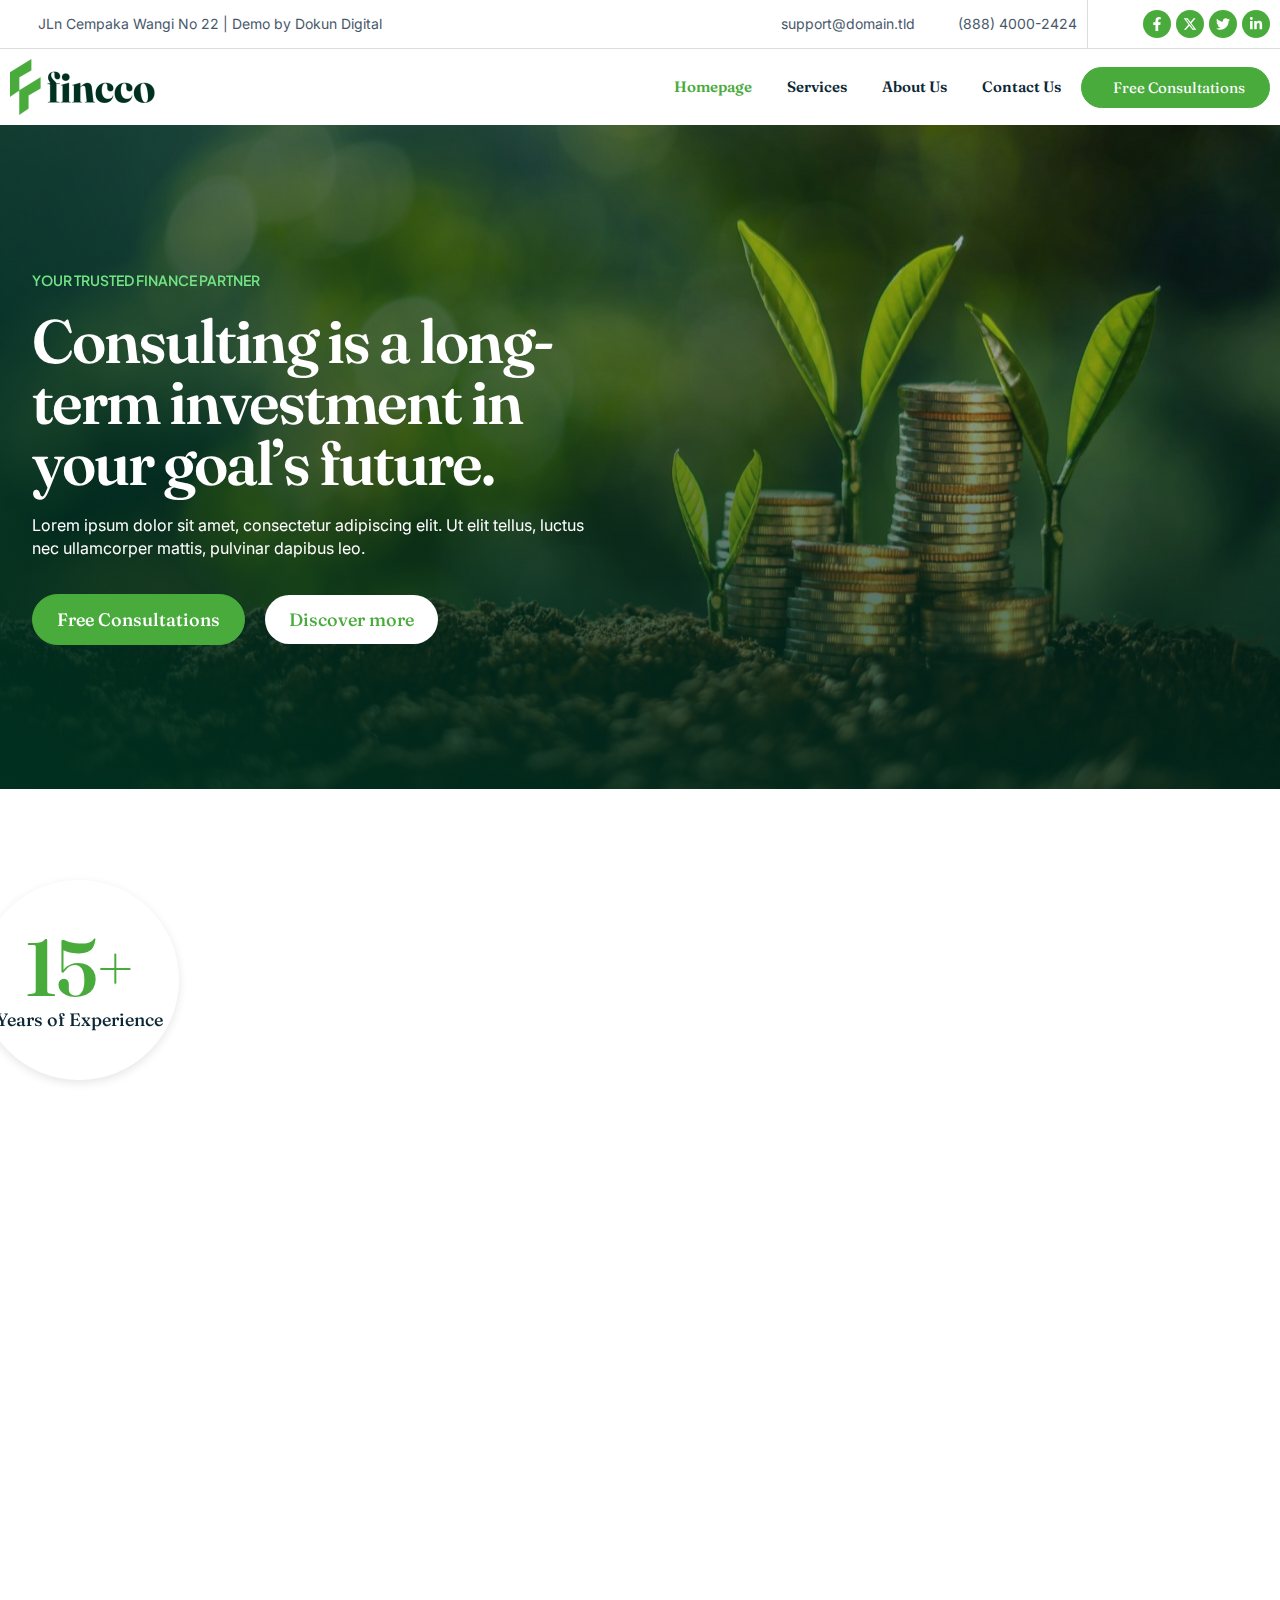
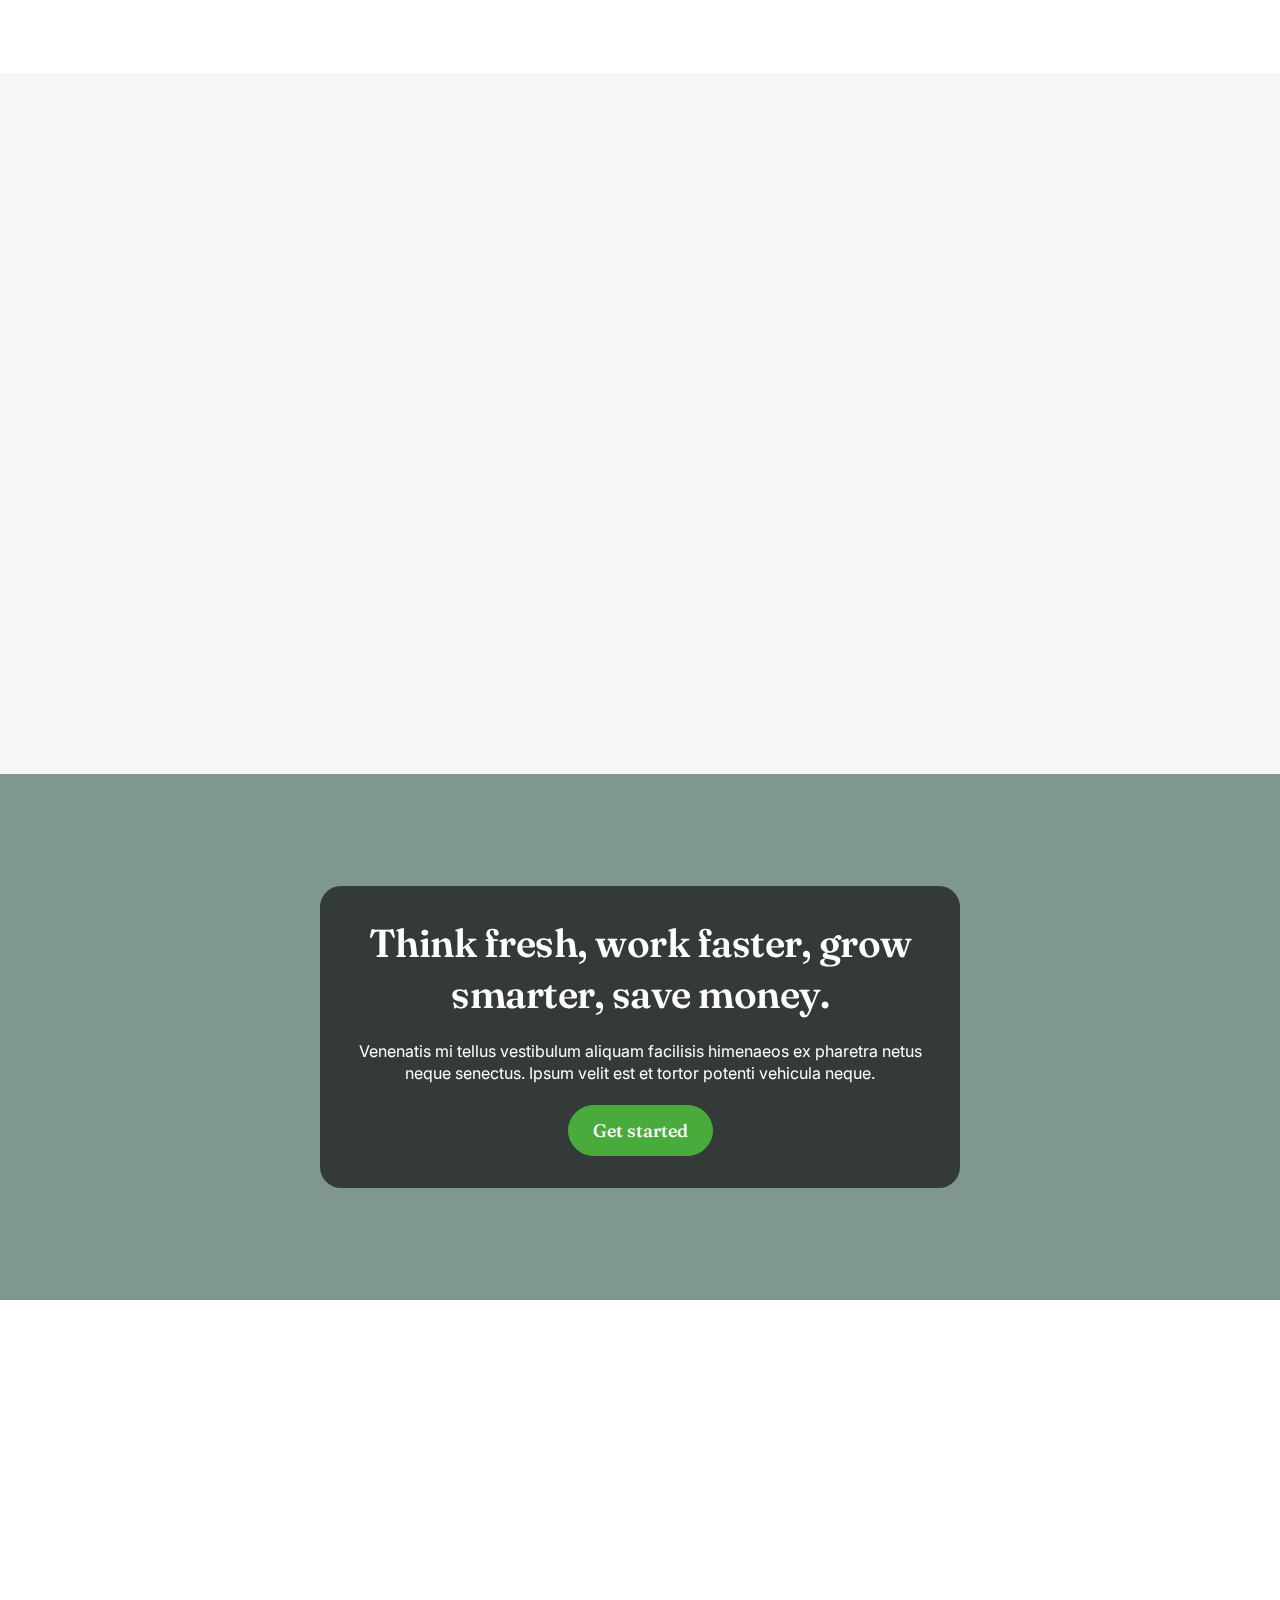
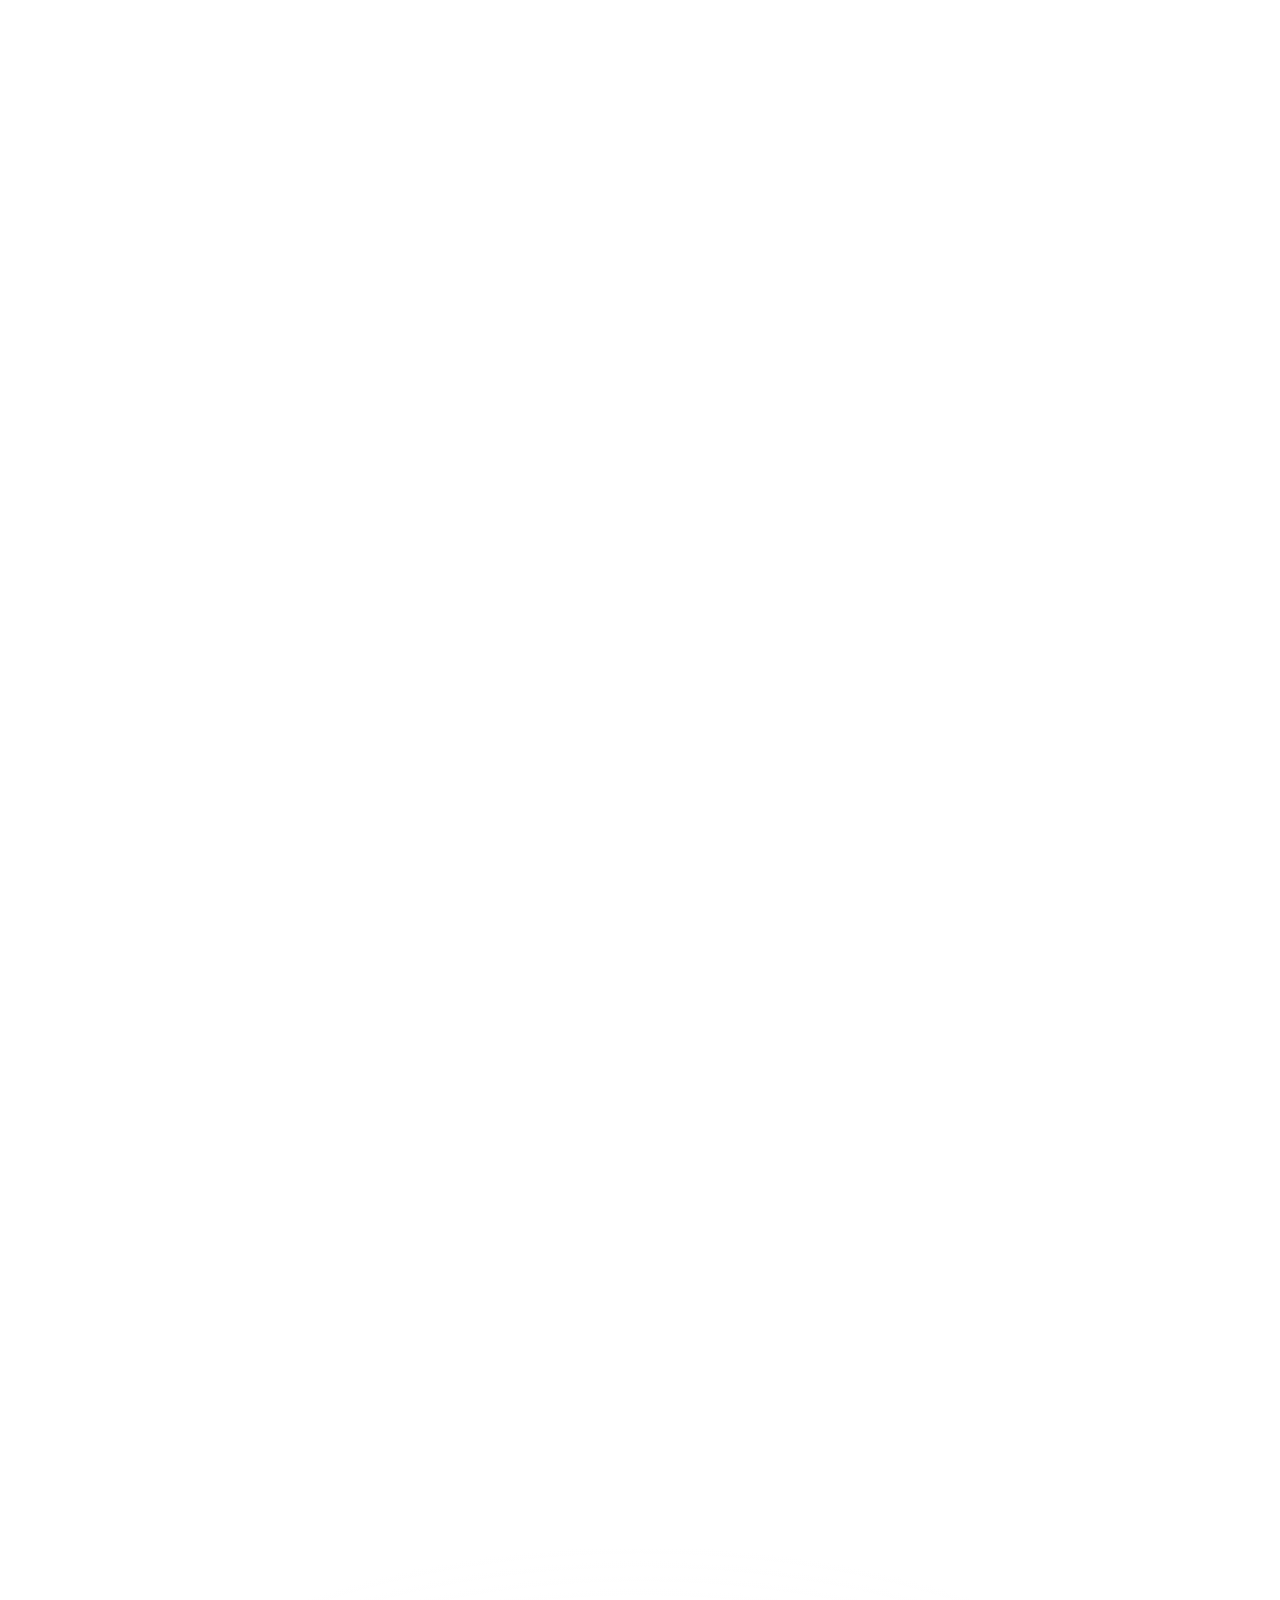
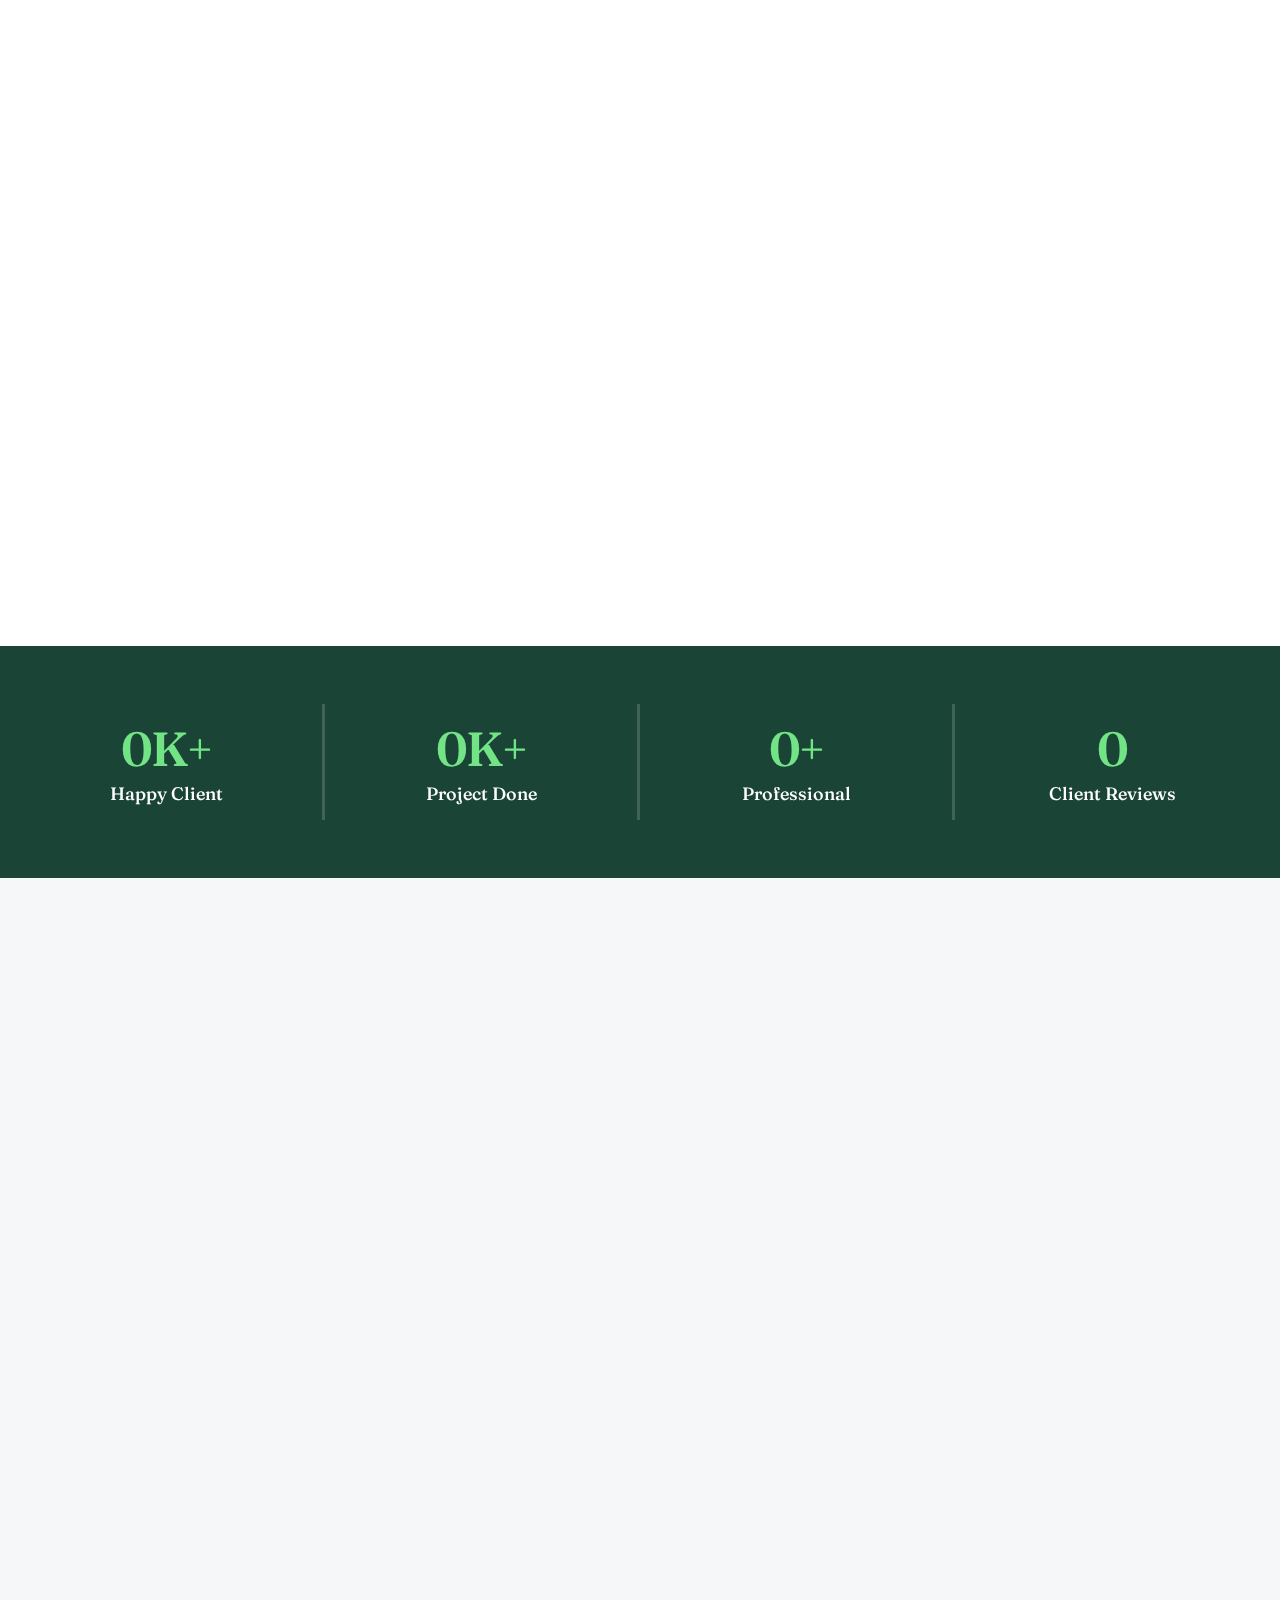
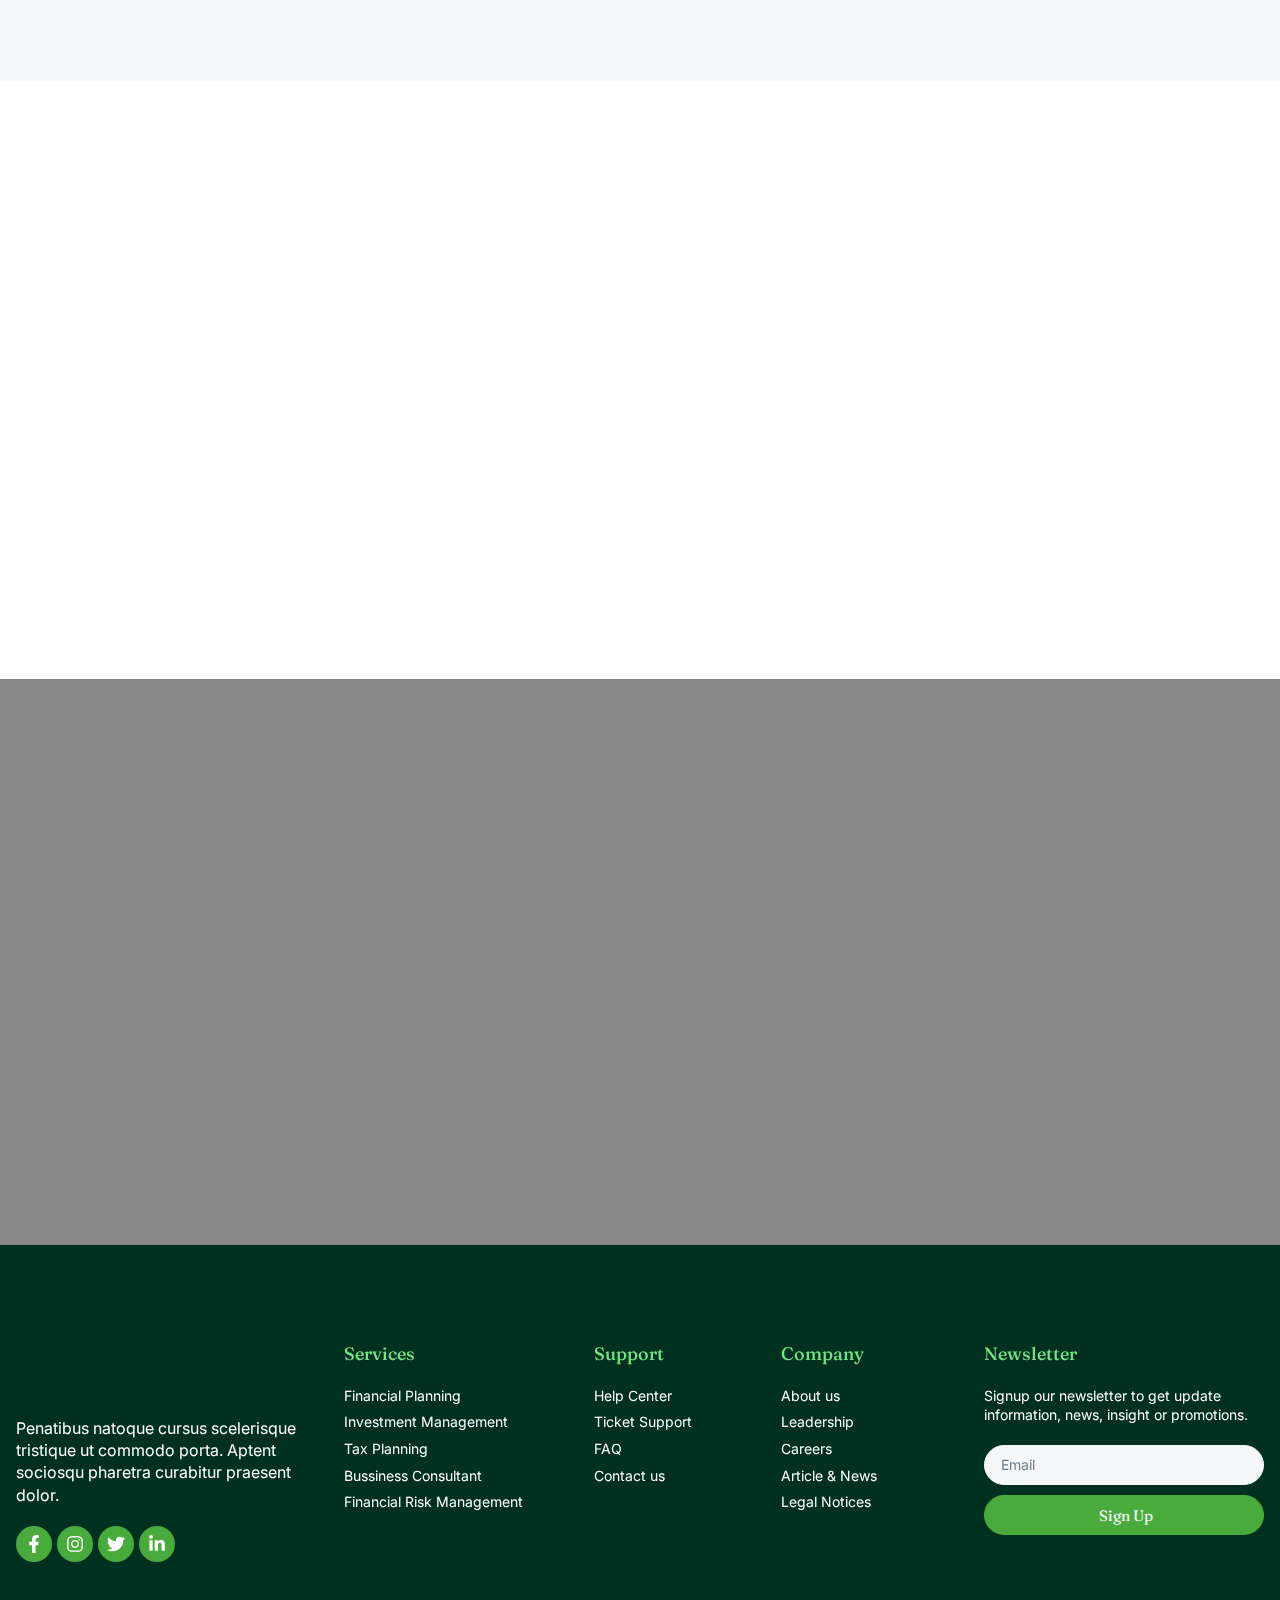
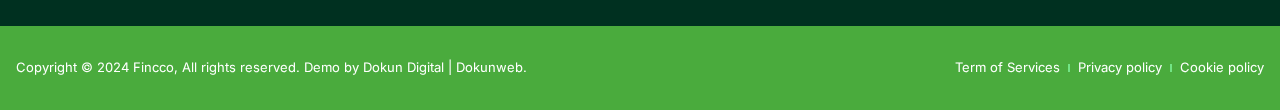
<file: index.html>
<!DOCTYPE html>
<html lang="en-US">
<head>
	<meta charset="UTF-8">
	<meta name="viewport" content="width=device-width, initial-scale=1">
	<link rel="profile" href="https://gmpg.org/xfn/11">
	<title>Homepage &#8211; Demo Theme Project</title>
<meta name="robots" content="max-image-preview:large">
<link rel="alternate" type="application/rss+xml" title="Demo Theme Project &raquo; Feed" href="/feed/">
<link rel="alternate" type="application/rss+xml" title="Demo Theme Project &raquo; Comments Feed" href="/comments/feed/">
<script>
window._wpemojiSettings = {"baseUrl":"https:\/\/s.w.org\/images\/core\/emoji\/15.0.3\/72x72\/","ext":".png","svgUrl":"https:\/\/s.w.org\/images\/core\/emoji\/15.0.3\/svg\/","svgExt":".svg","source":{"concatemoji":"\/wp-includes\/js\/wp-emoji-release.min.js?ver=6.6"}};
/*! This file is auto-generated */
!function(i,n){var o,s,e;function c(e){try{var t={supportTests:e,timestamp:(new Date).valueOf()};sessionStorage.setItem(o,JSON.stringify(t))}catch(e){}}function p(e,t,n){e.clearRect(0,0,e.canvas.width,e.canvas.height),e.fillText(t,0,0);var t=new Uint32Array(e.getImageData(0,0,e.canvas.width,e.canvas.height).data),r=(e.clearRect(0,0,e.canvas.width,e.canvas.height),e.fillText(n,0,0),new Uint32Array(e.getImageData(0,0,e.canvas.width,e.canvas.height).data));return t.every(function(e,t){return e===r[t]})}function u(e,t,n){switch(t){case"flag":return n(e,"🏳️‍⚧️","🏳️​⚧️")?!1:!n(e,"🇺🇳","🇺​🇳")&&!n(e,"🏴󠁧󠁢󠁥󠁮󠁧󠁿","🏴​󠁧​󠁢​󠁥​󠁮​󠁧​󠁿");case"emoji":return!n(e,"🐦‍⬛","🐦​⬛")}return!1}function f(e,t,n){var r="undefined"!=typeof WorkerGlobalScope&&self instanceof WorkerGlobalScope?new OffscreenCanvas(300,150):i.createElement("canvas"),a=r.getContext("2d",{willReadFrequently:!0}),o=(a.textBaseline="top",a.font="600 32px Arial",{});return e.forEach(function(e){o[e]=t(a,e,n)}),o}function t(e){var t=i.createElement("script");t.src=e,t.defer=!0,i.head.appendChild(t)}"undefined"!=typeof Promise&&(o="wpEmojiSettingsSupports",s=["flag","emoji"],n.supports={everything:!0,everythingExceptFlag:!0},e=new Promise(function(e){i.addEventListener("DOMContentLoaded",e,{once:!0})}),new Promise(function(t){var n=function(){try{var e=JSON.parse(sessionStorage.getItem(o));if("object"==typeof e&&"number"==typeof e.timestamp&&(new Date).valueOf()<e.timestamp+604800&&"object"==typeof e.supportTests)return e.supportTests}catch(e){}return null}();if(!n){if("undefined"!=typeof Worker&&"undefined"!=typeof OffscreenCanvas&&"undefined"!=typeof URL&&URL.createObjectURL&&"undefined"!=typeof Blob)try{var e="postMessage("+f.toString()+"("+[JSON.stringify(s),u.toString(),p.toString()].join(",")+"));",r=new Blob([e],{type:"text/javascript"}),a=new Worker(URL.createObjectURL(r),{name:"wpTestEmojiSupports"});return void(a.onmessage=function(e){c(n=e.data),a.terminate(),t(n)})}catch(e){}c(n=f(s,u,p))}t(n)}).then(function(e){for(var t in e)n.supports[t]=e[t],n.supports.everything=n.supports.everything&&n.supports[t],"flag"!==t&&(n.supports.everythingExceptFlag=n.supports.everythingExceptFlag&&n.supports[t]);n.supports.everythingExceptFlag=n.supports.everythingExceptFlag&&!n.supports.flag,n.DOMReady=!1,n.readyCallback=function(){n.DOMReady=!0}}).then(function(){return e}).then(function(){var e;n.supports.everything||(n.readyCallback(),(e=n.source||{}).concatemoji?t(e.concatemoji):e.wpemoji&&e.twemoji&&(t(e.twemoji),t(e.wpemoji)))}))}((window,document),window._wpemojiSettings);
</script>
<style id="wp-emoji-styles-inline-css">img.wp-smiley, img.emoji {
		display: inline !important;
		border: none !important;
		box-shadow: none !important;
		height: 1em !important;
		width: 1em !important;
		margin: 0 0.07em !important;
		vertical-align: -0.1em !important;
		background: none !important;
		padding: 0 !important;
	}</style>
<style id="classic-theme-styles-inline-css">/*! This file is auto-generated */
.wp-block-button__link{color:#fff;background-color:#32373c;border-radius:9999px;box-shadow:none;text-decoration:none;padding:calc(.667em + 2px) calc(1.333em + 2px);font-size:1.125em}.wp-block-file__button{background:#32373c;color:#fff;text-decoration:none}</style>
<style id="global-styles-inline-css">:root{--wp--preset--aspect-ratio--square: 1;--wp--preset--aspect-ratio--4-3: 4/3;--wp--preset--aspect-ratio--3-4: 3/4;--wp--preset--aspect-ratio--3-2: 3/2;--wp--preset--aspect-ratio--2-3: 2/3;--wp--preset--aspect-ratio--16-9: 16/9;--wp--preset--aspect-ratio--9-16: 9/16;--wp--preset--color--black: #000000;--wp--preset--color--cyan-bluish-gray: #abb8c3;--wp--preset--color--white: #ffffff;--wp--preset--color--pale-pink: #f78da7;--wp--preset--color--vivid-red: #cf2e2e;--wp--preset--color--luminous-vivid-orange: #ff6900;--wp--preset--color--luminous-vivid-amber: #fcb900;--wp--preset--color--light-green-cyan: #7bdcb5;--wp--preset--color--vivid-green-cyan: #00d084;--wp--preset--color--pale-cyan-blue: #8ed1fc;--wp--preset--color--vivid-cyan-blue: #0693e3;--wp--preset--color--vivid-purple: #9b51e0;--wp--preset--gradient--vivid-cyan-blue-to-vivid-purple: linear-gradient(135deg,rgba(6,147,227,1) 0%,rgb(155,81,224) 100%);--wp--preset--gradient--light-green-cyan-to-vivid-green-cyan: linear-gradient(135deg,rgb(122,220,180) 0%,rgb(0,208,130) 100%);--wp--preset--gradient--luminous-vivid-amber-to-luminous-vivid-orange: linear-gradient(135deg,rgba(252,185,0,1) 0%,rgba(255,105,0,1) 100%);--wp--preset--gradient--luminous-vivid-orange-to-vivid-red: linear-gradient(135deg,rgba(255,105,0,1) 0%,rgb(207,46,46) 100%);--wp--preset--gradient--very-light-gray-to-cyan-bluish-gray: linear-gradient(135deg,rgb(238,238,238) 0%,rgb(169,184,195) 100%);--wp--preset--gradient--cool-to-warm-spectrum: linear-gradient(135deg,rgb(74,234,220) 0%,rgb(151,120,209) 20%,rgb(207,42,186) 40%,rgb(238,44,130) 60%,rgb(251,105,98) 80%,rgb(254,248,76) 100%);--wp--preset--gradient--blush-light-purple: linear-gradient(135deg,rgb(255,206,236) 0%,rgb(152,150,240) 100%);--wp--preset--gradient--blush-bordeaux: linear-gradient(135deg,rgb(254,205,165) 0%,rgb(254,45,45) 50%,rgb(107,0,62) 100%);--wp--preset--gradient--luminous-dusk: linear-gradient(135deg,rgb(255,203,112) 0%,rgb(199,81,192) 50%,rgb(65,88,208) 100%);--wp--preset--gradient--pale-ocean: linear-gradient(135deg,rgb(255,245,203) 0%,rgb(182,227,212) 50%,rgb(51,167,181) 100%);--wp--preset--gradient--electric-grass: linear-gradient(135deg,rgb(202,248,128) 0%,rgb(113,206,126) 100%);--wp--preset--gradient--midnight: linear-gradient(135deg,rgb(2,3,129) 0%,rgb(40,116,252) 100%);--wp--preset--font-size--small: 13px;--wp--preset--font-size--medium: 20px;--wp--preset--font-size--large: 36px;--wp--preset--font-size--x-large: 42px;--wp--preset--spacing--20: 0.44rem;--wp--preset--spacing--30: 0.67rem;--wp--preset--spacing--40: 1rem;--wp--preset--spacing--50: 1.5rem;--wp--preset--spacing--60: 2.25rem;--wp--preset--spacing--70: 3.38rem;--wp--preset--spacing--80: 5.06rem;--wp--preset--shadow--natural: 6px 6px 9px rgba(0, 0, 0, 0.2);--wp--preset--shadow--deep: 12px 12px 50px rgba(0, 0, 0, 0.4);--wp--preset--shadow--sharp: 6px 6px 0px rgba(0, 0, 0, 0.2);--wp--preset--shadow--outlined: 6px 6px 0px -3px rgba(255, 255, 255, 1), 6px 6px rgba(0, 0, 0, 1);--wp--preset--shadow--crisp: 6px 6px 0px rgba(0, 0, 0, 1);}:where(.is-layout-flex){gap: 0.5em;}:where(.is-layout-grid){gap: 0.5em;}body .is-layout-flex{display: flex;}.is-layout-flex{flex-wrap: wrap;align-items: center;}.is-layout-flex > :is(*, div){margin: 0;}body .is-layout-grid{display: grid;}.is-layout-grid > :is(*, div){margin: 0;}:where(.wp-block-columns.is-layout-flex){gap: 2em;}:where(.wp-block-columns.is-layout-grid){gap: 2em;}:where(.wp-block-post-template.is-layout-flex){gap: 1.25em;}:where(.wp-block-post-template.is-layout-grid){gap: 1.25em;}.has-black-color{color: var(--wp--preset--color--black) !important;}.has-cyan-bluish-gray-color{color: var(--wp--preset--color--cyan-bluish-gray) !important;}.has-white-color{color: var(--wp--preset--color--white) !important;}.has-pale-pink-color{color: var(--wp--preset--color--pale-pink) !important;}.has-vivid-red-color{color: var(--wp--preset--color--vivid-red) !important;}.has-luminous-vivid-orange-color{color: var(--wp--preset--color--luminous-vivid-orange) !important;}.has-luminous-vivid-amber-color{color: var(--wp--preset--color--luminous-vivid-amber) !important;}.has-light-green-cyan-color{color: var(--wp--preset--color--light-green-cyan) !important;}.has-vivid-green-cyan-color{color: var(--wp--preset--color--vivid-green-cyan) !important;}.has-pale-cyan-blue-color{color: var(--wp--preset--color--pale-cyan-blue) !important;}.has-vivid-cyan-blue-color{color: var(--wp--preset--color--vivid-cyan-blue) !important;}.has-vivid-purple-color{color: var(--wp--preset--color--vivid-purple) !important;}.has-black-background-color{background-color: var(--wp--preset--color--black) !important;}.has-cyan-bluish-gray-background-color{background-color: var(--wp--preset--color--cyan-bluish-gray) !important;}.has-white-background-color{background-color: var(--wp--preset--color--white) !important;}.has-pale-pink-background-color{background-color: var(--wp--preset--color--pale-pink) !important;}.has-vivid-red-background-color{background-color: var(--wp--preset--color--vivid-red) !important;}.has-luminous-vivid-orange-background-color{background-color: var(--wp--preset--color--luminous-vivid-orange) !important;}.has-luminous-vivid-amber-background-color{background-color: var(--wp--preset--color--luminous-vivid-amber) !important;}.has-light-green-cyan-background-color{background-color: var(--wp--preset--color--light-green-cyan) !important;}.has-vivid-green-cyan-background-color{background-color: var(--wp--preset--color--vivid-green-cyan) !important;}.has-pale-cyan-blue-background-color{background-color: var(--wp--preset--color--pale-cyan-blue) !important;}.has-vivid-cyan-blue-background-color{background-color: var(--wp--preset--color--vivid-cyan-blue) !important;}.has-vivid-purple-background-color{background-color: var(--wp--preset--color--vivid-purple) !important;}.has-black-border-color{border-color: var(--wp--preset--color--black) !important;}.has-cyan-bluish-gray-border-color{border-color: var(--wp--preset--color--cyan-bluish-gray) !important;}.has-white-border-color{border-color: var(--wp--preset--color--white) !important;}.has-pale-pink-border-color{border-color: var(--wp--preset--color--pale-pink) !important;}.has-vivid-red-border-color{border-color: var(--wp--preset--color--vivid-red) !important;}.has-luminous-vivid-orange-border-color{border-color: var(--wp--preset--color--luminous-vivid-orange) !important;}.has-luminous-vivid-amber-border-color{border-color: var(--wp--preset--color--luminous-vivid-amber) !important;}.has-light-green-cyan-border-color{border-color: var(--wp--preset--color--light-green-cyan) !important;}.has-vivid-green-cyan-border-color{border-color: var(--wp--preset--color--vivid-green-cyan) !important;}.has-pale-cyan-blue-border-color{border-color: var(--wp--preset--color--pale-cyan-blue) !important;}.has-vivid-cyan-blue-border-color{border-color: var(--wp--preset--color--vivid-cyan-blue) !important;}.has-vivid-purple-border-color{border-color: var(--wp--preset--color--vivid-purple) !important;}.has-vivid-cyan-blue-to-vivid-purple-gradient-background{background: var(--wp--preset--gradient--vivid-cyan-blue-to-vivid-purple) !important;}.has-light-green-cyan-to-vivid-green-cyan-gradient-background{background: var(--wp--preset--gradient--light-green-cyan-to-vivid-green-cyan) !important;}.has-luminous-vivid-amber-to-luminous-vivid-orange-gradient-background{background: var(--wp--preset--gradient--luminous-vivid-amber-to-luminous-vivid-orange) !important;}.has-luminous-vivid-orange-to-vivid-red-gradient-background{background: var(--wp--preset--gradient--luminous-vivid-orange-to-vivid-red) !important;}.has-very-light-gray-to-cyan-bluish-gray-gradient-background{background: var(--wp--preset--gradient--very-light-gray-to-cyan-bluish-gray) !important;}.has-cool-to-warm-spectrum-gradient-background{background: var(--wp--preset--gradient--cool-to-warm-spectrum) !important;}.has-blush-light-purple-gradient-background{background: var(--wp--preset--gradient--blush-light-purple) !important;}.has-blush-bordeaux-gradient-background{background: var(--wp--preset--gradient--blush-bordeaux) !important;}.has-luminous-dusk-gradient-background{background: var(--wp--preset--gradient--luminous-dusk) !important;}.has-pale-ocean-gradient-background{background: var(--wp--preset--gradient--pale-ocean) !important;}.has-electric-grass-gradient-background{background: var(--wp--preset--gradient--electric-grass) !important;}.has-midnight-gradient-background{background: var(--wp--preset--gradient--midnight) !important;}.has-small-font-size{font-size: var(--wp--preset--font-size--small) !important;}.has-medium-font-size{font-size: var(--wp--preset--font-size--medium) !important;}.has-large-font-size{font-size: var(--wp--preset--font-size--large) !important;}.has-x-large-font-size{font-size: var(--wp--preset--font-size--x-large) !important;}
:where(.wp-block-post-template.is-layout-flex){gap: 1.25em;}:where(.wp-block-post-template.is-layout-grid){gap: 1.25em;}
:where(.wp-block-columns.is-layout-flex){gap: 2em;}:where(.wp-block-columns.is-layout-grid){gap: 2em;}
:root :where(.wp-block-pullquote){font-size: 1.5em;line-height: 1.6;}</style>
<link rel="stylesheet" id="hello-elementor-css" href="/wp-content/themes/hello-elementor/style.min.css?ver=3.1.0" media="all">
<link rel="stylesheet" id="hello-elementor-theme-style-css" href="/wp-content/themes/hello-elementor/theme.min.css?ver=3.1.0" media="all">
<link rel="stylesheet" id="hello-elementor-header-footer-css" href="/wp-content/themes/hello-elementor/header-footer.min.css?ver=3.1.0" media="all">
<link rel="stylesheet" id="elementor-frontend-css" href="/wp-content/plugins/elementor/assets/css/frontend-lite.min.css?ver=3.23.1" media="all">
<link rel="stylesheet" id="elementor-post-11-css" href="/wp-content/uploads/elementor/css/post-11.css?ver=1721535763" media="all">
<link rel="stylesheet" id="swiper-css" href="/wp-content/plugins/elementor/assets/lib/swiper/v8/css/swiper.min.css?ver=8.4.5" media="all">
<link rel="stylesheet" id="elementor-pro-css" href="/wp-content/plugins/pro-elements/assets/css/frontend-lite.min.css?ver=3.22.1" media="all">
<link rel="stylesheet" id="elementor-post-68-css" href="/wp-content/uploads/elementor/css/post-68.css?ver=1721535788" media="all">
<link rel="stylesheet" id="elementor-post-47-css" href="/wp-content/uploads/elementor/css/post-47.css?ver=1721535763" media="all">
<link rel="stylesheet" id="elementor-post-50-css" href="/wp-content/uploads/elementor/css/post-50.css?ver=1721535763" media="all">
<link rel="stylesheet" id="elementor-icons-ekiticons-css" href="/wp-content/plugins/elementskit-lite/modules/elementskit-icon-pack/assets/css/ekiticons.css?ver=3.2.1" media="all">
<link rel="stylesheet" id="skb-cife-elegant_icon-css" href="/wp-content/plugins/skyboot-custom-icons-for-elementor/assets/css/elegant.css?ver=1.0.8" media="all">
<link rel="stylesheet" id="skb-cife-linearicons_icon-css" href="/wp-content/plugins/skyboot-custom-icons-for-elementor/assets/css/linearicons.css?ver=1.0.8" media="all">
<link rel="stylesheet" id="skb-cife-themify_icon-css" href="/wp-content/plugins/skyboot-custom-icons-for-elementor/assets/css/themify.css?ver=1.0.8" media="all">
<link rel="stylesheet" id="ekit-widget-styles-css" href="/wp-content/plugins/elementskit-lite/widgets/init/assets/css/widget-styles.css?ver=3.2.1" media="all">
<link rel="stylesheet" id="ekit-responsive-css" href="/wp-content/plugins/elementskit-lite/widgets/init/assets/css/responsive.css?ver=3.2.1" media="all">
<link rel="stylesheet" id="google-fonts-1-css" href="https://fonts.googleapis.com/css?family=Fraunces%3A100%2C100italic%2C200%2C200italic%2C300%2C300italic%2C400%2C400italic%2C500%2C500italic%2C600%2C600italic%2C700%2C700italic%2C800%2C800italic%2C900%2C900italic%7CInter%3A100%2C100italic%2C200%2C200italic%2C300%2C300italic%2C400%2C400italic%2C500%2C500italic%2C600%2C600italic%2C700%2C700italic%2C800%2C800italic%2C900%2C900italic%7CPlus+Jakarta+Sans%3A100%2C100italic%2C200%2C200italic%2C300%2C300italic%2C400%2C400italic%2C500%2C500italic%2C600%2C600italic%2C700%2C700italic%2C800%2C800italic%2C900%2C900italic&#038;display=swap&#038;ver=6.6" media="all">
<link rel="stylesheet" id="elementor-icons-skb_cife-linearicons-icon-css" href="/wp-content/plugins/skyboot-custom-icons-for-elementor/assets/css/linearicons.css?ver=1.0.8" media="all">
<link rel="preconnect" href="https://fonts.gstatic.com/" crossorigin>
<script src="/wp-includes/js/jquery/jquery.min.js?ver=3.7.1" id="jquery-core-js"></script>
<script src="/wp-includes/js/jquery/jquery-migrate.min.js?ver=3.4.1" id="jquery-migrate-js"></script>
<link rel="https://api.w.org/" href="/wp-json/">
<link rel="alternate" title="JSON" type="application/json" href="/wp-json/wp/v2/pages/68">
<link rel="EditURI" type="application/rsd+xml" title="RSD" href="/xmlrpc.php?rsd">
<meta name="generator" content="WordPress 6.6">
<link rel="canonical" href="/homepage/">
<link rel="shortlink" href="/?p=68">
<link rel="alternate" title="oEmbed (JSON)" type="application/json+oembed" href="/wp-json/oembed/1.0/embed?url=https%3A%2F%2F%2Fhomepage%2F">
<link rel="alternate" title="oEmbed (XML)" type="text/xml+oembed" href="/wp-json/oembed/1.0/embed?url=https%3A%2F%2F%2Fhomepage%2F#038;format=xml">
<meta name="generator" content="Elementor 3.23.1; features: e_optimized_css_loading, e_font_icon_svg, additional_custom_breakpoints, e_optimized_control_loading, e_lazyload, e_element_cache; settings: css_print_method-external, google_font-enabled, font_display-swap">
			<style>.e-con.e-parent:nth-of-type(n+4):not(.e-lazyloaded):not(.e-no-lazyload),
				.e-con.e-parent:nth-of-type(n+4):not(.e-lazyloaded):not(.e-no-lazyload) * {
					background-image: none !important;
				}
				@media screen and (max-height: 1024px) {
					.e-con.e-parent:nth-of-type(n+3):not(.e-lazyloaded):not(.e-no-lazyload),
					.e-con.e-parent:nth-of-type(n+3):not(.e-lazyloaded):not(.e-no-lazyload) * {
						background-image: none !important;
					}
				}
				@media screen and (max-height: 640px) {
					.e-con.e-parent:nth-of-type(n+2):not(.e-lazyloaded):not(.e-no-lazyload),
					.e-con.e-parent:nth-of-type(n+2):not(.e-lazyloaded):not(.e-no-lazyload) * {
						background-image: none !important;
					}
				}</style>
			</head>
<body class="page-template page-template-elementor_header_footer page page-id-68 elementor-default elementor-template-full-width elementor-kit-11 elementor-page elementor-page-68">


<a class="skip-link screen-reader-text" href="#content">Skip to content</a>

		<div data-elementor-type="header" data-elementor-id="47" class="elementor elementor-47 elementor-location-header" data-elementor-post-type="elementor_library">
			<div class="elementor-element elementor-element-7cf0c40e elementor-hidden-mobile e-flex e-con-boxed e-con e-parent" data-id="7cf0c40e" data-element_type="container" data-settings="{&quot;background_background&quot;:&quot;classic&quot;}">
					<div class="e-con-inner">
		<div class="elementor-element elementor-element-33ba84da e-con-full e-flex e-con e-child" data-id="33ba84da" data-element_type="container">
				<div class="elementor-element elementor-element-1a759941 elementor-icon-list--layout-inline elementor-align-right elementor-list-item-link-full_width elementor-widget elementor-widget-icon-list" data-id="1a759941" data-element_type="widget" data-widget_type="icon-list.default">
				<div class="elementor-widget-container">
			<link rel="stylesheet" href="/wp-content/plugins/elementor/assets/css/widget-icon-list.min.css">		<ul class="elementor-icon-list-items elementor-inline-items">
							<li class="elementor-icon-list-item elementor-inline-item">
											<span class="elementor-icon-list-icon">
							<i aria-hidden="true" class="mdi mdi-map-marker-outline"></i>						</span>
										<span class="elementor-icon-list-text">JLn Cempaka Wangi No 22 | Demo by Dokun Digital</span>
									</li>
						</ul>
				</div>
				</div>
				<div class="elementor-element elementor-element-4b262662 elementor-icon-list--layout-inline elementor-align-right elementor-list-item-link-full_width elementor-widget elementor-widget-icon-list" data-id="4b262662" data-element_type="widget" data-widget_type="icon-list.default">
				<div class="elementor-widget-container">
					<ul class="elementor-icon-list-items elementor-inline-items">
							<li class="elementor-icon-list-item elementor-inline-item">
											<span class="elementor-icon-list-icon">
							<i aria-hidden="true" class="mdi mdi-email-outline"></i>						</span>
										<span class="elementor-icon-list-text">support@domain.tld</span>
									</li>
								<li class="elementor-icon-list-item elementor-inline-item">
											<span class="elementor-icon-list-icon">
							<i aria-hidden="true" class="mdi mdi-deskphone"></i>						</span>
										<span class="elementor-icon-list-text">(888) 4000-2424</span>
									</li>
						</ul>
				</div>
				</div>
				</div>
		<div class="elementor-element elementor-element-1da2794d e-con-full e-flex e-con e-child" data-id="1da2794d" data-element_type="container">
				<div class="elementor-element elementor-element-2fceb6ff elementor-shape-circle elementor-grid-0 e-grid-align-center elementor-widget elementor-widget-social-icons" data-id="2fceb6ff" data-element_type="widget" data-widget_type="social-icons.default">
				<div class="elementor-widget-container">
			<style>/*! elementor - v3.23.0 - 15-07-2024 */
.elementor-widget-social-icons.elementor-grid-0 .elementor-widget-container,.elementor-widget-social-icons.elementor-grid-mobile-0 .elementor-widget-container,.elementor-widget-social-icons.elementor-grid-tablet-0 .elementor-widget-container{line-height:1;font-size:0}.elementor-widget-social-icons:not(.elementor-grid-0):not(.elementor-grid-tablet-0):not(.elementor-grid-mobile-0) .elementor-grid{display:inline-grid}.elementor-widget-social-icons .elementor-grid{grid-column-gap:var(--grid-column-gap,5px);grid-row-gap:var(--grid-row-gap,5px);grid-template-columns:var(--grid-template-columns);justify-content:var(--justify-content,center);justify-items:var(--justify-content,center)}.elementor-icon.elementor-social-icon{font-size:var(--icon-size,25px);line-height:var(--icon-size,25px);width:calc(var(--icon-size, 25px) + 2 * var(--icon-padding, .5em));height:calc(var(--icon-size, 25px) + 2 * var(--icon-padding, .5em))}.elementor-social-icon{--e-social-icon-icon-color:#fff;display:inline-flex;background-color:#69727d;align-items:center;justify-content:center;text-align:center;cursor:pointer}.elementor-social-icon i{color:var(--e-social-icon-icon-color)}.elementor-social-icon svg{fill:var(--e-social-icon-icon-color)}.elementor-social-icon:last-child{margin:0}.elementor-social-icon:hover{opacity:.9;color:#fff}.elementor-social-icon-android{background-color:#a4c639}.elementor-social-icon-apple{background-color:#999}.elementor-social-icon-behance{background-color:#1769ff}.elementor-social-icon-bitbucket{background-color:#205081}.elementor-social-icon-codepen{background-color:#000}.elementor-social-icon-delicious{background-color:#39f}.elementor-social-icon-deviantart{background-color:#05cc47}.elementor-social-icon-digg{background-color:#005be2}.elementor-social-icon-dribbble{background-color:#ea4c89}.elementor-social-icon-elementor{background-color:#d30c5c}.elementor-social-icon-envelope{background-color:#ea4335}.elementor-social-icon-facebook,.elementor-social-icon-facebook-f{background-color:#3b5998}.elementor-social-icon-flickr{background-color:#0063dc}.elementor-social-icon-foursquare{background-color:#2d5be3}.elementor-social-icon-free-code-camp,.elementor-social-icon-freecodecamp{background-color:#006400}.elementor-social-icon-github{background-color:#333}.elementor-social-icon-gitlab{background-color:#e24329}.elementor-social-icon-globe{background-color:#69727d}.elementor-social-icon-google-plus,.elementor-social-icon-google-plus-g{background-color:#dd4b39}.elementor-social-icon-houzz{background-color:#7ac142}.elementor-social-icon-instagram{background-color:#262626}.elementor-social-icon-jsfiddle{background-color:#487aa2}.elementor-social-icon-link{background-color:#818a91}.elementor-social-icon-linkedin,.elementor-social-icon-linkedin-in{background-color:#0077b5}.elementor-social-icon-medium{background-color:#00ab6b}.elementor-social-icon-meetup{background-color:#ec1c40}.elementor-social-icon-mixcloud{background-color:#273a4b}.elementor-social-icon-odnoklassniki{background-color:#f4731c}.elementor-social-icon-pinterest{background-color:#bd081c}.elementor-social-icon-product-hunt{background-color:#da552f}.elementor-social-icon-reddit{background-color:#ff4500}.elementor-social-icon-rss{background-color:#f26522}.elementor-social-icon-shopping-cart{background-color:#4caf50}.elementor-social-icon-skype{background-color:#00aff0}.elementor-social-icon-slideshare{background-color:#0077b5}.elementor-social-icon-snapchat{background-color:#fffc00}.elementor-social-icon-soundcloud{background-color:#f80}.elementor-social-icon-spotify{background-color:#2ebd59}.elementor-social-icon-stack-overflow{background-color:#fe7a15}.elementor-social-icon-steam{background-color:#00adee}.elementor-social-icon-stumbleupon{background-color:#eb4924}.elementor-social-icon-telegram{background-color:#2ca5e0}.elementor-social-icon-threads{background-color:#000}.elementor-social-icon-thumb-tack{background-color:#1aa1d8}.elementor-social-icon-tripadvisor{background-color:#589442}.elementor-social-icon-tumblr{background-color:#35465c}.elementor-social-icon-twitch{background-color:#6441a5}.elementor-social-icon-twitter{background-color:#1da1f2}.elementor-social-icon-viber{background-color:#665cac}.elementor-social-icon-vimeo{background-color:#1ab7ea}.elementor-social-icon-vk{background-color:#45668e}.elementor-social-icon-weibo{background-color:#dd2430}.elementor-social-icon-weixin{background-color:#31a918}.elementor-social-icon-whatsapp{background-color:#25d366}.elementor-social-icon-wordpress{background-color:#21759b}.elementor-social-icon-x-twitter{background-color:#000}.elementor-social-icon-xing{background-color:#026466}.elementor-social-icon-yelp{background-color:#af0606}.elementor-social-icon-youtube{background-color:#cd201f}.elementor-social-icon-500px{background-color:#0099e5}.elementor-shape-rounded .elementor-icon.elementor-social-icon{border-radius:10%}.elementor-shape-circle .elementor-icon.elementor-social-icon{border-radius:50%}</style>		<div class="elementor-social-icons-wrapper elementor-grid">
							<span class="elementor-grid-item">
					<a class="elementor-icon elementor-social-icon elementor-social-icon-facebook-f elementor-animation-pop elementor-repeater-item-1ad6c90" target="_blank">
						<span class="elementor-screen-only">Facebook-f</span>
						<svg class="e-font-icon-svg e-fab-facebook-f" viewbox="0 0 320 512" xmlns="http://www.w3.org/2000/svg"><path d="M279.14 288l14.22-92.66h-88.91v-60.13c0-25.35 12.42-50.06 52.24-50.06h40.42V6.26S260.43 0 225.36 0c-73.22 0-121.08 44.38-121.08 124.72v70.62H22.89V288h81.39v224h100.17V288z"></path></svg>					</a>
				</span>
							<span class="elementor-grid-item">
					<a class="elementor-icon elementor-social-icon elementor-social-icon-x-twitter elementor-animation-pop elementor-repeater-item-18fcc53" target="_blank">
						<span class="elementor-screen-only">X-twitter</span>
						<svg class="e-font-icon-svg e-fab-x-twitter" viewbox="0 0 512 512" xmlns="http://www.w3.org/2000/svg"><path d="M389.2 48h70.6L305.6 224.2 487 464H345L233.7 318.6 106.5 464H35.8L200.7 275.5 26.8 48H172.4L272.9 180.9 389.2 48zM364.4 421.8h39.1L151.1 88h-42L364.4 421.8z"></path></svg>					</a>
				</span>
							<span class="elementor-grid-item">
					<a class="elementor-icon elementor-social-icon elementor-social-icon-twitter elementor-animation-pop elementor-repeater-item-c1883be" target="_blank">
						<span class="elementor-screen-only">Twitter</span>
						<svg class="e-font-icon-svg e-fab-twitter" viewbox="0 0 512 512" xmlns="http://www.w3.org/2000/svg"><path d="M459.37 151.716c.325 4.548.325 9.097.325 13.645 0 138.72-105.583 298.558-298.558 298.558-59.452 0-114.68-17.219-161.137-47.106 8.447.974 16.568 1.299 25.34 1.299 49.055 0 94.213-16.568 130.274-44.832-46.132-.975-84.792-31.188-98.112-72.772 6.498.974 12.995 1.624 19.818 1.624 9.421 0 18.843-1.3 27.614-3.573-48.081-9.747-84.143-51.98-84.143-102.985v-1.299c13.969 7.797 30.214 12.67 47.431 13.319-28.264-18.843-46.781-51.005-46.781-87.391 0-19.492 5.197-37.36 14.294-52.954 51.655 63.675 129.3 105.258 216.365 109.807-1.624-7.797-2.599-15.918-2.599-24.04 0-57.828 46.782-104.934 104.934-104.934 30.213 0 57.502 12.67 76.67 33.137 23.715-4.548 46.456-13.32 66.599-25.34-7.798 24.366-24.366 44.833-46.132 57.827 21.117-2.273 41.584-8.122 60.426-16.243-14.292 20.791-32.161 39.308-52.628 54.253z"></path></svg>					</a>
				</span>
							<span class="elementor-grid-item">
					<a class="elementor-icon elementor-social-icon elementor-social-icon-linkedin-in elementor-animation-pop elementor-repeater-item-fe2f4e4" target="_blank">
						<span class="elementor-screen-only">Linkedin-in</span>
						<svg class="e-font-icon-svg e-fab-linkedin-in" viewbox="0 0 448 512" xmlns="http://www.w3.org/2000/svg"><path d="M100.28 448H7.4V148.9h92.88zM53.79 108.1C24.09 108.1 0 83.5 0 53.8a53.79 53.79 0 0 1 107.58 0c0 29.7-24.1 54.3-53.79 54.3zM447.9 448h-92.68V302.4c0-34.7-.7-79.2-48.29-79.2-48.29 0-55.69 37.7-55.69 76.7V448h-92.78V148.9h89.08v40.8h1.3c12.4-23.5 42.69-48.3 87.88-48.3 94 0 111.28 61.9 111.28 142.3V448z"></path></svg>					</a>
				</span>
					</div>
				</div>
				</div>
				</div>
					</div>
				</div>
		<div class="elementor-element elementor-element-111d6e76 e-flex e-con-boxed e-con e-parent" data-id="111d6e76" data-element_type="container" data-settings="{&quot;background_background&quot;:&quot;classic&quot;}">
					<div class="e-con-inner">
		<div class="elementor-element elementor-element-70d7568b e-con-full e-flex e-con e-child" data-id="70d7568b" data-element_type="container">
				<div class="elementor-element elementor-element-9b22216 elementor-widget elementor-widget-image" data-id="9b22216" data-element_type="widget" data-widget_type="image.default">
				<div class="elementor-widget-container">
			<style>/*! elementor - v3.23.0 - 15-07-2024 */
.elementor-widget-image{text-align:center}.elementor-widget-image a{display:inline-block}.elementor-widget-image a img[src$=".svg"]{width:48px}.elementor-widget-image img{vertical-align:middle;display:inline-block}</style>											<a href="/">
							<img src="/wp-content/uploads/elementor/thumbs/logo_fincco_d-qrf3hyeqagt1eousts9mvtnbdn5lowvxa08f428rnk.png" title="logo_fincco_d.png" alt="logo_fincco_d.png" loading="lazy">								</a>
													</div>
				</div>
				</div>
		<div class="elementor-element elementor-element-7a60d5d0 e-con-full e-flex e-con e-child" data-id="7a60d5d0" data-element_type="container">
				<div class="elementor-element elementor-element-2925f9e1 elementor-nav-menu--stretch elementor-nav-menu--dropdown-tablet elementor-nav-menu__text-align-aside elementor-nav-menu--toggle elementor-nav-menu--burger elementor-widget elementor-widget-nav-menu" data-id="2925f9e1" data-element_type="widget" data-settings="{&quot;submenu_icon&quot;:{&quot;value&quot;:&quot;&lt;svg class=\&quot;fa-svg-chevron-down e-font-icon-svg e-fas-chevron-down\&quot; viewBox=\&quot;0 0 448 512\&quot; xmlns=\&quot;http:\/\/www.w3.org\/2000\/svg\&quot;&gt;&lt;path d=\&quot;M207.029 381.476L12.686 187.132c-9.373-9.373-9.373-24.569 0-33.941l22.667-22.667c9.357-9.357 24.522-9.375 33.901-.04L224 284.505l154.745-154.021c9.379-9.335 24.544-9.317 33.901.04l22.667 22.667c9.373 9.373 9.373 24.569 0 33.941L240.971 381.476c-9.373 9.372-24.569 9.372-33.942 0z\&quot;&gt;&lt;\/path&gt;&lt;\/svg&gt;&quot;,&quot;library&quot;:&quot;fa-solid&quot;},&quot;full_width&quot;:&quot;stretch&quot;,&quot;layout&quot;:&quot;horizontal&quot;,&quot;toggle&quot;:&quot;burger&quot;}" data-widget_type="nav-menu.default">
				<div class="elementor-widget-container">
			<link rel="stylesheet" href="/wp-content/plugins/pro-elements/assets/css/widget-nav-menu.min.css">			<nav class="elementor-nav-menu--main elementor-nav-menu__container elementor-nav-menu--layout-horizontal e--pointer-none">
				<ul id="menu-1-2925f9e1" class="elementor-nav-menu">
<li class="menu-item menu-item-type-post_type menu-item-object-page current-menu-item page_item page-item-68 current_page_item menu-item-100"><a href="/homepage/" aria-current="page" class="elementor-item elementor-item-active">Homepage</a></li>
<li class="menu-item menu-item-type-post_type menu-item-object-page menu-item-99"><a href="/services/" class="elementor-item">Services</a></li>
<li class="menu-item menu-item-type-post_type menu-item-object-page menu-item-97"><a href="/about-us/" class="elementor-item">About Us</a></li>
<li class="menu-item menu-item-type-post_type menu-item-object-page menu-item-98"><a href="/contact-us/" class="elementor-item">Contact Us</a></li>
</ul>			</nav>
					<div class="elementor-menu-toggle" role="button" tabindex="0" aria-label="Menu Toggle" aria-expanded="false">
			<svg aria-hidden="true" role="presentation" class="elementor-menu-toggle__icon--open e-font-icon-svg e-fas-bars" viewbox="0 0 448 512" xmlns="http://www.w3.org/2000/svg"><path d="M16 132h416c8.837 0 16-7.163 16-16V76c0-8.837-7.163-16-16-16H16C7.163 60 0 67.163 0 76v40c0 8.837 7.163 16 16 16zm0 160h416c8.837 0 16-7.163 16-16v-40c0-8.837-7.163-16-16-16H16c-8.837 0-16 7.163-16 16v40c0 8.837 7.163 16 16 16zm0 160h416c8.837 0 16-7.163 16-16v-40c0-8.837-7.163-16-16-16H16c-8.837 0-16 7.163-16 16v40c0 8.837 7.163 16 16 16z"></path></svg><svg aria-hidden="true" role="presentation" class="elementor-menu-toggle__icon--close e-font-icon-svg e-fas-times" viewbox="0 0 352 512" xmlns="http://www.w3.org/2000/svg"><path d="M242.72 256l100.07-100.07c12.28-12.28 12.28-32.19 0-44.48l-22.24-22.24c-12.28-12.28-32.19-12.28-44.48 0L176 189.28 75.93 89.21c-12.28-12.28-32.19-12.28-44.48 0L9.21 111.45c-12.28 12.28-12.28 32.19 0 44.48L109.28 256 9.21 356.07c-12.28 12.28-12.28 32.19 0 44.48l22.24 22.24c12.28 12.28 32.2 12.28 44.48 0L176 322.72l100.07 100.07c12.28 12.28 32.2 12.28 44.48 0l22.24-22.24c12.28-12.28 12.28-32.19 0-44.48L242.72 256z"></path></svg>			<span class="elementor-screen-only">Menu</span>
		</div>
					<nav class="elementor-nav-menu--dropdown elementor-nav-menu__container" aria-hidden="true">
				<ul id="menu-2-2925f9e1" class="elementor-nav-menu">
<li class="menu-item menu-item-type-post_type menu-item-object-page current-menu-item page_item page-item-68 current_page_item menu-item-100"><a href="/homepage/" aria-current="page" class="elementor-item elementor-item-active" tabindex="-1">Homepage</a></li>
<li class="menu-item menu-item-type-post_type menu-item-object-page menu-item-99"><a href="/services/" class="elementor-item" tabindex="-1">Services</a></li>
<li class="menu-item menu-item-type-post_type menu-item-object-page menu-item-97"><a href="/about-us/" class="elementor-item" tabindex="-1">About Us</a></li>
<li class="menu-item menu-item-type-post_type menu-item-object-page menu-item-98"><a href="/contact-us/" class="elementor-item" tabindex="-1">Contact Us</a></li>
</ul>			</nav>
				</div>
				</div>
				<div class="elementor-element elementor-element-734e5460 elementor-hidden-mobile elementor-widget elementor-widget-button" data-id="734e5460" data-element_type="widget" data-widget_type="button.default">
				<div class="elementor-widget-container">
					<div class="elementor-button-wrapper">
			<a class="elementor-button elementor-button-link elementor-size-sm" href="#">
						<span class="elementor-button-content-wrapper">
						<span class="elementor-button-icon">
				<i aria-hidden="true" class="mdi mdi-message-text-outline"></i>			</span>
									<span class="elementor-button-text">Free Consultations</span>
					</span>
					</a>
		</div>
				</div>
				</div>
				</div>
					</div>
				</div>
				</div>
				<div data-elementor-type="wp-page" data-elementor-id="68" class="elementor elementor-68" data-elementor-post-type="page">
				<div class="elementor-element elementor-element-1adea788 e-flex e-con-boxed e-con e-parent" data-id="1adea788" data-element_type="container" data-settings="{&quot;background_background&quot;:&quot;slideshow&quot;,&quot;background_slideshow_gallery&quot;:[{&quot;id&quot;:&quot;9&quot;,&quot;url&quot;:&quot;\/wp-content\/uploads\/2024\/07\/money-and-tree-grow-up-to-saving-money-concept.jpg&quot;},{&quot;id&quot;:&quot;10&quot;,&quot;url&quot;:&quot;\/wp-content\/uploads\/2024\/07\/business-financing-accounting-banking-concept-businesswoman-doing-finances-and-calculate-about-cost.jpg&quot;},{&quot;id&quot;:&quot;15&quot;,&quot;url&quot;:&quot;\/wp-content\/uploads\/2024\/07\/business-people-meeting-for-business-plan-finance-brainstorming-accounting-tax-and-brokerage.jpg&quot;},{&quot;id&quot;:&quot;16&quot;,&quot;url&quot;:&quot;\/wp-content\/uploads\/2024\/07\/business-finance-consultants-discuss-analysis-of-marketing-reports-profitability-of-the-business-.jpg&quot;}],&quot;background_slideshow_lazyload&quot;:&quot;yes&quot;,&quot;background_slideshow_ken_burns&quot;:&quot;yes&quot;,&quot;background_slideshow_ken_burns_zoom_direction&quot;:&quot;out&quot;,&quot;background_slideshow_loop&quot;:&quot;yes&quot;,&quot;background_slideshow_slide_duration&quot;:5000,&quot;background_slideshow_slide_transition&quot;:&quot;fade&quot;,&quot;background_slideshow_transition_duration&quot;:500}">
					<div class="e-con-inner">
		<div class="elementor-element elementor-element-53928976 e-con-full e-flex e-con e-child" data-id="53928976" data-element_type="container">
				<div class="elementor-element elementor-element-330e7447 elementor-invisible elementor-widget elementor-widget-heading" data-id="330e7447" data-element_type="widget" data-settings="{&quot;_animation&quot;:&quot;fadeInUp&quot;,&quot;_animation_delay&quot;:200}" data-widget_type="heading.default">
				<div class="elementor-widget-container">
			<style>/*! elementor - v3.23.0 - 15-07-2024 */
.elementor-heading-title{padding:0;margin:0;line-height:1}.elementor-widget-heading .elementor-heading-title[class*=elementor-size-]>a{color:inherit;font-size:inherit;line-height:inherit}.elementor-widget-heading .elementor-heading-title.elementor-size-small{font-size:15px}.elementor-widget-heading .elementor-heading-title.elementor-size-medium{font-size:19px}.elementor-widget-heading .elementor-heading-title.elementor-size-large{font-size:29px}.elementor-widget-heading .elementor-heading-title.elementor-size-xl{font-size:39px}.elementor-widget-heading .elementor-heading-title.elementor-size-xxl{font-size:59px}</style>
<h6 class="elementor-heading-title elementor-size-default">Your Trusted Finance Partner</h6>		</div>
				</div>
				<div class="elementor-element elementor-element-6687cc82 elementor-invisible elementor-widget elementor-widget-heading" data-id="6687cc82" data-element_type="widget" data-settings="{&quot;_animation&quot;:&quot;fadeInUp&quot;,&quot;_animation_delay&quot;:300}" data-widget_type="heading.default">
				<div class="elementor-widget-container">
			<h1 class="elementor-heading-title elementor-size-default">Consulting is a long-term investment in your goal’s future.</h1>		</div>
				</div>
				<div class="elementor-element elementor-element-256dbe9c elementor-invisible elementor-widget elementor-widget-text-editor" data-id="256dbe9c" data-element_type="widget" data-settings="{&quot;_animation&quot;:&quot;fadeInUp&quot;,&quot;_animation_delay&quot;:350}" data-widget_type="text-editor.default">
				<div class="elementor-widget-container">
			<style>/*! elementor - v3.23.0 - 15-07-2024 */
.elementor-widget-text-editor.elementor-drop-cap-view-stacked .elementor-drop-cap{background-color:#69727d;color:#fff}.elementor-widget-text-editor.elementor-drop-cap-view-framed .elementor-drop-cap{color:#69727d;border:3px solid;background-color:transparent}.elementor-widget-text-editor:not(.elementor-drop-cap-view-default) .elementor-drop-cap{margin-top:8px}.elementor-widget-text-editor:not(.elementor-drop-cap-view-default) .elementor-drop-cap-letter{width:1em;height:1em}.elementor-widget-text-editor .elementor-drop-cap{float:left;text-align:center;line-height:1;font-size:50px}.elementor-widget-text-editor .elementor-drop-cap-letter{display:inline-block}</style>				<p>Lorem ipsum dolor sit amet, consectetur adipiscing elit. Ut elit tellus, luctus nec ullamcorper mattis, pulvinar dapibus leo.</p>						</div>
				</div>
		<div class="elementor-element elementor-element-1eb8ea71 e-flex e-con-boxed elementor-invisible e-con e-child" data-id="1eb8ea71" data-element_type="container" data-settings="{&quot;animation&quot;:&quot;fadeInUp&quot;,&quot;animation_delay&quot;:375}">
					<div class="e-con-inner">
				<div class="elementor-element elementor-element-1ba4ee04 elementor-tablet-align-justify elementor-widget elementor-widget-button" data-id="1ba4ee04" data-element_type="widget" data-widget_type="button.default">
				<div class="elementor-widget-container">
					<div class="elementor-button-wrapper">
			<a class="elementor-button elementor-button-link elementor-size-sm" href="#">
						<span class="elementor-button-content-wrapper">
									<span class="elementor-button-text">Free Consultations</span>
					</span>
					</a>
		</div>
				</div>
				</div>
				<div class="elementor-element elementor-element-2162adad elementor-tablet-align-justify elementor-widget elementor-widget-button" data-id="2162adad" data-element_type="widget" data-widget_type="button.default">
				<div class="elementor-widget-container">
					<div class="elementor-button-wrapper">
			<a class="elementor-button elementor-button-link elementor-size-sm" href="#">
						<span class="elementor-button-content-wrapper">
									<span class="elementor-button-text">Discover more</span>
					</span>
					</a>
		</div>
				</div>
				</div>
					</div>
				</div>
				</div>
					</div>
				</div>
		<div class="elementor-element elementor-element-5acbf1d4 e-flex e-con-boxed e-con e-parent" data-id="5acbf1d4" data-element_type="container">
					<div class="e-con-inner">
		<div class="elementor-element elementor-element-71d4faa1 e-con-full e-flex e-con e-child" data-id="71d4faa1" data-element_type="container">
				<div class="elementor-element elementor-element-4a5830a3 elementor-invisible elementor-widget elementor-widget-image" data-id="4a5830a3" data-element_type="widget" data-settings="{&quot;_animation&quot;:&quot;fadeInLeft&quot;}" data-widget_type="image.default">
				<div class="elementor-widget-container">
													<img fetchpriority="high" decoding="async" width="1280" height="853" src="/wp-content/uploads/2024/07/mid-adult-couple-analyzing-their-home-finances-at-home-.jpg" class="attachment-full size-full wp-image-17" alt="" srcset="/wp-content/uploads/2024/07/mid-adult-couple-analyzing-their-home-finances-at-home-.jpg 1280w, /wp-content/uploads/2024/07/mid-adult-couple-analyzing-their-home-finances-at-home--300x200.jpg 300w, /wp-content/uploads/2024/07/mid-adult-couple-analyzing-their-home-finances-at-home--1024x682.jpg 1024w, /wp-content/uploads/2024/07/mid-adult-couple-analyzing-their-home-finances-at-home--768x512.jpg 768w" sizes="(max-width: 1280px) 100vw, 1280px">													</div>
				</div>
		<div class="elementor-element elementor-element-41e822e1 e-con-full e-flex elementor-invisible e-con e-child" data-id="41e822e1" data-element_type="container" data-settings="{&quot;background_background&quot;:&quot;classic&quot;,&quot;position&quot;:&quot;absolute&quot;,&quot;animation&quot;:&quot;bounceIn&quot;}">
				<div class="elementor-element elementor-element-cc77f0b elementor-widget elementor-widget-icon-box" data-id="cc77f0b" data-element_type="widget" data-widget_type="icon-box.default">
				<div class="elementor-widget-container">
			<link rel="stylesheet" href="/wp-content/plugins/elementor/assets/css/widget-icon-box.min.css">		<div class="elementor-icon-box-wrapper">

			
						<div class="elementor-icon-box-content">

									<div class="elementor-icon-box-title">
						<span>
							15+						</span>
					</div>
				
									<p class="elementor-icon-box-description">
						Years of Experience					</p>
				
			</div>
			
		</div>
				</div>
				</div>
				</div>
				</div>
		<div class="elementor-element elementor-element-4fc3562c e-con-full e-flex elementor-invisible e-con e-child" data-id="4fc3562c" data-element_type="container" data-settings="{&quot;animation&quot;:&quot;fadeInRight&quot;}">
				<div class="elementor-element elementor-element-7a07c18d elementor-widget elementor-widget-heading" data-id="7a07c18d" data-element_type="widget" data-widget_type="heading.default">
				<div class="elementor-widget-container">
			<h6 class="elementor-heading-title elementor-size-default">Who we are</h6>		</div>
				</div>
				<div class="elementor-element elementor-element-792c696a elementor-widget elementor-widget-heading" data-id="792c696a" data-element_type="widget" data-widget_type="heading.default">
				<div class="elementor-widget-container">
			<h2 class="elementor-heading-title elementor-size-default">We are the magic behind the company’s best days.
</h2>		</div>
				</div>
				<div class="elementor-element elementor-element-5eaf1b54 elementor-widget elementor-widget-heading" data-id="5eaf1b54" data-element_type="widget" data-widget_type="heading.default">
				<div class="elementor-widget-container">
			<div class="elementor-heading-title elementor-size-default">Nulla non faucibus montes netus tristique adipiscing in augue ullamcorper ante finibus.</div>		</div>
				</div>
				<div class="elementor-element elementor-element-3aa1db2f elementor-widget elementor-widget-text-editor" data-id="3aa1db2f" data-element_type="widget" data-widget_type="text-editor.default">
				<div class="elementor-widget-container">
							<p>Massa eu hendrerit netus facilisis cubilia montes curae imperdiet. Laoreet cubilia mattis scelerisque malesuada nulla ipsum mauris. Dui facilisis vel dictumst himenaeos cubilia fringilla congue tempus. Pellentesque nullam nascetur nibh ultricies.</p>						</div>
				</div>
		<div class="elementor-element elementor-element-2dd56882 e-flex e-con-boxed e-con e-child" data-id="2dd56882" data-element_type="container">
					<div class="e-con-inner">
				<div class="elementor-element elementor-element-61376cdb elementor-widget elementor-widget-heading" data-id="61376cdb" data-element_type="widget" data-widget_type="heading.default">
				<div class="elementor-widget-container">
			<div class="elementor-heading-title elementor-size-default">4.7</div>		</div>
				</div>
		<div class="elementor-element elementor-element-55d6668c e-con-full e-flex e-con e-child" data-id="55d6668c" data-element_type="container">
				<div class="elementor-element elementor-element-2cd42f32 elementor-widget elementor-widget-rating" data-id="2cd42f32" data-element_type="widget" data-widget_type="rating.default">
				<div class="elementor-widget-container">
			<style>/*! elementor - v3.23.0 - 15-07-2024 */
.elementor-widget-rating{--e-rating-gap:0px;--e-rating-icon-font-size:16px;--e-rating-icon-color:#ccd6df;--e-rating-icon-marked-color:#f0ad4e;--e-rating-icon-marked-width:100%;--e-rating-justify-content:flex-start}.elementor-widget-rating .e-rating{display:flex;justify-content:var(--e-rating-justify-content)}.elementor-widget-rating .e-rating-wrapper{display:flex;justify-content:inherit;flex-direction:row;flex-wrap:wrap;width:-moz-fit-content;width:fit-content;margin-block-end:calc(0px - var(--e-rating-gap));margin-inline-end:calc(0px - var(--e-rating-gap))}.elementor-widget-rating .e-rating .e-icon{position:relative;margin-block-end:var(--e-rating-gap);margin-inline-end:var(--e-rating-gap)}.elementor-widget-rating .e-rating .e-icon-wrapper.e-icon-marked{--e-rating-icon-color:var(--e-rating-icon-marked-color);width:var(--e-rating-icon-marked-width);position:absolute;z-index:1;height:100%;left:0;top:0;overflow:hidden}.elementor-widget-rating .e-rating .e-icon-wrapper :is(i,svg){display:flex;flex-shrink:0}.elementor-widget-rating .e-rating .e-icon-wrapper i{font-size:var(--e-rating-icon-font-size);color:var(--e-rating-icon-color)}.elementor-widget-rating .e-rating .e-icon-wrapper svg{width:auto;height:var(--e-rating-icon-font-size);fill:var(--e-rating-icon-color)}</style>		<div class="e-rating" itemtype="https://schema.org/Rating" itemscope="" itemprop="reviewRating">
			<meta itemprop="worstRating">
			<meta itemprop="bestRating" content="5">
			<div class="e-rating-wrapper" itemprop="ratingValue" content="4" role="img" aria-label="Rated 4 out of 5">
							<div class="e-icon">
				<div class="e-icon-wrapper e-icon-marked">
					<i aria-hidden="true" class="icon icon-star-1"></i>				</div>
				<div class="e-icon-wrapper e-icon-unmarked">
					<i aria-hidden="true" class="icon icon-star-1"></i>				</div>
			</div>
						<div class="e-icon">
				<div class="e-icon-wrapper e-icon-marked">
					<i aria-hidden="true" class="icon icon-star-1"></i>				</div>
				<div class="e-icon-wrapper e-icon-unmarked">
					<i aria-hidden="true" class="icon icon-star-1"></i>				</div>
			</div>
						<div class="e-icon">
				<div class="e-icon-wrapper e-icon-marked">
					<i aria-hidden="true" class="icon icon-star-1"></i>				</div>
				<div class="e-icon-wrapper e-icon-unmarked">
					<i aria-hidden="true" class="icon icon-star-1"></i>				</div>
			</div>
						<div class="e-icon">
				<div class="e-icon-wrapper e-icon-marked">
					<i aria-hidden="true" class="icon icon-star-1"></i>				</div>
				<div class="e-icon-wrapper e-icon-unmarked">
					<i aria-hidden="true" class="icon icon-star-1"></i>				</div>
			</div>
						<div class="e-icon">
				<div class="e-icon-wrapper e-icon-marked" style="--e-rating-icon-marked-width: 0%;">
					<i aria-hidden="true" class="icon icon-star-1"></i>				</div>
				<div class="e-icon-wrapper e-icon-unmarked">
					<i aria-hidden="true" class="icon icon-star-1"></i>				</div>
			</div>
						</div>
		</div>
				</div>
				</div>
				<div class="elementor-element elementor-element-413430dd elementor-widget elementor-widget-heading" data-id="413430dd" data-element_type="widget" data-widget_type="heading.default">
				<div class="elementor-widget-container">
			<div class="elementor-heading-title elementor-size-default">Client Ratings</div>		</div>
				</div>
				</div>
		<div class="elementor-element elementor-element-5113bb41 e-con-full e-flex e-con e-child" data-id="5113bb41" data-element_type="container">
				<div class="elementor-element elementor-element-52ca31a8 elementor-widget elementor-widget-image" data-id="52ca31a8" data-element_type="widget" data-widget_type="image.default">
				<div class="elementor-widget-container">
													<img decoding="async" src="/wp-content/uploads/elementor/thumbs/2-qrf3edmua5wpsju5iew9wbu2daamernbc5o90uhnnk.jpg" title="2.jpg" alt="2.jpg" loading="lazy">													</div>
				</div>
				<div class="elementor-element elementor-element-67707035 elementor-widget elementor-widget-image" data-id="67707035" data-element_type="widget" data-widget_type="image.default">
				<div class="elementor-widget-container">
													<img decoding="async" src="/wp-content/uploads/elementor/thumbs/15-qrf3efiintzafrrf7fpj1bczk21cu5us0ez7zeevb4.jpg" title="15.jpg" alt="15.jpg" loading="lazy">													</div>
				</div>
				<div class="elementor-element elementor-element-16b2198d elementor-widget elementor-widget-image" data-id="16b2198d" data-element_type="widget" data-widget_type="image.default">
				<div class="elementor-widget-container">
													<img decoding="async" src="/wp-content/uploads/elementor/thumbs/6-qrf3ehe71i1v2zoowgis6avwqts39k28ooa6xyc2yo.jpg" title="6.jpg" alt="6.jpg" loading="lazy">													</div>
				</div>
				<div class="elementor-element elementor-element-71a72b35 elementor-widget elementor-widget-image" data-id="71a72b35" data-element_type="widget" data-widget_type="image.default">
				<div class="elementor-widget-container">
													<img decoding="async" src="/wp-content/uploads/elementor/thumbs/4-1-qrf3ej9vf64fq7lylhc1baetxlitoy9pcxl5wi9am8.jpg" title="4-1.jpg" alt="4-1.jpg" loading="lazy">													</div>
				</div>
				<div class="elementor-element elementor-element-64c3df84 elementor-widget elementor-widget-image" data-id="64c3df84" data-element_type="widget" data-widget_type="image.default">
				<div class="elementor-widget-container">
													<img decoding="async" src="/wp-content/uploads/elementor/thumbs/10-qrf3el5jsu70dfj8ai5ag9xr4d9k4ch616w4v26i9s.jpg" title="10.jpg" alt="10.jpg" loading="lazy">													</div>
				</div>
				</div>
					</div>
				</div>
				<div class="elementor-element elementor-element-46320c3f elementor-widget elementor-widget-button" data-id="46320c3f" data-element_type="widget" data-widget_type="button.default">
				<div class="elementor-widget-container">
					<div class="elementor-button-wrapper">
			<a class="elementor-button elementor-button-link elementor-size-sm" href="#">
						<span class="elementor-button-content-wrapper">
									<span class="elementor-button-text">Discover more</span>
					</span>
					</a>
		</div>
				</div>
				</div>
				</div>
					</div>
				</div>
		<div class="elementor-element elementor-element-41d44c2d e-flex e-con-boxed e-con e-parent" data-id="41d44c2d" data-element_type="container" data-settings="{&quot;background_background&quot;:&quot;classic&quot;}">
					<div class="e-con-inner">
		<div class="elementor-element elementor-element-26ed0cf2 e-flex e-con-boxed elementor-invisible e-con e-child" data-id="26ed0cf2" data-element_type="container" data-settings="{&quot;animation&quot;:&quot;fadeInUp&quot;}">
					<div class="e-con-inner">
				<div class="elementor-element elementor-element-5828bdb5 elementor-widget elementor-widget-heading" data-id="5828bdb5" data-element_type="widget" data-widget_type="heading.default">
				<div class="elementor-widget-container">
			<h2 class="elementor-heading-title elementor-size-default">The largest truly global wealth manager
</h2>		</div>
				</div>
					</div>
				</div>
		<div class="elementor-element elementor-element-44fc915e e-grid e-con-boxed e-con e-child" data-id="44fc915e" data-element_type="container">
					<div class="e-con-inner">
		<div class="elementor-element elementor-element-25e9049e e-flex e-con-boxed elementor-invisible e-con e-child" data-id="25e9049e" data-element_type="container" data-settings="{&quot;background_background&quot;:&quot;classic&quot;,&quot;animation&quot;:&quot;fadeInLeft&quot;}">
					<div class="e-con-inner">
				<div class="elementor-element elementor-element-61f00e5e elementor-view-default elementor-position-top elementor-mobile-position-top elementor-widget elementor-widget-icon-box" data-id="61f00e5e" data-element_type="widget" data-widget_type="icon-box.default">
				<div class="elementor-widget-container">
					<div class="elementor-icon-box-wrapper">

						<div class="elementor-icon-box-icon">
				<span class="elementor-icon elementor-animation-">
				<i aria-hidden="true" class="icon icon-internet"></i>				</span>
			</div>
			
						<div class="elementor-icon-box-content">

									<div class="elementor-icon-box-title">
						<span>
							Global Wealth Management						</span>
					</div>
				
									<p class="elementor-icon-box-description">
						Nunc pede neque etiam tincidunt posuere ut porttitor leo at mattis suscipit					</p>
				
			</div>
			
		</div>
				</div>
				</div>
				<div class="elementor-element elementor-element-56420287 elementor-widget elementor-widget-button" data-id="56420287" data-element_type="widget" data-widget_type="button.default">
				<div class="elementor-widget-container">
					<div class="elementor-button-wrapper">
			<a class="elementor-button elementor-button-link elementor-size-sm" href="#">
						<span class="elementor-button-content-wrapper">
									<span class="elementor-button-text">Learn more</span>
					</span>
					</a>
		</div>
				</div>
				</div>
					</div>
				</div>
		<div class="elementor-element elementor-element-293f7042 e-flex e-con-boxed elementor-invisible e-con e-child" data-id="293f7042" data-element_type="container" data-settings="{&quot;background_background&quot;:&quot;gradient&quot;,&quot;animation&quot;:&quot;bounceIn&quot;}">
					<div class="e-con-inner">
				<div class="elementor-element elementor-element-280347bc elementor-view-default elementor-position-top elementor-mobile-position-top elementor-widget elementor-widget-icon-box" data-id="280347bc" data-element_type="widget" data-widget_type="icon-box.default">
				<div class="elementor-widget-container">
					<div class="elementor-icon-box-wrapper">

						<div class="elementor-icon-box-icon">
				<span class="elementor-icon elementor-animation-">
				<i aria-hidden="true" class="icon icon-users"></i>				</span>
			</div>
			
						<div class="elementor-icon-box-content">

									<div class="elementor-icon-box-title">
						<span>
							Personal & Corporate Banking						</span>
					</div>
				
									<p class="elementor-icon-box-description">
						Nunc pede neque etiam tincidunt posuere ut porttitor leo at mattis suscipit					</p>
				
			</div>
			
		</div>
				</div>
				</div>
				<div class="elementor-element elementor-element-4c4918a7 elementor-widget elementor-widget-button" data-id="4c4918a7" data-element_type="widget" data-widget_type="button.default">
				<div class="elementor-widget-container">
					<div class="elementor-button-wrapper">
			<a class="elementor-button elementor-button-link elementor-size-sm" href="#">
						<span class="elementor-button-content-wrapper">
									<span class="elementor-button-text">Learn more</span>
					</span>
					</a>
		</div>
				</div>
				</div>
					</div>
				</div>
		<div class="elementor-element elementor-element-3ff680cc e-flex e-con-boxed elementor-invisible e-con e-child" data-id="3ff680cc" data-element_type="container" data-settings="{&quot;background_background&quot;:&quot;classic&quot;,&quot;animation&quot;:&quot;fadeInRight&quot;}">
					<div class="e-con-inner">
				<div class="elementor-element elementor-element-5a9cc9b1 elementor-view-default elementor-position-top elementor-mobile-position-top elementor-widget elementor-widget-icon-box" data-id="5a9cc9b1" data-element_type="widget" data-widget_type="icon-box.default">
				<div class="elementor-widget-container">
					<div class="elementor-icon-box-wrapper">

						<div class="elementor-icon-box-icon">
				<span class="elementor-icon elementor-animation-">
				<i aria-hidden="true" class="icon icon-chart-bars"></i>				</span>
			</div>
			
						<div class="elementor-icon-box-content">

									<div class="elementor-icon-box-title">
						<span>
							Asset Company Management						</span>
					</div>
				
									<p class="elementor-icon-box-description">
						Nunc pede neque etiam tincidunt posuere ut porttitor leo at mattis suscipit					</p>
				
			</div>
			
		</div>
				</div>
				</div>
				<div class="elementor-element elementor-element-3d97b4eb elementor-widget elementor-widget-button" data-id="3d97b4eb" data-element_type="widget" data-widget_type="button.default">
				<div class="elementor-widget-container">
					<div class="elementor-button-wrapper">
			<a class="elementor-button elementor-button-link elementor-size-sm" href="#">
						<span class="elementor-button-content-wrapper">
									<span class="elementor-button-text">Learn more</span>
					</span>
					</a>
		</div>
				</div>
				</div>
					</div>
				</div>
		<div class="elementor-element elementor-element-7f50c2d9 e-flex e-con-boxed elementor-invisible e-con e-child" data-id="7f50c2d9" data-element_type="container" data-settings="{&quot;background_background&quot;:&quot;classic&quot;,&quot;animation&quot;:&quot;fadeInRight&quot;,&quot;animation_delay&quot;:200}">
					<div class="e-con-inner">
				<div class="elementor-element elementor-element-1ec24bfa elementor-view-default elementor-position-top elementor-mobile-position-top elementor-widget elementor-widget-icon-box" data-id="1ec24bfa" data-element_type="widget" data-widget_type="icon-box.default">
				<div class="elementor-widget-container">
					<div class="elementor-icon-box-wrapper">

						<div class="elementor-icon-box-icon">
				<span class="elementor-icon elementor-animation-">
				<i aria-hidden="true" class="icon icon-bank1"></i>				</span>
			</div>
			
						<div class="elementor-icon-box-content">

									<div class="elementor-icon-box-title">
						<span>
							Trading & Bank Investment 						</span>
					</div>
				
									<p class="elementor-icon-box-description">
						Nunc pede neque etiam tincidunt posuere ut porttitor leo at mattis suscipit					</p>
				
			</div>
			
		</div>
				</div>
				</div>
				<div class="elementor-element elementor-element-466dc34 elementor-widget elementor-widget-button" data-id="466dc34" data-element_type="widget" data-widget_type="button.default">
				<div class="elementor-widget-container">
					<div class="elementor-button-wrapper">
			<a class="elementor-button elementor-button-link elementor-size-sm" href="#">
						<span class="elementor-button-content-wrapper">
									<span class="elementor-button-text">Learn more</span>
					</span>
					</a>
		</div>
				</div>
				</div>
					</div>
				</div>
					</div>
				</div>
					</div>
				</div>
		<div class="elementor-element elementor-element-2ff589ae e-flex e-con-boxed e-con e-parent" data-id="2ff589ae" data-element_type="container" data-settings="{&quot;background_background&quot;:&quot;classic&quot;}">
					<div class="e-con-inner">
		<div class="elementor-element elementor-element-3a461f91 e-flex e-con-boxed e-con e-child" data-id="3a461f91" data-element_type="container">
					<div class="e-con-inner">
				<div class="elementor-element elementor-element-7f5114f1 elementor-widget elementor-widget-heading" data-id="7f5114f1" data-element_type="widget" data-widget_type="heading.default">
				<div class="elementor-widget-container">
			<h2 class="elementor-heading-title elementor-size-default">Think fresh, work faster, grow smarter, save money.
</h2>		</div>
				</div>
				<div class="elementor-element elementor-element-3e40b9e1 elementor-widget elementor-widget-heading" data-id="3e40b9e1" data-element_type="widget" data-widget_type="heading.default">
				<div class="elementor-widget-container">
			<div class="elementor-heading-title elementor-size-default">Venenatis mi tellus vestibulum aliquam facilisis himenaeos ex pharetra netus neque senectus. Ipsum velit est et tortor potenti vehicula neque.</div>		</div>
				</div>
				<div class="elementor-element elementor-element-71b2b61e elementor-align-center elementor-widget elementor-widget-button" data-id="71b2b61e" data-element_type="widget" data-widget_type="button.default">
				<div class="elementor-widget-container">
					<div class="elementor-button-wrapper">
			<a class="elementor-button elementor-button-link elementor-size-sm" href="#">
						<span class="elementor-button-content-wrapper">
									<span class="elementor-button-text">Get started</span>
					</span>
					</a>
		</div>
				</div>
				</div>
					</div>
				</div>
					</div>
				</div>
		<div class="elementor-element elementor-element-25e918d3 e-flex e-con-boxed e-con e-parent" data-id="25e918d3" data-element_type="container" data-settings="{&quot;background_background&quot;:&quot;classic&quot;}">
					<div class="e-con-inner">
		<div class="elementor-element elementor-element-34076856 e-grid e-con-boxed elementor-invisible e-con e-child" data-id="34076856" data-element_type="container" data-settings="{&quot;animation&quot;:&quot;fadeInUp&quot;}">
					<div class="e-con-inner">
				<div class="elementor-element elementor-element-3bd68f77 elementor-widget elementor-widget-heading" data-id="3bd68f77" data-element_type="widget" data-widget_type="heading.default">
				<div class="elementor-widget-container">
			<h2 class="elementor-heading-title elementor-size-default">We bring your business to new heights.
</h2>		</div>
				</div>
				<div class="elementor-element elementor-element-1178682c elementor-widget elementor-widget-text-editor" data-id="1178682c" data-element_type="widget" data-widget_type="text-editor.default">
				<div class="elementor-widget-container">
							<p>Nullam mauris rutrum metus duis diam. Erat augue montes vivamus auctor aliquet scelerisque placerat quis sodales aenean nibh. Cras eget tristique porta erat ligula maecenas nullam.</p>						</div>
				</div>
					</div>
				</div>
		<div class="elementor-element elementor-element-2cd7eb2b e-grid e-con-boxed elementor-invisible e-con e-child" data-id="2cd7eb2b" data-element_type="container" data-settings="{&quot;animation&quot;:&quot;fadeIn&quot;,&quot;animation_delay&quot;:200}">
					<div class="e-con-inner">
		<div class="elementor-element elementor-element-1c37a7b2 e-flex e-con-boxed e-con e-child" data-id="1c37a7b2" data-element_type="container" data-settings="{&quot;background_background&quot;:&quot;classic&quot;}">
					<div class="e-con-inner">
				<div class="elementor-element elementor-element-558e6581 elementor-widget elementor-widget-image" data-id="558e6581" data-element_type="widget" data-widget_type="image.default">
				<div class="elementor-widget-container">
													<img decoding="async" width="1280" height="867" src="/wp-content/uploads/2024/07/happy-with-how-their-finances-are-looking-shot-of-a-young-couple-using-a-laptop-together-at-home-.jpg" class="attachment-full size-full wp-image-25" alt="" srcset="/wp-content/uploads/2024/07/happy-with-how-their-finances-are-looking-shot-of-a-young-couple-using-a-laptop-together-at-home-.jpg 1280w, /wp-content/uploads/2024/07/happy-with-how-their-finances-are-looking-shot-of-a-young-couple-using-a-laptop-together-at-home--300x203.jpg 300w, /wp-content/uploads/2024/07/happy-with-how-their-finances-are-looking-shot-of-a-young-couple-using-a-laptop-together-at-home--1024x694.jpg 1024w, /wp-content/uploads/2024/07/happy-with-how-their-finances-are-looking-shot-of-a-young-couple-using-a-laptop-together-at-home--768x520.jpg 768w" sizes="(max-width: 1280px) 100vw, 1280px">													</div>
				</div>
		<div class="elementor-element elementor-element-54604291 e-flex e-con-boxed e-con e-child" data-id="54604291" data-element_type="container">
					<div class="e-con-inner">
				<div class="elementor-element elementor-element-cc40b65 elementor-absolute elementor-widget elementor-widget-heading" data-id="cc40b65" data-element_type="widget" data-settings="{&quot;_position&quot;:&quot;absolute&quot;}" data-widget_type="heading.default">
				<div class="elementor-widget-container">
			<h6 class="elementor-heading-title elementor-size-default">Finance</h6>		</div>
				</div>
				<div class="elementor-element elementor-element-410bd48c elementor-widget elementor-widget-icon-box" data-id="410bd48c" data-element_type="widget" data-widget_type="icon-box.default">
				<div class="elementor-widget-container">
					<div class="elementor-icon-box-wrapper">

			
						<div class="elementor-icon-box-content">

									<div class="elementor-icon-box-title">
						<span>
							Project Finance						</span>
					</div>
				
									<p class="elementor-icon-box-description">
						Felis ligula pulvinar quam a mattis vitae litora. Feugiat praesent si felis lobortis magna et consectetur convallis ultricies adipiscing.					</p>
				
			</div>
			
		</div>
				</div>
				</div>
				<div class="elementor-element elementor-element-61c8b672 elementor-widget elementor-widget-button" data-id="61c8b672" data-element_type="widget" data-widget_type="button.default">
				<div class="elementor-widget-container">
					<div class="elementor-button-wrapper">
			<a class="elementor-button elementor-button-link elementor-size-sm" href="#">
						<span class="elementor-button-content-wrapper">
						<span class="elementor-button-icon">
				<svg aria-hidden="true" class="e-font-icon-svg e-fas-long-arrow-alt-right" viewbox="0 0 448 512" xmlns="http://www.w3.org/2000/svg"><path d="M313.941 216H12c-6.627 0-12 5.373-12 12v56c0 6.627 5.373 12 12 12h301.941v46.059c0 21.382 25.851 32.09 40.971 16.971l86.059-86.059c9.373-9.373 9.373-24.569 0-33.941l-86.059-86.059c-15.119-15.119-40.971-4.411-40.971 16.971V216z"></path></svg>			</span>
									<span class="elementor-button-text">Learn more</span>
					</span>
					</a>
		</div>
				</div>
				</div>
					</div>
				</div>
					</div>
				</div>
		<div class="elementor-element elementor-element-6098e023 e-flex e-con-boxed e-con e-child" data-id="6098e023" data-element_type="container" data-settings="{&quot;background_background&quot;:&quot;classic&quot;}">
					<div class="e-con-inner">
				<div class="elementor-element elementor-element-46d39025 elementor-widget elementor-widget-image" data-id="46d39025" data-element_type="widget" data-widget_type="image.default">
				<div class="elementor-widget-container">
													<img decoding="async" width="1280" height="852" src="/wp-content/uploads/2024/07/looking-through-chart-.jpg" class="attachment-full size-full wp-image-26" alt="" srcset="/wp-content/uploads/2024/07/looking-through-chart-.jpg 1280w, /wp-content/uploads/2024/07/looking-through-chart--300x200.jpg 300w, /wp-content/uploads/2024/07/looking-through-chart--1024x682.jpg 1024w, /wp-content/uploads/2024/07/looking-through-chart--768x511.jpg 768w" sizes="(max-width: 1280px) 100vw, 1280px">													</div>
				</div>
		<div class="elementor-element elementor-element-45bcbaf0 e-flex e-con-boxed e-con e-child" data-id="45bcbaf0" data-element_type="container">
					<div class="e-con-inner">
				<div class="elementor-element elementor-element-23b4f666 elementor-absolute elementor-widget elementor-widget-heading" data-id="23b4f666" data-element_type="widget" data-settings="{&quot;_position&quot;:&quot;absolute&quot;}" data-widget_type="heading.default">
				<div class="elementor-widget-container">
			<h6 class="elementor-heading-title elementor-size-default">Consulting</h6>		</div>
				</div>
				<div class="elementor-element elementor-element-25b20e4 elementor-widget elementor-widget-icon-box" data-id="25b20e4" data-element_type="widget" data-widget_type="icon-box.default">
				<div class="elementor-widget-container">
					<div class="elementor-icon-box-wrapper">

			
						<div class="elementor-icon-box-content">

									<div class="elementor-icon-box-title">
						<span>
							Investment consulting						</span>
					</div>
				
									<p class="elementor-icon-box-description">
						Felis ligula pulvinar quam a mattis vitae litora. Feugiat praesent si felis lobortis magna et consectetur convallis ultricies adipiscing.					</p>
				
			</div>
			
		</div>
				</div>
				</div>
				<div class="elementor-element elementor-element-584b2b8d elementor-widget elementor-widget-button" data-id="584b2b8d" data-element_type="widget" data-widget_type="button.default">
				<div class="elementor-widget-container">
					<div class="elementor-button-wrapper">
			<a class="elementor-button elementor-button-link elementor-size-sm" href="#">
						<span class="elementor-button-content-wrapper">
						<span class="elementor-button-icon">
				<svg aria-hidden="true" class="e-font-icon-svg e-fas-long-arrow-alt-right" viewbox="0 0 448 512" xmlns="http://www.w3.org/2000/svg"><path d="M313.941 216H12c-6.627 0-12 5.373-12 12v56c0 6.627 5.373 12 12 12h301.941v46.059c0 21.382 25.851 32.09 40.971 16.971l86.059-86.059c9.373-9.373 9.373-24.569 0-33.941l-86.059-86.059c-15.119-15.119-40.971-4.411-40.971 16.971V216z"></path></svg>			</span>
									<span class="elementor-button-text">Learn more</span>
					</span>
					</a>
		</div>
				</div>
				</div>
					</div>
				</div>
					</div>
				</div>
		<div class="elementor-element elementor-element-32ca2ec3 e-flex e-con-boxed e-con e-child" data-id="32ca2ec3" data-element_type="container" data-settings="{&quot;background_background&quot;:&quot;classic&quot;}">
					<div class="e-con-inner">
				<div class="elementor-element elementor-element-4b9824ce elementor-widget elementor-widget-image" data-id="4b9824ce" data-element_type="widget" data-widget_type="image.default">
				<div class="elementor-widget-container">
													<img loading="lazy" decoding="async" width="1280" height="853" src="/wp-content/uploads/2024/07/business-team-of-diverse-people-doing-strategic-planning-work-inside-modern-office.jpg" class="attachment-full size-full wp-image-27" alt="" srcset="/wp-content/uploads/2024/07/business-team-of-diverse-people-doing-strategic-planning-work-inside-modern-office.jpg 1280w, /wp-content/uploads/2024/07/business-team-of-diverse-people-doing-strategic-planning-work-inside-modern-office-300x200.jpg 300w, /wp-content/uploads/2024/07/business-team-of-diverse-people-doing-strategic-planning-work-inside-modern-office-1024x682.jpg 1024w, /wp-content/uploads/2024/07/business-team-of-diverse-people-doing-strategic-planning-work-inside-modern-office-768x512.jpg 768w" sizes="(max-width: 1280px) 100vw, 1280px">													</div>
				</div>
		<div class="elementor-element elementor-element-23d55e72 e-flex e-con-boxed e-con e-child" data-id="23d55e72" data-element_type="container">
					<div class="e-con-inner">
				<div class="elementor-element elementor-element-78388f14 elementor-absolute elementor-widget elementor-widget-heading" data-id="78388f14" data-element_type="widget" data-settings="{&quot;_position&quot;:&quot;absolute&quot;}" data-widget_type="heading.default">
				<div class="elementor-widget-container">
			<h6 class="elementor-heading-title elementor-size-default">Finance</h6>		</div>
				</div>
				<div class="elementor-element elementor-element-70e68226 elementor-widget elementor-widget-icon-box" data-id="70e68226" data-element_type="widget" data-widget_type="icon-box.default">
				<div class="elementor-widget-container">
					<div class="elementor-icon-box-wrapper">

			
						<div class="elementor-icon-box-content">

									<div class="elementor-icon-box-title">
						<span>
							International financing						</span>
					</div>
				
									<p class="elementor-icon-box-description">
						Felis ligula pulvinar quam a mattis vitae litora. Feugiat praesent si felis lobortis magna et consectetur convallis ultricies adipiscing.					</p>
				
			</div>
			
		</div>
				</div>
				</div>
				<div class="elementor-element elementor-element-5fd96527 elementor-widget elementor-widget-button" data-id="5fd96527" data-element_type="widget" data-widget_type="button.default">
				<div class="elementor-widget-container">
					<div class="elementor-button-wrapper">
			<a class="elementor-button elementor-button-link elementor-size-sm" href="#">
						<span class="elementor-button-content-wrapper">
						<span class="elementor-button-icon">
				<svg aria-hidden="true" class="e-font-icon-svg e-fas-long-arrow-alt-right" viewbox="0 0 448 512" xmlns="http://www.w3.org/2000/svg"><path d="M313.941 216H12c-6.627 0-12 5.373-12 12v56c0 6.627 5.373 12 12 12h301.941v46.059c0 21.382 25.851 32.09 40.971 16.971l86.059-86.059c9.373-9.373 9.373-24.569 0-33.941l-86.059-86.059c-15.119-15.119-40.971-4.411-40.971 16.971V216z"></path></svg>			</span>
									<span class="elementor-button-text">Learn more</span>
					</span>
					</a>
		</div>
				</div>
				</div>
					</div>
				</div>
					</div>
				</div>
		<div class="elementor-element elementor-element-3c0a517b e-flex e-con-boxed e-con e-child" data-id="3c0a517b" data-element_type="container" data-settings="{&quot;background_background&quot;:&quot;classic&quot;}">
					<div class="e-con-inner">
				<div class="elementor-element elementor-element-42fda479 elementor-widget elementor-widget-image" data-id="42fda479" data-element_type="widget" data-widget_type="image.default">
				<div class="elementor-widget-container">
													<img loading="lazy" decoding="async" width="1280" height="853" src="/wp-content/uploads/2024/07/property-insurance-and-security-concept-protecting-gesture-of-man-and-symbol-of-house-.jpg" class="attachment-full size-full wp-image-28" alt="" srcset="/wp-content/uploads/2024/07/property-insurance-and-security-concept-protecting-gesture-of-man-and-symbol-of-house-.jpg 1280w, /wp-content/uploads/2024/07/property-insurance-and-security-concept-protecting-gesture-of-man-and-symbol-of-house--300x200.jpg 300w, /wp-content/uploads/2024/07/property-insurance-and-security-concept-protecting-gesture-of-man-and-symbol-of-house--1024x682.jpg 1024w, /wp-content/uploads/2024/07/property-insurance-and-security-concept-protecting-gesture-of-man-and-symbol-of-house--768x512.jpg 768w" sizes="(max-width: 1280px) 100vw, 1280px">													</div>
				</div>
		<div class="elementor-element elementor-element-3926acaf e-flex e-con-boxed e-con e-child" data-id="3926acaf" data-element_type="container">
					<div class="e-con-inner">
				<div class="elementor-element elementor-element-1abfb836 elementor-absolute elementor-widget elementor-widget-heading" data-id="1abfb836" data-element_type="widget" data-settings="{&quot;_position&quot;:&quot;absolute&quot;}" data-widget_type="heading.default">
				<div class="elementor-widget-container">
			<h6 class="elementor-heading-title elementor-size-default">Real Estate</h6>		</div>
				</div>
				<div class="elementor-element elementor-element-97dece5 elementor-widget elementor-widget-icon-box" data-id="97dece5" data-element_type="widget" data-widget_type="icon-box.default">
				<div class="elementor-widget-container">
					<div class="elementor-icon-box-wrapper">

			
						<div class="elementor-icon-box-content">

									<div class="elementor-icon-box-title">
						<span>
							Residential property						</span>
					</div>
				
									<p class="elementor-icon-box-description">
						Felis ligula pulvinar quam a mattis vitae litora. Feugiat praesent si felis lobortis magna et consectetur convallis ultricies adipiscing.					</p>
				
			</div>
			
		</div>
				</div>
				</div>
				<div class="elementor-element elementor-element-27c1146b elementor-widget elementor-widget-button" data-id="27c1146b" data-element_type="widget" data-widget_type="button.default">
				<div class="elementor-widget-container">
					<div class="elementor-button-wrapper">
			<a class="elementor-button elementor-button-link elementor-size-sm" href="#">
						<span class="elementor-button-content-wrapper">
						<span class="elementor-button-icon">
				<svg aria-hidden="true" class="e-font-icon-svg e-fas-long-arrow-alt-right" viewbox="0 0 448 512" xmlns="http://www.w3.org/2000/svg"><path d="M313.941 216H12c-6.627 0-12 5.373-12 12v56c0 6.627 5.373 12 12 12h301.941v46.059c0 21.382 25.851 32.09 40.971 16.971l86.059-86.059c9.373-9.373 9.373-24.569 0-33.941l-86.059-86.059c-15.119-15.119-40.971-4.411-40.971 16.971V216z"></path></svg>			</span>
									<span class="elementor-button-text">Learn more</span>
					</span>
					</a>
		</div>
				</div>
				</div>
					</div>
				</div>
					</div>
				</div>
		<div class="elementor-element elementor-element-10ad5df3 e-flex e-con-boxed e-con e-child" data-id="10ad5df3" data-element_type="container" data-settings="{&quot;background_background&quot;:&quot;classic&quot;}">
					<div class="e-con-inner">
				<div class="elementor-element elementor-element-71339696 elementor-widget elementor-widget-image" data-id="71339696" data-element_type="widget" data-widget_type="image.default">
				<div class="elementor-widget-container">
													<img loading="lazy" decoding="async" width="1280" height="853" src="/wp-content/uploads/2024/07/gas-storage-tanks.jpg" class="attachment-full size-full wp-image-29" alt="" srcset="/wp-content/uploads/2024/07/gas-storage-tanks.jpg 1280w, /wp-content/uploads/2024/07/gas-storage-tanks-300x200.jpg 300w, /wp-content/uploads/2024/07/gas-storage-tanks-1024x682.jpg 1024w, /wp-content/uploads/2024/07/gas-storage-tanks-768x512.jpg 768w" sizes="(max-width: 1280px) 100vw, 1280px">													</div>
				</div>
		<div class="elementor-element elementor-element-586d9534 e-flex e-con-boxed e-con e-child" data-id="586d9534" data-element_type="container">
					<div class="e-con-inner">
				<div class="elementor-element elementor-element-5125d8e4 elementor-absolute elementor-widget elementor-widget-heading" data-id="5125d8e4" data-element_type="widget" data-settings="{&quot;_position&quot;:&quot;absolute&quot;}" data-widget_type="heading.default">
				<div class="elementor-widget-container">
			<h6 class="elementor-heading-title elementor-size-default">Oil & Gas</h6>		</div>
				</div>
				<div class="elementor-element elementor-element-d20e91 elementor-widget elementor-widget-icon-box" data-id="d20e91" data-element_type="widget" data-widget_type="icon-box.default">
				<div class="elementor-widget-container">
					<div class="elementor-icon-box-wrapper">

			
						<div class="elementor-icon-box-content">

									<div class="elementor-icon-box-title">
						<span>
							Lending and financing						</span>
					</div>
				
									<p class="elementor-icon-box-description">
						Felis ligula pulvinar quam a mattis vitae litora. Feugiat praesent si felis lobortis magna et consectetur convallis ultricies adipiscing.					</p>
				
			</div>
			
		</div>
				</div>
				</div>
				<div class="elementor-element elementor-element-28d4cbb9 elementor-widget elementor-widget-button" data-id="28d4cbb9" data-element_type="widget" data-widget_type="button.default">
				<div class="elementor-widget-container">
					<div class="elementor-button-wrapper">
			<a class="elementor-button elementor-button-link elementor-size-sm" href="#">
						<span class="elementor-button-content-wrapper">
						<span class="elementor-button-icon">
				<svg aria-hidden="true" class="e-font-icon-svg e-fas-long-arrow-alt-right" viewbox="0 0 448 512" xmlns="http://www.w3.org/2000/svg"><path d="M313.941 216H12c-6.627 0-12 5.373-12 12v56c0 6.627 5.373 12 12 12h301.941v46.059c0 21.382 25.851 32.09 40.971 16.971l86.059-86.059c9.373-9.373 9.373-24.569 0-33.941l-86.059-86.059c-15.119-15.119-40.971-4.411-40.971 16.971V216z"></path></svg>			</span>
									<span class="elementor-button-text">Learn more</span>
					</span>
					</a>
		</div>
				</div>
				</div>
					</div>
				</div>
					</div>
				</div>
		<div class="elementor-element elementor-element-3caa8548 e-flex e-con-boxed e-con e-child" data-id="3caa8548" data-element_type="container" data-settings="{&quot;background_background&quot;:&quot;classic&quot;}">
					<div class="e-con-inner">
				<div class="elementor-element elementor-element-691e5fa1 elementor-widget elementor-widget-image" data-id="691e5fa1" data-element_type="widget" data-widget_type="image.default">
				<div class="elementor-widget-container">
													<img loading="lazy" decoding="async" width="1280" height="853" src="/wp-content/uploads/2024/07/managers-in-suits-shaking-hands-in-warehouse-.jpg" class="attachment-full size-full wp-image-30" alt="" srcset="/wp-content/uploads/2024/07/managers-in-suits-shaking-hands-in-warehouse-.jpg 1280w, /wp-content/uploads/2024/07/managers-in-suits-shaking-hands-in-warehouse--300x200.jpg 300w, /wp-content/uploads/2024/07/managers-in-suits-shaking-hands-in-warehouse--1024x682.jpg 1024w, /wp-content/uploads/2024/07/managers-in-suits-shaking-hands-in-warehouse--768x512.jpg 768w" sizes="(max-width: 1280px) 100vw, 1280px">													</div>
				</div>
		<div class="elementor-element elementor-element-1f7741a8 e-flex e-con-boxed e-con e-child" data-id="1f7741a8" data-element_type="container">
					<div class="e-con-inner">
				<div class="elementor-element elementor-element-5d827522 elementor-absolute elementor-widget elementor-widget-heading" data-id="5d827522" data-element_type="widget" data-settings="{&quot;_position&quot;:&quot;absolute&quot;}" data-widget_type="heading.default">
				<div class="elementor-widget-container">
			<h6 class="elementor-heading-title elementor-size-default">Finance</h6>		</div>
				</div>
				<div class="elementor-element elementor-element-2ba3bc58 elementor-widget elementor-widget-icon-box" data-id="2ba3bc58" data-element_type="widget" data-widget_type="icon-box.default">
				<div class="elementor-widget-container">
					<div class="elementor-icon-box-wrapper">

			
						<div class="elementor-icon-box-content">

									<div class="elementor-icon-box-title">
						<span>
							Financing and Construction						</span>
					</div>
				
									<p class="elementor-icon-box-description">
						Felis ligula pulvinar quam a mattis vitae litora. Feugiat praesent si felis lobortis magna et consectetur convallis ultricies adipiscing.					</p>
				
			</div>
			
		</div>
				</div>
				</div>
				<div class="elementor-element elementor-element-2497c500 elementor-widget elementor-widget-button" data-id="2497c500" data-element_type="widget" data-widget_type="button.default">
				<div class="elementor-widget-container">
					<div class="elementor-button-wrapper">
			<a class="elementor-button elementor-button-link elementor-size-sm" href="#">
						<span class="elementor-button-content-wrapper">
						<span class="elementor-button-icon">
				<svg aria-hidden="true" class="e-font-icon-svg e-fas-long-arrow-alt-right" viewbox="0 0 448 512" xmlns="http://www.w3.org/2000/svg"><path d="M313.941 216H12c-6.627 0-12 5.373-12 12v56c0 6.627 5.373 12 12 12h301.941v46.059c0 21.382 25.851 32.09 40.971 16.971l86.059-86.059c9.373-9.373 9.373-24.569 0-33.941l-86.059-86.059c-15.119-15.119-40.971-4.411-40.971 16.971V216z"></path></svg>			</span>
									<span class="elementor-button-text">Learn more</span>
					</span>
					</a>
		</div>
				</div>
				</div>
					</div>
				</div>
					</div>
				</div>
					</div>
				</div>
					</div>
				</div>
		<div class="elementor-element elementor-element-1e33e267 e-flex e-con-boxed e-con e-parent" data-id="1e33e267" data-element_type="container">
					<div class="e-con-inner">
		<div class="elementor-element elementor-element-1d8d7c01 e-flex e-con-boxed e-con e-child" data-id="1d8d7c01" data-element_type="container" data-settings="{&quot;background_background&quot;:&quot;gradient&quot;}">
					<div class="e-con-inner">
		<div class="elementor-element elementor-element-64fec7a7 e-con-full e-flex elementor-invisible e-con e-child" data-id="64fec7a7" data-element_type="container" data-settings="{&quot;animation&quot;:&quot;fadeInLeft&quot;}">
				<div class="elementor-element elementor-element-3d9ae9c4 elementor-widget elementor-widget-heading" data-id="3d9ae9c4" data-element_type="widget" data-widget_type="heading.default">
				<div class="elementor-widget-container">
			<h2 class="elementor-heading-title elementor-size-default">Start Your Financial Journey with Fincco Today!</h2>		</div>
				</div>
				<div class="elementor-element elementor-element-455dd5c8 elementor-widget elementor-widget-heading" data-id="455dd5c8" data-element_type="widget" data-widget_type="heading.default">
				<div class="elementor-widget-container">
			<div class="elementor-heading-title elementor-size-default">At aliquet blandit et nibh ipsum dapibus volutpat potenti. Faucibus porttitor odio felis finibus eros lorem curabitur.</div>		</div>
				</div>
				<div class="elementor-element elementor-element-3678a94c elementor-widget elementor-widget-button" data-id="3678a94c" data-element_type="widget" data-widget_type="button.default">
				<div class="elementor-widget-container">
					<div class="elementor-button-wrapper">
			<a class="elementor-button elementor-button-link elementor-size-sm" href="#">
						<span class="elementor-button-content-wrapper">
									<span class="elementor-button-text">Discover more</span>
					</span>
					</a>
		</div>
				</div>
				</div>
				</div>
		<div class="elementor-element elementor-element-3f86d3f3 e-con-full e-flex e-con e-child" data-id="3f86d3f3" data-element_type="container">
				<div class="elementor-element elementor-element-6fa1fb72 elementor-invisible elementor-widget elementor-widget-image" data-id="6fa1fb72" data-element_type="widget" data-settings="{&quot;_animation&quot;:&quot;fadeInUp&quot;}" data-widget_type="image.default">
				<div class="elementor-widget-container">
													<img loading="lazy" decoding="async" width="640" height="484" src="/wp-content/uploads/2024/07/img_1.png" class="attachment-full size-full wp-image-31" alt="" srcset="/wp-content/uploads/2024/07/img_1.png 640w, /wp-content/uploads/2024/07/img_1-300x227.png 300w" sizes="(max-width: 640px) 100vw, 640px">													</div>
				</div>
				</div>
					</div>
				</div>
					</div>
				</div>
		<div class="elementor-element elementor-element-4f70d8a6 e-flex e-con-boxed e-con e-parent" data-id="4f70d8a6" data-element_type="container" data-settings="{&quot;background_background&quot;:&quot;classic&quot;}">
					<div class="e-con-inner">
		<div class="elementor-element elementor-element-7cf4ec06 e-con-full e-flex elementor-invisible e-con e-child" data-id="7cf4ec06" data-element_type="container" data-settings="{&quot;animation&quot;:&quot;fadeInLeft&quot;}">
				<div class="elementor-element elementor-element-48c957c7 elementor-widget elementor-widget-heading" data-id="48c957c7" data-element_type="widget" data-widget_type="heading.default">
				<div class="elementor-widget-container">
			<h6 class="elementor-heading-title elementor-size-default">Why Choose Us</h6>		</div>
				</div>
				<div class="elementor-element elementor-element-3dcad141 elementor-widget elementor-widget-heading" data-id="3dcad141" data-element_type="widget" data-widget_type="heading.default">
				<div class="elementor-widget-container">
			<h2 class="elementor-heading-title elementor-size-default">Unlocking Investment Opportunities Together
</h2>		</div>
				</div>
				<div class="elementor-element elementor-element-5d6d3bf6 elementor-widget-divider--view-line elementor-widget elementor-widget-divider" data-id="5d6d3bf6" data-element_type="widget" data-widget_type="divider.default">
				<div class="elementor-widget-container">
			<style>/*! elementor - v3.23.0 - 15-07-2024 */
.elementor-widget-divider{--divider-border-style:none;--divider-border-width:1px;--divider-color:#0c0d0e;--divider-icon-size:20px;--divider-element-spacing:10px;--divider-pattern-height:24px;--divider-pattern-size:20px;--divider-pattern-url:none;--divider-pattern-repeat:repeat-x}.elementor-widget-divider .elementor-divider{display:flex}.elementor-widget-divider .elementor-divider__text{font-size:15px;line-height:1;max-width:95%}.elementor-widget-divider .elementor-divider__element{margin:0 var(--divider-element-spacing);flex-shrink:0}.elementor-widget-divider .elementor-icon{font-size:var(--divider-icon-size)}.elementor-widget-divider .elementor-divider-separator{display:flex;margin:0;direction:ltr}.elementor-widget-divider--view-line_icon .elementor-divider-separator,.elementor-widget-divider--view-line_text .elementor-divider-separator{align-items:center}.elementor-widget-divider--view-line_icon .elementor-divider-separator:after,.elementor-widget-divider--view-line_icon .elementor-divider-separator:before,.elementor-widget-divider--view-line_text .elementor-divider-separator:after,.elementor-widget-divider--view-line_text .elementor-divider-separator:before{display:block;content:"";border-block-end:0;flex-grow:1;border-block-start:var(--divider-border-width) var(--divider-border-style) var(--divider-color)}.elementor-widget-divider--element-align-left .elementor-divider .elementor-divider-separator>.elementor-divider__svg:first-of-type{flex-grow:0;flex-shrink:100}.elementor-widget-divider--element-align-left .elementor-divider-separator:before{content:none}.elementor-widget-divider--element-align-left .elementor-divider__element{margin-left:0}.elementor-widget-divider--element-align-right .elementor-divider .elementor-divider-separator>.elementor-divider__svg:last-of-type{flex-grow:0;flex-shrink:100}.elementor-widget-divider--element-align-right .elementor-divider-separator:after{content:none}.elementor-widget-divider--element-align-right .elementor-divider__element{margin-right:0}.elementor-widget-divider--element-align-start .elementor-divider .elementor-divider-separator>.elementor-divider__svg:first-of-type{flex-grow:0;flex-shrink:100}.elementor-widget-divider--element-align-start .elementor-divider-separator:before{content:none}.elementor-widget-divider--element-align-start .elementor-divider__element{margin-inline-start:0}.elementor-widget-divider--element-align-end .elementor-divider .elementor-divider-separator>.elementor-divider__svg:last-of-type{flex-grow:0;flex-shrink:100}.elementor-widget-divider--element-align-end .elementor-divider-separator:after{content:none}.elementor-widget-divider--element-align-end .elementor-divider__element{margin-inline-end:0}.elementor-widget-divider:not(.elementor-widget-divider--view-line_text):not(.elementor-widget-divider--view-line_icon) .elementor-divider-separator{border-block-start:var(--divider-border-width) var(--divider-border-style) var(--divider-color)}.elementor-widget-divider--separator-type-pattern{--divider-border-style:none}.elementor-widget-divider--separator-type-pattern.elementor-widget-divider--view-line .elementor-divider-separator,.elementor-widget-divider--separator-type-pattern:not(.elementor-widget-divider--view-line) .elementor-divider-separator:after,.elementor-widget-divider--separator-type-pattern:not(.elementor-widget-divider--view-line) .elementor-divider-separator:before,.elementor-widget-divider--separator-type-pattern:not([class*=elementor-widget-divider--view]) .elementor-divider-separator{width:100%;min-height:var(--divider-pattern-height);-webkit-mask-size:var(--divider-pattern-size) 100%;mask-size:var(--divider-pattern-size) 100%;-webkit-mask-repeat:var(--divider-pattern-repeat);mask-repeat:var(--divider-pattern-repeat);background-color:var(--divider-color);-webkit-mask-image:var(--divider-pattern-url);mask-image:var(--divider-pattern-url)}.elementor-widget-divider--no-spacing{--divider-pattern-size:auto}.elementor-widget-divider--bg-round{--divider-pattern-repeat:round}.rtl .elementor-widget-divider .elementor-divider__text{direction:rtl}.e-con-inner>.elementor-widget-divider,.e-con>.elementor-widget-divider{width:var(--container-widget-width,100%);--flex-grow:var(--container-widget-flex-grow)}</style>		<div class="elementor-divider">
			<span class="elementor-divider-separator">
						</span>
		</div>
				</div>
				</div>
				<div class="elementor-element elementor-element-5f4b6bfb elementor-widget elementor-widget-heading" data-id="5f4b6bfb" data-element_type="widget" data-widget_type="heading.default">
				<div class="elementor-widget-container">
			<div class="elementor-heading-title elementor-size-default">Euismod venenatis sem penatibus gravida blandit ultrices nulla suscipit fringilla nullam tincidunt. Lacus vehicula sagittis fringilla sem.</div>		</div>
				</div>
				<div class="elementor-element elementor-element-7649e62a elementor-widget elementor-widget-button" data-id="7649e62a" data-element_type="widget" data-widget_type="button.default">
				<div class="elementor-widget-container">
					<div class="elementor-button-wrapper">
			<a class="elementor-button elementor-button-link elementor-size-sm" href="#">
						<span class="elementor-button-content-wrapper">
									<span class="elementor-button-text">Learn more</span>
					</span>
					</a>
		</div>
				</div>
				</div>
				</div>
		<div class="elementor-element elementor-element-79b96766 e-grid e-con-full e-con e-child" data-id="79b96766" data-element_type="container">
				<div class="elementor-element elementor-element-17b03508 elementor-view-stacked elementor-shape-circle elementor-position-top elementor-mobile-position-top elementor-invisible elementor-widget elementor-widget-icon-box" data-id="17b03508" data-element_type="widget" data-settings="{&quot;_animation&quot;:&quot;fadeInDown&quot;}" data-widget_type="icon-box.default">
				<div class="elementor-widget-container">
					<div class="elementor-icon-box-wrapper">

						<div class="elementor-icon-box-icon">
				<span class="elementor-icon elementor-animation-">
				<i aria-hidden="true" class="icon icon-money-bag"></i>				</span>
			</div>
			
						<div class="elementor-icon-box-content">

									<div class="elementor-icon-box-title">
						<span>
							Financial Control						</span>
					</div>
				
									<p class="elementor-icon-box-description">
						Faucibus ligula ornare nascetur a erat tellus penatibus adipiscing cubilia torquent odio.					</p>
				
			</div>
			
		</div>
				</div>
				</div>
				<div class="elementor-element elementor-element-5e446ed5 elementor-view-stacked elementor-shape-circle elementor-position-top elementor-mobile-position-top elementor-invisible elementor-widget elementor-widget-icon-box" data-id="5e446ed5" data-element_type="widget" data-settings="{&quot;_animation&quot;:&quot;fadeInRight&quot;}" data-widget_type="icon-box.default">
				<div class="elementor-widget-container">
					<div class="elementor-icon-box-wrapper">

						<div class="elementor-icon-box-icon">
				<span class="elementor-icon elementor-animation-">
				<i aria-hidden="true" class="icon icon-money-bag2"></i>				</span>
			</div>
			
						<div class="elementor-icon-box-content">

									<div class="elementor-icon-box-title">
						<span>
							Asset Appreciation						</span>
					</div>
				
									<p class="elementor-icon-box-description">
						Faucibus ligula ornare nascetur a erat tellus penatibus adipiscing cubilia torquent odio.					</p>
				
			</div>
			
		</div>
				</div>
				</div>
				<div class="elementor-element elementor-element-16f8ecbe elementor-view-stacked elementor-shape-circle elementor-position-top elementor-mobile-position-top elementor-invisible elementor-widget elementor-widget-icon-box" data-id="16f8ecbe" data-element_type="widget" data-settings="{&quot;_animation&quot;:&quot;fadeInLeft&quot;}" data-widget_type="icon-box.default">
				<div class="elementor-widget-container">
					<div class="elementor-icon-box-wrapper">

						<div class="elementor-icon-box-icon">
				<span class="elementor-icon elementor-animation-">
				<i aria-hidden="true" class="lnr lnr-briefcase"></i>				</span>
			</div>
			
						<div class="elementor-icon-box-content">

									<div class="elementor-icon-box-title">
						<span>
							Smart Solutions						</span>
					</div>
				
									<p class="elementor-icon-box-description">
						Faucibus ligula ornare nascetur a erat tellus penatibus adipiscing cubilia torquent odio.					</p>
				
			</div>
			
		</div>
				</div>
				</div>
				<div class="elementor-element elementor-element-e3d114b elementor-view-stacked elementor-shape-circle elementor-position-top elementor-mobile-position-top elementor-invisible elementor-widget elementor-widget-icon-box" data-id="e3d114b" data-element_type="widget" data-settings="{&quot;_animation&quot;:&quot;fadeInUp&quot;}" data-widget_type="icon-box.default">
				<div class="elementor-widget-container">
					<div class="elementor-icon-box-wrapper">

						<div class="elementor-icon-box-icon">
				<span class="elementor-icon elementor-animation-">
				<i aria-hidden="true" class="icon icon-hours-support"></i>				</span>
			</div>
			
						<div class="elementor-icon-box-content">

									<div class="elementor-icon-box-title">
						<span>
							24/7 Premium Support						</span>
					</div>
				
									<p class="elementor-icon-box-description">
						Faucibus ligula ornare nascetur a erat tellus penatibus adipiscing cubilia torquent odio.					</p>
				
			</div>
			
		</div>
				</div>
				</div>
				</div>
					</div>
				</div>
		<div class="elementor-element elementor-element-5b14e99c e-flex e-con-boxed e-con e-parent" data-id="5b14e99c" data-element_type="container" data-settings="{&quot;background_background&quot;:&quot;classic&quot;}">
					<div class="e-con-inner">
		<div class="elementor-element elementor-element-5b210679 e-grid e-con-boxed e-con e-child" data-id="5b210679" data-element_type="container">
					<div class="e-con-inner">
				<div class="elementor-element elementor-element-1db3df6e elementor-widget elementor-widget-counter" data-id="1db3df6e" data-element_type="widget" data-widget_type="counter.default">
				<div class="elementor-widget-container">
			<style>/*! elementor - v3.23.0 - 15-07-2024 */
.elementor-counter{display:flex;justify-content:center;align-items:stretch;flex-direction:column-reverse}.elementor-counter .elementor-counter-number{flex-grow:var(--counter-number-grow,0)}.elementor-counter .elementor-counter-number-wrapper{flex:1;display:flex;font-size:69px;font-weight:600;line-height:1;text-align:center}.elementor-counter .elementor-counter-number-prefix{text-align:end;flex-grow:var(--counter-prefix-grow,1);white-space:pre-wrap}.elementor-counter .elementor-counter-number-suffix{text-align:start;flex-grow:var(--counter-suffix-grow,1);white-space:pre-wrap}.elementor-counter .elementor-counter-title{flex:1;display:flex;justify-content:center;align-items:center;margin:0;padding:0;font-size:19px;font-weight:400;line-height:2.5}</style>		<div class="elementor-counter">
			<div class="elementor-counter-title">Happy Client</div>			<div class="elementor-counter-number-wrapper">
				<span class="elementor-counter-number-prefix"></span>
				<span class="elementor-counter-number" data-duration="2000" data-to-value="52" data-from-value="0" data-delimiter=",">0</span>
				<span class="elementor-counter-number-suffix">K+</span>
			</div>
		</div>
				</div>
				</div>
				<div class="elementor-element elementor-element-5e2278dc elementor-widget elementor-widget-counter" data-id="5e2278dc" data-element_type="widget" data-widget_type="counter.default">
				<div class="elementor-widget-container">
					<div class="elementor-counter">
			<div class="elementor-counter-title">Project Done</div>			<div class="elementor-counter-number-wrapper">
				<span class="elementor-counter-number-prefix"></span>
				<span class="elementor-counter-number" data-duration="2000" data-to-value="81" data-from-value="0" data-delimiter=",">0</span>
				<span class="elementor-counter-number-suffix">K+</span>
			</div>
		</div>
				</div>
				</div>
				<div class="elementor-element elementor-element-25b21b91 elementor-widget elementor-widget-counter" data-id="25b21b91" data-element_type="widget" data-widget_type="counter.default">
				<div class="elementor-widget-container">
					<div class="elementor-counter">
			<div class="elementor-counter-title">Professional</div>			<div class="elementor-counter-number-wrapper">
				<span class="elementor-counter-number-prefix"></span>
				<span class="elementor-counter-number" data-duration="2000" data-to-value="271" data-from-value="0" data-delimiter=",">0</span>
				<span class="elementor-counter-number-suffix">+</span>
			</div>
		</div>
				</div>
				</div>
				<div class="elementor-element elementor-element-32855004 elementor-widget elementor-widget-counter" data-id="32855004" data-element_type="widget" data-widget_type="counter.default">
				<div class="elementor-widget-container">
					<div class="elementor-counter">
			<div class="elementor-counter-title">Client Reviews</div>			<div class="elementor-counter-number-wrapper">
				<span class="elementor-counter-number-prefix"></span>
				<span class="elementor-counter-number" data-duration="2000" data-to-value="4.7" data-from-value="0" data-delimiter=",">0</span>
				<span class="elementor-counter-number-suffix"></span>
			</div>
		</div>
				</div>
				</div>
					</div>
				</div>
					</div>
				</div>
		<div class="elementor-element elementor-element-2771dfc5 e-flex e-con-boxed e-con e-parent" data-id="2771dfc5" data-element_type="container" data-settings="{&quot;background_background&quot;:&quot;classic&quot;}">
					<div class="e-con-inner">
		<div class="elementor-element elementor-element-c83f178 e-con-full e-flex elementor-invisible e-con e-child" data-id="c83f178" data-element_type="container" data-settings="{&quot;animation&quot;:&quot;fadeIn&quot;,&quot;animation_delay&quot;:200}">
				<div class="elementor-element elementor-element-274414f3 elementor-widget elementor-widget-heading" data-id="274414f3" data-element_type="widget" data-widget_type="heading.default">
				<div class="elementor-widget-container">
			<h6 class="elementor-heading-title elementor-size-default">Testimonial</h6>		</div>
				</div>
				<div class="elementor-element elementor-element-492d2dc3 elementor-widget elementor-widget-heading" data-id="492d2dc3" data-element_type="widget" data-widget_type="heading.default">
				<div class="elementor-widget-container">
			<h2 class="elementor-heading-title elementor-size-default">Client Feedback & Reviews</h2>		</div>
				</div>
				<div class="elementor-element elementor-element-1619e382 elementor-widget elementor-widget-heading" data-id="1619e382" data-element_type="widget" data-widget_type="heading.default">
				<div class="elementor-widget-container">
			<div class="elementor-heading-title elementor-size-default">Porta placerat quam pede ornare morbi commodo sed sollicitudin ante lorem donec duis nostra urna</div>		</div>
				</div>
				<div class="elementor-element elementor-element-440f1a8e elementor-widget-divider--view-line elementor-widget elementor-widget-divider" data-id="440f1a8e" data-element_type="widget" data-widget_type="divider.default">
				<div class="elementor-widget-container">
					<div class="elementor-divider">
			<span class="elementor-divider-separator">
						</span>
		</div>
				</div>
				</div>
				<div class="elementor-element elementor-element-2051d8d8 elementor-testimonial--align-left elementor-testimonial--skin-default elementor-testimonial--layout-image_inline elementor-pagination-type-bullets elementor-widget elementor-widget-testimonial-carousel" data-id="2051d8d8" data-element_type="widget" data-settings="{&quot;slides_per_view&quot;:&quot;1&quot;,&quot;slides_to_scroll&quot;:&quot;1&quot;,&quot;lazyload&quot;:&quot;yes&quot;,&quot;pagination&quot;:&quot;bullets&quot;,&quot;speed&quot;:500,&quot;autoplay&quot;:&quot;yes&quot;,&quot;autoplay_speed&quot;:5000,&quot;loop&quot;:&quot;yes&quot;,&quot;pause_on_hover&quot;:&quot;yes&quot;,&quot;pause_on_interaction&quot;:&quot;yes&quot;,&quot;space_between&quot;:{&quot;unit&quot;:&quot;px&quot;,&quot;size&quot;:10,&quot;sizes&quot;:[]},&quot;space_between_tablet&quot;:{&quot;unit&quot;:&quot;px&quot;,&quot;size&quot;:10,&quot;sizes&quot;:[]},&quot;space_between_mobile&quot;:{&quot;unit&quot;:&quot;px&quot;,&quot;size&quot;:10,&quot;sizes&quot;:[]}}" data-widget_type="testimonial-carousel.default">
				<div class="elementor-widget-container">
			<link rel="stylesheet" href="/wp-content/plugins/pro-elements/assets/css/widget-carousel.min.css">		<div class="elementor-swiper">
			<div class="elementor-main-swiper swiper">
				<div class="swiper-wrapper">
											<div class="swiper-slide">
									<div class="elementor-testimonial">
							<div class="elementor-testimonial__content">
					<div class="elementor-testimonial__text">
						Semper sit tellus pede sociosqu at. Habitant dictumst cubilia nascetur aenean eget. Pharetra eros duis imperdiet natoque sollicitudin nec rutrum.					</div>
									</div>
						<div class="elementor-testimonial__footer">
									<div class="elementor-testimonial__image">
						<img class="swiper-lazy" data-src="/wp-content/uploads/2024/07/10.jpg" alt="Maya Conellie">
													<div class="swiper-lazy-preloader"></div>
											</div>
								<cite class="elementor-testimonial__cite"><span class="elementor-testimonial__name">Maya Conellie</span><span class="elementor-testimonial__title">Jakarta</span></cite>			</div>
		</div>
								</div>
											<div class="swiper-slide">
									<div class="elementor-testimonial">
							<div class="elementor-testimonial__content">
					<div class="elementor-testimonial__text">
						Semper sit tellus pede sociosqu at. Habitant dictumst cubilia nascetur aenean eget. Pharetra eros duis imperdiet natoque sollicitudin nec rutrum.					</div>
									</div>
						<div class="elementor-testimonial__footer">
									<div class="elementor-testimonial__image">
						<img class="swiper-lazy" data-src="/wp-content/uploads/2024/07/10.jpg" alt="Maya Conellie">
													<div class="swiper-lazy-preloader"></div>
											</div>
								<cite class="elementor-testimonial__cite"><span class="elementor-testimonial__name">Maya Conellie</span><span class="elementor-testimonial__title">Jakarta</span></cite>			</div>
		</div>
								</div>
											<div class="swiper-slide">
									<div class="elementor-testimonial">
							<div class="elementor-testimonial__content">
					<div class="elementor-testimonial__text">
						Semper sit tellus pede sociosqu at. Habitant dictumst cubilia nascetur aenean eget. Pharetra eros duis imperdiet natoque sollicitudin nec rutrum.					</div>
									</div>
						<div class="elementor-testimonial__footer">
									<div class="elementor-testimonial__image">
						<img class="swiper-lazy" data-src="/wp-content/uploads/2024/07/10.jpg" alt="Maya Conellie">
													<div class="swiper-lazy-preloader"></div>
											</div>
								<cite class="elementor-testimonial__cite"><span class="elementor-testimonial__name">Maya Conellie</span><span class="elementor-testimonial__title">Jakarta</span></cite>			</div>
		</div>
								</div>
									</div>
															<div class="swiper-pagination"></div>
																	</div>
		</div>
				</div>
				</div>
				</div>
		<div class="elementor-element elementor-element-678a54b1 e-con-full e-flex e-con e-child" data-id="678a54b1" data-element_type="container">
				<div class="elementor-element elementor-element-225c5be0 elementor-invisible elementor-widget elementor-widget-image" data-id="225c5be0" data-element_type="widget" data-settings="{&quot;_animation&quot;:&quot;rotateIn&quot;}" data-widget_type="image.default">
				<div class="elementor-widget-container">
													<img loading="lazy" decoding="async" width="800" height="533" src="/wp-content/uploads/2024/07/managers-in-suits-shaking-hands-in-warehouse--1024x682.jpg" class="attachment-large size-large wp-image-30" alt="" srcset="/wp-content/uploads/2024/07/managers-in-suits-shaking-hands-in-warehouse--1024x682.jpg 1024w, /wp-content/uploads/2024/07/managers-in-suits-shaking-hands-in-warehouse--300x200.jpg 300w, /wp-content/uploads/2024/07/managers-in-suits-shaking-hands-in-warehouse--768x512.jpg 768w, /wp-content/uploads/2024/07/managers-in-suits-shaking-hands-in-warehouse-.jpg 1280w" sizes="(max-width: 800px) 100vw, 800px">													</div>
				</div>
		<div class="elementor-element elementor-element-326bb1c0 e-con-full e-flex elementor-invisible e-con e-child" data-id="326bb1c0" data-element_type="container" data-settings="{&quot;background_background&quot;:&quot;classic&quot;,&quot;position&quot;:&quot;absolute&quot;,&quot;animation&quot;:&quot;fadeInRight&quot;}">
		<div class="elementor-element elementor-element-752cf444 e-flex e-con-boxed e-con e-child" data-id="752cf444" data-element_type="container">
					<div class="e-con-inner">
				<div class="elementor-element elementor-element-418a1534 elementor-widget elementor-widget-heading" data-id="418a1534" data-element_type="widget" data-widget_type="heading.default">
				<div class="elementor-widget-container">
			<div class="elementor-heading-title elementor-size-default">4.7+</div>		</div>
				</div>
				<div class="elementor-element elementor-element-58f6a3f1 elementor-widget elementor-widget-rating" data-id="58f6a3f1" data-element_type="widget" data-widget_type="rating.default">
				<div class="elementor-widget-container">
					<div class="e-rating" itemtype="https://schema.org/Rating" itemscope="" itemprop="reviewRating">
			<meta itemprop="worstRating">
			<meta itemprop="bestRating" content="5">
			<div class="e-rating-wrapper" itemprop="ratingValue" content="4" role="img" aria-label="Rated 4 out of 5">
							<div class="e-icon">
				<div class="e-icon-wrapper e-icon-marked">
					<i aria-hidden="true" class="icon icon-star-1"></i>				</div>
				<div class="e-icon-wrapper e-icon-unmarked">
					<i aria-hidden="true" class="icon icon-star-1"></i>				</div>
			</div>
						<div class="e-icon">
				<div class="e-icon-wrapper e-icon-marked">
					<i aria-hidden="true" class="icon icon-star-1"></i>				</div>
				<div class="e-icon-wrapper e-icon-unmarked">
					<i aria-hidden="true" class="icon icon-star-1"></i>				</div>
			</div>
						<div class="e-icon">
				<div class="e-icon-wrapper e-icon-marked">
					<i aria-hidden="true" class="icon icon-star-1"></i>				</div>
				<div class="e-icon-wrapper e-icon-unmarked">
					<i aria-hidden="true" class="icon icon-star-1"></i>				</div>
			</div>
						<div class="e-icon">
				<div class="e-icon-wrapper e-icon-marked">
					<i aria-hidden="true" class="icon icon-star-1"></i>				</div>
				<div class="e-icon-wrapper e-icon-unmarked">
					<i aria-hidden="true" class="icon icon-star-1"></i>				</div>
			</div>
						<div class="e-icon">
				<div class="e-icon-wrapper e-icon-marked" style="--e-rating-icon-marked-width: 0%;">
					<i aria-hidden="true" class="icon icon-star-1"></i>				</div>
				<div class="e-icon-wrapper e-icon-unmarked">
					<i aria-hidden="true" class="icon icon-star-1"></i>				</div>
			</div>
						</div>
		</div>
				</div>
				</div>
				<div class="elementor-element elementor-element-62e87bb3 elementor-widget elementor-widget-heading" data-id="62e87bb3" data-element_type="widget" data-widget_type="heading.default">
				<div class="elementor-widget-container">
			<h5 class="elementor-heading-title elementor-size-default">2,471 Reviews
</h5>		</div>
				</div>
				<div class="elementor-element elementor-element-3724b0aa elementor-widget elementor-widget-heading" data-id="3724b0aa" data-element_type="widget" data-widget_type="heading.default">
				<div class="elementor-widget-container">
			<div class="elementor-heading-title elementor-size-default">Execellent Score
</div>		</div>
				</div>
					</div>
				</div>
				<div class="elementor-element elementor-element-12f625a2 elementor-align-justify elementor-widget elementor-widget-button" data-id="12f625a2" data-element_type="widget" data-widget_type="button.default">
				<div class="elementor-widget-container">
					<div class="elementor-button-wrapper">
			<a class="elementor-button elementor-button-link elementor-size-sm" href="#">
						<span class="elementor-button-content-wrapper">
									<span class="elementor-button-text">All Reviews</span>
					</span>
					</a>
		</div>
				</div>
				</div>
				</div>
				</div>
					</div>
				</div>
		<div class="elementor-element elementor-element-333f2552 e-flex e-con-boxed e-con e-parent" data-id="333f2552" data-element_type="container">
					<div class="e-con-inner">
		<div class="elementor-element elementor-element-33b8f60f e-flex e-con-boxed elementor-invisible e-con e-child" data-id="33b8f60f" data-element_type="container" data-settings="{&quot;animation&quot;:&quot;fadeInUp&quot;}">
					<div class="e-con-inner">
				<div class="elementor-element elementor-element-50d5d135 elementor-widget elementor-widget-heading" data-id="50d5d135" data-element_type="widget" data-widget_type="heading.default">
				<div class="elementor-widget-container">
			<h2 class="elementor-heading-title elementor-size-default">Fincco is trusted by 6+ million users in 175+ countries.</h2>		</div>
				</div>
					</div>
				</div>
		<div class="elementor-element elementor-element-21f62839 e-grid e-con-boxed elementor-invisible e-con e-child" data-id="21f62839" data-element_type="container" data-settings="{&quot;animation&quot;:&quot;fadeIn&quot;,&quot;animation_delay&quot;:200}">
					<div class="e-con-inner">
				<div class="elementor-element elementor-element-25557b65 elementor-widget elementor-widget-image" data-id="25557b65" data-element_type="widget" data-widget_type="image.default">
				<div class="elementor-widget-container">
													<img decoding="async" src="/wp-content/uploads/elementor/thumbs/logo_digancy-qrf3fmr3e7mlkinpsxis7pdhrhlbn2qkusji31swe8.png" title="logo_digancy.png" alt="logo_digancy.png" loading="lazy">													</div>
				</div>
				<div class="elementor-element elementor-element-21ab5efc elementor-widget elementor-widget-image" data-id="21ab5efc" data-element_type="widget" data-widget_type="image.default">
				<div class="elementor-widget-container">
													<img decoding="async" src="/wp-content/uploads/elementor/thumbs/logo_farmica-qrf3g7fjkkewnxtog6gkqk5mtyrecf0o9mw6n4y8lc.png" title="logo_farmica.png" alt="logo_farmica.png" loading="lazy">													</div>
				</div>
				<div class="elementor-element elementor-element-1b7647d7 elementor-widget elementor-widget-image" data-id="1b7647d7" data-element_type="widget" data-widget_type="image.default">
				<div class="elementor-widget-container">
													<img decoding="async" src="/wp-content/uploads/elementor/thumbs/logo_brandcy-qrf3ftbyq1vltse5qid675ppx6ow4ygp7p3wfzj56o.png" title="logo_brandcy.png" alt="logo_brandcy.png" loading="lazy">													</div>
				</div>
				<div class="elementor-element elementor-element-99d0c6a elementor-widget elementor-widget-image" data-id="99d0c6a" data-element_type="widget" data-widget_type="image.default">
				<div class="elementor-widget-container">
													<img decoding="async" src="/wp-content/uploads/elementor/thumbs/logo_freshmoo-qrf3fv7n3py6h0bffj6fc58n3yfmkco5vyevejgcu8.png" title="logo_freshmoo.png" alt="logo_freshmoo.png" loading="lazy">													</div>
				</div>
				<div class="elementor-element elementor-element-b076da9 elementor-widget elementor-widget-image" data-id="b076da9" data-element_type="widget" data-widget_type="image.default">
				<div class="elementor-widget-container">
													<img decoding="async" src="/wp-content/uploads/elementor/thumbs/logo_nouvo_-qrf3fx3bhe0r488p4jzoh4rkaq6czqvmk7pud3dkhs.png" title="logo_nouvo_.png" alt="logo_nouvo_.png" loading="lazy">													</div>
				</div>
				<div class="elementor-element elementor-element-5f210d32 elementor-widget elementor-widget-image" data-id="5f210d32" data-element_type="widget" data-widget_type="image.default">
				<div class="elementor-widget-container">
													<img decoding="async" src="/wp-content/uploads/elementor/thumbs/logo_femmous-qrf3fyyzv23brg5ytksxm4ahhhx3f5338h0tbnas5c.png" title="logo_femmous.png" alt="logo_femmous.png" loading="lazy">													</div>
				</div>
				<div class="elementor-element elementor-element-301eafef elementor-widget elementor-widget-image" data-id="301eafef" data-element_type="widget" data-widget_type="image.default">
				<div class="elementor-widget-container">
													<img decoding="async" src="/wp-content/uploads/elementor/thumbs/logo_skillscape-qrf3fzwu1w4m324lo37k6m1y2vsgmu6tkloasx9dz4.png" title="logo_skillscape.png" alt="logo_skillscape.png" loading="lazy">													</div>
				</div>
				<div class="elementor-element elementor-element-26440a65 elementor-widget elementor-widget-image" data-id="26440a65" data-element_type="widget" data-widget_type="image.default">
				<div class="elementor-widget-container">
													<img decoding="async" src="/wp-content/uploads/elementor/thumbs/icon_bugblock-qrf3g1sifk76qa1vd40tblkv9nj728ea8uz9rh6lmo.png" title="icon_bugblock.png" alt="icon_bugblock.png" loading="lazy">													</div>
				</div>
				<div class="elementor-element elementor-element-7edfcb05 elementor-widget elementor-widget-image" data-id="7edfcb05" data-element_type="widget" data-widget_type="image.default">
				<div class="elementor-widget-container">
													<img decoding="async" src="/wp-content/uploads/elementor/thumbs/logo_zenyoga-qrf3g3o6t89rdhz524u2gl3sgf9xhmlqx4a8q13ta8.png" title="logo_zenyoga.png" alt="logo_zenyoga.png" loading="lazy">													</div>
				</div>
				<div class="elementor-element elementor-element-2199c48b elementor-widget elementor-widget-image" data-id="2199c48b" data-element_type="widget" data-widget_type="image.default">
				<div class="elementor-widget-container">
													<img decoding="async" src="/wp-content/uploads/elementor/thumbs/logo_skoola-qrf3g5jv6wcc0pwer5nblkmpn70nx0t7ldl7ol10xs.png" title="logo_skoola.png" alt="logo_skoola.png" loading="lazy">													</div>
				</div>
					</div>
				</div>
					</div>
				</div>
		<div class="elementor-element elementor-element-7021e10e e-flex e-con-boxed e-con e-parent" data-id="7021e10e" data-element_type="container" data-settings="{&quot;background_background&quot;:&quot;classic&quot;}">
					<div class="e-con-inner">
		<div class="elementor-element elementor-element-b27c9a5 e-con-full e-flex elementor-invisible e-con e-child" data-id="b27c9a5" data-element_type="container" data-settings="{&quot;animation&quot;:&quot;fadeInRight&quot;}">
				<div class="elementor-element elementor-element-762715a elementor-widget elementor-widget-heading" data-id="762715a" data-element_type="widget" data-widget_type="heading.default">
				<div class="elementor-widget-container">
			<h2 class="elementor-heading-title elementor-size-default">Ready to make a difference? Join our fincco project team today!
</h2>		</div>
				</div>
				<div class="elementor-element elementor-element-46034bb9 elementor-widget elementor-widget-heading" data-id="46034bb9" data-element_type="widget" data-widget_type="heading.default">
				<div class="elementor-widget-container">
			<div class="elementor-heading-title elementor-size-default">Egestas rutrum sollicitudin vehicula nam justo erat non convallis parturient purus inceptos. Per consectetuer facilisis lacus conubia luctus.</div>		</div>
				</div>
				<div class="elementor-element elementor-element-33658efd elementor-widget elementor-widget-button" data-id="33658efd" data-element_type="widget" data-widget_type="button.default">
				<div class="elementor-widget-container">
					<div class="elementor-button-wrapper">
			<a class="elementor-button elementor-button-link elementor-size-sm" href="#">
						<span class="elementor-button-content-wrapper">
									<span class="elementor-button-text">Contact us</span>
					</span>
					</a>
		</div>
				</div>
				</div>
				</div>
					</div>
				</div>
				</div>
				<div data-elementor-type="footer" data-elementor-id="50" class="elementor elementor-50 elementor-location-footer" data-elementor-post-type="elementor_library">
			<div class="elementor-element elementor-element-18b8d178 e-flex e-con-boxed e-con e-parent" data-id="18b8d178" data-element_type="container" data-settings="{&quot;background_background&quot;:&quot;classic&quot;}">
					<div class="e-con-inner">
		<div class="elementor-element elementor-element-13e080d8 e-con-full e-flex e-con e-child" data-id="13e080d8" data-element_type="container">
				<div class="elementor-element elementor-element-103e97f0 elementor-widget elementor-widget-image" data-id="103e97f0" data-element_type="widget" data-widget_type="image.default">
				<div class="elementor-widget-container">
													<img src="/wp-content/uploads/elementor/thumbs/logo_fincco_w-qrf3i8qydn76yefs5eqj591dwvqn1l0yzfere3tfr4.png" title="logo_fincco_w.png" alt="logo_fincco_w.png" loading="lazy">													</div>
				</div>
				<div class="elementor-element elementor-element-1c8f0a21 elementor-widget elementor-widget-heading" data-id="1c8f0a21" data-element_type="widget" data-widget_type="heading.default">
				<div class="elementor-widget-container">
			<style>/*! elementor - v3.23.0 - 15-07-2024 */
.elementor-heading-title{padding:0;margin:0;line-height:1}.elementor-widget-heading .elementor-heading-title[class*=elementor-size-]>a{color:inherit;font-size:inherit;line-height:inherit}.elementor-widget-heading .elementor-heading-title.elementor-size-small{font-size:15px}.elementor-widget-heading .elementor-heading-title.elementor-size-medium{font-size:19px}.elementor-widget-heading .elementor-heading-title.elementor-size-large{font-size:29px}.elementor-widget-heading .elementor-heading-title.elementor-size-xl{font-size:39px}.elementor-widget-heading .elementor-heading-title.elementor-size-xxl{font-size:59px}</style>
<div class="elementor-heading-title elementor-size-default">Penatibus natoque cursus scelerisque tristique ut commodo porta. Aptent sociosqu pharetra curabitur praesent dolor.</div>		</div>
				</div>
				<div class="elementor-element elementor-element-72ac206d elementor-shape-circle e-grid-align-mobile-center elementor-grid-0 elementor-widget elementor-widget-social-icons" data-id="72ac206d" data-element_type="widget" data-widget_type="social-icons.default">
				<div class="elementor-widget-container">
					<div class="elementor-social-icons-wrapper elementor-grid">
							<span class="elementor-grid-item">
					<a class="elementor-icon elementor-social-icon elementor-social-icon-facebook-f elementor-animation-pop elementor-repeater-item-1223576" target="_blank">
						<span class="elementor-screen-only">Facebook-f</span>
						<svg class="e-font-icon-svg e-fab-facebook-f" viewbox="0 0 320 512" xmlns="http://www.w3.org/2000/svg"><path d="M279.14 288l14.22-92.66h-88.91v-60.13c0-25.35 12.42-50.06 52.24-50.06h40.42V6.26S260.43 0 225.36 0c-73.22 0-121.08 44.38-121.08 124.72v70.62H22.89V288h81.39v224h100.17V288z"></path></svg>					</a>
				</span>
							<span class="elementor-grid-item">
					<a class="elementor-icon elementor-social-icon elementor-social-icon-instagram elementor-animation-pop elementor-repeater-item-177f154" target="_blank">
						<span class="elementor-screen-only">Instagram</span>
						<svg class="e-font-icon-svg e-fab-instagram" viewbox="0 0 448 512" xmlns="http://www.w3.org/2000/svg"><path d="M224.1 141c-63.6 0-114.9 51.3-114.9 114.9s51.3 114.9 114.9 114.9S339 319.5 339 255.9 287.7 141 224.1 141zm0 189.6c-41.1 0-74.7-33.5-74.7-74.7s33.5-74.7 74.7-74.7 74.7 33.5 74.7 74.7-33.6 74.7-74.7 74.7zm146.4-194.3c0 14.9-12 26.8-26.8 26.8-14.9 0-26.8-12-26.8-26.8s12-26.8 26.8-26.8 26.8 12 26.8 26.8zm76.1 27.2c-1.7-35.9-9.9-67.7-36.2-93.9-26.2-26.2-58-34.4-93.9-36.2-37-2.1-147.9-2.1-184.9 0-35.8 1.7-67.6 9.9-93.9 36.1s-34.4 58-36.2 93.9c-2.1 37-2.1 147.9 0 184.9 1.7 35.9 9.9 67.7 36.2 93.9s58 34.4 93.9 36.2c37 2.1 147.9 2.1 184.9 0 35.9-1.7 67.7-9.9 93.9-36.2 26.2-26.2 34.4-58 36.2-93.9 2.1-37 2.1-147.8 0-184.8zM398.8 388c-7.8 19.6-22.9 34.7-42.6 42.6-29.5 11.7-99.5 9-132.1 9s-102.7 2.6-132.1-9c-19.6-7.8-34.7-22.9-42.6-42.6-11.7-29.5-9-99.5-9-132.1s-2.6-102.7 9-132.1c7.8-19.6 22.9-34.7 42.6-42.6 29.5-11.7 99.5-9 132.1-9s102.7-2.6 132.1 9c19.6 7.8 34.7 22.9 42.6 42.6 11.7 29.5 9 99.5 9 132.1s2.7 102.7-9 132.1z"></path></svg>					</a>
				</span>
							<span class="elementor-grid-item">
					<a class="elementor-icon elementor-social-icon elementor-social-icon-twitter elementor-animation-pop elementor-repeater-item-8b6b4e6" target="_blank">
						<span class="elementor-screen-only">Twitter</span>
						<svg class="e-font-icon-svg e-fab-twitter" viewbox="0 0 512 512" xmlns="http://www.w3.org/2000/svg"><path d="M459.37 151.716c.325 4.548.325 9.097.325 13.645 0 138.72-105.583 298.558-298.558 298.558-59.452 0-114.68-17.219-161.137-47.106 8.447.974 16.568 1.299 25.34 1.299 49.055 0 94.213-16.568 130.274-44.832-46.132-.975-84.792-31.188-98.112-72.772 6.498.974 12.995 1.624 19.818 1.624 9.421 0 18.843-1.3 27.614-3.573-48.081-9.747-84.143-51.98-84.143-102.985v-1.299c13.969 7.797 30.214 12.67 47.431 13.319-28.264-18.843-46.781-51.005-46.781-87.391 0-19.492 5.197-37.36 14.294-52.954 51.655 63.675 129.3 105.258 216.365 109.807-1.624-7.797-2.599-15.918-2.599-24.04 0-57.828 46.782-104.934 104.934-104.934 30.213 0 57.502 12.67 76.67 33.137 23.715-4.548 46.456-13.32 66.599-25.34-7.798 24.366-24.366 44.833-46.132 57.827 21.117-2.273 41.584-8.122 60.426-16.243-14.292 20.791-32.161 39.308-52.628 54.253z"></path></svg>					</a>
				</span>
							<span class="elementor-grid-item">
					<a class="elementor-icon elementor-social-icon elementor-social-icon-linkedin-in elementor-animation-pop elementor-repeater-item-b4673e5" target="_blank">
						<span class="elementor-screen-only">Linkedin-in</span>
						<svg class="e-font-icon-svg e-fab-linkedin-in" viewbox="0 0 448 512" xmlns="http://www.w3.org/2000/svg"><path d="M100.28 448H7.4V148.9h92.88zM53.79 108.1C24.09 108.1 0 83.5 0 53.8a53.79 53.79 0 0 1 107.58 0c0 29.7-24.1 54.3-53.79 54.3zM447.9 448h-92.68V302.4c0-34.7-.7-79.2-48.29-79.2-48.29 0-55.69 37.7-55.69 76.7V448h-92.78V148.9h89.08v40.8h1.3c12.4-23.5 42.69-48.3 87.88-48.3 94 0 111.28 61.9 111.28 142.3V448z"></path></svg>					</a>
				</span>
					</div>
				</div>
				</div>
				</div>
		<div class="elementor-element elementor-element-25ccc7df e-con-full e-flex e-con e-child" data-id="25ccc7df" data-element_type="container">
				<div class="elementor-element elementor-element-50decc44 elementor-widget elementor-widget-heading" data-id="50decc44" data-element_type="widget" data-widget_type="heading.default">
				<div class="elementor-widget-container">
			<h5 class="elementor-heading-title elementor-size-default">Services</h5>		</div>
				</div>
				<div class="elementor-element elementor-element-6fb79bef elementor-icon-list--layout-traditional elementor-list-item-link-full_width elementor-widget elementor-widget-icon-list" data-id="6fb79bef" data-element_type="widget" data-widget_type="icon-list.default">
				<div class="elementor-widget-container">
					<ul class="elementor-icon-list-items">
							<li class="elementor-icon-list-item">
											<a href="#">

											<span class="elementor-icon-list-text">Financial Planning</span>
											</a>
									</li>
								<li class="elementor-icon-list-item">
											<a href="#">

											<span class="elementor-icon-list-text">Investment Management</span>
											</a>
									</li>
								<li class="elementor-icon-list-item">
											<a href="#">

											<span class="elementor-icon-list-text">Tax Planning</span>
											</a>
									</li>
								<li class="elementor-icon-list-item">
											<a href="#">

											<span class="elementor-icon-list-text">Bussiness Consultant</span>
											</a>
									</li>
								<li class="elementor-icon-list-item">
											<a href="#">

											<span class="elementor-icon-list-text">Financial Risk Management</span>
											</a>
									</li>
						</ul>
				</div>
				</div>
				</div>
		<div class="elementor-element elementor-element-788e07af e-con-full e-flex e-con e-child" data-id="788e07af" data-element_type="container">
				<div class="elementor-element elementor-element-6d3a68d1 elementor-widget elementor-widget-heading" data-id="6d3a68d1" data-element_type="widget" data-widget_type="heading.default">
				<div class="elementor-widget-container">
			<h5 class="elementor-heading-title elementor-size-default">Support</h5>		</div>
				</div>
				<div class="elementor-element elementor-element-76340829 elementor-icon-list--layout-traditional elementor-list-item-link-full_width elementor-widget elementor-widget-icon-list" data-id="76340829" data-element_type="widget" data-widget_type="icon-list.default">
				<div class="elementor-widget-container">
					<ul class="elementor-icon-list-items">
							<li class="elementor-icon-list-item">
											<a href="#">

											<span class="elementor-icon-list-text">Help Center</span>
											</a>
									</li>
								<li class="elementor-icon-list-item">
											<a href="#">

											<span class="elementor-icon-list-text">Ticket Support</span>
											</a>
									</li>
								<li class="elementor-icon-list-item">
											<a href="#">

											<span class="elementor-icon-list-text">FAQ</span>
											</a>
									</li>
								<li class="elementor-icon-list-item">
											<a href="#">

											<span class="elementor-icon-list-text">Contact us</span>
											</a>
									</li>
						</ul>
				</div>
				</div>
				</div>
		<div class="elementor-element elementor-element-11749961 e-con-full e-flex e-con e-child" data-id="11749961" data-element_type="container">
				<div class="elementor-element elementor-element-73023d17 elementor-widget elementor-widget-heading" data-id="73023d17" data-element_type="widget" data-widget_type="heading.default">
				<div class="elementor-widget-container">
			<h5 class="elementor-heading-title elementor-size-default">Company</h5>		</div>
				</div>
				<div class="elementor-element elementor-element-e802a6b elementor-icon-list--layout-traditional elementor-list-item-link-full_width elementor-widget elementor-widget-icon-list" data-id="e802a6b" data-element_type="widget" data-widget_type="icon-list.default">
				<div class="elementor-widget-container">
					<ul class="elementor-icon-list-items">
							<li class="elementor-icon-list-item">
											<a href="#">

											<span class="elementor-icon-list-text">About us</span>
											</a>
									</li>
								<li class="elementor-icon-list-item">
											<a href="#">

											<span class="elementor-icon-list-text">Leadership</span>
											</a>
									</li>
								<li class="elementor-icon-list-item">
											<a href="#">

											<span class="elementor-icon-list-text">Careers</span>
											</a>
									</li>
								<li class="elementor-icon-list-item">
											<a href="#">

											<span class="elementor-icon-list-text">Article & News</span>
											</a>
									</li>
								<li class="elementor-icon-list-item">
											<a href="#">

											<span class="elementor-icon-list-text">Legal Notices</span>
											</a>
									</li>
						</ul>
				</div>
				</div>
				</div>
		<div class="elementor-element elementor-element-32962729 e-con-full e-flex e-con e-child" data-id="32962729" data-element_type="container">
				<div class="elementor-element elementor-element-e757baf elementor-widget elementor-widget-heading" data-id="e757baf" data-element_type="widget" data-widget_type="heading.default">
				<div class="elementor-widget-container">
			<h5 class="elementor-heading-title elementor-size-default">Newsletter</h5>		</div>
				</div>
				<div class="elementor-element elementor-element-747b7b37 elementor-widget elementor-widget-heading" data-id="747b7b37" data-element_type="widget" data-widget_type="heading.default">
				<div class="elementor-widget-container">
			<div class="elementor-heading-title elementor-size-default">Signup our newsletter to get update information, news, insight or promotions.</div>		</div>
				</div>
				<div class="elementor-element elementor-element-5cfb56a1 elementor-button-align-stretch elementor-widget elementor-widget-form" data-id="5cfb56a1" data-element_type="widget" data-settings="{&quot;step_next_label&quot;:&quot;Next&quot;,&quot;step_previous_label&quot;:&quot;Previous&quot;,&quot;button_width&quot;:&quot;100&quot;,&quot;step_type&quot;:&quot;number_text&quot;,&quot;step_icon_shape&quot;:&quot;circle&quot;}" data-widget_type="form.default">
				<div class="elementor-widget-container">
			<style>/*! pro-elements - v3.22.0 - 24-06-2024 */
.elementor-button.elementor-hidden,.elementor-hidden{display:none}.e-form__step{width:100%}.e-form__step:not(.elementor-hidden){display:flex;flex-wrap:wrap}.e-form__buttons{flex-wrap:wrap}.e-form__buttons,.e-form__buttons__wrapper{display:flex}.e-form__indicators{display:flex;justify-content:space-between;align-items:center;flex-wrap:nowrap;font-size:13px;margin-bottom:var(--e-form-steps-indicators-spacing)}.e-form__indicators__indicator{display:flex;flex-direction:column;align-items:center;justify-content:center;flex-basis:0;padding:0 var(--e-form-steps-divider-gap)}.e-form__indicators__indicator__progress{width:100%;position:relative;background-color:var(--e-form-steps-indicator-progress-background-color);border-radius:var(--e-form-steps-indicator-progress-border-radius);overflow:hidden}.e-form__indicators__indicator__progress__meter{width:var(--e-form-steps-indicator-progress-meter-width,0);height:var(--e-form-steps-indicator-progress-height);line-height:var(--e-form-steps-indicator-progress-height);padding-right:15px;border-radius:var(--e-form-steps-indicator-progress-border-radius);background-color:var(--e-form-steps-indicator-progress-color);color:var(--e-form-steps-indicator-progress-meter-color);text-align:right;transition:width .1s linear}.e-form__indicators__indicator:first-child{padding-left:0}.e-form__indicators__indicator:last-child{padding-right:0}.e-form__indicators__indicator--state-inactive{color:var(--e-form-steps-indicator-inactive-primary-color,#c2cbd2)}.e-form__indicators__indicator--state-inactive [class*=indicator--shape-]:not(.e-form__indicators__indicator--shape-none){background-color:var(--e-form-steps-indicator-inactive-secondary-color,#fff)}.e-form__indicators__indicator--state-inactive object,.e-form__indicators__indicator--state-inactive svg{fill:var(--e-form-steps-indicator-inactive-primary-color,#c2cbd2)}.e-form__indicators__indicator--state-active{color:var(--e-form-steps-indicator-active-primary-color,#39b54a);border-color:var(--e-form-steps-indicator-active-secondary-color,#fff)}.e-form__indicators__indicator--state-active [class*=indicator--shape-]:not(.e-form__indicators__indicator--shape-none){background-color:var(--e-form-steps-indicator-active-secondary-color,#fff)}.e-form__indicators__indicator--state-active object,.e-form__indicators__indicator--state-active svg{fill:var(--e-form-steps-indicator-active-primary-color,#39b54a)}.e-form__indicators__indicator--state-completed{color:var(--e-form-steps-indicator-completed-secondary-color,#fff)}.e-form__indicators__indicator--state-completed [class*=indicator--shape-]:not(.e-form__indicators__indicator--shape-none){background-color:var(--e-form-steps-indicator-completed-primary-color,#39b54a)}.e-form__indicators__indicator--state-completed .e-form__indicators__indicator__label{color:var(--e-form-steps-indicator-completed-primary-color,#39b54a)}.e-form__indicators__indicator--state-completed .e-form__indicators__indicator--shape-none{color:var(--e-form-steps-indicator-completed-primary-color,#39b54a);background-color:initial}.e-form__indicators__indicator--state-completed object,.e-form__indicators__indicator--state-completed svg{fill:var(--e-form-steps-indicator-completed-secondary-color,#fff)}.e-form__indicators__indicator__icon{width:var(--e-form-steps-indicator-padding,30px);height:var(--e-form-steps-indicator-padding,30px);font-size:var(--e-form-steps-indicator-icon-size);border-width:1px;border-style:solid;display:flex;justify-content:center;align-items:center;overflow:hidden;margin-bottom:10px}.e-form__indicators__indicator__icon img,.e-form__indicators__indicator__icon object,.e-form__indicators__indicator__icon svg{width:var(--e-form-steps-indicator-icon-size);height:auto}.e-form__indicators__indicator__icon .e-font-icon-svg{height:1em}.e-form__indicators__indicator__number{width:var(--e-form-steps-indicator-padding,30px);height:var(--e-form-steps-indicator-padding,30px);border-width:1px;border-style:solid;display:flex;justify-content:center;align-items:center;margin-bottom:10px}.e-form__indicators__indicator--shape-circle{border-radius:50%}.e-form__indicators__indicator--shape-square{border-radius:0}.e-form__indicators__indicator--shape-rounded{border-radius:5px}.e-form__indicators__indicator--shape-none{border:0}.e-form__indicators__indicator__label{text-align:center}.e-form__indicators__indicator__separator{width:100%;height:var(--e-form-steps-divider-width);background-color:#babfc5}.e-form__indicators--type-icon,.e-form__indicators--type-icon_text,.e-form__indicators--type-number,.e-form__indicators--type-number_text{align-items:flex-start}.e-form__indicators--type-icon .e-form__indicators__indicator__separator,.e-form__indicators--type-icon_text .e-form__indicators__indicator__separator,.e-form__indicators--type-number .e-form__indicators__indicator__separator,.e-form__indicators--type-number_text .e-form__indicators__indicator__separator{margin-top:calc(var(--e-form-steps-indicator-padding, 30px) / 2 - var(--e-form-steps-divider-width, 1px) / 2)}.elementor-field-type-hidden{display:none}.elementor-field-type-html{display:inline-block}.elementor-field-type-tel input{direction:inherit}.elementor-login .elementor-lost-password,.elementor-login .elementor-remember-me{font-size:.85em}.elementor-field-type-recaptcha_v3 .elementor-field-label{display:none}.elementor-field-type-recaptcha_v3 .grecaptcha-badge{z-index:1}.elementor-button .elementor-form-spinner{order:3}.elementor-form .elementor-button .elementor-button-content-wrapper{align-items:center}.elementor-form .elementor-button .elementor-button-text{white-space:normal}.elementor-form .elementor-button svg{height:auto}.elementor-form .elementor-button .e-font-icon-svg{height:1em}.elementor-form .elementor-button .elementor-button-content-wrapper{gap:5px}.elementor-form .elementor-button .elementor-button-icon,.elementor-form .elementor-button .elementor-button-text{flex-grow:unset;order:unset}.elementor-select-wrapper .select-caret-down-wrapper{position:absolute;top:50%;transform:translateY(-50%);inset-inline-end:10px;pointer-events:none;font-size:11px}.elementor-select-wrapper .select-caret-down-wrapper svg{display:unset;width:1em;aspect-ratio:unset;fill:currentColor}.elementor-select-wrapper .select-caret-down-wrapper i{font-size:19px;line-height:2}.elementor-select-wrapper.remove-before:before{content:""!important}</style>		<form class="elementor-form" method="post" name="New Form">
			<input type="hidden" name="post_id" value="50">
			<input type="hidden" name="form_id" value="5cfb56a1">
			<input type="hidden" name="referer_title" value="Demo Theme Project">

			
			<div class="elementor-form-fields-wrapper elementor-labels-">
								<div class="elementor-field-type-email elementor-field-group elementor-column elementor-field-group-email elementor-col-100 elementor-field-required">
												<label for="form-field-email" class="elementor-field-label elementor-screen-only">
								Email							</label>
														<input size="1" type="email" name="form_fields[email]" id="form-field-email" class="elementor-field elementor-size-sm  elementor-field-textual" placeholder="Email" required="required" aria-required="true">
											</div>
								<div class="elementor-field-group elementor-column elementor-field-type-submit elementor-col-100 e-form__buttons">
					<button class="elementor-button elementor-size-sm" type="submit">
						<span class="elementor-button-content-wrapper">
															<span class="elementor-button-icon">
									<i aria-hidden="true" class="mdi mdi-email-outline"></i>																	</span>
																						<span class="elementor-button-text">Sign Up</span>
													</span>
					</button>
				</div>
			</div>
		</form>
				</div>
				</div>
				</div>
					</div>
				</div>
		<div class="elementor-element elementor-element-7c28e9a4 e-flex e-con-boxed e-con e-parent" data-id="7c28e9a4" data-element_type="container" data-settings="{&quot;background_background&quot;:&quot;classic&quot;}">
					<div class="e-con-inner">
				<div class="elementor-element elementor-element-4f8cd1b7 elementor-widget elementor-widget-heading" data-id="4f8cd1b7" data-element_type="widget" data-widget_type="heading.default">
				<div class="elementor-widget-container">
			<div class="elementor-heading-title elementor-size-default">Copyright © 2024 Fincco, All rights reserved. Demo by Dokun Digital | Dokunweb.
</div>		</div>
				</div>
				<div class="elementor-element elementor-element-722cb3bd elementor-icon-list--layout-inline elementor-list-item-link-full_width elementor-widget elementor-widget-icon-list" data-id="722cb3bd" data-element_type="widget" data-widget_type="icon-list.default">
				<div class="elementor-widget-container">
					<ul class="elementor-icon-list-items elementor-inline-items">
							<li class="elementor-icon-list-item elementor-inline-item">
											<a href="#">

											<span class="elementor-icon-list-text">Term of Services</span>
											</a>
									</li>
								<li class="elementor-icon-list-item elementor-inline-item">
											<a href="#">

											<span class="elementor-icon-list-text">Privacy policy</span>
											</a>
									</li>
								<li class="elementor-icon-list-item elementor-inline-item">
											<a href="#">

											<span class="elementor-icon-list-text">Cookie policy</span>
											</a>
									</li>
						</ul>
				</div>
				</div>
					</div>
				</div>
				</div>
		
			<script type="text/javascript">const lazyloadRunObserver = () => {
					const lazyloadBackgrounds = document.querySelectorAll( `.e-con.e-parent:not(.e-lazyloaded)` );
					const lazyloadBackgroundObserver = new IntersectionObserver( ( entries ) => {
						entries.forEach( ( entry ) => {
							if ( entry.isIntersecting ) {
								let lazyloadBackground = entry.target;
								if( lazyloadBackground ) {
									lazyloadBackground.classList.add( 'e-lazyloaded' );
								}
								lazyloadBackgroundObserver.unobserve( entry.target );
							}
						});
					}, { rootMargin: '200px 0px 200px 0px' } );
					lazyloadBackgrounds.forEach( ( lazyloadBackground ) => {
						lazyloadBackgroundObserver.observe( lazyloadBackground );
					} );
				};
				const events = [
					'DOMContentLoaded',
					'elementor/lazyload/observe',
				];
				events.forEach( ( event ) => {
					document.addEventListener( event, lazyloadRunObserver );
				} );</script>
			<link rel="stylesheet" id="e-animations-css" href="/wp-content/plugins/elementor/assets/lib/animations/animations.min.css?ver=3.23.1" media="all">
<script src="/wp-content/themes/hello-elementor/assets/js/hello-frontend.min.js?ver=3.1.0" id="hello-theme-frontend-js"></script>
<script src="/wp-content/plugins/elementskit-lite/libs/framework/assets/js/frontend-script.js?ver=3.2.1" id="elementskit-framework-js-frontend-js"></script>
<script id="elementskit-framework-js-frontend-js-after">var elementskit = {
			resturl: '/wp-json/elementskit/v1/',
		}</script>
<script src="/wp-content/plugins/elementskit-lite/widgets/init/assets/js/widget-scripts.js?ver=3.2.1" id="ekit-widget-scripts-js"></script>
<script src="/wp-content/plugins/pro-elements/assets/lib/smartmenus/jquery.smartmenus.min.js?ver=1.2.1" id="smartmenus-js"></script>
<script src="/wp-content/plugins/elementor/assets/lib/jquery-numerator/jquery-numerator.min.js?ver=0.2.1" id="jquery-numerator-js"></script>
<script src="/wp-includes/js/imagesloaded.min.js?ver=5.0.0" id="imagesloaded-js"></script>
<script src="/wp-content/plugins/pro-elements/assets/js/webpack-pro.runtime.min.js?ver=3.22.1" id="elementor-pro-webpack-runtime-js"></script>
<script src="/wp-content/plugins/elementor/assets/js/webpack.runtime.min.js?ver=3.23.1" id="elementor-webpack-runtime-js"></script>
<script src="/wp-content/plugins/elementor/assets/js/frontend-modules.min.js?ver=3.23.1" id="elementor-frontend-modules-js"></script>
<script src="/wp-includes/js/dist/hooks.min.js?ver=2810c76e705dd1a53b18" id="wp-hooks-js"></script>
<script src="/wp-includes/js/dist/i18n.min.js?ver=5e580eb46a90c2b997e6" id="wp-i18n-js"></script>
<script id="wp-i18n-js-after">
wp.i18n.setLocaleData( { 'text directionltr': [ 'ltr' ] } );
</script>
<script id="elementor-pro-frontend-js-before">var ElementorProFrontendConfig = {"ajaxurl":"\/wp-admin\/admin-ajax.php","nonce":"82880c7169","urls":{"assets":"\/wp-content\/plugins\/pro-elements\/assets\/","rest":"\/wp-json\/"},"shareButtonsNetworks":{"facebook":{"title":"Facebook","has_counter":true},"twitter":{"title":"Twitter"},"linkedin":{"title":"LinkedIn","has_counter":true},"pinterest":{"title":"Pinterest","has_counter":true},"reddit":{"title":"Reddit","has_counter":true},"vk":{"title":"VK","has_counter":true},"odnoklassniki":{"title":"OK","has_counter":true},"tumblr":{"title":"Tumblr"},"digg":{"title":"Digg"},"skype":{"title":"Skype"},"stumbleupon":{"title":"StumbleUpon","has_counter":true},"mix":{"title":"Mix"},"telegram":{"title":"Telegram"},"pocket":{"title":"Pocket","has_counter":true},"xing":{"title":"XING","has_counter":true},"whatsapp":{"title":"WhatsApp"},"email":{"title":"Email"},"print":{"title":"Print"},"x-twitter":{"title":"X"},"threads":{"title":"Threads"}},"facebook_sdk":{"lang":"en_US","app_id":""},"lottie":{"defaultAnimationUrl":"\/wp-content\/plugins\/pro-elements\/modules\/lottie\/assets\/animations\/default.json"}};</script>
<script src="/wp-content/plugins/pro-elements/assets/js/frontend.min.js?ver=3.22.1" id="elementor-pro-frontend-js"></script>
<script src="/wp-content/plugins/elementor/assets/lib/waypoints/waypoints.min.js?ver=4.0.2" id="elementor-waypoints-js"></script>
<script src="/wp-includes/js/jquery/ui/core.min.js?ver=1.13.3" id="jquery-ui-core-js"></script>
<script id="elementor-frontend-js-before">var elementorFrontendConfig = {"environmentMode":{"edit":false,"wpPreview":false,"isScriptDebug":false},"i18n":{"shareOnFacebook":"Share on Facebook","shareOnTwitter":"Share on Twitter","pinIt":"Pin it","download":"Download","downloadImage":"Download image","fullscreen":"Fullscreen","zoom":"Zoom","share":"Share","playVideo":"Play Video","previous":"Previous","next":"Next","close":"Close","a11yCarouselWrapperAriaLabel":"Carousel | Horizontal scrolling: Arrow Left & Right","a11yCarouselPrevSlideMessage":"Previous slide","a11yCarouselNextSlideMessage":"Next slide","a11yCarouselFirstSlideMessage":"This is the first slide","a11yCarouselLastSlideMessage":"This is the last slide","a11yCarouselPaginationBulletMessage":"Go to slide"},"is_rtl":false,"breakpoints":{"xs":0,"sm":480,"md":768,"lg":1025,"xl":1440,"xxl":1600},"responsive":{"breakpoints":{"mobile":{"label":"Mobile Portrait","value":767,"default_value":767,"direction":"max","is_enabled":true},"mobile_extra":{"label":"Mobile Landscape","value":880,"default_value":880,"direction":"max","is_enabled":false},"tablet":{"label":"Tablet Portrait","value":1024,"default_value":1024,"direction":"max","is_enabled":true},"tablet_extra":{"label":"Tablet Landscape","value":1200,"default_value":1200,"direction":"max","is_enabled":false},"laptop":{"label":"Laptop","value":1366,"default_value":1366,"direction":"max","is_enabled":false},"widescreen":{"label":"Widescreen","value":2400,"default_value":2400,"direction":"min","is_enabled":false}}},"version":"3.23.1","is_static":false,"experimentalFeatures":{"e_optimized_css_loading":true,"e_font_icon_svg":true,"additional_custom_breakpoints":true,"container":true,"container_grid":true,"e_swiper_latest":true,"e_nested_atomic_repeaters":true,"e_optimized_control_loading":true,"e_onboarding":true,"theme_builder_v2":true,"hello-theme-header-footer":true,"home_screen":true,"editor_v2":true,"ai-layout":true,"e_lazyload":true,"e_element_cache":true,"link-in-bio":true,"floating-buttons":true,"display-conditions":true,"form-submissions":true,"taxonomy-filter":true},"urls":{"assets":"\/wp-content\/plugins\/elementor\/assets\/","ajaxurl":"\/wp-admin\/admin-ajax.php"},"nonces":{"floatingButtonsClickTracking":"764fddb615"},"swiperClass":"swiper","settings":{"page":[],"editorPreferences":[]},"kit":{"body_background_background":"classic","active_breakpoints":["viewport_mobile","viewport_tablet"],"global_image_lightbox":"yes","lightbox_enable_counter":"yes","lightbox_enable_fullscreen":"yes","lightbox_enable_zoom":"yes","lightbox_enable_share":"yes","lightbox_title_src":"title","lightbox_description_src":"description","hello_header_logo_type":"title","hello_header_menu_layout":"horizontal","hello_footer_logo_type":"logo"},"post":{"id":68,"title":"Homepage%20%E2%80%93%20Demo%20Theme%20Project","excerpt":"","featuredImage":false}};</script>
<script src="/wp-content/plugins/elementor/assets/js/frontend.min.js?ver=3.23.1" id="elementor-frontend-js"></script>
<script src="/wp-content/plugins/pro-elements/assets/js/elements-handlers.min.js?ver=3.22.1" id="pro-elements-handlers-js"></script>
<script src="/wp-content/plugins/elementskit-lite/widgets/init/assets/js/animate-circle.min.js?ver=3.2.1" id="animate-circle-js"></script>
<script id="elementskit-elementor-js-extra">var ekit_config = {"ajaxurl":"\/wp-admin\/admin-ajax.php","nonce":"4936c0be9a"};</script>
<script src="/wp-content/plugins/elementskit-lite/widgets/init/assets/js/elementor.js?ver=3.2.1" id="elementskit-elementor-js"></script>

</body>
</html>
</file>
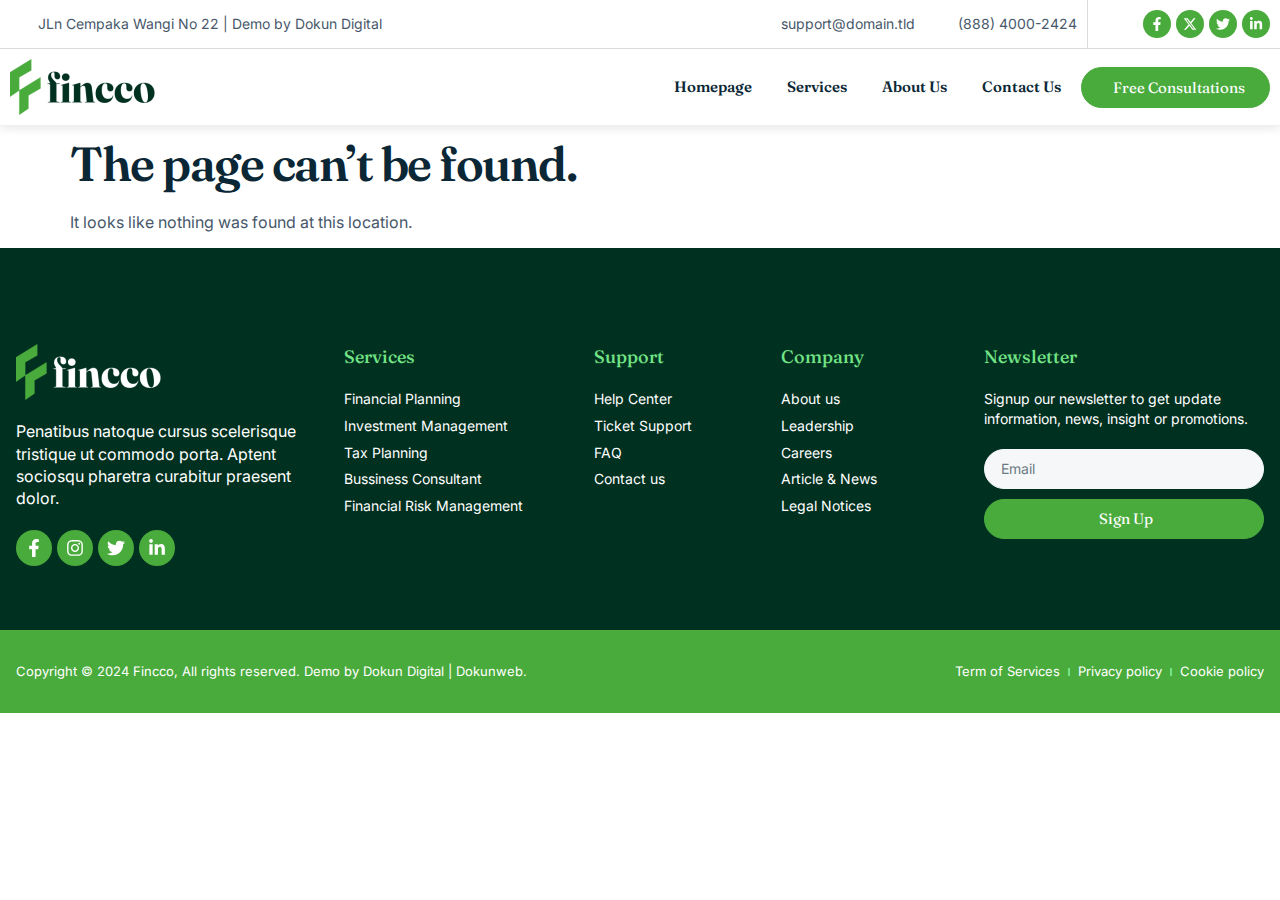
<file: 404/index.html>
<!DOCTYPE html>
<html lang="en-US">
<head>
	<meta charset="UTF-8">
	<meta name="viewport" content="width=device-width, initial-scale=1">
	<link rel="profile" href="https://gmpg.org/xfn/11">
	<title>Page not found &#8211; Demo Theme Project</title>
<meta name="robots" content="max-image-preview:large">
<link rel="alternate" type="application/rss+xml" title="Demo Theme Project &raquo; Feed" href="/feed/">
<link rel="alternate" type="application/rss+xml" title="Demo Theme Project &raquo; Comments Feed" href="/comments/feed/">
<script>
window._wpemojiSettings = {"baseUrl":"https:\/\/s.w.org\/images\/core\/emoji\/15.0.3\/72x72\/","ext":".png","svgUrl":"https:\/\/s.w.org\/images\/core\/emoji\/15.0.3\/svg\/","svgExt":".svg","source":{"concatemoji":"\/wp-includes\/js\/wp-emoji-release.min.js?ver=6.6"}};
/*! This file is auto-generated */
!function(i,n){var o,s,e;function c(e){try{var t={supportTests:e,timestamp:(new Date).valueOf()};sessionStorage.setItem(o,JSON.stringify(t))}catch(e){}}function p(e,t,n){e.clearRect(0,0,e.canvas.width,e.canvas.height),e.fillText(t,0,0);var t=new Uint32Array(e.getImageData(0,0,e.canvas.width,e.canvas.height).data),r=(e.clearRect(0,0,e.canvas.width,e.canvas.height),e.fillText(n,0,0),new Uint32Array(e.getImageData(0,0,e.canvas.width,e.canvas.height).data));return t.every(function(e,t){return e===r[t]})}function u(e,t,n){switch(t){case"flag":return n(e,"🏳️‍⚧️","🏳️​⚧️")?!1:!n(e,"🇺🇳","🇺​🇳")&&!n(e,"🏴󠁧󠁢󠁥󠁮󠁧󠁿","🏴​󠁧​󠁢​󠁥​󠁮​󠁧​󠁿");case"emoji":return!n(e,"🐦‍⬛","🐦​⬛")}return!1}function f(e,t,n){var r="undefined"!=typeof WorkerGlobalScope&&self instanceof WorkerGlobalScope?new OffscreenCanvas(300,150):i.createElement("canvas"),a=r.getContext("2d",{willReadFrequently:!0}),o=(a.textBaseline="top",a.font="600 32px Arial",{});return e.forEach(function(e){o[e]=t(a,e,n)}),o}function t(e){var t=i.createElement("script");t.src=e,t.defer=!0,i.head.appendChild(t)}"undefined"!=typeof Promise&&(o="wpEmojiSettingsSupports",s=["flag","emoji"],n.supports={everything:!0,everythingExceptFlag:!0},e=new Promise(function(e){i.addEventListener("DOMContentLoaded",e,{once:!0})}),new Promise(function(t){var n=function(){try{var e=JSON.parse(sessionStorage.getItem(o));if("object"==typeof e&&"number"==typeof e.timestamp&&(new Date).valueOf()<e.timestamp+604800&&"object"==typeof e.supportTests)return e.supportTests}catch(e){}return null}();if(!n){if("undefined"!=typeof Worker&&"undefined"!=typeof OffscreenCanvas&&"undefined"!=typeof URL&&URL.createObjectURL&&"undefined"!=typeof Blob)try{var e="postMessage("+f.toString()+"("+[JSON.stringify(s),u.toString(),p.toString()].join(",")+"));",r=new Blob([e],{type:"text/javascript"}),a=new Worker(URL.createObjectURL(r),{name:"wpTestEmojiSupports"});return void(a.onmessage=function(e){c(n=e.data),a.terminate(),t(n)})}catch(e){}c(n=f(s,u,p))}t(n)}).then(function(e){for(var t in e)n.supports[t]=e[t],n.supports.everything=n.supports.everything&&n.supports[t],"flag"!==t&&(n.supports.everythingExceptFlag=n.supports.everythingExceptFlag&&n.supports[t]);n.supports.everythingExceptFlag=n.supports.everythingExceptFlag&&!n.supports.flag,n.DOMReady=!1,n.readyCallback=function(){n.DOMReady=!0}}).then(function(){return e}).then(function(){var e;n.supports.everything||(n.readyCallback(),(e=n.source||{}).concatemoji?t(e.concatemoji):e.wpemoji&&e.twemoji&&(t(e.twemoji),t(e.wpemoji)))}))}((window,document),window._wpemojiSettings);
</script>
<style id="wp-emoji-styles-inline-css">img.wp-smiley, img.emoji {
		display: inline !important;
		border: none !important;
		box-shadow: none !important;
		height: 1em !important;
		width: 1em !important;
		margin: 0 0.07em !important;
		vertical-align: -0.1em !important;
		background: none !important;
		padding: 0 !important;
	}</style>
<link rel="stylesheet" id="wp-block-library-css" href="/wp-includes/css/dist/block-library/style.min.css?ver=6.6" media="all">
<style id="classic-theme-styles-inline-css">/*! This file is auto-generated */
.wp-block-button__link{color:#fff;background-color:#32373c;border-radius:9999px;box-shadow:none;text-decoration:none;padding:calc(.667em + 2px) calc(1.333em + 2px);font-size:1.125em}.wp-block-file__button{background:#32373c;color:#fff;text-decoration:none}</style>
<style id="global-styles-inline-css">:root{--wp--preset--aspect-ratio--square: 1;--wp--preset--aspect-ratio--4-3: 4/3;--wp--preset--aspect-ratio--3-4: 3/4;--wp--preset--aspect-ratio--3-2: 3/2;--wp--preset--aspect-ratio--2-3: 2/3;--wp--preset--aspect-ratio--16-9: 16/9;--wp--preset--aspect-ratio--9-16: 9/16;--wp--preset--color--black: #000000;--wp--preset--color--cyan-bluish-gray: #abb8c3;--wp--preset--color--white: #ffffff;--wp--preset--color--pale-pink: #f78da7;--wp--preset--color--vivid-red: #cf2e2e;--wp--preset--color--luminous-vivid-orange: #ff6900;--wp--preset--color--luminous-vivid-amber: #fcb900;--wp--preset--color--light-green-cyan: #7bdcb5;--wp--preset--color--vivid-green-cyan: #00d084;--wp--preset--color--pale-cyan-blue: #8ed1fc;--wp--preset--color--vivid-cyan-blue: #0693e3;--wp--preset--color--vivid-purple: #9b51e0;--wp--preset--gradient--vivid-cyan-blue-to-vivid-purple: linear-gradient(135deg,rgba(6,147,227,1) 0%,rgb(155,81,224) 100%);--wp--preset--gradient--light-green-cyan-to-vivid-green-cyan: linear-gradient(135deg,rgb(122,220,180) 0%,rgb(0,208,130) 100%);--wp--preset--gradient--luminous-vivid-amber-to-luminous-vivid-orange: linear-gradient(135deg,rgba(252,185,0,1) 0%,rgba(255,105,0,1) 100%);--wp--preset--gradient--luminous-vivid-orange-to-vivid-red: linear-gradient(135deg,rgba(255,105,0,1) 0%,rgb(207,46,46) 100%);--wp--preset--gradient--very-light-gray-to-cyan-bluish-gray: linear-gradient(135deg,rgb(238,238,238) 0%,rgb(169,184,195) 100%);--wp--preset--gradient--cool-to-warm-spectrum: linear-gradient(135deg,rgb(74,234,220) 0%,rgb(151,120,209) 20%,rgb(207,42,186) 40%,rgb(238,44,130) 60%,rgb(251,105,98) 80%,rgb(254,248,76) 100%);--wp--preset--gradient--blush-light-purple: linear-gradient(135deg,rgb(255,206,236) 0%,rgb(152,150,240) 100%);--wp--preset--gradient--blush-bordeaux: linear-gradient(135deg,rgb(254,205,165) 0%,rgb(254,45,45) 50%,rgb(107,0,62) 100%);--wp--preset--gradient--luminous-dusk: linear-gradient(135deg,rgb(255,203,112) 0%,rgb(199,81,192) 50%,rgb(65,88,208) 100%);--wp--preset--gradient--pale-ocean: linear-gradient(135deg,rgb(255,245,203) 0%,rgb(182,227,212) 50%,rgb(51,167,181) 100%);--wp--preset--gradient--electric-grass: linear-gradient(135deg,rgb(202,248,128) 0%,rgb(113,206,126) 100%);--wp--preset--gradient--midnight: linear-gradient(135deg,rgb(2,3,129) 0%,rgb(40,116,252) 100%);--wp--preset--font-size--small: 13px;--wp--preset--font-size--medium: 20px;--wp--preset--font-size--large: 36px;--wp--preset--font-size--x-large: 42px;--wp--preset--spacing--20: 0.44rem;--wp--preset--spacing--30: 0.67rem;--wp--preset--spacing--40: 1rem;--wp--preset--spacing--50: 1.5rem;--wp--preset--spacing--60: 2.25rem;--wp--preset--spacing--70: 3.38rem;--wp--preset--spacing--80: 5.06rem;--wp--preset--shadow--natural: 6px 6px 9px rgba(0, 0, 0, 0.2);--wp--preset--shadow--deep: 12px 12px 50px rgba(0, 0, 0, 0.4);--wp--preset--shadow--sharp: 6px 6px 0px rgba(0, 0, 0, 0.2);--wp--preset--shadow--outlined: 6px 6px 0px -3px rgba(255, 255, 255, 1), 6px 6px rgba(0, 0, 0, 1);--wp--preset--shadow--crisp: 6px 6px 0px rgba(0, 0, 0, 1);}:where(.is-layout-flex){gap: 0.5em;}:where(.is-layout-grid){gap: 0.5em;}body .is-layout-flex{display: flex;}.is-layout-flex{flex-wrap: wrap;align-items: center;}.is-layout-flex > :is(*, div){margin: 0;}body .is-layout-grid{display: grid;}.is-layout-grid > :is(*, div){margin: 0;}:where(.wp-block-columns.is-layout-flex){gap: 2em;}:where(.wp-block-columns.is-layout-grid){gap: 2em;}:where(.wp-block-post-template.is-layout-flex){gap: 1.25em;}:where(.wp-block-post-template.is-layout-grid){gap: 1.25em;}.has-black-color{color: var(--wp--preset--color--black) !important;}.has-cyan-bluish-gray-color{color: var(--wp--preset--color--cyan-bluish-gray) !important;}.has-white-color{color: var(--wp--preset--color--white) !important;}.has-pale-pink-color{color: var(--wp--preset--color--pale-pink) !important;}.has-vivid-red-color{color: var(--wp--preset--color--vivid-red) !important;}.has-luminous-vivid-orange-color{color: var(--wp--preset--color--luminous-vivid-orange) !important;}.has-luminous-vivid-amber-color{color: var(--wp--preset--color--luminous-vivid-amber) !important;}.has-light-green-cyan-color{color: var(--wp--preset--color--light-green-cyan) !important;}.has-vivid-green-cyan-color{color: var(--wp--preset--color--vivid-green-cyan) !important;}.has-pale-cyan-blue-color{color: var(--wp--preset--color--pale-cyan-blue) !important;}.has-vivid-cyan-blue-color{color: var(--wp--preset--color--vivid-cyan-blue) !important;}.has-vivid-purple-color{color: var(--wp--preset--color--vivid-purple) !important;}.has-black-background-color{background-color: var(--wp--preset--color--black) !important;}.has-cyan-bluish-gray-background-color{background-color: var(--wp--preset--color--cyan-bluish-gray) !important;}.has-white-background-color{background-color: var(--wp--preset--color--white) !important;}.has-pale-pink-background-color{background-color: var(--wp--preset--color--pale-pink) !important;}.has-vivid-red-background-color{background-color: var(--wp--preset--color--vivid-red) !important;}.has-luminous-vivid-orange-background-color{background-color: var(--wp--preset--color--luminous-vivid-orange) !important;}.has-luminous-vivid-amber-background-color{background-color: var(--wp--preset--color--luminous-vivid-amber) !important;}.has-light-green-cyan-background-color{background-color: var(--wp--preset--color--light-green-cyan) !important;}.has-vivid-green-cyan-background-color{background-color: var(--wp--preset--color--vivid-green-cyan) !important;}.has-pale-cyan-blue-background-color{background-color: var(--wp--preset--color--pale-cyan-blue) !important;}.has-vivid-cyan-blue-background-color{background-color: var(--wp--preset--color--vivid-cyan-blue) !important;}.has-vivid-purple-background-color{background-color: var(--wp--preset--color--vivid-purple) !important;}.has-black-border-color{border-color: var(--wp--preset--color--black) !important;}.has-cyan-bluish-gray-border-color{border-color: var(--wp--preset--color--cyan-bluish-gray) !important;}.has-white-border-color{border-color: var(--wp--preset--color--white) !important;}.has-pale-pink-border-color{border-color: var(--wp--preset--color--pale-pink) !important;}.has-vivid-red-border-color{border-color: var(--wp--preset--color--vivid-red) !important;}.has-luminous-vivid-orange-border-color{border-color: var(--wp--preset--color--luminous-vivid-orange) !important;}.has-luminous-vivid-amber-border-color{border-color: var(--wp--preset--color--luminous-vivid-amber) !important;}.has-light-green-cyan-border-color{border-color: var(--wp--preset--color--light-green-cyan) !important;}.has-vivid-green-cyan-border-color{border-color: var(--wp--preset--color--vivid-green-cyan) !important;}.has-pale-cyan-blue-border-color{border-color: var(--wp--preset--color--pale-cyan-blue) !important;}.has-vivid-cyan-blue-border-color{border-color: var(--wp--preset--color--vivid-cyan-blue) !important;}.has-vivid-purple-border-color{border-color: var(--wp--preset--color--vivid-purple) !important;}.has-vivid-cyan-blue-to-vivid-purple-gradient-background{background: var(--wp--preset--gradient--vivid-cyan-blue-to-vivid-purple) !important;}.has-light-green-cyan-to-vivid-green-cyan-gradient-background{background: var(--wp--preset--gradient--light-green-cyan-to-vivid-green-cyan) !important;}.has-luminous-vivid-amber-to-luminous-vivid-orange-gradient-background{background: var(--wp--preset--gradient--luminous-vivid-amber-to-luminous-vivid-orange) !important;}.has-luminous-vivid-orange-to-vivid-red-gradient-background{background: var(--wp--preset--gradient--luminous-vivid-orange-to-vivid-red) !important;}.has-very-light-gray-to-cyan-bluish-gray-gradient-background{background: var(--wp--preset--gradient--very-light-gray-to-cyan-bluish-gray) !important;}.has-cool-to-warm-spectrum-gradient-background{background: var(--wp--preset--gradient--cool-to-warm-spectrum) !important;}.has-blush-light-purple-gradient-background{background: var(--wp--preset--gradient--blush-light-purple) !important;}.has-blush-bordeaux-gradient-background{background: var(--wp--preset--gradient--blush-bordeaux) !important;}.has-luminous-dusk-gradient-background{background: var(--wp--preset--gradient--luminous-dusk) !important;}.has-pale-ocean-gradient-background{background: var(--wp--preset--gradient--pale-ocean) !important;}.has-electric-grass-gradient-background{background: var(--wp--preset--gradient--electric-grass) !important;}.has-midnight-gradient-background{background: var(--wp--preset--gradient--midnight) !important;}.has-small-font-size{font-size: var(--wp--preset--font-size--small) !important;}.has-medium-font-size{font-size: var(--wp--preset--font-size--medium) !important;}.has-large-font-size{font-size: var(--wp--preset--font-size--large) !important;}.has-x-large-font-size{font-size: var(--wp--preset--font-size--x-large) !important;}
:where(.wp-block-post-template.is-layout-flex){gap: 1.25em;}:where(.wp-block-post-template.is-layout-grid){gap: 1.25em;}
:where(.wp-block-columns.is-layout-flex){gap: 2em;}:where(.wp-block-columns.is-layout-grid){gap: 2em;}
:root :where(.wp-block-pullquote){font-size: 1.5em;line-height: 1.6;}</style>
<link rel="stylesheet" id="hello-elementor-css" href="/wp-content/themes/hello-elementor/style.min.css?ver=3.1.0" media="all">
<link rel="stylesheet" id="hello-elementor-theme-style-css" href="/wp-content/themes/hello-elementor/theme.min.css?ver=3.1.0" media="all">
<link rel="stylesheet" id="hello-elementor-header-footer-css" href="/wp-content/themes/hello-elementor/header-footer.min.css?ver=3.1.0" media="all">
<link rel="stylesheet" id="elementor-frontend-css" href="/wp-content/plugins/elementor/assets/css/frontend-lite.min.css?ver=3.23.1" media="all">
<link rel="stylesheet" id="elementor-post-11-css" href="/wp-content/uploads/elementor/css/post-11.css?ver=1721535763" media="all">
<link rel="stylesheet" id="swiper-css" href="/wp-content/plugins/elementor/assets/lib/swiper/v8/css/swiper.min.css?ver=8.4.5" media="all">
<link rel="stylesheet" id="elementor-pro-css" href="/wp-content/plugins/pro-elements/assets/css/frontend-lite.min.css?ver=3.22.1" media="all">
<link rel="stylesheet" id="elementor-post-47-css" href="/wp-content/uploads/elementor/css/post-47.css?ver=1721535763" media="all">
<link rel="stylesheet" id="elementor-post-50-css" href="/wp-content/uploads/elementor/css/post-50.css?ver=1721535763" media="all">
<link rel="stylesheet" id="elementor-icons-ekiticons-css" href="/wp-content/plugins/elementskit-lite/modules/elementskit-icon-pack/assets/css/ekiticons.css?ver=3.2.1" media="all">
<link rel="stylesheet" id="skb-cife-elegant_icon-css" href="/wp-content/plugins/skyboot-custom-icons-for-elementor/assets/css/elegant.css?ver=1.0.8" media="all">
<link rel="stylesheet" id="skb-cife-linearicons_icon-css" href="/wp-content/plugins/skyboot-custom-icons-for-elementor/assets/css/linearicons.css?ver=1.0.8" media="all">
<link rel="stylesheet" id="skb-cife-themify_icon-css" href="/wp-content/plugins/skyboot-custom-icons-for-elementor/assets/css/themify.css?ver=1.0.8" media="all">
<link rel="stylesheet" id="ekit-widget-styles-css" href="/wp-content/plugins/elementskit-lite/widgets/init/assets/css/widget-styles.css?ver=3.2.1" media="all">
<link rel="stylesheet" id="ekit-responsive-css" href="/wp-content/plugins/elementskit-lite/widgets/init/assets/css/responsive.css?ver=3.2.1" media="all">
<link rel="stylesheet" id="google-fonts-1-css" href="https://fonts.googleapis.com/css?family=Fraunces%3A100%2C100italic%2C200%2C200italic%2C300%2C300italic%2C400%2C400italic%2C500%2C500italic%2C600%2C600italic%2C700%2C700italic%2C800%2C800italic%2C900%2C900italic%7CInter%3A100%2C100italic%2C200%2C200italic%2C300%2C300italic%2C400%2C400italic%2C500%2C500italic%2C600%2C600italic%2C700%2C700italic%2C800%2C800italic%2C900%2C900italic%7CPlus+Jakarta+Sans%3A100%2C100italic%2C200%2C200italic%2C300%2C300italic%2C400%2C400italic%2C500%2C500italic%2C600%2C600italic%2C700%2C700italic%2C800%2C800italic%2C900%2C900italic&#038;display=swap&#038;ver=6.6" media="all">
<link rel="preconnect" href="https://fonts.gstatic.com/" crossorigin>
<script src="/wp-includes/js/jquery/jquery.min.js?ver=3.7.1" id="jquery-core-js"></script>
<script src="/wp-includes/js/jquery/jquery-migrate.min.js?ver=3.4.1" id="jquery-migrate-js"></script>
<link rel="https://api.w.org/" href="/wp-json/">
<link rel="EditURI" type="application/rsd+xml" title="RSD" href="/xmlrpc.php?rsd">
<meta name="generator" content="WordPress 6.6">
<meta name="generator" content="Elementor 3.23.1; features: e_optimized_css_loading, e_font_icon_svg, additional_custom_breakpoints, e_optimized_control_loading, e_lazyload, e_element_cache; settings: css_print_method-external, google_font-enabled, font_display-swap">
			<style>.e-con.e-parent:nth-of-type(n+4):not(.e-lazyloaded):not(.e-no-lazyload),
				.e-con.e-parent:nth-of-type(n+4):not(.e-lazyloaded):not(.e-no-lazyload) * {
					background-image: none !important;
				}
				@media screen and (max-height: 1024px) {
					.e-con.e-parent:nth-of-type(n+3):not(.e-lazyloaded):not(.e-no-lazyload),
					.e-con.e-parent:nth-of-type(n+3):not(.e-lazyloaded):not(.e-no-lazyload) * {
						background-image: none !important;
					}
				}
				@media screen and (max-height: 640px) {
					.e-con.e-parent:nth-of-type(n+2):not(.e-lazyloaded):not(.e-no-lazyload),
					.e-con.e-parent:nth-of-type(n+2):not(.e-lazyloaded):not(.e-no-lazyload) * {
						background-image: none !important;
					}
				}</style>
			</head>
<body class="error404 elementor-default elementor-kit-11">


<a class="skip-link screen-reader-text" href="#content">Skip to content</a>

		<div data-elementor-type="header" data-elementor-id="47" class="elementor elementor-47 elementor-location-header" data-elementor-post-type="elementor_library">
			<div class="elementor-element elementor-element-7cf0c40e elementor-hidden-mobile e-flex e-con-boxed e-con e-parent" data-id="7cf0c40e" data-element_type="container" data-settings="{&quot;background_background&quot;:&quot;classic&quot;}">
					<div class="e-con-inner">
		<div class="elementor-element elementor-element-33ba84da e-con-full e-flex e-con e-child" data-id="33ba84da" data-element_type="container">
				<div class="elementor-element elementor-element-1a759941 elementor-icon-list--layout-inline elementor-align-right elementor-list-item-link-full_width elementor-widget elementor-widget-icon-list" data-id="1a759941" data-element_type="widget" data-widget_type="icon-list.default">
				<div class="elementor-widget-container">
			<link rel="stylesheet" href="/wp-content/plugins/elementor/assets/css/widget-icon-list.min.css">		<ul class="elementor-icon-list-items elementor-inline-items">
							<li class="elementor-icon-list-item elementor-inline-item">
											<span class="elementor-icon-list-icon">
							<i aria-hidden="true" class="mdi mdi-map-marker-outline"></i>						</span>
										<span class="elementor-icon-list-text">JLn Cempaka Wangi No 22 | Demo by Dokun Digital</span>
									</li>
						</ul>
				</div>
				</div>
				<div class="elementor-element elementor-element-4b262662 elementor-icon-list--layout-inline elementor-align-right elementor-list-item-link-full_width elementor-widget elementor-widget-icon-list" data-id="4b262662" data-element_type="widget" data-widget_type="icon-list.default">
				<div class="elementor-widget-container">
					<ul class="elementor-icon-list-items elementor-inline-items">
							<li class="elementor-icon-list-item elementor-inline-item">
											<span class="elementor-icon-list-icon">
							<i aria-hidden="true" class="mdi mdi-email-outline"></i>						</span>
										<span class="elementor-icon-list-text">support@domain.tld</span>
									</li>
								<li class="elementor-icon-list-item elementor-inline-item">
											<span class="elementor-icon-list-icon">
							<i aria-hidden="true" class="mdi mdi-deskphone"></i>						</span>
										<span class="elementor-icon-list-text">(888) 4000-2424</span>
									</li>
						</ul>
				</div>
				</div>
				</div>
		<div class="elementor-element elementor-element-1da2794d e-con-full e-flex e-con e-child" data-id="1da2794d" data-element_type="container">
				<div class="elementor-element elementor-element-2fceb6ff elementor-shape-circle elementor-grid-0 e-grid-align-center elementor-widget elementor-widget-social-icons" data-id="2fceb6ff" data-element_type="widget" data-widget_type="social-icons.default">
				<div class="elementor-widget-container">
			<style>/*! elementor - v3.23.0 - 15-07-2024 */
.elementor-widget-social-icons.elementor-grid-0 .elementor-widget-container,.elementor-widget-social-icons.elementor-grid-mobile-0 .elementor-widget-container,.elementor-widget-social-icons.elementor-grid-tablet-0 .elementor-widget-container{line-height:1;font-size:0}.elementor-widget-social-icons:not(.elementor-grid-0):not(.elementor-grid-tablet-0):not(.elementor-grid-mobile-0) .elementor-grid{display:inline-grid}.elementor-widget-social-icons .elementor-grid{grid-column-gap:var(--grid-column-gap,5px);grid-row-gap:var(--grid-row-gap,5px);grid-template-columns:var(--grid-template-columns);justify-content:var(--justify-content,center);justify-items:var(--justify-content,center)}.elementor-icon.elementor-social-icon{font-size:var(--icon-size,25px);line-height:var(--icon-size,25px);width:calc(var(--icon-size, 25px) + 2 * var(--icon-padding, .5em));height:calc(var(--icon-size, 25px) + 2 * var(--icon-padding, .5em))}.elementor-social-icon{--e-social-icon-icon-color:#fff;display:inline-flex;background-color:#69727d;align-items:center;justify-content:center;text-align:center;cursor:pointer}.elementor-social-icon i{color:var(--e-social-icon-icon-color)}.elementor-social-icon svg{fill:var(--e-social-icon-icon-color)}.elementor-social-icon:last-child{margin:0}.elementor-social-icon:hover{opacity:.9;color:#fff}.elementor-social-icon-android{background-color:#a4c639}.elementor-social-icon-apple{background-color:#999}.elementor-social-icon-behance{background-color:#1769ff}.elementor-social-icon-bitbucket{background-color:#205081}.elementor-social-icon-codepen{background-color:#000}.elementor-social-icon-delicious{background-color:#39f}.elementor-social-icon-deviantart{background-color:#05cc47}.elementor-social-icon-digg{background-color:#005be2}.elementor-social-icon-dribbble{background-color:#ea4c89}.elementor-social-icon-elementor{background-color:#d30c5c}.elementor-social-icon-envelope{background-color:#ea4335}.elementor-social-icon-facebook,.elementor-social-icon-facebook-f{background-color:#3b5998}.elementor-social-icon-flickr{background-color:#0063dc}.elementor-social-icon-foursquare{background-color:#2d5be3}.elementor-social-icon-free-code-camp,.elementor-social-icon-freecodecamp{background-color:#006400}.elementor-social-icon-github{background-color:#333}.elementor-social-icon-gitlab{background-color:#e24329}.elementor-social-icon-globe{background-color:#69727d}.elementor-social-icon-google-plus,.elementor-social-icon-google-plus-g{background-color:#dd4b39}.elementor-social-icon-houzz{background-color:#7ac142}.elementor-social-icon-instagram{background-color:#262626}.elementor-social-icon-jsfiddle{background-color:#487aa2}.elementor-social-icon-link{background-color:#818a91}.elementor-social-icon-linkedin,.elementor-social-icon-linkedin-in{background-color:#0077b5}.elementor-social-icon-medium{background-color:#00ab6b}.elementor-social-icon-meetup{background-color:#ec1c40}.elementor-social-icon-mixcloud{background-color:#273a4b}.elementor-social-icon-odnoklassniki{background-color:#f4731c}.elementor-social-icon-pinterest{background-color:#bd081c}.elementor-social-icon-product-hunt{background-color:#da552f}.elementor-social-icon-reddit{background-color:#ff4500}.elementor-social-icon-rss{background-color:#f26522}.elementor-social-icon-shopping-cart{background-color:#4caf50}.elementor-social-icon-skype{background-color:#00aff0}.elementor-social-icon-slideshare{background-color:#0077b5}.elementor-social-icon-snapchat{background-color:#fffc00}.elementor-social-icon-soundcloud{background-color:#f80}.elementor-social-icon-spotify{background-color:#2ebd59}.elementor-social-icon-stack-overflow{background-color:#fe7a15}.elementor-social-icon-steam{background-color:#00adee}.elementor-social-icon-stumbleupon{background-color:#eb4924}.elementor-social-icon-telegram{background-color:#2ca5e0}.elementor-social-icon-threads{background-color:#000}.elementor-social-icon-thumb-tack{background-color:#1aa1d8}.elementor-social-icon-tripadvisor{background-color:#589442}.elementor-social-icon-tumblr{background-color:#35465c}.elementor-social-icon-twitch{background-color:#6441a5}.elementor-social-icon-twitter{background-color:#1da1f2}.elementor-social-icon-viber{background-color:#665cac}.elementor-social-icon-vimeo{background-color:#1ab7ea}.elementor-social-icon-vk{background-color:#45668e}.elementor-social-icon-weibo{background-color:#dd2430}.elementor-social-icon-weixin{background-color:#31a918}.elementor-social-icon-whatsapp{background-color:#25d366}.elementor-social-icon-wordpress{background-color:#21759b}.elementor-social-icon-x-twitter{background-color:#000}.elementor-social-icon-xing{background-color:#026466}.elementor-social-icon-yelp{background-color:#af0606}.elementor-social-icon-youtube{background-color:#cd201f}.elementor-social-icon-500px{background-color:#0099e5}.elementor-shape-rounded .elementor-icon.elementor-social-icon{border-radius:10%}.elementor-shape-circle .elementor-icon.elementor-social-icon{border-radius:50%}</style>		<div class="elementor-social-icons-wrapper elementor-grid">
							<span class="elementor-grid-item">
					<a class="elementor-icon elementor-social-icon elementor-social-icon-facebook-f elementor-animation-pop elementor-repeater-item-1ad6c90" target="_blank">
						<span class="elementor-screen-only">Facebook-f</span>
						<svg class="e-font-icon-svg e-fab-facebook-f" viewbox="0 0 320 512" xmlns="http://www.w3.org/2000/svg"><path d="M279.14 288l14.22-92.66h-88.91v-60.13c0-25.35 12.42-50.06 52.24-50.06h40.42V6.26S260.43 0 225.36 0c-73.22 0-121.08 44.38-121.08 124.72v70.62H22.89V288h81.39v224h100.17V288z"></path></svg>					</a>
				</span>
							<span class="elementor-grid-item">
					<a class="elementor-icon elementor-social-icon elementor-social-icon-x-twitter elementor-animation-pop elementor-repeater-item-18fcc53" target="_blank">
						<span class="elementor-screen-only">X-twitter</span>
						<svg class="e-font-icon-svg e-fab-x-twitter" viewbox="0 0 512 512" xmlns="http://www.w3.org/2000/svg"><path d="M389.2 48h70.6L305.6 224.2 487 464H345L233.7 318.6 106.5 464H35.8L200.7 275.5 26.8 48H172.4L272.9 180.9 389.2 48zM364.4 421.8h39.1L151.1 88h-42L364.4 421.8z"></path></svg>					</a>
				</span>
							<span class="elementor-grid-item">
					<a class="elementor-icon elementor-social-icon elementor-social-icon-twitter elementor-animation-pop elementor-repeater-item-c1883be" target="_blank">
						<span class="elementor-screen-only">Twitter</span>
						<svg class="e-font-icon-svg e-fab-twitter" viewbox="0 0 512 512" xmlns="http://www.w3.org/2000/svg"><path d="M459.37 151.716c.325 4.548.325 9.097.325 13.645 0 138.72-105.583 298.558-298.558 298.558-59.452 0-114.68-17.219-161.137-47.106 8.447.974 16.568 1.299 25.34 1.299 49.055 0 94.213-16.568 130.274-44.832-46.132-.975-84.792-31.188-98.112-72.772 6.498.974 12.995 1.624 19.818 1.624 9.421 0 18.843-1.3 27.614-3.573-48.081-9.747-84.143-51.98-84.143-102.985v-1.299c13.969 7.797 30.214 12.67 47.431 13.319-28.264-18.843-46.781-51.005-46.781-87.391 0-19.492 5.197-37.36 14.294-52.954 51.655 63.675 129.3 105.258 216.365 109.807-1.624-7.797-2.599-15.918-2.599-24.04 0-57.828 46.782-104.934 104.934-104.934 30.213 0 57.502 12.67 76.67 33.137 23.715-4.548 46.456-13.32 66.599-25.34-7.798 24.366-24.366 44.833-46.132 57.827 21.117-2.273 41.584-8.122 60.426-16.243-14.292 20.791-32.161 39.308-52.628 54.253z"></path></svg>					</a>
				</span>
							<span class="elementor-grid-item">
					<a class="elementor-icon elementor-social-icon elementor-social-icon-linkedin-in elementor-animation-pop elementor-repeater-item-fe2f4e4" target="_blank">
						<span class="elementor-screen-only">Linkedin-in</span>
						<svg class="e-font-icon-svg e-fab-linkedin-in" viewbox="0 0 448 512" xmlns="http://www.w3.org/2000/svg"><path d="M100.28 448H7.4V148.9h92.88zM53.79 108.1C24.09 108.1 0 83.5 0 53.8a53.79 53.79 0 0 1 107.58 0c0 29.7-24.1 54.3-53.79 54.3zM447.9 448h-92.68V302.4c0-34.7-.7-79.2-48.29-79.2-48.29 0-55.69 37.7-55.69 76.7V448h-92.78V148.9h89.08v40.8h1.3c12.4-23.5 42.69-48.3 87.88-48.3 94 0 111.28 61.9 111.28 142.3V448z"></path></svg>					</a>
				</span>
					</div>
				</div>
				</div>
				</div>
					</div>
				</div>
		<div class="elementor-element elementor-element-111d6e76 e-flex e-con-boxed e-con e-parent" data-id="111d6e76" data-element_type="container" data-settings="{&quot;background_background&quot;:&quot;classic&quot;}">
					<div class="e-con-inner">
		<div class="elementor-element elementor-element-70d7568b e-con-full e-flex e-con e-child" data-id="70d7568b" data-element_type="container">
				<div class="elementor-element elementor-element-9b22216 elementor-widget elementor-widget-image" data-id="9b22216" data-element_type="widget" data-widget_type="image.default">
				<div class="elementor-widget-container">
			<style>/*! elementor - v3.23.0 - 15-07-2024 */
.elementor-widget-image{text-align:center}.elementor-widget-image a{display:inline-block}.elementor-widget-image a img[src$=".svg"]{width:48px}.elementor-widget-image img{vertical-align:middle;display:inline-block}</style>											<a href="/">
							<img src="/wp-content/uploads/elementor/thumbs/logo_fincco_d-qrf3hyeqagt1eousts9mvtnbdn5lowvxa08f428rnk.png" title="logo_fincco_d.png" alt="logo_fincco_d.png" loading="lazy">								</a>
													</div>
				</div>
				</div>
		<div class="elementor-element elementor-element-7a60d5d0 e-con-full e-flex e-con e-child" data-id="7a60d5d0" data-element_type="container">
				<div class="elementor-element elementor-element-2925f9e1 elementor-nav-menu--stretch elementor-nav-menu--dropdown-tablet elementor-nav-menu__text-align-aside elementor-nav-menu--toggle elementor-nav-menu--burger elementor-widget elementor-widget-nav-menu" data-id="2925f9e1" data-element_type="widget" data-settings="{&quot;submenu_icon&quot;:{&quot;value&quot;:&quot;&lt;svg class=\&quot;fa-svg-chevron-down e-font-icon-svg e-fas-chevron-down\&quot; viewBox=\&quot;0 0 448 512\&quot; xmlns=\&quot;http:\/\/www.w3.org\/2000\/svg\&quot;&gt;&lt;path d=\&quot;M207.029 381.476L12.686 187.132c-9.373-9.373-9.373-24.569 0-33.941l22.667-22.667c9.357-9.357 24.522-9.375 33.901-.04L224 284.505l154.745-154.021c9.379-9.335 24.544-9.317 33.901.04l22.667 22.667c9.373 9.373 9.373 24.569 0 33.941L240.971 381.476c-9.373 9.372-24.569 9.372-33.942 0z\&quot;&gt;&lt;\/path&gt;&lt;\/svg&gt;&quot;,&quot;library&quot;:&quot;fa-solid&quot;},&quot;full_width&quot;:&quot;stretch&quot;,&quot;layout&quot;:&quot;horizontal&quot;,&quot;toggle&quot;:&quot;burger&quot;}" data-widget_type="nav-menu.default">
				<div class="elementor-widget-container">
			<link rel="stylesheet" href="/wp-content/plugins/pro-elements/assets/css/widget-nav-menu.min.css">			<nav class="elementor-nav-menu--main elementor-nav-menu__container elementor-nav-menu--layout-horizontal e--pointer-none">
				<ul id="menu-1-2925f9e1" class="elementor-nav-menu">
<li class="menu-item menu-item-type-post_type menu-item-object-page menu-item-100"><a href="/homepage/" class="elementor-item">Homepage</a></li>
<li class="menu-item menu-item-type-post_type menu-item-object-page menu-item-99"><a href="/services/" class="elementor-item">Services</a></li>
<li class="menu-item menu-item-type-post_type menu-item-object-page menu-item-97"><a href="/about-us/" class="elementor-item">About Us</a></li>
<li class="menu-item menu-item-type-post_type menu-item-object-page menu-item-98"><a href="/contact-us/" class="elementor-item">Contact Us</a></li>
</ul>			</nav>
					<div class="elementor-menu-toggle" role="button" tabindex="0" aria-label="Menu Toggle" aria-expanded="false">
			<svg aria-hidden="true" role="presentation" class="elementor-menu-toggle__icon--open e-font-icon-svg e-fas-bars" viewbox="0 0 448 512" xmlns="http://www.w3.org/2000/svg"><path d="M16 132h416c8.837 0 16-7.163 16-16V76c0-8.837-7.163-16-16-16H16C7.163 60 0 67.163 0 76v40c0 8.837 7.163 16 16 16zm0 160h416c8.837 0 16-7.163 16-16v-40c0-8.837-7.163-16-16-16H16c-8.837 0-16 7.163-16 16v40c0 8.837 7.163 16 16 16zm0 160h416c8.837 0 16-7.163 16-16v-40c0-8.837-7.163-16-16-16H16c-8.837 0-16 7.163-16 16v40c0 8.837 7.163 16 16 16z"></path></svg><svg aria-hidden="true" role="presentation" class="elementor-menu-toggle__icon--close e-font-icon-svg e-fas-times" viewbox="0 0 352 512" xmlns="http://www.w3.org/2000/svg"><path d="M242.72 256l100.07-100.07c12.28-12.28 12.28-32.19 0-44.48l-22.24-22.24c-12.28-12.28-32.19-12.28-44.48 0L176 189.28 75.93 89.21c-12.28-12.28-32.19-12.28-44.48 0L9.21 111.45c-12.28 12.28-12.28 32.19 0 44.48L109.28 256 9.21 356.07c-12.28 12.28-12.28 32.19 0 44.48l22.24 22.24c12.28 12.28 32.2 12.28 44.48 0L176 322.72l100.07 100.07c12.28 12.28 32.2 12.28 44.48 0l22.24-22.24c12.28-12.28 12.28-32.19 0-44.48L242.72 256z"></path></svg>			<span class="elementor-screen-only">Menu</span>
		</div>
					<nav class="elementor-nav-menu--dropdown elementor-nav-menu__container" aria-hidden="true">
				<ul id="menu-2-2925f9e1" class="elementor-nav-menu">
<li class="menu-item menu-item-type-post_type menu-item-object-page menu-item-100"><a href="/homepage/" class="elementor-item" tabindex="-1">Homepage</a></li>
<li class="menu-item menu-item-type-post_type menu-item-object-page menu-item-99"><a href="/services/" class="elementor-item" tabindex="-1">Services</a></li>
<li class="menu-item menu-item-type-post_type menu-item-object-page menu-item-97"><a href="/about-us/" class="elementor-item" tabindex="-1">About Us</a></li>
<li class="menu-item menu-item-type-post_type menu-item-object-page menu-item-98"><a href="/contact-us/" class="elementor-item" tabindex="-1">Contact Us</a></li>
</ul>			</nav>
				</div>
				</div>
				<div class="elementor-element elementor-element-734e5460 elementor-hidden-mobile elementor-widget elementor-widget-button" data-id="734e5460" data-element_type="widget" data-widget_type="button.default">
				<div class="elementor-widget-container">
					<div class="elementor-button-wrapper">
			<a class="elementor-button elementor-button-link elementor-size-sm" href="#">
						<span class="elementor-button-content-wrapper">
						<span class="elementor-button-icon">
				<i aria-hidden="true" class="mdi mdi-message-text-outline"></i>			</span>
									<span class="elementor-button-text">Free Consultations</span>
					</span>
					</a>
		</div>
				</div>
				</div>
				</div>
					</div>
				</div>
				</div>
		<main id="content" class="site-main">

			<div class="page-header">
			<h1 class="entry-title">The page can&rsquo;t be found.</h1>
		</div>
	
	<div class="page-content">
		<p>It looks like nothing was found at this location.</p>
	</div>

</main>
		<div data-elementor-type="footer" data-elementor-id="50" class="elementor elementor-50 elementor-location-footer" data-elementor-post-type="elementor_library">
			<div class="elementor-element elementor-element-18b8d178 e-flex e-con-boxed e-con e-parent" data-id="18b8d178" data-element_type="container" data-settings="{&quot;background_background&quot;:&quot;classic&quot;}">
					<div class="e-con-inner">
		<div class="elementor-element elementor-element-13e080d8 e-con-full e-flex e-con e-child" data-id="13e080d8" data-element_type="container">
				<div class="elementor-element elementor-element-103e97f0 elementor-widget elementor-widget-image" data-id="103e97f0" data-element_type="widget" data-widget_type="image.default">
				<div class="elementor-widget-container">
													<img src="/wp-content/uploads/elementor/thumbs/logo_fincco_w-qrf3i8qydn76yefs5eqj591dwvqn1l0yzfere3tfr4.png" title="logo_fincco_w.png" alt="logo_fincco_w.png" loading="lazy">													</div>
				</div>
				<div class="elementor-element elementor-element-1c8f0a21 elementor-widget elementor-widget-heading" data-id="1c8f0a21" data-element_type="widget" data-widget_type="heading.default">
				<div class="elementor-widget-container">
			<style>/*! elementor - v3.23.0 - 15-07-2024 */
.elementor-heading-title{padding:0;margin:0;line-height:1}.elementor-widget-heading .elementor-heading-title[class*=elementor-size-]>a{color:inherit;font-size:inherit;line-height:inherit}.elementor-widget-heading .elementor-heading-title.elementor-size-small{font-size:15px}.elementor-widget-heading .elementor-heading-title.elementor-size-medium{font-size:19px}.elementor-widget-heading .elementor-heading-title.elementor-size-large{font-size:29px}.elementor-widget-heading .elementor-heading-title.elementor-size-xl{font-size:39px}.elementor-widget-heading .elementor-heading-title.elementor-size-xxl{font-size:59px}</style>
<div class="elementor-heading-title elementor-size-default">Penatibus natoque cursus scelerisque tristique ut commodo porta. Aptent sociosqu pharetra curabitur praesent dolor.</div>		</div>
				</div>
				<div class="elementor-element elementor-element-72ac206d elementor-shape-circle e-grid-align-mobile-center elementor-grid-0 elementor-widget elementor-widget-social-icons" data-id="72ac206d" data-element_type="widget" data-widget_type="social-icons.default">
				<div class="elementor-widget-container">
					<div class="elementor-social-icons-wrapper elementor-grid">
							<span class="elementor-grid-item">
					<a class="elementor-icon elementor-social-icon elementor-social-icon-facebook-f elementor-animation-pop elementor-repeater-item-1223576" target="_blank">
						<span class="elementor-screen-only">Facebook-f</span>
						<svg class="e-font-icon-svg e-fab-facebook-f" viewbox="0 0 320 512" xmlns="http://www.w3.org/2000/svg"><path d="M279.14 288l14.22-92.66h-88.91v-60.13c0-25.35 12.42-50.06 52.24-50.06h40.42V6.26S260.43 0 225.36 0c-73.22 0-121.08 44.38-121.08 124.72v70.62H22.89V288h81.39v224h100.17V288z"></path></svg>					</a>
				</span>
							<span class="elementor-grid-item">
					<a class="elementor-icon elementor-social-icon elementor-social-icon-instagram elementor-animation-pop elementor-repeater-item-177f154" target="_blank">
						<span class="elementor-screen-only">Instagram</span>
						<svg class="e-font-icon-svg e-fab-instagram" viewbox="0 0 448 512" xmlns="http://www.w3.org/2000/svg"><path d="M224.1 141c-63.6 0-114.9 51.3-114.9 114.9s51.3 114.9 114.9 114.9S339 319.5 339 255.9 287.7 141 224.1 141zm0 189.6c-41.1 0-74.7-33.5-74.7-74.7s33.5-74.7 74.7-74.7 74.7 33.5 74.7 74.7-33.6 74.7-74.7 74.7zm146.4-194.3c0 14.9-12 26.8-26.8 26.8-14.9 0-26.8-12-26.8-26.8s12-26.8 26.8-26.8 26.8 12 26.8 26.8zm76.1 27.2c-1.7-35.9-9.9-67.7-36.2-93.9-26.2-26.2-58-34.4-93.9-36.2-37-2.1-147.9-2.1-184.9 0-35.8 1.7-67.6 9.9-93.9 36.1s-34.4 58-36.2 93.9c-2.1 37-2.1 147.9 0 184.9 1.7 35.9 9.9 67.7 36.2 93.9s58 34.4 93.9 36.2c37 2.1 147.9 2.1 184.9 0 35.9-1.7 67.7-9.9 93.9-36.2 26.2-26.2 34.4-58 36.2-93.9 2.1-37 2.1-147.8 0-184.8zM398.8 388c-7.8 19.6-22.9 34.7-42.6 42.6-29.5 11.7-99.5 9-132.1 9s-102.7 2.6-132.1-9c-19.6-7.8-34.7-22.9-42.6-42.6-11.7-29.5-9-99.5-9-132.1s-2.6-102.7 9-132.1c7.8-19.6 22.9-34.7 42.6-42.6 29.5-11.7 99.5-9 132.1-9s102.7-2.6 132.1 9c19.6 7.8 34.7 22.9 42.6 42.6 11.7 29.5 9 99.5 9 132.1s2.7 102.7-9 132.1z"></path></svg>					</a>
				</span>
							<span class="elementor-grid-item">
					<a class="elementor-icon elementor-social-icon elementor-social-icon-twitter elementor-animation-pop elementor-repeater-item-8b6b4e6" target="_blank">
						<span class="elementor-screen-only">Twitter</span>
						<svg class="e-font-icon-svg e-fab-twitter" viewbox="0 0 512 512" xmlns="http://www.w3.org/2000/svg"><path d="M459.37 151.716c.325 4.548.325 9.097.325 13.645 0 138.72-105.583 298.558-298.558 298.558-59.452 0-114.68-17.219-161.137-47.106 8.447.974 16.568 1.299 25.34 1.299 49.055 0 94.213-16.568 130.274-44.832-46.132-.975-84.792-31.188-98.112-72.772 6.498.974 12.995 1.624 19.818 1.624 9.421 0 18.843-1.3 27.614-3.573-48.081-9.747-84.143-51.98-84.143-102.985v-1.299c13.969 7.797 30.214 12.67 47.431 13.319-28.264-18.843-46.781-51.005-46.781-87.391 0-19.492 5.197-37.36 14.294-52.954 51.655 63.675 129.3 105.258 216.365 109.807-1.624-7.797-2.599-15.918-2.599-24.04 0-57.828 46.782-104.934 104.934-104.934 30.213 0 57.502 12.67 76.67 33.137 23.715-4.548 46.456-13.32 66.599-25.34-7.798 24.366-24.366 44.833-46.132 57.827 21.117-2.273 41.584-8.122 60.426-16.243-14.292 20.791-32.161 39.308-52.628 54.253z"></path></svg>					</a>
				</span>
							<span class="elementor-grid-item">
					<a class="elementor-icon elementor-social-icon elementor-social-icon-linkedin-in elementor-animation-pop elementor-repeater-item-b4673e5" target="_blank">
						<span class="elementor-screen-only">Linkedin-in</span>
						<svg class="e-font-icon-svg e-fab-linkedin-in" viewbox="0 0 448 512" xmlns="http://www.w3.org/2000/svg"><path d="M100.28 448H7.4V148.9h92.88zM53.79 108.1C24.09 108.1 0 83.5 0 53.8a53.79 53.79 0 0 1 107.58 0c0 29.7-24.1 54.3-53.79 54.3zM447.9 448h-92.68V302.4c0-34.7-.7-79.2-48.29-79.2-48.29 0-55.69 37.7-55.69 76.7V448h-92.78V148.9h89.08v40.8h1.3c12.4-23.5 42.69-48.3 87.88-48.3 94 0 111.28 61.9 111.28 142.3V448z"></path></svg>					</a>
				</span>
					</div>
				</div>
				</div>
				</div>
		<div class="elementor-element elementor-element-25ccc7df e-con-full e-flex e-con e-child" data-id="25ccc7df" data-element_type="container">
				<div class="elementor-element elementor-element-50decc44 elementor-widget elementor-widget-heading" data-id="50decc44" data-element_type="widget" data-widget_type="heading.default">
				<div class="elementor-widget-container">
			<h5 class="elementor-heading-title elementor-size-default">Services</h5>		</div>
				</div>
				<div class="elementor-element elementor-element-6fb79bef elementor-icon-list--layout-traditional elementor-list-item-link-full_width elementor-widget elementor-widget-icon-list" data-id="6fb79bef" data-element_type="widget" data-widget_type="icon-list.default">
				<div class="elementor-widget-container">
					<ul class="elementor-icon-list-items">
							<li class="elementor-icon-list-item">
											<a href="#">

											<span class="elementor-icon-list-text">Financial Planning</span>
											</a>
									</li>
								<li class="elementor-icon-list-item">
											<a href="#">

											<span class="elementor-icon-list-text">Investment Management</span>
											</a>
									</li>
								<li class="elementor-icon-list-item">
											<a href="#">

											<span class="elementor-icon-list-text">Tax Planning</span>
											</a>
									</li>
								<li class="elementor-icon-list-item">
											<a href="#">

											<span class="elementor-icon-list-text">Bussiness Consultant</span>
											</a>
									</li>
								<li class="elementor-icon-list-item">
											<a href="#">

											<span class="elementor-icon-list-text">Financial Risk Management</span>
											</a>
									</li>
						</ul>
				</div>
				</div>
				</div>
		<div class="elementor-element elementor-element-788e07af e-con-full e-flex e-con e-child" data-id="788e07af" data-element_type="container">
				<div class="elementor-element elementor-element-6d3a68d1 elementor-widget elementor-widget-heading" data-id="6d3a68d1" data-element_type="widget" data-widget_type="heading.default">
				<div class="elementor-widget-container">
			<h5 class="elementor-heading-title elementor-size-default">Support</h5>		</div>
				</div>
				<div class="elementor-element elementor-element-76340829 elementor-icon-list--layout-traditional elementor-list-item-link-full_width elementor-widget elementor-widget-icon-list" data-id="76340829" data-element_type="widget" data-widget_type="icon-list.default">
				<div class="elementor-widget-container">
					<ul class="elementor-icon-list-items">
							<li class="elementor-icon-list-item">
											<a href="#">

											<span class="elementor-icon-list-text">Help Center</span>
											</a>
									</li>
								<li class="elementor-icon-list-item">
											<a href="#">

											<span class="elementor-icon-list-text">Ticket Support</span>
											</a>
									</li>
								<li class="elementor-icon-list-item">
											<a href="#">

											<span class="elementor-icon-list-text">FAQ</span>
											</a>
									</li>
								<li class="elementor-icon-list-item">
											<a href="#">

											<span class="elementor-icon-list-text">Contact us</span>
											</a>
									</li>
						</ul>
				</div>
				</div>
				</div>
		<div class="elementor-element elementor-element-11749961 e-con-full e-flex e-con e-child" data-id="11749961" data-element_type="container">
				<div class="elementor-element elementor-element-73023d17 elementor-widget elementor-widget-heading" data-id="73023d17" data-element_type="widget" data-widget_type="heading.default">
				<div class="elementor-widget-container">
			<h5 class="elementor-heading-title elementor-size-default">Company</h5>		</div>
				</div>
				<div class="elementor-element elementor-element-e802a6b elementor-icon-list--layout-traditional elementor-list-item-link-full_width elementor-widget elementor-widget-icon-list" data-id="e802a6b" data-element_type="widget" data-widget_type="icon-list.default">
				<div class="elementor-widget-container">
					<ul class="elementor-icon-list-items">
							<li class="elementor-icon-list-item">
											<a href="#">

											<span class="elementor-icon-list-text">About us</span>
											</a>
									</li>
								<li class="elementor-icon-list-item">
											<a href="#">

											<span class="elementor-icon-list-text">Leadership</span>
											</a>
									</li>
								<li class="elementor-icon-list-item">
											<a href="#">

											<span class="elementor-icon-list-text">Careers</span>
											</a>
									</li>
								<li class="elementor-icon-list-item">
											<a href="#">

											<span class="elementor-icon-list-text">Article & News</span>
											</a>
									</li>
								<li class="elementor-icon-list-item">
											<a href="#">

											<span class="elementor-icon-list-text">Legal Notices</span>
											</a>
									</li>
						</ul>
				</div>
				</div>
				</div>
		<div class="elementor-element elementor-element-32962729 e-con-full e-flex e-con e-child" data-id="32962729" data-element_type="container">
				<div class="elementor-element elementor-element-e757baf elementor-widget elementor-widget-heading" data-id="e757baf" data-element_type="widget" data-widget_type="heading.default">
				<div class="elementor-widget-container">
			<h5 class="elementor-heading-title elementor-size-default">Newsletter</h5>		</div>
				</div>
				<div class="elementor-element elementor-element-747b7b37 elementor-widget elementor-widget-heading" data-id="747b7b37" data-element_type="widget" data-widget_type="heading.default">
				<div class="elementor-widget-container">
			<div class="elementor-heading-title elementor-size-default">Signup our newsletter to get update information, news, insight or promotions.</div>		</div>
				</div>
				<div class="elementor-element elementor-element-5cfb56a1 elementor-button-align-stretch elementor-widget elementor-widget-form" data-id="5cfb56a1" data-element_type="widget" data-settings="{&quot;step_next_label&quot;:&quot;Next&quot;,&quot;step_previous_label&quot;:&quot;Previous&quot;,&quot;button_width&quot;:&quot;100&quot;,&quot;step_type&quot;:&quot;number_text&quot;,&quot;step_icon_shape&quot;:&quot;circle&quot;}" data-widget_type="form.default">
				<div class="elementor-widget-container">
			<style>/*! pro-elements - v3.22.0 - 24-06-2024 */
.elementor-button.elementor-hidden,.elementor-hidden{display:none}.e-form__step{width:100%}.e-form__step:not(.elementor-hidden){display:flex;flex-wrap:wrap}.e-form__buttons{flex-wrap:wrap}.e-form__buttons,.e-form__buttons__wrapper{display:flex}.e-form__indicators{display:flex;justify-content:space-between;align-items:center;flex-wrap:nowrap;font-size:13px;margin-bottom:var(--e-form-steps-indicators-spacing)}.e-form__indicators__indicator{display:flex;flex-direction:column;align-items:center;justify-content:center;flex-basis:0;padding:0 var(--e-form-steps-divider-gap)}.e-form__indicators__indicator__progress{width:100%;position:relative;background-color:var(--e-form-steps-indicator-progress-background-color);border-radius:var(--e-form-steps-indicator-progress-border-radius);overflow:hidden}.e-form__indicators__indicator__progress__meter{width:var(--e-form-steps-indicator-progress-meter-width,0);height:var(--e-form-steps-indicator-progress-height);line-height:var(--e-form-steps-indicator-progress-height);padding-right:15px;border-radius:var(--e-form-steps-indicator-progress-border-radius);background-color:var(--e-form-steps-indicator-progress-color);color:var(--e-form-steps-indicator-progress-meter-color);text-align:right;transition:width .1s linear}.e-form__indicators__indicator:first-child{padding-left:0}.e-form__indicators__indicator:last-child{padding-right:0}.e-form__indicators__indicator--state-inactive{color:var(--e-form-steps-indicator-inactive-primary-color,#c2cbd2)}.e-form__indicators__indicator--state-inactive [class*=indicator--shape-]:not(.e-form__indicators__indicator--shape-none){background-color:var(--e-form-steps-indicator-inactive-secondary-color,#fff)}.e-form__indicators__indicator--state-inactive object,.e-form__indicators__indicator--state-inactive svg{fill:var(--e-form-steps-indicator-inactive-primary-color,#c2cbd2)}.e-form__indicators__indicator--state-active{color:var(--e-form-steps-indicator-active-primary-color,#39b54a);border-color:var(--e-form-steps-indicator-active-secondary-color,#fff)}.e-form__indicators__indicator--state-active [class*=indicator--shape-]:not(.e-form__indicators__indicator--shape-none){background-color:var(--e-form-steps-indicator-active-secondary-color,#fff)}.e-form__indicators__indicator--state-active object,.e-form__indicators__indicator--state-active svg{fill:var(--e-form-steps-indicator-active-primary-color,#39b54a)}.e-form__indicators__indicator--state-completed{color:var(--e-form-steps-indicator-completed-secondary-color,#fff)}.e-form__indicators__indicator--state-completed [class*=indicator--shape-]:not(.e-form__indicators__indicator--shape-none){background-color:var(--e-form-steps-indicator-completed-primary-color,#39b54a)}.e-form__indicators__indicator--state-completed .e-form__indicators__indicator__label{color:var(--e-form-steps-indicator-completed-primary-color,#39b54a)}.e-form__indicators__indicator--state-completed .e-form__indicators__indicator--shape-none{color:var(--e-form-steps-indicator-completed-primary-color,#39b54a);background-color:initial}.e-form__indicators__indicator--state-completed object,.e-form__indicators__indicator--state-completed svg{fill:var(--e-form-steps-indicator-completed-secondary-color,#fff)}.e-form__indicators__indicator__icon{width:var(--e-form-steps-indicator-padding,30px);height:var(--e-form-steps-indicator-padding,30px);font-size:var(--e-form-steps-indicator-icon-size);border-width:1px;border-style:solid;display:flex;justify-content:center;align-items:center;overflow:hidden;margin-bottom:10px}.e-form__indicators__indicator__icon img,.e-form__indicators__indicator__icon object,.e-form__indicators__indicator__icon svg{width:var(--e-form-steps-indicator-icon-size);height:auto}.e-form__indicators__indicator__icon .e-font-icon-svg{height:1em}.e-form__indicators__indicator__number{width:var(--e-form-steps-indicator-padding,30px);height:var(--e-form-steps-indicator-padding,30px);border-width:1px;border-style:solid;display:flex;justify-content:center;align-items:center;margin-bottom:10px}.e-form__indicators__indicator--shape-circle{border-radius:50%}.e-form__indicators__indicator--shape-square{border-radius:0}.e-form__indicators__indicator--shape-rounded{border-radius:5px}.e-form__indicators__indicator--shape-none{border:0}.e-form__indicators__indicator__label{text-align:center}.e-form__indicators__indicator__separator{width:100%;height:var(--e-form-steps-divider-width);background-color:#babfc5}.e-form__indicators--type-icon,.e-form__indicators--type-icon_text,.e-form__indicators--type-number,.e-form__indicators--type-number_text{align-items:flex-start}.e-form__indicators--type-icon .e-form__indicators__indicator__separator,.e-form__indicators--type-icon_text .e-form__indicators__indicator__separator,.e-form__indicators--type-number .e-form__indicators__indicator__separator,.e-form__indicators--type-number_text .e-form__indicators__indicator__separator{margin-top:calc(var(--e-form-steps-indicator-padding, 30px) / 2 - var(--e-form-steps-divider-width, 1px) / 2)}.elementor-field-type-hidden{display:none}.elementor-field-type-html{display:inline-block}.elementor-field-type-tel input{direction:inherit}.elementor-login .elementor-lost-password,.elementor-login .elementor-remember-me{font-size:.85em}.elementor-field-type-recaptcha_v3 .elementor-field-label{display:none}.elementor-field-type-recaptcha_v3 .grecaptcha-badge{z-index:1}.elementor-button .elementor-form-spinner{order:3}.elementor-form .elementor-button .elementor-button-content-wrapper{align-items:center}.elementor-form .elementor-button .elementor-button-text{white-space:normal}.elementor-form .elementor-button svg{height:auto}.elementor-form .elementor-button .e-font-icon-svg{height:1em}.elementor-form .elementor-button .elementor-button-content-wrapper{gap:5px}.elementor-form .elementor-button .elementor-button-icon,.elementor-form .elementor-button .elementor-button-text{flex-grow:unset;order:unset}.elementor-select-wrapper .select-caret-down-wrapper{position:absolute;top:50%;transform:translateY(-50%);inset-inline-end:10px;pointer-events:none;font-size:11px}.elementor-select-wrapper .select-caret-down-wrapper svg{display:unset;width:1em;aspect-ratio:unset;fill:currentColor}.elementor-select-wrapper .select-caret-down-wrapper i{font-size:19px;line-height:2}.elementor-select-wrapper.remove-before:before{content:""!important}</style>		<form class="elementor-form" method="post" name="New Form">
			<input type="hidden" name="post_id" value="50">
			<input type="hidden" name="form_id" value="5cfb56a1">
			<input type="hidden" name="referer_title" value="Demo Theme Project">

			
			<div class="elementor-form-fields-wrapper elementor-labels-">
								<div class="elementor-field-type-email elementor-field-group elementor-column elementor-field-group-email elementor-col-100 elementor-field-required">
												<label for="form-field-email" class="elementor-field-label elementor-screen-only">
								Email							</label>
														<input size="1" type="email" name="form_fields[email]" id="form-field-email" class="elementor-field elementor-size-sm  elementor-field-textual" placeholder="Email" required="required" aria-required="true">
											</div>
								<div class="elementor-field-group elementor-column elementor-field-type-submit elementor-col-100 e-form__buttons">
					<button class="elementor-button elementor-size-sm" type="submit">
						<span class="elementor-button-content-wrapper">
															<span class="elementor-button-icon">
									<i aria-hidden="true" class="mdi mdi-email-outline"></i>																	</span>
																						<span class="elementor-button-text">Sign Up</span>
													</span>
					</button>
				</div>
			</div>
		</form>
				</div>
				</div>
				</div>
					</div>
				</div>
		<div class="elementor-element elementor-element-7c28e9a4 e-flex e-con-boxed e-con e-parent" data-id="7c28e9a4" data-element_type="container" data-settings="{&quot;background_background&quot;:&quot;classic&quot;}">
					<div class="e-con-inner">
				<div class="elementor-element elementor-element-4f8cd1b7 elementor-widget elementor-widget-heading" data-id="4f8cd1b7" data-element_type="widget" data-widget_type="heading.default">
				<div class="elementor-widget-container">
			<div class="elementor-heading-title elementor-size-default">Copyright © 2024 Fincco, All rights reserved. Demo by Dokun Digital | Dokunweb.
</div>		</div>
				</div>
				<div class="elementor-element elementor-element-722cb3bd elementor-icon-list--layout-inline elementor-list-item-link-full_width elementor-widget elementor-widget-icon-list" data-id="722cb3bd" data-element_type="widget" data-widget_type="icon-list.default">
				<div class="elementor-widget-container">
					<ul class="elementor-icon-list-items elementor-inline-items">
							<li class="elementor-icon-list-item elementor-inline-item">
											<a href="#">

											<span class="elementor-icon-list-text">Term of Services</span>
											</a>
									</li>
								<li class="elementor-icon-list-item elementor-inline-item">
											<a href="#">

											<span class="elementor-icon-list-text">Privacy policy</span>
											</a>
									</li>
								<li class="elementor-icon-list-item elementor-inline-item">
											<a href="#">

											<span class="elementor-icon-list-text">Cookie policy</span>
											</a>
									</li>
						</ul>
				</div>
				</div>
					</div>
				</div>
				</div>
		
			<script type="text/javascript">const lazyloadRunObserver = () => {
					const lazyloadBackgrounds = document.querySelectorAll( `.e-con.e-parent:not(.e-lazyloaded)` );
					const lazyloadBackgroundObserver = new IntersectionObserver( ( entries ) => {
						entries.forEach( ( entry ) => {
							if ( entry.isIntersecting ) {
								let lazyloadBackground = entry.target;
								if( lazyloadBackground ) {
									lazyloadBackground.classList.add( 'e-lazyloaded' );
								}
								lazyloadBackgroundObserver.unobserve( entry.target );
							}
						});
					}, { rootMargin: '200px 0px 200px 0px' } );
					lazyloadBackgrounds.forEach( ( lazyloadBackground ) => {
						lazyloadBackgroundObserver.observe( lazyloadBackground );
					} );
				};
				const events = [
					'DOMContentLoaded',
					'elementor/lazyload/observe',
				];
				events.forEach( ( event ) => {
					document.addEventListener( event, lazyloadRunObserver );
				} );</script>
			<link rel="stylesheet" id="e-animations-css" href="/wp-content/plugins/elementor/assets/lib/animations/animations.min.css?ver=3.23.1" media="all">
<script src="/wp-content/themes/hello-elementor/assets/js/hello-frontend.min.js?ver=3.1.0" id="hello-theme-frontend-js"></script>
<script src="/wp-content/plugins/elementskit-lite/libs/framework/assets/js/frontend-script.js?ver=3.2.1" id="elementskit-framework-js-frontend-js"></script>
<script id="elementskit-framework-js-frontend-js-after">var elementskit = {
			resturl: '/wp-json/elementskit/v1/',
		}</script>
<script src="/wp-content/plugins/elementskit-lite/widgets/init/assets/js/widget-scripts.js?ver=3.2.1" id="ekit-widget-scripts-js"></script>
<script src="/wp-content/plugins/pro-elements/assets/lib/smartmenus/jquery.smartmenus.min.js?ver=1.2.1" id="smartmenus-js"></script>
<script src="/wp-content/plugins/pro-elements/assets/js/webpack-pro.runtime.min.js?ver=3.22.1" id="elementor-pro-webpack-runtime-js"></script>
<script src="/wp-content/plugins/elementor/assets/js/webpack.runtime.min.js?ver=3.23.1" id="elementor-webpack-runtime-js"></script>
<script src="/wp-content/plugins/elementor/assets/js/frontend-modules.min.js?ver=3.23.1" id="elementor-frontend-modules-js"></script>
<script src="/wp-includes/js/dist/hooks.min.js?ver=2810c76e705dd1a53b18" id="wp-hooks-js"></script>
<script src="/wp-includes/js/dist/i18n.min.js?ver=5e580eb46a90c2b997e6" id="wp-i18n-js"></script>
<script id="wp-i18n-js-after">
wp.i18n.setLocaleData( { 'text directionltr': [ 'ltr' ] } );
</script>
<script id="elementor-pro-frontend-js-before">var ElementorProFrontendConfig = {"ajaxurl":"\/wp-admin\/admin-ajax.php","nonce":"82880c7169","urls":{"assets":"\/wp-content\/plugins\/pro-elements\/assets\/","rest":"\/wp-json\/"},"shareButtonsNetworks":{"facebook":{"title":"Facebook","has_counter":true},"twitter":{"title":"Twitter"},"linkedin":{"title":"LinkedIn","has_counter":true},"pinterest":{"title":"Pinterest","has_counter":true},"reddit":{"title":"Reddit","has_counter":true},"vk":{"title":"VK","has_counter":true},"odnoklassniki":{"title":"OK","has_counter":true},"tumblr":{"title":"Tumblr"},"digg":{"title":"Digg"},"skype":{"title":"Skype"},"stumbleupon":{"title":"StumbleUpon","has_counter":true},"mix":{"title":"Mix"},"telegram":{"title":"Telegram"},"pocket":{"title":"Pocket","has_counter":true},"xing":{"title":"XING","has_counter":true},"whatsapp":{"title":"WhatsApp"},"email":{"title":"Email"},"print":{"title":"Print"},"x-twitter":{"title":"X"},"threads":{"title":"Threads"}},"facebook_sdk":{"lang":"en_US","app_id":""},"lottie":{"defaultAnimationUrl":"\/wp-content\/plugins\/pro-elements\/modules\/lottie\/assets\/animations\/default.json"}};</script>
<script src="/wp-content/plugins/pro-elements/assets/js/frontend.min.js?ver=3.22.1" id="elementor-pro-frontend-js"></script>
<script src="/wp-content/plugins/elementor/assets/lib/waypoints/waypoints.min.js?ver=4.0.2" id="elementor-waypoints-js"></script>
<script src="/wp-includes/js/jquery/ui/core.min.js?ver=1.13.3" id="jquery-ui-core-js"></script>
<script id="elementor-frontend-js-before">var elementorFrontendConfig = {"environmentMode":{"edit":false,"wpPreview":false,"isScriptDebug":false},"i18n":{"shareOnFacebook":"Share on Facebook","shareOnTwitter":"Share on Twitter","pinIt":"Pin it","download":"Download","downloadImage":"Download image","fullscreen":"Fullscreen","zoom":"Zoom","share":"Share","playVideo":"Play Video","previous":"Previous","next":"Next","close":"Close","a11yCarouselWrapperAriaLabel":"Carousel | Horizontal scrolling: Arrow Left & Right","a11yCarouselPrevSlideMessage":"Previous slide","a11yCarouselNextSlideMessage":"Next slide","a11yCarouselFirstSlideMessage":"This is the first slide","a11yCarouselLastSlideMessage":"This is the last slide","a11yCarouselPaginationBulletMessage":"Go to slide"},"is_rtl":false,"breakpoints":{"xs":0,"sm":480,"md":768,"lg":1025,"xl":1440,"xxl":1600},"responsive":{"breakpoints":{"mobile":{"label":"Mobile Portrait","value":767,"default_value":767,"direction":"max","is_enabled":true},"mobile_extra":{"label":"Mobile Landscape","value":880,"default_value":880,"direction":"max","is_enabled":false},"tablet":{"label":"Tablet Portrait","value":1024,"default_value":1024,"direction":"max","is_enabled":true},"tablet_extra":{"label":"Tablet Landscape","value":1200,"default_value":1200,"direction":"max","is_enabled":false},"laptop":{"label":"Laptop","value":1366,"default_value":1366,"direction":"max","is_enabled":false},"widescreen":{"label":"Widescreen","value":2400,"default_value":2400,"direction":"min","is_enabled":false}}},"version":"3.23.1","is_static":false,"experimentalFeatures":{"e_optimized_css_loading":true,"e_font_icon_svg":true,"additional_custom_breakpoints":true,"container":true,"container_grid":true,"e_swiper_latest":true,"e_nested_atomic_repeaters":true,"e_optimized_control_loading":true,"e_onboarding":true,"theme_builder_v2":true,"hello-theme-header-footer":true,"home_screen":true,"editor_v2":true,"ai-layout":true,"e_lazyload":true,"e_element_cache":true,"link-in-bio":true,"floating-buttons":true,"display-conditions":true,"form-submissions":true,"taxonomy-filter":true},"urls":{"assets":"\/wp-content\/plugins\/elementor\/assets\/","ajaxurl":"\/wp-admin\/admin-ajax.php"},"nonces":{"floatingButtonsClickTracking":"764fddb615"},"swiperClass":"swiper","settings":{"editorPreferences":[]},"kit":{"body_background_background":"classic","active_breakpoints":["viewport_mobile","viewport_tablet"],"global_image_lightbox":"yes","lightbox_enable_counter":"yes","lightbox_enable_fullscreen":"yes","lightbox_enable_zoom":"yes","lightbox_enable_share":"yes","lightbox_title_src":"title","lightbox_description_src":"description","hello_header_logo_type":"title","hello_header_menu_layout":"horizontal","hello_footer_logo_type":"logo"},"post":{"id":0,"title":"Page not found – Demo Theme Project","excerpt":""}};</script>
<script src="/wp-content/plugins/elementor/assets/js/frontend.min.js?ver=3.23.1" id="elementor-frontend-js"></script>
<script src="/wp-content/plugins/pro-elements/assets/js/elements-handlers.min.js?ver=3.22.1" id="pro-elements-handlers-js"></script>
<script src="/wp-content/plugins/elementskit-lite/widgets/init/assets/js/animate-circle.min.js?ver=3.2.1" id="animate-circle-js"></script>
<script id="elementskit-elementor-js-extra">var ekit_config = {"ajaxurl":"\/wp-admin\/admin-ajax.php","nonce":"4936c0be9a"};</script>
<script src="/wp-content/plugins/elementskit-lite/widgets/init/assets/js/elementor.js?ver=3.2.1" id="elementskit-elementor-js"></script>

</body>
</html>
</file>
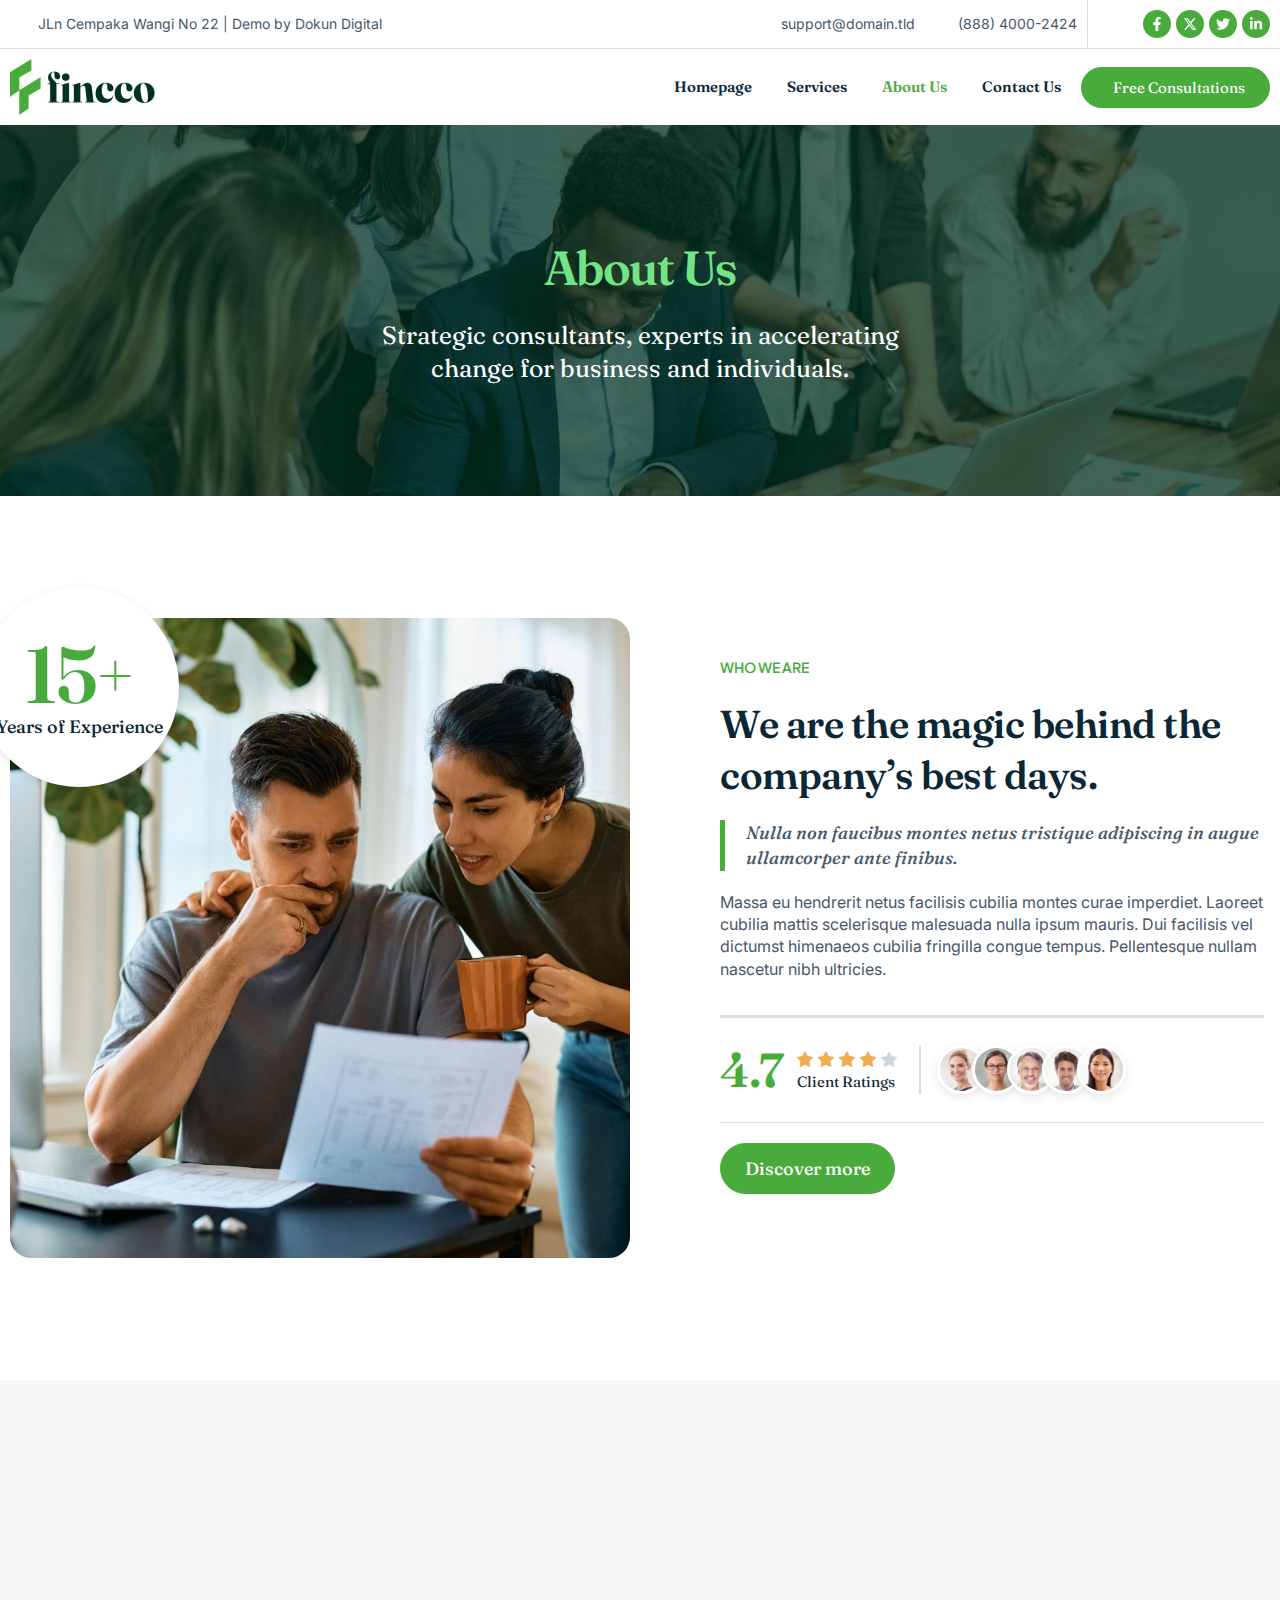
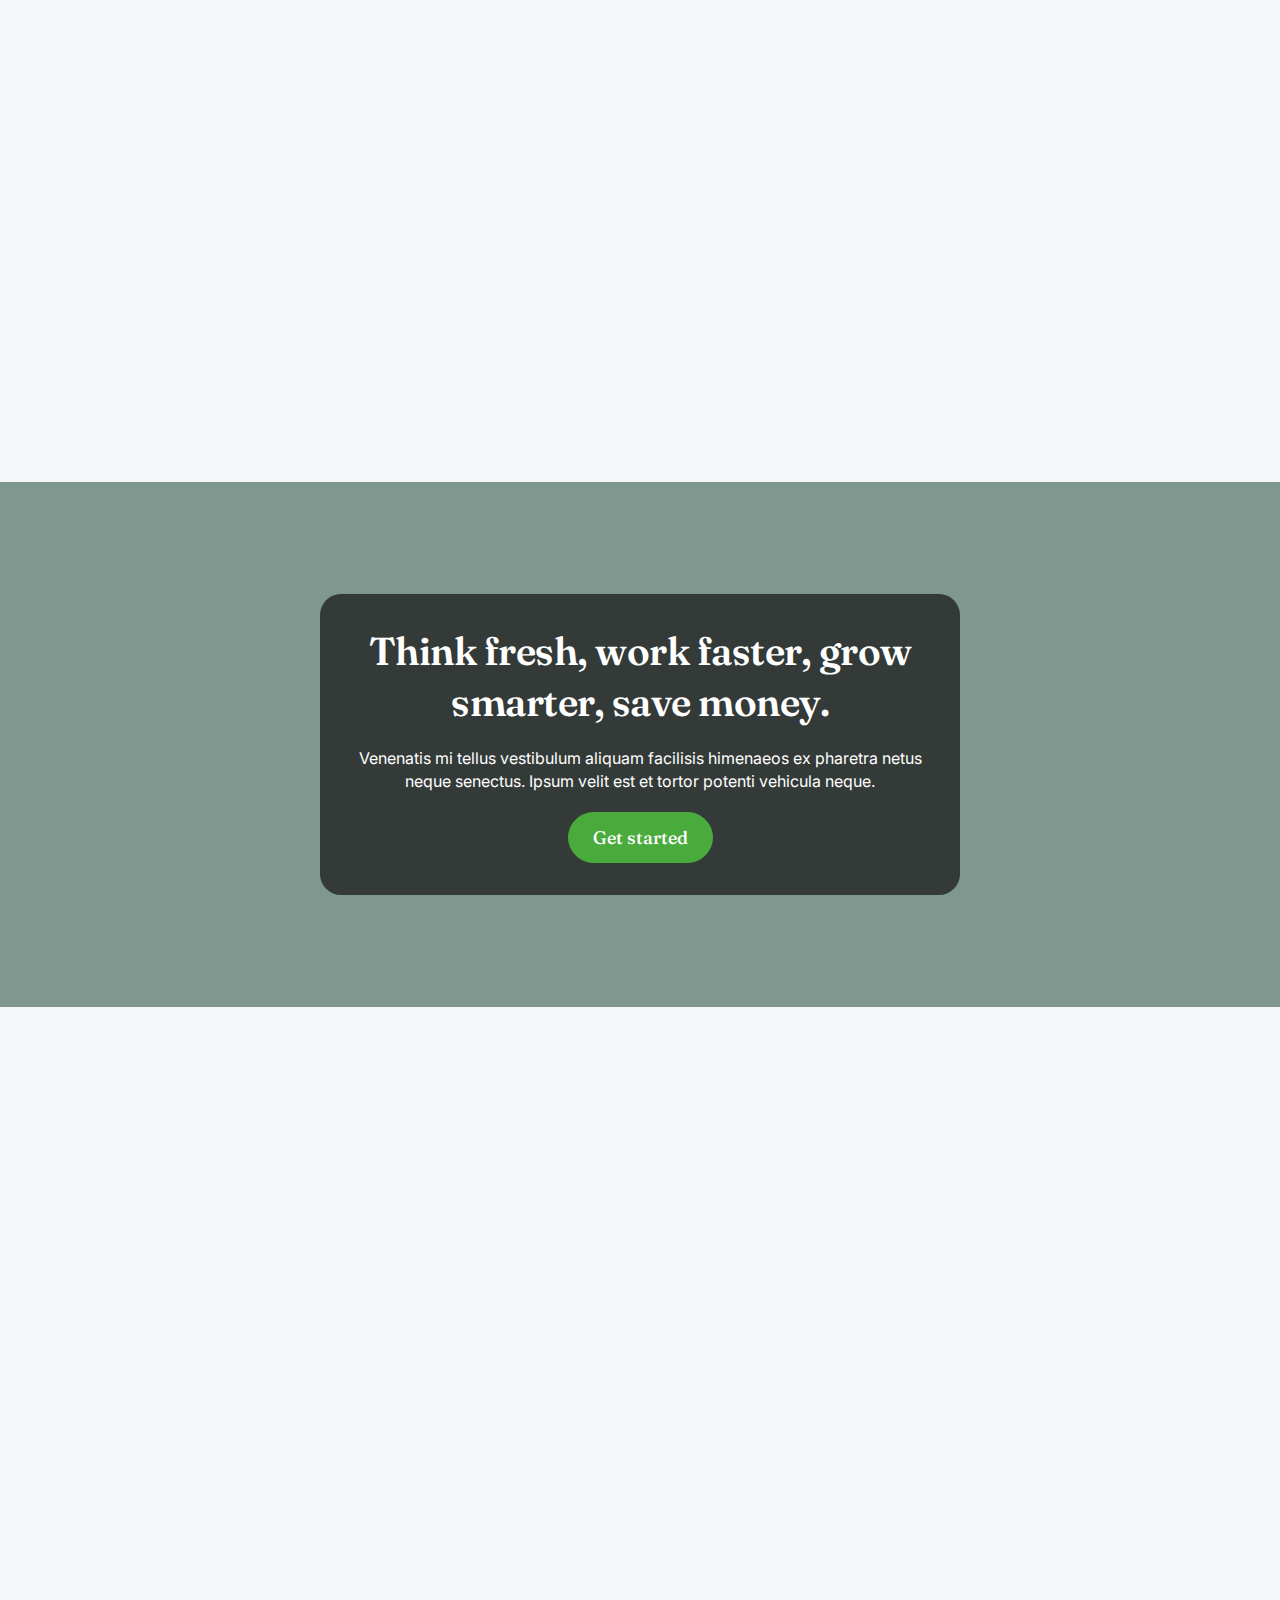
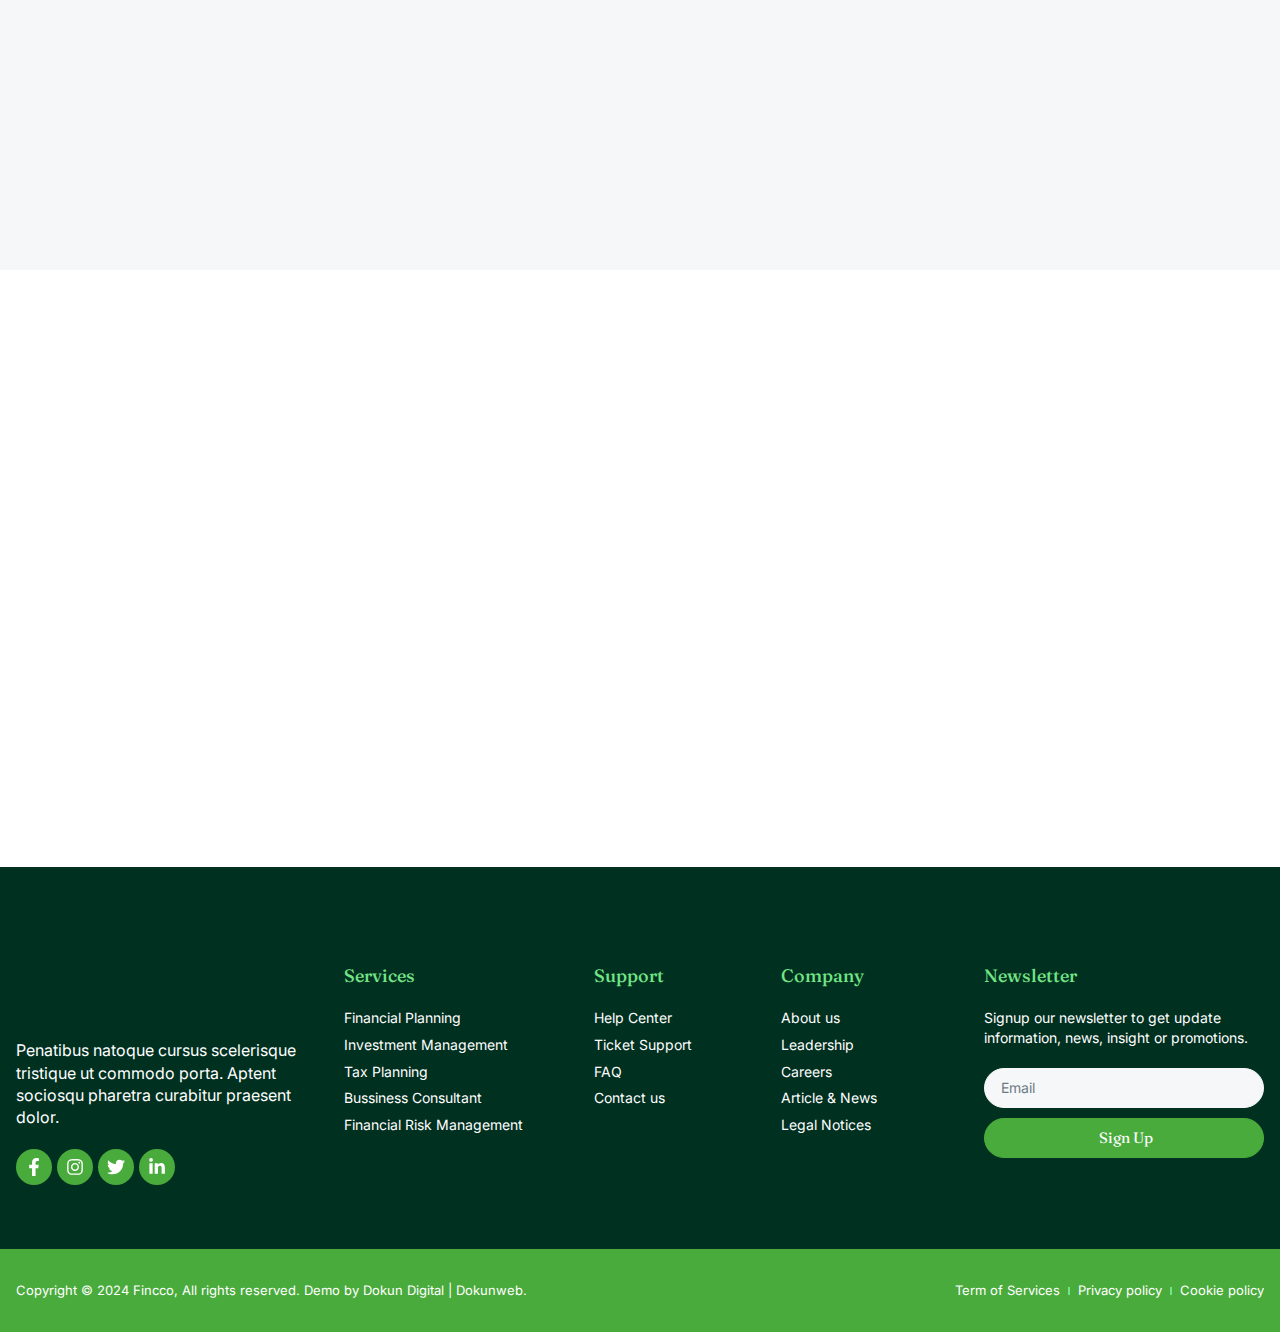
<file: about-us/index.html>
<!DOCTYPE html>
<html lang="en-US">
<head>
	<meta charset="UTF-8">
	<meta name="viewport" content="width=device-width, initial-scale=1">
	<link rel="profile" href="https://gmpg.org/xfn/11">
	<title>About Us &#8211; Demo Theme Project</title>
<meta name="robots" content="max-image-preview:large">
<link rel="alternate" type="application/rss+xml" title="Demo Theme Project &raquo; Feed" href="/feed/">
<link rel="alternate" type="application/rss+xml" title="Demo Theme Project &raquo; Comments Feed" href="/comments/feed/">
<script>
window._wpemojiSettings = {"baseUrl":"https:\/\/s.w.org\/images\/core\/emoji\/15.0.3\/72x72\/","ext":".png","svgUrl":"https:\/\/s.w.org\/images\/core\/emoji\/15.0.3\/svg\/","svgExt":".svg","source":{"concatemoji":"\/wp-includes\/js\/wp-emoji-release.min.js?ver=6.6"}};
/*! This file is auto-generated */
!function(i,n){var o,s,e;function c(e){try{var t={supportTests:e,timestamp:(new Date).valueOf()};sessionStorage.setItem(o,JSON.stringify(t))}catch(e){}}function p(e,t,n){e.clearRect(0,0,e.canvas.width,e.canvas.height),e.fillText(t,0,0);var t=new Uint32Array(e.getImageData(0,0,e.canvas.width,e.canvas.height).data),r=(e.clearRect(0,0,e.canvas.width,e.canvas.height),e.fillText(n,0,0),new Uint32Array(e.getImageData(0,0,e.canvas.width,e.canvas.height).data));return t.every(function(e,t){return e===r[t]})}function u(e,t,n){switch(t){case"flag":return n(e,"🏳️‍⚧️","🏳️​⚧️")?!1:!n(e,"🇺🇳","🇺​🇳")&&!n(e,"🏴󠁧󠁢󠁥󠁮󠁧󠁿","🏴​󠁧​󠁢​󠁥​󠁮​󠁧​󠁿");case"emoji":return!n(e,"🐦‍⬛","🐦​⬛")}return!1}function f(e,t,n){var r="undefined"!=typeof WorkerGlobalScope&&self instanceof WorkerGlobalScope?new OffscreenCanvas(300,150):i.createElement("canvas"),a=r.getContext("2d",{willReadFrequently:!0}),o=(a.textBaseline="top",a.font="600 32px Arial",{});return e.forEach(function(e){o[e]=t(a,e,n)}),o}function t(e){var t=i.createElement("script");t.src=e,t.defer=!0,i.head.appendChild(t)}"undefined"!=typeof Promise&&(o="wpEmojiSettingsSupports",s=["flag","emoji"],n.supports={everything:!0,everythingExceptFlag:!0},e=new Promise(function(e){i.addEventListener("DOMContentLoaded",e,{once:!0})}),new Promise(function(t){var n=function(){try{var e=JSON.parse(sessionStorage.getItem(o));if("object"==typeof e&&"number"==typeof e.timestamp&&(new Date).valueOf()<e.timestamp+604800&&"object"==typeof e.supportTests)return e.supportTests}catch(e){}return null}();if(!n){if("undefined"!=typeof Worker&&"undefined"!=typeof OffscreenCanvas&&"undefined"!=typeof URL&&URL.createObjectURL&&"undefined"!=typeof Blob)try{var e="postMessage("+f.toString()+"("+[JSON.stringify(s),u.toString(),p.toString()].join(",")+"));",r=new Blob([e],{type:"text/javascript"}),a=new Worker(URL.createObjectURL(r),{name:"wpTestEmojiSupports"});return void(a.onmessage=function(e){c(n=e.data),a.terminate(),t(n)})}catch(e){}c(n=f(s,u,p))}t(n)}).then(function(e){for(var t in e)n.supports[t]=e[t],n.supports.everything=n.supports.everything&&n.supports[t],"flag"!==t&&(n.supports.everythingExceptFlag=n.supports.everythingExceptFlag&&n.supports[t]);n.supports.everythingExceptFlag=n.supports.everythingExceptFlag&&!n.supports.flag,n.DOMReady=!1,n.readyCallback=function(){n.DOMReady=!0}}).then(function(){return e}).then(function(){var e;n.supports.everything||(n.readyCallback(),(e=n.source||{}).concatemoji?t(e.concatemoji):e.wpemoji&&e.twemoji&&(t(e.twemoji),t(e.wpemoji)))}))}((window,document),window._wpemojiSettings);
</script>
<style id="wp-emoji-styles-inline-css">img.wp-smiley, img.emoji {
		display: inline !important;
		border: none !important;
		box-shadow: none !important;
		height: 1em !important;
		width: 1em !important;
		margin: 0 0.07em !important;
		vertical-align: -0.1em !important;
		background: none !important;
		padding: 0 !important;
	}</style>
<style id="classic-theme-styles-inline-css">/*! This file is auto-generated */
.wp-block-button__link{color:#fff;background-color:#32373c;border-radius:9999px;box-shadow:none;text-decoration:none;padding:calc(.667em + 2px) calc(1.333em + 2px);font-size:1.125em}.wp-block-file__button{background:#32373c;color:#fff;text-decoration:none}</style>
<style id="global-styles-inline-css">:root{--wp--preset--aspect-ratio--square: 1;--wp--preset--aspect-ratio--4-3: 4/3;--wp--preset--aspect-ratio--3-4: 3/4;--wp--preset--aspect-ratio--3-2: 3/2;--wp--preset--aspect-ratio--2-3: 2/3;--wp--preset--aspect-ratio--16-9: 16/9;--wp--preset--aspect-ratio--9-16: 9/16;--wp--preset--color--black: #000000;--wp--preset--color--cyan-bluish-gray: #abb8c3;--wp--preset--color--white: #ffffff;--wp--preset--color--pale-pink: #f78da7;--wp--preset--color--vivid-red: #cf2e2e;--wp--preset--color--luminous-vivid-orange: #ff6900;--wp--preset--color--luminous-vivid-amber: #fcb900;--wp--preset--color--light-green-cyan: #7bdcb5;--wp--preset--color--vivid-green-cyan: #00d084;--wp--preset--color--pale-cyan-blue: #8ed1fc;--wp--preset--color--vivid-cyan-blue: #0693e3;--wp--preset--color--vivid-purple: #9b51e0;--wp--preset--gradient--vivid-cyan-blue-to-vivid-purple: linear-gradient(135deg,rgba(6,147,227,1) 0%,rgb(155,81,224) 100%);--wp--preset--gradient--light-green-cyan-to-vivid-green-cyan: linear-gradient(135deg,rgb(122,220,180) 0%,rgb(0,208,130) 100%);--wp--preset--gradient--luminous-vivid-amber-to-luminous-vivid-orange: linear-gradient(135deg,rgba(252,185,0,1) 0%,rgba(255,105,0,1) 100%);--wp--preset--gradient--luminous-vivid-orange-to-vivid-red: linear-gradient(135deg,rgba(255,105,0,1) 0%,rgb(207,46,46) 100%);--wp--preset--gradient--very-light-gray-to-cyan-bluish-gray: linear-gradient(135deg,rgb(238,238,238) 0%,rgb(169,184,195) 100%);--wp--preset--gradient--cool-to-warm-spectrum: linear-gradient(135deg,rgb(74,234,220) 0%,rgb(151,120,209) 20%,rgb(207,42,186) 40%,rgb(238,44,130) 60%,rgb(251,105,98) 80%,rgb(254,248,76) 100%);--wp--preset--gradient--blush-light-purple: linear-gradient(135deg,rgb(255,206,236) 0%,rgb(152,150,240) 100%);--wp--preset--gradient--blush-bordeaux: linear-gradient(135deg,rgb(254,205,165) 0%,rgb(254,45,45) 50%,rgb(107,0,62) 100%);--wp--preset--gradient--luminous-dusk: linear-gradient(135deg,rgb(255,203,112) 0%,rgb(199,81,192) 50%,rgb(65,88,208) 100%);--wp--preset--gradient--pale-ocean: linear-gradient(135deg,rgb(255,245,203) 0%,rgb(182,227,212) 50%,rgb(51,167,181) 100%);--wp--preset--gradient--electric-grass: linear-gradient(135deg,rgb(202,248,128) 0%,rgb(113,206,126) 100%);--wp--preset--gradient--midnight: linear-gradient(135deg,rgb(2,3,129) 0%,rgb(40,116,252) 100%);--wp--preset--font-size--small: 13px;--wp--preset--font-size--medium: 20px;--wp--preset--font-size--large: 36px;--wp--preset--font-size--x-large: 42px;--wp--preset--spacing--20: 0.44rem;--wp--preset--spacing--30: 0.67rem;--wp--preset--spacing--40: 1rem;--wp--preset--spacing--50: 1.5rem;--wp--preset--spacing--60: 2.25rem;--wp--preset--spacing--70: 3.38rem;--wp--preset--spacing--80: 5.06rem;--wp--preset--shadow--natural: 6px 6px 9px rgba(0, 0, 0, 0.2);--wp--preset--shadow--deep: 12px 12px 50px rgba(0, 0, 0, 0.4);--wp--preset--shadow--sharp: 6px 6px 0px rgba(0, 0, 0, 0.2);--wp--preset--shadow--outlined: 6px 6px 0px -3px rgba(255, 255, 255, 1), 6px 6px rgba(0, 0, 0, 1);--wp--preset--shadow--crisp: 6px 6px 0px rgba(0, 0, 0, 1);}:where(.is-layout-flex){gap: 0.5em;}:where(.is-layout-grid){gap: 0.5em;}body .is-layout-flex{display: flex;}.is-layout-flex{flex-wrap: wrap;align-items: center;}.is-layout-flex > :is(*, div){margin: 0;}body .is-layout-grid{display: grid;}.is-layout-grid > :is(*, div){margin: 0;}:where(.wp-block-columns.is-layout-flex){gap: 2em;}:where(.wp-block-columns.is-layout-grid){gap: 2em;}:where(.wp-block-post-template.is-layout-flex){gap: 1.25em;}:where(.wp-block-post-template.is-layout-grid){gap: 1.25em;}.has-black-color{color: var(--wp--preset--color--black) !important;}.has-cyan-bluish-gray-color{color: var(--wp--preset--color--cyan-bluish-gray) !important;}.has-white-color{color: var(--wp--preset--color--white) !important;}.has-pale-pink-color{color: var(--wp--preset--color--pale-pink) !important;}.has-vivid-red-color{color: var(--wp--preset--color--vivid-red) !important;}.has-luminous-vivid-orange-color{color: var(--wp--preset--color--luminous-vivid-orange) !important;}.has-luminous-vivid-amber-color{color: var(--wp--preset--color--luminous-vivid-amber) !important;}.has-light-green-cyan-color{color: var(--wp--preset--color--light-green-cyan) !important;}.has-vivid-green-cyan-color{color: var(--wp--preset--color--vivid-green-cyan) !important;}.has-pale-cyan-blue-color{color: var(--wp--preset--color--pale-cyan-blue) !important;}.has-vivid-cyan-blue-color{color: var(--wp--preset--color--vivid-cyan-blue) !important;}.has-vivid-purple-color{color: var(--wp--preset--color--vivid-purple) !important;}.has-black-background-color{background-color: var(--wp--preset--color--black) !important;}.has-cyan-bluish-gray-background-color{background-color: var(--wp--preset--color--cyan-bluish-gray) !important;}.has-white-background-color{background-color: var(--wp--preset--color--white) !important;}.has-pale-pink-background-color{background-color: var(--wp--preset--color--pale-pink) !important;}.has-vivid-red-background-color{background-color: var(--wp--preset--color--vivid-red) !important;}.has-luminous-vivid-orange-background-color{background-color: var(--wp--preset--color--luminous-vivid-orange) !important;}.has-luminous-vivid-amber-background-color{background-color: var(--wp--preset--color--luminous-vivid-amber) !important;}.has-light-green-cyan-background-color{background-color: var(--wp--preset--color--light-green-cyan) !important;}.has-vivid-green-cyan-background-color{background-color: var(--wp--preset--color--vivid-green-cyan) !important;}.has-pale-cyan-blue-background-color{background-color: var(--wp--preset--color--pale-cyan-blue) !important;}.has-vivid-cyan-blue-background-color{background-color: var(--wp--preset--color--vivid-cyan-blue) !important;}.has-vivid-purple-background-color{background-color: var(--wp--preset--color--vivid-purple) !important;}.has-black-border-color{border-color: var(--wp--preset--color--black) !important;}.has-cyan-bluish-gray-border-color{border-color: var(--wp--preset--color--cyan-bluish-gray) !important;}.has-white-border-color{border-color: var(--wp--preset--color--white) !important;}.has-pale-pink-border-color{border-color: var(--wp--preset--color--pale-pink) !important;}.has-vivid-red-border-color{border-color: var(--wp--preset--color--vivid-red) !important;}.has-luminous-vivid-orange-border-color{border-color: var(--wp--preset--color--luminous-vivid-orange) !important;}.has-luminous-vivid-amber-border-color{border-color: var(--wp--preset--color--luminous-vivid-amber) !important;}.has-light-green-cyan-border-color{border-color: var(--wp--preset--color--light-green-cyan) !important;}.has-vivid-green-cyan-border-color{border-color: var(--wp--preset--color--vivid-green-cyan) !important;}.has-pale-cyan-blue-border-color{border-color: var(--wp--preset--color--pale-cyan-blue) !important;}.has-vivid-cyan-blue-border-color{border-color: var(--wp--preset--color--vivid-cyan-blue) !important;}.has-vivid-purple-border-color{border-color: var(--wp--preset--color--vivid-purple) !important;}.has-vivid-cyan-blue-to-vivid-purple-gradient-background{background: var(--wp--preset--gradient--vivid-cyan-blue-to-vivid-purple) !important;}.has-light-green-cyan-to-vivid-green-cyan-gradient-background{background: var(--wp--preset--gradient--light-green-cyan-to-vivid-green-cyan) !important;}.has-luminous-vivid-amber-to-luminous-vivid-orange-gradient-background{background: var(--wp--preset--gradient--luminous-vivid-amber-to-luminous-vivid-orange) !important;}.has-luminous-vivid-orange-to-vivid-red-gradient-background{background: var(--wp--preset--gradient--luminous-vivid-orange-to-vivid-red) !important;}.has-very-light-gray-to-cyan-bluish-gray-gradient-background{background: var(--wp--preset--gradient--very-light-gray-to-cyan-bluish-gray) !important;}.has-cool-to-warm-spectrum-gradient-background{background: var(--wp--preset--gradient--cool-to-warm-spectrum) !important;}.has-blush-light-purple-gradient-background{background: var(--wp--preset--gradient--blush-light-purple) !important;}.has-blush-bordeaux-gradient-background{background: var(--wp--preset--gradient--blush-bordeaux) !important;}.has-luminous-dusk-gradient-background{background: var(--wp--preset--gradient--luminous-dusk) !important;}.has-pale-ocean-gradient-background{background: var(--wp--preset--gradient--pale-ocean) !important;}.has-electric-grass-gradient-background{background: var(--wp--preset--gradient--electric-grass) !important;}.has-midnight-gradient-background{background: var(--wp--preset--gradient--midnight) !important;}.has-small-font-size{font-size: var(--wp--preset--font-size--small) !important;}.has-medium-font-size{font-size: var(--wp--preset--font-size--medium) !important;}.has-large-font-size{font-size: var(--wp--preset--font-size--large) !important;}.has-x-large-font-size{font-size: var(--wp--preset--font-size--x-large) !important;}
:where(.wp-block-post-template.is-layout-flex){gap: 1.25em;}:where(.wp-block-post-template.is-layout-grid){gap: 1.25em;}
:where(.wp-block-columns.is-layout-flex){gap: 2em;}:where(.wp-block-columns.is-layout-grid){gap: 2em;}
:root :where(.wp-block-pullquote){font-size: 1.5em;line-height: 1.6;}</style>
<link rel="stylesheet" id="hello-elementor-css" href="/wp-content/themes/hello-elementor/style.min.css?ver=3.1.0" media="all">
<link rel="stylesheet" id="hello-elementor-theme-style-css" href="/wp-content/themes/hello-elementor/theme.min.css?ver=3.1.0" media="all">
<link rel="stylesheet" id="hello-elementor-header-footer-css" href="/wp-content/themes/hello-elementor/header-footer.min.css?ver=3.1.0" media="all">
<link rel="stylesheet" id="elementor-frontend-css" href="/wp-content/plugins/elementor/assets/css/frontend-lite.min.css?ver=3.23.1" media="all">
<link rel="stylesheet" id="elementor-post-11-css" href="/wp-content/uploads/elementor/css/post-11.css?ver=1721535763" media="all">
<link rel="stylesheet" id="swiper-css" href="/wp-content/plugins/elementor/assets/lib/swiper/v8/css/swiper.min.css?ver=8.4.5" media="all">
<link rel="stylesheet" id="elementor-pro-css" href="/wp-content/plugins/pro-elements/assets/css/frontend-lite.min.css?ver=3.22.1" media="all">
<link rel="stylesheet" id="elementor-post-91-css" href="/wp-content/uploads/elementor/css/post-91.css?ver=1721535792" media="all">
<link rel="stylesheet" id="elementor-post-47-css" href="/wp-content/uploads/elementor/css/post-47.css?ver=1721535763" media="all">
<link rel="stylesheet" id="elementor-post-50-css" href="/wp-content/uploads/elementor/css/post-50.css?ver=1721535763" media="all">
<link rel="stylesheet" id="elementor-icons-ekiticons-css" href="/wp-content/plugins/elementskit-lite/modules/elementskit-icon-pack/assets/css/ekiticons.css?ver=3.2.1" media="all">
<link rel="stylesheet" id="skb-cife-elegant_icon-css" href="/wp-content/plugins/skyboot-custom-icons-for-elementor/assets/css/elegant.css?ver=1.0.8" media="all">
<link rel="stylesheet" id="skb-cife-linearicons_icon-css" href="/wp-content/plugins/skyboot-custom-icons-for-elementor/assets/css/linearicons.css?ver=1.0.8" media="all">
<link rel="stylesheet" id="skb-cife-themify_icon-css" href="/wp-content/plugins/skyboot-custom-icons-for-elementor/assets/css/themify.css?ver=1.0.8" media="all">
<link rel="stylesheet" id="ekit-widget-styles-css" href="/wp-content/plugins/elementskit-lite/widgets/init/assets/css/widget-styles.css?ver=3.2.1" media="all">
<link rel="stylesheet" id="ekit-responsive-css" href="/wp-content/plugins/elementskit-lite/widgets/init/assets/css/responsive.css?ver=3.2.1" media="all">
<link rel="stylesheet" id="google-fonts-1-css" href="https://fonts.googleapis.com/css?family=Fraunces%3A100%2C100italic%2C200%2C200italic%2C300%2C300italic%2C400%2C400italic%2C500%2C500italic%2C600%2C600italic%2C700%2C700italic%2C800%2C800italic%2C900%2C900italic%7CInter%3A100%2C100italic%2C200%2C200italic%2C300%2C300italic%2C400%2C400italic%2C500%2C500italic%2C600%2C600italic%2C700%2C700italic%2C800%2C800italic%2C900%2C900italic%7CPlus+Jakarta+Sans%3A100%2C100italic%2C200%2C200italic%2C300%2C300italic%2C400%2C400italic%2C500%2C500italic%2C600%2C600italic%2C700%2C700italic%2C800%2C800italic%2C900%2C900italic&#038;display=swap&#038;ver=6.6" media="all">
<link rel="preconnect" href="https://fonts.gstatic.com/" crossorigin>
<script src="/wp-includes/js/jquery/jquery.min.js?ver=3.7.1" id="jquery-core-js"></script>
<script src="/wp-includes/js/jquery/jquery-migrate.min.js?ver=3.4.1" id="jquery-migrate-js"></script>
<link rel="https://api.w.org/" href="/wp-json/">
<link rel="alternate" title="JSON" type="application/json" href="/wp-json/wp/v2/pages/91">
<link rel="EditURI" type="application/rsd+xml" title="RSD" href="/xmlrpc.php?rsd">
<meta name="generator" content="WordPress 6.6">
<link rel="canonical" href="/about-us/">
<link rel="shortlink" href="/?p=91">
<link rel="alternate" title="oEmbed (JSON)" type="application/json+oembed" href="/wp-json/oembed/1.0/embed?url=https%3A%2F%2F%2Fabout-us%2F">
<link rel="alternate" title="oEmbed (XML)" type="text/xml+oembed" href="/wp-json/oembed/1.0/embed?url=https%3A%2F%2F%2Fabout-us%2F#038;format=xml">
<meta name="generator" content="Elementor 3.23.1; features: e_optimized_css_loading, e_font_icon_svg, additional_custom_breakpoints, e_optimized_control_loading, e_lazyload, e_element_cache; settings: css_print_method-external, google_font-enabled, font_display-swap">
			<style>.e-con.e-parent:nth-of-type(n+4):not(.e-lazyloaded):not(.e-no-lazyload),
				.e-con.e-parent:nth-of-type(n+4):not(.e-lazyloaded):not(.e-no-lazyload) * {
					background-image: none !important;
				}
				@media screen and (max-height: 1024px) {
					.e-con.e-parent:nth-of-type(n+3):not(.e-lazyloaded):not(.e-no-lazyload),
					.e-con.e-parent:nth-of-type(n+3):not(.e-lazyloaded):not(.e-no-lazyload) * {
						background-image: none !important;
					}
				}
				@media screen and (max-height: 640px) {
					.e-con.e-parent:nth-of-type(n+2):not(.e-lazyloaded):not(.e-no-lazyload),
					.e-con.e-parent:nth-of-type(n+2):not(.e-lazyloaded):not(.e-no-lazyload) * {
						background-image: none !important;
					}
				}</style>
			</head>
<body class="page-template page-template-elementor_header_footer page page-id-91 elementor-default elementor-template-full-width elementor-kit-11 elementor-page elementor-page-91">


<a class="skip-link screen-reader-text" href="#content">Skip to content</a>

		<div data-elementor-type="header" data-elementor-id="47" class="elementor elementor-47 elementor-location-header" data-elementor-post-type="elementor_library">
			<div class="elementor-element elementor-element-7cf0c40e elementor-hidden-mobile e-flex e-con-boxed e-con e-parent" data-id="7cf0c40e" data-element_type="container" data-settings="{&quot;background_background&quot;:&quot;classic&quot;}">
					<div class="e-con-inner">
		<div class="elementor-element elementor-element-33ba84da e-con-full e-flex e-con e-child" data-id="33ba84da" data-element_type="container">
				<div class="elementor-element elementor-element-1a759941 elementor-icon-list--layout-inline elementor-align-right elementor-list-item-link-full_width elementor-widget elementor-widget-icon-list" data-id="1a759941" data-element_type="widget" data-widget_type="icon-list.default">
				<div class="elementor-widget-container">
			<link rel="stylesheet" href="/wp-content/plugins/elementor/assets/css/widget-icon-list.min.css">		<ul class="elementor-icon-list-items elementor-inline-items">
							<li class="elementor-icon-list-item elementor-inline-item">
											<span class="elementor-icon-list-icon">
							<i aria-hidden="true" class="mdi mdi-map-marker-outline"></i>						</span>
										<span class="elementor-icon-list-text">JLn Cempaka Wangi No 22 | Demo by Dokun Digital</span>
									</li>
						</ul>
				</div>
				</div>
				<div class="elementor-element elementor-element-4b262662 elementor-icon-list--layout-inline elementor-align-right elementor-list-item-link-full_width elementor-widget elementor-widget-icon-list" data-id="4b262662" data-element_type="widget" data-widget_type="icon-list.default">
				<div class="elementor-widget-container">
					<ul class="elementor-icon-list-items elementor-inline-items">
							<li class="elementor-icon-list-item elementor-inline-item">
											<span class="elementor-icon-list-icon">
							<i aria-hidden="true" class="mdi mdi-email-outline"></i>						</span>
										<span class="elementor-icon-list-text">support@domain.tld</span>
									</li>
								<li class="elementor-icon-list-item elementor-inline-item">
											<span class="elementor-icon-list-icon">
							<i aria-hidden="true" class="mdi mdi-deskphone"></i>						</span>
										<span class="elementor-icon-list-text">(888) 4000-2424</span>
									</li>
						</ul>
				</div>
				</div>
				</div>
		<div class="elementor-element elementor-element-1da2794d e-con-full e-flex e-con e-child" data-id="1da2794d" data-element_type="container">
				<div class="elementor-element elementor-element-2fceb6ff elementor-shape-circle elementor-grid-0 e-grid-align-center elementor-widget elementor-widget-social-icons" data-id="2fceb6ff" data-element_type="widget" data-widget_type="social-icons.default">
				<div class="elementor-widget-container">
			<style>/*! elementor - v3.23.0 - 15-07-2024 */
.elementor-widget-social-icons.elementor-grid-0 .elementor-widget-container,.elementor-widget-social-icons.elementor-grid-mobile-0 .elementor-widget-container,.elementor-widget-social-icons.elementor-grid-tablet-0 .elementor-widget-container{line-height:1;font-size:0}.elementor-widget-social-icons:not(.elementor-grid-0):not(.elementor-grid-tablet-0):not(.elementor-grid-mobile-0) .elementor-grid{display:inline-grid}.elementor-widget-social-icons .elementor-grid{grid-column-gap:var(--grid-column-gap,5px);grid-row-gap:var(--grid-row-gap,5px);grid-template-columns:var(--grid-template-columns);justify-content:var(--justify-content,center);justify-items:var(--justify-content,center)}.elementor-icon.elementor-social-icon{font-size:var(--icon-size,25px);line-height:var(--icon-size,25px);width:calc(var(--icon-size, 25px) + 2 * var(--icon-padding, .5em));height:calc(var(--icon-size, 25px) + 2 * var(--icon-padding, .5em))}.elementor-social-icon{--e-social-icon-icon-color:#fff;display:inline-flex;background-color:#69727d;align-items:center;justify-content:center;text-align:center;cursor:pointer}.elementor-social-icon i{color:var(--e-social-icon-icon-color)}.elementor-social-icon svg{fill:var(--e-social-icon-icon-color)}.elementor-social-icon:last-child{margin:0}.elementor-social-icon:hover{opacity:.9;color:#fff}.elementor-social-icon-android{background-color:#a4c639}.elementor-social-icon-apple{background-color:#999}.elementor-social-icon-behance{background-color:#1769ff}.elementor-social-icon-bitbucket{background-color:#205081}.elementor-social-icon-codepen{background-color:#000}.elementor-social-icon-delicious{background-color:#39f}.elementor-social-icon-deviantart{background-color:#05cc47}.elementor-social-icon-digg{background-color:#005be2}.elementor-social-icon-dribbble{background-color:#ea4c89}.elementor-social-icon-elementor{background-color:#d30c5c}.elementor-social-icon-envelope{background-color:#ea4335}.elementor-social-icon-facebook,.elementor-social-icon-facebook-f{background-color:#3b5998}.elementor-social-icon-flickr{background-color:#0063dc}.elementor-social-icon-foursquare{background-color:#2d5be3}.elementor-social-icon-free-code-camp,.elementor-social-icon-freecodecamp{background-color:#006400}.elementor-social-icon-github{background-color:#333}.elementor-social-icon-gitlab{background-color:#e24329}.elementor-social-icon-globe{background-color:#69727d}.elementor-social-icon-google-plus,.elementor-social-icon-google-plus-g{background-color:#dd4b39}.elementor-social-icon-houzz{background-color:#7ac142}.elementor-social-icon-instagram{background-color:#262626}.elementor-social-icon-jsfiddle{background-color:#487aa2}.elementor-social-icon-link{background-color:#818a91}.elementor-social-icon-linkedin,.elementor-social-icon-linkedin-in{background-color:#0077b5}.elementor-social-icon-medium{background-color:#00ab6b}.elementor-social-icon-meetup{background-color:#ec1c40}.elementor-social-icon-mixcloud{background-color:#273a4b}.elementor-social-icon-odnoklassniki{background-color:#f4731c}.elementor-social-icon-pinterest{background-color:#bd081c}.elementor-social-icon-product-hunt{background-color:#da552f}.elementor-social-icon-reddit{background-color:#ff4500}.elementor-social-icon-rss{background-color:#f26522}.elementor-social-icon-shopping-cart{background-color:#4caf50}.elementor-social-icon-skype{background-color:#00aff0}.elementor-social-icon-slideshare{background-color:#0077b5}.elementor-social-icon-snapchat{background-color:#fffc00}.elementor-social-icon-soundcloud{background-color:#f80}.elementor-social-icon-spotify{background-color:#2ebd59}.elementor-social-icon-stack-overflow{background-color:#fe7a15}.elementor-social-icon-steam{background-color:#00adee}.elementor-social-icon-stumbleupon{background-color:#eb4924}.elementor-social-icon-telegram{background-color:#2ca5e0}.elementor-social-icon-threads{background-color:#000}.elementor-social-icon-thumb-tack{background-color:#1aa1d8}.elementor-social-icon-tripadvisor{background-color:#589442}.elementor-social-icon-tumblr{background-color:#35465c}.elementor-social-icon-twitch{background-color:#6441a5}.elementor-social-icon-twitter{background-color:#1da1f2}.elementor-social-icon-viber{background-color:#665cac}.elementor-social-icon-vimeo{background-color:#1ab7ea}.elementor-social-icon-vk{background-color:#45668e}.elementor-social-icon-weibo{background-color:#dd2430}.elementor-social-icon-weixin{background-color:#31a918}.elementor-social-icon-whatsapp{background-color:#25d366}.elementor-social-icon-wordpress{background-color:#21759b}.elementor-social-icon-x-twitter{background-color:#000}.elementor-social-icon-xing{background-color:#026466}.elementor-social-icon-yelp{background-color:#af0606}.elementor-social-icon-youtube{background-color:#cd201f}.elementor-social-icon-500px{background-color:#0099e5}.elementor-shape-rounded .elementor-icon.elementor-social-icon{border-radius:10%}.elementor-shape-circle .elementor-icon.elementor-social-icon{border-radius:50%}</style>		<div class="elementor-social-icons-wrapper elementor-grid">
							<span class="elementor-grid-item">
					<a class="elementor-icon elementor-social-icon elementor-social-icon-facebook-f elementor-animation-pop elementor-repeater-item-1ad6c90" target="_blank">
						<span class="elementor-screen-only">Facebook-f</span>
						<svg class="e-font-icon-svg e-fab-facebook-f" viewbox="0 0 320 512" xmlns="http://www.w3.org/2000/svg"><path d="M279.14 288l14.22-92.66h-88.91v-60.13c0-25.35 12.42-50.06 52.24-50.06h40.42V6.26S260.43 0 225.36 0c-73.22 0-121.08 44.38-121.08 124.72v70.62H22.89V288h81.39v224h100.17V288z"></path></svg>					</a>
				</span>
							<span class="elementor-grid-item">
					<a class="elementor-icon elementor-social-icon elementor-social-icon-x-twitter elementor-animation-pop elementor-repeater-item-18fcc53" target="_blank">
						<span class="elementor-screen-only">X-twitter</span>
						<svg class="e-font-icon-svg e-fab-x-twitter" viewbox="0 0 512 512" xmlns="http://www.w3.org/2000/svg"><path d="M389.2 48h70.6L305.6 224.2 487 464H345L233.7 318.6 106.5 464H35.8L200.7 275.5 26.8 48H172.4L272.9 180.9 389.2 48zM364.4 421.8h39.1L151.1 88h-42L364.4 421.8z"></path></svg>					</a>
				</span>
							<span class="elementor-grid-item">
					<a class="elementor-icon elementor-social-icon elementor-social-icon-twitter elementor-animation-pop elementor-repeater-item-c1883be" target="_blank">
						<span class="elementor-screen-only">Twitter</span>
						<svg class="e-font-icon-svg e-fab-twitter" viewbox="0 0 512 512" xmlns="http://www.w3.org/2000/svg"><path d="M459.37 151.716c.325 4.548.325 9.097.325 13.645 0 138.72-105.583 298.558-298.558 298.558-59.452 0-114.68-17.219-161.137-47.106 8.447.974 16.568 1.299 25.34 1.299 49.055 0 94.213-16.568 130.274-44.832-46.132-.975-84.792-31.188-98.112-72.772 6.498.974 12.995 1.624 19.818 1.624 9.421 0 18.843-1.3 27.614-3.573-48.081-9.747-84.143-51.98-84.143-102.985v-1.299c13.969 7.797 30.214 12.67 47.431 13.319-28.264-18.843-46.781-51.005-46.781-87.391 0-19.492 5.197-37.36 14.294-52.954 51.655 63.675 129.3 105.258 216.365 109.807-1.624-7.797-2.599-15.918-2.599-24.04 0-57.828 46.782-104.934 104.934-104.934 30.213 0 57.502 12.67 76.67 33.137 23.715-4.548 46.456-13.32 66.599-25.34-7.798 24.366-24.366 44.833-46.132 57.827 21.117-2.273 41.584-8.122 60.426-16.243-14.292 20.791-32.161 39.308-52.628 54.253z"></path></svg>					</a>
				</span>
							<span class="elementor-grid-item">
					<a class="elementor-icon elementor-social-icon elementor-social-icon-linkedin-in elementor-animation-pop elementor-repeater-item-fe2f4e4" target="_blank">
						<span class="elementor-screen-only">Linkedin-in</span>
						<svg class="e-font-icon-svg e-fab-linkedin-in" viewbox="0 0 448 512" xmlns="http://www.w3.org/2000/svg"><path d="M100.28 448H7.4V148.9h92.88zM53.79 108.1C24.09 108.1 0 83.5 0 53.8a53.79 53.79 0 0 1 107.58 0c0 29.7-24.1 54.3-53.79 54.3zM447.9 448h-92.68V302.4c0-34.7-.7-79.2-48.29-79.2-48.29 0-55.69 37.7-55.69 76.7V448h-92.78V148.9h89.08v40.8h1.3c12.4-23.5 42.69-48.3 87.88-48.3 94 0 111.28 61.9 111.28 142.3V448z"></path></svg>					</a>
				</span>
					</div>
				</div>
				</div>
				</div>
					</div>
				</div>
		<div class="elementor-element elementor-element-111d6e76 e-flex e-con-boxed e-con e-parent" data-id="111d6e76" data-element_type="container" data-settings="{&quot;background_background&quot;:&quot;classic&quot;}">
					<div class="e-con-inner">
		<div class="elementor-element elementor-element-70d7568b e-con-full e-flex e-con e-child" data-id="70d7568b" data-element_type="container">
				<div class="elementor-element elementor-element-9b22216 elementor-widget elementor-widget-image" data-id="9b22216" data-element_type="widget" data-widget_type="image.default">
				<div class="elementor-widget-container">
			<style>/*! elementor - v3.23.0 - 15-07-2024 */
.elementor-widget-image{text-align:center}.elementor-widget-image a{display:inline-block}.elementor-widget-image a img[src$=".svg"]{width:48px}.elementor-widget-image img{vertical-align:middle;display:inline-block}</style>											<a href="/">
							<img src="/wp-content/uploads/elementor/thumbs/logo_fincco_d-qrf3hyeqagt1eousts9mvtnbdn5lowvxa08f428rnk.png" title="logo_fincco_d.png" alt="logo_fincco_d.png" loading="lazy">								</a>
													</div>
				</div>
				</div>
		<div class="elementor-element elementor-element-7a60d5d0 e-con-full e-flex e-con e-child" data-id="7a60d5d0" data-element_type="container">
				<div class="elementor-element elementor-element-2925f9e1 elementor-nav-menu--stretch elementor-nav-menu--dropdown-tablet elementor-nav-menu__text-align-aside elementor-nav-menu--toggle elementor-nav-menu--burger elementor-widget elementor-widget-nav-menu" data-id="2925f9e1" data-element_type="widget" data-settings="{&quot;submenu_icon&quot;:{&quot;value&quot;:&quot;&lt;svg class=\&quot;fa-svg-chevron-down e-font-icon-svg e-fas-chevron-down\&quot; viewBox=\&quot;0 0 448 512\&quot; xmlns=\&quot;http:\/\/www.w3.org\/2000\/svg\&quot;&gt;&lt;path d=\&quot;M207.029 381.476L12.686 187.132c-9.373-9.373-9.373-24.569 0-33.941l22.667-22.667c9.357-9.357 24.522-9.375 33.901-.04L224 284.505l154.745-154.021c9.379-9.335 24.544-9.317 33.901.04l22.667 22.667c9.373 9.373 9.373 24.569 0 33.941L240.971 381.476c-9.373 9.372-24.569 9.372-33.942 0z\&quot;&gt;&lt;\/path&gt;&lt;\/svg&gt;&quot;,&quot;library&quot;:&quot;fa-solid&quot;},&quot;full_width&quot;:&quot;stretch&quot;,&quot;layout&quot;:&quot;horizontal&quot;,&quot;toggle&quot;:&quot;burger&quot;}" data-widget_type="nav-menu.default">
				<div class="elementor-widget-container">
			<link rel="stylesheet" href="/wp-content/plugins/pro-elements/assets/css/widget-nav-menu.min.css">			<nav class="elementor-nav-menu--main elementor-nav-menu__container elementor-nav-menu--layout-horizontal e--pointer-none">
				<ul id="menu-1-2925f9e1" class="elementor-nav-menu">
<li class="menu-item menu-item-type-post_type menu-item-object-page menu-item-100"><a href="/homepage/" class="elementor-item">Homepage</a></li>
<li class="menu-item menu-item-type-post_type menu-item-object-page menu-item-99"><a href="/services/" class="elementor-item">Services</a></li>
<li class="menu-item menu-item-type-post_type menu-item-object-page current-menu-item page_item page-item-91 current_page_item menu-item-97"><a href="/about-us/" aria-current="page" class="elementor-item elementor-item-active">About Us</a></li>
<li class="menu-item menu-item-type-post_type menu-item-object-page menu-item-98"><a href="/contact-us/" class="elementor-item">Contact Us</a></li>
</ul>			</nav>
					<div class="elementor-menu-toggle" role="button" tabindex="0" aria-label="Menu Toggle" aria-expanded="false">
			<svg aria-hidden="true" role="presentation" class="elementor-menu-toggle__icon--open e-font-icon-svg e-fas-bars" viewbox="0 0 448 512" xmlns="http://www.w3.org/2000/svg"><path d="M16 132h416c8.837 0 16-7.163 16-16V76c0-8.837-7.163-16-16-16H16C7.163 60 0 67.163 0 76v40c0 8.837 7.163 16 16 16zm0 160h416c8.837 0 16-7.163 16-16v-40c0-8.837-7.163-16-16-16H16c-8.837 0-16 7.163-16 16v40c0 8.837 7.163 16 16 16zm0 160h416c8.837 0 16-7.163 16-16v-40c0-8.837-7.163-16-16-16H16c-8.837 0-16 7.163-16 16v40c0 8.837 7.163 16 16 16z"></path></svg><svg aria-hidden="true" role="presentation" class="elementor-menu-toggle__icon--close e-font-icon-svg e-fas-times" viewbox="0 0 352 512" xmlns="http://www.w3.org/2000/svg"><path d="M242.72 256l100.07-100.07c12.28-12.28 12.28-32.19 0-44.48l-22.24-22.24c-12.28-12.28-32.19-12.28-44.48 0L176 189.28 75.93 89.21c-12.28-12.28-32.19-12.28-44.48 0L9.21 111.45c-12.28 12.28-12.28 32.19 0 44.48L109.28 256 9.21 356.07c-12.28 12.28-12.28 32.19 0 44.48l22.24 22.24c12.28 12.28 32.2 12.28 44.48 0L176 322.72l100.07 100.07c12.28 12.28 32.2 12.28 44.48 0l22.24-22.24c12.28-12.28 12.28-32.19 0-44.48L242.72 256z"></path></svg>			<span class="elementor-screen-only">Menu</span>
		</div>
					<nav class="elementor-nav-menu--dropdown elementor-nav-menu__container" aria-hidden="true">
				<ul id="menu-2-2925f9e1" class="elementor-nav-menu">
<li class="menu-item menu-item-type-post_type menu-item-object-page menu-item-100"><a href="/homepage/" class="elementor-item" tabindex="-1">Homepage</a></li>
<li class="menu-item menu-item-type-post_type menu-item-object-page menu-item-99"><a href="/services/" class="elementor-item" tabindex="-1">Services</a></li>
<li class="menu-item menu-item-type-post_type menu-item-object-page current-menu-item page_item page-item-91 current_page_item menu-item-97"><a href="/about-us/" aria-current="page" class="elementor-item elementor-item-active" tabindex="-1">About Us</a></li>
<li class="menu-item menu-item-type-post_type menu-item-object-page menu-item-98"><a href="/contact-us/" class="elementor-item" tabindex="-1">Contact Us</a></li>
</ul>			</nav>
				</div>
				</div>
				<div class="elementor-element elementor-element-734e5460 elementor-hidden-mobile elementor-widget elementor-widget-button" data-id="734e5460" data-element_type="widget" data-widget_type="button.default">
				<div class="elementor-widget-container">
					<div class="elementor-button-wrapper">
			<a class="elementor-button elementor-button-link elementor-size-sm" href="#">
						<span class="elementor-button-content-wrapper">
						<span class="elementor-button-icon">
				<i aria-hidden="true" class="mdi mdi-message-text-outline"></i>			</span>
									<span class="elementor-button-text">Free Consultations</span>
					</span>
					</a>
		</div>
				</div>
				</div>
				</div>
					</div>
				</div>
				</div>
				<div data-elementor-type="wp-page" data-elementor-id="91" class="elementor elementor-91" data-elementor-post-type="page">
				<div class="elementor-element elementor-element-447468a2 e-flex e-con-boxed e-con e-parent" data-id="447468a2" data-element_type="container" data-settings="{&quot;background_background&quot;:&quot;classic&quot;}">
					<div class="e-con-inner">
		<div class="elementor-element elementor-element-d480bb e-flex e-con-boxed e-con e-child" data-id="d480bb" data-element_type="container">
					<div class="e-con-inner">
				<div class="elementor-element elementor-element-db22d5c elementor-invisible elementor-widget elementor-widget-heading" data-id="db22d5c" data-element_type="widget" data-settings="{&quot;_animation&quot;:&quot;fadeInUp&quot;,&quot;_animation_delay&quot;:200}" data-widget_type="heading.default">
				<div class="elementor-widget-container">
			<style>/*! elementor - v3.23.0 - 15-07-2024 */
.elementor-heading-title{padding:0;margin:0;line-height:1}.elementor-widget-heading .elementor-heading-title[class*=elementor-size-]>a{color:inherit;font-size:inherit;line-height:inherit}.elementor-widget-heading .elementor-heading-title.elementor-size-small{font-size:15px}.elementor-widget-heading .elementor-heading-title.elementor-size-medium{font-size:19px}.elementor-widget-heading .elementor-heading-title.elementor-size-large{font-size:29px}.elementor-widget-heading .elementor-heading-title.elementor-size-xl{font-size:39px}.elementor-widget-heading .elementor-heading-title.elementor-size-xxl{font-size:59px}</style>
<h1 class="elementor-heading-title elementor-size-default">About Us</h1>		</div>
				</div>
				<div class="elementor-element elementor-element-11397ce2 elementor-invisible elementor-widget elementor-widget-heading" data-id="11397ce2" data-element_type="widget" data-settings="{&quot;_animation&quot;:&quot;fadeInUp&quot;,&quot;_animation_delay&quot;:300}" data-widget_type="heading.default">
				<div class="elementor-widget-container">
			<style>/*! elementor - v3.23.0 - 15-07-2024 */
.elementor-heading-title{padding:0;margin:0;line-height:1}.elementor-widget-heading .elementor-heading-title[class*=elementor-size-]>a{color:inherit;font-size:inherit;line-height:inherit}.elementor-widget-heading .elementor-heading-title.elementor-size-small{font-size:15px}.elementor-widget-heading .elementor-heading-title.elementor-size-medium{font-size:19px}.elementor-widget-heading .elementor-heading-title.elementor-size-large{font-size:29px}.elementor-widget-heading .elementor-heading-title.elementor-size-xl{font-size:39px}.elementor-widget-heading .elementor-heading-title.elementor-size-xxl{font-size:59px}</style>
<h4 class="elementor-heading-title elementor-size-default">Strategic consultants, experts in accelerating change for business and individuals.
</h4>		</div>
				</div>
					</div>
				</div>
					</div>
				</div>
		<div class="elementor-element elementor-element-5693f6da e-flex e-con-boxed e-con e-parent" data-id="5693f6da" data-element_type="container">
					<div class="e-con-inner">
		<div class="elementor-element elementor-element-4d47da0a e-con-full e-flex e-con e-child" data-id="4d47da0a" data-element_type="container">
				<div class="elementor-element elementor-element-563659ef elementor-invisible elementor-widget elementor-widget-image" data-id="563659ef" data-element_type="widget" data-settings="{&quot;_animation&quot;:&quot;fadeInLeft&quot;}" data-widget_type="image.default">
				<div class="elementor-widget-container">
													<img fetchpriority="high" decoding="async" width="1280" height="853" src="/wp-content/uploads/2024/07/mid-adult-couple-analyzing-their-home-finances-at-home-.jpg" class="attachment-full size-full wp-image-17" alt="" srcset="/wp-content/uploads/2024/07/mid-adult-couple-analyzing-their-home-finances-at-home-.jpg 1280w, /wp-content/uploads/2024/07/mid-adult-couple-analyzing-their-home-finances-at-home--300x200.jpg 300w, /wp-content/uploads/2024/07/mid-adult-couple-analyzing-their-home-finances-at-home--1024x682.jpg 1024w, /wp-content/uploads/2024/07/mid-adult-couple-analyzing-their-home-finances-at-home--768x512.jpg 768w" sizes="(max-width: 1280px) 100vw, 1280px">													</div>
				</div>
		<div class="elementor-element elementor-element-5ac6a409 e-con-full e-flex elementor-invisible e-con e-child" data-id="5ac6a409" data-element_type="container" data-settings="{&quot;background_background&quot;:&quot;classic&quot;,&quot;position&quot;:&quot;absolute&quot;,&quot;animation&quot;:&quot;bounceIn&quot;}">
				<div class="elementor-element elementor-element-5af9cbbf elementor-widget elementor-widget-icon-box" data-id="5af9cbbf" data-element_type="widget" data-widget_type="icon-box.default">
				<div class="elementor-widget-container">
			<link rel="stylesheet" href="/wp-content/plugins/elementor/assets/css/widget-icon-box.min.css">		<div class="elementor-icon-box-wrapper">

			
						<div class="elementor-icon-box-content">

									<div class="elementor-icon-box-title">
						<span>
							15+						</span>
					</div>
				
									<p class="elementor-icon-box-description">
						Years of Experience					</p>
				
			</div>
			
		</div>
				</div>
				</div>
				</div>
				</div>
		<div class="elementor-element elementor-element-1a7b1cbb e-con-full e-flex elementor-invisible e-con e-child" data-id="1a7b1cbb" data-element_type="container" data-settings="{&quot;animation&quot;:&quot;fadeInRight&quot;}">
				<div class="elementor-element elementor-element-4bd4e4a0 elementor-widget elementor-widget-heading" data-id="4bd4e4a0" data-element_type="widget" data-widget_type="heading.default">
				<div class="elementor-widget-container">
			<h6 class="elementor-heading-title elementor-size-default">Who we are</h6>		</div>
				</div>
				<div class="elementor-element elementor-element-4cbc4e18 elementor-widget elementor-widget-heading" data-id="4cbc4e18" data-element_type="widget" data-widget_type="heading.default">
				<div class="elementor-widget-container">
			<h2 class="elementor-heading-title elementor-size-default">We are the magic behind the company’s best days.
</h2>		</div>
				</div>
				<div class="elementor-element elementor-element-6ae2ba69 elementor-widget elementor-widget-heading" data-id="6ae2ba69" data-element_type="widget" data-widget_type="heading.default">
				<div class="elementor-widget-container">
			<div class="elementor-heading-title elementor-size-default">Nulla non faucibus montes netus tristique adipiscing in augue ullamcorper ante finibus.</div>		</div>
				</div>
				<div class="elementor-element elementor-element-21c213be elementor-widget elementor-widget-text-editor" data-id="21c213be" data-element_type="widget" data-widget_type="text-editor.default">
				<div class="elementor-widget-container">
			<style>/*! elementor - v3.23.0 - 15-07-2024 */
.elementor-widget-text-editor.elementor-drop-cap-view-stacked .elementor-drop-cap{background-color:#69727d;color:#fff}.elementor-widget-text-editor.elementor-drop-cap-view-framed .elementor-drop-cap{color:#69727d;border:3px solid;background-color:transparent}.elementor-widget-text-editor:not(.elementor-drop-cap-view-default) .elementor-drop-cap{margin-top:8px}.elementor-widget-text-editor:not(.elementor-drop-cap-view-default) .elementor-drop-cap-letter{width:1em;height:1em}.elementor-widget-text-editor .elementor-drop-cap{float:left;text-align:center;line-height:1;font-size:50px}.elementor-widget-text-editor .elementor-drop-cap-letter{display:inline-block}</style>				<p>Massa eu hendrerit netus facilisis cubilia montes curae imperdiet. Laoreet cubilia mattis scelerisque malesuada nulla ipsum mauris. Dui facilisis vel dictumst himenaeos cubilia fringilla congue tempus. Pellentesque nullam nascetur nibh ultricies.</p>						</div>
				</div>
		<div class="elementor-element elementor-element-7667f65b e-flex e-con-boxed e-con e-child" data-id="7667f65b" data-element_type="container">
					<div class="e-con-inner">
				<div class="elementor-element elementor-element-21516ccb elementor-widget elementor-widget-heading" data-id="21516ccb" data-element_type="widget" data-widget_type="heading.default">
				<div class="elementor-widget-container">
			<div class="elementor-heading-title elementor-size-default">4.7</div>		</div>
				</div>
		<div class="elementor-element elementor-element-384220ca e-con-full e-flex e-con e-child" data-id="384220ca" data-element_type="container">
				<div class="elementor-element elementor-element-5e12830d elementor-widget elementor-widget-rating" data-id="5e12830d" data-element_type="widget" data-widget_type="rating.default">
				<div class="elementor-widget-container">
			<style>/*! elementor - v3.23.0 - 15-07-2024 */
.elementor-widget-rating{--e-rating-gap:0px;--e-rating-icon-font-size:16px;--e-rating-icon-color:#ccd6df;--e-rating-icon-marked-color:#f0ad4e;--e-rating-icon-marked-width:100%;--e-rating-justify-content:flex-start}.elementor-widget-rating .e-rating{display:flex;justify-content:var(--e-rating-justify-content)}.elementor-widget-rating .e-rating-wrapper{display:flex;justify-content:inherit;flex-direction:row;flex-wrap:wrap;width:-moz-fit-content;width:fit-content;margin-block-end:calc(0px - var(--e-rating-gap));margin-inline-end:calc(0px - var(--e-rating-gap))}.elementor-widget-rating .e-rating .e-icon{position:relative;margin-block-end:var(--e-rating-gap);margin-inline-end:var(--e-rating-gap)}.elementor-widget-rating .e-rating .e-icon-wrapper.e-icon-marked{--e-rating-icon-color:var(--e-rating-icon-marked-color);width:var(--e-rating-icon-marked-width);position:absolute;z-index:1;height:100%;left:0;top:0;overflow:hidden}.elementor-widget-rating .e-rating .e-icon-wrapper :is(i,svg){display:flex;flex-shrink:0}.elementor-widget-rating .e-rating .e-icon-wrapper i{font-size:var(--e-rating-icon-font-size);color:var(--e-rating-icon-color)}.elementor-widget-rating .e-rating .e-icon-wrapper svg{width:auto;height:var(--e-rating-icon-font-size);fill:var(--e-rating-icon-color)}</style>		<div class="e-rating" itemtype="https://schema.org/Rating" itemscope="" itemprop="reviewRating">
			<meta itemprop="worstRating">
			<meta itemprop="bestRating" content="5">
			<div class="e-rating-wrapper" itemprop="ratingValue" content="4" role="img" aria-label="Rated 4 out of 5">
							<div class="e-icon">
				<div class="e-icon-wrapper e-icon-marked">
					<i aria-hidden="true" class="icon icon-star-1"></i>				</div>
				<div class="e-icon-wrapper e-icon-unmarked">
					<i aria-hidden="true" class="icon icon-star-1"></i>				</div>
			</div>
						<div class="e-icon">
				<div class="e-icon-wrapper e-icon-marked">
					<i aria-hidden="true" class="icon icon-star-1"></i>				</div>
				<div class="e-icon-wrapper e-icon-unmarked">
					<i aria-hidden="true" class="icon icon-star-1"></i>				</div>
			</div>
						<div class="e-icon">
				<div class="e-icon-wrapper e-icon-marked">
					<i aria-hidden="true" class="icon icon-star-1"></i>				</div>
				<div class="e-icon-wrapper e-icon-unmarked">
					<i aria-hidden="true" class="icon icon-star-1"></i>				</div>
			</div>
						<div class="e-icon">
				<div class="e-icon-wrapper e-icon-marked">
					<i aria-hidden="true" class="icon icon-star-1"></i>				</div>
				<div class="e-icon-wrapper e-icon-unmarked">
					<i aria-hidden="true" class="icon icon-star-1"></i>				</div>
			</div>
						<div class="e-icon">
				<div class="e-icon-wrapper e-icon-marked" style="--e-rating-icon-marked-width: 0%;">
					<i aria-hidden="true" class="icon icon-star-1"></i>				</div>
				<div class="e-icon-wrapper e-icon-unmarked">
					<i aria-hidden="true" class="icon icon-star-1"></i>				</div>
			</div>
						</div>
		</div>
				</div>
				</div>
				<div class="elementor-element elementor-element-7635e6a elementor-widget elementor-widget-heading" data-id="7635e6a" data-element_type="widget" data-widget_type="heading.default">
				<div class="elementor-widget-container">
			<div class="elementor-heading-title elementor-size-default">Client Ratings</div>		</div>
				</div>
				</div>
		<div class="elementor-element elementor-element-2ac7ef1e e-con-full e-flex e-con e-child" data-id="2ac7ef1e" data-element_type="container">
				<div class="elementor-element elementor-element-74c75de4 elementor-widget elementor-widget-image" data-id="74c75de4" data-element_type="widget" data-widget_type="image.default">
				<div class="elementor-widget-container">
													<img decoding="async" src="/wp-content/uploads/elementor/thumbs/2-qrf3edmua5wpsju5iew9wbu2daamernbc5o90uhnnk.jpg" title="2.jpg" alt="2.jpg" loading="lazy">													</div>
				</div>
				<div class="elementor-element elementor-element-711acaeb elementor-widget elementor-widget-image" data-id="711acaeb" data-element_type="widget" data-widget_type="image.default">
				<div class="elementor-widget-container">
													<img decoding="async" src="/wp-content/uploads/elementor/thumbs/15-qrf3efiintzafrrf7fpj1bczk21cu5us0ez7zeevb4.jpg" title="15.jpg" alt="15.jpg" loading="lazy">													</div>
				</div>
				<div class="elementor-element elementor-element-71b2ab62 elementor-widget elementor-widget-image" data-id="71b2ab62" data-element_type="widget" data-widget_type="image.default">
				<div class="elementor-widget-container">
													<img decoding="async" src="/wp-content/uploads/elementor/thumbs/6-qrf3ehe71i1v2zoowgis6avwqts39k28ooa6xyc2yo.jpg" title="6.jpg" alt="6.jpg" loading="lazy">													</div>
				</div>
				<div class="elementor-element elementor-element-17cddd60 elementor-widget elementor-widget-image" data-id="17cddd60" data-element_type="widget" data-widget_type="image.default">
				<div class="elementor-widget-container">
													<img decoding="async" src="/wp-content/uploads/elementor/thumbs/4-1-qrf3ej9vf64fq7lylhc1baetxlitoy9pcxl5wi9am8.jpg" title="4-1.jpg" alt="4-1.jpg" loading="lazy">													</div>
				</div>
				<div class="elementor-element elementor-element-13cb60e7 elementor-widget elementor-widget-image" data-id="13cb60e7" data-element_type="widget" data-widget_type="image.default">
				<div class="elementor-widget-container">
													<img decoding="async" src="/wp-content/uploads/elementor/thumbs/10-qrf3el5jsu70dfj8ai5ag9xr4d9k4ch616w4v26i9s.jpg" title="10.jpg" alt="10.jpg" loading="lazy">													</div>
				</div>
				</div>
					</div>
				</div>
				<div class="elementor-element elementor-element-53864eac elementor-widget elementor-widget-button" data-id="53864eac" data-element_type="widget" data-widget_type="button.default">
				<div class="elementor-widget-container">
					<div class="elementor-button-wrapper">
			<a class="elementor-button elementor-button-link elementor-size-sm" href="#">
						<span class="elementor-button-content-wrapper">
									<span class="elementor-button-text">Discover more</span>
					</span>
					</a>
		</div>
				</div>
				</div>
				</div>
					</div>
				</div>
		<div class="elementor-element elementor-element-76a74e13 e-flex e-con-boxed e-con e-parent" data-id="76a74e13" data-element_type="container" data-settings="{&quot;background_background&quot;:&quot;classic&quot;}">
					<div class="e-con-inner">
		<div class="elementor-element elementor-element-1be7c78c e-flex e-con-boxed elementor-invisible e-con e-child" data-id="1be7c78c" data-element_type="container" data-settings="{&quot;animation&quot;:&quot;fadeInUp&quot;}">
					<div class="e-con-inner">
				<div class="elementor-element elementor-element-6924a481 elementor-widget elementor-widget-heading" data-id="6924a481" data-element_type="widget" data-widget_type="heading.default">
				<div class="elementor-widget-container">
			<h2 class="elementor-heading-title elementor-size-default">The largest truly global wealth manager
</h2>		</div>
				</div>
					</div>
				</div>
		<div class="elementor-element elementor-element-3fceeb71 e-grid e-con-boxed e-con e-child" data-id="3fceeb71" data-element_type="container">
					<div class="e-con-inner">
		<div class="elementor-element elementor-element-18d97a00 e-flex e-con-boxed elementor-invisible e-con e-child" data-id="18d97a00" data-element_type="container" data-settings="{&quot;background_background&quot;:&quot;classic&quot;,&quot;animation&quot;:&quot;fadeInLeft&quot;}">
					<div class="e-con-inner">
				<div class="elementor-element elementor-element-bd39a2f elementor-view-default elementor-position-top elementor-mobile-position-top elementor-widget elementor-widget-icon-box" data-id="bd39a2f" data-element_type="widget" data-widget_type="icon-box.default">
				<div class="elementor-widget-container">
					<div class="elementor-icon-box-wrapper">

						<div class="elementor-icon-box-icon">
				<span class="elementor-icon elementor-animation-">
				<i aria-hidden="true" class="icon icon-internet"></i>				</span>
			</div>
			
						<div class="elementor-icon-box-content">

									<div class="elementor-icon-box-title">
						<span>
							Global Wealth Management						</span>
					</div>
				
									<p class="elementor-icon-box-description">
						Nunc pede neque etiam tincidunt posuere ut porttitor leo at mattis suscipit					</p>
				
			</div>
			
		</div>
				</div>
				</div>
				<div class="elementor-element elementor-element-70e56495 elementor-widget elementor-widget-button" data-id="70e56495" data-element_type="widget" data-widget_type="button.default">
				<div class="elementor-widget-container">
					<div class="elementor-button-wrapper">
			<a class="elementor-button elementor-button-link elementor-size-sm" href="#">
						<span class="elementor-button-content-wrapper">
									<span class="elementor-button-text">Learn more</span>
					</span>
					</a>
		</div>
				</div>
				</div>
					</div>
				</div>
		<div class="elementor-element elementor-element-69beab76 e-flex e-con-boxed elementor-invisible e-con e-child" data-id="69beab76" data-element_type="container" data-settings="{&quot;background_background&quot;:&quot;gradient&quot;,&quot;animation&quot;:&quot;bounceIn&quot;}">
					<div class="e-con-inner">
				<div class="elementor-element elementor-element-34074446 elementor-view-default elementor-position-top elementor-mobile-position-top elementor-widget elementor-widget-icon-box" data-id="34074446" data-element_type="widget" data-widget_type="icon-box.default">
				<div class="elementor-widget-container">
					<div class="elementor-icon-box-wrapper">

						<div class="elementor-icon-box-icon">
				<span class="elementor-icon elementor-animation-">
				<i aria-hidden="true" class="icon icon-users"></i>				</span>
			</div>
			
						<div class="elementor-icon-box-content">

									<div class="elementor-icon-box-title">
						<span>
							Personal & Corporate Banking						</span>
					</div>
				
									<p class="elementor-icon-box-description">
						Nunc pede neque etiam tincidunt posuere ut porttitor leo at mattis suscipit					</p>
				
			</div>
			
		</div>
				</div>
				</div>
				<div class="elementor-element elementor-element-552c70b5 elementor-widget elementor-widget-button" data-id="552c70b5" data-element_type="widget" data-widget_type="button.default">
				<div class="elementor-widget-container">
					<div class="elementor-button-wrapper">
			<a class="elementor-button elementor-button-link elementor-size-sm" href="#">
						<span class="elementor-button-content-wrapper">
									<span class="elementor-button-text">Learn more</span>
					</span>
					</a>
		</div>
				</div>
				</div>
					</div>
				</div>
		<div class="elementor-element elementor-element-eec4700 e-flex e-con-boxed elementor-invisible e-con e-child" data-id="eec4700" data-element_type="container" data-settings="{&quot;background_background&quot;:&quot;classic&quot;,&quot;animation&quot;:&quot;fadeInRight&quot;}">
					<div class="e-con-inner">
				<div class="elementor-element elementor-element-3c7656f0 elementor-view-default elementor-position-top elementor-mobile-position-top elementor-widget elementor-widget-icon-box" data-id="3c7656f0" data-element_type="widget" data-widget_type="icon-box.default">
				<div class="elementor-widget-container">
					<div class="elementor-icon-box-wrapper">

						<div class="elementor-icon-box-icon">
				<span class="elementor-icon elementor-animation-">
				<i aria-hidden="true" class="icon icon-chart-bars"></i>				</span>
			</div>
			
						<div class="elementor-icon-box-content">

									<div class="elementor-icon-box-title">
						<span>
							Asset Company Management						</span>
					</div>
				
									<p class="elementor-icon-box-description">
						Nunc pede neque etiam tincidunt posuere ut porttitor leo at mattis suscipit					</p>
				
			</div>
			
		</div>
				</div>
				</div>
				<div class="elementor-element elementor-element-7a7ac623 elementor-widget elementor-widget-button" data-id="7a7ac623" data-element_type="widget" data-widget_type="button.default">
				<div class="elementor-widget-container">
					<div class="elementor-button-wrapper">
			<a class="elementor-button elementor-button-link elementor-size-sm" href="#">
						<span class="elementor-button-content-wrapper">
									<span class="elementor-button-text">Learn more</span>
					</span>
					</a>
		</div>
				</div>
				</div>
					</div>
				</div>
		<div class="elementor-element elementor-element-1c1bdc14 e-flex e-con-boxed elementor-invisible e-con e-child" data-id="1c1bdc14" data-element_type="container" data-settings="{&quot;background_background&quot;:&quot;classic&quot;,&quot;animation&quot;:&quot;fadeInRight&quot;,&quot;animation_delay&quot;:200}">
					<div class="e-con-inner">
				<div class="elementor-element elementor-element-5c44380e elementor-view-default elementor-position-top elementor-mobile-position-top elementor-widget elementor-widget-icon-box" data-id="5c44380e" data-element_type="widget" data-widget_type="icon-box.default">
				<div class="elementor-widget-container">
					<div class="elementor-icon-box-wrapper">

						<div class="elementor-icon-box-icon">
				<span class="elementor-icon elementor-animation-">
				<i aria-hidden="true" class="icon icon-bank1"></i>				</span>
			</div>
			
						<div class="elementor-icon-box-content">

									<div class="elementor-icon-box-title">
						<span>
							Trading & Bank Investment 						</span>
					</div>
				
									<p class="elementor-icon-box-description">
						Nunc pede neque etiam tincidunt posuere ut porttitor leo at mattis suscipit					</p>
				
			</div>
			
		</div>
				</div>
				</div>
				<div class="elementor-element elementor-element-1d77a9ca elementor-widget elementor-widget-button" data-id="1d77a9ca" data-element_type="widget" data-widget_type="button.default">
				<div class="elementor-widget-container">
					<div class="elementor-button-wrapper">
			<a class="elementor-button elementor-button-link elementor-size-sm" href="#">
						<span class="elementor-button-content-wrapper">
									<span class="elementor-button-text">Learn more</span>
					</span>
					</a>
		</div>
				</div>
				</div>
					</div>
				</div>
					</div>
				</div>
					</div>
				</div>
		<div class="elementor-element elementor-element-a74e3b e-flex e-con-boxed e-con e-parent" data-id="a74e3b" data-element_type="container" data-settings="{&quot;background_background&quot;:&quot;classic&quot;}">
					<div class="e-con-inner">
		<div class="elementor-element elementor-element-66531e73 e-flex e-con-boxed e-con e-child" data-id="66531e73" data-element_type="container">
					<div class="e-con-inner">
				<div class="elementor-element elementor-element-51c94b45 elementor-widget elementor-widget-heading" data-id="51c94b45" data-element_type="widget" data-widget_type="heading.default">
				<div class="elementor-widget-container">
			<h2 class="elementor-heading-title elementor-size-default">Think fresh, work faster, grow smarter, save money.
</h2>		</div>
				</div>
				<div class="elementor-element elementor-element-3f4112bd elementor-widget elementor-widget-heading" data-id="3f4112bd" data-element_type="widget" data-widget_type="heading.default">
				<div class="elementor-widget-container">
			<div class="elementor-heading-title elementor-size-default">Venenatis mi tellus vestibulum aliquam facilisis himenaeos ex pharetra netus neque senectus. Ipsum velit est et tortor potenti vehicula neque.</div>		</div>
				</div>
				<div class="elementor-element elementor-element-4dd9a756 elementor-align-center elementor-widget elementor-widget-button" data-id="4dd9a756" data-element_type="widget" data-widget_type="button.default">
				<div class="elementor-widget-container">
					<div class="elementor-button-wrapper">
			<a class="elementor-button elementor-button-link elementor-size-sm" href="#">
						<span class="elementor-button-content-wrapper">
									<span class="elementor-button-text">Get started</span>
					</span>
					</a>
		</div>
				</div>
				</div>
					</div>
				</div>
					</div>
				</div>
		<div class="elementor-element elementor-element-75779463 e-flex e-con-boxed e-con e-parent" data-id="75779463" data-element_type="container" data-settings="{&quot;background_background&quot;:&quot;classic&quot;}">
					<div class="e-con-inner">
		<div class="elementor-element elementor-element-5494362b e-flex e-con-boxed elementor-invisible e-con e-child" data-id="5494362b" data-element_type="container" data-settings="{&quot;animation&quot;:&quot;fadeInUp&quot;}">
					<div class="e-con-inner">
				<div class="elementor-element elementor-element-582c575f elementor-widget elementor-widget-heading" data-id="582c575f" data-element_type="widget" data-widget_type="heading.default">
				<div class="elementor-widget-container">
			<h6 class="elementor-heading-title elementor-size-default">Meet Our Team</h6>		</div>
				</div>
				<div class="elementor-element elementor-element-6eb473ed elementor-widget elementor-widget-heading" data-id="6eb473ed" data-element_type="widget" data-widget_type="heading.default">
				<div class="elementor-widget-container">
			<h2 class="elementor-heading-title elementor-size-default">We talk a lot about hope helping and teamwork.
</h2>		</div>
				</div>
					</div>
				</div>
		<div class="elementor-element elementor-element-3fe450ee e-grid e-con-boxed elementor-invisible e-con e-child" data-id="3fe450ee" data-element_type="container" data-settings="{&quot;animation&quot;:&quot;fadeIn&quot;,&quot;animation_delay&quot;:200}">
					<div class="e-con-inner">
		<div class="elementor-element elementor-element-4ae0ae76 e-flex e-con-boxed e-con e-child" data-id="4ae0ae76" data-element_type="container" data-settings="{&quot;background_background&quot;:&quot;classic&quot;}">
					<div class="e-con-inner">
				<div class="elementor-element elementor-element-54596526 elementor-widget elementor-widget-image" data-id="54596526" data-element_type="widget" data-widget_type="image.default">
				<div class="elementor-widget-container">
													<img decoding="async" width="378" height="378" src="/wp-content/uploads/2024/07/1.jpg" class="attachment-full size-full wp-image-52" alt="" srcset="/wp-content/uploads/2024/07/1.jpg 378w, /wp-content/uploads/2024/07/1-300x300.jpg 300w, /wp-content/uploads/2024/07/1-150x150.jpg 150w" sizes="(max-width: 378px) 100vw, 378px">													</div>
				</div>
		<div class="elementor-element elementor-element-6cfe06f3 e-flex e-con-boxed e-con e-child" data-id="6cfe06f3" data-element_type="container">
					<div class="e-con-inner">
				<div class="elementor-element elementor-element-2388394d elementor-widget elementor-widget-icon-box" data-id="2388394d" data-element_type="widget" data-widget_type="icon-box.default">
				<div class="elementor-widget-container">
					<div class="elementor-icon-box-wrapper">

			
						<div class="elementor-icon-box-content">

									<div class="elementor-icon-box-title">
						<span>
							Oscar Andrews						</span>
					</div>
				
									<p class="elementor-icon-box-description">
						Founder					</p>
				
			</div>
			
		</div>
				</div>
				</div>
				<div class="elementor-element elementor-element-6a642026 elementor-shape-circle elementor-grid-0 e-grid-align-center elementor-widget elementor-widget-social-icons" data-id="6a642026" data-element_type="widget" data-widget_type="social-icons.default">
				<div class="elementor-widget-container">
			<style>/*! elementor - v3.23.0 - 15-07-2024 */
.elementor-widget-social-icons.elementor-grid-0 .elementor-widget-container,.elementor-widget-social-icons.elementor-grid-mobile-0 .elementor-widget-container,.elementor-widget-social-icons.elementor-grid-tablet-0 .elementor-widget-container{line-height:1;font-size:0}.elementor-widget-social-icons:not(.elementor-grid-0):not(.elementor-grid-tablet-0):not(.elementor-grid-mobile-0) .elementor-grid{display:inline-grid}.elementor-widget-social-icons .elementor-grid{grid-column-gap:var(--grid-column-gap,5px);grid-row-gap:var(--grid-row-gap,5px);grid-template-columns:var(--grid-template-columns);justify-content:var(--justify-content,center);justify-items:var(--justify-content,center)}.elementor-icon.elementor-social-icon{font-size:var(--icon-size,25px);line-height:var(--icon-size,25px);width:calc(var(--icon-size, 25px) + 2 * var(--icon-padding, .5em));height:calc(var(--icon-size, 25px) + 2 * var(--icon-padding, .5em))}.elementor-social-icon{--e-social-icon-icon-color:#fff;display:inline-flex;background-color:#69727d;align-items:center;justify-content:center;text-align:center;cursor:pointer}.elementor-social-icon i{color:var(--e-social-icon-icon-color)}.elementor-social-icon svg{fill:var(--e-social-icon-icon-color)}.elementor-social-icon:last-child{margin:0}.elementor-social-icon:hover{opacity:.9;color:#fff}.elementor-social-icon-android{background-color:#a4c639}.elementor-social-icon-apple{background-color:#999}.elementor-social-icon-behance{background-color:#1769ff}.elementor-social-icon-bitbucket{background-color:#205081}.elementor-social-icon-codepen{background-color:#000}.elementor-social-icon-delicious{background-color:#39f}.elementor-social-icon-deviantart{background-color:#05cc47}.elementor-social-icon-digg{background-color:#005be2}.elementor-social-icon-dribbble{background-color:#ea4c89}.elementor-social-icon-elementor{background-color:#d30c5c}.elementor-social-icon-envelope{background-color:#ea4335}.elementor-social-icon-facebook,.elementor-social-icon-facebook-f{background-color:#3b5998}.elementor-social-icon-flickr{background-color:#0063dc}.elementor-social-icon-foursquare{background-color:#2d5be3}.elementor-social-icon-free-code-camp,.elementor-social-icon-freecodecamp{background-color:#006400}.elementor-social-icon-github{background-color:#333}.elementor-social-icon-gitlab{background-color:#e24329}.elementor-social-icon-globe{background-color:#69727d}.elementor-social-icon-google-plus,.elementor-social-icon-google-plus-g{background-color:#dd4b39}.elementor-social-icon-houzz{background-color:#7ac142}.elementor-social-icon-instagram{background-color:#262626}.elementor-social-icon-jsfiddle{background-color:#487aa2}.elementor-social-icon-link{background-color:#818a91}.elementor-social-icon-linkedin,.elementor-social-icon-linkedin-in{background-color:#0077b5}.elementor-social-icon-medium{background-color:#00ab6b}.elementor-social-icon-meetup{background-color:#ec1c40}.elementor-social-icon-mixcloud{background-color:#273a4b}.elementor-social-icon-odnoklassniki{background-color:#f4731c}.elementor-social-icon-pinterest{background-color:#bd081c}.elementor-social-icon-product-hunt{background-color:#da552f}.elementor-social-icon-reddit{background-color:#ff4500}.elementor-social-icon-rss{background-color:#f26522}.elementor-social-icon-shopping-cart{background-color:#4caf50}.elementor-social-icon-skype{background-color:#00aff0}.elementor-social-icon-slideshare{background-color:#0077b5}.elementor-social-icon-snapchat{background-color:#fffc00}.elementor-social-icon-soundcloud{background-color:#f80}.elementor-social-icon-spotify{background-color:#2ebd59}.elementor-social-icon-stack-overflow{background-color:#fe7a15}.elementor-social-icon-steam{background-color:#00adee}.elementor-social-icon-stumbleupon{background-color:#eb4924}.elementor-social-icon-telegram{background-color:#2ca5e0}.elementor-social-icon-threads{background-color:#000}.elementor-social-icon-thumb-tack{background-color:#1aa1d8}.elementor-social-icon-tripadvisor{background-color:#589442}.elementor-social-icon-tumblr{background-color:#35465c}.elementor-social-icon-twitch{background-color:#6441a5}.elementor-social-icon-twitter{background-color:#1da1f2}.elementor-social-icon-viber{background-color:#665cac}.elementor-social-icon-vimeo{background-color:#1ab7ea}.elementor-social-icon-vk{background-color:#45668e}.elementor-social-icon-weibo{background-color:#dd2430}.elementor-social-icon-weixin{background-color:#31a918}.elementor-social-icon-whatsapp{background-color:#25d366}.elementor-social-icon-wordpress{background-color:#21759b}.elementor-social-icon-x-twitter{background-color:#000}.elementor-social-icon-xing{background-color:#026466}.elementor-social-icon-yelp{background-color:#af0606}.elementor-social-icon-youtube{background-color:#cd201f}.elementor-social-icon-500px{background-color:#0099e5}.elementor-shape-rounded .elementor-icon.elementor-social-icon{border-radius:10%}.elementor-shape-circle .elementor-icon.elementor-social-icon{border-radius:50%}</style>		<div class="elementor-social-icons-wrapper elementor-grid">
							<span class="elementor-grid-item">
					<a class="elementor-icon elementor-social-icon elementor-social-icon-facebook-f elementor-animation-pop elementor-repeater-item-162f37a" target="_blank">
						<span class="elementor-screen-only">Facebook-f</span>
						<svg class="e-font-icon-svg e-fab-facebook-f" viewbox="0 0 320 512" xmlns="http://www.w3.org/2000/svg"><path d="M279.14 288l14.22-92.66h-88.91v-60.13c0-25.35 12.42-50.06 52.24-50.06h40.42V6.26S260.43 0 225.36 0c-73.22 0-121.08 44.38-121.08 124.72v70.62H22.89V288h81.39v224h100.17V288z"></path></svg>					</a>
				</span>
							<span class="elementor-grid-item">
					<a class="elementor-icon elementor-social-icon elementor-social-icon-twitter elementor-animation-pop elementor-repeater-item-cd3a9c4" target="_blank">
						<span class="elementor-screen-only">Twitter</span>
						<svg class="e-font-icon-svg e-fab-twitter" viewbox="0 0 512 512" xmlns="http://www.w3.org/2000/svg"><path d="M459.37 151.716c.325 4.548.325 9.097.325 13.645 0 138.72-105.583 298.558-298.558 298.558-59.452 0-114.68-17.219-161.137-47.106 8.447.974 16.568 1.299 25.34 1.299 49.055 0 94.213-16.568 130.274-44.832-46.132-.975-84.792-31.188-98.112-72.772 6.498.974 12.995 1.624 19.818 1.624 9.421 0 18.843-1.3 27.614-3.573-48.081-9.747-84.143-51.98-84.143-102.985v-1.299c13.969 7.797 30.214 12.67 47.431 13.319-28.264-18.843-46.781-51.005-46.781-87.391 0-19.492 5.197-37.36 14.294-52.954 51.655 63.675 129.3 105.258 216.365 109.807-1.624-7.797-2.599-15.918-2.599-24.04 0-57.828 46.782-104.934 104.934-104.934 30.213 0 57.502 12.67 76.67 33.137 23.715-4.548 46.456-13.32 66.599-25.34-7.798 24.366-24.366 44.833-46.132 57.827 21.117-2.273 41.584-8.122 60.426-16.243-14.292 20.791-32.161 39.308-52.628 54.253z"></path></svg>					</a>
				</span>
							<span class="elementor-grid-item">
					<a class="elementor-icon elementor-social-icon elementor-social-icon-linkedin-in elementor-animation-pop elementor-repeater-item-6f229b6" target="_blank">
						<span class="elementor-screen-only">Linkedin-in</span>
						<svg class="e-font-icon-svg e-fab-linkedin-in" viewbox="0 0 448 512" xmlns="http://www.w3.org/2000/svg"><path d="M100.28 448H7.4V148.9h92.88zM53.79 108.1C24.09 108.1 0 83.5 0 53.8a53.79 53.79 0 0 1 107.58 0c0 29.7-24.1 54.3-53.79 54.3zM447.9 448h-92.68V302.4c0-34.7-.7-79.2-48.29-79.2-48.29 0-55.69 37.7-55.69 76.7V448h-92.78V148.9h89.08v40.8h1.3c12.4-23.5 42.69-48.3 87.88-48.3 94 0 111.28 61.9 111.28 142.3V448z"></path></svg>					</a>
				</span>
					</div>
				</div>
				</div>
					</div>
				</div>
					</div>
				</div>
		<div class="elementor-element elementor-element-44956f37 e-flex e-con-boxed e-con e-child" data-id="44956f37" data-element_type="container" data-settings="{&quot;background_background&quot;:&quot;classic&quot;}">
					<div class="e-con-inner">
				<div class="elementor-element elementor-element-1d084e3a elementor-widget elementor-widget-image" data-id="1d084e3a" data-element_type="widget" data-widget_type="image.default">
				<div class="elementor-widget-container">
													<img decoding="async" width="376" height="376" src="/wp-content/uploads/2024/07/13.jpg" class="attachment-full size-full wp-image-53" alt="" srcset="/wp-content/uploads/2024/07/13.jpg 376w, /wp-content/uploads/2024/07/13-300x300.jpg 300w, /wp-content/uploads/2024/07/13-150x150.jpg 150w" sizes="(max-width: 376px) 100vw, 376px">													</div>
				</div>
		<div class="elementor-element elementor-element-19aed449 e-flex e-con-boxed e-con e-child" data-id="19aed449" data-element_type="container">
					<div class="e-con-inner">
				<div class="elementor-element elementor-element-3830157d elementor-widget elementor-widget-icon-box" data-id="3830157d" data-element_type="widget" data-widget_type="icon-box.default">
				<div class="elementor-widget-container">
					<div class="elementor-icon-box-wrapper">

			
						<div class="elementor-icon-box-content">

									<div class="elementor-icon-box-title">
						<span>
							Zoe Mitchell						</span>
					</div>
				
									<p class="elementor-icon-box-description">
						Co-Founder					</p>
				
			</div>
			
		</div>
				</div>
				</div>
				<div class="elementor-element elementor-element-3ab85f0 elementor-shape-circle elementor-grid-0 e-grid-align-center elementor-widget elementor-widget-social-icons" data-id="3ab85f0" data-element_type="widget" data-widget_type="social-icons.default">
				<div class="elementor-widget-container">
					<div class="elementor-social-icons-wrapper elementor-grid">
							<span class="elementor-grid-item">
					<a class="elementor-icon elementor-social-icon elementor-social-icon-facebook-f elementor-animation-pop elementor-repeater-item-162f37a" target="_blank">
						<span class="elementor-screen-only">Facebook-f</span>
						<svg class="e-font-icon-svg e-fab-facebook-f" viewbox="0 0 320 512" xmlns="http://www.w3.org/2000/svg"><path d="M279.14 288l14.22-92.66h-88.91v-60.13c0-25.35 12.42-50.06 52.24-50.06h40.42V6.26S260.43 0 225.36 0c-73.22 0-121.08 44.38-121.08 124.72v70.62H22.89V288h81.39v224h100.17V288z"></path></svg>					</a>
				</span>
							<span class="elementor-grid-item">
					<a class="elementor-icon elementor-social-icon elementor-social-icon-twitter elementor-animation-pop elementor-repeater-item-cd3a9c4" target="_blank">
						<span class="elementor-screen-only">Twitter</span>
						<svg class="e-font-icon-svg e-fab-twitter" viewbox="0 0 512 512" xmlns="http://www.w3.org/2000/svg"><path d="M459.37 151.716c.325 4.548.325 9.097.325 13.645 0 138.72-105.583 298.558-298.558 298.558-59.452 0-114.68-17.219-161.137-47.106 8.447.974 16.568 1.299 25.34 1.299 49.055 0 94.213-16.568 130.274-44.832-46.132-.975-84.792-31.188-98.112-72.772 6.498.974 12.995 1.624 19.818 1.624 9.421 0 18.843-1.3 27.614-3.573-48.081-9.747-84.143-51.98-84.143-102.985v-1.299c13.969 7.797 30.214 12.67 47.431 13.319-28.264-18.843-46.781-51.005-46.781-87.391 0-19.492 5.197-37.36 14.294-52.954 51.655 63.675 129.3 105.258 216.365 109.807-1.624-7.797-2.599-15.918-2.599-24.04 0-57.828 46.782-104.934 104.934-104.934 30.213 0 57.502 12.67 76.67 33.137 23.715-4.548 46.456-13.32 66.599-25.34-7.798 24.366-24.366 44.833-46.132 57.827 21.117-2.273 41.584-8.122 60.426-16.243-14.292 20.791-32.161 39.308-52.628 54.253z"></path></svg>					</a>
				</span>
							<span class="elementor-grid-item">
					<a class="elementor-icon elementor-social-icon elementor-social-icon-linkedin-in elementor-animation-pop elementor-repeater-item-6f229b6" target="_blank">
						<span class="elementor-screen-only">Linkedin-in</span>
						<svg class="e-font-icon-svg e-fab-linkedin-in" viewbox="0 0 448 512" xmlns="http://www.w3.org/2000/svg"><path d="M100.28 448H7.4V148.9h92.88zM53.79 108.1C24.09 108.1 0 83.5 0 53.8a53.79 53.79 0 0 1 107.58 0c0 29.7-24.1 54.3-53.79 54.3zM447.9 448h-92.68V302.4c0-34.7-.7-79.2-48.29-79.2-48.29 0-55.69 37.7-55.69 76.7V448h-92.78V148.9h89.08v40.8h1.3c12.4-23.5 42.69-48.3 87.88-48.3 94 0 111.28 61.9 111.28 142.3V448z"></path></svg>					</a>
				</span>
					</div>
				</div>
				</div>
					</div>
				</div>
					</div>
				</div>
		<div class="elementor-element elementor-element-71c5f9a8 e-flex e-con-boxed e-con e-child" data-id="71c5f9a8" data-element_type="container" data-settings="{&quot;background_background&quot;:&quot;classic&quot;}">
					<div class="e-con-inner">
				<div class="elementor-element elementor-element-550991a4 elementor-widget elementor-widget-image" data-id="550991a4" data-element_type="widget" data-widget_type="image.default">
				<div class="elementor-widget-container">
													<img loading="lazy" decoding="async" width="374" height="374" src="/wp-content/uploads/2024/07/10.jpg" class="attachment-full size-full wp-image-22" alt="" srcset="/wp-content/uploads/2024/07/10.jpg 374w, /wp-content/uploads/2024/07/10-300x300.jpg 300w, /wp-content/uploads/2024/07/10-150x150.jpg 150w" sizes="(max-width: 374px) 100vw, 374px">													</div>
				</div>
		<div class="elementor-element elementor-element-5ed19a87 e-flex e-con-boxed e-con e-child" data-id="5ed19a87" data-element_type="container">
					<div class="e-con-inner">
				<div class="elementor-element elementor-element-cdc7215 elementor-widget elementor-widget-icon-box" data-id="cdc7215" data-element_type="widget" data-widget_type="icon-box.default">
				<div class="elementor-widget-container">
					<div class="elementor-icon-box-wrapper">

			
						<div class="elementor-icon-box-content">

									<div class="elementor-icon-box-title">
						<span>
							Bethany Brooks						</span>
					</div>
				
									<p class="elementor-icon-box-description">
						Tax Consultant					</p>
				
			</div>
			
		</div>
				</div>
				</div>
				<div class="elementor-element elementor-element-75d1b82c elementor-shape-circle elementor-grid-0 e-grid-align-center elementor-widget elementor-widget-social-icons" data-id="75d1b82c" data-element_type="widget" data-widget_type="social-icons.default">
				<div class="elementor-widget-container">
					<div class="elementor-social-icons-wrapper elementor-grid">
							<span class="elementor-grid-item">
					<a class="elementor-icon elementor-social-icon elementor-social-icon-facebook-f elementor-animation-pop elementor-repeater-item-162f37a" target="_blank">
						<span class="elementor-screen-only">Facebook-f</span>
						<svg class="e-font-icon-svg e-fab-facebook-f" viewbox="0 0 320 512" xmlns="http://www.w3.org/2000/svg"><path d="M279.14 288l14.22-92.66h-88.91v-60.13c0-25.35 12.42-50.06 52.24-50.06h40.42V6.26S260.43 0 225.36 0c-73.22 0-121.08 44.38-121.08 124.72v70.62H22.89V288h81.39v224h100.17V288z"></path></svg>					</a>
				</span>
							<span class="elementor-grid-item">
					<a class="elementor-icon elementor-social-icon elementor-social-icon-twitter elementor-animation-pop elementor-repeater-item-cd3a9c4" target="_blank">
						<span class="elementor-screen-only">Twitter</span>
						<svg class="e-font-icon-svg e-fab-twitter" viewbox="0 0 512 512" xmlns="http://www.w3.org/2000/svg"><path d="M459.37 151.716c.325 4.548.325 9.097.325 13.645 0 138.72-105.583 298.558-298.558 298.558-59.452 0-114.68-17.219-161.137-47.106 8.447.974 16.568 1.299 25.34 1.299 49.055 0 94.213-16.568 130.274-44.832-46.132-.975-84.792-31.188-98.112-72.772 6.498.974 12.995 1.624 19.818 1.624 9.421 0 18.843-1.3 27.614-3.573-48.081-9.747-84.143-51.98-84.143-102.985v-1.299c13.969 7.797 30.214 12.67 47.431 13.319-28.264-18.843-46.781-51.005-46.781-87.391 0-19.492 5.197-37.36 14.294-52.954 51.655 63.675 129.3 105.258 216.365 109.807-1.624-7.797-2.599-15.918-2.599-24.04 0-57.828 46.782-104.934 104.934-104.934 30.213 0 57.502 12.67 76.67 33.137 23.715-4.548 46.456-13.32 66.599-25.34-7.798 24.366-24.366 44.833-46.132 57.827 21.117-2.273 41.584-8.122 60.426-16.243-14.292 20.791-32.161 39.308-52.628 54.253z"></path></svg>					</a>
				</span>
							<span class="elementor-grid-item">
					<a class="elementor-icon elementor-social-icon elementor-social-icon-linkedin-in elementor-animation-pop elementor-repeater-item-6f229b6" target="_blank">
						<span class="elementor-screen-only">Linkedin-in</span>
						<svg class="e-font-icon-svg e-fab-linkedin-in" viewbox="0 0 448 512" xmlns="http://www.w3.org/2000/svg"><path d="M100.28 448H7.4V148.9h92.88zM53.79 108.1C24.09 108.1 0 83.5 0 53.8a53.79 53.79 0 0 1 107.58 0c0 29.7-24.1 54.3-53.79 54.3zM447.9 448h-92.68V302.4c0-34.7-.7-79.2-48.29-79.2-48.29 0-55.69 37.7-55.69 76.7V448h-92.78V148.9h89.08v40.8h1.3c12.4-23.5 42.69-48.3 87.88-48.3 94 0 111.28 61.9 111.28 142.3V448z"></path></svg>					</a>
				</span>
					</div>
				</div>
				</div>
					</div>
				</div>
					</div>
				</div>
		<div class="elementor-element elementor-element-6e92a39a e-flex e-con-boxed e-con e-child" data-id="6e92a39a" data-element_type="container" data-settings="{&quot;background_background&quot;:&quot;classic&quot;}">
					<div class="e-con-inner">
				<div class="elementor-element elementor-element-2dfbb18 elementor-widget elementor-widget-image" data-id="2dfbb18" data-element_type="widget" data-widget_type="image.default">
				<div class="elementor-widget-container">
													<img loading="lazy" decoding="async" width="376" height="376" src="/wp-content/uploads/2024/07/14.jpg" class="attachment-full size-full wp-image-54" alt="" srcset="/wp-content/uploads/2024/07/14.jpg 376w, /wp-content/uploads/2024/07/14-300x300.jpg 300w, /wp-content/uploads/2024/07/14-150x150.jpg 150w" sizes="(max-width: 376px) 100vw, 376px">													</div>
				</div>
		<div class="elementor-element elementor-element-77fb23e e-flex e-con-boxed e-con e-child" data-id="77fb23e" data-element_type="container">
					<div class="e-con-inner">
				<div class="elementor-element elementor-element-2cad21de elementor-widget elementor-widget-icon-box" data-id="2cad21de" data-element_type="widget" data-widget_type="icon-box.default">
				<div class="elementor-widget-container">
					<div class="elementor-icon-box-wrapper">

			
						<div class="elementor-icon-box-content">

									<div class="elementor-icon-box-title">
						<span>
							Jamie Williams						</span>
					</div>
				
									<p class="elementor-icon-box-description">
						Business Consultant					</p>
				
			</div>
			
		</div>
				</div>
				</div>
				<div class="elementor-element elementor-element-423b27c elementor-shape-circle elementor-grid-0 e-grid-align-center elementor-widget elementor-widget-social-icons" data-id="423b27c" data-element_type="widget" data-widget_type="social-icons.default">
				<div class="elementor-widget-container">
					<div class="elementor-social-icons-wrapper elementor-grid">
							<span class="elementor-grid-item">
					<a class="elementor-icon elementor-social-icon elementor-social-icon-facebook-f elementor-animation-pop elementor-repeater-item-162f37a" target="_blank">
						<span class="elementor-screen-only">Facebook-f</span>
						<svg class="e-font-icon-svg e-fab-facebook-f" viewbox="0 0 320 512" xmlns="http://www.w3.org/2000/svg"><path d="M279.14 288l14.22-92.66h-88.91v-60.13c0-25.35 12.42-50.06 52.24-50.06h40.42V6.26S260.43 0 225.36 0c-73.22 0-121.08 44.38-121.08 124.72v70.62H22.89V288h81.39v224h100.17V288z"></path></svg>					</a>
				</span>
							<span class="elementor-grid-item">
					<a class="elementor-icon elementor-social-icon elementor-social-icon-twitter elementor-animation-pop elementor-repeater-item-cd3a9c4" target="_blank">
						<span class="elementor-screen-only">Twitter</span>
						<svg class="e-font-icon-svg e-fab-twitter" viewbox="0 0 512 512" xmlns="http://www.w3.org/2000/svg"><path d="M459.37 151.716c.325 4.548.325 9.097.325 13.645 0 138.72-105.583 298.558-298.558 298.558-59.452 0-114.68-17.219-161.137-47.106 8.447.974 16.568 1.299 25.34 1.299 49.055 0 94.213-16.568 130.274-44.832-46.132-.975-84.792-31.188-98.112-72.772 6.498.974 12.995 1.624 19.818 1.624 9.421 0 18.843-1.3 27.614-3.573-48.081-9.747-84.143-51.98-84.143-102.985v-1.299c13.969 7.797 30.214 12.67 47.431 13.319-28.264-18.843-46.781-51.005-46.781-87.391 0-19.492 5.197-37.36 14.294-52.954 51.655 63.675 129.3 105.258 216.365 109.807-1.624-7.797-2.599-15.918-2.599-24.04 0-57.828 46.782-104.934 104.934-104.934 30.213 0 57.502 12.67 76.67 33.137 23.715-4.548 46.456-13.32 66.599-25.34-7.798 24.366-24.366 44.833-46.132 57.827 21.117-2.273 41.584-8.122 60.426-16.243-14.292 20.791-32.161 39.308-52.628 54.253z"></path></svg>					</a>
				</span>
							<span class="elementor-grid-item">
					<a class="elementor-icon elementor-social-icon elementor-social-icon-linkedin-in elementor-animation-pop elementor-repeater-item-6f229b6" target="_blank">
						<span class="elementor-screen-only">Linkedin-in</span>
						<svg class="e-font-icon-svg e-fab-linkedin-in" viewbox="0 0 448 512" xmlns="http://www.w3.org/2000/svg"><path d="M100.28 448H7.4V148.9h92.88zM53.79 108.1C24.09 108.1 0 83.5 0 53.8a53.79 53.79 0 0 1 107.58 0c0 29.7-24.1 54.3-53.79 54.3zM447.9 448h-92.68V302.4c0-34.7-.7-79.2-48.29-79.2-48.29 0-55.69 37.7-55.69 76.7V448h-92.78V148.9h89.08v40.8h1.3c12.4-23.5 42.69-48.3 87.88-48.3 94 0 111.28 61.9 111.28 142.3V448z"></path></svg>					</a>
				</span>
					</div>
				</div>
				</div>
					</div>
				</div>
					</div>
				</div>
					</div>
				</div>
					</div>
				</div>
		<div class="elementor-element elementor-element-1d8c8661 e-flex e-con-boxed e-con e-parent" data-id="1d8c8661" data-element_type="container">
					<div class="e-con-inner">
		<div class="elementor-element elementor-element-49a33957 e-flex e-con-boxed elementor-invisible e-con e-child" data-id="49a33957" data-element_type="container" data-settings="{&quot;animation&quot;:&quot;fadeInUp&quot;}">
					<div class="e-con-inner">
				<div class="elementor-element elementor-element-78b0b2ee elementor-widget elementor-widget-heading" data-id="78b0b2ee" data-element_type="widget" data-widget_type="heading.default">
				<div class="elementor-widget-container">
			<h2 class="elementor-heading-title elementor-size-default">Fincco is trusted by 6+ million users in 175+ countries.</h2>		</div>
				</div>
					</div>
				</div>
		<div class="elementor-element elementor-element-73cc42ff e-grid e-con-boxed elementor-invisible e-con e-child" data-id="73cc42ff" data-element_type="container" data-settings="{&quot;animation&quot;:&quot;fadeIn&quot;,&quot;animation_delay&quot;:200}">
					<div class="e-con-inner">
				<div class="elementor-element elementor-element-5d9f2702 elementor-widget elementor-widget-image" data-id="5d9f2702" data-element_type="widget" data-widget_type="image.default">
				<div class="elementor-widget-container">
													<img decoding="async" src="/wp-content/uploads/elementor/thumbs/logo_digancy-qrf3fmr3e7mlkinpsxis7pdhrhlbn2qkusji31swe8.png" title="logo_digancy.png" alt="logo_digancy.png" loading="lazy">													</div>
				</div>
				<div class="elementor-element elementor-element-3b6e3593 elementor-widget elementor-widget-image" data-id="3b6e3593" data-element_type="widget" data-widget_type="image.default">
				<div class="elementor-widget-container">
													<img decoding="async" src="/wp-content/uploads/elementor/thumbs/logo_farmica-qrf3g7fjkkewnxtog6gkqk5mtyrecf0o9mw6n4y8lc.png" title="logo_farmica.png" alt="logo_farmica.png" loading="lazy">													</div>
				</div>
				<div class="elementor-element elementor-element-28c527ba elementor-widget elementor-widget-image" data-id="28c527ba" data-element_type="widget" data-widget_type="image.default">
				<div class="elementor-widget-container">
													<img decoding="async" src="/wp-content/uploads/elementor/thumbs/logo_brandcy-qrf3ftbyq1vltse5qid675ppx6ow4ygp7p3wfzj56o.png" title="logo_brandcy.png" alt="logo_brandcy.png" loading="lazy">													</div>
				</div>
				<div class="elementor-element elementor-element-2545e61f elementor-widget elementor-widget-image" data-id="2545e61f" data-element_type="widget" data-widget_type="image.default">
				<div class="elementor-widget-container">
													<img decoding="async" src="/wp-content/uploads/elementor/thumbs/logo_freshmoo-qrf3fv7n3py6h0bffj6fc58n3yfmkco5vyevejgcu8.png" title="logo_freshmoo.png" alt="logo_freshmoo.png" loading="lazy">													</div>
				</div>
				<div class="elementor-element elementor-element-1847070b elementor-widget elementor-widget-image" data-id="1847070b" data-element_type="widget" data-widget_type="image.default">
				<div class="elementor-widget-container">
													<img decoding="async" src="/wp-content/uploads/elementor/thumbs/logo_nouvo_-qrf3fx3bhe0r488p4jzoh4rkaq6czqvmk7pud3dkhs.png" title="logo_nouvo_.png" alt="logo_nouvo_.png" loading="lazy">													</div>
				</div>
				<div class="elementor-element elementor-element-49c7d613 elementor-widget elementor-widget-image" data-id="49c7d613" data-element_type="widget" data-widget_type="image.default">
				<div class="elementor-widget-container">
													<img decoding="async" src="/wp-content/uploads/elementor/thumbs/logo_femmous-qrf3fyyzv23brg5ytksxm4ahhhx3f5338h0tbnas5c.png" title="logo_femmous.png" alt="logo_femmous.png" loading="lazy">													</div>
				</div>
				<div class="elementor-element elementor-element-123821a8 elementor-widget elementor-widget-image" data-id="123821a8" data-element_type="widget" data-widget_type="image.default">
				<div class="elementor-widget-container">
													<img decoding="async" src="/wp-content/uploads/elementor/thumbs/logo_skillscape-qrf3fzwu1w4m324lo37k6m1y2vsgmu6tkloasx9dz4.png" title="logo_skillscape.png" alt="logo_skillscape.png" loading="lazy">													</div>
				</div>
				<div class="elementor-element elementor-element-4596a148 elementor-widget elementor-widget-image" data-id="4596a148" data-element_type="widget" data-widget_type="image.default">
				<div class="elementor-widget-container">
													<img decoding="async" src="/wp-content/uploads/elementor/thumbs/icon_bugblock-qrf3g1sifk76qa1vd40tblkv9nj728ea8uz9rh6lmo.png" title="icon_bugblock.png" alt="icon_bugblock.png" loading="lazy">													</div>
				</div>
				<div class="elementor-element elementor-element-6957be0c elementor-widget elementor-widget-image" data-id="6957be0c" data-element_type="widget" data-widget_type="image.default">
				<div class="elementor-widget-container">
													<img decoding="async" src="/wp-content/uploads/elementor/thumbs/logo_zenyoga-qrf3g3o6t89rdhz524u2gl3sgf9xhmlqx4a8q13ta8.png" title="logo_zenyoga.png" alt="logo_zenyoga.png" loading="lazy">													</div>
				</div>
				<div class="elementor-element elementor-element-5cc372b3 elementor-widget elementor-widget-image" data-id="5cc372b3" data-element_type="widget" data-widget_type="image.default">
				<div class="elementor-widget-container">
													<img decoding="async" src="/wp-content/uploads/elementor/thumbs/logo_skoola-qrf3g5jv6wcc0pwer5nblkmpn70nx0t7ldl7ol10xs.png" title="logo_skoola.png" alt="logo_skoola.png" loading="lazy">													</div>
				</div>
					</div>
				</div>
					</div>
				</div>
				</div>
				<div data-elementor-type="footer" data-elementor-id="50" class="elementor elementor-50 elementor-location-footer" data-elementor-post-type="elementor_library">
			<div class="elementor-element elementor-element-18b8d178 e-flex e-con-boxed e-con e-parent" data-id="18b8d178" data-element_type="container" data-settings="{&quot;background_background&quot;:&quot;classic&quot;}">
					<div class="e-con-inner">
		<div class="elementor-element elementor-element-13e080d8 e-con-full e-flex e-con e-child" data-id="13e080d8" data-element_type="container">
				<div class="elementor-element elementor-element-103e97f0 elementor-widget elementor-widget-image" data-id="103e97f0" data-element_type="widget" data-widget_type="image.default">
				<div class="elementor-widget-container">
													<img src="/wp-content/uploads/elementor/thumbs/logo_fincco_w-qrf3i8qydn76yefs5eqj591dwvqn1l0yzfere3tfr4.png" title="logo_fincco_w.png" alt="logo_fincco_w.png" loading="lazy">													</div>
				</div>
				<div class="elementor-element elementor-element-1c8f0a21 elementor-widget elementor-widget-heading" data-id="1c8f0a21" data-element_type="widget" data-widget_type="heading.default">
				<div class="elementor-widget-container">
			<style>/*! elementor - v3.23.0 - 15-07-2024 */
.elementor-heading-title{padding:0;margin:0;line-height:1}.elementor-widget-heading .elementor-heading-title[class*=elementor-size-]>a{color:inherit;font-size:inherit;line-height:inherit}.elementor-widget-heading .elementor-heading-title.elementor-size-small{font-size:15px}.elementor-widget-heading .elementor-heading-title.elementor-size-medium{font-size:19px}.elementor-widget-heading .elementor-heading-title.elementor-size-large{font-size:29px}.elementor-widget-heading .elementor-heading-title.elementor-size-xl{font-size:39px}.elementor-widget-heading .elementor-heading-title.elementor-size-xxl{font-size:59px}</style>
<div class="elementor-heading-title elementor-size-default">Penatibus natoque cursus scelerisque tristique ut commodo porta. Aptent sociosqu pharetra curabitur praesent dolor.</div>		</div>
				</div>
				<div class="elementor-element elementor-element-72ac206d elementor-shape-circle e-grid-align-mobile-center elementor-grid-0 elementor-widget elementor-widget-social-icons" data-id="72ac206d" data-element_type="widget" data-widget_type="social-icons.default">
				<div class="elementor-widget-container">
					<div class="elementor-social-icons-wrapper elementor-grid">
							<span class="elementor-grid-item">
					<a class="elementor-icon elementor-social-icon elementor-social-icon-facebook-f elementor-animation-pop elementor-repeater-item-1223576" target="_blank">
						<span class="elementor-screen-only">Facebook-f</span>
						<svg class="e-font-icon-svg e-fab-facebook-f" viewbox="0 0 320 512" xmlns="http://www.w3.org/2000/svg"><path d="M279.14 288l14.22-92.66h-88.91v-60.13c0-25.35 12.42-50.06 52.24-50.06h40.42V6.26S260.43 0 225.36 0c-73.22 0-121.08 44.38-121.08 124.72v70.62H22.89V288h81.39v224h100.17V288z"></path></svg>					</a>
				</span>
							<span class="elementor-grid-item">
					<a class="elementor-icon elementor-social-icon elementor-social-icon-instagram elementor-animation-pop elementor-repeater-item-177f154" target="_blank">
						<span class="elementor-screen-only">Instagram</span>
						<svg class="e-font-icon-svg e-fab-instagram" viewbox="0 0 448 512" xmlns="http://www.w3.org/2000/svg"><path d="M224.1 141c-63.6 0-114.9 51.3-114.9 114.9s51.3 114.9 114.9 114.9S339 319.5 339 255.9 287.7 141 224.1 141zm0 189.6c-41.1 0-74.7-33.5-74.7-74.7s33.5-74.7 74.7-74.7 74.7 33.5 74.7 74.7-33.6 74.7-74.7 74.7zm146.4-194.3c0 14.9-12 26.8-26.8 26.8-14.9 0-26.8-12-26.8-26.8s12-26.8 26.8-26.8 26.8 12 26.8 26.8zm76.1 27.2c-1.7-35.9-9.9-67.7-36.2-93.9-26.2-26.2-58-34.4-93.9-36.2-37-2.1-147.9-2.1-184.9 0-35.8 1.7-67.6 9.9-93.9 36.1s-34.4 58-36.2 93.9c-2.1 37-2.1 147.9 0 184.9 1.7 35.9 9.9 67.7 36.2 93.9s58 34.4 93.9 36.2c37 2.1 147.9 2.1 184.9 0 35.9-1.7 67.7-9.9 93.9-36.2 26.2-26.2 34.4-58 36.2-93.9 2.1-37 2.1-147.8 0-184.8zM398.8 388c-7.8 19.6-22.9 34.7-42.6 42.6-29.5 11.7-99.5 9-132.1 9s-102.7 2.6-132.1-9c-19.6-7.8-34.7-22.9-42.6-42.6-11.7-29.5-9-99.5-9-132.1s-2.6-102.7 9-132.1c7.8-19.6 22.9-34.7 42.6-42.6 29.5-11.7 99.5-9 132.1-9s102.7-2.6 132.1 9c19.6 7.8 34.7 22.9 42.6 42.6 11.7 29.5 9 99.5 9 132.1s2.7 102.7-9 132.1z"></path></svg>					</a>
				</span>
							<span class="elementor-grid-item">
					<a class="elementor-icon elementor-social-icon elementor-social-icon-twitter elementor-animation-pop elementor-repeater-item-8b6b4e6" target="_blank">
						<span class="elementor-screen-only">Twitter</span>
						<svg class="e-font-icon-svg e-fab-twitter" viewbox="0 0 512 512" xmlns="http://www.w3.org/2000/svg"><path d="M459.37 151.716c.325 4.548.325 9.097.325 13.645 0 138.72-105.583 298.558-298.558 298.558-59.452 0-114.68-17.219-161.137-47.106 8.447.974 16.568 1.299 25.34 1.299 49.055 0 94.213-16.568 130.274-44.832-46.132-.975-84.792-31.188-98.112-72.772 6.498.974 12.995 1.624 19.818 1.624 9.421 0 18.843-1.3 27.614-3.573-48.081-9.747-84.143-51.98-84.143-102.985v-1.299c13.969 7.797 30.214 12.67 47.431 13.319-28.264-18.843-46.781-51.005-46.781-87.391 0-19.492 5.197-37.36 14.294-52.954 51.655 63.675 129.3 105.258 216.365 109.807-1.624-7.797-2.599-15.918-2.599-24.04 0-57.828 46.782-104.934 104.934-104.934 30.213 0 57.502 12.67 76.67 33.137 23.715-4.548 46.456-13.32 66.599-25.34-7.798 24.366-24.366 44.833-46.132 57.827 21.117-2.273 41.584-8.122 60.426-16.243-14.292 20.791-32.161 39.308-52.628 54.253z"></path></svg>					</a>
				</span>
							<span class="elementor-grid-item">
					<a class="elementor-icon elementor-social-icon elementor-social-icon-linkedin-in elementor-animation-pop elementor-repeater-item-b4673e5" target="_blank">
						<span class="elementor-screen-only">Linkedin-in</span>
						<svg class="e-font-icon-svg e-fab-linkedin-in" viewbox="0 0 448 512" xmlns="http://www.w3.org/2000/svg"><path d="M100.28 448H7.4V148.9h92.88zM53.79 108.1C24.09 108.1 0 83.5 0 53.8a53.79 53.79 0 0 1 107.58 0c0 29.7-24.1 54.3-53.79 54.3zM447.9 448h-92.68V302.4c0-34.7-.7-79.2-48.29-79.2-48.29 0-55.69 37.7-55.69 76.7V448h-92.78V148.9h89.08v40.8h1.3c12.4-23.5 42.69-48.3 87.88-48.3 94 0 111.28 61.9 111.28 142.3V448z"></path></svg>					</a>
				</span>
					</div>
				</div>
				</div>
				</div>
		<div class="elementor-element elementor-element-25ccc7df e-con-full e-flex e-con e-child" data-id="25ccc7df" data-element_type="container">
				<div class="elementor-element elementor-element-50decc44 elementor-widget elementor-widget-heading" data-id="50decc44" data-element_type="widget" data-widget_type="heading.default">
				<div class="elementor-widget-container">
			<h5 class="elementor-heading-title elementor-size-default">Services</h5>		</div>
				</div>
				<div class="elementor-element elementor-element-6fb79bef elementor-icon-list--layout-traditional elementor-list-item-link-full_width elementor-widget elementor-widget-icon-list" data-id="6fb79bef" data-element_type="widget" data-widget_type="icon-list.default">
				<div class="elementor-widget-container">
					<ul class="elementor-icon-list-items">
							<li class="elementor-icon-list-item">
											<a href="#">

											<span class="elementor-icon-list-text">Financial Planning</span>
											</a>
									</li>
								<li class="elementor-icon-list-item">
											<a href="#">

											<span class="elementor-icon-list-text">Investment Management</span>
											</a>
									</li>
								<li class="elementor-icon-list-item">
											<a href="#">

											<span class="elementor-icon-list-text">Tax Planning</span>
											</a>
									</li>
								<li class="elementor-icon-list-item">
											<a href="#">

											<span class="elementor-icon-list-text">Bussiness Consultant</span>
											</a>
									</li>
								<li class="elementor-icon-list-item">
											<a href="#">

											<span class="elementor-icon-list-text">Financial Risk Management</span>
											</a>
									</li>
						</ul>
				</div>
				</div>
				</div>
		<div class="elementor-element elementor-element-788e07af e-con-full e-flex e-con e-child" data-id="788e07af" data-element_type="container">
				<div class="elementor-element elementor-element-6d3a68d1 elementor-widget elementor-widget-heading" data-id="6d3a68d1" data-element_type="widget" data-widget_type="heading.default">
				<div class="elementor-widget-container">
			<h5 class="elementor-heading-title elementor-size-default">Support</h5>		</div>
				</div>
				<div class="elementor-element elementor-element-76340829 elementor-icon-list--layout-traditional elementor-list-item-link-full_width elementor-widget elementor-widget-icon-list" data-id="76340829" data-element_type="widget" data-widget_type="icon-list.default">
				<div class="elementor-widget-container">
					<ul class="elementor-icon-list-items">
							<li class="elementor-icon-list-item">
											<a href="#">

											<span class="elementor-icon-list-text">Help Center</span>
											</a>
									</li>
								<li class="elementor-icon-list-item">
											<a href="#">

											<span class="elementor-icon-list-text">Ticket Support</span>
											</a>
									</li>
								<li class="elementor-icon-list-item">
											<a href="#">

											<span class="elementor-icon-list-text">FAQ</span>
											</a>
									</li>
								<li class="elementor-icon-list-item">
											<a href="#">

											<span class="elementor-icon-list-text">Contact us</span>
											</a>
									</li>
						</ul>
				</div>
				</div>
				</div>
		<div class="elementor-element elementor-element-11749961 e-con-full e-flex e-con e-child" data-id="11749961" data-element_type="container">
				<div class="elementor-element elementor-element-73023d17 elementor-widget elementor-widget-heading" data-id="73023d17" data-element_type="widget" data-widget_type="heading.default">
				<div class="elementor-widget-container">
			<h5 class="elementor-heading-title elementor-size-default">Company</h5>		</div>
				</div>
				<div class="elementor-element elementor-element-e802a6b elementor-icon-list--layout-traditional elementor-list-item-link-full_width elementor-widget elementor-widget-icon-list" data-id="e802a6b" data-element_type="widget" data-widget_type="icon-list.default">
				<div class="elementor-widget-container">
					<ul class="elementor-icon-list-items">
							<li class="elementor-icon-list-item">
											<a href="#">

											<span class="elementor-icon-list-text">About us</span>
											</a>
									</li>
								<li class="elementor-icon-list-item">
											<a href="#">

											<span class="elementor-icon-list-text">Leadership</span>
											</a>
									</li>
								<li class="elementor-icon-list-item">
											<a href="#">

											<span class="elementor-icon-list-text">Careers</span>
											</a>
									</li>
								<li class="elementor-icon-list-item">
											<a href="#">

											<span class="elementor-icon-list-text">Article & News</span>
											</a>
									</li>
								<li class="elementor-icon-list-item">
											<a href="#">

											<span class="elementor-icon-list-text">Legal Notices</span>
											</a>
									</li>
						</ul>
				</div>
				</div>
				</div>
		<div class="elementor-element elementor-element-32962729 e-con-full e-flex e-con e-child" data-id="32962729" data-element_type="container">
				<div class="elementor-element elementor-element-e757baf elementor-widget elementor-widget-heading" data-id="e757baf" data-element_type="widget" data-widget_type="heading.default">
				<div class="elementor-widget-container">
			<h5 class="elementor-heading-title elementor-size-default">Newsletter</h5>		</div>
				</div>
				<div class="elementor-element elementor-element-747b7b37 elementor-widget elementor-widget-heading" data-id="747b7b37" data-element_type="widget" data-widget_type="heading.default">
				<div class="elementor-widget-container">
			<div class="elementor-heading-title elementor-size-default">Signup our newsletter to get update information, news, insight or promotions.</div>		</div>
				</div>
				<div class="elementor-element elementor-element-5cfb56a1 elementor-button-align-stretch elementor-widget elementor-widget-form" data-id="5cfb56a1" data-element_type="widget" data-settings="{&quot;step_next_label&quot;:&quot;Next&quot;,&quot;step_previous_label&quot;:&quot;Previous&quot;,&quot;button_width&quot;:&quot;100&quot;,&quot;step_type&quot;:&quot;number_text&quot;,&quot;step_icon_shape&quot;:&quot;circle&quot;}" data-widget_type="form.default">
				<div class="elementor-widget-container">
			<style>/*! pro-elements - v3.22.0 - 24-06-2024 */
.elementor-button.elementor-hidden,.elementor-hidden{display:none}.e-form__step{width:100%}.e-form__step:not(.elementor-hidden){display:flex;flex-wrap:wrap}.e-form__buttons{flex-wrap:wrap}.e-form__buttons,.e-form__buttons__wrapper{display:flex}.e-form__indicators{display:flex;justify-content:space-between;align-items:center;flex-wrap:nowrap;font-size:13px;margin-bottom:var(--e-form-steps-indicators-spacing)}.e-form__indicators__indicator{display:flex;flex-direction:column;align-items:center;justify-content:center;flex-basis:0;padding:0 var(--e-form-steps-divider-gap)}.e-form__indicators__indicator__progress{width:100%;position:relative;background-color:var(--e-form-steps-indicator-progress-background-color);border-radius:var(--e-form-steps-indicator-progress-border-radius);overflow:hidden}.e-form__indicators__indicator__progress__meter{width:var(--e-form-steps-indicator-progress-meter-width,0);height:var(--e-form-steps-indicator-progress-height);line-height:var(--e-form-steps-indicator-progress-height);padding-right:15px;border-radius:var(--e-form-steps-indicator-progress-border-radius);background-color:var(--e-form-steps-indicator-progress-color);color:var(--e-form-steps-indicator-progress-meter-color);text-align:right;transition:width .1s linear}.e-form__indicators__indicator:first-child{padding-left:0}.e-form__indicators__indicator:last-child{padding-right:0}.e-form__indicators__indicator--state-inactive{color:var(--e-form-steps-indicator-inactive-primary-color,#c2cbd2)}.e-form__indicators__indicator--state-inactive [class*=indicator--shape-]:not(.e-form__indicators__indicator--shape-none){background-color:var(--e-form-steps-indicator-inactive-secondary-color,#fff)}.e-form__indicators__indicator--state-inactive object,.e-form__indicators__indicator--state-inactive svg{fill:var(--e-form-steps-indicator-inactive-primary-color,#c2cbd2)}.e-form__indicators__indicator--state-active{color:var(--e-form-steps-indicator-active-primary-color,#39b54a);border-color:var(--e-form-steps-indicator-active-secondary-color,#fff)}.e-form__indicators__indicator--state-active [class*=indicator--shape-]:not(.e-form__indicators__indicator--shape-none){background-color:var(--e-form-steps-indicator-active-secondary-color,#fff)}.e-form__indicators__indicator--state-active object,.e-form__indicators__indicator--state-active svg{fill:var(--e-form-steps-indicator-active-primary-color,#39b54a)}.e-form__indicators__indicator--state-completed{color:var(--e-form-steps-indicator-completed-secondary-color,#fff)}.e-form__indicators__indicator--state-completed [class*=indicator--shape-]:not(.e-form__indicators__indicator--shape-none){background-color:var(--e-form-steps-indicator-completed-primary-color,#39b54a)}.e-form__indicators__indicator--state-completed .e-form__indicators__indicator__label{color:var(--e-form-steps-indicator-completed-primary-color,#39b54a)}.e-form__indicators__indicator--state-completed .e-form__indicators__indicator--shape-none{color:var(--e-form-steps-indicator-completed-primary-color,#39b54a);background-color:initial}.e-form__indicators__indicator--state-completed object,.e-form__indicators__indicator--state-completed svg{fill:var(--e-form-steps-indicator-completed-secondary-color,#fff)}.e-form__indicators__indicator__icon{width:var(--e-form-steps-indicator-padding,30px);height:var(--e-form-steps-indicator-padding,30px);font-size:var(--e-form-steps-indicator-icon-size);border-width:1px;border-style:solid;display:flex;justify-content:center;align-items:center;overflow:hidden;margin-bottom:10px}.e-form__indicators__indicator__icon img,.e-form__indicators__indicator__icon object,.e-form__indicators__indicator__icon svg{width:var(--e-form-steps-indicator-icon-size);height:auto}.e-form__indicators__indicator__icon .e-font-icon-svg{height:1em}.e-form__indicators__indicator__number{width:var(--e-form-steps-indicator-padding,30px);height:var(--e-form-steps-indicator-padding,30px);border-width:1px;border-style:solid;display:flex;justify-content:center;align-items:center;margin-bottom:10px}.e-form__indicators__indicator--shape-circle{border-radius:50%}.e-form__indicators__indicator--shape-square{border-radius:0}.e-form__indicators__indicator--shape-rounded{border-radius:5px}.e-form__indicators__indicator--shape-none{border:0}.e-form__indicators__indicator__label{text-align:center}.e-form__indicators__indicator__separator{width:100%;height:var(--e-form-steps-divider-width);background-color:#babfc5}.e-form__indicators--type-icon,.e-form__indicators--type-icon_text,.e-form__indicators--type-number,.e-form__indicators--type-number_text{align-items:flex-start}.e-form__indicators--type-icon .e-form__indicators__indicator__separator,.e-form__indicators--type-icon_text .e-form__indicators__indicator__separator,.e-form__indicators--type-number .e-form__indicators__indicator__separator,.e-form__indicators--type-number_text .e-form__indicators__indicator__separator{margin-top:calc(var(--e-form-steps-indicator-padding, 30px) / 2 - var(--e-form-steps-divider-width, 1px) / 2)}.elementor-field-type-hidden{display:none}.elementor-field-type-html{display:inline-block}.elementor-field-type-tel input{direction:inherit}.elementor-login .elementor-lost-password,.elementor-login .elementor-remember-me{font-size:.85em}.elementor-field-type-recaptcha_v3 .elementor-field-label{display:none}.elementor-field-type-recaptcha_v3 .grecaptcha-badge{z-index:1}.elementor-button .elementor-form-spinner{order:3}.elementor-form .elementor-button .elementor-button-content-wrapper{align-items:center}.elementor-form .elementor-button .elementor-button-text{white-space:normal}.elementor-form .elementor-button svg{height:auto}.elementor-form .elementor-button .e-font-icon-svg{height:1em}.elementor-form .elementor-button .elementor-button-content-wrapper{gap:5px}.elementor-form .elementor-button .elementor-button-icon,.elementor-form .elementor-button .elementor-button-text{flex-grow:unset;order:unset}.elementor-select-wrapper .select-caret-down-wrapper{position:absolute;top:50%;transform:translateY(-50%);inset-inline-end:10px;pointer-events:none;font-size:11px}.elementor-select-wrapper .select-caret-down-wrapper svg{display:unset;width:1em;aspect-ratio:unset;fill:currentColor}.elementor-select-wrapper .select-caret-down-wrapper i{font-size:19px;line-height:2}.elementor-select-wrapper.remove-before:before{content:""!important}</style>		<form class="elementor-form" method="post" name="New Form">
			<input type="hidden" name="post_id" value="50">
			<input type="hidden" name="form_id" value="5cfb56a1">
			<input type="hidden" name="referer_title" value="Demo Theme Project">

			
			<div class="elementor-form-fields-wrapper elementor-labels-">
								<div class="elementor-field-type-email elementor-field-group elementor-column elementor-field-group-email elementor-col-100 elementor-field-required">
												<label for="form-field-email" class="elementor-field-label elementor-screen-only">
								Email							</label>
														<input size="1" type="email" name="form_fields[email]" id="form-field-email" class="elementor-field elementor-size-sm  elementor-field-textual" placeholder="Email" required="required" aria-required="true">
											</div>
								<div class="elementor-field-group elementor-column elementor-field-type-submit elementor-col-100 e-form__buttons">
					<button class="elementor-button elementor-size-sm" type="submit">
						<span class="elementor-button-content-wrapper">
															<span class="elementor-button-icon">
									<i aria-hidden="true" class="mdi mdi-email-outline"></i>																	</span>
																						<span class="elementor-button-text">Sign Up</span>
													</span>
					</button>
				</div>
			</div>
		</form>
				</div>
				</div>
				</div>
					</div>
				</div>
		<div class="elementor-element elementor-element-7c28e9a4 e-flex e-con-boxed e-con e-parent" data-id="7c28e9a4" data-element_type="container" data-settings="{&quot;background_background&quot;:&quot;classic&quot;}">
					<div class="e-con-inner">
				<div class="elementor-element elementor-element-4f8cd1b7 elementor-widget elementor-widget-heading" data-id="4f8cd1b7" data-element_type="widget" data-widget_type="heading.default">
				<div class="elementor-widget-container">
			<div class="elementor-heading-title elementor-size-default">Copyright © 2024 Fincco, All rights reserved. Demo by Dokun Digital | Dokunweb.
</div>		</div>
				</div>
				<div class="elementor-element elementor-element-722cb3bd elementor-icon-list--layout-inline elementor-list-item-link-full_width elementor-widget elementor-widget-icon-list" data-id="722cb3bd" data-element_type="widget" data-widget_type="icon-list.default">
				<div class="elementor-widget-container">
					<ul class="elementor-icon-list-items elementor-inline-items">
							<li class="elementor-icon-list-item elementor-inline-item">
											<a href="#">

											<span class="elementor-icon-list-text">Term of Services</span>
											</a>
									</li>
								<li class="elementor-icon-list-item elementor-inline-item">
											<a href="#">

											<span class="elementor-icon-list-text">Privacy policy</span>
											</a>
									</li>
								<li class="elementor-icon-list-item elementor-inline-item">
											<a href="#">

											<span class="elementor-icon-list-text">Cookie policy</span>
											</a>
									</li>
						</ul>
				</div>
				</div>
					</div>
				</div>
				</div>
		
			<script type="text/javascript">const lazyloadRunObserver = () => {
					const lazyloadBackgrounds = document.querySelectorAll( `.e-con.e-parent:not(.e-lazyloaded)` );
					const lazyloadBackgroundObserver = new IntersectionObserver( ( entries ) => {
						entries.forEach( ( entry ) => {
							if ( entry.isIntersecting ) {
								let lazyloadBackground = entry.target;
								if( lazyloadBackground ) {
									lazyloadBackground.classList.add( 'e-lazyloaded' );
								}
								lazyloadBackgroundObserver.unobserve( entry.target );
							}
						});
					}, { rootMargin: '200px 0px 200px 0px' } );
					lazyloadBackgrounds.forEach( ( lazyloadBackground ) => {
						lazyloadBackgroundObserver.observe( lazyloadBackground );
					} );
				};
				const events = [
					'DOMContentLoaded',
					'elementor/lazyload/observe',
				];
				events.forEach( ( event ) => {
					document.addEventListener( event, lazyloadRunObserver );
				} );</script>
			<link rel="stylesheet" id="e-animations-css" href="/wp-content/plugins/elementor/assets/lib/animations/animations.min.css?ver=3.23.1" media="all">
<script src="/wp-content/themes/hello-elementor/assets/js/hello-frontend.min.js?ver=3.1.0" id="hello-theme-frontend-js"></script>
<script src="/wp-content/plugins/elementskit-lite/libs/framework/assets/js/frontend-script.js?ver=3.2.1" id="elementskit-framework-js-frontend-js"></script>
<script id="elementskit-framework-js-frontend-js-after">var elementskit = {
			resturl: '/wp-json/elementskit/v1/',
		}</script>
<script src="/wp-content/plugins/elementskit-lite/widgets/init/assets/js/widget-scripts.js?ver=3.2.1" id="ekit-widget-scripts-js"></script>
<script src="/wp-content/plugins/pro-elements/assets/lib/smartmenus/jquery.smartmenus.min.js?ver=1.2.1" id="smartmenus-js"></script>
<script src="/wp-content/plugins/pro-elements/assets/js/webpack-pro.runtime.min.js?ver=3.22.1" id="elementor-pro-webpack-runtime-js"></script>
<script src="/wp-content/plugins/elementor/assets/js/webpack.runtime.min.js?ver=3.23.1" id="elementor-webpack-runtime-js"></script>
<script src="/wp-content/plugins/elementor/assets/js/frontend-modules.min.js?ver=3.23.1" id="elementor-frontend-modules-js"></script>
<script src="/wp-includes/js/dist/hooks.min.js?ver=2810c76e705dd1a53b18" id="wp-hooks-js"></script>
<script src="/wp-includes/js/dist/i18n.min.js?ver=5e580eb46a90c2b997e6" id="wp-i18n-js"></script>
<script id="wp-i18n-js-after">
wp.i18n.setLocaleData( { 'text directionltr': [ 'ltr' ] } );
</script>
<script id="elementor-pro-frontend-js-before">var ElementorProFrontendConfig = {"ajaxurl":"\/wp-admin\/admin-ajax.php","nonce":"82880c7169","urls":{"assets":"\/wp-content\/plugins\/pro-elements\/assets\/","rest":"\/wp-json\/"},"shareButtonsNetworks":{"facebook":{"title":"Facebook","has_counter":true},"twitter":{"title":"Twitter"},"linkedin":{"title":"LinkedIn","has_counter":true},"pinterest":{"title":"Pinterest","has_counter":true},"reddit":{"title":"Reddit","has_counter":true},"vk":{"title":"VK","has_counter":true},"odnoklassniki":{"title":"OK","has_counter":true},"tumblr":{"title":"Tumblr"},"digg":{"title":"Digg"},"skype":{"title":"Skype"},"stumbleupon":{"title":"StumbleUpon","has_counter":true},"mix":{"title":"Mix"},"telegram":{"title":"Telegram"},"pocket":{"title":"Pocket","has_counter":true},"xing":{"title":"XING","has_counter":true},"whatsapp":{"title":"WhatsApp"},"email":{"title":"Email"},"print":{"title":"Print"},"x-twitter":{"title":"X"},"threads":{"title":"Threads"}},"facebook_sdk":{"lang":"en_US","app_id":""},"lottie":{"defaultAnimationUrl":"\/wp-content\/plugins\/pro-elements\/modules\/lottie\/assets\/animations\/default.json"}};</script>
<script src="/wp-content/plugins/pro-elements/assets/js/frontend.min.js?ver=3.22.1" id="elementor-pro-frontend-js"></script>
<script src="/wp-content/plugins/elementor/assets/lib/waypoints/waypoints.min.js?ver=4.0.2" id="elementor-waypoints-js"></script>
<script src="/wp-includes/js/jquery/ui/core.min.js?ver=1.13.3" id="jquery-ui-core-js"></script>
<script id="elementor-frontend-js-before">var elementorFrontendConfig = {"environmentMode":{"edit":false,"wpPreview":false,"isScriptDebug":false},"i18n":{"shareOnFacebook":"Share on Facebook","shareOnTwitter":"Share on Twitter","pinIt":"Pin it","download":"Download","downloadImage":"Download image","fullscreen":"Fullscreen","zoom":"Zoom","share":"Share","playVideo":"Play Video","previous":"Previous","next":"Next","close":"Close","a11yCarouselWrapperAriaLabel":"Carousel | Horizontal scrolling: Arrow Left & Right","a11yCarouselPrevSlideMessage":"Previous slide","a11yCarouselNextSlideMessage":"Next slide","a11yCarouselFirstSlideMessage":"This is the first slide","a11yCarouselLastSlideMessage":"This is the last slide","a11yCarouselPaginationBulletMessage":"Go to slide"},"is_rtl":false,"breakpoints":{"xs":0,"sm":480,"md":768,"lg":1025,"xl":1440,"xxl":1600},"responsive":{"breakpoints":{"mobile":{"label":"Mobile Portrait","value":767,"default_value":767,"direction":"max","is_enabled":true},"mobile_extra":{"label":"Mobile Landscape","value":880,"default_value":880,"direction":"max","is_enabled":false},"tablet":{"label":"Tablet Portrait","value":1024,"default_value":1024,"direction":"max","is_enabled":true},"tablet_extra":{"label":"Tablet Landscape","value":1200,"default_value":1200,"direction":"max","is_enabled":false},"laptop":{"label":"Laptop","value":1366,"default_value":1366,"direction":"max","is_enabled":false},"widescreen":{"label":"Widescreen","value":2400,"default_value":2400,"direction":"min","is_enabled":false}}},"version":"3.23.1","is_static":false,"experimentalFeatures":{"e_optimized_css_loading":true,"e_font_icon_svg":true,"additional_custom_breakpoints":true,"container":true,"container_grid":true,"e_swiper_latest":true,"e_nested_atomic_repeaters":true,"e_optimized_control_loading":true,"e_onboarding":true,"theme_builder_v2":true,"hello-theme-header-footer":true,"home_screen":true,"editor_v2":true,"ai-layout":true,"e_lazyload":true,"e_element_cache":true,"link-in-bio":true,"floating-buttons":true,"display-conditions":true,"form-submissions":true,"taxonomy-filter":true},"urls":{"assets":"\/wp-content\/plugins\/elementor\/assets\/","ajaxurl":"\/wp-admin\/admin-ajax.php"},"nonces":{"floatingButtonsClickTracking":"764fddb615"},"swiperClass":"swiper","settings":{"page":[],"editorPreferences":[]},"kit":{"body_background_background":"classic","active_breakpoints":["viewport_mobile","viewport_tablet"],"global_image_lightbox":"yes","lightbox_enable_counter":"yes","lightbox_enable_fullscreen":"yes","lightbox_enable_zoom":"yes","lightbox_enable_share":"yes","lightbox_title_src":"title","lightbox_description_src":"description","hello_header_logo_type":"title","hello_header_menu_layout":"horizontal","hello_footer_logo_type":"logo"},"post":{"id":91,"title":"About%20Us%20%E2%80%93%20Demo%20Theme%20Project","excerpt":"","featuredImage":false}};</script>
<script src="/wp-content/plugins/elementor/assets/js/frontend.min.js?ver=3.23.1" id="elementor-frontend-js"></script>
<script src="/wp-content/plugins/pro-elements/assets/js/elements-handlers.min.js?ver=3.22.1" id="pro-elements-handlers-js"></script>
<script src="/wp-content/plugins/elementskit-lite/widgets/init/assets/js/animate-circle.min.js?ver=3.2.1" id="animate-circle-js"></script>
<script id="elementskit-elementor-js-extra">var ekit_config = {"ajaxurl":"\/wp-admin\/admin-ajax.php","nonce":"4936c0be9a"};</script>
<script src="/wp-content/plugins/elementskit-lite/widgets/init/assets/js/elementor.js?ver=3.2.1" id="elementskit-elementor-js"></script>

</body>
</html>
</file>
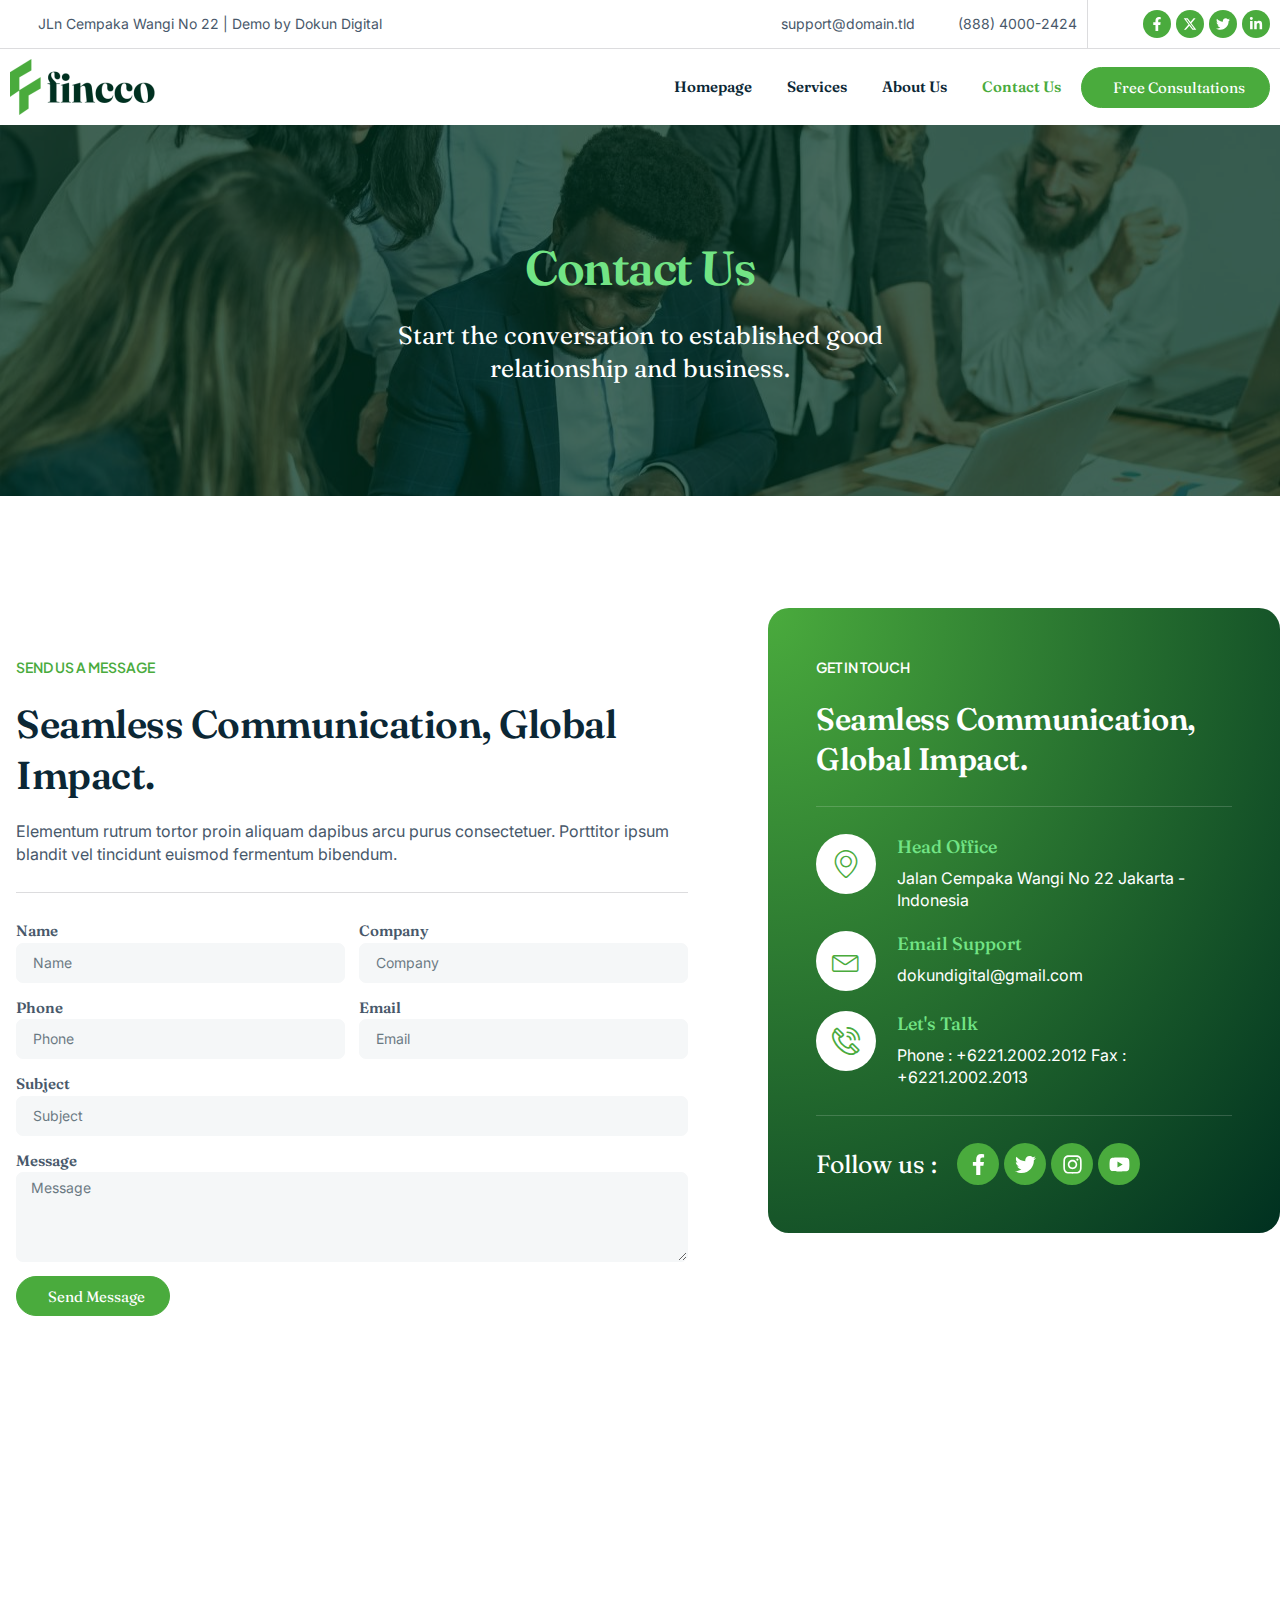
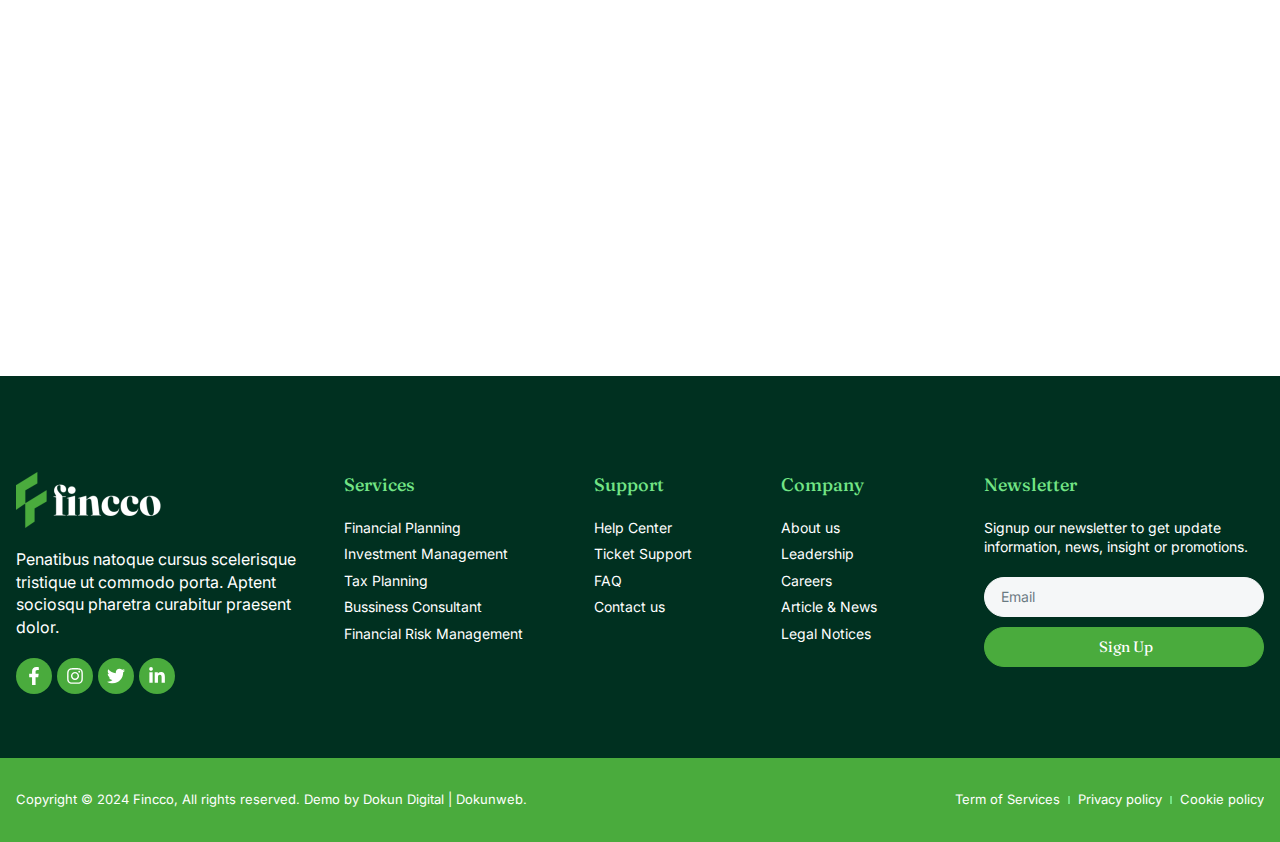
<file: contact-us/index.html>
<!DOCTYPE html>
<html lang="en-US">
<head>
	<meta charset="UTF-8">
	<meta name="viewport" content="width=device-width, initial-scale=1">
	<link rel="profile" href="https://gmpg.org/xfn/11">
	<title>Contact Us &#8211; Demo Theme Project</title>
<meta name="robots" content="max-image-preview:large">
<link rel="alternate" type="application/rss+xml" title="Demo Theme Project &raquo; Feed" href="/feed/">
<link rel="alternate" type="application/rss+xml" title="Demo Theme Project &raquo; Comments Feed" href="/comments/feed/">
<script>
window._wpemojiSettings = {"baseUrl":"https:\/\/s.w.org\/images\/core\/emoji\/15.0.3\/72x72\/","ext":".png","svgUrl":"https:\/\/s.w.org\/images\/core\/emoji\/15.0.3\/svg\/","svgExt":".svg","source":{"concatemoji":"\/wp-includes\/js\/wp-emoji-release.min.js?ver=6.6"}};
/*! This file is auto-generated */
!function(i,n){var o,s,e;function c(e){try{var t={supportTests:e,timestamp:(new Date).valueOf()};sessionStorage.setItem(o,JSON.stringify(t))}catch(e){}}function p(e,t,n){e.clearRect(0,0,e.canvas.width,e.canvas.height),e.fillText(t,0,0);var t=new Uint32Array(e.getImageData(0,0,e.canvas.width,e.canvas.height).data),r=(e.clearRect(0,0,e.canvas.width,e.canvas.height),e.fillText(n,0,0),new Uint32Array(e.getImageData(0,0,e.canvas.width,e.canvas.height).data));return t.every(function(e,t){return e===r[t]})}function u(e,t,n){switch(t){case"flag":return n(e,"🏳️‍⚧️","🏳️​⚧️")?!1:!n(e,"🇺🇳","🇺​🇳")&&!n(e,"🏴󠁧󠁢󠁥󠁮󠁧󠁿","🏴​󠁧​󠁢​󠁥​󠁮​󠁧​󠁿");case"emoji":return!n(e,"🐦‍⬛","🐦​⬛")}return!1}function f(e,t,n){var r="undefined"!=typeof WorkerGlobalScope&&self instanceof WorkerGlobalScope?new OffscreenCanvas(300,150):i.createElement("canvas"),a=r.getContext("2d",{willReadFrequently:!0}),o=(a.textBaseline="top",a.font="600 32px Arial",{});return e.forEach(function(e){o[e]=t(a,e,n)}),o}function t(e){var t=i.createElement("script");t.src=e,t.defer=!0,i.head.appendChild(t)}"undefined"!=typeof Promise&&(o="wpEmojiSettingsSupports",s=["flag","emoji"],n.supports={everything:!0,everythingExceptFlag:!0},e=new Promise(function(e){i.addEventListener("DOMContentLoaded",e,{once:!0})}),new Promise(function(t){var n=function(){try{var e=JSON.parse(sessionStorage.getItem(o));if("object"==typeof e&&"number"==typeof e.timestamp&&(new Date).valueOf()<e.timestamp+604800&&"object"==typeof e.supportTests)return e.supportTests}catch(e){}return null}();if(!n){if("undefined"!=typeof Worker&&"undefined"!=typeof OffscreenCanvas&&"undefined"!=typeof URL&&URL.createObjectURL&&"undefined"!=typeof Blob)try{var e="postMessage("+f.toString()+"("+[JSON.stringify(s),u.toString(),p.toString()].join(",")+"));",r=new Blob([e],{type:"text/javascript"}),a=new Worker(URL.createObjectURL(r),{name:"wpTestEmojiSupports"});return void(a.onmessage=function(e){c(n=e.data),a.terminate(),t(n)})}catch(e){}c(n=f(s,u,p))}t(n)}).then(function(e){for(var t in e)n.supports[t]=e[t],n.supports.everything=n.supports.everything&&n.supports[t],"flag"!==t&&(n.supports.everythingExceptFlag=n.supports.everythingExceptFlag&&n.supports[t]);n.supports.everythingExceptFlag=n.supports.everythingExceptFlag&&!n.supports.flag,n.DOMReady=!1,n.readyCallback=function(){n.DOMReady=!0}}).then(function(){return e}).then(function(){var e;n.supports.everything||(n.readyCallback(),(e=n.source||{}).concatemoji?t(e.concatemoji):e.wpemoji&&e.twemoji&&(t(e.twemoji),t(e.wpemoji)))}))}((window,document),window._wpemojiSettings);
</script>
<style id="wp-emoji-styles-inline-css">img.wp-smiley, img.emoji {
		display: inline !important;
		border: none !important;
		box-shadow: none !important;
		height: 1em !important;
		width: 1em !important;
		margin: 0 0.07em !important;
		vertical-align: -0.1em !important;
		background: none !important;
		padding: 0 !important;
	}</style>
<style id="classic-theme-styles-inline-css">/*! This file is auto-generated */
.wp-block-button__link{color:#fff;background-color:#32373c;border-radius:9999px;box-shadow:none;text-decoration:none;padding:calc(.667em + 2px) calc(1.333em + 2px);font-size:1.125em}.wp-block-file__button{background:#32373c;color:#fff;text-decoration:none}</style>
<style id="global-styles-inline-css">:root{--wp--preset--aspect-ratio--square: 1;--wp--preset--aspect-ratio--4-3: 4/3;--wp--preset--aspect-ratio--3-4: 3/4;--wp--preset--aspect-ratio--3-2: 3/2;--wp--preset--aspect-ratio--2-3: 2/3;--wp--preset--aspect-ratio--16-9: 16/9;--wp--preset--aspect-ratio--9-16: 9/16;--wp--preset--color--black: #000000;--wp--preset--color--cyan-bluish-gray: #abb8c3;--wp--preset--color--white: #ffffff;--wp--preset--color--pale-pink: #f78da7;--wp--preset--color--vivid-red: #cf2e2e;--wp--preset--color--luminous-vivid-orange: #ff6900;--wp--preset--color--luminous-vivid-amber: #fcb900;--wp--preset--color--light-green-cyan: #7bdcb5;--wp--preset--color--vivid-green-cyan: #00d084;--wp--preset--color--pale-cyan-blue: #8ed1fc;--wp--preset--color--vivid-cyan-blue: #0693e3;--wp--preset--color--vivid-purple: #9b51e0;--wp--preset--gradient--vivid-cyan-blue-to-vivid-purple: linear-gradient(135deg,rgba(6,147,227,1) 0%,rgb(155,81,224) 100%);--wp--preset--gradient--light-green-cyan-to-vivid-green-cyan: linear-gradient(135deg,rgb(122,220,180) 0%,rgb(0,208,130) 100%);--wp--preset--gradient--luminous-vivid-amber-to-luminous-vivid-orange: linear-gradient(135deg,rgba(252,185,0,1) 0%,rgba(255,105,0,1) 100%);--wp--preset--gradient--luminous-vivid-orange-to-vivid-red: linear-gradient(135deg,rgba(255,105,0,1) 0%,rgb(207,46,46) 100%);--wp--preset--gradient--very-light-gray-to-cyan-bluish-gray: linear-gradient(135deg,rgb(238,238,238) 0%,rgb(169,184,195) 100%);--wp--preset--gradient--cool-to-warm-spectrum: linear-gradient(135deg,rgb(74,234,220) 0%,rgb(151,120,209) 20%,rgb(207,42,186) 40%,rgb(238,44,130) 60%,rgb(251,105,98) 80%,rgb(254,248,76) 100%);--wp--preset--gradient--blush-light-purple: linear-gradient(135deg,rgb(255,206,236) 0%,rgb(152,150,240) 100%);--wp--preset--gradient--blush-bordeaux: linear-gradient(135deg,rgb(254,205,165) 0%,rgb(254,45,45) 50%,rgb(107,0,62) 100%);--wp--preset--gradient--luminous-dusk: linear-gradient(135deg,rgb(255,203,112) 0%,rgb(199,81,192) 50%,rgb(65,88,208) 100%);--wp--preset--gradient--pale-ocean: linear-gradient(135deg,rgb(255,245,203) 0%,rgb(182,227,212) 50%,rgb(51,167,181) 100%);--wp--preset--gradient--electric-grass: linear-gradient(135deg,rgb(202,248,128) 0%,rgb(113,206,126) 100%);--wp--preset--gradient--midnight: linear-gradient(135deg,rgb(2,3,129) 0%,rgb(40,116,252) 100%);--wp--preset--font-size--small: 13px;--wp--preset--font-size--medium: 20px;--wp--preset--font-size--large: 36px;--wp--preset--font-size--x-large: 42px;--wp--preset--spacing--20: 0.44rem;--wp--preset--spacing--30: 0.67rem;--wp--preset--spacing--40: 1rem;--wp--preset--spacing--50: 1.5rem;--wp--preset--spacing--60: 2.25rem;--wp--preset--spacing--70: 3.38rem;--wp--preset--spacing--80: 5.06rem;--wp--preset--shadow--natural: 6px 6px 9px rgba(0, 0, 0, 0.2);--wp--preset--shadow--deep: 12px 12px 50px rgba(0, 0, 0, 0.4);--wp--preset--shadow--sharp: 6px 6px 0px rgba(0, 0, 0, 0.2);--wp--preset--shadow--outlined: 6px 6px 0px -3px rgba(255, 255, 255, 1), 6px 6px rgba(0, 0, 0, 1);--wp--preset--shadow--crisp: 6px 6px 0px rgba(0, 0, 0, 1);}:where(.is-layout-flex){gap: 0.5em;}:where(.is-layout-grid){gap: 0.5em;}body .is-layout-flex{display: flex;}.is-layout-flex{flex-wrap: wrap;align-items: center;}.is-layout-flex > :is(*, div){margin: 0;}body .is-layout-grid{display: grid;}.is-layout-grid > :is(*, div){margin: 0;}:where(.wp-block-columns.is-layout-flex){gap: 2em;}:where(.wp-block-columns.is-layout-grid){gap: 2em;}:where(.wp-block-post-template.is-layout-flex){gap: 1.25em;}:where(.wp-block-post-template.is-layout-grid){gap: 1.25em;}.has-black-color{color: var(--wp--preset--color--black) !important;}.has-cyan-bluish-gray-color{color: var(--wp--preset--color--cyan-bluish-gray) !important;}.has-white-color{color: var(--wp--preset--color--white) !important;}.has-pale-pink-color{color: var(--wp--preset--color--pale-pink) !important;}.has-vivid-red-color{color: var(--wp--preset--color--vivid-red) !important;}.has-luminous-vivid-orange-color{color: var(--wp--preset--color--luminous-vivid-orange) !important;}.has-luminous-vivid-amber-color{color: var(--wp--preset--color--luminous-vivid-amber) !important;}.has-light-green-cyan-color{color: var(--wp--preset--color--light-green-cyan) !important;}.has-vivid-green-cyan-color{color: var(--wp--preset--color--vivid-green-cyan) !important;}.has-pale-cyan-blue-color{color: var(--wp--preset--color--pale-cyan-blue) !important;}.has-vivid-cyan-blue-color{color: var(--wp--preset--color--vivid-cyan-blue) !important;}.has-vivid-purple-color{color: var(--wp--preset--color--vivid-purple) !important;}.has-black-background-color{background-color: var(--wp--preset--color--black) !important;}.has-cyan-bluish-gray-background-color{background-color: var(--wp--preset--color--cyan-bluish-gray) !important;}.has-white-background-color{background-color: var(--wp--preset--color--white) !important;}.has-pale-pink-background-color{background-color: var(--wp--preset--color--pale-pink) !important;}.has-vivid-red-background-color{background-color: var(--wp--preset--color--vivid-red) !important;}.has-luminous-vivid-orange-background-color{background-color: var(--wp--preset--color--luminous-vivid-orange) !important;}.has-luminous-vivid-amber-background-color{background-color: var(--wp--preset--color--luminous-vivid-amber) !important;}.has-light-green-cyan-background-color{background-color: var(--wp--preset--color--light-green-cyan) !important;}.has-vivid-green-cyan-background-color{background-color: var(--wp--preset--color--vivid-green-cyan) !important;}.has-pale-cyan-blue-background-color{background-color: var(--wp--preset--color--pale-cyan-blue) !important;}.has-vivid-cyan-blue-background-color{background-color: var(--wp--preset--color--vivid-cyan-blue) !important;}.has-vivid-purple-background-color{background-color: var(--wp--preset--color--vivid-purple) !important;}.has-black-border-color{border-color: var(--wp--preset--color--black) !important;}.has-cyan-bluish-gray-border-color{border-color: var(--wp--preset--color--cyan-bluish-gray) !important;}.has-white-border-color{border-color: var(--wp--preset--color--white) !important;}.has-pale-pink-border-color{border-color: var(--wp--preset--color--pale-pink) !important;}.has-vivid-red-border-color{border-color: var(--wp--preset--color--vivid-red) !important;}.has-luminous-vivid-orange-border-color{border-color: var(--wp--preset--color--luminous-vivid-orange) !important;}.has-luminous-vivid-amber-border-color{border-color: var(--wp--preset--color--luminous-vivid-amber) !important;}.has-light-green-cyan-border-color{border-color: var(--wp--preset--color--light-green-cyan) !important;}.has-vivid-green-cyan-border-color{border-color: var(--wp--preset--color--vivid-green-cyan) !important;}.has-pale-cyan-blue-border-color{border-color: var(--wp--preset--color--pale-cyan-blue) !important;}.has-vivid-cyan-blue-border-color{border-color: var(--wp--preset--color--vivid-cyan-blue) !important;}.has-vivid-purple-border-color{border-color: var(--wp--preset--color--vivid-purple) !important;}.has-vivid-cyan-blue-to-vivid-purple-gradient-background{background: var(--wp--preset--gradient--vivid-cyan-blue-to-vivid-purple) !important;}.has-light-green-cyan-to-vivid-green-cyan-gradient-background{background: var(--wp--preset--gradient--light-green-cyan-to-vivid-green-cyan) !important;}.has-luminous-vivid-amber-to-luminous-vivid-orange-gradient-background{background: var(--wp--preset--gradient--luminous-vivid-amber-to-luminous-vivid-orange) !important;}.has-luminous-vivid-orange-to-vivid-red-gradient-background{background: var(--wp--preset--gradient--luminous-vivid-orange-to-vivid-red) !important;}.has-very-light-gray-to-cyan-bluish-gray-gradient-background{background: var(--wp--preset--gradient--very-light-gray-to-cyan-bluish-gray) !important;}.has-cool-to-warm-spectrum-gradient-background{background: var(--wp--preset--gradient--cool-to-warm-spectrum) !important;}.has-blush-light-purple-gradient-background{background: var(--wp--preset--gradient--blush-light-purple) !important;}.has-blush-bordeaux-gradient-background{background: var(--wp--preset--gradient--blush-bordeaux) !important;}.has-luminous-dusk-gradient-background{background: var(--wp--preset--gradient--luminous-dusk) !important;}.has-pale-ocean-gradient-background{background: var(--wp--preset--gradient--pale-ocean) !important;}.has-electric-grass-gradient-background{background: var(--wp--preset--gradient--electric-grass) !important;}.has-midnight-gradient-background{background: var(--wp--preset--gradient--midnight) !important;}.has-small-font-size{font-size: var(--wp--preset--font-size--small) !important;}.has-medium-font-size{font-size: var(--wp--preset--font-size--medium) !important;}.has-large-font-size{font-size: var(--wp--preset--font-size--large) !important;}.has-x-large-font-size{font-size: var(--wp--preset--font-size--x-large) !important;}
:where(.wp-block-post-template.is-layout-flex){gap: 1.25em;}:where(.wp-block-post-template.is-layout-grid){gap: 1.25em;}
:where(.wp-block-columns.is-layout-flex){gap: 2em;}:where(.wp-block-columns.is-layout-grid){gap: 2em;}
:root :where(.wp-block-pullquote){font-size: 1.5em;line-height: 1.6;}</style>
<link rel="stylesheet" id="hello-elementor-css" href="/wp-content/themes/hello-elementor/style.min.css?ver=3.1.0" media="all">
<link rel="stylesheet" id="hello-elementor-theme-style-css" href="/wp-content/themes/hello-elementor/theme.min.css?ver=3.1.0" media="all">
<link rel="stylesheet" id="hello-elementor-header-footer-css" href="/wp-content/themes/hello-elementor/header-footer.min.css?ver=3.1.0" media="all">
<link rel="stylesheet" id="elementor-frontend-css" href="/wp-content/plugins/elementor/assets/css/frontend-lite.min.css?ver=3.23.1" media="all">
<link rel="stylesheet" id="elementor-post-11-css" href="/wp-content/uploads/elementor/css/post-11.css?ver=1721535763" media="all">
<link rel="stylesheet" id="swiper-css" href="/wp-content/plugins/elementor/assets/lib/swiper/v8/css/swiper.min.css?ver=8.4.5" media="all">
<link rel="stylesheet" id="elementor-pro-css" href="/wp-content/plugins/pro-elements/assets/css/frontend-lite.min.css?ver=3.22.1" media="all">
<link rel="stylesheet" id="elementor-post-80-css" href="/wp-content/uploads/elementor/css/post-80.css?ver=1721535794" media="all">
<link rel="stylesheet" id="elementor-post-47-css" href="/wp-content/uploads/elementor/css/post-47.css?ver=1721535763" media="all">
<link rel="stylesheet" id="elementor-post-50-css" href="/wp-content/uploads/elementor/css/post-50.css?ver=1721535763" media="all">
<link rel="stylesheet" id="elementor-icons-ekiticons-css" href="/wp-content/plugins/elementskit-lite/modules/elementskit-icon-pack/assets/css/ekiticons.css?ver=3.2.1" media="all">
<link rel="stylesheet" id="skb-cife-elegant_icon-css" href="/wp-content/plugins/skyboot-custom-icons-for-elementor/assets/css/elegant.css?ver=1.0.8" media="all">
<link rel="stylesheet" id="skb-cife-linearicons_icon-css" href="/wp-content/plugins/skyboot-custom-icons-for-elementor/assets/css/linearicons.css?ver=1.0.8" media="all">
<link rel="stylesheet" id="skb-cife-themify_icon-css" href="/wp-content/plugins/skyboot-custom-icons-for-elementor/assets/css/themify.css?ver=1.0.8" media="all">
<link rel="stylesheet" id="ekit-widget-styles-css" href="/wp-content/plugins/elementskit-lite/widgets/init/assets/css/widget-styles.css?ver=3.2.1" media="all">
<link rel="stylesheet" id="ekit-responsive-css" href="/wp-content/plugins/elementskit-lite/widgets/init/assets/css/responsive.css?ver=3.2.1" media="all">
<link rel="stylesheet" id="google-fonts-1-css" href="https://fonts.googleapis.com/css?family=Fraunces%3A100%2C100italic%2C200%2C200italic%2C300%2C300italic%2C400%2C400italic%2C500%2C500italic%2C600%2C600italic%2C700%2C700italic%2C800%2C800italic%2C900%2C900italic%7CInter%3A100%2C100italic%2C200%2C200italic%2C300%2C300italic%2C400%2C400italic%2C500%2C500italic%2C600%2C600italic%2C700%2C700italic%2C800%2C800italic%2C900%2C900italic%7CPlus+Jakarta+Sans%3A100%2C100italic%2C200%2C200italic%2C300%2C300italic%2C400%2C400italic%2C500%2C500italic%2C600%2C600italic%2C700%2C700italic%2C800%2C800italic%2C900%2C900italic&#038;display=swap&#038;ver=6.6" media="all">
<link rel="preconnect" href="https://fonts.gstatic.com/" crossorigin>
<script src="/wp-includes/js/jquery/jquery.min.js?ver=3.7.1" id="jquery-core-js"></script>
<script src="/wp-includes/js/jquery/jquery-migrate.min.js?ver=3.4.1" id="jquery-migrate-js"></script>
<link rel="https://api.w.org/" href="/wp-json/">
<link rel="alternate" title="JSON" type="application/json" href="/wp-json/wp/v2/pages/80">
<link rel="EditURI" type="application/rsd+xml" title="RSD" href="/xmlrpc.php?rsd">
<meta name="generator" content="WordPress 6.6">
<link rel="canonical" href="/contact-us/">
<link rel="shortlink" href="/?p=80">
<link rel="alternate" title="oEmbed (JSON)" type="application/json+oembed" href="/wp-json/oembed/1.0/embed?url=https%3A%2F%2F%2Fcontact-us%2F">
<link rel="alternate" title="oEmbed (XML)" type="text/xml+oembed" href="/wp-json/oembed/1.0/embed?url=https%3A%2F%2F%2Fcontact-us%2F#038;format=xml">
<meta name="generator" content="Elementor 3.23.1; features: e_optimized_css_loading, e_font_icon_svg, additional_custom_breakpoints, e_optimized_control_loading, e_lazyload, e_element_cache; settings: css_print_method-external, google_font-enabled, font_display-swap">
			<style>.e-con.e-parent:nth-of-type(n+4):not(.e-lazyloaded):not(.e-no-lazyload),
				.e-con.e-parent:nth-of-type(n+4):not(.e-lazyloaded):not(.e-no-lazyload) * {
					background-image: none !important;
				}
				@media screen and (max-height: 1024px) {
					.e-con.e-parent:nth-of-type(n+3):not(.e-lazyloaded):not(.e-no-lazyload),
					.e-con.e-parent:nth-of-type(n+3):not(.e-lazyloaded):not(.e-no-lazyload) * {
						background-image: none !important;
					}
				}
				@media screen and (max-height: 640px) {
					.e-con.e-parent:nth-of-type(n+2):not(.e-lazyloaded):not(.e-no-lazyload),
					.e-con.e-parent:nth-of-type(n+2):not(.e-lazyloaded):not(.e-no-lazyload) * {
						background-image: none !important;
					}
				}</style>
			</head>
<body class="page-template page-template-elementor_header_footer page page-id-80 elementor-default elementor-template-full-width elementor-kit-11 elementor-page elementor-page-80">


<a class="skip-link screen-reader-text" href="#content">Skip to content</a>

		<div data-elementor-type="header" data-elementor-id="47" class="elementor elementor-47 elementor-location-header" data-elementor-post-type="elementor_library">
			<div class="elementor-element elementor-element-7cf0c40e elementor-hidden-mobile e-flex e-con-boxed e-con e-parent" data-id="7cf0c40e" data-element_type="container" data-settings="{&quot;background_background&quot;:&quot;classic&quot;}">
					<div class="e-con-inner">
		<div class="elementor-element elementor-element-33ba84da e-con-full e-flex e-con e-child" data-id="33ba84da" data-element_type="container">
				<div class="elementor-element elementor-element-1a759941 elementor-icon-list--layout-inline elementor-align-right elementor-list-item-link-full_width elementor-widget elementor-widget-icon-list" data-id="1a759941" data-element_type="widget" data-widget_type="icon-list.default">
				<div class="elementor-widget-container">
			<link rel="stylesheet" href="/wp-content/plugins/elementor/assets/css/widget-icon-list.min.css">		<ul class="elementor-icon-list-items elementor-inline-items">
							<li class="elementor-icon-list-item elementor-inline-item">
											<span class="elementor-icon-list-icon">
							<i aria-hidden="true" class="mdi mdi-map-marker-outline"></i>						</span>
										<span class="elementor-icon-list-text">JLn Cempaka Wangi No 22 | Demo by Dokun Digital</span>
									</li>
						</ul>
				</div>
				</div>
				<div class="elementor-element elementor-element-4b262662 elementor-icon-list--layout-inline elementor-align-right elementor-list-item-link-full_width elementor-widget elementor-widget-icon-list" data-id="4b262662" data-element_type="widget" data-widget_type="icon-list.default">
				<div class="elementor-widget-container">
					<ul class="elementor-icon-list-items elementor-inline-items">
							<li class="elementor-icon-list-item elementor-inline-item">
											<span class="elementor-icon-list-icon">
							<i aria-hidden="true" class="mdi mdi-email-outline"></i>						</span>
										<span class="elementor-icon-list-text">support@domain.tld</span>
									</li>
								<li class="elementor-icon-list-item elementor-inline-item">
											<span class="elementor-icon-list-icon">
							<i aria-hidden="true" class="mdi mdi-deskphone"></i>						</span>
										<span class="elementor-icon-list-text">(888) 4000-2424</span>
									</li>
						</ul>
				</div>
				</div>
				</div>
		<div class="elementor-element elementor-element-1da2794d e-con-full e-flex e-con e-child" data-id="1da2794d" data-element_type="container">
				<div class="elementor-element elementor-element-2fceb6ff elementor-shape-circle elementor-grid-0 e-grid-align-center elementor-widget elementor-widget-social-icons" data-id="2fceb6ff" data-element_type="widget" data-widget_type="social-icons.default">
				<div class="elementor-widget-container">
			<style>/*! elementor - v3.23.0 - 15-07-2024 */
.elementor-widget-social-icons.elementor-grid-0 .elementor-widget-container,.elementor-widget-social-icons.elementor-grid-mobile-0 .elementor-widget-container,.elementor-widget-social-icons.elementor-grid-tablet-0 .elementor-widget-container{line-height:1;font-size:0}.elementor-widget-social-icons:not(.elementor-grid-0):not(.elementor-grid-tablet-0):not(.elementor-grid-mobile-0) .elementor-grid{display:inline-grid}.elementor-widget-social-icons .elementor-grid{grid-column-gap:var(--grid-column-gap,5px);grid-row-gap:var(--grid-row-gap,5px);grid-template-columns:var(--grid-template-columns);justify-content:var(--justify-content,center);justify-items:var(--justify-content,center)}.elementor-icon.elementor-social-icon{font-size:var(--icon-size,25px);line-height:var(--icon-size,25px);width:calc(var(--icon-size, 25px) + 2 * var(--icon-padding, .5em));height:calc(var(--icon-size, 25px) + 2 * var(--icon-padding, .5em))}.elementor-social-icon{--e-social-icon-icon-color:#fff;display:inline-flex;background-color:#69727d;align-items:center;justify-content:center;text-align:center;cursor:pointer}.elementor-social-icon i{color:var(--e-social-icon-icon-color)}.elementor-social-icon svg{fill:var(--e-social-icon-icon-color)}.elementor-social-icon:last-child{margin:0}.elementor-social-icon:hover{opacity:.9;color:#fff}.elementor-social-icon-android{background-color:#a4c639}.elementor-social-icon-apple{background-color:#999}.elementor-social-icon-behance{background-color:#1769ff}.elementor-social-icon-bitbucket{background-color:#205081}.elementor-social-icon-codepen{background-color:#000}.elementor-social-icon-delicious{background-color:#39f}.elementor-social-icon-deviantart{background-color:#05cc47}.elementor-social-icon-digg{background-color:#005be2}.elementor-social-icon-dribbble{background-color:#ea4c89}.elementor-social-icon-elementor{background-color:#d30c5c}.elementor-social-icon-envelope{background-color:#ea4335}.elementor-social-icon-facebook,.elementor-social-icon-facebook-f{background-color:#3b5998}.elementor-social-icon-flickr{background-color:#0063dc}.elementor-social-icon-foursquare{background-color:#2d5be3}.elementor-social-icon-free-code-camp,.elementor-social-icon-freecodecamp{background-color:#006400}.elementor-social-icon-github{background-color:#333}.elementor-social-icon-gitlab{background-color:#e24329}.elementor-social-icon-globe{background-color:#69727d}.elementor-social-icon-google-plus,.elementor-social-icon-google-plus-g{background-color:#dd4b39}.elementor-social-icon-houzz{background-color:#7ac142}.elementor-social-icon-instagram{background-color:#262626}.elementor-social-icon-jsfiddle{background-color:#487aa2}.elementor-social-icon-link{background-color:#818a91}.elementor-social-icon-linkedin,.elementor-social-icon-linkedin-in{background-color:#0077b5}.elementor-social-icon-medium{background-color:#00ab6b}.elementor-social-icon-meetup{background-color:#ec1c40}.elementor-social-icon-mixcloud{background-color:#273a4b}.elementor-social-icon-odnoklassniki{background-color:#f4731c}.elementor-social-icon-pinterest{background-color:#bd081c}.elementor-social-icon-product-hunt{background-color:#da552f}.elementor-social-icon-reddit{background-color:#ff4500}.elementor-social-icon-rss{background-color:#f26522}.elementor-social-icon-shopping-cart{background-color:#4caf50}.elementor-social-icon-skype{background-color:#00aff0}.elementor-social-icon-slideshare{background-color:#0077b5}.elementor-social-icon-snapchat{background-color:#fffc00}.elementor-social-icon-soundcloud{background-color:#f80}.elementor-social-icon-spotify{background-color:#2ebd59}.elementor-social-icon-stack-overflow{background-color:#fe7a15}.elementor-social-icon-steam{background-color:#00adee}.elementor-social-icon-stumbleupon{background-color:#eb4924}.elementor-social-icon-telegram{background-color:#2ca5e0}.elementor-social-icon-threads{background-color:#000}.elementor-social-icon-thumb-tack{background-color:#1aa1d8}.elementor-social-icon-tripadvisor{background-color:#589442}.elementor-social-icon-tumblr{background-color:#35465c}.elementor-social-icon-twitch{background-color:#6441a5}.elementor-social-icon-twitter{background-color:#1da1f2}.elementor-social-icon-viber{background-color:#665cac}.elementor-social-icon-vimeo{background-color:#1ab7ea}.elementor-social-icon-vk{background-color:#45668e}.elementor-social-icon-weibo{background-color:#dd2430}.elementor-social-icon-weixin{background-color:#31a918}.elementor-social-icon-whatsapp{background-color:#25d366}.elementor-social-icon-wordpress{background-color:#21759b}.elementor-social-icon-x-twitter{background-color:#000}.elementor-social-icon-xing{background-color:#026466}.elementor-social-icon-yelp{background-color:#af0606}.elementor-social-icon-youtube{background-color:#cd201f}.elementor-social-icon-500px{background-color:#0099e5}.elementor-shape-rounded .elementor-icon.elementor-social-icon{border-radius:10%}.elementor-shape-circle .elementor-icon.elementor-social-icon{border-radius:50%}</style>		<div class="elementor-social-icons-wrapper elementor-grid">
							<span class="elementor-grid-item">
					<a class="elementor-icon elementor-social-icon elementor-social-icon-facebook-f elementor-animation-pop elementor-repeater-item-1ad6c90" target="_blank">
						<span class="elementor-screen-only">Facebook-f</span>
						<svg class="e-font-icon-svg e-fab-facebook-f" viewbox="0 0 320 512" xmlns="http://www.w3.org/2000/svg"><path d="M279.14 288l14.22-92.66h-88.91v-60.13c0-25.35 12.42-50.06 52.24-50.06h40.42V6.26S260.43 0 225.36 0c-73.22 0-121.08 44.38-121.08 124.72v70.62H22.89V288h81.39v224h100.17V288z"></path></svg>					</a>
				</span>
							<span class="elementor-grid-item">
					<a class="elementor-icon elementor-social-icon elementor-social-icon-x-twitter elementor-animation-pop elementor-repeater-item-18fcc53" target="_blank">
						<span class="elementor-screen-only">X-twitter</span>
						<svg class="e-font-icon-svg e-fab-x-twitter" viewbox="0 0 512 512" xmlns="http://www.w3.org/2000/svg"><path d="M389.2 48h70.6L305.6 224.2 487 464H345L233.7 318.6 106.5 464H35.8L200.7 275.5 26.8 48H172.4L272.9 180.9 389.2 48zM364.4 421.8h39.1L151.1 88h-42L364.4 421.8z"></path></svg>					</a>
				</span>
							<span class="elementor-grid-item">
					<a class="elementor-icon elementor-social-icon elementor-social-icon-twitter elementor-animation-pop elementor-repeater-item-c1883be" target="_blank">
						<span class="elementor-screen-only">Twitter</span>
						<svg class="e-font-icon-svg e-fab-twitter" viewbox="0 0 512 512" xmlns="http://www.w3.org/2000/svg"><path d="M459.37 151.716c.325 4.548.325 9.097.325 13.645 0 138.72-105.583 298.558-298.558 298.558-59.452 0-114.68-17.219-161.137-47.106 8.447.974 16.568 1.299 25.34 1.299 49.055 0 94.213-16.568 130.274-44.832-46.132-.975-84.792-31.188-98.112-72.772 6.498.974 12.995 1.624 19.818 1.624 9.421 0 18.843-1.3 27.614-3.573-48.081-9.747-84.143-51.98-84.143-102.985v-1.299c13.969 7.797 30.214 12.67 47.431 13.319-28.264-18.843-46.781-51.005-46.781-87.391 0-19.492 5.197-37.36 14.294-52.954 51.655 63.675 129.3 105.258 216.365 109.807-1.624-7.797-2.599-15.918-2.599-24.04 0-57.828 46.782-104.934 104.934-104.934 30.213 0 57.502 12.67 76.67 33.137 23.715-4.548 46.456-13.32 66.599-25.34-7.798 24.366-24.366 44.833-46.132 57.827 21.117-2.273 41.584-8.122 60.426-16.243-14.292 20.791-32.161 39.308-52.628 54.253z"></path></svg>					</a>
				</span>
							<span class="elementor-grid-item">
					<a class="elementor-icon elementor-social-icon elementor-social-icon-linkedin-in elementor-animation-pop elementor-repeater-item-fe2f4e4" target="_blank">
						<span class="elementor-screen-only">Linkedin-in</span>
						<svg class="e-font-icon-svg e-fab-linkedin-in" viewbox="0 0 448 512" xmlns="http://www.w3.org/2000/svg"><path d="M100.28 448H7.4V148.9h92.88zM53.79 108.1C24.09 108.1 0 83.5 0 53.8a53.79 53.79 0 0 1 107.58 0c0 29.7-24.1 54.3-53.79 54.3zM447.9 448h-92.68V302.4c0-34.7-.7-79.2-48.29-79.2-48.29 0-55.69 37.7-55.69 76.7V448h-92.78V148.9h89.08v40.8h1.3c12.4-23.5 42.69-48.3 87.88-48.3 94 0 111.28 61.9 111.28 142.3V448z"></path></svg>					</a>
				</span>
					</div>
				</div>
				</div>
				</div>
					</div>
				</div>
		<div class="elementor-element elementor-element-111d6e76 e-flex e-con-boxed e-con e-parent" data-id="111d6e76" data-element_type="container" data-settings="{&quot;background_background&quot;:&quot;classic&quot;}">
					<div class="e-con-inner">
		<div class="elementor-element elementor-element-70d7568b e-con-full e-flex e-con e-child" data-id="70d7568b" data-element_type="container">
				<div class="elementor-element elementor-element-9b22216 elementor-widget elementor-widget-image" data-id="9b22216" data-element_type="widget" data-widget_type="image.default">
				<div class="elementor-widget-container">
			<style>/*! elementor - v3.23.0 - 15-07-2024 */
.elementor-widget-image{text-align:center}.elementor-widget-image a{display:inline-block}.elementor-widget-image a img[src$=".svg"]{width:48px}.elementor-widget-image img{vertical-align:middle;display:inline-block}</style>											<a href="/">
							<img src="/wp-content/uploads/elementor/thumbs/logo_fincco_d-qrf3hyeqagt1eousts9mvtnbdn5lowvxa08f428rnk.png" title="logo_fincco_d.png" alt="logo_fincco_d.png" loading="lazy">								</a>
													</div>
				</div>
				</div>
		<div class="elementor-element elementor-element-7a60d5d0 e-con-full e-flex e-con e-child" data-id="7a60d5d0" data-element_type="container">
				<div class="elementor-element elementor-element-2925f9e1 elementor-nav-menu--stretch elementor-nav-menu--dropdown-tablet elementor-nav-menu__text-align-aside elementor-nav-menu--toggle elementor-nav-menu--burger elementor-widget elementor-widget-nav-menu" data-id="2925f9e1" data-element_type="widget" data-settings="{&quot;submenu_icon&quot;:{&quot;value&quot;:&quot;&lt;svg class=\&quot;fa-svg-chevron-down e-font-icon-svg e-fas-chevron-down\&quot; viewBox=\&quot;0 0 448 512\&quot; xmlns=\&quot;http:\/\/www.w3.org\/2000\/svg\&quot;&gt;&lt;path d=\&quot;M207.029 381.476L12.686 187.132c-9.373-9.373-9.373-24.569 0-33.941l22.667-22.667c9.357-9.357 24.522-9.375 33.901-.04L224 284.505l154.745-154.021c9.379-9.335 24.544-9.317 33.901.04l22.667 22.667c9.373 9.373 9.373 24.569 0 33.941L240.971 381.476c-9.373 9.372-24.569 9.372-33.942 0z\&quot;&gt;&lt;\/path&gt;&lt;\/svg&gt;&quot;,&quot;library&quot;:&quot;fa-solid&quot;},&quot;full_width&quot;:&quot;stretch&quot;,&quot;layout&quot;:&quot;horizontal&quot;,&quot;toggle&quot;:&quot;burger&quot;}" data-widget_type="nav-menu.default">
				<div class="elementor-widget-container">
			<link rel="stylesheet" href="/wp-content/plugins/pro-elements/assets/css/widget-nav-menu.min.css">			<nav class="elementor-nav-menu--main elementor-nav-menu__container elementor-nav-menu--layout-horizontal e--pointer-none">
				<ul id="menu-1-2925f9e1" class="elementor-nav-menu">
<li class="menu-item menu-item-type-post_type menu-item-object-page menu-item-100"><a href="/homepage/" class="elementor-item">Homepage</a></li>
<li class="menu-item menu-item-type-post_type menu-item-object-page menu-item-99"><a href="/services/" class="elementor-item">Services</a></li>
<li class="menu-item menu-item-type-post_type menu-item-object-page menu-item-97"><a href="/about-us/" class="elementor-item">About Us</a></li>
<li class="menu-item menu-item-type-post_type menu-item-object-page current-menu-item page_item page-item-80 current_page_item menu-item-98"><a href="/contact-us/" aria-current="page" class="elementor-item elementor-item-active">Contact Us</a></li>
</ul>			</nav>
					<div class="elementor-menu-toggle" role="button" tabindex="0" aria-label="Menu Toggle" aria-expanded="false">
			<svg aria-hidden="true" role="presentation" class="elementor-menu-toggle__icon--open e-font-icon-svg e-fas-bars" viewbox="0 0 448 512" xmlns="http://www.w3.org/2000/svg"><path d="M16 132h416c8.837 0 16-7.163 16-16V76c0-8.837-7.163-16-16-16H16C7.163 60 0 67.163 0 76v40c0 8.837 7.163 16 16 16zm0 160h416c8.837 0 16-7.163 16-16v-40c0-8.837-7.163-16-16-16H16c-8.837 0-16 7.163-16 16v40c0 8.837 7.163 16 16 16zm0 160h416c8.837 0 16-7.163 16-16v-40c0-8.837-7.163-16-16-16H16c-8.837 0-16 7.163-16 16v40c0 8.837 7.163 16 16 16z"></path></svg><svg aria-hidden="true" role="presentation" class="elementor-menu-toggle__icon--close e-font-icon-svg e-fas-times" viewbox="0 0 352 512" xmlns="http://www.w3.org/2000/svg"><path d="M242.72 256l100.07-100.07c12.28-12.28 12.28-32.19 0-44.48l-22.24-22.24c-12.28-12.28-32.19-12.28-44.48 0L176 189.28 75.93 89.21c-12.28-12.28-32.19-12.28-44.48 0L9.21 111.45c-12.28 12.28-12.28 32.19 0 44.48L109.28 256 9.21 356.07c-12.28 12.28-12.28 32.19 0 44.48l22.24 22.24c12.28 12.28 32.2 12.28 44.48 0L176 322.72l100.07 100.07c12.28 12.28 32.2 12.28 44.48 0l22.24-22.24c12.28-12.28 12.28-32.19 0-44.48L242.72 256z"></path></svg>			<span class="elementor-screen-only">Menu</span>
		</div>
					<nav class="elementor-nav-menu--dropdown elementor-nav-menu__container" aria-hidden="true">
				<ul id="menu-2-2925f9e1" class="elementor-nav-menu">
<li class="menu-item menu-item-type-post_type menu-item-object-page menu-item-100"><a href="/homepage/" class="elementor-item" tabindex="-1">Homepage</a></li>
<li class="menu-item menu-item-type-post_type menu-item-object-page menu-item-99"><a href="/services/" class="elementor-item" tabindex="-1">Services</a></li>
<li class="menu-item menu-item-type-post_type menu-item-object-page menu-item-97"><a href="/about-us/" class="elementor-item" tabindex="-1">About Us</a></li>
<li class="menu-item menu-item-type-post_type menu-item-object-page current-menu-item page_item page-item-80 current_page_item menu-item-98"><a href="/contact-us/" aria-current="page" class="elementor-item elementor-item-active" tabindex="-1">Contact Us</a></li>
</ul>			</nav>
				</div>
				</div>
				<div class="elementor-element elementor-element-734e5460 elementor-hidden-mobile elementor-widget elementor-widget-button" data-id="734e5460" data-element_type="widget" data-widget_type="button.default">
				<div class="elementor-widget-container">
					<div class="elementor-button-wrapper">
			<a class="elementor-button elementor-button-link elementor-size-sm" href="#">
						<span class="elementor-button-content-wrapper">
						<span class="elementor-button-icon">
				<i aria-hidden="true" class="mdi mdi-message-text-outline"></i>			</span>
									<span class="elementor-button-text">Free Consultations</span>
					</span>
					</a>
		</div>
				</div>
				</div>
				</div>
					</div>
				</div>
				</div>
				<div data-elementor-type="wp-page" data-elementor-id="80" class="elementor elementor-80" data-elementor-post-type="page">
				<div class="elementor-element elementor-element-6ee543c2 e-flex e-con-boxed e-con e-parent" data-id="6ee543c2" data-element_type="container" data-settings="{&quot;background_background&quot;:&quot;classic&quot;}">
					<div class="e-con-inner">
		<div class="elementor-element elementor-element-59cd3311 e-flex e-con-boxed e-con e-child" data-id="59cd3311" data-element_type="container">
					<div class="e-con-inner">
				<div class="elementor-element elementor-element-6e14c715 elementor-invisible elementor-widget elementor-widget-heading" data-id="6e14c715" data-element_type="widget" data-settings="{&quot;_animation&quot;:&quot;fadeInUp&quot;,&quot;_animation_delay&quot;:200}" data-widget_type="heading.default">
				<div class="elementor-widget-container">
			<style>/*! elementor - v3.23.0 - 15-07-2024 */
.elementor-heading-title{padding:0;margin:0;line-height:1}.elementor-widget-heading .elementor-heading-title[class*=elementor-size-]>a{color:inherit;font-size:inherit;line-height:inherit}.elementor-widget-heading .elementor-heading-title.elementor-size-small{font-size:15px}.elementor-widget-heading .elementor-heading-title.elementor-size-medium{font-size:19px}.elementor-widget-heading .elementor-heading-title.elementor-size-large{font-size:29px}.elementor-widget-heading .elementor-heading-title.elementor-size-xl{font-size:39px}.elementor-widget-heading .elementor-heading-title.elementor-size-xxl{font-size:59px}</style>
<h1 class="elementor-heading-title elementor-size-default">Contact Us</h1>		</div>
				</div>
				<div class="elementor-element elementor-element-56373679 elementor-invisible elementor-widget elementor-widget-heading" data-id="56373679" data-element_type="widget" data-settings="{&quot;_animation&quot;:&quot;fadeInUp&quot;,&quot;_animation_delay&quot;:300}" data-widget_type="heading.default">
				<div class="elementor-widget-container">
			<style>/*! elementor - v3.23.0 - 15-07-2024 */
.elementor-heading-title{padding:0;margin:0;line-height:1}.elementor-widget-heading .elementor-heading-title[class*=elementor-size-]>a{color:inherit;font-size:inherit;line-height:inherit}.elementor-widget-heading .elementor-heading-title.elementor-size-small{font-size:15px}.elementor-widget-heading .elementor-heading-title.elementor-size-medium{font-size:19px}.elementor-widget-heading .elementor-heading-title.elementor-size-large{font-size:29px}.elementor-widget-heading .elementor-heading-title.elementor-size-xl{font-size:39px}.elementor-widget-heading .elementor-heading-title.elementor-size-xxl{font-size:59px}</style>
<h4 class="elementor-heading-title elementor-size-default">Start the conversation to established good relationship and business.
</h4>		</div>
				</div>
					</div>
				</div>
					</div>
				</div>
		<div class="elementor-element elementor-element-4bf94e9 e-flex e-con-boxed e-con e-parent" data-id="4bf94e9" data-element_type="container">
					<div class="e-con-inner">
		<div class="elementor-element elementor-element-4fec3092 e-con-full e-flex elementor-invisible e-con e-child" data-id="4fec3092" data-element_type="container" data-settings="{&quot;animation&quot;:&quot;fadeInLeft&quot;}">
				<div class="elementor-element elementor-element-67f05f7a elementor-widget elementor-widget-heading" data-id="67f05f7a" data-element_type="widget" data-widget_type="heading.default">
				<div class="elementor-widget-container">
			<h6 class="elementor-heading-title elementor-size-default">Send us a message</h6>		</div>
				</div>
				<div class="elementor-element elementor-element-4338625 elementor-widget elementor-widget-heading" data-id="4338625" data-element_type="widget" data-widget_type="heading.default">
				<div class="elementor-widget-container">
			<h2 class="elementor-heading-title elementor-size-default">Seamless Communication, Global Impact.
</h2>		</div>
				</div>
				<div class="elementor-element elementor-element-69d0c178 elementor-widget elementor-widget-heading" data-id="69d0c178" data-element_type="widget" data-widget_type="heading.default">
				<div class="elementor-widget-container">
			<div class="elementor-heading-title elementor-size-default">Elementum rutrum tortor proin aliquam dapibus arcu purus consectetuer. Porttitor ipsum blandit vel tincidunt euismod fermentum bibendum.</div>		</div>
				</div>
				<div class="elementor-element elementor-element-13abe037 elementor-widget-divider--view-line elementor-widget elementor-widget-divider" data-id="13abe037" data-element_type="widget" data-widget_type="divider.default">
				<div class="elementor-widget-container">
			<style>/*! elementor - v3.23.0 - 15-07-2024 */
.elementor-widget-divider{--divider-border-style:none;--divider-border-width:1px;--divider-color:#0c0d0e;--divider-icon-size:20px;--divider-element-spacing:10px;--divider-pattern-height:24px;--divider-pattern-size:20px;--divider-pattern-url:none;--divider-pattern-repeat:repeat-x}.elementor-widget-divider .elementor-divider{display:flex}.elementor-widget-divider .elementor-divider__text{font-size:15px;line-height:1;max-width:95%}.elementor-widget-divider .elementor-divider__element{margin:0 var(--divider-element-spacing);flex-shrink:0}.elementor-widget-divider .elementor-icon{font-size:var(--divider-icon-size)}.elementor-widget-divider .elementor-divider-separator{display:flex;margin:0;direction:ltr}.elementor-widget-divider--view-line_icon .elementor-divider-separator,.elementor-widget-divider--view-line_text .elementor-divider-separator{align-items:center}.elementor-widget-divider--view-line_icon .elementor-divider-separator:after,.elementor-widget-divider--view-line_icon .elementor-divider-separator:before,.elementor-widget-divider--view-line_text .elementor-divider-separator:after,.elementor-widget-divider--view-line_text .elementor-divider-separator:before{display:block;content:"";border-block-end:0;flex-grow:1;border-block-start:var(--divider-border-width) var(--divider-border-style) var(--divider-color)}.elementor-widget-divider--element-align-left .elementor-divider .elementor-divider-separator>.elementor-divider__svg:first-of-type{flex-grow:0;flex-shrink:100}.elementor-widget-divider--element-align-left .elementor-divider-separator:before{content:none}.elementor-widget-divider--element-align-left .elementor-divider__element{margin-left:0}.elementor-widget-divider--element-align-right .elementor-divider .elementor-divider-separator>.elementor-divider__svg:last-of-type{flex-grow:0;flex-shrink:100}.elementor-widget-divider--element-align-right .elementor-divider-separator:after{content:none}.elementor-widget-divider--element-align-right .elementor-divider__element{margin-right:0}.elementor-widget-divider--element-align-start .elementor-divider .elementor-divider-separator>.elementor-divider__svg:first-of-type{flex-grow:0;flex-shrink:100}.elementor-widget-divider--element-align-start .elementor-divider-separator:before{content:none}.elementor-widget-divider--element-align-start .elementor-divider__element{margin-inline-start:0}.elementor-widget-divider--element-align-end .elementor-divider .elementor-divider-separator>.elementor-divider__svg:last-of-type{flex-grow:0;flex-shrink:100}.elementor-widget-divider--element-align-end .elementor-divider-separator:after{content:none}.elementor-widget-divider--element-align-end .elementor-divider__element{margin-inline-end:0}.elementor-widget-divider:not(.elementor-widget-divider--view-line_text):not(.elementor-widget-divider--view-line_icon) .elementor-divider-separator{border-block-start:var(--divider-border-width) var(--divider-border-style) var(--divider-color)}.elementor-widget-divider--separator-type-pattern{--divider-border-style:none}.elementor-widget-divider--separator-type-pattern.elementor-widget-divider--view-line .elementor-divider-separator,.elementor-widget-divider--separator-type-pattern:not(.elementor-widget-divider--view-line) .elementor-divider-separator:after,.elementor-widget-divider--separator-type-pattern:not(.elementor-widget-divider--view-line) .elementor-divider-separator:before,.elementor-widget-divider--separator-type-pattern:not([class*=elementor-widget-divider--view]) .elementor-divider-separator{width:100%;min-height:var(--divider-pattern-height);-webkit-mask-size:var(--divider-pattern-size) 100%;mask-size:var(--divider-pattern-size) 100%;-webkit-mask-repeat:var(--divider-pattern-repeat);mask-repeat:var(--divider-pattern-repeat);background-color:var(--divider-color);-webkit-mask-image:var(--divider-pattern-url);mask-image:var(--divider-pattern-url)}.elementor-widget-divider--no-spacing{--divider-pattern-size:auto}.elementor-widget-divider--bg-round{--divider-pattern-repeat:round}.rtl .elementor-widget-divider .elementor-divider__text{direction:rtl}.e-con-inner>.elementor-widget-divider,.e-con>.elementor-widget-divider{width:var(--container-widget-width,100%);--flex-grow:var(--container-widget-flex-grow)}</style>		<div class="elementor-divider">
			<span class="elementor-divider-separator">
						</span>
		</div>
				</div>
				</div>
				<div class="elementor-element elementor-element-79b2a18d elementor-button-align-start elementor-widget elementor-widget-form" data-id="79b2a18d" data-element_type="widget" data-settings="{&quot;step_next_label&quot;:&quot;Next&quot;,&quot;step_previous_label&quot;:&quot;Previous&quot;,&quot;button_width&quot;:&quot;100&quot;,&quot;step_type&quot;:&quot;number_text&quot;,&quot;step_icon_shape&quot;:&quot;circle&quot;}" data-widget_type="form.default">
				<div class="elementor-widget-container">
			<style>/*! pro-elements - v3.22.0 - 24-06-2024 */
.elementor-button.elementor-hidden,.elementor-hidden{display:none}.e-form__step{width:100%}.e-form__step:not(.elementor-hidden){display:flex;flex-wrap:wrap}.e-form__buttons{flex-wrap:wrap}.e-form__buttons,.e-form__buttons__wrapper{display:flex}.e-form__indicators{display:flex;justify-content:space-between;align-items:center;flex-wrap:nowrap;font-size:13px;margin-bottom:var(--e-form-steps-indicators-spacing)}.e-form__indicators__indicator{display:flex;flex-direction:column;align-items:center;justify-content:center;flex-basis:0;padding:0 var(--e-form-steps-divider-gap)}.e-form__indicators__indicator__progress{width:100%;position:relative;background-color:var(--e-form-steps-indicator-progress-background-color);border-radius:var(--e-form-steps-indicator-progress-border-radius);overflow:hidden}.e-form__indicators__indicator__progress__meter{width:var(--e-form-steps-indicator-progress-meter-width,0);height:var(--e-form-steps-indicator-progress-height);line-height:var(--e-form-steps-indicator-progress-height);padding-right:15px;border-radius:var(--e-form-steps-indicator-progress-border-radius);background-color:var(--e-form-steps-indicator-progress-color);color:var(--e-form-steps-indicator-progress-meter-color);text-align:right;transition:width .1s linear}.e-form__indicators__indicator:first-child{padding-left:0}.e-form__indicators__indicator:last-child{padding-right:0}.e-form__indicators__indicator--state-inactive{color:var(--e-form-steps-indicator-inactive-primary-color,#c2cbd2)}.e-form__indicators__indicator--state-inactive [class*=indicator--shape-]:not(.e-form__indicators__indicator--shape-none){background-color:var(--e-form-steps-indicator-inactive-secondary-color,#fff)}.e-form__indicators__indicator--state-inactive object,.e-form__indicators__indicator--state-inactive svg{fill:var(--e-form-steps-indicator-inactive-primary-color,#c2cbd2)}.e-form__indicators__indicator--state-active{color:var(--e-form-steps-indicator-active-primary-color,#39b54a);border-color:var(--e-form-steps-indicator-active-secondary-color,#fff)}.e-form__indicators__indicator--state-active [class*=indicator--shape-]:not(.e-form__indicators__indicator--shape-none){background-color:var(--e-form-steps-indicator-active-secondary-color,#fff)}.e-form__indicators__indicator--state-active object,.e-form__indicators__indicator--state-active svg{fill:var(--e-form-steps-indicator-active-primary-color,#39b54a)}.e-form__indicators__indicator--state-completed{color:var(--e-form-steps-indicator-completed-secondary-color,#fff)}.e-form__indicators__indicator--state-completed [class*=indicator--shape-]:not(.e-form__indicators__indicator--shape-none){background-color:var(--e-form-steps-indicator-completed-primary-color,#39b54a)}.e-form__indicators__indicator--state-completed .e-form__indicators__indicator__label{color:var(--e-form-steps-indicator-completed-primary-color,#39b54a)}.e-form__indicators__indicator--state-completed .e-form__indicators__indicator--shape-none{color:var(--e-form-steps-indicator-completed-primary-color,#39b54a);background-color:initial}.e-form__indicators__indicator--state-completed object,.e-form__indicators__indicator--state-completed svg{fill:var(--e-form-steps-indicator-completed-secondary-color,#fff)}.e-form__indicators__indicator__icon{width:var(--e-form-steps-indicator-padding,30px);height:var(--e-form-steps-indicator-padding,30px);font-size:var(--e-form-steps-indicator-icon-size);border-width:1px;border-style:solid;display:flex;justify-content:center;align-items:center;overflow:hidden;margin-bottom:10px}.e-form__indicators__indicator__icon img,.e-form__indicators__indicator__icon object,.e-form__indicators__indicator__icon svg{width:var(--e-form-steps-indicator-icon-size);height:auto}.e-form__indicators__indicator__icon .e-font-icon-svg{height:1em}.e-form__indicators__indicator__number{width:var(--e-form-steps-indicator-padding,30px);height:var(--e-form-steps-indicator-padding,30px);border-width:1px;border-style:solid;display:flex;justify-content:center;align-items:center;margin-bottom:10px}.e-form__indicators__indicator--shape-circle{border-radius:50%}.e-form__indicators__indicator--shape-square{border-radius:0}.e-form__indicators__indicator--shape-rounded{border-radius:5px}.e-form__indicators__indicator--shape-none{border:0}.e-form__indicators__indicator__label{text-align:center}.e-form__indicators__indicator__separator{width:100%;height:var(--e-form-steps-divider-width);background-color:#babfc5}.e-form__indicators--type-icon,.e-form__indicators--type-icon_text,.e-form__indicators--type-number,.e-form__indicators--type-number_text{align-items:flex-start}.e-form__indicators--type-icon .e-form__indicators__indicator__separator,.e-form__indicators--type-icon_text .e-form__indicators__indicator__separator,.e-form__indicators--type-number .e-form__indicators__indicator__separator,.e-form__indicators--type-number_text .e-form__indicators__indicator__separator{margin-top:calc(var(--e-form-steps-indicator-padding, 30px) / 2 - var(--e-form-steps-divider-width, 1px) / 2)}.elementor-field-type-hidden{display:none}.elementor-field-type-html{display:inline-block}.elementor-field-type-tel input{direction:inherit}.elementor-login .elementor-lost-password,.elementor-login .elementor-remember-me{font-size:.85em}.elementor-field-type-recaptcha_v3 .elementor-field-label{display:none}.elementor-field-type-recaptcha_v3 .grecaptcha-badge{z-index:1}.elementor-button .elementor-form-spinner{order:3}.elementor-form .elementor-button .elementor-button-content-wrapper{align-items:center}.elementor-form .elementor-button .elementor-button-text{white-space:normal}.elementor-form .elementor-button svg{height:auto}.elementor-form .elementor-button .e-font-icon-svg{height:1em}.elementor-form .elementor-button .elementor-button-content-wrapper{gap:5px}.elementor-form .elementor-button .elementor-button-icon,.elementor-form .elementor-button .elementor-button-text{flex-grow:unset;order:unset}.elementor-select-wrapper .select-caret-down-wrapper{position:absolute;top:50%;transform:translateY(-50%);inset-inline-end:10px;pointer-events:none;font-size:11px}.elementor-select-wrapper .select-caret-down-wrapper svg{display:unset;width:1em;aspect-ratio:unset;fill:currentColor}.elementor-select-wrapper .select-caret-down-wrapper i{font-size:19px;line-height:2}.elementor-select-wrapper.remove-before:before{content:""!important}</style>		<form class="elementor-form" method="post" name="New Form">
			<input type="hidden" name="post_id" value="80">
			<input type="hidden" name="form_id" value="79b2a18d">
			<input type="hidden" name="referer_title" value="Contact Us">

							<input type="hidden" name="queried_id" value="80">
			
			<div class="elementor-form-fields-wrapper elementor-labels-above">
								<div class="elementor-field-type-text elementor-field-group elementor-column elementor-field-group-name elementor-col-50 elementor-field-required">
												<label for="form-field-name" class="elementor-field-label">
								Name							</label>
														<input size="1" type="text" name="form_fields[name]" id="form-field-name" class="elementor-field elementor-size-sm  elementor-field-textual" placeholder="Name" required="required" aria-required="true">
											</div>
								<div class="elementor-field-type-text elementor-field-group elementor-column elementor-field-group-field_07834ca elementor-col-50">
												<label for="form-field-field_07834ca" class="elementor-field-label">
								Company							</label>
														<input size="1" type="text" name="form_fields[field_07834ca]" id="form-field-field_07834ca" class="elementor-field elementor-size-sm  elementor-field-textual" placeholder="Company">
											</div>
								<div class="elementor-field-type-tel elementor-field-group elementor-column elementor-field-group-email elementor-col-50 elementor-field-required">
												<label for="form-field-email" class="elementor-field-label">
								Phone							</label>
								<input size="1" type="tel" name="form_fields[email]" id="form-field-email" class="elementor-field elementor-size-sm  elementor-field-textual" placeholder="Phone" required="required" aria-required="true" pattern="[0-9()#&amp;+*-=.]+" title="Only numbers and phone characters (#, -, *, etc) are accepted.">

						</div>
								<div class="elementor-field-type-email elementor-field-group elementor-column elementor-field-group-field_387f93d elementor-col-50 elementor-field-required">
												<label for="form-field-field_387f93d" class="elementor-field-label">
								Email							</label>
														<input size="1" type="email" name="form_fields[field_387f93d]" id="form-field-field_387f93d" class="elementor-field elementor-size-sm  elementor-field-textual" placeholder="Email" required="required" aria-required="true">
											</div>
								<div class="elementor-field-type-email elementor-field-group elementor-column elementor-field-group-field_d06b204 elementor-col-100 elementor-field-required">
												<label for="form-field-field_d06b204" class="elementor-field-label">
								Subject							</label>
														<input size="1" type="email" name="form_fields[field_d06b204]" id="form-field-field_d06b204" class="elementor-field elementor-size-sm  elementor-field-textual" placeholder="Subject" required="required" aria-required="true">
											</div>
								<div class="elementor-field-type-textarea elementor-field-group elementor-column elementor-field-group-message elementor-col-100">
												<label for="form-field-message" class="elementor-field-label">
								Message							</label>
						<textarea class="elementor-field-textual elementor-field  elementor-size-sm" name="form_fields[message]" id="form-field-message" rows="4" placeholder="Message"></textarea>				</div>
								<div class="elementor-field-group elementor-column elementor-field-type-submit elementor-col-100 e-form__buttons">
					<button class="elementor-button elementor-size-sm" type="submit">
						<span class="elementor-button-content-wrapper">
															<span class="elementor-button-icon">
									<i aria-hidden="true" class="mdi mdi-email-outline"></i>																	</span>
																						<span class="elementor-button-text">Send Message</span>
													</span>
					</button>
				</div>
			</div>
		</form>
				</div>
				</div>
				</div>
		<div class="elementor-element elementor-element-4788c069 e-con-full animated-slow e-flex elementor-invisible e-con e-child" data-id="4788c069" data-element_type="container" data-settings="{&quot;background_background&quot;:&quot;gradient&quot;,&quot;animation&quot;:&quot;fadeIn&quot;,&quot;animation_delay&quot;:200}">
				<div class="elementor-element elementor-element-1cd228a6 elementor-widget elementor-widget-heading" data-id="1cd228a6" data-element_type="widget" data-widget_type="heading.default">
				<div class="elementor-widget-container">
			<h6 class="elementor-heading-title elementor-size-default">Get in touch</h6>		</div>
				</div>
				<div class="elementor-element elementor-element-68f39c8d elementor-widget elementor-widget-heading" data-id="68f39c8d" data-element_type="widget" data-widget_type="heading.default">
				<div class="elementor-widget-container">
			<h3 class="elementor-heading-title elementor-size-default">Seamless Communication, Global Impact.
</h3>		</div>
				</div>
				<div class="elementor-element elementor-element-74e09c44 elementor-widget-divider--view-line elementor-widget elementor-widget-divider" data-id="74e09c44" data-element_type="widget" data-widget_type="divider.default">
				<div class="elementor-widget-container">
					<div class="elementor-divider">
			<span class="elementor-divider-separator">
						</span>
		</div>
				</div>
				</div>
				<div class="elementor-element elementor-element-16fb2782 elementor-view-stacked elementor-position-left elementor-mobile-position-left elementor-shape-circle elementor-vertical-align-top elementor-widget elementor-widget-icon-box" data-id="16fb2782" data-element_type="widget" data-widget_type="icon-box.default">
				<div class="elementor-widget-container">
			<link rel="stylesheet" href="/wp-content/plugins/elementor/assets/css/widget-icon-box.min.css">		<div class="elementor-icon-box-wrapper">

						<div class="elementor-icon-box-icon">
				<span class="elementor-icon elementor-animation-">
				<i aria-hidden="true" class="icon icon-map-marker1"></i>				</span>
			</div>
			
						<div class="elementor-icon-box-content">

									<div class="elementor-icon-box-title">
						<span>
							Head Office						</span>
					</div>
				
									<p class="elementor-icon-box-description">
						Jalan Cempaka Wangi No 22 
Jakarta - Indonesia					</p>
				
			</div>
			
		</div>
				</div>
				</div>
				<div class="elementor-element elementor-element-8246662 elementor-view-stacked elementor-position-left elementor-mobile-position-left elementor-shape-circle elementor-vertical-align-top elementor-widget elementor-widget-icon-box" data-id="8246662" data-element_type="widget" data-widget_type="icon-box.default">
				<div class="elementor-widget-container">
					<div class="elementor-icon-box-wrapper">

						<div class="elementor-icon-box-icon">
				<span class="elementor-icon elementor-animation-">
				<i aria-hidden="true" class="icon icon-envelope1"></i>				</span>
			</div>
			
						<div class="elementor-icon-box-content">

									<div class="elementor-icon-box-title">
						<span>
							Email Support						</span>
					</div>
				
									<p class="elementor-icon-box-description">
						dokundigital@gmail.com					</p>
				
			</div>
			
		</div>
				</div>
				</div>
				<div class="elementor-element elementor-element-5f08619f elementor-view-stacked elementor-position-left elementor-mobile-position-left elementor-shape-circle elementor-vertical-align-top elementor-widget elementor-widget-icon-box" data-id="5f08619f" data-element_type="widget" data-widget_type="icon-box.default">
				<div class="elementor-widget-container">
					<div class="elementor-icon-box-wrapper">

						<div class="elementor-icon-box-icon">
				<span class="elementor-icon elementor-animation-">
				<i aria-hidden="true" class="icon icon-phone-call1"></i>				</span>
			</div>
			
						<div class="elementor-icon-box-content">

									<div class="elementor-icon-box-title">
						<span>
							Let's Talk						</span>
					</div>
				
									<p class="elementor-icon-box-description">
						Phone : +6221.2002.2012 
Fax : +6221.2002.2013					</p>
				
			</div>
			
		</div>
				</div>
				</div>
				<div class="elementor-element elementor-element-1d0c77ac elementor-widget-divider--view-line elementor-widget elementor-widget-divider" data-id="1d0c77ac" data-element_type="widget" data-widget_type="divider.default">
				<div class="elementor-widget-container">
					<div class="elementor-divider">
			<span class="elementor-divider-separator">
						</span>
		</div>
				</div>
				</div>
		<div class="elementor-element elementor-element-45d5a695 e-flex e-con-boxed e-con e-child" data-id="45d5a695" data-element_type="container">
					<div class="e-con-inner">
				<div class="elementor-element elementor-element-43ec2c80 elementor-widget elementor-widget-heading" data-id="43ec2c80" data-element_type="widget" data-widget_type="heading.default">
				<div class="elementor-widget-container">
			<h4 class="elementor-heading-title elementor-size-default">Follow us : </h4>		</div>
				</div>
				<div class="elementor-element elementor-element-26fb7d5f elementor-shape-circle e-grid-align-left elementor-grid-0 elementor-widget elementor-widget-social-icons" data-id="26fb7d5f" data-element_type="widget" data-widget_type="social-icons.default">
				<div class="elementor-widget-container">
			<style>/*! elementor - v3.23.0 - 15-07-2024 */
.elementor-widget-social-icons.elementor-grid-0 .elementor-widget-container,.elementor-widget-social-icons.elementor-grid-mobile-0 .elementor-widget-container,.elementor-widget-social-icons.elementor-grid-tablet-0 .elementor-widget-container{line-height:1;font-size:0}.elementor-widget-social-icons:not(.elementor-grid-0):not(.elementor-grid-tablet-0):not(.elementor-grid-mobile-0) .elementor-grid{display:inline-grid}.elementor-widget-social-icons .elementor-grid{grid-column-gap:var(--grid-column-gap,5px);grid-row-gap:var(--grid-row-gap,5px);grid-template-columns:var(--grid-template-columns);justify-content:var(--justify-content,center);justify-items:var(--justify-content,center)}.elementor-icon.elementor-social-icon{font-size:var(--icon-size,25px);line-height:var(--icon-size,25px);width:calc(var(--icon-size, 25px) + 2 * var(--icon-padding, .5em));height:calc(var(--icon-size, 25px) + 2 * var(--icon-padding, .5em))}.elementor-social-icon{--e-social-icon-icon-color:#fff;display:inline-flex;background-color:#69727d;align-items:center;justify-content:center;text-align:center;cursor:pointer}.elementor-social-icon i{color:var(--e-social-icon-icon-color)}.elementor-social-icon svg{fill:var(--e-social-icon-icon-color)}.elementor-social-icon:last-child{margin:0}.elementor-social-icon:hover{opacity:.9;color:#fff}.elementor-social-icon-android{background-color:#a4c639}.elementor-social-icon-apple{background-color:#999}.elementor-social-icon-behance{background-color:#1769ff}.elementor-social-icon-bitbucket{background-color:#205081}.elementor-social-icon-codepen{background-color:#000}.elementor-social-icon-delicious{background-color:#39f}.elementor-social-icon-deviantart{background-color:#05cc47}.elementor-social-icon-digg{background-color:#005be2}.elementor-social-icon-dribbble{background-color:#ea4c89}.elementor-social-icon-elementor{background-color:#d30c5c}.elementor-social-icon-envelope{background-color:#ea4335}.elementor-social-icon-facebook,.elementor-social-icon-facebook-f{background-color:#3b5998}.elementor-social-icon-flickr{background-color:#0063dc}.elementor-social-icon-foursquare{background-color:#2d5be3}.elementor-social-icon-free-code-camp,.elementor-social-icon-freecodecamp{background-color:#006400}.elementor-social-icon-github{background-color:#333}.elementor-social-icon-gitlab{background-color:#e24329}.elementor-social-icon-globe{background-color:#69727d}.elementor-social-icon-google-plus,.elementor-social-icon-google-plus-g{background-color:#dd4b39}.elementor-social-icon-houzz{background-color:#7ac142}.elementor-social-icon-instagram{background-color:#262626}.elementor-social-icon-jsfiddle{background-color:#487aa2}.elementor-social-icon-link{background-color:#818a91}.elementor-social-icon-linkedin,.elementor-social-icon-linkedin-in{background-color:#0077b5}.elementor-social-icon-medium{background-color:#00ab6b}.elementor-social-icon-meetup{background-color:#ec1c40}.elementor-social-icon-mixcloud{background-color:#273a4b}.elementor-social-icon-odnoklassniki{background-color:#f4731c}.elementor-social-icon-pinterest{background-color:#bd081c}.elementor-social-icon-product-hunt{background-color:#da552f}.elementor-social-icon-reddit{background-color:#ff4500}.elementor-social-icon-rss{background-color:#f26522}.elementor-social-icon-shopping-cart{background-color:#4caf50}.elementor-social-icon-skype{background-color:#00aff0}.elementor-social-icon-slideshare{background-color:#0077b5}.elementor-social-icon-snapchat{background-color:#fffc00}.elementor-social-icon-soundcloud{background-color:#f80}.elementor-social-icon-spotify{background-color:#2ebd59}.elementor-social-icon-stack-overflow{background-color:#fe7a15}.elementor-social-icon-steam{background-color:#00adee}.elementor-social-icon-stumbleupon{background-color:#eb4924}.elementor-social-icon-telegram{background-color:#2ca5e0}.elementor-social-icon-threads{background-color:#000}.elementor-social-icon-thumb-tack{background-color:#1aa1d8}.elementor-social-icon-tripadvisor{background-color:#589442}.elementor-social-icon-tumblr{background-color:#35465c}.elementor-social-icon-twitch{background-color:#6441a5}.elementor-social-icon-twitter{background-color:#1da1f2}.elementor-social-icon-viber{background-color:#665cac}.elementor-social-icon-vimeo{background-color:#1ab7ea}.elementor-social-icon-vk{background-color:#45668e}.elementor-social-icon-weibo{background-color:#dd2430}.elementor-social-icon-weixin{background-color:#31a918}.elementor-social-icon-whatsapp{background-color:#25d366}.elementor-social-icon-wordpress{background-color:#21759b}.elementor-social-icon-x-twitter{background-color:#000}.elementor-social-icon-xing{background-color:#026466}.elementor-social-icon-yelp{background-color:#af0606}.elementor-social-icon-youtube{background-color:#cd201f}.elementor-social-icon-500px{background-color:#0099e5}.elementor-shape-rounded .elementor-icon.elementor-social-icon{border-radius:10%}.elementor-shape-circle .elementor-icon.elementor-social-icon{border-radius:50%}</style>		<div class="elementor-social-icons-wrapper elementor-grid">
							<span class="elementor-grid-item">
					<a class="elementor-icon elementor-social-icon elementor-social-icon-facebook-f elementor-animation-pop elementor-repeater-item-37d8611" target="_blank">
						<span class="elementor-screen-only">Facebook-f</span>
						<svg class="e-font-icon-svg e-fab-facebook-f" viewbox="0 0 320 512" xmlns="http://www.w3.org/2000/svg"><path d="M279.14 288l14.22-92.66h-88.91v-60.13c0-25.35 12.42-50.06 52.24-50.06h40.42V6.26S260.43 0 225.36 0c-73.22 0-121.08 44.38-121.08 124.72v70.62H22.89V288h81.39v224h100.17V288z"></path></svg>					</a>
				</span>
							<span class="elementor-grid-item">
					<a class="elementor-icon elementor-social-icon elementor-social-icon-twitter elementor-animation-pop elementor-repeater-item-00fdf64" target="_blank">
						<span class="elementor-screen-only">Twitter</span>
						<svg class="e-font-icon-svg e-fab-twitter" viewbox="0 0 512 512" xmlns="http://www.w3.org/2000/svg"><path d="M459.37 151.716c.325 4.548.325 9.097.325 13.645 0 138.72-105.583 298.558-298.558 298.558-59.452 0-114.68-17.219-161.137-47.106 8.447.974 16.568 1.299 25.34 1.299 49.055 0 94.213-16.568 130.274-44.832-46.132-.975-84.792-31.188-98.112-72.772 6.498.974 12.995 1.624 19.818 1.624 9.421 0 18.843-1.3 27.614-3.573-48.081-9.747-84.143-51.98-84.143-102.985v-1.299c13.969 7.797 30.214 12.67 47.431 13.319-28.264-18.843-46.781-51.005-46.781-87.391 0-19.492 5.197-37.36 14.294-52.954 51.655 63.675 129.3 105.258 216.365 109.807-1.624-7.797-2.599-15.918-2.599-24.04 0-57.828 46.782-104.934 104.934-104.934 30.213 0 57.502 12.67 76.67 33.137 23.715-4.548 46.456-13.32 66.599-25.34-7.798 24.366-24.366 44.833-46.132 57.827 21.117-2.273 41.584-8.122 60.426-16.243-14.292 20.791-32.161 39.308-52.628 54.253z"></path></svg>					</a>
				</span>
							<span class="elementor-grid-item">
					<a class="elementor-icon elementor-social-icon elementor-social-icon-instagram elementor-animation-pop elementor-repeater-item-3e130c6" target="_blank">
						<span class="elementor-screen-only">Instagram</span>
						<svg class="e-font-icon-svg e-fab-instagram" viewbox="0 0 448 512" xmlns="http://www.w3.org/2000/svg"><path d="M224.1 141c-63.6 0-114.9 51.3-114.9 114.9s51.3 114.9 114.9 114.9S339 319.5 339 255.9 287.7 141 224.1 141zm0 189.6c-41.1 0-74.7-33.5-74.7-74.7s33.5-74.7 74.7-74.7 74.7 33.5 74.7 74.7-33.6 74.7-74.7 74.7zm146.4-194.3c0 14.9-12 26.8-26.8 26.8-14.9 0-26.8-12-26.8-26.8s12-26.8 26.8-26.8 26.8 12 26.8 26.8zm76.1 27.2c-1.7-35.9-9.9-67.7-36.2-93.9-26.2-26.2-58-34.4-93.9-36.2-37-2.1-147.9-2.1-184.9 0-35.8 1.7-67.6 9.9-93.9 36.1s-34.4 58-36.2 93.9c-2.1 37-2.1 147.9 0 184.9 1.7 35.9 9.9 67.7 36.2 93.9s58 34.4 93.9 36.2c37 2.1 147.9 2.1 184.9 0 35.9-1.7 67.7-9.9 93.9-36.2 26.2-26.2 34.4-58 36.2-93.9 2.1-37 2.1-147.8 0-184.8zM398.8 388c-7.8 19.6-22.9 34.7-42.6 42.6-29.5 11.7-99.5 9-132.1 9s-102.7 2.6-132.1-9c-19.6-7.8-34.7-22.9-42.6-42.6-11.7-29.5-9-99.5-9-132.1s-2.6-102.7 9-132.1c7.8-19.6 22.9-34.7 42.6-42.6 29.5-11.7 99.5-9 132.1-9s102.7-2.6 132.1 9c19.6 7.8 34.7 22.9 42.6 42.6 11.7 29.5 9 99.5 9 132.1s2.7 102.7-9 132.1z"></path></svg>					</a>
				</span>
							<span class="elementor-grid-item">
					<a class="elementor-icon elementor-social-icon elementor-social-icon-youtube elementor-animation-pop elementor-repeater-item-5e8a3ed" target="_blank">
						<span class="elementor-screen-only">Youtube</span>
						<svg class="e-font-icon-svg e-fab-youtube" viewbox="0 0 576 512" xmlns="http://www.w3.org/2000/svg"><path d="M549.655 124.083c-6.281-23.65-24.787-42.276-48.284-48.597C458.781 64 288 64 288 64S117.22 64 74.629 75.486c-23.497 6.322-42.003 24.947-48.284 48.597-11.412 42.867-11.412 132.305-11.412 132.305s0 89.438 11.412 132.305c6.281 23.65 24.787 41.5 48.284 47.821C117.22 448 288 448 288 448s170.78 0 213.371-11.486c23.497-6.321 42.003-24.171 48.284-47.821 11.412-42.867 11.412-132.305 11.412-132.305s0-89.438-11.412-132.305zm-317.51 213.508V175.185l142.739 81.205-142.739 81.201z"></path></svg>					</a>
				</span>
					</div>
				</div>
				</div>
					</div>
				</div>
				</div>
					</div>
				</div>
		<div class="elementor-element elementor-element-3d664f8b e-con-full e-flex elementor-invisible e-con e-parent" data-id="3d664f8b" data-element_type="container" data-settings="{&quot;animation&quot;:&quot;fadeIn&quot;,&quot;animation_delay&quot;:200}">
				<div class="elementor-element elementor-element-4869ff8b elementor-widget elementor-widget-google_maps" data-id="4869ff8b" data-element_type="widget" data-widget_type="google_maps.default">
				<div class="elementor-widget-container">
			<style>/*! elementor - v3.23.0 - 15-07-2024 */
.elementor-widget-google_maps .elementor-widget-container{overflow:hidden}.elementor-widget-google_maps .elementor-custom-embed{line-height:0}.elementor-widget-google_maps iframe{height:300px}</style>		<div class="elementor-custom-embed">
			<iframe loading="lazy" src="https://maps.google.com/maps?q=google&#038;t=m&#038;z=14&#038;output=embed&#038;iwloc=near" title="google" aria-label="google"></iframe>
		</div>
				</div>
				</div>
				</div>
				</div>
				<div data-elementor-type="footer" data-elementor-id="50" class="elementor elementor-50 elementor-location-footer" data-elementor-post-type="elementor_library">
			<div class="elementor-element elementor-element-18b8d178 e-flex e-con-boxed e-con e-parent" data-id="18b8d178" data-element_type="container" data-settings="{&quot;background_background&quot;:&quot;classic&quot;}">
					<div class="e-con-inner">
		<div class="elementor-element elementor-element-13e080d8 e-con-full e-flex e-con e-child" data-id="13e080d8" data-element_type="container">
				<div class="elementor-element elementor-element-103e97f0 elementor-widget elementor-widget-image" data-id="103e97f0" data-element_type="widget" data-widget_type="image.default">
				<div class="elementor-widget-container">
													<img src="/wp-content/uploads/elementor/thumbs/logo_fincco_w-qrf3i8qydn76yefs5eqj591dwvqn1l0yzfere3tfr4.png" title="logo_fincco_w.png" alt="logo_fincco_w.png" loading="lazy">													</div>
				</div>
				<div class="elementor-element elementor-element-1c8f0a21 elementor-widget elementor-widget-heading" data-id="1c8f0a21" data-element_type="widget" data-widget_type="heading.default">
				<div class="elementor-widget-container">
			<style>/*! elementor - v3.23.0 - 15-07-2024 */
.elementor-heading-title{padding:0;margin:0;line-height:1}.elementor-widget-heading .elementor-heading-title[class*=elementor-size-]>a{color:inherit;font-size:inherit;line-height:inherit}.elementor-widget-heading .elementor-heading-title.elementor-size-small{font-size:15px}.elementor-widget-heading .elementor-heading-title.elementor-size-medium{font-size:19px}.elementor-widget-heading .elementor-heading-title.elementor-size-large{font-size:29px}.elementor-widget-heading .elementor-heading-title.elementor-size-xl{font-size:39px}.elementor-widget-heading .elementor-heading-title.elementor-size-xxl{font-size:59px}</style>
<div class="elementor-heading-title elementor-size-default">Penatibus natoque cursus scelerisque tristique ut commodo porta. Aptent sociosqu pharetra curabitur praesent dolor.</div>		</div>
				</div>
				<div class="elementor-element elementor-element-72ac206d elementor-shape-circle e-grid-align-mobile-center elementor-grid-0 elementor-widget elementor-widget-social-icons" data-id="72ac206d" data-element_type="widget" data-widget_type="social-icons.default">
				<div class="elementor-widget-container">
					<div class="elementor-social-icons-wrapper elementor-grid">
							<span class="elementor-grid-item">
					<a class="elementor-icon elementor-social-icon elementor-social-icon-facebook-f elementor-animation-pop elementor-repeater-item-1223576" target="_blank">
						<span class="elementor-screen-only">Facebook-f</span>
						<svg class="e-font-icon-svg e-fab-facebook-f" viewbox="0 0 320 512" xmlns="http://www.w3.org/2000/svg"><path d="M279.14 288l14.22-92.66h-88.91v-60.13c0-25.35 12.42-50.06 52.24-50.06h40.42V6.26S260.43 0 225.36 0c-73.22 0-121.08 44.38-121.08 124.72v70.62H22.89V288h81.39v224h100.17V288z"></path></svg>					</a>
				</span>
							<span class="elementor-grid-item">
					<a class="elementor-icon elementor-social-icon elementor-social-icon-instagram elementor-animation-pop elementor-repeater-item-177f154" target="_blank">
						<span class="elementor-screen-only">Instagram</span>
						<svg class="e-font-icon-svg e-fab-instagram" viewbox="0 0 448 512" xmlns="http://www.w3.org/2000/svg"><path d="M224.1 141c-63.6 0-114.9 51.3-114.9 114.9s51.3 114.9 114.9 114.9S339 319.5 339 255.9 287.7 141 224.1 141zm0 189.6c-41.1 0-74.7-33.5-74.7-74.7s33.5-74.7 74.7-74.7 74.7 33.5 74.7 74.7-33.6 74.7-74.7 74.7zm146.4-194.3c0 14.9-12 26.8-26.8 26.8-14.9 0-26.8-12-26.8-26.8s12-26.8 26.8-26.8 26.8 12 26.8 26.8zm76.1 27.2c-1.7-35.9-9.9-67.7-36.2-93.9-26.2-26.2-58-34.4-93.9-36.2-37-2.1-147.9-2.1-184.9 0-35.8 1.7-67.6 9.9-93.9 36.1s-34.4 58-36.2 93.9c-2.1 37-2.1 147.9 0 184.9 1.7 35.9 9.9 67.7 36.2 93.9s58 34.4 93.9 36.2c37 2.1 147.9 2.1 184.9 0 35.9-1.7 67.7-9.9 93.9-36.2 26.2-26.2 34.4-58 36.2-93.9 2.1-37 2.1-147.8 0-184.8zM398.8 388c-7.8 19.6-22.9 34.7-42.6 42.6-29.5 11.7-99.5 9-132.1 9s-102.7 2.6-132.1-9c-19.6-7.8-34.7-22.9-42.6-42.6-11.7-29.5-9-99.5-9-132.1s-2.6-102.7 9-132.1c7.8-19.6 22.9-34.7 42.6-42.6 29.5-11.7 99.5-9 132.1-9s102.7-2.6 132.1 9c19.6 7.8 34.7 22.9 42.6 42.6 11.7 29.5 9 99.5 9 132.1s2.7 102.7-9 132.1z"></path></svg>					</a>
				</span>
							<span class="elementor-grid-item">
					<a class="elementor-icon elementor-social-icon elementor-social-icon-twitter elementor-animation-pop elementor-repeater-item-8b6b4e6" target="_blank">
						<span class="elementor-screen-only">Twitter</span>
						<svg class="e-font-icon-svg e-fab-twitter" viewbox="0 0 512 512" xmlns="http://www.w3.org/2000/svg"><path d="M459.37 151.716c.325 4.548.325 9.097.325 13.645 0 138.72-105.583 298.558-298.558 298.558-59.452 0-114.68-17.219-161.137-47.106 8.447.974 16.568 1.299 25.34 1.299 49.055 0 94.213-16.568 130.274-44.832-46.132-.975-84.792-31.188-98.112-72.772 6.498.974 12.995 1.624 19.818 1.624 9.421 0 18.843-1.3 27.614-3.573-48.081-9.747-84.143-51.98-84.143-102.985v-1.299c13.969 7.797 30.214 12.67 47.431 13.319-28.264-18.843-46.781-51.005-46.781-87.391 0-19.492 5.197-37.36 14.294-52.954 51.655 63.675 129.3 105.258 216.365 109.807-1.624-7.797-2.599-15.918-2.599-24.04 0-57.828 46.782-104.934 104.934-104.934 30.213 0 57.502 12.67 76.67 33.137 23.715-4.548 46.456-13.32 66.599-25.34-7.798 24.366-24.366 44.833-46.132 57.827 21.117-2.273 41.584-8.122 60.426-16.243-14.292 20.791-32.161 39.308-52.628 54.253z"></path></svg>					</a>
				</span>
							<span class="elementor-grid-item">
					<a class="elementor-icon elementor-social-icon elementor-social-icon-linkedin-in elementor-animation-pop elementor-repeater-item-b4673e5" target="_blank">
						<span class="elementor-screen-only">Linkedin-in</span>
						<svg class="e-font-icon-svg e-fab-linkedin-in" viewbox="0 0 448 512" xmlns="http://www.w3.org/2000/svg"><path d="M100.28 448H7.4V148.9h92.88zM53.79 108.1C24.09 108.1 0 83.5 0 53.8a53.79 53.79 0 0 1 107.58 0c0 29.7-24.1 54.3-53.79 54.3zM447.9 448h-92.68V302.4c0-34.7-.7-79.2-48.29-79.2-48.29 0-55.69 37.7-55.69 76.7V448h-92.78V148.9h89.08v40.8h1.3c12.4-23.5 42.69-48.3 87.88-48.3 94 0 111.28 61.9 111.28 142.3V448z"></path></svg>					</a>
				</span>
					</div>
				</div>
				</div>
				</div>
		<div class="elementor-element elementor-element-25ccc7df e-con-full e-flex e-con e-child" data-id="25ccc7df" data-element_type="container">
				<div class="elementor-element elementor-element-50decc44 elementor-widget elementor-widget-heading" data-id="50decc44" data-element_type="widget" data-widget_type="heading.default">
				<div class="elementor-widget-container">
			<h5 class="elementor-heading-title elementor-size-default">Services</h5>		</div>
				</div>
				<div class="elementor-element elementor-element-6fb79bef elementor-icon-list--layout-traditional elementor-list-item-link-full_width elementor-widget elementor-widget-icon-list" data-id="6fb79bef" data-element_type="widget" data-widget_type="icon-list.default">
				<div class="elementor-widget-container">
					<ul class="elementor-icon-list-items">
							<li class="elementor-icon-list-item">
											<a href="#">

											<span class="elementor-icon-list-text">Financial Planning</span>
											</a>
									</li>
								<li class="elementor-icon-list-item">
											<a href="#">

											<span class="elementor-icon-list-text">Investment Management</span>
											</a>
									</li>
								<li class="elementor-icon-list-item">
											<a href="#">

											<span class="elementor-icon-list-text">Tax Planning</span>
											</a>
									</li>
								<li class="elementor-icon-list-item">
											<a href="#">

											<span class="elementor-icon-list-text">Bussiness Consultant</span>
											</a>
									</li>
								<li class="elementor-icon-list-item">
											<a href="#">

											<span class="elementor-icon-list-text">Financial Risk Management</span>
											</a>
									</li>
						</ul>
				</div>
				</div>
				</div>
		<div class="elementor-element elementor-element-788e07af e-con-full e-flex e-con e-child" data-id="788e07af" data-element_type="container">
				<div class="elementor-element elementor-element-6d3a68d1 elementor-widget elementor-widget-heading" data-id="6d3a68d1" data-element_type="widget" data-widget_type="heading.default">
				<div class="elementor-widget-container">
			<h5 class="elementor-heading-title elementor-size-default">Support</h5>		</div>
				</div>
				<div class="elementor-element elementor-element-76340829 elementor-icon-list--layout-traditional elementor-list-item-link-full_width elementor-widget elementor-widget-icon-list" data-id="76340829" data-element_type="widget" data-widget_type="icon-list.default">
				<div class="elementor-widget-container">
					<ul class="elementor-icon-list-items">
							<li class="elementor-icon-list-item">
											<a href="#">

											<span class="elementor-icon-list-text">Help Center</span>
											</a>
									</li>
								<li class="elementor-icon-list-item">
											<a href="#">

											<span class="elementor-icon-list-text">Ticket Support</span>
											</a>
									</li>
								<li class="elementor-icon-list-item">
											<a href="#">

											<span class="elementor-icon-list-text">FAQ</span>
											</a>
									</li>
								<li class="elementor-icon-list-item">
											<a href="#">

											<span class="elementor-icon-list-text">Contact us</span>
											</a>
									</li>
						</ul>
				</div>
				</div>
				</div>
		<div class="elementor-element elementor-element-11749961 e-con-full e-flex e-con e-child" data-id="11749961" data-element_type="container">
				<div class="elementor-element elementor-element-73023d17 elementor-widget elementor-widget-heading" data-id="73023d17" data-element_type="widget" data-widget_type="heading.default">
				<div class="elementor-widget-container">
			<h5 class="elementor-heading-title elementor-size-default">Company</h5>		</div>
				</div>
				<div class="elementor-element elementor-element-e802a6b elementor-icon-list--layout-traditional elementor-list-item-link-full_width elementor-widget elementor-widget-icon-list" data-id="e802a6b" data-element_type="widget" data-widget_type="icon-list.default">
				<div class="elementor-widget-container">
					<ul class="elementor-icon-list-items">
							<li class="elementor-icon-list-item">
											<a href="#">

											<span class="elementor-icon-list-text">About us</span>
											</a>
									</li>
								<li class="elementor-icon-list-item">
											<a href="#">

											<span class="elementor-icon-list-text">Leadership</span>
											</a>
									</li>
								<li class="elementor-icon-list-item">
											<a href="#">

											<span class="elementor-icon-list-text">Careers</span>
											</a>
									</li>
								<li class="elementor-icon-list-item">
											<a href="#">

											<span class="elementor-icon-list-text">Article & News</span>
											</a>
									</li>
								<li class="elementor-icon-list-item">
											<a href="#">

											<span class="elementor-icon-list-text">Legal Notices</span>
											</a>
									</li>
						</ul>
				</div>
				</div>
				</div>
		<div class="elementor-element elementor-element-32962729 e-con-full e-flex e-con e-child" data-id="32962729" data-element_type="container">
				<div class="elementor-element elementor-element-e757baf elementor-widget elementor-widget-heading" data-id="e757baf" data-element_type="widget" data-widget_type="heading.default">
				<div class="elementor-widget-container">
			<h5 class="elementor-heading-title elementor-size-default">Newsletter</h5>		</div>
				</div>
				<div class="elementor-element elementor-element-747b7b37 elementor-widget elementor-widget-heading" data-id="747b7b37" data-element_type="widget" data-widget_type="heading.default">
				<div class="elementor-widget-container">
			<div class="elementor-heading-title elementor-size-default">Signup our newsletter to get update information, news, insight or promotions.</div>		</div>
				</div>
				<div class="elementor-element elementor-element-5cfb56a1 elementor-button-align-stretch elementor-widget elementor-widget-form" data-id="5cfb56a1" data-element_type="widget" data-settings="{&quot;step_next_label&quot;:&quot;Next&quot;,&quot;step_previous_label&quot;:&quot;Previous&quot;,&quot;button_width&quot;:&quot;100&quot;,&quot;step_type&quot;:&quot;number_text&quot;,&quot;step_icon_shape&quot;:&quot;circle&quot;}" data-widget_type="form.default">
				<div class="elementor-widget-container">
			<style>/*! pro-elements - v3.22.0 - 24-06-2024 */
.elementor-button.elementor-hidden,.elementor-hidden{display:none}.e-form__step{width:100%}.e-form__step:not(.elementor-hidden){display:flex;flex-wrap:wrap}.e-form__buttons{flex-wrap:wrap}.e-form__buttons,.e-form__buttons__wrapper{display:flex}.e-form__indicators{display:flex;justify-content:space-between;align-items:center;flex-wrap:nowrap;font-size:13px;margin-bottom:var(--e-form-steps-indicators-spacing)}.e-form__indicators__indicator{display:flex;flex-direction:column;align-items:center;justify-content:center;flex-basis:0;padding:0 var(--e-form-steps-divider-gap)}.e-form__indicators__indicator__progress{width:100%;position:relative;background-color:var(--e-form-steps-indicator-progress-background-color);border-radius:var(--e-form-steps-indicator-progress-border-radius);overflow:hidden}.e-form__indicators__indicator__progress__meter{width:var(--e-form-steps-indicator-progress-meter-width,0);height:var(--e-form-steps-indicator-progress-height);line-height:var(--e-form-steps-indicator-progress-height);padding-right:15px;border-radius:var(--e-form-steps-indicator-progress-border-radius);background-color:var(--e-form-steps-indicator-progress-color);color:var(--e-form-steps-indicator-progress-meter-color);text-align:right;transition:width .1s linear}.e-form__indicators__indicator:first-child{padding-left:0}.e-form__indicators__indicator:last-child{padding-right:0}.e-form__indicators__indicator--state-inactive{color:var(--e-form-steps-indicator-inactive-primary-color,#c2cbd2)}.e-form__indicators__indicator--state-inactive [class*=indicator--shape-]:not(.e-form__indicators__indicator--shape-none){background-color:var(--e-form-steps-indicator-inactive-secondary-color,#fff)}.e-form__indicators__indicator--state-inactive object,.e-form__indicators__indicator--state-inactive svg{fill:var(--e-form-steps-indicator-inactive-primary-color,#c2cbd2)}.e-form__indicators__indicator--state-active{color:var(--e-form-steps-indicator-active-primary-color,#39b54a);border-color:var(--e-form-steps-indicator-active-secondary-color,#fff)}.e-form__indicators__indicator--state-active [class*=indicator--shape-]:not(.e-form__indicators__indicator--shape-none){background-color:var(--e-form-steps-indicator-active-secondary-color,#fff)}.e-form__indicators__indicator--state-active object,.e-form__indicators__indicator--state-active svg{fill:var(--e-form-steps-indicator-active-primary-color,#39b54a)}.e-form__indicators__indicator--state-completed{color:var(--e-form-steps-indicator-completed-secondary-color,#fff)}.e-form__indicators__indicator--state-completed [class*=indicator--shape-]:not(.e-form__indicators__indicator--shape-none){background-color:var(--e-form-steps-indicator-completed-primary-color,#39b54a)}.e-form__indicators__indicator--state-completed .e-form__indicators__indicator__label{color:var(--e-form-steps-indicator-completed-primary-color,#39b54a)}.e-form__indicators__indicator--state-completed .e-form__indicators__indicator--shape-none{color:var(--e-form-steps-indicator-completed-primary-color,#39b54a);background-color:initial}.e-form__indicators__indicator--state-completed object,.e-form__indicators__indicator--state-completed svg{fill:var(--e-form-steps-indicator-completed-secondary-color,#fff)}.e-form__indicators__indicator__icon{width:var(--e-form-steps-indicator-padding,30px);height:var(--e-form-steps-indicator-padding,30px);font-size:var(--e-form-steps-indicator-icon-size);border-width:1px;border-style:solid;display:flex;justify-content:center;align-items:center;overflow:hidden;margin-bottom:10px}.e-form__indicators__indicator__icon img,.e-form__indicators__indicator__icon object,.e-form__indicators__indicator__icon svg{width:var(--e-form-steps-indicator-icon-size);height:auto}.e-form__indicators__indicator__icon .e-font-icon-svg{height:1em}.e-form__indicators__indicator__number{width:var(--e-form-steps-indicator-padding,30px);height:var(--e-form-steps-indicator-padding,30px);border-width:1px;border-style:solid;display:flex;justify-content:center;align-items:center;margin-bottom:10px}.e-form__indicators__indicator--shape-circle{border-radius:50%}.e-form__indicators__indicator--shape-square{border-radius:0}.e-form__indicators__indicator--shape-rounded{border-radius:5px}.e-form__indicators__indicator--shape-none{border:0}.e-form__indicators__indicator__label{text-align:center}.e-form__indicators__indicator__separator{width:100%;height:var(--e-form-steps-divider-width);background-color:#babfc5}.e-form__indicators--type-icon,.e-form__indicators--type-icon_text,.e-form__indicators--type-number,.e-form__indicators--type-number_text{align-items:flex-start}.e-form__indicators--type-icon .e-form__indicators__indicator__separator,.e-form__indicators--type-icon_text .e-form__indicators__indicator__separator,.e-form__indicators--type-number .e-form__indicators__indicator__separator,.e-form__indicators--type-number_text .e-form__indicators__indicator__separator{margin-top:calc(var(--e-form-steps-indicator-padding, 30px) / 2 - var(--e-form-steps-divider-width, 1px) / 2)}.elementor-field-type-hidden{display:none}.elementor-field-type-html{display:inline-block}.elementor-field-type-tel input{direction:inherit}.elementor-login .elementor-lost-password,.elementor-login .elementor-remember-me{font-size:.85em}.elementor-field-type-recaptcha_v3 .elementor-field-label{display:none}.elementor-field-type-recaptcha_v3 .grecaptcha-badge{z-index:1}.elementor-button .elementor-form-spinner{order:3}.elementor-form .elementor-button .elementor-button-content-wrapper{align-items:center}.elementor-form .elementor-button .elementor-button-text{white-space:normal}.elementor-form .elementor-button svg{height:auto}.elementor-form .elementor-button .e-font-icon-svg{height:1em}.elementor-form .elementor-button .elementor-button-content-wrapper{gap:5px}.elementor-form .elementor-button .elementor-button-icon,.elementor-form .elementor-button .elementor-button-text{flex-grow:unset;order:unset}.elementor-select-wrapper .select-caret-down-wrapper{position:absolute;top:50%;transform:translateY(-50%);inset-inline-end:10px;pointer-events:none;font-size:11px}.elementor-select-wrapper .select-caret-down-wrapper svg{display:unset;width:1em;aspect-ratio:unset;fill:currentColor}.elementor-select-wrapper .select-caret-down-wrapper i{font-size:19px;line-height:2}.elementor-select-wrapper.remove-before:before{content:""!important}</style>		<form class="elementor-form" method="post" name="New Form">
			<input type="hidden" name="post_id" value="50">
			<input type="hidden" name="form_id" value="5cfb56a1">
			<input type="hidden" name="referer_title" value="Demo Theme Project">

			
			<div class="elementor-form-fields-wrapper elementor-labels-">
								<div class="elementor-field-type-email elementor-field-group elementor-column elementor-field-group-email elementor-col-100 elementor-field-required">
												<label for="form-field-email" class="elementor-field-label elementor-screen-only">
								Email							</label>
														<input size="1" type="email" name="form_fields[email]" id="form-field-email" class="elementor-field elementor-size-sm  elementor-field-textual" placeholder="Email" required="required" aria-required="true">
											</div>
								<div class="elementor-field-group elementor-column elementor-field-type-submit elementor-col-100 e-form__buttons">
					<button class="elementor-button elementor-size-sm" type="submit">
						<span class="elementor-button-content-wrapper">
															<span class="elementor-button-icon">
									<i aria-hidden="true" class="mdi mdi-email-outline"></i>																	</span>
																						<span class="elementor-button-text">Sign Up</span>
													</span>
					</button>
				</div>
			</div>
		</form>
				</div>
				</div>
				</div>
					</div>
				</div>
		<div class="elementor-element elementor-element-7c28e9a4 e-flex e-con-boxed e-con e-parent" data-id="7c28e9a4" data-element_type="container" data-settings="{&quot;background_background&quot;:&quot;classic&quot;}">
					<div class="e-con-inner">
				<div class="elementor-element elementor-element-4f8cd1b7 elementor-widget elementor-widget-heading" data-id="4f8cd1b7" data-element_type="widget" data-widget_type="heading.default">
				<div class="elementor-widget-container">
			<div class="elementor-heading-title elementor-size-default">Copyright © 2024 Fincco, All rights reserved. Demo by Dokun Digital | Dokunweb.
</div>		</div>
				</div>
				<div class="elementor-element elementor-element-722cb3bd elementor-icon-list--layout-inline elementor-list-item-link-full_width elementor-widget elementor-widget-icon-list" data-id="722cb3bd" data-element_type="widget" data-widget_type="icon-list.default">
				<div class="elementor-widget-container">
					<ul class="elementor-icon-list-items elementor-inline-items">
							<li class="elementor-icon-list-item elementor-inline-item">
											<a href="#">

											<span class="elementor-icon-list-text">Term of Services</span>
											</a>
									</li>
								<li class="elementor-icon-list-item elementor-inline-item">
											<a href="#">

											<span class="elementor-icon-list-text">Privacy policy</span>
											</a>
									</li>
								<li class="elementor-icon-list-item elementor-inline-item">
											<a href="#">

											<span class="elementor-icon-list-text">Cookie policy</span>
											</a>
									</li>
						</ul>
				</div>
				</div>
					</div>
				</div>
				</div>
		
			<script type="text/javascript">const lazyloadRunObserver = () => {
					const lazyloadBackgrounds = document.querySelectorAll( `.e-con.e-parent:not(.e-lazyloaded)` );
					const lazyloadBackgroundObserver = new IntersectionObserver( ( entries ) => {
						entries.forEach( ( entry ) => {
							if ( entry.isIntersecting ) {
								let lazyloadBackground = entry.target;
								if( lazyloadBackground ) {
									lazyloadBackground.classList.add( 'e-lazyloaded' );
								}
								lazyloadBackgroundObserver.unobserve( entry.target );
							}
						});
					}, { rootMargin: '200px 0px 200px 0px' } );
					lazyloadBackgrounds.forEach( ( lazyloadBackground ) => {
						lazyloadBackgroundObserver.observe( lazyloadBackground );
					} );
				};
				const events = [
					'DOMContentLoaded',
					'elementor/lazyload/observe',
				];
				events.forEach( ( event ) => {
					document.addEventListener( event, lazyloadRunObserver );
				} );</script>
			<link rel="stylesheet" id="e-animations-css" href="/wp-content/plugins/elementor/assets/lib/animations/animations.min.css?ver=3.23.1" media="all">
<script src="/wp-content/themes/hello-elementor/assets/js/hello-frontend.min.js?ver=3.1.0" id="hello-theme-frontend-js"></script>
<script src="/wp-content/plugins/elementskit-lite/libs/framework/assets/js/frontend-script.js?ver=3.2.1" id="elementskit-framework-js-frontend-js"></script>
<script id="elementskit-framework-js-frontend-js-after">var elementskit = {
			resturl: '/wp-json/elementskit/v1/',
		}</script>
<script src="/wp-content/plugins/elementskit-lite/widgets/init/assets/js/widget-scripts.js?ver=3.2.1" id="ekit-widget-scripts-js"></script>
<script src="/wp-content/plugins/pro-elements/assets/lib/smartmenus/jquery.smartmenus.min.js?ver=1.2.1" id="smartmenus-js"></script>
<script src="/wp-content/plugins/pro-elements/assets/js/webpack-pro.runtime.min.js?ver=3.22.1" id="elementor-pro-webpack-runtime-js"></script>
<script src="/wp-content/plugins/elementor/assets/js/webpack.runtime.min.js?ver=3.23.1" id="elementor-webpack-runtime-js"></script>
<script src="/wp-content/plugins/elementor/assets/js/frontend-modules.min.js?ver=3.23.1" id="elementor-frontend-modules-js"></script>
<script src="/wp-includes/js/dist/hooks.min.js?ver=2810c76e705dd1a53b18" id="wp-hooks-js"></script>
<script src="/wp-includes/js/dist/i18n.min.js?ver=5e580eb46a90c2b997e6" id="wp-i18n-js"></script>
<script id="wp-i18n-js-after">
wp.i18n.setLocaleData( { 'text directionltr': [ 'ltr' ] } );
</script>
<script id="elementor-pro-frontend-js-before">var ElementorProFrontendConfig = {"ajaxurl":"\/wp-admin\/admin-ajax.php","nonce":"82880c7169","urls":{"assets":"\/wp-content\/plugins\/pro-elements\/assets\/","rest":"\/wp-json\/"},"shareButtonsNetworks":{"facebook":{"title":"Facebook","has_counter":true},"twitter":{"title":"Twitter"},"linkedin":{"title":"LinkedIn","has_counter":true},"pinterest":{"title":"Pinterest","has_counter":true},"reddit":{"title":"Reddit","has_counter":true},"vk":{"title":"VK","has_counter":true},"odnoklassniki":{"title":"OK","has_counter":true},"tumblr":{"title":"Tumblr"},"digg":{"title":"Digg"},"skype":{"title":"Skype"},"stumbleupon":{"title":"StumbleUpon","has_counter":true},"mix":{"title":"Mix"},"telegram":{"title":"Telegram"},"pocket":{"title":"Pocket","has_counter":true},"xing":{"title":"XING","has_counter":true},"whatsapp":{"title":"WhatsApp"},"email":{"title":"Email"},"print":{"title":"Print"},"x-twitter":{"title":"X"},"threads":{"title":"Threads"}},"facebook_sdk":{"lang":"en_US","app_id":""},"lottie":{"defaultAnimationUrl":"\/wp-content\/plugins\/pro-elements\/modules\/lottie\/assets\/animations\/default.json"}};</script>
<script src="/wp-content/plugins/pro-elements/assets/js/frontend.min.js?ver=3.22.1" id="elementor-pro-frontend-js"></script>
<script src="/wp-content/plugins/elementor/assets/lib/waypoints/waypoints.min.js?ver=4.0.2" id="elementor-waypoints-js"></script>
<script src="/wp-includes/js/jquery/ui/core.min.js?ver=1.13.3" id="jquery-ui-core-js"></script>
<script id="elementor-frontend-js-before">var elementorFrontendConfig = {"environmentMode":{"edit":false,"wpPreview":false,"isScriptDebug":false},"i18n":{"shareOnFacebook":"Share on Facebook","shareOnTwitter":"Share on Twitter","pinIt":"Pin it","download":"Download","downloadImage":"Download image","fullscreen":"Fullscreen","zoom":"Zoom","share":"Share","playVideo":"Play Video","previous":"Previous","next":"Next","close":"Close","a11yCarouselWrapperAriaLabel":"Carousel | Horizontal scrolling: Arrow Left & Right","a11yCarouselPrevSlideMessage":"Previous slide","a11yCarouselNextSlideMessage":"Next slide","a11yCarouselFirstSlideMessage":"This is the first slide","a11yCarouselLastSlideMessage":"This is the last slide","a11yCarouselPaginationBulletMessage":"Go to slide"},"is_rtl":false,"breakpoints":{"xs":0,"sm":480,"md":768,"lg":1025,"xl":1440,"xxl":1600},"responsive":{"breakpoints":{"mobile":{"label":"Mobile Portrait","value":767,"default_value":767,"direction":"max","is_enabled":true},"mobile_extra":{"label":"Mobile Landscape","value":880,"default_value":880,"direction":"max","is_enabled":false},"tablet":{"label":"Tablet Portrait","value":1024,"default_value":1024,"direction":"max","is_enabled":true},"tablet_extra":{"label":"Tablet Landscape","value":1200,"default_value":1200,"direction":"max","is_enabled":false},"laptop":{"label":"Laptop","value":1366,"default_value":1366,"direction":"max","is_enabled":false},"widescreen":{"label":"Widescreen","value":2400,"default_value":2400,"direction":"min","is_enabled":false}}},"version":"3.23.1","is_static":false,"experimentalFeatures":{"e_optimized_css_loading":true,"e_font_icon_svg":true,"additional_custom_breakpoints":true,"container":true,"container_grid":true,"e_swiper_latest":true,"e_nested_atomic_repeaters":true,"e_optimized_control_loading":true,"e_onboarding":true,"theme_builder_v2":true,"hello-theme-header-footer":true,"home_screen":true,"editor_v2":true,"ai-layout":true,"e_lazyload":true,"e_element_cache":true,"link-in-bio":true,"floating-buttons":true,"display-conditions":true,"form-submissions":true,"taxonomy-filter":true},"urls":{"assets":"\/wp-content\/plugins\/elementor\/assets\/","ajaxurl":"\/wp-admin\/admin-ajax.php"},"nonces":{"floatingButtonsClickTracking":"764fddb615"},"swiperClass":"swiper","settings":{"page":[],"editorPreferences":[]},"kit":{"body_background_background":"classic","active_breakpoints":["viewport_mobile","viewport_tablet"],"global_image_lightbox":"yes","lightbox_enable_counter":"yes","lightbox_enable_fullscreen":"yes","lightbox_enable_zoom":"yes","lightbox_enable_share":"yes","lightbox_title_src":"title","lightbox_description_src":"description","hello_header_logo_type":"title","hello_header_menu_layout":"horizontal","hello_footer_logo_type":"logo"},"post":{"id":80,"title":"Contact%20Us%20%E2%80%93%20Demo%20Theme%20Project","excerpt":"","featuredImage":false}};</script>
<script src="/wp-content/plugins/elementor/assets/js/frontend.min.js?ver=3.23.1" id="elementor-frontend-js"></script>
<script src="/wp-content/plugins/pro-elements/assets/js/elements-handlers.min.js?ver=3.22.1" id="pro-elements-handlers-js"></script>
<script src="/wp-content/plugins/elementskit-lite/widgets/init/assets/js/animate-circle.min.js?ver=3.2.1" id="animate-circle-js"></script>
<script id="elementskit-elementor-js-extra">var ekit_config = {"ajaxurl":"\/wp-admin\/admin-ajax.php","nonce":"4936c0be9a"};</script>
<script src="/wp-content/plugins/elementskit-lite/widgets/init/assets/js/elementor.js?ver=3.2.1" id="elementskit-elementor-js"></script>

</body>
</html>
</file>
<file: wp-content/uploads/elementor/css/post-11.css>
.elementor-kit-11{--e-global-color-secondary:#0B2735;--e-global-color-primary:#48586A;--e-global-color-text:#FFFFFF;--e-global-color-accent:#FFFFFF2B;--e-global-color-d49ac81:#4AAB3D;--e-global-color-332724a:#161616;--e-global-color-4d462f5:#DCDCDE;--e-global-color-cfa1f76:#F5F7F8;--e-global-color-291baba:#FAFBFC;--e-global-color-c94d9ab:#161616;--e-global-color-044b931:#003020;--e-global-color-638d055:#121212;--e-global-color-a2c0d56:#4AAB3D;--e-global-color-4ca25af:#72E485;--e-global-typography-primary-font-family:"Fraunces";--e-global-typography-primary-font-size:48px;--e-global-typography-primary-font-weight:600;--e-global-typography-primary-line-height:1.3em;--e-global-typography-primary-letter-spacing:-1.5px;--e-global-typography-secondary-font-family:"Fraunces";--e-global-typography-secondary-font-size:39px;--e-global-typography-secondary-font-weight:600;--e-global-typography-secondary-line-height:1.3em;--e-global-typography-secondary-letter-spacing:-0.5px;--e-global-typography-text-font-family:"Inter";--e-global-typography-text-font-size:16px;--e-global-typography-text-font-weight:400;--e-global-typography-text-line-height:1.4em;--e-global-typography-accent-font-family:"Fraunces";--e-global-typography-accent-font-size:15px;--e-global-typography-accent-font-weight:400;--e-global-typography-accent-line-height:1em;--e-global-typography-b2ce6af-font-family:"Inter";--e-global-typography-b2ce6af-font-size:16px;--e-global-typography-b2ce6af-font-weight:400;--e-global-typography-b2ce6af-text-transform:none;--e-global-typography-b2ce6af-font-style:normal;--e-global-typography-b2ce6af-line-height:1.4em;--e-global-typography-69c152f-font-family:"Inter";--e-global-typography-69c152f-font-size:14px;--e-global-typography-69c152f-font-weight:400;--e-global-typography-69c152f-line-height:1.4em;--e-global-typography-520c191-font-family:"Fraunces";--e-global-typography-520c191-font-size:15px;--e-global-typography-520c191-font-weight:600;--e-global-typography-520c191-line-height:1.5em;--e-global-typography-583e54c-font-family:"Fraunces";--e-global-typography-583e54c-font-size:48px;--e-global-typography-583e54c-font-weight:600;--e-global-typography-583e54c-line-height:1.3em;--e-global-typography-583e54c-letter-spacing:-1.5px;--e-global-typography-5d167aa-font-family:"Fraunces";--e-global-typography-5d167aa-font-size:39px;--e-global-typography-5d167aa-font-weight:600;--e-global-typography-5d167aa-line-height:1.3em;--e-global-typography-5d167aa-letter-spacing:-0.5px;--e-global-typography-d3dae9a-font-family:"Fraunces";--e-global-typography-d3dae9a-font-size:31px;--e-global-typography-d3dae9a-font-weight:600;--e-global-typography-d3dae9a-font-style:normal;--e-global-typography-d3dae9a-line-height:1.3em;--e-global-typography-d3dae9a-letter-spacing:-0.5px;--e-global-typography-83682a1-font-family:"Fraunces";--e-global-typography-83682a1-font-size:25px;--e-global-typography-83682a1-font-weight:400;--e-global-typography-83682a1-text-transform:none;--e-global-typography-83682a1-font-style:normal;--e-global-typography-83682a1-line-height:1.3em;--e-global-typography-7044a64-font-family:"Fraunces";--e-global-typography-7044a64-font-size:18px;--e-global-typography-7044a64-font-weight:500;--e-global-typography-7044a64-line-height:1.4em;--e-global-typography-84ca66e-font-family:"Plus Jakarta Sans";--e-global-typography-84ca66e-font-size:14px;--e-global-typography-84ca66e-font-weight:600;--e-global-typography-84ca66e-text-transform:uppercase;--e-global-typography-112b6c4-font-family:"Inter";--e-global-typography-112b6c4-font-size:13px;--e-global-typography-112b6c4-font-weight:400;--e-global-typography-112b6c4-line-height:1.5em;--e-global-typography-a435f28-font-family:"Fraunces";--e-global-typography-a435f28-font-size:61px;--e-global-typography-a435f28-font-weight:600;--e-global-typography-a435f28-line-height:1em;--e-global-typography-a435f28-letter-spacing:-2px;color:var( --e-global-color-primary );font-family:var( --e-global-typography-b2ce6af-font-family ), Sans-serif;font-size:var( --e-global-typography-b2ce6af-font-size );font-weight:var( --e-global-typography-b2ce6af-font-weight );text-transform:var( --e-global-typography-b2ce6af-text-transform );font-style:var( --e-global-typography-b2ce6af-font-style );line-height:var( --e-global-typography-b2ce6af-line-height );}.elementor-kit-11 a{color:var( --e-global-color-primary );}.elementor-kit-11 a:hover{color:var( --e-global-color-d49ac81 );}.elementor-kit-11 h1{color:var( --e-global-color-secondary );font-family:var( --e-global-typography-583e54c-font-family ), Sans-serif;font-size:var( --e-global-typography-583e54c-font-size );font-weight:var( --e-global-typography-583e54c-font-weight );line-height:var( --e-global-typography-583e54c-line-height );letter-spacing:var( --e-global-typography-583e54c-letter-spacing );}.elementor-kit-11 h2{color:var( --e-global-color-secondary );font-family:var( --e-global-typography-5d167aa-font-family ), Sans-serif;font-size:var( --e-global-typography-5d167aa-font-size );font-weight:var( --e-global-typography-5d167aa-font-weight );line-height:var( --e-global-typography-5d167aa-line-height );letter-spacing:var( --e-global-typography-5d167aa-letter-spacing );}.elementor-kit-11 h3{color:var( --e-global-color-secondary );font-family:var( --e-global-typography-d3dae9a-font-family ), Sans-serif;font-size:var( --e-global-typography-d3dae9a-font-size );font-weight:var( --e-global-typography-d3dae9a-font-weight );font-style:var( --e-global-typography-d3dae9a-font-style );line-height:var( --e-global-typography-d3dae9a-line-height );letter-spacing:var( --e-global-typography-d3dae9a-letter-spacing );}.elementor-kit-11 h4{color:var( --e-global-color-secondary );font-family:var( --e-global-typography-83682a1-font-family ), Sans-serif;font-size:var( --e-global-typography-83682a1-font-size );font-weight:var( --e-global-typography-83682a1-font-weight );text-transform:var( --e-global-typography-83682a1-text-transform );font-style:var( --e-global-typography-83682a1-font-style );line-height:var( --e-global-typography-83682a1-line-height );}.elementor-kit-11 h5{color:var( --e-global-color-secondary );font-family:var( --e-global-typography-7044a64-font-family ), Sans-serif;font-size:var( --e-global-typography-7044a64-font-size );font-weight:var( --e-global-typography-7044a64-font-weight );line-height:var( --e-global-typography-7044a64-line-height );}.elementor-kit-11 h6{color:var( --e-global-color-d49ac81 );font-family:var( --e-global-typography-84ca66e-font-family ), Sans-serif;font-size:var( --e-global-typography-84ca66e-font-size );font-weight:var( --e-global-typography-84ca66e-font-weight );text-transform:var( --e-global-typography-84ca66e-text-transform );line-height:var( --e-global-typography-84ca66e-line-height );}.elementor-kit-11 button,.elementor-kit-11 input[type="button"],.elementor-kit-11 input[type="submit"],.elementor-kit-11 .elementor-button{font-family:var( --e-global-typography-accent-font-family ), Sans-serif;font-size:var( --e-global-typography-accent-font-size );font-weight:var( --e-global-typography-accent-font-weight );line-height:var( --e-global-typography-accent-line-height );color:var( --e-global-color-text );background-color:var( --e-global-color-d49ac81 );border-style:solid;border-width:1px 1px 1px 1px;border-color:var( --e-global-color-d49ac81 );border-radius:30px 30px 30px 30px;}.elementor-kit-11 button:hover,.elementor-kit-11 button:focus,.elementor-kit-11 input[type="button"]:hover,.elementor-kit-11 input[type="button"]:focus,.elementor-kit-11 input[type="submit"]:hover,.elementor-kit-11 input[type="submit"]:focus,.elementor-kit-11 .elementor-button:hover,.elementor-kit-11 .elementor-button:focus{color:var( --e-global-color-text );background-color:var( --e-global-color-332724a );border-style:solid;border-width:1px 1px 1px 1px;border-color:var( --e-global-color-332724a );}.elementor-kit-11 label{color:var( --e-global-color-primary );font-family:var( --e-global-typography-520c191-font-family ), Sans-serif;font-size:var( --e-global-typography-520c191-font-size );font-weight:var( --e-global-typography-520c191-font-weight );line-height:var( --e-global-typography-520c191-line-height );}.elementor-kit-11 input:not([type="button"]):not([type="submit"]),.elementor-kit-11 textarea,.elementor-kit-11 .elementor-field-textual{font-family:var( --e-global-typography-69c152f-font-family ), Sans-serif;font-size:var( --e-global-typography-69c152f-font-size );font-weight:var( --e-global-typography-69c152f-font-weight );line-height:var( --e-global-typography-69c152f-line-height );color:var( --e-global-color-secondary );background-color:var( --e-global-color-cfa1f76 );border-style:solid;border-width:1px 1px 1px 1px;border-color:var( --e-global-color-cfa1f76 );border-radius:7px 7px 7px 7px;}.elementor-kit-11 input:focus:not([type="button"]):not([type="submit"]),.elementor-kit-11 textarea:focus,.elementor-kit-11 .elementor-field-textual:focus{color:var( --e-global-color-primary );background-color:var( --e-global-color-text );border-style:solid;border-width:1px 1px 1px 1px;border-color:var( --e-global-color-a2c0d56 );}.elementor-section.elementor-section-boxed > .elementor-container{max-width:1280px;}.e-con{--container-max-width:1280px;}.elementor-widget:not(:last-child){margin-block-end:20px;}.elementor-element{--widgets-spacing:20px 20px;}{}h1.entry-title{display:var(--page-title-display);}.elementor-kit-11 e-page-transition{background-color:#FFBC7D;}.site-header .site-branding{flex-direction:column;align-items:stretch;}.site-header{padding-inline-end:0px;padding-inline-start:0px;}.site-footer .site-branding{flex-direction:column;align-items:stretch;}@media(max-width:1024px){.elementor-kit-11{--e-global-typography-primary-font-size:31px;--e-global-typography-secondary-font-size:25px;--e-global-typography-text-font-size:15px;--e-global-typography-accent-font-size:14px;--e-global-typography-b2ce6af-font-size:15px;--e-global-typography-69c152f-font-size:13px;--e-global-typography-520c191-font-size:14px;--e-global-typography-583e54c-font-size:31px;--e-global-typography-5d167aa-font-size:25px;--e-global-typography-d3dae9a-font-size:21px;--e-global-typography-83682a1-font-size:18px;--e-global-typography-7044a64-font-size:15px;--e-global-typography-84ca66e-font-size:13px;--e-global-typography-112b6c4-font-size:12px;--e-global-typography-a435f28-font-size:37px;font-size:var( --e-global-typography-b2ce6af-font-size );line-height:var( --e-global-typography-b2ce6af-line-height );}.elementor-kit-11 h1{font-size:var( --e-global-typography-583e54c-font-size );line-height:var( --e-global-typography-583e54c-line-height );letter-spacing:var( --e-global-typography-583e54c-letter-spacing );}.elementor-kit-11 h2{font-size:var( --e-global-typography-5d167aa-font-size );line-height:var( --e-global-typography-5d167aa-line-height );letter-spacing:var( --e-global-typography-5d167aa-letter-spacing );}.elementor-kit-11 h3{font-size:var( --e-global-typography-d3dae9a-font-size );line-height:var( --e-global-typography-d3dae9a-line-height );letter-spacing:var( --e-global-typography-d3dae9a-letter-spacing );}.elementor-kit-11 h4{font-size:var( --e-global-typography-83682a1-font-size );line-height:var( --e-global-typography-83682a1-line-height );}.elementor-kit-11 h5{font-size:var( --e-global-typography-7044a64-font-size );line-height:var( --e-global-typography-7044a64-line-height );}.elementor-kit-11 h6{font-size:var( --e-global-typography-84ca66e-font-size );line-height:var( --e-global-typography-84ca66e-line-height );}.elementor-kit-11 button,.elementor-kit-11 input[type="button"],.elementor-kit-11 input[type="submit"],.elementor-kit-11 .elementor-button{font-size:var( --e-global-typography-accent-font-size );line-height:var( --e-global-typography-accent-line-height );}.elementor-kit-11 label{font-size:var( --e-global-typography-520c191-font-size );line-height:var( --e-global-typography-520c191-line-height );}.elementor-kit-11 input:not([type="button"]):not([type="submit"]),.elementor-kit-11 textarea,.elementor-kit-11 .elementor-field-textual{font-size:var( --e-global-typography-69c152f-font-size );line-height:var( --e-global-typography-69c152f-line-height );}.elementor-section.elementor-section-boxed > .elementor-container{max-width:1024px;}.e-con{--container-max-width:1024px;}}@media(max-width:767px){.elementor-kit-11{--e-global-typography-primary-font-size:30px;--e-global-typography-secondary-font-size:24px;--e-global-typography-text-font-size:14px;--e-global-typography-accent-font-size:13px;--e-global-typography-b2ce6af-font-size:14px;--e-global-typography-69c152f-font-size:12px;--e-global-typography-520c191-font-size:14px;--e-global-typography-583e54c-font-size:30px;--e-global-typography-5d167aa-font-size:24px;--e-global-typography-d3dae9a-font-size:20px;--e-global-typography-83682a1-font-size:18px;--e-global-typography-7044a64-font-size:15px;--e-global-typography-84ca66e-font-size:12px;--e-global-typography-112b6c4-font-size:11px;--e-global-typography-a435f28-font-size:32px;font-size:var( --e-global-typography-b2ce6af-font-size );line-height:var( --e-global-typography-b2ce6af-line-height );}.elementor-kit-11 h1{font-size:var( --e-global-typography-583e54c-font-size );line-height:var( --e-global-typography-583e54c-line-height );letter-spacing:var( --e-global-typography-583e54c-letter-spacing );}.elementor-kit-11 h2{font-size:var( --e-global-typography-5d167aa-font-size );line-height:var( --e-global-typography-5d167aa-line-height );letter-spacing:var( --e-global-typography-5d167aa-letter-spacing );}.elementor-kit-11 h3{font-size:var( --e-global-typography-d3dae9a-font-size );line-height:var( --e-global-typography-d3dae9a-line-height );letter-spacing:var( --e-global-typography-d3dae9a-letter-spacing );}.elementor-kit-11 h4{font-size:var( --e-global-typography-83682a1-font-size );line-height:var( --e-global-typography-83682a1-line-height );}.elementor-kit-11 h5{font-size:var( --e-global-typography-7044a64-font-size );line-height:var( --e-global-typography-7044a64-line-height );}.elementor-kit-11 h6{font-size:var( --e-global-typography-84ca66e-font-size );line-height:var( --e-global-typography-84ca66e-line-height );}.elementor-kit-11 button,.elementor-kit-11 input[type="button"],.elementor-kit-11 input[type="submit"],.elementor-kit-11 .elementor-button{font-size:var( --e-global-typography-accent-font-size );line-height:var( --e-global-typography-accent-line-height );}.elementor-kit-11 label{font-size:var( --e-global-typography-520c191-font-size );line-height:var( --e-global-typography-520c191-line-height );}.elementor-kit-11 input:not([type="button"]):not([type="submit"]),.elementor-kit-11 textarea,.elementor-kit-11 .elementor-field-textual{font-size:var( --e-global-typography-69c152f-font-size );line-height:var( --e-global-typography-69c152f-line-height );}.elementor-section.elementor-section-boxed > .elementor-container{max-width:767px;}.e-con{--container-max-width:767px;}}
</file>
<file: wp-content/uploads/elementor/css/post-68.css>
.elementor-68 .elementor-element.elementor-element-1adea788{--display:flex;--flex-direction:row;--container-widget-width:initial;--container-widget-height:100%;--container-widget-flex-grow:1;--container-widget-align-self:stretch;--flex-wrap-mobile:wrap;--background-transition:0.3s;--overlay-opacity:1;--padding-top:7em;--padding-bottom:7em;--padding-left:0em;--padding-right:0em;}.elementor-68 .elementor-element.elementor-element-1adea788 .elementor-background-slideshow__slide__image{background-size:cover;background-position:center center;}.elementor-68 .elementor-element.elementor-element-1adea788::before, .elementor-68 .elementor-element.elementor-element-1adea788 > .elementor-background-video-container::before, .elementor-68 .elementor-element.elementor-element-1adea788 > .e-con-inner > .elementor-background-video-container::before, .elementor-68 .elementor-element.elementor-element-1adea788 > .elementor-background-slideshow::before, .elementor-68 .elementor-element.elementor-element-1adea788 > .e-con-inner > .elementor-background-slideshow::before, .elementor-68 .elementor-element.elementor-element-1adea788 > .elementor-motion-effects-container > .elementor-motion-effects-layer::before{--background-overlay:'';background-color:transparent;background-image:radial-gradient(at top right, #12121233 0%, var( --e-global-color-044b931 ) 100%);}.elementor-68 .elementor-element.elementor-element-1adea788, .elementor-68 .elementor-element.elementor-element-1adea788::before{--border-transition:0.3s;}.elementor-68 .elementor-element.elementor-element-53928976{--display:flex;--background-transition:0.3s;--padding-top:2em;--padding-bottom:2em;--padding-left:2em;--padding-right:2em;}.elementor-68 .elementor-element.elementor-element-330e7447 .elementor-heading-title{color:var( --e-global-color-4ca25af );}.elementor-68 .elementor-element.elementor-element-6687cc82 .elementor-heading-title{color:var( --e-global-color-text );font-family:var( --e-global-typography-a435f28-font-family ), Sans-serif;font-size:var( --e-global-typography-a435f28-font-size );font-weight:var( --e-global-typography-a435f28-font-weight );line-height:var( --e-global-typography-a435f28-line-height );letter-spacing:var( --e-global-typography-a435f28-letter-spacing );}.elementor-68 .elementor-element.elementor-element-256dbe9c{color:var( --e-global-color-text );}.elementor-68 .elementor-element.elementor-element-1eb8ea71{--display:flex;--flex-direction:row;--container-widget-width:calc( ( 1 - var( --container-widget-flex-grow ) ) * 100% );--container-widget-height:100%;--container-widget-flex-grow:1;--container-widget-align-self:stretch;--flex-wrap-mobile:wrap;--justify-content:flex-start;--align-items:center;--background-transition:0.3s;--padding-top:0px;--padding-bottom:0px;--padding-left:0px;--padding-right:0px;}.elementor-68 .elementor-element.elementor-element-1ba4ee04 .elementor-button{font-family:var( --e-global-typography-7044a64-font-family ), Sans-serif;font-size:var( --e-global-typography-7044a64-font-size );font-weight:var( --e-global-typography-7044a64-font-weight );line-height:var( --e-global-typography-7044a64-line-height );}.elementor-68 .elementor-element.elementor-element-2162adad .elementor-button{font-family:var( --e-global-typography-7044a64-font-family ), Sans-serif;font-size:var( --e-global-typography-7044a64-font-size );font-weight:var( --e-global-typography-7044a64-font-weight );line-height:var( --e-global-typography-7044a64-line-height );fill:var( --e-global-color-d49ac81 );color:var( --e-global-color-d49ac81 );background-color:var( --e-global-color-text );border-style:none;}.elementor-68 .elementor-element.elementor-element-2162adad .elementor-button:hover, .elementor-68 .elementor-element.elementor-element-2162adad .elementor-button:focus{color:var( --e-global-color-text );background-color:var( --e-global-color-332724a );}.elementor-68 .elementor-element.elementor-element-2162adad .elementor-button:hover svg, .elementor-68 .elementor-element.elementor-element-2162adad .elementor-button:focus svg{fill:var( --e-global-color-text );}.elementor-68 .elementor-element.elementor-element-5acbf1d4{--display:flex;--flex-direction:row;--container-widget-width:initial;--container-widget-height:100%;--container-widget-flex-grow:1;--container-widget-align-self:stretch;--flex-wrap-mobile:wrap;--justify-content:space-between;--gap:0px 0px;--flex-wrap:wrap;--background-transition:0.3s;--padding-top:7em;--padding-bottom:7em;--padding-left:0em;--padding-right:0em;}.elementor-68 .elementor-element.elementor-element-71d4faa1{--display:flex;--background-transition:0.3s;}.elementor-68 .elementor-element.elementor-element-4a5830a3 img{width:100%;height:640px;object-fit:cover;object-position:center center;border-radius:21px 21px 21px 21px;}.elementor-68 .elementor-element.elementor-element-41e822e1{--display:flex;--position:absolute;--min-height:200px;--justify-content:center;--align-items:center;--container-widget-width:calc( ( 1 - var( --container-widget-flex-grow ) ) * 100% );--gap:7px 7px;--background-transition:0.3s;--border-radius:50% 50% 50% 50%;box-shadow:0px 3px 10px 0px rgba(0, 0, 0, 0.1);--padding-top:14px;--padding-bottom:14px;--padding-left:14px;--padding-right:14px;top:-21px;}.elementor-68 .elementor-element.elementor-element-41e822e1:not(.elementor-motion-effects-element-type-background), .elementor-68 .elementor-element.elementor-element-41e822e1 > .elementor-motion-effects-container > .elementor-motion-effects-layer{background-color:var( --e-global-color-text );}.elementor-68 .elementor-element.elementor-element-41e822e1, .elementor-68 .elementor-element.elementor-element-41e822e1::before{--border-transition:0.3s;}body:not(.rtl) .elementor-68 .elementor-element.elementor-element-41e822e1{left:-21px;}body.rtl .elementor-68 .elementor-element.elementor-element-41e822e1{right:-21px;}.elementor-68 .elementor-element.elementor-element-cc77f0b .elementor-icon-box-title{color:var( --e-global-color-a2c0d56 );}.elementor-68 .elementor-element.elementor-element-cc77f0b .elementor-icon-box-title, .elementor-68 .elementor-element.elementor-element-cc77f0b .elementor-icon-box-title a{font-family:"Fraunces", Sans-serif;font-size:79px;font-weight:600;line-height:1em;letter-spacing:-2px;}.elementor-68 .elementor-element.elementor-element-cc77f0b .elementor-icon-box-description{color:var( --e-global-color-secondary );font-family:var( --e-global-typography-7044a64-font-family ), Sans-serif;font-size:var( --e-global-typography-7044a64-font-size );font-weight:var( --e-global-typography-7044a64-font-weight );line-height:var( --e-global-typography-7044a64-line-height );}.elementor-68 .elementor-element.elementor-element-4fc3562c{--display:flex;--background-transition:0.3s;--padding-top:3em;--padding-bottom:3em;--padding-left:5em;--padding-right:1em;}.elementor-68 .elementor-element.elementor-element-5eaf1b54 > .elementor-widget-container{padding:0px 0px 0px 21px;border-style:solid;border-width:0px 0px 0px 5px;border-color:var( --e-global-color-a2c0d56 );}.elementor-68 .elementor-element.elementor-element-5eaf1b54 .elementor-heading-title{font-family:"Fraunces", Sans-serif;font-size:18px;font-weight:500;font-style:italic;line-height:1.4em;}.elementor-68 .elementor-element.elementor-element-2dd56882{--display:flex;--flex-direction:row;--container-widget-width:calc( ( 1 - var( --container-widget-flex-grow ) ) * 100% );--container-widget-height:100%;--container-widget-flex-grow:1;--container-widget-align-self:stretch;--flex-wrap-mobile:wrap;--justify-content:flex-start;--align-items:center;--gap:14px 14px;--background-transition:0.3s;border-style:solid;--border-style:solid;border-width:3px 0px 1px 0px;--border-top-width:3px;--border-right-width:0px;--border-bottom-width:1px;--border-left-width:0px;border-color:var( --e-global-color-4d462f5 );--border-color:var( --e-global-color-4d462f5 );--padding-top:21px;--padding-bottom:21px;--padding-left:0px;--padding-right:0px;}.elementor-68 .elementor-element.elementor-element-2dd56882, .elementor-68 .elementor-element.elementor-element-2dd56882::before{--border-transition:0.3s;}.elementor-68 .elementor-element.elementor-element-61376cdb .elementor-heading-title{color:var( --e-global-color-a2c0d56 );font-family:var( --e-global-typography-primary-font-family ), Sans-serif;font-size:var( --e-global-typography-primary-font-size );font-weight:var( --e-global-typography-primary-font-weight );line-height:var( --e-global-typography-primary-line-height );letter-spacing:var( --e-global-typography-primary-letter-spacing );}.elementor-68 .elementor-element.elementor-element-55d6668c{--display:flex;--gap:7px 7px;--background-transition:0.3s;--padding-top:0px;--padding-bottom:0px;--padding-left:0px;--padding-right:0px;}.elementor-68 .elementor-element.elementor-element-2cd42f32{--e-rating-gap:5px;}.elementor-68 .elementor-element.elementor-element-413430dd .elementor-heading-title{color:var( --e-global-color-secondary );font-family:var( --e-global-typography-accent-font-family ), Sans-serif;font-size:var( --e-global-typography-accent-font-size );font-weight:var( --e-global-typography-accent-font-weight );line-height:var( --e-global-typography-accent-line-height );}.elementor-68 .elementor-element.elementor-element-5113bb41{--display:flex;--flex-direction:row;--container-widget-width:initial;--container-widget-height:100%;--container-widget-flex-grow:1;--container-widget-align-self:stretch;--flex-wrap-mobile:wrap;--justify-content:flex-end;--gap:0px 0px;--background-transition:0.3s;border-style:solid;--border-style:solid;border-width:0px 0px 0px 2px;--border-top-width:0px;--border-right-width:0px;--border-bottom-width:0px;--border-left-width:2px;border-color:var( --e-global-color-4d462f5 );--border-color:var( --e-global-color-4d462f5 );--padding-top:0px;--padding-bottom:0px;--padding-left:0px;--padding-right:0px;}.elementor-68 .elementor-element.elementor-element-5113bb41, .elementor-68 .elementor-element.elementor-element-5113bb41::before{--border-transition:0.3s;}.elementor-68 .elementor-element.elementor-element-52ca31a8 img{height:49px;border-style:solid;border-width:3px 3px 3px 3px;border-color:var( --e-global-color-text );border-radius:50% 50% 50% 50%;box-shadow:0px 3px 10px 0px rgba(0, 0, 0, 0.1);}.elementor-68 .elementor-element.elementor-element-67707035 > .elementor-widget-container{margin:0px 0px 0px -14px;}.elementor-68 .elementor-element.elementor-element-67707035 img{height:49px;border-style:solid;border-width:3px 3px 3px 3px;border-color:var( --e-global-color-text );border-radius:50% 50% 50% 50%;box-shadow:0px 3px 10px 0px rgba(0, 0, 0, 0.1);}.elementor-68 .elementor-element.elementor-element-16b2198d > .elementor-widget-container{margin:0px 0px 0px -14px;}.elementor-68 .elementor-element.elementor-element-16b2198d img{height:49px;border-style:solid;border-width:3px 3px 3px 3px;border-color:var( --e-global-color-text );border-radius:50% 50% 50% 50%;box-shadow:0px 3px 10px 0px rgba(0, 0, 0, 0.1);}.elementor-68 .elementor-element.elementor-element-71a72b35 > .elementor-widget-container{margin:0px 0px 0px -14px;}.elementor-68 .elementor-element.elementor-element-71a72b35 img{height:49px;border-style:solid;border-width:3px 3px 3px 3px;border-color:var( --e-global-color-text );border-radius:50% 50% 50% 50%;box-shadow:0px 3px 10px 0px rgba(0, 0, 0, 0.1);}.elementor-68 .elementor-element.elementor-element-64c3df84 > .elementor-widget-container{margin:0px 0px 0px -14px;}.elementor-68 .elementor-element.elementor-element-64c3df84 img{height:49px;border-style:solid;border-width:3px 3px 3px 3px;border-color:var( --e-global-color-text );border-radius:50% 50% 50% 50%;box-shadow:0px 3px 10px 0px rgba(0, 0, 0, 0.1);}.elementor-68 .elementor-element.elementor-element-46320c3f .elementor-button{font-family:var( --e-global-typography-7044a64-font-family ), Sans-serif;font-size:var( --e-global-typography-7044a64-font-size );font-weight:var( --e-global-typography-7044a64-font-weight );line-height:var( --e-global-typography-7044a64-line-height );}.elementor-68 .elementor-element.elementor-element-41d44c2d{--display:flex;--flex-direction:column;--container-widget-width:100%;--container-widget-height:initial;--container-widget-flex-grow:0;--container-widget-align-self:initial;--flex-wrap-mobile:wrap;--gap:0px 0px;--background-transition:0.3s;--padding-top:5em;--padding-bottom:7em;--padding-left:0em;--padding-right:0em;}.elementor-68 .elementor-element.elementor-element-41d44c2d:not(.elementor-motion-effects-element-type-background), .elementor-68 .elementor-element.elementor-element-41d44c2d > .elementor-motion-effects-container > .elementor-motion-effects-layer{background-image:url("/wp-content/uploads/2024/07/bg_img.png");background-color:var( --e-global-color-cfa1f76 );background-position:top center;background-repeat:no-repeat;background-size:cover;}.elementor-68 .elementor-element.elementor-element-41d44c2d, .elementor-68 .elementor-element.elementor-element-41d44c2d::before{--border-transition:0.3s;}.elementor-68 .elementor-element.elementor-element-26ed0cf2{--display:flex;--background-transition:0.3s;--padding-top:2em;--padding-bottom:2em;--padding-left:2em;--padding-right:2em;}.elementor-68 .elementor-element.elementor-element-5828bdb5{text-align:center;}.elementor-68 .elementor-element.elementor-element-44fc915e{--display:grid;--e-con-grid-template-columns:repeat(4, 1fr);--e-con-grid-template-rows:repeat(1, 1fr);--grid-auto-flow:row;--background-transition:0.3s;}.elementor-68 .elementor-element.elementor-element-25e9049e{--display:flex;--background-transition:0.3s;--border-radius:21px 21px 21px 21px;box-shadow:0px 3px 10px 0px rgba(0, 0, 0, 0.1);--padding-top:2em;--padding-bottom:2em;--padding-left:2em;--padding-right:2em;}.elementor-68 .elementor-element.elementor-element-25e9049e:not(.elementor-motion-effects-element-type-background), .elementor-68 .elementor-element.elementor-element-25e9049e > .elementor-motion-effects-container > .elementor-motion-effects-layer{background-color:var( --e-global-color-text );}.elementor-68 .elementor-element.elementor-element-25e9049e:hover{box-shadow:0px 0px 60px 0px rgba(0, 0, 0, 0.1);}.elementor-68 .elementor-element.elementor-element-25e9049e, .elementor-68 .elementor-element.elementor-element-25e9049e::before{--border-transition:0.6s;}.elementor-68 .elementor-element.elementor-element-61f00e5e .elementor-icon-box-wrapper{text-align:left;}.elementor-68 .elementor-element.elementor-element-61f00e5e{--icon-box-icon-margin:21px;}.elementor-68 .elementor-element.elementor-element-61f00e5e .elementor-icon-box-title{margin-bottom:14px;color:var( --e-global-color-secondary );}.elementor-68 .elementor-element.elementor-element-61f00e5e.elementor-view-stacked .elementor-icon{background-color:var( --e-global-color-a2c0d56 );}.elementor-68 .elementor-element.elementor-element-61f00e5e.elementor-view-framed .elementor-icon, .elementor-68 .elementor-element.elementor-element-61f00e5e.elementor-view-default .elementor-icon{fill:var( --e-global-color-a2c0d56 );color:var( --e-global-color-a2c0d56 );border-color:var( --e-global-color-a2c0d56 );}.elementor-68 .elementor-element.elementor-element-61f00e5e .elementor-icon{font-size:35px;}.elementor-68 .elementor-element.elementor-element-61f00e5e .elementor-icon-box-title, .elementor-68 .elementor-element.elementor-element-61f00e5e .elementor-icon-box-title a{font-family:var( --e-global-typography-83682a1-font-family ), Sans-serif;font-size:var( --e-global-typography-83682a1-font-size );font-weight:var( --e-global-typography-83682a1-font-weight );text-transform:var( --e-global-typography-83682a1-text-transform );font-style:var( --e-global-typography-83682a1-font-style );line-height:var( --e-global-typography-83682a1-line-height );}.elementor-68 .elementor-element.elementor-element-61f00e5e .elementor-icon-box-description{font-family:var( --e-global-typography-69c152f-font-family ), Sans-serif;font-size:var( --e-global-typography-69c152f-font-size );font-weight:var( --e-global-typography-69c152f-font-weight );line-height:var( --e-global-typography-69c152f-line-height );}.elementor-68 .elementor-element.elementor-element-293f7042{--display:flex;--background-transition:0.3s;--border-radius:21px 21px 21px 21px;box-shadow:0px 3px 10px 0px rgba(0, 0, 0, 0.1);--padding-top:2em;--padding-bottom:2em;--padding-left:2em;--padding-right:2em;}.elementor-68 .elementor-element.elementor-element-293f7042:not(.elementor-motion-effects-element-type-background), .elementor-68 .elementor-element.elementor-element-293f7042 > .elementor-motion-effects-container > .elementor-motion-effects-layer{background-color:transparent;background-image:radial-gradient(at top left, var( --e-global-color-a2c0d56 ) 0%, var( --e-global-color-044b931 ) 100%);}.elementor-68 .elementor-element.elementor-element-293f7042:hover{box-shadow:0px 0px 60px 0px rgba(0, 0, 0, 0.1);}.elementor-68 .elementor-element.elementor-element-293f7042, .elementor-68 .elementor-element.elementor-element-293f7042::before{--border-transition:0.6s;}.elementor-68 .elementor-element.elementor-element-280347bc .elementor-icon-box-wrapper{text-align:left;}.elementor-68 .elementor-element.elementor-element-280347bc{--icon-box-icon-margin:21px;}.elementor-68 .elementor-element.elementor-element-280347bc .elementor-icon-box-title{margin-bottom:14px;color:var( --e-global-color-text );}.elementor-68 .elementor-element.elementor-element-280347bc.elementor-view-stacked .elementor-icon{background-color:var( --e-global-color-4ca25af );}.elementor-68 .elementor-element.elementor-element-280347bc.elementor-view-framed .elementor-icon, .elementor-68 .elementor-element.elementor-element-280347bc.elementor-view-default .elementor-icon{fill:var( --e-global-color-4ca25af );color:var( --e-global-color-4ca25af );border-color:var( --e-global-color-4ca25af );}.elementor-68 .elementor-element.elementor-element-280347bc .elementor-icon{font-size:35px;}.elementor-68 .elementor-element.elementor-element-280347bc .elementor-icon-box-title, .elementor-68 .elementor-element.elementor-element-280347bc .elementor-icon-box-title a{font-family:var( --e-global-typography-83682a1-font-family ), Sans-serif;font-size:var( --e-global-typography-83682a1-font-size );font-weight:var( --e-global-typography-83682a1-font-weight );text-transform:var( --e-global-typography-83682a1-text-transform );font-style:var( --e-global-typography-83682a1-font-style );line-height:var( --e-global-typography-83682a1-line-height );}.elementor-68 .elementor-element.elementor-element-280347bc .elementor-icon-box-description{color:var( --e-global-color-text );font-family:var( --e-global-typography-69c152f-font-family ), Sans-serif;font-size:var( --e-global-typography-69c152f-font-size );font-weight:var( --e-global-typography-69c152f-font-weight );line-height:var( --e-global-typography-69c152f-line-height );}.elementor-68 .elementor-element.elementor-element-3ff680cc{--display:flex;--background-transition:0.3s;--border-radius:21px 21px 21px 21px;box-shadow:0px 3px 10px 0px rgba(0, 0, 0, 0.1);--padding-top:2em;--padding-bottom:2em;--padding-left:2em;--padding-right:2em;}.elementor-68 .elementor-element.elementor-element-3ff680cc:not(.elementor-motion-effects-element-type-background), .elementor-68 .elementor-element.elementor-element-3ff680cc > .elementor-motion-effects-container > .elementor-motion-effects-layer{background-color:var( --e-global-color-text );}.elementor-68 .elementor-element.elementor-element-3ff680cc:hover{box-shadow:0px 0px 60px 0px rgba(0, 0, 0, 0.1);}.elementor-68 .elementor-element.elementor-element-3ff680cc, .elementor-68 .elementor-element.elementor-element-3ff680cc::before{--border-transition:0.6s;}.elementor-68 .elementor-element.elementor-element-5a9cc9b1 .elementor-icon-box-wrapper{text-align:left;}.elementor-68 .elementor-element.elementor-element-5a9cc9b1{--icon-box-icon-margin:21px;}.elementor-68 .elementor-element.elementor-element-5a9cc9b1 .elementor-icon-box-title{margin-bottom:14px;color:var( --e-global-color-secondary );}.elementor-68 .elementor-element.elementor-element-5a9cc9b1.elementor-view-stacked .elementor-icon{background-color:var( --e-global-color-a2c0d56 );}.elementor-68 .elementor-element.elementor-element-5a9cc9b1.elementor-view-framed .elementor-icon, .elementor-68 .elementor-element.elementor-element-5a9cc9b1.elementor-view-default .elementor-icon{fill:var( --e-global-color-a2c0d56 );color:var( --e-global-color-a2c0d56 );border-color:var( --e-global-color-a2c0d56 );}.elementor-68 .elementor-element.elementor-element-5a9cc9b1 .elementor-icon{font-size:35px;}.elementor-68 .elementor-element.elementor-element-5a9cc9b1 .elementor-icon-box-title, .elementor-68 .elementor-element.elementor-element-5a9cc9b1 .elementor-icon-box-title a{font-family:var( --e-global-typography-83682a1-font-family ), Sans-serif;font-size:var( --e-global-typography-83682a1-font-size );font-weight:var( --e-global-typography-83682a1-font-weight );text-transform:var( --e-global-typography-83682a1-text-transform );font-style:var( --e-global-typography-83682a1-font-style );line-height:var( --e-global-typography-83682a1-line-height );}.elementor-68 .elementor-element.elementor-element-5a9cc9b1 .elementor-icon-box-description{font-family:var( --e-global-typography-69c152f-font-family ), Sans-serif;font-size:var( --e-global-typography-69c152f-font-size );font-weight:var( --e-global-typography-69c152f-font-weight );line-height:var( --e-global-typography-69c152f-line-height );}.elementor-68 .elementor-element.elementor-element-7f50c2d9{--display:flex;--background-transition:0.3s;--border-radius:21px 21px 21px 21px;box-shadow:0px 3px 10px 0px rgba(0, 0, 0, 0.1);--padding-top:2em;--padding-bottom:2em;--padding-left:2em;--padding-right:2em;}.elementor-68 .elementor-element.elementor-element-7f50c2d9:not(.elementor-motion-effects-element-type-background), .elementor-68 .elementor-element.elementor-element-7f50c2d9 > .elementor-motion-effects-container > .elementor-motion-effects-layer{background-color:var( --e-global-color-text );}.elementor-68 .elementor-element.elementor-element-7f50c2d9:hover{box-shadow:0px 0px 60px 0px rgba(0, 0, 0, 0.1);}.elementor-68 .elementor-element.elementor-element-7f50c2d9, .elementor-68 .elementor-element.elementor-element-7f50c2d9::before{--border-transition:0.6s;}.elementor-68 .elementor-element.elementor-element-1ec24bfa .elementor-icon-box-wrapper{text-align:left;}.elementor-68 .elementor-element.elementor-element-1ec24bfa{--icon-box-icon-margin:21px;}.elementor-68 .elementor-element.elementor-element-1ec24bfa .elementor-icon-box-title{margin-bottom:14px;color:var( --e-global-color-secondary );}.elementor-68 .elementor-element.elementor-element-1ec24bfa.elementor-view-stacked .elementor-icon{background-color:var( --e-global-color-a2c0d56 );}.elementor-68 .elementor-element.elementor-element-1ec24bfa.elementor-view-framed .elementor-icon, .elementor-68 .elementor-element.elementor-element-1ec24bfa.elementor-view-default .elementor-icon{fill:var( --e-global-color-a2c0d56 );color:var( --e-global-color-a2c0d56 );border-color:var( --e-global-color-a2c0d56 );}.elementor-68 .elementor-element.elementor-element-1ec24bfa .elementor-icon{font-size:35px;}.elementor-68 .elementor-element.elementor-element-1ec24bfa .elementor-icon-box-title, .elementor-68 .elementor-element.elementor-element-1ec24bfa .elementor-icon-box-title a{font-family:var( --e-global-typography-83682a1-font-family ), Sans-serif;font-size:var( --e-global-typography-83682a1-font-size );font-weight:var( --e-global-typography-83682a1-font-weight );text-transform:var( --e-global-typography-83682a1-text-transform );font-style:var( --e-global-typography-83682a1-font-style );line-height:var( --e-global-typography-83682a1-line-height );}.elementor-68 .elementor-element.elementor-element-1ec24bfa .elementor-icon-box-description{font-family:var( --e-global-typography-69c152f-font-family ), Sans-serif;font-size:var( --e-global-typography-69c152f-font-size );font-weight:var( --e-global-typography-69c152f-font-weight );line-height:var( --e-global-typography-69c152f-line-height );}.elementor-68 .elementor-element.elementor-element-2ff589ae{--display:flex;--flex-direction:row;--container-widget-width:initial;--container-widget-height:100%;--container-widget-flex-grow:1;--container-widget-align-self:stretch;--flex-wrap-mobile:wrap;--justify-content:flex-start;--gap:0px 0px;--flex-wrap:wrap;--background-transition:0.3s;--overlay-opacity:0.5;--padding-top:7em;--padding-bottom:7em;--padding-left:0em;--padding-right:0em;}.elementor-68 .elementor-element.elementor-element-2ff589ae:not(.elementor-motion-effects-element-type-background), .elementor-68 .elementor-element.elementor-element-2ff589ae > .elementor-motion-effects-container > .elementor-motion-effects-layer{background-image:url("/wp-content/uploads/2024/07/looking-beautiful-showing-side-profile-.jpg");background-position:center center;background-repeat:no-repeat;background-size:cover;}.elementor-68 .elementor-element.elementor-element-2ff589ae::before, .elementor-68 .elementor-element.elementor-element-2ff589ae > .elementor-background-video-container::before, .elementor-68 .elementor-element.elementor-element-2ff589ae > .e-con-inner > .elementor-background-video-container::before, .elementor-68 .elementor-element.elementor-element-2ff589ae > .elementor-background-slideshow::before, .elementor-68 .elementor-element.elementor-element-2ff589ae > .e-con-inner > .elementor-background-slideshow::before, .elementor-68 .elementor-element.elementor-element-2ff589ae > .elementor-motion-effects-container > .elementor-motion-effects-layer::before{--background-overlay:'';background-color:var( --e-global-color-044b931 );}.elementor-68 .elementor-element.elementor-element-2ff589ae, .elementor-68 .elementor-element.elementor-element-2ff589ae::before{--border-transition:0.3s;}.elementor-68 .elementor-element.elementor-element-3a461f91{--display:flex;--background-transition:0.3s;--overlay-opacity:0.7;--border-radius:21px 21px 21px 21px;--padding-top:2em;--padding-bottom:2em;--padding-left:2em;--padding-right:2em;}.elementor-68 .elementor-element.elementor-element-3a461f91::before, .elementor-68 .elementor-element.elementor-element-3a461f91 > .elementor-background-video-container::before, .elementor-68 .elementor-element.elementor-element-3a461f91 > .e-con-inner > .elementor-background-video-container::before, .elementor-68 .elementor-element.elementor-element-3a461f91 > .elementor-background-slideshow::before, .elementor-68 .elementor-element.elementor-element-3a461f91 > .e-con-inner > .elementor-background-slideshow::before, .elementor-68 .elementor-element.elementor-element-3a461f91 > .elementor-motion-effects-container > .elementor-motion-effects-layer::before{--background-overlay:'';background-color:var( --e-global-color-638d055 );}.elementor-68 .elementor-element.elementor-element-7f5114f1{text-align:center;}.elementor-68 .elementor-element.elementor-element-7f5114f1 .elementor-heading-title{color:var( --e-global-color-text );}.elementor-68 .elementor-element.elementor-element-3e40b9e1{text-align:center;}.elementor-68 .elementor-element.elementor-element-3e40b9e1 .elementor-heading-title{color:var( --e-global-color-text );font-family:var( --e-global-typography-b2ce6af-font-family ), Sans-serif;font-size:var( --e-global-typography-b2ce6af-font-size );font-weight:var( --e-global-typography-b2ce6af-font-weight );text-transform:var( --e-global-typography-b2ce6af-text-transform );font-style:var( --e-global-typography-b2ce6af-font-style );line-height:var( --e-global-typography-b2ce6af-line-height );}.elementor-68 .elementor-element.elementor-element-71b2b61e .elementor-button{font-family:var( --e-global-typography-7044a64-font-family ), Sans-serif;font-size:var( --e-global-typography-7044a64-font-size );font-weight:var( --e-global-typography-7044a64-font-weight );line-height:var( --e-global-typography-7044a64-line-height );fill:var( --e-global-color-text );color:var( --e-global-color-text );background-color:var( --e-global-color-d49ac81 );}.elementor-68 .elementor-element.elementor-element-71b2b61e .elementor-button:hover, .elementor-68 .elementor-element.elementor-element-71b2b61e .elementor-button:focus{color:var( --e-global-color-d49ac81 );background-color:var( --e-global-color-text );}.elementor-68 .elementor-element.elementor-element-71b2b61e .elementor-button:hover svg, .elementor-68 .elementor-element.elementor-element-71b2b61e .elementor-button:focus svg{fill:var( --e-global-color-d49ac81 );}.elementor-68 .elementor-element.elementor-element-25e918d3{--display:flex;--flex-direction:column;--container-widget-width:100%;--container-widget-height:initial;--container-widget-flex-grow:0;--container-widget-align-self:initial;--flex-wrap-mobile:wrap;--background-transition:0.3s;--padding-top:7em;--padding-bottom:7em;--padding-left:0em;--padding-right:0em;}.elementor-68 .elementor-element.elementor-element-25e918d3:not(.elementor-motion-effects-element-type-background), .elementor-68 .elementor-element.elementor-element-25e918d3 > .elementor-motion-effects-container > .elementor-motion-effects-layer{background-image:url("/wp-content/uploads/2024/07/bg_img.png");background-position:center center;background-repeat:no-repeat;background-size:contain;}.elementor-68 .elementor-element.elementor-element-25e918d3, .elementor-68 .elementor-element.elementor-element-25e918d3::before{--border-transition:0.3s;}.elementor-68 .elementor-element.elementor-element-34076856{--display:grid;--e-con-grid-template-columns:repeat(2, 1fr);--e-con-grid-template-rows:repeat(1, 1fr);--gap:3em 3em;--grid-auto-flow:row;--background-transition:0.3s;}.elementor-68 .elementor-element.elementor-element-2cd7eb2b{--display:grid;--e-con-grid-template-columns:repeat(3, 1fr);--e-con-grid-template-rows:repeat(2, 1fr);--grid-auto-flow:row;--background-transition:0.3s;}.elementor-68 .elementor-element.elementor-element-1c37a7b2{--display:flex;--gap:0px 0px;--overflow:hidden;--background-transition:0.3s;--border-radius:21px 21px 21px 21px;box-shadow:0px 3px 10px 0px rgba(0, 0, 0, 0.1);--padding-top:0px;--padding-bottom:0px;--padding-left:0px;--padding-right:0px;}.elementor-68 .elementor-element.elementor-element-1c37a7b2:not(.elementor-motion-effects-element-type-background), .elementor-68 .elementor-element.elementor-element-1c37a7b2 > .elementor-motion-effects-container > .elementor-motion-effects-layer{background-color:var( --e-global-color-text );}.elementor-68 .elementor-element.elementor-element-1c37a7b2:hover{box-shadow:0px 0px 60px 0px rgba(0, 0, 0, 0.1);}.elementor-68 .elementor-element.elementor-element-1c37a7b2, .elementor-68 .elementor-element.elementor-element-1c37a7b2::before{--border-transition:0.6s;}.elementor-68 .elementor-element.elementor-element-558e6581 img{width:100%;height:275px;object-fit:cover;object-position:center center;}.elementor-68 .elementor-element.elementor-element-54604291{--display:flex;--background-transition:0.3s;--padding-top:2em;--padding-bottom:2em;--padding-left:2em;--padding-right:2em;}.elementor-68 .elementor-element.elementor-element-cc40b65 > .elementor-widget-container{margin:-14px 0px 0px 0px;padding:3px 21px 3px 21px;background-color:var( --e-global-color-a2c0d56 );border-radius:5px 0px 0px 5px;}body:not(.rtl) .elementor-68 .elementor-element.elementor-element-cc40b65{right:0px;}body.rtl .elementor-68 .elementor-element.elementor-element-cc40b65{left:0px;}.elementor-68 .elementor-element.elementor-element-cc40b65{top:0px;}.elementor-68 .elementor-element.elementor-element-cc40b65 .elementor-heading-title{color:var( --e-global-color-text );}.elementor-68 .elementor-element.elementor-element-410bd48c .elementor-icon-box-wrapper{text-align:left;}.elementor-68 .elementor-element.elementor-element-410bd48c .elementor-icon-box-title{margin-bottom:21px;color:var( --e-global-color-secondary );}.elementor-68 .elementor-element.elementor-element-410bd48c .elementor-icon-box-title, .elementor-68 .elementor-element.elementor-element-410bd48c .elementor-icon-box-title a{font-family:var( --e-global-typography-83682a1-font-family ), Sans-serif;font-size:var( --e-global-typography-83682a1-font-size );font-weight:var( --e-global-typography-83682a1-font-weight );text-transform:var( --e-global-typography-83682a1-text-transform );font-style:var( --e-global-typography-83682a1-font-style );line-height:var( --e-global-typography-83682a1-line-height );}.elementor-68 .elementor-element.elementor-element-61c8b672 .elementor-button-content-wrapper{flex-direction:row-reverse;}.elementor-68 .elementor-element.elementor-element-61c8b672 .elementor-button .elementor-button-content-wrapper{gap:14px;}.elementor-68 .elementor-element.elementor-element-6098e023{--display:flex;--gap:0px 0px;--overflow:hidden;--background-transition:0.3s;--border-radius:21px 21px 21px 21px;box-shadow:0px 3px 10px 0px rgba(0, 0, 0, 0.1);--padding-top:0px;--padding-bottom:0px;--padding-left:0px;--padding-right:0px;}.elementor-68 .elementor-element.elementor-element-6098e023:not(.elementor-motion-effects-element-type-background), .elementor-68 .elementor-element.elementor-element-6098e023 > .elementor-motion-effects-container > .elementor-motion-effects-layer{background-color:var( --e-global-color-text );}.elementor-68 .elementor-element.elementor-element-6098e023:hover{box-shadow:0px 0px 60px 0px rgba(0, 0, 0, 0.1);}.elementor-68 .elementor-element.elementor-element-6098e023, .elementor-68 .elementor-element.elementor-element-6098e023::before{--border-transition:0.6s;}.elementor-68 .elementor-element.elementor-element-46d39025 img{width:100%;height:275px;object-fit:cover;object-position:center center;}.elementor-68 .elementor-element.elementor-element-45bcbaf0{--display:flex;--background-transition:0.3s;--padding-top:2em;--padding-bottom:2em;--padding-left:2em;--padding-right:2em;}.elementor-68 .elementor-element.elementor-element-23b4f666 > .elementor-widget-container{margin:-14px 0px 0px 0px;padding:3px 21px 3px 21px;background-color:var( --e-global-color-a2c0d56 );border-radius:5px 0px 0px 5px;}body:not(.rtl) .elementor-68 .elementor-element.elementor-element-23b4f666{right:0px;}body.rtl .elementor-68 .elementor-element.elementor-element-23b4f666{left:0px;}.elementor-68 .elementor-element.elementor-element-23b4f666{top:0px;}.elementor-68 .elementor-element.elementor-element-23b4f666 .elementor-heading-title{color:var( --e-global-color-text );}.elementor-68 .elementor-element.elementor-element-25b20e4 .elementor-icon-box-wrapper{text-align:left;}.elementor-68 .elementor-element.elementor-element-25b20e4 .elementor-icon-box-title{margin-bottom:21px;color:var( --e-global-color-secondary );}.elementor-68 .elementor-element.elementor-element-25b20e4 .elementor-icon-box-title, .elementor-68 .elementor-element.elementor-element-25b20e4 .elementor-icon-box-title a{font-family:var( --e-global-typography-83682a1-font-family ), Sans-serif;font-size:var( --e-global-typography-83682a1-font-size );font-weight:var( --e-global-typography-83682a1-font-weight );text-transform:var( --e-global-typography-83682a1-text-transform );font-style:var( --e-global-typography-83682a1-font-style );line-height:var( --e-global-typography-83682a1-line-height );}.elementor-68 .elementor-element.elementor-element-584b2b8d .elementor-button-content-wrapper{flex-direction:row-reverse;}.elementor-68 .elementor-element.elementor-element-584b2b8d .elementor-button .elementor-button-content-wrapper{gap:14px;}.elementor-68 .elementor-element.elementor-element-32ca2ec3{--display:flex;--gap:0px 0px;--overflow:hidden;--background-transition:0.3s;--border-radius:21px 21px 21px 21px;box-shadow:0px 3px 10px 0px rgba(0, 0, 0, 0.1);--padding-top:0px;--padding-bottom:0px;--padding-left:0px;--padding-right:0px;}.elementor-68 .elementor-element.elementor-element-32ca2ec3:not(.elementor-motion-effects-element-type-background), .elementor-68 .elementor-element.elementor-element-32ca2ec3 > .elementor-motion-effects-container > .elementor-motion-effects-layer{background-color:var( --e-global-color-text );}.elementor-68 .elementor-element.elementor-element-32ca2ec3:hover{box-shadow:0px 0px 60px 0px rgba(0, 0, 0, 0.1);}.elementor-68 .elementor-element.elementor-element-32ca2ec3, .elementor-68 .elementor-element.elementor-element-32ca2ec3::before{--border-transition:0.6s;}.elementor-68 .elementor-element.elementor-element-4b9824ce img{width:100%;height:275px;object-fit:cover;object-position:center center;}.elementor-68 .elementor-element.elementor-element-23d55e72{--display:flex;--background-transition:0.3s;--padding-top:2em;--padding-bottom:2em;--padding-left:2em;--padding-right:2em;}.elementor-68 .elementor-element.elementor-element-78388f14 > .elementor-widget-container{margin:-14px 0px 0px 0px;padding:3px 21px 3px 21px;background-color:var( --e-global-color-a2c0d56 );border-radius:5px 0px 0px 5px;}body:not(.rtl) .elementor-68 .elementor-element.elementor-element-78388f14{right:0px;}body.rtl .elementor-68 .elementor-element.elementor-element-78388f14{left:0px;}.elementor-68 .elementor-element.elementor-element-78388f14{top:0px;}.elementor-68 .elementor-element.elementor-element-78388f14 .elementor-heading-title{color:var( --e-global-color-text );}.elementor-68 .elementor-element.elementor-element-70e68226 .elementor-icon-box-wrapper{text-align:left;}.elementor-68 .elementor-element.elementor-element-70e68226 .elementor-icon-box-title{margin-bottom:21px;color:var( --e-global-color-secondary );}.elementor-68 .elementor-element.elementor-element-70e68226 .elementor-icon-box-title, .elementor-68 .elementor-element.elementor-element-70e68226 .elementor-icon-box-title a{font-family:var( --e-global-typography-83682a1-font-family ), Sans-serif;font-size:var( --e-global-typography-83682a1-font-size );font-weight:var( --e-global-typography-83682a1-font-weight );text-transform:var( --e-global-typography-83682a1-text-transform );font-style:var( --e-global-typography-83682a1-font-style );line-height:var( --e-global-typography-83682a1-line-height );}.elementor-68 .elementor-element.elementor-element-5fd96527 .elementor-button-content-wrapper{flex-direction:row-reverse;}.elementor-68 .elementor-element.elementor-element-5fd96527 .elementor-button .elementor-button-content-wrapper{gap:14px;}.elementor-68 .elementor-element.elementor-element-3c0a517b{--display:flex;--gap:0px 0px;--overflow:hidden;--background-transition:0.3s;--border-radius:21px 21px 21px 21px;box-shadow:0px 3px 10px 0px rgba(0, 0, 0, 0.1);--padding-top:0px;--padding-bottom:0px;--padding-left:0px;--padding-right:0px;}.elementor-68 .elementor-element.elementor-element-3c0a517b:not(.elementor-motion-effects-element-type-background), .elementor-68 .elementor-element.elementor-element-3c0a517b > .elementor-motion-effects-container > .elementor-motion-effects-layer{background-color:var( --e-global-color-text );}.elementor-68 .elementor-element.elementor-element-3c0a517b:hover{box-shadow:0px 0px 60px 0px rgba(0, 0, 0, 0.1);}.elementor-68 .elementor-element.elementor-element-3c0a517b, .elementor-68 .elementor-element.elementor-element-3c0a517b::before{--border-transition:0.6s;}.elementor-68 .elementor-element.elementor-element-42fda479 img{width:100%;height:275px;object-fit:cover;object-position:center center;}.elementor-68 .elementor-element.elementor-element-3926acaf{--display:flex;--background-transition:0.3s;--padding-top:2em;--padding-bottom:2em;--padding-left:2em;--padding-right:2em;}.elementor-68 .elementor-element.elementor-element-1abfb836 > .elementor-widget-container{margin:-14px 0px 0px 0px;padding:3px 21px 3px 21px;background-color:var( --e-global-color-a2c0d56 );border-radius:5px 0px 0px 5px;}body:not(.rtl) .elementor-68 .elementor-element.elementor-element-1abfb836{right:0px;}body.rtl .elementor-68 .elementor-element.elementor-element-1abfb836{left:0px;}.elementor-68 .elementor-element.elementor-element-1abfb836{top:0px;}.elementor-68 .elementor-element.elementor-element-1abfb836 .elementor-heading-title{color:var( --e-global-color-text );}.elementor-68 .elementor-element.elementor-element-97dece5 .elementor-icon-box-wrapper{text-align:left;}.elementor-68 .elementor-element.elementor-element-97dece5 .elementor-icon-box-title{margin-bottom:21px;color:var( --e-global-color-secondary );}.elementor-68 .elementor-element.elementor-element-97dece5 .elementor-icon-box-title, .elementor-68 .elementor-element.elementor-element-97dece5 .elementor-icon-box-title a{font-family:var( --e-global-typography-83682a1-font-family ), Sans-serif;font-size:var( --e-global-typography-83682a1-font-size );font-weight:var( --e-global-typography-83682a1-font-weight );text-transform:var( --e-global-typography-83682a1-text-transform );font-style:var( --e-global-typography-83682a1-font-style );line-height:var( --e-global-typography-83682a1-line-height );}.elementor-68 .elementor-element.elementor-element-27c1146b .elementor-button-content-wrapper{flex-direction:row-reverse;}.elementor-68 .elementor-element.elementor-element-27c1146b .elementor-button .elementor-button-content-wrapper{gap:14px;}.elementor-68 .elementor-element.elementor-element-10ad5df3{--display:flex;--gap:0px 0px;--overflow:hidden;--background-transition:0.3s;--border-radius:21px 21px 21px 21px;box-shadow:0px 3px 10px 0px rgba(0, 0, 0, 0.1);--padding-top:0px;--padding-bottom:0px;--padding-left:0px;--padding-right:0px;}.elementor-68 .elementor-element.elementor-element-10ad5df3:not(.elementor-motion-effects-element-type-background), .elementor-68 .elementor-element.elementor-element-10ad5df3 > .elementor-motion-effects-container > .elementor-motion-effects-layer{background-color:var( --e-global-color-text );}.elementor-68 .elementor-element.elementor-element-10ad5df3:hover{box-shadow:0px 0px 60px 0px rgba(0, 0, 0, 0.1);}.elementor-68 .elementor-element.elementor-element-10ad5df3, .elementor-68 .elementor-element.elementor-element-10ad5df3::before{--border-transition:0.6s;}.elementor-68 .elementor-element.elementor-element-71339696 img{width:100%;height:275px;object-fit:cover;object-position:center center;}.elementor-68 .elementor-element.elementor-element-586d9534{--display:flex;--background-transition:0.3s;--padding-top:2em;--padding-bottom:2em;--padding-left:2em;--padding-right:2em;}.elementor-68 .elementor-element.elementor-element-5125d8e4 > .elementor-widget-container{margin:-14px 0px 0px 0px;padding:3px 21px 3px 21px;background-color:var( --e-global-color-a2c0d56 );border-radius:5px 0px 0px 5px;}body:not(.rtl) .elementor-68 .elementor-element.elementor-element-5125d8e4{right:0px;}body.rtl .elementor-68 .elementor-element.elementor-element-5125d8e4{left:0px;}.elementor-68 .elementor-element.elementor-element-5125d8e4{top:0px;}.elementor-68 .elementor-element.elementor-element-5125d8e4 .elementor-heading-title{color:var( --e-global-color-text );}.elementor-68 .elementor-element.elementor-element-d20e91 .elementor-icon-box-wrapper{text-align:left;}.elementor-68 .elementor-element.elementor-element-d20e91 .elementor-icon-box-title{margin-bottom:21px;color:var( --e-global-color-secondary );}.elementor-68 .elementor-element.elementor-element-d20e91 .elementor-icon-box-title, .elementor-68 .elementor-element.elementor-element-d20e91 .elementor-icon-box-title a{font-family:var( --e-global-typography-83682a1-font-family ), Sans-serif;font-size:var( --e-global-typography-83682a1-font-size );font-weight:var( --e-global-typography-83682a1-font-weight );text-transform:var( --e-global-typography-83682a1-text-transform );font-style:var( --e-global-typography-83682a1-font-style );line-height:var( --e-global-typography-83682a1-line-height );}.elementor-68 .elementor-element.elementor-element-28d4cbb9 .elementor-button-content-wrapper{flex-direction:row-reverse;}.elementor-68 .elementor-element.elementor-element-28d4cbb9 .elementor-button .elementor-button-content-wrapper{gap:14px;}.elementor-68 .elementor-element.elementor-element-3caa8548{--display:flex;--gap:0px 0px;--overflow:hidden;--background-transition:0.3s;--border-radius:21px 21px 21px 21px;box-shadow:0px 3px 10px 0px rgba(0, 0, 0, 0.1);--padding-top:0px;--padding-bottom:0px;--padding-left:0px;--padding-right:0px;}.elementor-68 .elementor-element.elementor-element-3caa8548:not(.elementor-motion-effects-element-type-background), .elementor-68 .elementor-element.elementor-element-3caa8548 > .elementor-motion-effects-container > .elementor-motion-effects-layer{background-color:var( --e-global-color-text );}.elementor-68 .elementor-element.elementor-element-3caa8548:hover{box-shadow:0px 0px 60px 0px rgba(0, 0, 0, 0.1);}.elementor-68 .elementor-element.elementor-element-3caa8548, .elementor-68 .elementor-element.elementor-element-3caa8548::before{--border-transition:0.6s;}.elementor-68 .elementor-element.elementor-element-691e5fa1 img{width:100%;height:275px;object-fit:cover;object-position:center center;}.elementor-68 .elementor-element.elementor-element-1f7741a8{--display:flex;--background-transition:0.3s;--padding-top:2em;--padding-bottom:2em;--padding-left:2em;--padding-right:2em;}.elementor-68 .elementor-element.elementor-element-5d827522 > .elementor-widget-container{margin:-14px 0px 0px 0px;padding:3px 21px 3px 21px;background-color:var( --e-global-color-a2c0d56 );border-radius:5px 0px 0px 5px;}body:not(.rtl) .elementor-68 .elementor-element.elementor-element-5d827522{right:0px;}body.rtl .elementor-68 .elementor-element.elementor-element-5d827522{left:0px;}.elementor-68 .elementor-element.elementor-element-5d827522{top:0px;}.elementor-68 .elementor-element.elementor-element-5d827522 .elementor-heading-title{color:var( --e-global-color-text );}.elementor-68 .elementor-element.elementor-element-2ba3bc58 .elementor-icon-box-wrapper{text-align:left;}.elementor-68 .elementor-element.elementor-element-2ba3bc58 .elementor-icon-box-title{margin-bottom:21px;color:var( --e-global-color-secondary );}.elementor-68 .elementor-element.elementor-element-2ba3bc58 .elementor-icon-box-title, .elementor-68 .elementor-element.elementor-element-2ba3bc58 .elementor-icon-box-title a{font-family:var( --e-global-typography-83682a1-font-family ), Sans-serif;font-size:var( --e-global-typography-83682a1-font-size );font-weight:var( --e-global-typography-83682a1-font-weight );text-transform:var( --e-global-typography-83682a1-text-transform );font-style:var( --e-global-typography-83682a1-font-style );line-height:var( --e-global-typography-83682a1-line-height );}.elementor-68 .elementor-element.elementor-element-2497c500 .elementor-button-content-wrapper{flex-direction:row-reverse;}.elementor-68 .elementor-element.elementor-element-2497c500 .elementor-button .elementor-button-content-wrapper{gap:14px;}.elementor-68 .elementor-element.elementor-element-1e33e267{--display:flex;--flex-direction:row;--container-widget-width:initial;--container-widget-height:100%;--container-widget-flex-grow:1;--container-widget-align-self:stretch;--flex-wrap-mobile:wrap;--background-transition:0.3s;}.elementor-68 .elementor-element.elementor-element-1d8d7c01{--display:flex;--flex-direction:row;--container-widget-width:initial;--container-widget-height:100%;--container-widget-flex-grow:1;--container-widget-align-self:stretch;--flex-wrap-mobile:wrap;--justify-content:space-between;--gap:0px 0px;--flex-wrap:wrap;--background-transition:0.3s;--border-radius:21px 21px 21px 21px;--padding-top:0em;--padding-bottom:0em;--padding-left:2em;--padding-right:2em;}.elementor-68 .elementor-element.elementor-element-1d8d7c01:not(.elementor-motion-effects-element-type-background), .elementor-68 .elementor-element.elementor-element-1d8d7c01 > .elementor-motion-effects-container > .elementor-motion-effects-layer{background-color:transparent;background-image:radial-gradient(at bottom right, var( --e-global-color-a2c0d56 ) 0%, var( --e-global-color-044b931 ) 100%);}.elementor-68 .elementor-element.elementor-element-1d8d7c01, .elementor-68 .elementor-element.elementor-element-1d8d7c01::before{--border-transition:0.3s;}.elementor-68 .elementor-element.elementor-element-64fec7a7{--display:flex;--justify-content:center;--background-transition:0.3s;--padding-top:3em;--padding-bottom:3em;--padding-left:1em;--padding-right:5em;}.elementor-68 .elementor-element.elementor-element-3d9ae9c4 .elementor-heading-title{color:var( --e-global-color-text );}.elementor-68 .elementor-element.elementor-element-455dd5c8 .elementor-heading-title{color:var( --e-global-color-text );font-family:var( --e-global-typography-b2ce6af-font-family ), Sans-serif;font-size:var( --e-global-typography-b2ce6af-font-size );font-weight:var( --e-global-typography-b2ce6af-font-weight );text-transform:var( --e-global-typography-b2ce6af-text-transform );font-style:var( --e-global-typography-b2ce6af-font-style );line-height:var( --e-global-typography-b2ce6af-line-height );}.elementor-68 .elementor-element.elementor-element-3f86d3f3{--display:flex;--background-transition:0.3s;--padding-top:0px;--padding-bottom:0px;--padding-left:0px;--padding-right:0px;}.elementor-68 .elementor-element.elementor-element-6fa1fb72 > .elementor-widget-container{margin:-5em 0em 0em 0em;}.elementor-68 .elementor-element.elementor-element-4f70d8a6{--display:flex;--flex-direction:row;--container-widget-width:initial;--container-widget-height:100%;--container-widget-flex-grow:1;--container-widget-align-self:stretch;--flex-wrap-mobile:wrap;--justify-content:space-between;--gap:0px 0px;--flex-wrap:wrap;--background-transition:0.3s;--overlay-opacity:1;--padding-top:7em;--padding-bottom:7em;--padding-left:0em;--padding-right:0em;}.elementor-68 .elementor-element.elementor-element-4f70d8a6:not(.elementor-motion-effects-element-type-background), .elementor-68 .elementor-element.elementor-element-4f70d8a6 > .elementor-motion-effects-container > .elementor-motion-effects-layer{background-image:url("/wp-content/uploads/2024/07/finance.jpg");background-position:center center;background-repeat:no-repeat;background-size:cover;}.elementor-68 .elementor-element.elementor-element-4f70d8a6::before, .elementor-68 .elementor-element.elementor-element-4f70d8a6 > .elementor-background-video-container::before, .elementor-68 .elementor-element.elementor-element-4f70d8a6 > .e-con-inner > .elementor-background-video-container::before, .elementor-68 .elementor-element.elementor-element-4f70d8a6 > .elementor-background-slideshow::before, .elementor-68 .elementor-element.elementor-element-4f70d8a6 > .e-con-inner > .elementor-background-slideshow::before, .elementor-68 .elementor-element.elementor-element-4f70d8a6 > .elementor-motion-effects-container > .elementor-motion-effects-layer::before{--background-overlay:'';background-color:transparent;background-image:radial-gradient(at center center, #FFFFFFE6 0%, var( --e-global-color-text ) 70%);}.elementor-68 .elementor-element.elementor-element-4f70d8a6, .elementor-68 .elementor-element.elementor-element-4f70d8a6::before{--border-transition:0.3s;}.elementor-68 .elementor-element.elementor-element-7cf4ec06{--display:flex;--justify-content:center;--background-transition:0.3s;--padding-top:3em;--padding-bottom:3em;--padding-left:1em;--padding-right:3em;}.elementor-68 .elementor-element.elementor-element-5d6d3bf6{--divider-border-style:solid;--divider-color:var( --e-global-color-4d462f5 );--divider-border-width:1px;}.elementor-68 .elementor-element.elementor-element-5d6d3bf6 .elementor-divider-separator{width:100%;}.elementor-68 .elementor-element.elementor-element-5d6d3bf6 .elementor-divider{padding-block-start:7px;padding-block-end:7px;}.elementor-68 .elementor-element.elementor-element-5f4b6bfb .elementor-heading-title{font-family:var( --e-global-typography-b2ce6af-font-family ), Sans-serif;font-size:var( --e-global-typography-b2ce6af-font-size );font-weight:var( --e-global-typography-b2ce6af-font-weight );text-transform:var( --e-global-typography-b2ce6af-text-transform );font-style:var( --e-global-typography-b2ce6af-font-style );line-height:var( --e-global-typography-b2ce6af-line-height );}.elementor-68 .elementor-element.elementor-element-79b96766{--display:grid;--e-con-grid-template-columns:repeat(2, 1fr);--e-con-grid-template-rows:repeat(2, 1fr);--grid-auto-flow:row;--background-transition:0.3s;}.elementor-68 .elementor-element.elementor-element-17b03508 > .elementor-widget-container{padding:21px 21px 21px 21px;background-color:var( --e-global-color-a2c0d56 );border-radius:21px 21px 21px 21px;box-shadow:0px 3px 10px 0px rgba(0, 0, 0, 0.1);}.elementor-68 .elementor-element.elementor-element-17b03508 .elementor-icon-box-wrapper{text-align:left;}.elementor-68 .elementor-element.elementor-element-17b03508{--icon-box-icon-margin:21px;}.elementor-68 .elementor-element.elementor-element-17b03508 .elementor-icon-box-title{margin-bottom:14px;color:var( --e-global-color-text );}.elementor-68 .elementor-element.elementor-element-17b03508.elementor-view-stacked .elementor-icon{background-color:var( --e-global-color-text );fill:var( --e-global-color-a2c0d56 );color:var( --e-global-color-a2c0d56 );}.elementor-68 .elementor-element.elementor-element-17b03508.elementor-view-framed .elementor-icon, .elementor-68 .elementor-element.elementor-element-17b03508.elementor-view-default .elementor-icon{fill:var( --e-global-color-text );color:var( --e-global-color-text );border-color:var( --e-global-color-text );}.elementor-68 .elementor-element.elementor-element-17b03508.elementor-view-framed .elementor-icon{background-color:var( --e-global-color-a2c0d56 );}.elementor-68 .elementor-element.elementor-element-17b03508 .elementor-icon{font-size:28px;padding:16px;border-radius:14px 14px 14px 14px;}.elementor-68 .elementor-element.elementor-element-17b03508 .elementor-icon-box-title, .elementor-68 .elementor-element.elementor-element-17b03508 .elementor-icon-box-title a{font-family:var( --e-global-typography-83682a1-font-family ), Sans-serif;font-size:var( --e-global-typography-83682a1-font-size );font-weight:var( --e-global-typography-83682a1-font-weight );text-transform:var( --e-global-typography-83682a1-text-transform );font-style:var( --e-global-typography-83682a1-font-style );line-height:var( --e-global-typography-83682a1-line-height );}.elementor-68 .elementor-element.elementor-element-17b03508 .elementor-icon-box-description{color:var( --e-global-color-text );}.elementor-68 .elementor-element.elementor-element-5e446ed5 > .elementor-widget-container{padding:21px 21px 21px 21px;background-color:var( --e-global-color-text );border-radius:21px 21px 21px 21px;box-shadow:0px 3px 10px 0px rgba(0, 0, 0, 0.1);}.elementor-68 .elementor-element.elementor-element-5e446ed5 .elementor-icon-box-wrapper{text-align:left;}.elementor-68 .elementor-element.elementor-element-5e446ed5{--icon-box-icon-margin:21px;}.elementor-68 .elementor-element.elementor-element-5e446ed5 .elementor-icon-box-title{margin-bottom:14px;color:var( --e-global-color-secondary );}.elementor-68 .elementor-element.elementor-element-5e446ed5.elementor-view-stacked .elementor-icon{background-color:var( --e-global-color-a2c0d56 );fill:var( --e-global-color-text );color:var( --e-global-color-text );}.elementor-68 .elementor-element.elementor-element-5e446ed5.elementor-view-framed .elementor-icon, .elementor-68 .elementor-element.elementor-element-5e446ed5.elementor-view-default .elementor-icon{fill:var( --e-global-color-a2c0d56 );color:var( --e-global-color-a2c0d56 );border-color:var( --e-global-color-a2c0d56 );}.elementor-68 .elementor-element.elementor-element-5e446ed5.elementor-view-framed .elementor-icon{background-color:var( --e-global-color-text );}.elementor-68 .elementor-element.elementor-element-5e446ed5 .elementor-icon{font-size:28px;padding:16px;border-radius:14px 14px 14px 14px;}.elementor-68 .elementor-element.elementor-element-5e446ed5 .elementor-icon-box-title, .elementor-68 .elementor-element.elementor-element-5e446ed5 .elementor-icon-box-title a{font-family:var( --e-global-typography-83682a1-font-family ), Sans-serif;font-size:var( --e-global-typography-83682a1-font-size );font-weight:var( --e-global-typography-83682a1-font-weight );text-transform:var( --e-global-typography-83682a1-text-transform );font-style:var( --e-global-typography-83682a1-font-style );line-height:var( --e-global-typography-83682a1-line-height );}.elementor-68 .elementor-element.elementor-element-16f8ecbe > .elementor-widget-container{padding:21px 21px 21px 21px;background-color:var( --e-global-color-text );border-radius:21px 21px 21px 21px;box-shadow:0px 3px 10px 0px rgba(0, 0, 0, 0.1);}.elementor-68 .elementor-element.elementor-element-16f8ecbe .elementor-icon-box-wrapper{text-align:left;}.elementor-68 .elementor-element.elementor-element-16f8ecbe{--icon-box-icon-margin:21px;}.elementor-68 .elementor-element.elementor-element-16f8ecbe .elementor-icon-box-title{margin-bottom:14px;color:var( --e-global-color-secondary );}.elementor-68 .elementor-element.elementor-element-16f8ecbe.elementor-view-stacked .elementor-icon{background-color:var( --e-global-color-a2c0d56 );fill:var( --e-global-color-text );color:var( --e-global-color-text );}.elementor-68 .elementor-element.elementor-element-16f8ecbe.elementor-view-framed .elementor-icon, .elementor-68 .elementor-element.elementor-element-16f8ecbe.elementor-view-default .elementor-icon{fill:var( --e-global-color-a2c0d56 );color:var( --e-global-color-a2c0d56 );border-color:var( --e-global-color-a2c0d56 );}.elementor-68 .elementor-element.elementor-element-16f8ecbe.elementor-view-framed .elementor-icon{background-color:var( --e-global-color-text );}.elementor-68 .elementor-element.elementor-element-16f8ecbe .elementor-icon{font-size:28px;padding:16px;border-radius:14px 14px 14px 14px;}.elementor-68 .elementor-element.elementor-element-16f8ecbe .elementor-icon-box-title, .elementor-68 .elementor-element.elementor-element-16f8ecbe .elementor-icon-box-title a{font-family:var( --e-global-typography-83682a1-font-family ), Sans-serif;font-size:var( --e-global-typography-83682a1-font-size );font-weight:var( --e-global-typography-83682a1-font-weight );text-transform:var( --e-global-typography-83682a1-text-transform );font-style:var( --e-global-typography-83682a1-font-style );line-height:var( --e-global-typography-83682a1-line-height );}.elementor-68 .elementor-element.elementor-element-e3d114b > .elementor-widget-container{padding:21px 21px 21px 21px;background-color:var( --e-global-color-text );border-radius:21px 21px 21px 21px;box-shadow:0px 3px 10px 0px rgba(0, 0, 0, 0.1);}.elementor-68 .elementor-element.elementor-element-e3d114b .elementor-icon-box-wrapper{text-align:left;}.elementor-68 .elementor-element.elementor-element-e3d114b{--icon-box-icon-margin:21px;}.elementor-68 .elementor-element.elementor-element-e3d114b .elementor-icon-box-title{margin-bottom:14px;color:var( --e-global-color-secondary );}.elementor-68 .elementor-element.elementor-element-e3d114b.elementor-view-stacked .elementor-icon{background-color:var( --e-global-color-a2c0d56 );fill:var( --e-global-color-text );color:var( --e-global-color-text );}.elementor-68 .elementor-element.elementor-element-e3d114b.elementor-view-framed .elementor-icon, .elementor-68 .elementor-element.elementor-element-e3d114b.elementor-view-default .elementor-icon{fill:var( --e-global-color-a2c0d56 );color:var( --e-global-color-a2c0d56 );border-color:var( --e-global-color-a2c0d56 );}.elementor-68 .elementor-element.elementor-element-e3d114b.elementor-view-framed .elementor-icon{background-color:var( --e-global-color-text );}.elementor-68 .elementor-element.elementor-element-e3d114b .elementor-icon{font-size:28px;padding:16px;border-radius:14px 14px 14px 14px;}.elementor-68 .elementor-element.elementor-element-e3d114b .elementor-icon-box-title, .elementor-68 .elementor-element.elementor-element-e3d114b .elementor-icon-box-title a{font-family:var( --e-global-typography-83682a1-font-family ), Sans-serif;font-size:var( --e-global-typography-83682a1-font-size );font-weight:var( --e-global-typography-83682a1-font-weight );text-transform:var( --e-global-typography-83682a1-text-transform );font-style:var( --e-global-typography-83682a1-font-style );line-height:var( --e-global-typography-83682a1-line-height );}.elementor-68 .elementor-element.elementor-element-5b14e99c{--display:flex;--flex-direction:column;--container-widget-width:100%;--container-widget-height:initial;--container-widget-flex-grow:0;--container-widget-align-self:initial;--flex-wrap-mobile:wrap;--background-transition:0.3s;--overlay-opacity:0.9;--padding-top:3em;--padding-bottom:3em;--padding-left:0em;--padding-right:0em;}.elementor-68 .elementor-element.elementor-element-5b14e99c:not(.elementor-motion-effects-element-type-background), .elementor-68 .elementor-element.elementor-element-5b14e99c > .elementor-motion-effects-container > .elementor-motion-effects-layer{background-image:url("/wp-content/uploads/2024/07/stock-charts-on-the-monitor-close-up-finance-and-stock-exchange-concept.jpg");background-position:center center;background-repeat:no-repeat;background-size:cover;}.elementor-68 .elementor-element.elementor-element-5b14e99c::before, .elementor-68 .elementor-element.elementor-element-5b14e99c > .elementor-background-video-container::before, .elementor-68 .elementor-element.elementor-element-5b14e99c > .e-con-inner > .elementor-background-video-container::before, .elementor-68 .elementor-element.elementor-element-5b14e99c > .elementor-background-slideshow::before, .elementor-68 .elementor-element.elementor-element-5b14e99c > .e-con-inner > .elementor-background-slideshow::before, .elementor-68 .elementor-element.elementor-element-5b14e99c > .elementor-motion-effects-container > .elementor-motion-effects-layer::before{--background-overlay:'';background-color:var( --e-global-color-044b931 );}.elementor-68 .elementor-element.elementor-element-5b14e99c, .elementor-68 .elementor-element.elementor-element-5b14e99c::before{--border-transition:0.3s;}.elementor-68 .elementor-element.elementor-element-5b210679{--display:grid;--e-con-grid-template-columns:repeat(4, 1fr);--e-con-grid-template-rows:repeat(1, 1fr);--gap:0px 0px;--grid-auto-flow:row;--background-transition:0.3s;}.elementor-68 .elementor-element.elementor-element-1db3df6e > .elementor-widget-container{padding:14px 14px 14px 14px;border-style:solid;border-width:0px 3px 0px 0px;border-color:var( --e-global-color-accent );}.elementor-68 .elementor-element.elementor-element-1db3df6e .elementor-counter-number-wrapper{color:var( --e-global-color-4ca25af );font-family:var( --e-global-typography-primary-font-family ), Sans-serif;font-size:var( --e-global-typography-primary-font-size );font-weight:var( --e-global-typography-primary-font-weight );line-height:var( --e-global-typography-primary-line-height );letter-spacing:var( --e-global-typography-primary-letter-spacing );}.elementor-68 .elementor-element.elementor-element-1db3df6e .elementor-counter-title{color:var( --e-global-color-text );font-family:var( --e-global-typography-7044a64-font-family ), Sans-serif;font-size:var( --e-global-typography-7044a64-font-size );font-weight:var( --e-global-typography-7044a64-font-weight );line-height:var( --e-global-typography-7044a64-line-height );}.elementor-68 .elementor-element.elementor-element-5e2278dc > .elementor-widget-container{padding:14px 14px 14px 14px;border-style:solid;border-width:0px 3px 0px 0px;border-color:var( --e-global-color-accent );}.elementor-68 .elementor-element.elementor-element-5e2278dc .elementor-counter-number-wrapper{color:var( --e-global-color-4ca25af );font-family:var( --e-global-typography-primary-font-family ), Sans-serif;font-size:var( --e-global-typography-primary-font-size );font-weight:var( --e-global-typography-primary-font-weight );line-height:var( --e-global-typography-primary-line-height );letter-spacing:var( --e-global-typography-primary-letter-spacing );}.elementor-68 .elementor-element.elementor-element-5e2278dc .elementor-counter-title{color:var( --e-global-color-text );font-family:var( --e-global-typography-7044a64-font-family ), Sans-serif;font-size:var( --e-global-typography-7044a64-font-size );font-weight:var( --e-global-typography-7044a64-font-weight );line-height:var( --e-global-typography-7044a64-line-height );}.elementor-68 .elementor-element.elementor-element-25b21b91 > .elementor-widget-container{padding:14px 14px 14px 14px;border-style:solid;border-width:0px 3px 0px 0px;border-color:var( --e-global-color-accent );}.elementor-68 .elementor-element.elementor-element-25b21b91 .elementor-counter-number-wrapper{color:var( --e-global-color-4ca25af );font-family:var( --e-global-typography-primary-font-family ), Sans-serif;font-size:var( --e-global-typography-primary-font-size );font-weight:var( --e-global-typography-primary-font-weight );line-height:var( --e-global-typography-primary-line-height );letter-spacing:var( --e-global-typography-primary-letter-spacing );}.elementor-68 .elementor-element.elementor-element-25b21b91 .elementor-counter-title{color:var( --e-global-color-text );font-family:var( --e-global-typography-7044a64-font-family ), Sans-serif;font-size:var( --e-global-typography-7044a64-font-size );font-weight:var( --e-global-typography-7044a64-font-weight );line-height:var( --e-global-typography-7044a64-line-height );}.elementor-68 .elementor-element.elementor-element-32855004 > .elementor-widget-container{padding:14px 14px 14px 14px;border-style:solid;border-width:0px 0px 0px 0px;border-color:var( --e-global-color-accent );}.elementor-68 .elementor-element.elementor-element-32855004 .elementor-counter-number-wrapper{color:var( --e-global-color-4ca25af );font-family:var( --e-global-typography-primary-font-family ), Sans-serif;font-size:var( --e-global-typography-primary-font-size );font-weight:var( --e-global-typography-primary-font-weight );line-height:var( --e-global-typography-primary-line-height );letter-spacing:var( --e-global-typography-primary-letter-spacing );}.elementor-68 .elementor-element.elementor-element-32855004 .elementor-counter-title{color:var( --e-global-color-text );font-family:var( --e-global-typography-7044a64-font-family ), Sans-serif;font-size:var( --e-global-typography-7044a64-font-size );font-weight:var( --e-global-typography-7044a64-font-weight );line-height:var( --e-global-typography-7044a64-line-height );}.elementor-68 .elementor-element.elementor-element-2771dfc5{--display:flex;--flex-direction:row;--container-widget-width:initial;--container-widget-height:100%;--container-widget-flex-grow:1;--container-widget-align-self:stretch;--flex-wrap-mobile:wrap;--justify-content:space-between;--gap:0px 0px;--flex-wrap:wrap;--background-transition:0.3s;--padding-top:7em;--padding-bottom:7em;--padding-left:0em;--padding-right:0em;}.elementor-68 .elementor-element.elementor-element-2771dfc5:not(.elementor-motion-effects-element-type-background), .elementor-68 .elementor-element.elementor-element-2771dfc5 > .elementor-motion-effects-container > .elementor-motion-effects-layer{background-color:var( --e-global-color-cfa1f76 );}.elementor-68 .elementor-element.elementor-element-2771dfc5, .elementor-68 .elementor-element.elementor-element-2771dfc5::before{--border-transition:0.3s;}.elementor-68 .elementor-element.elementor-element-c83f178{--display:flex;--background-transition:0.3s;--padding-top:3em;--padding-bottom:3em;--padding-left:1em;--padding-right:5em;}.elementor-68 .elementor-element.elementor-element-1619e382 .elementor-heading-title{font-family:var( --e-global-typography-b2ce6af-font-family ), Sans-serif;font-size:var( --e-global-typography-b2ce6af-font-size );font-weight:var( --e-global-typography-b2ce6af-font-weight );text-transform:var( --e-global-typography-b2ce6af-text-transform );font-style:var( --e-global-typography-b2ce6af-font-style );line-height:var( --e-global-typography-b2ce6af-line-height );}.elementor-68 .elementor-element.elementor-element-440f1a8e{--divider-border-style:solid;--divider-color:var( --e-global-color-4d462f5 );--divider-border-width:1px;}.elementor-68 .elementor-element.elementor-element-440f1a8e .elementor-divider-separator{width:100%;}.elementor-68 .elementor-element.elementor-element-440f1a8e .elementor-divider{padding-block-start:7px;padding-block-end:7px;}.elementor-68 .elementor-element.elementor-element-2051d8d8.elementor-arrows-yes .elementor-main-swiper{width:calc( 100% - 40px );}.elementor-68 .elementor-element.elementor-element-2051d8d8 .elementor-main-swiper{width:100%;}.elementor-68 .elementor-element.elementor-element-2051d8d8 .elementor-main-swiper .swiper-slide{padding:0px 0px 0px 0px;}.elementor-68 .elementor-element.elementor-element-2051d8d8 .elementor-swiper-button{font-size:20px;}.elementor-68 .elementor-element.elementor-element-2051d8d8 .elementor-testimonial__text{color:var( --e-global-color-secondary );font-family:"Fraunces", Sans-serif;font-size:25px;font-weight:300;text-transform:none;font-style:normal;line-height:1.3em;}.elementor-68 .elementor-element.elementor-element-2051d8d8 .elementor-testimonial__name{color:var( --e-global-color-a2c0d56 );font-family:var( --e-global-typography-7044a64-font-family ), Sans-serif;font-size:var( --e-global-typography-7044a64-font-size );font-weight:var( --e-global-typography-7044a64-font-weight );line-height:var( --e-global-typography-7044a64-line-height );}.elementor-68 .elementor-element.elementor-element-2051d8d8 .elementor-testimonial__title{color:var( --e-global-color-primary );font-family:var( --e-global-typography-69c152f-font-family ), Sans-serif;font-size:var( --e-global-typography-69c152f-font-size );font-weight:var( --e-global-typography-69c152f-font-weight );line-height:var( --e-global-typography-69c152f-line-height );}.elementor-68 .elementor-element.elementor-element-2051d8d8 .elementor-testimonial__image img{width:70px;height:70px;}.elementor-68 .elementor-element.elementor-element-2051d8d8.elementor-testimonial--layout-image_left .elementor-testimonial__content:after,
					 .elementor-68 .elementor-element.elementor-element-2051d8d8.elementor-testimonial--layout-image_right .elementor-testimonial__content:after{top:calc( 20px + (70px / 2) - 8px );}body:not(.rtl) .elementor-68 .elementor-element.elementor-element-2051d8d8.elementor-testimonial--layout-image_stacked:not(.elementor-testimonial--align-center):not(.elementor-testimonial--align-right) .elementor-testimonial__content:after,
					 body:not(.rtl) .elementor-68 .elementor-element.elementor-element-2051d8d8.elementor-testimonial--layout-image_inline:not(.elementor-testimonial--align-center):not(.elementor-testimonial--align-right) .elementor-testimonial__content:after,
					 .elementor-68 .elementor-element.elementor-element-2051d8d8.elementor-testimonial--layout-image_stacked.elementor-testimonial--align-left .elementor-testimonial__content:after,
					 .elementor-68 .elementor-element.elementor-element-2051d8d8.elementor-testimonial--layout-image_inline.elementor-testimonial--align-left .elementor-testimonial__content:after{left:calc( 20px + (70px / 2) - 8px );right:auto;}body.rtl .elementor-68 .elementor-element.elementor-element-2051d8d8.elementor-testimonial--layout-image_stacked:not(.elementor-testimonial--align-center):not(.elementor-testimonial--align-left) .elementor-testimonial__content:after,
					 body.rtl .elementor-68 .elementor-element.elementor-element-2051d8d8.elementor-testimonial--layout-image_inline:not(.elementor-testimonial--align-center):not(.elementor-testimonial--align-left) .elementor-testimonial__content:after,
					 .elementor-68 .elementor-element.elementor-element-2051d8d8.elementor-testimonial--layout-image_stacked.elementor-testimonial--align-right .elementor-testimonial__content:after,
					 .elementor-68 .elementor-element.elementor-element-2051d8d8.elementor-testimonial--layout-image_inline.elementor-testimonial--align-right .elementor-testimonial__content:after{right:calc( 20px + (70px / 2) - 8px );left:auto;}body:not(.rtl) .elementor-68 .elementor-element.elementor-element-2051d8d8.elementor-testimonial--layout-image_above:not(.elementor-testimonial--align-center):not(.elementor-testimonial--align-right) .elementor-testimonial__content:after,
					 .elementor-68 .elementor-element.elementor-element-2051d8d8.elementor-testimonial--layout-image_above.elementor-testimonial--align-left .elementor-testimonial__content:after{left:calc( 20px + (70px / 2) - 8px );right:auto;}body.rtl .elementor-68 .elementor-element.elementor-element-2051d8d8.elementor-testimonial--layout-image_above:not(.elementor-testimonial--align-center):not(.elementor-testimonial--align-left) .elementor-testimonial__content:after,
					 .elementor-68 .elementor-element.elementor-element-2051d8d8.elementor-testimonial--layout-image_above.elementor-testimonial--align-right .elementor-testimonial__content:after{right:calc( 20px + (70px / 2) - 8px );left:auto;}.elementor-68 .elementor-element.elementor-element-678a54b1{--display:flex;--justify-content:center;--background-transition:0.3s;}.elementor-68 .elementor-element.elementor-element-225c5be0 > .elementor-widget-container{padding:0em 5em 0em 0em;}.elementor-68 .elementor-element.elementor-element-225c5be0 img{height:550px;object-fit:cover;object-position:center center;border-radius:21px 21px 21px 21px;}.elementor-68 .elementor-element.elementor-element-326bb1c0{--display:flex;--position:absolute;--gap:0px 0px;--overflow:hidden;--background-transition:0.3s;--border-radius:14px 14px 14px 14px;box-shadow:0px 0px 60px 0px rgba(0, 0, 0, 0.1);--padding-top:21px;--padding-bottom:0px;--padding-left:0px;--padding-right:0px;}.elementor-68 .elementor-element.elementor-element-326bb1c0:not(.elementor-motion-effects-element-type-background), .elementor-68 .elementor-element.elementor-element-326bb1c0 > .elementor-motion-effects-container > .elementor-motion-effects-layer{background-color:var( --e-global-color-text );}.elementor-68 .elementor-element.elementor-element-326bb1c0, .elementor-68 .elementor-element.elementor-element-326bb1c0::before{--border-transition:0.3s;}body:not(.rtl) .elementor-68 .elementor-element.elementor-element-326bb1c0{right:0px;}body.rtl .elementor-68 .elementor-element.elementor-element-326bb1c0{left:0px;}.elementor-68 .elementor-element.elementor-element-752cf444{--display:flex;--align-items:center;--container-widget-width:calc( ( 1 - var( --container-widget-flex-grow ) ) * 100% );--gap:10px 10px;--background-transition:0.3s;--padding-top:0px;--padding-bottom:21px;--padding-left:21px;--padding-right:21px;}.elementor-68 .elementor-element.elementor-element-418a1534{text-align:center;}.elementor-68 .elementor-element.elementor-element-418a1534 .elementor-heading-title{color:var( --e-global-color-a2c0d56 );font-family:var( --e-global-typography-primary-font-family ), Sans-serif;font-size:var( --e-global-typography-primary-font-size );font-weight:var( --e-global-typography-primary-font-weight );line-height:var( --e-global-typography-primary-line-height );letter-spacing:var( --e-global-typography-primary-letter-spacing );}.elementor-68 .elementor-element.elementor-element-58f6a3f1{--e-rating-justify-content:center;}.elementor-68 .elementor-element.elementor-element-62e87bb3{text-align:center;}.elementor-68 .elementor-element.elementor-element-3724b0aa > .elementor-widget-container{padding:3px 7px 3px 7px;background-color:var( --e-global-color-4ca25af );border-radius:30px 30px 30px 30px;}.elementor-68 .elementor-element.elementor-element-3724b0aa{text-align:center;}.elementor-68 .elementor-element.elementor-element-3724b0aa .elementor-heading-title{color:var( --e-global-color-secondary );font-family:"Inter", Sans-serif;font-size:13px;font-weight:500;line-height:1.5em;}.elementor-68 .elementor-element.elementor-element-12f625a2 .elementor-button{border-radius:0px 0px 0px 0px;}.elementor-68 .elementor-element.elementor-element-333f2552{--display:flex;--flex-direction:column;--container-widget-width:100%;--container-widget-height:initial;--container-widget-flex-grow:0;--container-widget-align-self:initial;--flex-wrap-mobile:wrap;--gap:0px 0px;--background-transition:0.3s;--padding-top:5em;--padding-bottom:5em;--padding-left:0em;--padding-right:0em;}.elementor-68 .elementor-element.elementor-element-33b8f60f{--display:flex;--background-transition:0.3s;--padding-top:2em;--padding-bottom:2em;--padding-left:2em;--padding-right:2em;}.elementor-68 .elementor-element.elementor-element-50d5d135{text-align:center;}.elementor-68 .elementor-element.elementor-element-21f62839{--display:grid;--e-con-grid-template-columns:repeat(5, 1fr);--e-con-grid-template-rows:repeat(2, 1fr);--gap:0px 0px;--grid-auto-flow:row;--background-transition:0.3s;}.elementor-68 .elementor-element.elementor-element-25557b65 > .elementor-widget-container{padding:28px 28px 28px 28px;}.elementor-68 .elementor-element.elementor-element-25557b65 img{height:70px;object-fit:contain;object-position:center center;opacity:0.7;filter:brightness( 100% ) contrast( 100% ) saturate( 0% ) blur( 0px ) hue-rotate( 0deg );transition-duration:1s;}.elementor-68 .elementor-element.elementor-element-25557b65:hover img{opacity:1;filter:brightness( 100% ) contrast( 100% ) saturate( 100% ) blur( 0px ) hue-rotate( 0deg );}.elementor-68 .elementor-element.elementor-element-21ab5efc > .elementor-widget-container{padding:28px 28px 28px 28px;}.elementor-68 .elementor-element.elementor-element-21ab5efc img{height:70px;object-fit:contain;object-position:center center;opacity:0.7;filter:brightness( 100% ) contrast( 100% ) saturate( 0% ) blur( 0px ) hue-rotate( 0deg );transition-duration:1s;}.elementor-68 .elementor-element.elementor-element-21ab5efc:hover img{opacity:1;filter:brightness( 100% ) contrast( 100% ) saturate( 100% ) blur( 0px ) hue-rotate( 0deg );}.elementor-68 .elementor-element.elementor-element-1b7647d7 > .elementor-widget-container{padding:28px 28px 28px 28px;}.elementor-68 .elementor-element.elementor-element-1b7647d7 img{height:70px;object-fit:contain;object-position:center center;opacity:0.7;filter:brightness( 100% ) contrast( 100% ) saturate( 0% ) blur( 0px ) hue-rotate( 0deg );transition-duration:1s;}.elementor-68 .elementor-element.elementor-element-1b7647d7:hover img{opacity:1;filter:brightness( 100% ) contrast( 100% ) saturate( 100% ) blur( 0px ) hue-rotate( 0deg );}.elementor-68 .elementor-element.elementor-element-99d0c6a > .elementor-widget-container{padding:28px 28px 28px 28px;}.elementor-68 .elementor-element.elementor-element-99d0c6a img{height:70px;object-fit:contain;object-position:center center;opacity:0.7;filter:brightness( 100% ) contrast( 100% ) saturate( 0% ) blur( 0px ) hue-rotate( 0deg );transition-duration:1s;}.elementor-68 .elementor-element.elementor-element-99d0c6a:hover img{opacity:1;filter:brightness( 100% ) contrast( 100% ) saturate( 100% ) blur( 0px ) hue-rotate( 0deg );}.elementor-68 .elementor-element.elementor-element-b076da9 > .elementor-widget-container{padding:28px 28px 28px 28px;}.elementor-68 .elementor-element.elementor-element-b076da9 img{height:70px;object-fit:contain;object-position:center center;opacity:0.7;filter:brightness( 100% ) contrast( 100% ) saturate( 0% ) blur( 0px ) hue-rotate( 0deg );transition-duration:1s;}.elementor-68 .elementor-element.elementor-element-b076da9:hover img{opacity:1;filter:brightness( 100% ) contrast( 100% ) saturate( 100% ) blur( 0px ) hue-rotate( 0deg );}.elementor-68 .elementor-element.elementor-element-5f210d32 > .elementor-widget-container{padding:28px 28px 28px 28px;}.elementor-68 .elementor-element.elementor-element-5f210d32 img{height:70px;object-fit:contain;object-position:center center;opacity:0.7;filter:brightness( 100% ) contrast( 100% ) saturate( 0% ) blur( 0px ) hue-rotate( 0deg );transition-duration:1s;}.elementor-68 .elementor-element.elementor-element-5f210d32:hover img{opacity:1;filter:brightness( 100% ) contrast( 100% ) saturate( 100% ) blur( 0px ) hue-rotate( 0deg );}.elementor-68 .elementor-element.elementor-element-301eafef > .elementor-widget-container{padding:28px 28px 28px 28px;}.elementor-68 .elementor-element.elementor-element-301eafef img{height:70px;object-fit:contain;object-position:center center;opacity:0.7;filter:brightness( 100% ) contrast( 100% ) saturate( 0% ) blur( 0px ) hue-rotate( 0deg );transition-duration:1s;}.elementor-68 .elementor-element.elementor-element-301eafef:hover img{opacity:1;filter:brightness( 100% ) contrast( 100% ) saturate( 100% ) blur( 0px ) hue-rotate( 0deg );}.elementor-68 .elementor-element.elementor-element-26440a65 > .elementor-widget-container{padding:28px 28px 28px 28px;}.elementor-68 .elementor-element.elementor-element-26440a65 img{height:70px;object-fit:contain;object-position:center center;opacity:0.7;filter:brightness( 100% ) contrast( 100% ) saturate( 0% ) blur( 0px ) hue-rotate( 0deg );transition-duration:1s;}.elementor-68 .elementor-element.elementor-element-26440a65:hover img{opacity:1;filter:brightness( 100% ) contrast( 100% ) saturate( 100% ) blur( 0px ) hue-rotate( 0deg );}.elementor-68 .elementor-element.elementor-element-7edfcb05 > .elementor-widget-container{padding:28px 28px 28px 28px;}.elementor-68 .elementor-element.elementor-element-7edfcb05 img{height:70px;object-fit:contain;object-position:center center;opacity:0.7;filter:brightness( 100% ) contrast( 100% ) saturate( 0% ) blur( 0px ) hue-rotate( 0deg );transition-duration:1s;}.elementor-68 .elementor-element.elementor-element-7edfcb05:hover img{opacity:1;filter:brightness( 100% ) contrast( 100% ) saturate( 100% ) blur( 0px ) hue-rotate( 0deg );}.elementor-68 .elementor-element.elementor-element-2199c48b > .elementor-widget-container{padding:28px 28px 28px 28px;}.elementor-68 .elementor-element.elementor-element-2199c48b img{height:70px;object-fit:contain;object-position:center center;opacity:0.7;filter:brightness( 100% ) contrast( 100% ) saturate( 0% ) blur( 0px ) hue-rotate( 0deg );transition-duration:1s;}.elementor-68 .elementor-element.elementor-element-2199c48b:hover img{opacity:1;filter:brightness( 100% ) contrast( 100% ) saturate( 100% ) blur( 0px ) hue-rotate( 0deg );}.elementor-68 .elementor-element.elementor-element-7021e10e{--display:flex;--flex-direction:row;--container-widget-width:initial;--container-widget-height:100%;--container-widget-flex-grow:1;--container-widget-align-self:stretch;--flex-wrap-mobile:wrap;--justify-content:flex-end;--gap:0px 0px;--flex-wrap:wrap;--background-transition:0.3s;--overlay-opacity:0.5;--padding-top:7em;--padding-bottom:7em;--padding-left:0em;--padding-right:0em;}.elementor-68 .elementor-element.elementor-element-7021e10e:not(.elementor-motion-effects-element-type-background), .elementor-68 .elementor-element.elementor-element-7021e10e > .elementor-motion-effects-container > .elementor-motion-effects-layer{background-image:url("/wp-content/uploads/2024/07/business-team-of-diverse-people-doing-strategic-planning-work-inside-modern-office.jpg");background-position:center center;background-repeat:no-repeat;background-size:cover;}.elementor-68 .elementor-element.elementor-element-7021e10e::before, .elementor-68 .elementor-element.elementor-element-7021e10e > .elementor-background-video-container::before, .elementor-68 .elementor-element.elementor-element-7021e10e > .e-con-inner > .elementor-background-video-container::before, .elementor-68 .elementor-element.elementor-element-7021e10e > .elementor-background-slideshow::before, .elementor-68 .elementor-element.elementor-element-7021e10e > .e-con-inner > .elementor-background-slideshow::before, .elementor-68 .elementor-element.elementor-element-7021e10e > .elementor-motion-effects-container > .elementor-motion-effects-layer::before{--background-overlay:'';background-color:var( --e-global-color-638d055 );}.elementor-68 .elementor-element.elementor-element-7021e10e, .elementor-68 .elementor-element.elementor-element-7021e10e::before{--border-transition:0.3s;}.elementor-68 .elementor-element.elementor-element-b27c9a5{--display:flex;--background-transition:0.3s;--padding-top:2em;--padding-bottom:2em;--padding-left:2em;--padding-right:2em;}.elementor-68 .elementor-element.elementor-element-762715a .elementor-heading-title{color:var( --e-global-color-text );}.elementor-68 .elementor-element.elementor-element-46034bb9 .elementor-heading-title{color:var( --e-global-color-text );font-family:var( --e-global-typography-b2ce6af-font-family ), Sans-serif;font-size:var( --e-global-typography-b2ce6af-font-size );font-weight:var( --e-global-typography-b2ce6af-font-weight );text-transform:var( --e-global-typography-b2ce6af-text-transform );font-style:var( --e-global-typography-b2ce6af-font-style );line-height:var( --e-global-typography-b2ce6af-line-height );}@media(min-width:768px){.elementor-68 .elementor-element.elementor-element-53928976{--width:50%;}.elementor-68 .elementor-element.elementor-element-71d4faa1{--width:50%;}.elementor-68 .elementor-element.elementor-element-41e822e1{--width:200px;}.elementor-68 .elementor-element.elementor-element-4fc3562c{--width:50%;}.elementor-68 .elementor-element.elementor-element-55d6668c{--width:20%;}.elementor-68 .elementor-element.elementor-element-5113bb41{--width:38%;}.elementor-68 .elementor-element.elementor-element-41d44c2d{--content-width:1512px;}.elementor-68 .elementor-element.elementor-element-26ed0cf2{--content-width:640px;}.elementor-68 .elementor-element.elementor-element-44fc915e{--content-width:1512px;}.elementor-68 .elementor-element.elementor-element-2ff589ae{--content-width:640px;}.elementor-68 .elementor-element.elementor-element-64fec7a7{--width:50%;}.elementor-68 .elementor-element.elementor-element-3f86d3f3{--width:50%;}.elementor-68 .elementor-element.elementor-element-7cf4ec06{--width:40%;}.elementor-68 .elementor-element.elementor-element-79b96766{--width:60%;}.elementor-68 .elementor-element.elementor-element-c83f178{--width:50%;}.elementor-68 .elementor-element.elementor-element-678a54b1{--width:50%;}.elementor-68 .elementor-element.elementor-element-326bb1c0{--width:225px;}.elementor-68 .elementor-element.elementor-element-33b8f60f{--content-width:640px;}.elementor-68 .elementor-element.elementor-element-b27c9a5{--width:50%;}}@media(max-width:1024px) and (min-width:768px){.elementor-68 .elementor-element.elementor-element-53928976{--width:55%;}.elementor-68 .elementor-element.elementor-element-41e822e1{--width:175px;}.elementor-68 .elementor-element.elementor-element-55d6668c{--width:35%;}.elementor-68 .elementor-element.elementor-element-5113bb41{--width:100%;}.elementor-68 .elementor-element.elementor-element-2ff589ae{--content-width:540px;}.elementor-68 .elementor-element.elementor-element-7cf4ec06{--width:100%;}.elementor-68 .elementor-element.elementor-element-79b96766{--width:100%;}.elementor-68 .elementor-element.elementor-element-326bb1c0{--width:200px;}.elementor-68 .elementor-element.elementor-element-33b8f60f{--content-width:540px;}}@media(min-width:1025px){.elementor-68 .elementor-element.elementor-element-5b14e99c:not(.elementor-motion-effects-element-type-background), .elementor-68 .elementor-element.elementor-element-5b14e99c > .elementor-motion-effects-container > .elementor-motion-effects-layer{background-attachment:fixed;}}@media(max-width:1024px){.elementor-68 .elementor-element.elementor-element-1adea788{--padding-top:3em;--padding-bottom:3em;--padding-left:0em;--padding-right:0em;}.elementor-68 .elementor-element.elementor-element-6687cc82 .elementor-heading-title{font-size:var( --e-global-typography-a435f28-font-size );line-height:var( --e-global-typography-a435f28-line-height );letter-spacing:var( --e-global-typography-a435f28-letter-spacing );}.elementor-68 .elementor-element.elementor-element-1eb8ea71{--flex-direction:column;--container-widget-width:calc( ( 1 - var( --container-widget-flex-grow ) ) * 100% );--container-widget-height:initial;--container-widget-flex-grow:0;--container-widget-align-self:initial;--flex-wrap-mobile:wrap;--align-items:stretch;--gap:14px 14px;}.elementor-68 .elementor-element.elementor-element-1ba4ee04 .elementor-button{font-size:var( --e-global-typography-7044a64-font-size );line-height:var( --e-global-typography-7044a64-line-height );}.elementor-68 .elementor-element.elementor-element-2162adad .elementor-button{font-size:var( --e-global-typography-7044a64-font-size );line-height:var( --e-global-typography-7044a64-line-height );}.elementor-68 .elementor-element.elementor-element-5acbf1d4{--padding-top:3em;--padding-bottom:3em;--padding-left:0em;--padding-right:0em;}.elementor-68 .elementor-element.elementor-element-41e822e1{--min-height:175px;}body:not(.rtl) .elementor-68 .elementor-element.elementor-element-41e822e1{left:0px;}body.rtl .elementor-68 .elementor-element.elementor-element-41e822e1{right:0px;}.elementor-68 .elementor-element.elementor-element-cc77f0b .elementor-icon-box-title, .elementor-68 .elementor-element.elementor-element-cc77f0b .elementor-icon-box-title a{font-size:60px;}.elementor-68 .elementor-element.elementor-element-cc77f0b .elementor-icon-box-description{font-size:var( --e-global-typography-7044a64-font-size );line-height:var( --e-global-typography-7044a64-line-height );}.elementor-68 .elementor-element.elementor-element-4fc3562c{--padding-top:2em;--padding-bottom:2em;--padding-left:2em;--padding-right:2em;}.elementor-68 .elementor-element.elementor-element-5eaf1b54 .elementor-heading-title{font-size:15px;}.elementor-68 .elementor-element.elementor-element-2dd56882{--flex-wrap:wrap;}.elementor-68 .elementor-element.elementor-element-61376cdb .elementor-heading-title{font-size:var( --e-global-typography-primary-font-size );line-height:var( --e-global-typography-primary-line-height );letter-spacing:var( --e-global-typography-primary-letter-spacing );}.elementor-68 .elementor-element.elementor-element-413430dd .elementor-heading-title{font-size:var( --e-global-typography-accent-font-size );line-height:var( --e-global-typography-accent-line-height );}.elementor-68 .elementor-element.elementor-element-5113bb41{--justify-content:flex-start;border-width:0px 0px 0px 0px;--border-top-width:0px;--border-right-width:0px;--border-bottom-width:0px;--border-left-width:0px;--padding-top:0px;--padding-bottom:0px;--padding-left:0px;--padding-right:0px;}.elementor-68 .elementor-element.elementor-element-46320c3f .elementor-button{font-size:var( --e-global-typography-7044a64-font-size );line-height:var( --e-global-typography-7044a64-line-height );}.elementor-68 .elementor-element.elementor-element-41d44c2d{--padding-top:1em;--padding-bottom:3em;--padding-left:1em;--padding-right:1em;}.elementor-68 .elementor-element.elementor-element-44fc915e{--e-con-grid-template-columns:repeat(2, 1fr);--grid-auto-flow:row;}.elementor-68 .elementor-element.elementor-element-61f00e5e .elementor-icon-box-title, .elementor-68 .elementor-element.elementor-element-61f00e5e .elementor-icon-box-title a{font-size:var( --e-global-typography-83682a1-font-size );line-height:var( --e-global-typography-83682a1-line-height );}.elementor-68 .elementor-element.elementor-element-61f00e5e .elementor-icon-box-description{font-size:var( --e-global-typography-69c152f-font-size );line-height:var( --e-global-typography-69c152f-line-height );}.elementor-68 .elementor-element.elementor-element-280347bc .elementor-icon-box-title, .elementor-68 .elementor-element.elementor-element-280347bc .elementor-icon-box-title a{font-size:var( --e-global-typography-83682a1-font-size );line-height:var( --e-global-typography-83682a1-line-height );}.elementor-68 .elementor-element.elementor-element-280347bc .elementor-icon-box-description{font-size:var( --e-global-typography-69c152f-font-size );line-height:var( --e-global-typography-69c152f-line-height );}.elementor-68 .elementor-element.elementor-element-5a9cc9b1 .elementor-icon-box-title, .elementor-68 .elementor-element.elementor-element-5a9cc9b1 .elementor-icon-box-title a{font-size:var( --e-global-typography-83682a1-font-size );line-height:var( --e-global-typography-83682a1-line-height );}.elementor-68 .elementor-element.elementor-element-5a9cc9b1 .elementor-icon-box-description{font-size:var( --e-global-typography-69c152f-font-size );line-height:var( --e-global-typography-69c152f-line-height );}.elementor-68 .elementor-element.elementor-element-1ec24bfa .elementor-icon-box-title, .elementor-68 .elementor-element.elementor-element-1ec24bfa .elementor-icon-box-title a{font-size:var( --e-global-typography-83682a1-font-size );line-height:var( --e-global-typography-83682a1-line-height );}.elementor-68 .elementor-element.elementor-element-1ec24bfa .elementor-icon-box-description{font-size:var( --e-global-typography-69c152f-font-size );line-height:var( --e-global-typography-69c152f-line-height );}.elementor-68 .elementor-element.elementor-element-2ff589ae{--padding-top:3em;--padding-bottom:3em;--padding-left:0em;--padding-right:0em;}.elementor-68 .elementor-element.elementor-element-3e40b9e1 .elementor-heading-title{font-size:var( --e-global-typography-b2ce6af-font-size );line-height:var( --e-global-typography-b2ce6af-line-height );}.elementor-68 .elementor-element.elementor-element-71b2b61e .elementor-button{font-size:var( --e-global-typography-7044a64-font-size );line-height:var( --e-global-typography-7044a64-line-height );}.elementor-68 .elementor-element.elementor-element-25e918d3{--padding-top:3em;--padding-bottom:3em;--padding-left:1em;--padding-right:1em;}.elementor-68 .elementor-element.elementor-element-34076856{--gap:2em 2em;--grid-auto-flow:row;}.elementor-68 .elementor-element.elementor-element-2cd7eb2b{--e-con-grid-template-columns:repeat(2, 1fr);--grid-auto-flow:row;}.elementor-68 .elementor-element.elementor-element-558e6581 img{height:250px;}.elementor-68 .elementor-element.elementor-element-410bd48c .elementor-icon-box-title, .elementor-68 .elementor-element.elementor-element-410bd48c .elementor-icon-box-title a{font-size:var( --e-global-typography-83682a1-font-size );line-height:var( --e-global-typography-83682a1-line-height );}.elementor-68 .elementor-element.elementor-element-46d39025 img{height:250px;}.elementor-68 .elementor-element.elementor-element-25b20e4 .elementor-icon-box-title, .elementor-68 .elementor-element.elementor-element-25b20e4 .elementor-icon-box-title a{font-size:var( --e-global-typography-83682a1-font-size );line-height:var( --e-global-typography-83682a1-line-height );}.elementor-68 .elementor-element.elementor-element-4b9824ce img{height:250px;}.elementor-68 .elementor-element.elementor-element-70e68226 .elementor-icon-box-title, .elementor-68 .elementor-element.elementor-element-70e68226 .elementor-icon-box-title a{font-size:var( --e-global-typography-83682a1-font-size );line-height:var( --e-global-typography-83682a1-line-height );}.elementor-68 .elementor-element.elementor-element-42fda479 img{height:250px;}.elementor-68 .elementor-element.elementor-element-97dece5 .elementor-icon-box-title, .elementor-68 .elementor-element.elementor-element-97dece5 .elementor-icon-box-title a{font-size:var( --e-global-typography-83682a1-font-size );line-height:var( --e-global-typography-83682a1-line-height );}.elementor-68 .elementor-element.elementor-element-71339696 img{height:250px;}.elementor-68 .elementor-element.elementor-element-d20e91 .elementor-icon-box-title, .elementor-68 .elementor-element.elementor-element-d20e91 .elementor-icon-box-title a{font-size:var( --e-global-typography-83682a1-font-size );line-height:var( --e-global-typography-83682a1-line-height );}.elementor-68 .elementor-element.elementor-element-691e5fa1 img{height:250px;}.elementor-68 .elementor-element.elementor-element-2ba3bc58 .elementor-icon-box-title, .elementor-68 .elementor-element.elementor-element-2ba3bc58 .elementor-icon-box-title a{font-size:var( --e-global-typography-83682a1-font-size );line-height:var( --e-global-typography-83682a1-line-height );}.elementor-68 .elementor-element.elementor-element-1d8d7c01{--padding-top:0em;--padding-bottom:0em;--padding-left:1em;--padding-right:0em;}.elementor-68 .elementor-element.elementor-element-64fec7a7{--padding-top:2em;--padding-bottom:2em;--padding-left:1em;--padding-right:1em;}.elementor-68 .elementor-element.elementor-element-455dd5c8 .elementor-heading-title{font-size:var( --e-global-typography-b2ce6af-font-size );line-height:var( --e-global-typography-b2ce6af-line-height );}.elementor-68 .elementor-element.elementor-element-3f86d3f3{--justify-content:flex-end;}.elementor-68 .elementor-element.elementor-element-6fa1fb72 > .elementor-widget-container{margin:0em 0em 0em 0em;}.elementor-68 .elementor-element.elementor-element-4f70d8a6{--padding-top:1em;--padding-bottom:3em;--padding-left:0em;--padding-right:0em;}.elementor-68 .elementor-element.elementor-element-7cf4ec06{--padding-top:2em;--padding-bottom:2em;--padding-left:2em;--padding-right:2em;}.elementor-68 .elementor-element.elementor-element-5f4b6bfb .elementor-heading-title{font-size:var( --e-global-typography-b2ce6af-font-size );line-height:var( --e-global-typography-b2ce6af-line-height );}.elementor-68 .elementor-element.elementor-element-79b96766{--grid-auto-flow:row;}.elementor-68 .elementor-element.elementor-element-17b03508 .elementor-icon-box-title, .elementor-68 .elementor-element.elementor-element-17b03508 .elementor-icon-box-title a{font-size:var( --e-global-typography-83682a1-font-size );line-height:var( --e-global-typography-83682a1-line-height );}.elementor-68 .elementor-element.elementor-element-5e446ed5 .elementor-icon-box-title, .elementor-68 .elementor-element.elementor-element-5e446ed5 .elementor-icon-box-title a{font-size:var( --e-global-typography-83682a1-font-size );line-height:var( --e-global-typography-83682a1-line-height );}.elementor-68 .elementor-element.elementor-element-16f8ecbe .elementor-icon-box-title, .elementor-68 .elementor-element.elementor-element-16f8ecbe .elementor-icon-box-title a{font-size:var( --e-global-typography-83682a1-font-size );line-height:var( --e-global-typography-83682a1-line-height );}.elementor-68 .elementor-element.elementor-element-e3d114b .elementor-icon-box-title, .elementor-68 .elementor-element.elementor-element-e3d114b .elementor-icon-box-title a{font-size:var( --e-global-typography-83682a1-font-size );line-height:var( --e-global-typography-83682a1-line-height );}.elementor-68 .elementor-element.elementor-element-5b14e99c{--padding-top:2em;--padding-bottom:2em;--padding-left:0em;--padding-right:0em;}.elementor-68 .elementor-element.elementor-element-5b210679{--grid-auto-flow:row;}.elementor-68 .elementor-element.elementor-element-1db3df6e .elementor-counter-number-wrapper{font-size:var( --e-global-typography-primary-font-size );line-height:var( --e-global-typography-primary-line-height );letter-spacing:var( --e-global-typography-primary-letter-spacing );}.elementor-68 .elementor-element.elementor-element-1db3df6e .elementor-counter-title{font-size:var( --e-global-typography-7044a64-font-size );line-height:var( --e-global-typography-7044a64-line-height );}.elementor-68 .elementor-element.elementor-element-5e2278dc .elementor-counter-number-wrapper{font-size:var( --e-global-typography-primary-font-size );line-height:var( --e-global-typography-primary-line-height );letter-spacing:var( --e-global-typography-primary-letter-spacing );}.elementor-68 .elementor-element.elementor-element-5e2278dc .elementor-counter-title{font-size:var( --e-global-typography-7044a64-font-size );line-height:var( --e-global-typography-7044a64-line-height );}.elementor-68 .elementor-element.elementor-element-25b21b91 .elementor-counter-number-wrapper{font-size:var( --e-global-typography-primary-font-size );line-height:var( --e-global-typography-primary-line-height );letter-spacing:var( --e-global-typography-primary-letter-spacing );}.elementor-68 .elementor-element.elementor-element-25b21b91 .elementor-counter-title{font-size:var( --e-global-typography-7044a64-font-size );line-height:var( --e-global-typography-7044a64-line-height );}.elementor-68 .elementor-element.elementor-element-32855004 .elementor-counter-number-wrapper{font-size:var( --e-global-typography-primary-font-size );line-height:var( --e-global-typography-primary-line-height );letter-spacing:var( --e-global-typography-primary-letter-spacing );}.elementor-68 .elementor-element.elementor-element-32855004 .elementor-counter-title{font-size:var( --e-global-typography-7044a64-font-size );line-height:var( --e-global-typography-7044a64-line-height );}.elementor-68 .elementor-element.elementor-element-2771dfc5{--padding-top:3em;--padding-bottom:3em;--padding-left:0em;--padding-right:0em;}.elementor-68 .elementor-element.elementor-element-c83f178{--padding-top:2em;--padding-bottom:2em;--padding-left:2em;--padding-right:2em;}.elementor-68 .elementor-element.elementor-element-1619e382 .elementor-heading-title{font-size:var( --e-global-typography-b2ce6af-font-size );line-height:var( --e-global-typography-b2ce6af-line-height );}.elementor-68 .elementor-element.elementor-element-2051d8d8 .elementor-testimonial__text{font-size:18px;}.elementor-68 .elementor-element.elementor-element-2051d8d8 .elementor-testimonial__name{font-size:var( --e-global-typography-7044a64-font-size );line-height:var( --e-global-typography-7044a64-line-height );}.elementor-68 .elementor-element.elementor-element-2051d8d8 .elementor-testimonial__title{font-size:var( --e-global-typography-69c152f-font-size );line-height:var( --e-global-typography-69c152f-line-height );}.elementor-68 .elementor-element.elementor-element-225c5be0 > .elementor-widget-container{padding:0em 3em 0em 0em;}.elementor-68 .elementor-element.elementor-element-225c5be0 img{height:500px;}.elementor-68 .elementor-element.elementor-element-418a1534 .elementor-heading-title{font-size:var( --e-global-typography-primary-font-size );line-height:var( --e-global-typography-primary-line-height );letter-spacing:var( --e-global-typography-primary-letter-spacing );}.elementor-68 .elementor-element.elementor-element-3724b0aa .elementor-heading-title{font-size:12px;}.elementor-68 .elementor-element.elementor-element-333f2552{--padding-top:1em;--padding-bottom:1em;--padding-left:0em;--padding-right:0em;}.elementor-68 .elementor-element.elementor-element-21f62839{--e-con-grid-template-columns:repeat(4, 1fr);--gap:0px 0px;--grid-auto-flow:row;}.elementor-68 .elementor-element.elementor-element-25557b65 img{height:42px;}.elementor-68 .elementor-element.elementor-element-21ab5efc img{height:42px;}.elementor-68 .elementor-element.elementor-element-1b7647d7 img{height:42px;}.elementor-68 .elementor-element.elementor-element-99d0c6a img{height:42px;}.elementor-68 .elementor-element.elementor-element-b076da9 img{height:42px;}.elementor-68 .elementor-element.elementor-element-5f210d32 img{height:42px;}.elementor-68 .elementor-element.elementor-element-301eafef img{height:42px;}.elementor-68 .elementor-element.elementor-element-26440a65 img{height:42px;}.elementor-68 .elementor-element.elementor-element-7edfcb05 img{height:42px;}.elementor-68 .elementor-element.elementor-element-2199c48b img{height:42px;}.elementor-68 .elementor-element.elementor-element-7021e10e{--padding-top:3em;--padding-bottom:3em;--padding-left:0em;--padding-right:0em;}.elementor-68 .elementor-element.elementor-element-46034bb9 .elementor-heading-title{font-size:var( --e-global-typography-b2ce6af-font-size );line-height:var( --e-global-typography-b2ce6af-line-height );}}@media(max-width:767px){.elementor-68 .elementor-element.elementor-element-1adea788{--padding-top:2em;--padding-bottom:0em;--padding-left:0em;--padding-right:0em;}.elementor-68 .elementor-element.elementor-element-330e7447{text-align:center;}.elementor-68 .elementor-element.elementor-element-6687cc82{text-align:center;}.elementor-68 .elementor-element.elementor-element-6687cc82 .elementor-heading-title{font-size:var( --e-global-typography-a435f28-font-size );line-height:var( --e-global-typography-a435f28-line-height );letter-spacing:var( --e-global-typography-a435f28-letter-spacing );}.elementor-68 .elementor-element.elementor-element-256dbe9c{text-align:center;}.elementor-68 .elementor-element.elementor-element-1ba4ee04 .elementor-button{font-size:var( --e-global-typography-7044a64-font-size );line-height:var( --e-global-typography-7044a64-line-height );}.elementor-68 .elementor-element.elementor-element-2162adad .elementor-button{font-size:var( --e-global-typography-7044a64-font-size );line-height:var( --e-global-typography-7044a64-line-height );}.elementor-68 .elementor-element.elementor-element-5acbf1d4{--padding-top:3em;--padding-bottom:0em;--padding-left:0em;--padding-right:0em;}.elementor-68 .elementor-element.elementor-element-4a5830a3 img{height:335px;}.elementor-68 .elementor-element.elementor-element-41e822e1{--width:150px;--min-height:150px;--padding-top:7px;--padding-bottom:7px;--padding-left:7px;--padding-right:7px;}.elementor-68 .elementor-element.elementor-element-cc77f0b .elementor-icon-box-title, .elementor-68 .elementor-element.elementor-element-cc77f0b .elementor-icon-box-title a{font-size:50px;}.elementor-68 .elementor-element.elementor-element-cc77f0b .elementor-icon-box-description{font-size:var( --e-global-typography-7044a64-font-size );line-height:var( --e-global-typography-7044a64-line-height );}.elementor-68 .elementor-element.elementor-element-5eaf1b54 .elementor-heading-title{font-size:15px;}.elementor-68 .elementor-element.elementor-element-61376cdb .elementor-heading-title{font-size:var( --e-global-typography-primary-font-size );line-height:var( --e-global-typography-primary-line-height );letter-spacing:var( --e-global-typography-primary-letter-spacing );}.elementor-68 .elementor-element.elementor-element-55d6668c{--width:80%;}.elementor-68 .elementor-element.elementor-element-413430dd .elementor-heading-title{font-size:var( --e-global-typography-accent-font-size );line-height:var( --e-global-typography-accent-line-height );}.elementor-68 .elementor-element.elementor-element-46320c3f .elementor-button{font-size:var( --e-global-typography-7044a64-font-size );line-height:var( --e-global-typography-7044a64-line-height );}.elementor-68 .elementor-element.elementor-element-41d44c2d{--padding-top:0em;--padding-bottom:2em;--padding-left:0em;--padding-right:0em;}.elementor-68 .elementor-element.elementor-element-44fc915e{--e-con-grid-template-columns:repeat(1, 1fr);--grid-auto-flow:row;}.elementor-68 .elementor-element.elementor-element-61f00e5e .elementor-icon-box-title, .elementor-68 .elementor-element.elementor-element-61f00e5e .elementor-icon-box-title a{font-size:var( --e-global-typography-83682a1-font-size );line-height:var( --e-global-typography-83682a1-line-height );}.elementor-68 .elementor-element.elementor-element-61f00e5e .elementor-icon-box-description{font-size:var( --e-global-typography-69c152f-font-size );line-height:var( --e-global-typography-69c152f-line-height );}.elementor-68 .elementor-element.elementor-element-280347bc .elementor-icon-box-title, .elementor-68 .elementor-element.elementor-element-280347bc .elementor-icon-box-title a{font-size:var( --e-global-typography-83682a1-font-size );line-height:var( --e-global-typography-83682a1-line-height );}.elementor-68 .elementor-element.elementor-element-280347bc .elementor-icon-box-description{font-size:var( --e-global-typography-69c152f-font-size );line-height:var( --e-global-typography-69c152f-line-height );}.elementor-68 .elementor-element.elementor-element-5a9cc9b1 .elementor-icon-box-title, .elementor-68 .elementor-element.elementor-element-5a9cc9b1 .elementor-icon-box-title a{font-size:var( --e-global-typography-83682a1-font-size );line-height:var( --e-global-typography-83682a1-line-height );}.elementor-68 .elementor-element.elementor-element-5a9cc9b1 .elementor-icon-box-description{font-size:var( --e-global-typography-69c152f-font-size );line-height:var( --e-global-typography-69c152f-line-height );}.elementor-68 .elementor-element.elementor-element-1ec24bfa .elementor-icon-box-title, .elementor-68 .elementor-element.elementor-element-1ec24bfa .elementor-icon-box-title a{font-size:var( --e-global-typography-83682a1-font-size );line-height:var( --e-global-typography-83682a1-line-height );}.elementor-68 .elementor-element.elementor-element-1ec24bfa .elementor-icon-box-description{font-size:var( --e-global-typography-69c152f-font-size );line-height:var( --e-global-typography-69c152f-line-height );}.elementor-68 .elementor-element.elementor-element-2ff589ae{--padding-top:1em;--padding-bottom:1em;--padding-left:1em;--padding-right:1em;}.elementor-68 .elementor-element.elementor-element-3e40b9e1 .elementor-heading-title{font-size:var( --e-global-typography-b2ce6af-font-size );line-height:var( --e-global-typography-b2ce6af-line-height );}.elementor-68 .elementor-element.elementor-element-71b2b61e .elementor-button{font-size:var( --e-global-typography-7044a64-font-size );line-height:var( --e-global-typography-7044a64-line-height );}.elementor-68 .elementor-element.elementor-element-25e918d3{--padding-top:0em;--padding-bottom:2em;--padding-left:0em;--padding-right:0em;}.elementor-68 .elementor-element.elementor-element-34076856{--e-con-grid-template-columns:repeat(1, 1fr);--gap:1em 1em;--grid-auto-flow:row;--padding-top:2em;--padding-bottom:2em;--padding-left:2em;--padding-right:2em;}.elementor-68 .elementor-element.elementor-element-2cd7eb2b{--e-con-grid-template-columns:repeat(1, 1fr);--grid-auto-flow:row;}.elementor-68 .elementor-element.elementor-element-558e6581 img{height:225px;}.elementor-68 .elementor-element.elementor-element-410bd48c .elementor-icon-box-title, .elementor-68 .elementor-element.elementor-element-410bd48c .elementor-icon-box-title a{font-size:var( --e-global-typography-83682a1-font-size );line-height:var( --e-global-typography-83682a1-line-height );}.elementor-68 .elementor-element.elementor-element-46d39025 img{height:225px;}.elementor-68 .elementor-element.elementor-element-25b20e4 .elementor-icon-box-title, .elementor-68 .elementor-element.elementor-element-25b20e4 .elementor-icon-box-title a{font-size:var( --e-global-typography-83682a1-font-size );line-height:var( --e-global-typography-83682a1-line-height );}.elementor-68 .elementor-element.elementor-element-4b9824ce img{height:225px;}.elementor-68 .elementor-element.elementor-element-70e68226 .elementor-icon-box-title, .elementor-68 .elementor-element.elementor-element-70e68226 .elementor-icon-box-title a{font-size:var( --e-global-typography-83682a1-font-size );line-height:var( --e-global-typography-83682a1-line-height );}.elementor-68 .elementor-element.elementor-element-42fda479 img{height:225px;}.elementor-68 .elementor-element.elementor-element-97dece5 .elementor-icon-box-title, .elementor-68 .elementor-element.elementor-element-97dece5 .elementor-icon-box-title a{font-size:var( --e-global-typography-83682a1-font-size );line-height:var( --e-global-typography-83682a1-line-height );}.elementor-68 .elementor-element.elementor-element-71339696 img{height:225px;}.elementor-68 .elementor-element.elementor-element-d20e91 .elementor-icon-box-title, .elementor-68 .elementor-element.elementor-element-d20e91 .elementor-icon-box-title a{font-size:var( --e-global-typography-83682a1-font-size );line-height:var( --e-global-typography-83682a1-line-height );}.elementor-68 .elementor-element.elementor-element-691e5fa1 img{height:225px;}.elementor-68 .elementor-element.elementor-element-2ba3bc58 .elementor-icon-box-title, .elementor-68 .elementor-element.elementor-element-2ba3bc58 .elementor-icon-box-title a{font-size:var( --e-global-typography-83682a1-font-size );line-height:var( --e-global-typography-83682a1-line-height );}.elementor-68 .elementor-element.elementor-element-1d8d7c01{--padding-top:1em;--padding-bottom:0em;--padding-left:0em;--padding-right:0em;}.elementor-68 .elementor-element.elementor-element-64fec7a7{--padding-top:1em;--padding-bottom:1em;--padding-left:2em;--padding-right:2em;}.elementor-68 .elementor-element.elementor-element-455dd5c8 .elementor-heading-title{font-size:var( --e-global-typography-b2ce6af-font-size );line-height:var( --e-global-typography-b2ce6af-line-height );}.elementor-68 .elementor-element.elementor-element-4f70d8a6{--padding-top:0em;--padding-bottom:2em;--padding-left:0em;--padding-right:0em;}.elementor-68 .elementor-element.elementor-element-5f4b6bfb .elementor-heading-title{font-size:var( --e-global-typography-b2ce6af-font-size );line-height:var( --e-global-typography-b2ce6af-line-height );}.elementor-68 .elementor-element.elementor-element-79b96766{--e-con-grid-template-columns:repeat(1, 1fr);--grid-auto-flow:row;}.elementor-68 .elementor-element.elementor-element-17b03508 .elementor-icon-box-title, .elementor-68 .elementor-element.elementor-element-17b03508 .elementor-icon-box-title a{font-size:var( --e-global-typography-83682a1-font-size );line-height:var( --e-global-typography-83682a1-line-height );}.elementor-68 .elementor-element.elementor-element-5e446ed5 .elementor-icon-box-title, .elementor-68 .elementor-element.elementor-element-5e446ed5 .elementor-icon-box-title a{font-size:var( --e-global-typography-83682a1-font-size );line-height:var( --e-global-typography-83682a1-line-height );}.elementor-68 .elementor-element.elementor-element-16f8ecbe .elementor-icon-box-title, .elementor-68 .elementor-element.elementor-element-16f8ecbe .elementor-icon-box-title a{font-size:var( --e-global-typography-83682a1-font-size );line-height:var( --e-global-typography-83682a1-line-height );}.elementor-68 .elementor-element.elementor-element-e3d114b .elementor-icon-box-title, .elementor-68 .elementor-element.elementor-element-e3d114b .elementor-icon-box-title a{font-size:var( --e-global-typography-83682a1-font-size );line-height:var( --e-global-typography-83682a1-line-height );}.elementor-68 .elementor-element.elementor-element-5b14e99c{--padding-top:0em;--padding-bottom:0em;--padding-left:0em;--padding-right:0em;}.elementor-68 .elementor-element.elementor-element-5b210679{--e-con-grid-template-columns:repeat(2, 1fr);--grid-auto-flow:row;--padding-top:0px;--padding-bottom:0px;--padding-left:0px;--padding-right:0px;}.elementor-68 .elementor-element.elementor-element-1db3df6e > .elementor-widget-container{border-width:0px 1px 1px 0px;}.elementor-68 .elementor-element.elementor-element-1db3df6e .elementor-counter-number-wrapper{font-size:var( --e-global-typography-primary-font-size );line-height:var( --e-global-typography-primary-line-height );letter-spacing:var( --e-global-typography-primary-letter-spacing );}.elementor-68 .elementor-element.elementor-element-1db3df6e .elementor-counter-title{font-size:var( --e-global-typography-7044a64-font-size );line-height:var( --e-global-typography-7044a64-line-height );}.elementor-68 .elementor-element.elementor-element-5e2278dc > .elementor-widget-container{border-width:0px 0px 1px 0px;}.elementor-68 .elementor-element.elementor-element-5e2278dc .elementor-counter-number-wrapper{font-size:var( --e-global-typography-primary-font-size );line-height:var( --e-global-typography-primary-line-height );letter-spacing:var( --e-global-typography-primary-letter-spacing );}.elementor-68 .elementor-element.elementor-element-5e2278dc .elementor-counter-title{font-size:var( --e-global-typography-7044a64-font-size );line-height:var( --e-global-typography-7044a64-line-height );}.elementor-68 .elementor-element.elementor-element-25b21b91 > .elementor-widget-container{border-width:0px 1px 0px 0px;}.elementor-68 .elementor-element.elementor-element-25b21b91 .elementor-counter-number-wrapper{font-size:var( --e-global-typography-primary-font-size );line-height:var( --e-global-typography-primary-line-height );letter-spacing:var( --e-global-typography-primary-letter-spacing );}.elementor-68 .elementor-element.elementor-element-25b21b91 .elementor-counter-title{font-size:var( --e-global-typography-7044a64-font-size );line-height:var( --e-global-typography-7044a64-line-height );}.elementor-68 .elementor-element.elementor-element-32855004 .elementor-counter-number-wrapper{font-size:var( --e-global-typography-primary-font-size );line-height:var( --e-global-typography-primary-line-height );letter-spacing:var( --e-global-typography-primary-letter-spacing );}.elementor-68 .elementor-element.elementor-element-32855004 .elementor-counter-title{font-size:var( --e-global-typography-7044a64-font-size );line-height:var( --e-global-typography-7044a64-line-height );}.elementor-68 .elementor-element.elementor-element-2771dfc5{--padding-top:0em;--padding-bottom:2em;--padding-left:0em;--padding-right:0em;}.elementor-68 .elementor-element.elementor-element-1619e382 .elementor-heading-title{font-size:var( --e-global-typography-b2ce6af-font-size );line-height:var( --e-global-typography-b2ce6af-line-height );}.elementor-68 .elementor-element.elementor-element-2051d8d8 .elementor-testimonial__text{font-size:18px;}.elementor-68 .elementor-element.elementor-element-2051d8d8 .elementor-testimonial__name{font-size:var( --e-global-typography-7044a64-font-size );line-height:var( --e-global-typography-7044a64-line-height );}.elementor-68 .elementor-element.elementor-element-2051d8d8 .elementor-testimonial__title{font-size:var( --e-global-typography-69c152f-font-size );line-height:var( --e-global-typography-69c152f-line-height );}.elementor-68 .elementor-element.elementor-element-2051d8d8 .elementor-testimonial__image img{width:56px;height:56px;}body.rtl .elementor-68 .elementor-element.elementor-element-2051d8d8.elementor-testimonial--layout-image_inline.elementor-testimonial--align-left .elementor-testimonial__image + cite,
					 body.rtl .elementor-68 .elementor-element.elementor-element-2051d8d8.elementor-testimonial--layout-image_above.elementor-testimonial--align-left .elementor-testimonial__image + cite,
					 body:not(.rtl) .elementor-68 .elementor-element.elementor-element-2051d8d8.elementor-testimonial--layout-image_inline .elementor-testimonial__image + cite,
					 body:not(.rtl) .elementor-68 .elementor-element.elementor-element-2051d8d8.elementor-testimonial--layout-image_above .elementor-testimonial__image + cite{margin-left:14px;margin-right:0;}body:not(.rtl) .elementor-68 .elementor-element.elementor-element-2051d8d8.elementor-testimonial--layout-image_inline.elementor-testimonial--align-right .elementor-testimonial__image + cite,
					 body:not(.rtl) .elementor-68 .elementor-element.elementor-element-2051d8d8.elementor-testimonial--layout-image_above.elementor-testimonial--align-right .elementor-testimonial__image + cite,
					 body.rtl .elementor-68 .elementor-element.elementor-element-2051d8d8.elementor-testimonial--layout-image_inline .elementor-testimonial__image + cite,
					 body.rtl .elementor-68 .elementor-element.elementor-element-2051d8d8.elementor-testimonial--layout-image_above .elementor-testimonial__image + cite{margin-right:14px;margin-left:0;}.elementor-68 .elementor-element.elementor-element-2051d8d8.elementor-testimonial--layout-image_stacked .elementor-testimonial__image + cite,
					 .elementor-68 .elementor-element.elementor-element-2051d8d8.elementor-testimonial--layout-image_left .elementor-testimonial__image + cite,
					 .elementor-68 .elementor-element.elementor-element-2051d8d8.elementor-testimonial--layout-image_right .elementor-testimonial__image + cite{margin-top:14px;}.elementor-68 .elementor-element.elementor-element-225c5be0 img{height:285px;}.elementor-68 .elementor-element.elementor-element-326bb1c0{--width:150px;--padding-top:14px;--padding-bottom:0px;--padding-left:0px;--padding-right:0px;}.elementor-68 .elementor-element.elementor-element-752cf444{--padding-top:0px;--padding-bottom:14px;--padding-left:14px;--padding-right:14px;}.elementor-68 .elementor-element.elementor-element-418a1534 .elementor-heading-title{font-size:var( --e-global-typography-primary-font-size );line-height:var( --e-global-typography-primary-line-height );letter-spacing:var( --e-global-typography-primary-letter-spacing );}.elementor-68 .elementor-element.elementor-element-3724b0aa .elementor-heading-title{font-size:11px;}.elementor-68 .elementor-element.elementor-element-333f2552{--padding-top:0em;--padding-bottom:0em;--padding-left:0em;--padding-right:0em;}.elementor-68 .elementor-element.elementor-element-21f62839{--e-con-grid-template-columns:repeat(2, 1fr);--grid-auto-flow:row;}.elementor-68 .elementor-element.elementor-element-25557b65 > .elementor-widget-container{padding:21px 21px 21px 21px;}.elementor-68 .elementor-element.elementor-element-25557b65 img{height:32px;}.elementor-68 .elementor-element.elementor-element-21ab5efc > .elementor-widget-container{padding:21px 21px 21px 21px;}.elementor-68 .elementor-element.elementor-element-21ab5efc img{height:32px;}.elementor-68 .elementor-element.elementor-element-1b7647d7 > .elementor-widget-container{padding:21px 21px 21px 21px;}.elementor-68 .elementor-element.elementor-element-1b7647d7 img{height:32px;}.elementor-68 .elementor-element.elementor-element-99d0c6a > .elementor-widget-container{padding:21px 21px 21px 21px;}.elementor-68 .elementor-element.elementor-element-99d0c6a img{height:32px;}.elementor-68 .elementor-element.elementor-element-b076da9 > .elementor-widget-container{padding:21px 21px 21px 21px;}.elementor-68 .elementor-element.elementor-element-b076da9 img{height:32px;}.elementor-68 .elementor-element.elementor-element-5f210d32 > .elementor-widget-container{padding:21px 21px 21px 21px;}.elementor-68 .elementor-element.elementor-element-5f210d32 img{height:32px;}.elementor-68 .elementor-element.elementor-element-301eafef > .elementor-widget-container{padding:21px 21px 21px 21px;}.elementor-68 .elementor-element.elementor-element-301eafef img{height:32px;}.elementor-68 .elementor-element.elementor-element-26440a65 > .elementor-widget-container{padding:21px 21px 21px 21px;}.elementor-68 .elementor-element.elementor-element-26440a65 img{height:32px;}.elementor-68 .elementor-element.elementor-element-7edfcb05 > .elementor-widget-container{padding:21px 21px 21px 21px;}.elementor-68 .elementor-element.elementor-element-7edfcb05 img{height:32px;}.elementor-68 .elementor-element.elementor-element-2199c48b > .elementor-widget-container{padding:21px 21px 21px 21px;}.elementor-68 .elementor-element.elementor-element-2199c48b img{height:32px;}.elementor-68 .elementor-element.elementor-element-7021e10e{--padding-top:0em;--padding-bottom:0em;--padding-left:0em;--padding-right:0em;}.elementor-68 .elementor-element.elementor-element-46034bb9 .elementor-heading-title{font-size:var( --e-global-typography-b2ce6af-font-size );line-height:var( --e-global-typography-b2ce6af-line-height );}}
</file>
<file: wp-content/uploads/elementor/css/post-47.css>
.elementor-47 .elementor-element.elementor-element-7cf0c40e{--display:flex;--flex-direction:row;--container-widget-width:initial;--container-widget-height:100%;--container-widget-flex-grow:1;--container-widget-align-self:stretch;--flex-wrap-mobile:wrap;--justify-content:space-between;--gap:0px 0px;--flex-wrap:wrap;--background-transition:0.3s;border-style:solid;--border-style:solid;border-width:0px 0px 1px 0px;--border-top-width:0px;--border-right-width:0px;--border-bottom-width:1px;--border-left-width:0px;border-color:var( --e-global-color-4d462f5 );--border-color:var( --e-global-color-4d462f5 );--padding-top:0px;--padding-bottom:0px;--padding-left:0px;--padding-right:0px;--z-index:100;}.elementor-47 .elementor-element.elementor-element-7cf0c40e:not(.elementor-motion-effects-element-type-background), .elementor-47 .elementor-element.elementor-element-7cf0c40e > .elementor-motion-effects-container > .elementor-motion-effects-layer{background-color:var( --e-global-color-text );}.elementor-47 .elementor-element.elementor-element-7cf0c40e, .elementor-47 .elementor-element.elementor-element-7cf0c40e::before{--border-transition:0.3s;}.elementor-47 .elementor-element.elementor-element-33ba84da{--display:flex;--flex-direction:row;--container-widget-width:calc( ( 1 - var( --container-widget-flex-grow ) ) * 100% );--container-widget-height:100%;--container-widget-flex-grow:1;--container-widget-align-self:stretch;--flex-wrap-mobile:wrap;--justify-content:space-between;--align-items:center;--background-transition:0.3s;border-style:solid;--border-style:solid;border-width:0px 1px 0px 0px;--border-top-width:0px;--border-right-width:1px;--border-bottom-width:0px;--border-left-width:0px;border-color:var( --e-global-color-4d462f5 );--border-color:var( --e-global-color-4d462f5 );}.elementor-47 .elementor-element.elementor-element-33ba84da, .elementor-47 .elementor-element.elementor-element-33ba84da::before{--border-transition:0.3s;}.elementor-47 .elementor-element.elementor-element-1a759941 .elementor-icon-list-icon i{color:var( --e-global-color-a2c0d56 );transition:color 0.3s;}.elementor-47 .elementor-element.elementor-element-1a759941 .elementor-icon-list-icon svg{fill:var( --e-global-color-a2c0d56 );transition:fill 0.3s;}.elementor-47 .elementor-element.elementor-element-1a759941{--e-icon-list-icon-size:18px;--icon-vertical-align:center;--icon-vertical-offset:2px;}.elementor-47 .elementor-element.elementor-element-1a759941 .elementor-icon-list-icon{padding-right:0px;}.elementor-47 .elementor-element.elementor-element-1a759941 .elementor-icon-list-item > .elementor-icon-list-text, .elementor-47 .elementor-element.elementor-element-1a759941 .elementor-icon-list-item > a{font-family:var( --e-global-typography-69c152f-font-family ), Sans-serif;font-size:var( --e-global-typography-69c152f-font-size );font-weight:var( --e-global-typography-69c152f-font-weight );line-height:var( --e-global-typography-69c152f-line-height );}.elementor-47 .elementor-element.elementor-element-1a759941 .elementor-icon-list-text{transition:color 0.3s;}.elementor-47 .elementor-element.elementor-element-4b262662 .elementor-icon-list-icon i{color:var( --e-global-color-a2c0d56 );transition:color 0.3s;}.elementor-47 .elementor-element.elementor-element-4b262662 .elementor-icon-list-icon svg{fill:var( --e-global-color-a2c0d56 );transition:fill 0.3s;}.elementor-47 .elementor-element.elementor-element-4b262662{--e-icon-list-icon-size:18px;--icon-vertical-align:center;--icon-vertical-offset:2px;}.elementor-47 .elementor-element.elementor-element-4b262662 .elementor-icon-list-icon{padding-right:0px;}.elementor-47 .elementor-element.elementor-element-4b262662 .elementor-icon-list-item > .elementor-icon-list-text, .elementor-47 .elementor-element.elementor-element-4b262662 .elementor-icon-list-item > a{font-family:var( --e-global-typography-69c152f-font-family ), Sans-serif;font-size:var( --e-global-typography-69c152f-font-size );font-weight:var( --e-global-typography-69c152f-font-weight );line-height:var( --e-global-typography-69c152f-line-height );}.elementor-47 .elementor-element.elementor-element-4b262662 .elementor-icon-list-text{transition:color 0.3s;}.elementor-47 .elementor-element.elementor-element-1da2794d{--display:flex;--flex-direction:row;--container-widget-width:calc( ( 1 - var( --container-widget-flex-grow ) ) * 100% );--container-widget-height:100%;--container-widget-flex-grow:1;--container-widget-align-self:stretch;--flex-wrap-mobile:wrap;--justify-content:flex-end;--align-items:center;--background-transition:0.3s;}.elementor-47 .elementor-element.elementor-element-2fceb6ff{--grid-template-columns:repeat(0, auto);--icon-size:14px;--grid-column-gap:5px;--grid-row-gap:0px;}.elementor-47 .elementor-element.elementor-element-2fceb6ff .elementor-widget-container{text-align:center;}.elementor-47 .elementor-element.elementor-element-2fceb6ff .elementor-social-icon{background-color:var( --e-global-color-d49ac81 );}.elementor-47 .elementor-element.elementor-element-2fceb6ff .elementor-social-icon i{color:var( --e-global-color-text );}.elementor-47 .elementor-element.elementor-element-2fceb6ff .elementor-social-icon svg{fill:var( --e-global-color-text );}.elementor-47 .elementor-element.elementor-element-2fceb6ff .elementor-social-icon:hover{background-color:var( --e-global-color-332724a );}.elementor-47 .elementor-element.elementor-element-2fceb6ff .elementor-social-icon:hover i{color:var( --e-global-color-text );}.elementor-47 .elementor-element.elementor-element-2fceb6ff .elementor-social-icon:hover svg{fill:var( --e-global-color-text );}.elementor-47 .elementor-element.elementor-element-111d6e76{--display:flex;--flex-direction:row;--container-widget-width:initial;--container-widget-height:100%;--container-widget-flex-grow:1;--container-widget-align-self:stretch;--flex-wrap-mobile:wrap;--justify-content:space-between;--gap:0px 0px;--flex-wrap:wrap;--background-transition:0.3s;box-shadow:0px 3px 10px 0px rgba(0, 0, 0, 0.1);--padding-top:0px;--padding-bottom:0px;--padding-left:0px;--padding-right:0px;}.elementor-47 .elementor-element.elementor-element-111d6e76:not(.elementor-motion-effects-element-type-background), .elementor-47 .elementor-element.elementor-element-111d6e76 > .elementor-motion-effects-container > .elementor-motion-effects-layer{background-color:var( --e-global-color-text );}.elementor-47 .elementor-element.elementor-element-111d6e76, .elementor-47 .elementor-element.elementor-element-111d6e76::before{--border-transition:0.3s;}.elementor-47 .elementor-element.elementor-element-70d7568b{--display:flex;--justify-content:center;--background-transition:0.3s;}.elementor-47 .elementor-element.elementor-element-9b22216{text-align:left;}.elementor-47 .elementor-element.elementor-element-9b22216 img{height:56px;object-fit:contain;object-position:center center;}.elementor-47 .elementor-element.elementor-element-7a60d5d0{--display:flex;--flex-direction:row;--container-widget-width:calc( ( 1 - var( --container-widget-flex-grow ) ) * 100% );--container-widget-height:100%;--container-widget-flex-grow:1;--container-widget-align-self:stretch;--flex-wrap-mobile:wrap;--justify-content:flex-end;--align-items:center;--background-transition:0.3s;--padding-top:0px;--padding-bottom:0px;--padding-left:0px;--padding-right:10px;}.elementor-47 .elementor-element.elementor-element-2925f9e1 .elementor-menu-toggle{margin:0 auto;background-color:#02010100;}.elementor-47 .elementor-element.elementor-element-2925f9e1 .elementor-nav-menu .elementor-item{font-family:var( --e-global-typography-520c191-font-family ), Sans-serif;font-size:var( --e-global-typography-520c191-font-size );font-weight:var( --e-global-typography-520c191-font-weight );line-height:var( --e-global-typography-520c191-line-height );}.elementor-47 .elementor-element.elementor-element-2925f9e1 .elementor-nav-menu--main .elementor-item{color:var( --e-global-color-secondary );fill:var( --e-global-color-secondary );padding-left:0px;padding-right:0px;padding-top:25px;padding-bottom:25px;}.elementor-47 .elementor-element.elementor-element-2925f9e1 .elementor-nav-menu--main .elementor-item:hover,
					.elementor-47 .elementor-element.elementor-element-2925f9e1 .elementor-nav-menu--main .elementor-item.elementor-item-active,
					.elementor-47 .elementor-element.elementor-element-2925f9e1 .elementor-nav-menu--main .elementor-item.highlighted,
					.elementor-47 .elementor-element.elementor-element-2925f9e1 .elementor-nav-menu--main .elementor-item:focus{color:var( --e-global-color-a2c0d56 );fill:var( --e-global-color-a2c0d56 );}.elementor-47 .elementor-element.elementor-element-2925f9e1{--e-nav-menu-horizontal-menu-item-margin:calc( 35px / 2 );}.elementor-47 .elementor-element.elementor-element-2925f9e1 .elementor-nav-menu--main:not(.elementor-nav-menu--layout-horizontal) .elementor-nav-menu > li:not(:last-child){margin-bottom:35px;}.elementor-47 .elementor-element.elementor-element-2925f9e1 .elementor-nav-menu--dropdown a, .elementor-47 .elementor-element.elementor-element-2925f9e1 .elementor-menu-toggle{color:var( --e-global-color-text );}.elementor-47 .elementor-element.elementor-element-2925f9e1 .elementor-nav-menu--dropdown{background-color:var( --e-global-color-044b931 );border-radius:0px 0px 14px 14px;}.elementor-47 .elementor-element.elementor-element-2925f9e1 .elementor-nav-menu--dropdown a:hover,
					.elementor-47 .elementor-element.elementor-element-2925f9e1 .elementor-nav-menu--dropdown a.elementor-item-active,
					.elementor-47 .elementor-element.elementor-element-2925f9e1 .elementor-nav-menu--dropdown a.highlighted,
					.elementor-47 .elementor-element.elementor-element-2925f9e1 .elementor-menu-toggle:hover{color:var( --e-global-color-text );}.elementor-47 .elementor-element.elementor-element-2925f9e1 .elementor-nav-menu--dropdown a:hover,
					.elementor-47 .elementor-element.elementor-element-2925f9e1 .elementor-nav-menu--dropdown a.elementor-item-active,
					.elementor-47 .elementor-element.elementor-element-2925f9e1 .elementor-nav-menu--dropdown a.highlighted{background-color:var( --e-global-color-d49ac81 );}.elementor-47 .elementor-element.elementor-element-2925f9e1 .elementor-nav-menu--dropdown .elementor-item, .elementor-47 .elementor-element.elementor-element-2925f9e1 .elementor-nav-menu--dropdown  .elementor-sub-item{font-family:var( --e-global-typography-520c191-font-family ), Sans-serif;font-size:var( --e-global-typography-520c191-font-size );font-weight:var( --e-global-typography-520c191-font-weight );}.elementor-47 .elementor-element.elementor-element-2925f9e1 .elementor-nav-menu--dropdown li:first-child a{border-top-left-radius:0px;border-top-right-radius:0px;}.elementor-47 .elementor-element.elementor-element-2925f9e1 .elementor-nav-menu--dropdown li:last-child a{border-bottom-right-radius:14px;border-bottom-left-radius:14px;}.elementor-47 .elementor-element.elementor-element-2925f9e1 div.elementor-menu-toggle{color:var( --e-global-color-d49ac81 );}.elementor-47 .elementor-element.elementor-element-2925f9e1 div.elementor-menu-toggle svg{fill:var( --e-global-color-d49ac81 );}.elementor-47 .elementor-element.elementor-element-2925f9e1 div.elementor-menu-toggle:hover{color:var( --e-global-color-332724a );}.elementor-47 .elementor-element.elementor-element-2925f9e1 div.elementor-menu-toggle:hover svg{fill:var( --e-global-color-332724a );}.elementor-47 .elementor-element.elementor-element-734e5460 .elementor-button-content-wrapper{flex-direction:row;}.elementor-47 .elementor-element.elementor-element-734e5460 .elementor-button .elementor-button-content-wrapper{gap:7px;}@media(min-width:768px){.elementor-47 .elementor-element.elementor-element-33ba84da{--width:85%;}.elementor-47 .elementor-element.elementor-element-1da2794d{--width:15%;}.elementor-47 .elementor-element.elementor-element-70d7568b{--width:20%;}.elementor-47 .elementor-element.elementor-element-7a60d5d0{--width:80%;}}@media(max-width:1024px) and (min-width:768px){.elementor-47 .elementor-element.elementor-element-33ba84da{--width:75%;}.elementor-47 .elementor-element.elementor-element-1da2794d{--width:25%;}.elementor-47 .elementor-element.elementor-element-70d7568b{--width:25%;}.elementor-47 .elementor-element.elementor-element-7a60d5d0{--width:75%;}}@media(max-width:1024px){.elementor-47 .elementor-element.elementor-element-33ba84da{--gap:7px 7px;}.elementor-47 .elementor-element.elementor-element-1a759941 .elementor-icon-list-item > .elementor-icon-list-text, .elementor-47 .elementor-element.elementor-element-1a759941 .elementor-icon-list-item > a{font-size:var( --e-global-typography-69c152f-font-size );line-height:var( --e-global-typography-69c152f-line-height );}.elementor-47 .elementor-element.elementor-element-4b262662{--icon-vertical-offset:0px;}.elementor-47 .elementor-element.elementor-element-4b262662 .elementor-icon-list-item > .elementor-icon-list-text, .elementor-47 .elementor-element.elementor-element-4b262662 .elementor-icon-list-item > a{font-size:var( --e-global-typography-69c152f-font-size );line-height:var( --e-global-typography-69c152f-line-height );}.elementor-47 .elementor-element.elementor-element-1da2794d{--gap:7px 7px;}.elementor-47 .elementor-element.elementor-element-9b22216 img{height:49px;}.elementor-47 .elementor-element.elementor-element-2925f9e1 .elementor-nav-menu .elementor-item{font-size:var( --e-global-typography-520c191-font-size );line-height:var( --e-global-typography-520c191-line-height );}.elementor-47 .elementor-element.elementor-element-2925f9e1 .elementor-nav-menu--dropdown .elementor-item, .elementor-47 .elementor-element.elementor-element-2925f9e1 .elementor-nav-menu--dropdown  .elementor-sub-item{font-size:var( --e-global-typography-520c191-font-size );}.elementor-47 .elementor-element.elementor-element-2925f9e1{--nav-menu-icon-size:28px;}}@media(max-width:767px){.elementor-47 .elementor-element.elementor-element-1a759941 .elementor-icon-list-item > .elementor-icon-list-text, .elementor-47 .elementor-element.elementor-element-1a759941 .elementor-icon-list-item > a{font-size:var( --e-global-typography-69c152f-font-size );line-height:var( --e-global-typography-69c152f-line-height );}.elementor-47 .elementor-element.elementor-element-4b262662 .elementor-icon-list-item > .elementor-icon-list-text, .elementor-47 .elementor-element.elementor-element-4b262662 .elementor-icon-list-item > a{font-size:var( --e-global-typography-69c152f-font-size );line-height:var( --e-global-typography-69c152f-line-height );}.elementor-47 .elementor-element.elementor-element-70d7568b{--width:80%;}.elementor-47 .elementor-element.elementor-element-9b22216 img{height:42px;}.elementor-47 .elementor-element.elementor-element-7a60d5d0{--width:20%;--padding-top:10px;--padding-bottom:10px;--padding-left:10px;--padding-right:10px;}.elementor-47 .elementor-element.elementor-element-2925f9e1 .elementor-nav-menu .elementor-item{font-size:var( --e-global-typography-520c191-font-size );line-height:var( --e-global-typography-520c191-line-height );}.elementor-47 .elementor-element.elementor-element-2925f9e1 .elementor-nav-menu--dropdown .elementor-item, .elementor-47 .elementor-element.elementor-element-2925f9e1 .elementor-nav-menu--dropdown  .elementor-sub-item{font-size:var( --e-global-typography-520c191-font-size );}.elementor-47 .elementor-element.elementor-element-2925f9e1{--nav-menu-icon-size:25px;}}
</file>
<file: wp-content/uploads/elementor/css/post-50.css>
.elementor-50 .elementor-element.elementor-element-18b8d178{--display:flex;--flex-direction:row;--container-widget-width:initial;--container-widget-height:100%;--container-widget-flex-grow:1;--container-widget-align-self:stretch;--flex-wrap-mobile:wrap;--justify-content:space-between;--gap:0px 0px;--flex-wrap:wrap;--background-transition:0.3s;--padding-top:5em;--padding-bottom:3em;--padding-left:1em;--padding-right:1em;}.elementor-50 .elementor-element.elementor-element-18b8d178:not(.elementor-motion-effects-element-type-background), .elementor-50 .elementor-element.elementor-element-18b8d178 > .elementor-motion-effects-container > .elementor-motion-effects-layer{background-color:var( --e-global-color-044b931 );}.elementor-50 .elementor-element.elementor-element-18b8d178, .elementor-50 .elementor-element.elementor-element-18b8d178::before{--border-transition:0.3s;}.elementor-50 .elementor-element.elementor-element-13e080d8{--display:flex;--background-transition:0.3s;--padding-top:1em;--padding-bottom:1em;--padding-left:0em;--padding-right:2em;}.elementor-50 .elementor-element.elementor-element-103e97f0{text-align:left;}.elementor-50 .elementor-element.elementor-element-103e97f0 img{height:56px;object-fit:contain;object-position:center center;}.elementor-50 .elementor-element.elementor-element-1c8f0a21 .elementor-heading-title{color:var( --e-global-color-text );font-family:var( --e-global-typography-b2ce6af-font-family ), Sans-serif;font-size:var( --e-global-typography-b2ce6af-font-size );font-weight:var( --e-global-typography-b2ce6af-font-weight );text-transform:var( --e-global-typography-b2ce6af-text-transform );font-style:var( --e-global-typography-b2ce6af-font-style );line-height:var( --e-global-typography-b2ce6af-line-height );}.elementor-50 .elementor-element.elementor-element-72ac206d{--grid-template-columns:repeat(0, auto);--icon-size:18px;--grid-column-gap:5px;--grid-row-gap:0px;}.elementor-50 .elementor-element.elementor-element-72ac206d .elementor-social-icon{background-color:var( --e-global-color-d49ac81 );}.elementor-50 .elementor-element.elementor-element-72ac206d .elementor-social-icon i{color:var( --e-global-color-text );}.elementor-50 .elementor-element.elementor-element-72ac206d .elementor-social-icon svg{fill:var( --e-global-color-text );}.elementor-50 .elementor-element.elementor-element-72ac206d .elementor-social-icon:hover{background-color:var( --e-global-color-text );}.elementor-50 .elementor-element.elementor-element-72ac206d .elementor-social-icon:hover i{color:var( --e-global-color-d49ac81 );}.elementor-50 .elementor-element.elementor-element-72ac206d .elementor-social-icon:hover svg{fill:var( --e-global-color-d49ac81 );}.elementor-50 .elementor-element.elementor-element-25ccc7df{--display:flex;--background-transition:0.3s;--padding-top:1em;--padding-bottom:1em;--padding-left:1em;--padding-right:1em;}.elementor-50 .elementor-element.elementor-element-50decc44 .elementor-heading-title{color:var( --e-global-color-4ca25af );}.elementor-50 .elementor-element.elementor-element-6fb79bef .elementor-icon-list-items:not(.elementor-inline-items) .elementor-icon-list-item:not(:last-child){padding-bottom:calc(7px/2);}.elementor-50 .elementor-element.elementor-element-6fb79bef .elementor-icon-list-items:not(.elementor-inline-items) .elementor-icon-list-item:not(:first-child){margin-top:calc(7px/2);}.elementor-50 .elementor-element.elementor-element-6fb79bef .elementor-icon-list-items.elementor-inline-items .elementor-icon-list-item{margin-right:calc(7px/2);margin-left:calc(7px/2);}.elementor-50 .elementor-element.elementor-element-6fb79bef .elementor-icon-list-items.elementor-inline-items{margin-right:calc(-7px/2);margin-left:calc(-7px/2);}body.rtl .elementor-50 .elementor-element.elementor-element-6fb79bef .elementor-icon-list-items.elementor-inline-items .elementor-icon-list-item:after{left:calc(-7px/2);}body:not(.rtl) .elementor-50 .elementor-element.elementor-element-6fb79bef .elementor-icon-list-items.elementor-inline-items .elementor-icon-list-item:after{right:calc(-7px/2);}.elementor-50 .elementor-element.elementor-element-6fb79bef .elementor-icon-list-icon i{transition:color 0.3s;}.elementor-50 .elementor-element.elementor-element-6fb79bef .elementor-icon-list-icon svg{transition:fill 0.3s;}.elementor-50 .elementor-element.elementor-element-6fb79bef{--e-icon-list-icon-size:14px;--icon-vertical-offset:0px;}.elementor-50 .elementor-element.elementor-element-6fb79bef .elementor-icon-list-item > .elementor-icon-list-text, .elementor-50 .elementor-element.elementor-element-6fb79bef .elementor-icon-list-item > a{font-family:var( --e-global-typography-69c152f-font-family ), Sans-serif;font-size:var( --e-global-typography-69c152f-font-size );font-weight:var( --e-global-typography-69c152f-font-weight );line-height:var( --e-global-typography-69c152f-line-height );}.elementor-50 .elementor-element.elementor-element-6fb79bef .elementor-icon-list-text{color:var( --e-global-color-text );transition:color 0.3s;}.elementor-50 .elementor-element.elementor-element-6fb79bef .elementor-icon-list-item:hover .elementor-icon-list-text{color:var( --e-global-color-4ca25af );}.elementor-50 .elementor-element.elementor-element-788e07af{--display:flex;--background-transition:0.3s;--padding-top:1em;--padding-bottom:1em;--padding-left:1em;--padding-right:1em;}.elementor-50 .elementor-element.elementor-element-6d3a68d1 .elementor-heading-title{color:var( --e-global-color-4ca25af );}.elementor-50 .elementor-element.elementor-element-76340829 .elementor-icon-list-items:not(.elementor-inline-items) .elementor-icon-list-item:not(:last-child){padding-bottom:calc(7px/2);}.elementor-50 .elementor-element.elementor-element-76340829 .elementor-icon-list-items:not(.elementor-inline-items) .elementor-icon-list-item:not(:first-child){margin-top:calc(7px/2);}.elementor-50 .elementor-element.elementor-element-76340829 .elementor-icon-list-items.elementor-inline-items .elementor-icon-list-item{margin-right:calc(7px/2);margin-left:calc(7px/2);}.elementor-50 .elementor-element.elementor-element-76340829 .elementor-icon-list-items.elementor-inline-items{margin-right:calc(-7px/2);margin-left:calc(-7px/2);}body.rtl .elementor-50 .elementor-element.elementor-element-76340829 .elementor-icon-list-items.elementor-inline-items .elementor-icon-list-item:after{left:calc(-7px/2);}body:not(.rtl) .elementor-50 .elementor-element.elementor-element-76340829 .elementor-icon-list-items.elementor-inline-items .elementor-icon-list-item:after{right:calc(-7px/2);}.elementor-50 .elementor-element.elementor-element-76340829 .elementor-icon-list-icon i{transition:color 0.3s;}.elementor-50 .elementor-element.elementor-element-76340829 .elementor-icon-list-icon svg{transition:fill 0.3s;}.elementor-50 .elementor-element.elementor-element-76340829{--e-icon-list-icon-size:14px;--icon-vertical-offset:0px;}.elementor-50 .elementor-element.elementor-element-76340829 .elementor-icon-list-item > .elementor-icon-list-text, .elementor-50 .elementor-element.elementor-element-76340829 .elementor-icon-list-item > a{font-family:var( --e-global-typography-69c152f-font-family ), Sans-serif;font-size:var( --e-global-typography-69c152f-font-size );font-weight:var( --e-global-typography-69c152f-font-weight );line-height:var( --e-global-typography-69c152f-line-height );}.elementor-50 .elementor-element.elementor-element-76340829 .elementor-icon-list-text{color:var( --e-global-color-text );transition:color 0.3s;}.elementor-50 .elementor-element.elementor-element-76340829 .elementor-icon-list-item:hover .elementor-icon-list-text{color:var( --e-global-color-4ca25af );}.elementor-50 .elementor-element.elementor-element-11749961{--display:flex;--background-transition:0.3s;--padding-top:1em;--padding-bottom:1em;--padding-left:1em;--padding-right:1em;}.elementor-50 .elementor-element.elementor-element-73023d17 .elementor-heading-title{color:var( --e-global-color-4ca25af );}.elementor-50 .elementor-element.elementor-element-e802a6b .elementor-icon-list-items:not(.elementor-inline-items) .elementor-icon-list-item:not(:last-child){padding-bottom:calc(7px/2);}.elementor-50 .elementor-element.elementor-element-e802a6b .elementor-icon-list-items:not(.elementor-inline-items) .elementor-icon-list-item:not(:first-child){margin-top:calc(7px/2);}.elementor-50 .elementor-element.elementor-element-e802a6b .elementor-icon-list-items.elementor-inline-items .elementor-icon-list-item{margin-right:calc(7px/2);margin-left:calc(7px/2);}.elementor-50 .elementor-element.elementor-element-e802a6b .elementor-icon-list-items.elementor-inline-items{margin-right:calc(-7px/2);margin-left:calc(-7px/2);}body.rtl .elementor-50 .elementor-element.elementor-element-e802a6b .elementor-icon-list-items.elementor-inline-items .elementor-icon-list-item:after{left:calc(-7px/2);}body:not(.rtl) .elementor-50 .elementor-element.elementor-element-e802a6b .elementor-icon-list-items.elementor-inline-items .elementor-icon-list-item:after{right:calc(-7px/2);}.elementor-50 .elementor-element.elementor-element-e802a6b .elementor-icon-list-icon i{transition:color 0.3s;}.elementor-50 .elementor-element.elementor-element-e802a6b .elementor-icon-list-icon svg{transition:fill 0.3s;}.elementor-50 .elementor-element.elementor-element-e802a6b{--e-icon-list-icon-size:14px;--icon-vertical-offset:0px;}.elementor-50 .elementor-element.elementor-element-e802a6b .elementor-icon-list-item > .elementor-icon-list-text, .elementor-50 .elementor-element.elementor-element-e802a6b .elementor-icon-list-item > a{font-family:var( --e-global-typography-69c152f-font-family ), Sans-serif;font-size:var( --e-global-typography-69c152f-font-size );font-weight:var( --e-global-typography-69c152f-font-weight );line-height:var( --e-global-typography-69c152f-line-height );}.elementor-50 .elementor-element.elementor-element-e802a6b .elementor-icon-list-text{color:var( --e-global-color-text );transition:color 0.3s;}.elementor-50 .elementor-element.elementor-element-e802a6b .elementor-icon-list-item:hover .elementor-icon-list-text{color:var( --e-global-color-4ca25af );}.elementor-50 .elementor-element.elementor-element-32962729{--display:flex;--background-transition:0.3s;--padding-top:1em;--padding-bottom:1em;--padding-left:2em;--padding-right:0em;}.elementor-50 .elementor-element.elementor-element-e757baf .elementor-heading-title{color:var( --e-global-color-4ca25af );}.elementor-50 .elementor-element.elementor-element-747b7b37 .elementor-heading-title{color:var( --e-global-color-text );font-family:var( --e-global-typography-69c152f-font-family ), Sans-serif;font-size:var( --e-global-typography-69c152f-font-size );font-weight:var( --e-global-typography-69c152f-font-weight );line-height:var( --e-global-typography-69c152f-line-height );}.elementor-50 .elementor-element.elementor-element-5cfb56a1 .elementor-button-content-wrapper{flex-direction:row;}.elementor-50 .elementor-element.elementor-element-5cfb56a1 .elementor-field-group{padding-right:calc( 10px/2 );padding-left:calc( 10px/2 );margin-bottom:10px;}.elementor-50 .elementor-element.elementor-element-5cfb56a1 .elementor-form-fields-wrapper{margin-left:calc( -10px/2 );margin-right:calc( -10px/2 );margin-bottom:-10px;}.elementor-50 .elementor-element.elementor-element-5cfb56a1 .elementor-field-group.recaptcha_v3-bottomleft, .elementor-50 .elementor-element.elementor-element-5cfb56a1 .elementor-field-group.recaptcha_v3-bottomright{margin-bottom:0;}body.rtl .elementor-50 .elementor-element.elementor-element-5cfb56a1 .elementor-labels-inline .elementor-field-group > label{padding-left:0px;}body:not(.rtl) .elementor-50 .elementor-element.elementor-element-5cfb56a1 .elementor-labels-inline .elementor-field-group > label{padding-right:0px;}body .elementor-50 .elementor-element.elementor-element-5cfb56a1 .elementor-labels-above .elementor-field-group > label{padding-bottom:0px;}.elementor-50 .elementor-element.elementor-element-5cfb56a1 .elementor-field-type-html{padding-bottom:0px;}.elementor-50 .elementor-element.elementor-element-5cfb56a1 .elementor-field-group:not(.elementor-field-type-upload) .elementor-field:not(.elementor-select-wrapper){border-radius:30px 30px 30px 30px;}.elementor-50 .elementor-element.elementor-element-5cfb56a1 .elementor-field-group .elementor-select-wrapper select{border-radius:30px 30px 30px 30px;}.elementor-50 .elementor-element.elementor-element-5cfb56a1 .e-form__buttons__wrapper__button-next{background-color:var( --e-global-color-d49ac81 );color:var( --e-global-color-text );}.elementor-50 .elementor-element.elementor-element-5cfb56a1 .elementor-button[type="submit"]{background-color:var( --e-global-color-d49ac81 );color:var( --e-global-color-text );}.elementor-50 .elementor-element.elementor-element-5cfb56a1 .elementor-button[type="submit"] svg *{fill:var( --e-global-color-text );}.elementor-50 .elementor-element.elementor-element-5cfb56a1 .e-form__buttons__wrapper__button-previous{background-color:var( --e-global-color-d49ac81 );color:var( --e-global-color-text );}.elementor-50 .elementor-element.elementor-element-5cfb56a1 .e-form__buttons__wrapper__button-next:hover{background-color:var( --e-global-color-text );color:var( --e-global-color-d49ac81 );}.elementor-50 .elementor-element.elementor-element-5cfb56a1 .elementor-button[type="submit"]:hover{background-color:var( --e-global-color-text );color:var( --e-global-color-d49ac81 );}.elementor-50 .elementor-element.elementor-element-5cfb56a1 .elementor-button[type="submit"]:hover svg *{fill:var( --e-global-color-d49ac81 );}.elementor-50 .elementor-element.elementor-element-5cfb56a1 .e-form__buttons__wrapper__button-previous:hover{background-color:var( --e-global-color-text );color:var( --e-global-color-d49ac81 );}.elementor-50 .elementor-element.elementor-element-5cfb56a1{--e-form-steps-indicators-spacing:20px;--e-form-steps-indicator-padding:30px;--e-form-steps-indicator-inactive-secondary-color:#ffffff;--e-form-steps-indicator-active-secondary-color:#ffffff;--e-form-steps-indicator-completed-secondary-color:#ffffff;--e-form-steps-divider-width:1px;--e-form-steps-divider-gap:10px;}.elementor-50 .elementor-element.elementor-element-7c28e9a4{--display:flex;--flex-direction:row;--container-widget-width:calc( ( 1 - var( --container-widget-flex-grow ) ) * 100% );--container-widget-height:100%;--container-widget-flex-grow:1;--container-widget-align-self:stretch;--flex-wrap-mobile:wrap;--justify-content:space-between;--align-items:center;--flex-wrap:wrap;--background-transition:0.3s;--padding-top:2em;--padding-bottom:2em;--padding-left:1em;--padding-right:1em;}.elementor-50 .elementor-element.elementor-element-7c28e9a4:not(.elementor-motion-effects-element-type-background), .elementor-50 .elementor-element.elementor-element-7c28e9a4 > .elementor-motion-effects-container > .elementor-motion-effects-layer{background-color:var( --e-global-color-a2c0d56 );}.elementor-50 .elementor-element.elementor-element-7c28e9a4, .elementor-50 .elementor-element.elementor-element-7c28e9a4::before{--border-transition:0.3s;}.elementor-50 .elementor-element.elementor-element-4f8cd1b7 .elementor-heading-title{color:var( --e-global-color-text );font-family:var( --e-global-typography-112b6c4-font-family ), Sans-serif;font-size:var( --e-global-typography-112b6c4-font-size );font-weight:var( --e-global-typography-112b6c4-font-weight );line-height:var( --e-global-typography-112b6c4-line-height );}.elementor-50 .elementor-element.elementor-element-722cb3bd .elementor-icon-list-item:not(:last-child):after{content:"";height:8px;border-color:var( --e-global-color-4ca25af );}.elementor-50 .elementor-element.elementor-element-722cb3bd .elementor-icon-list-items:not(.elementor-inline-items) .elementor-icon-list-item:not(:last-child):after{border-top-style:solid;border-top-width:2px;}.elementor-50 .elementor-element.elementor-element-722cb3bd .elementor-icon-list-items.elementor-inline-items .elementor-icon-list-item:not(:last-child):after{border-left-style:solid;}.elementor-50 .elementor-element.elementor-element-722cb3bd .elementor-inline-items .elementor-icon-list-item:not(:last-child):after{border-left-width:2px;}.elementor-50 .elementor-element.elementor-element-722cb3bd .elementor-icon-list-icon i{transition:color 0.3s;}.elementor-50 .elementor-element.elementor-element-722cb3bd .elementor-icon-list-icon svg{transition:fill 0.3s;}.elementor-50 .elementor-element.elementor-element-722cb3bd{--e-icon-list-icon-size:14px;--icon-vertical-offset:0px;}.elementor-50 .elementor-element.elementor-element-722cb3bd .elementor-icon-list-item > .elementor-icon-list-text, .elementor-50 .elementor-element.elementor-element-722cb3bd .elementor-icon-list-item > a{font-family:var( --e-global-typography-112b6c4-font-family ), Sans-serif;font-size:var( --e-global-typography-112b6c4-font-size );font-weight:var( --e-global-typography-112b6c4-font-weight );line-height:var( --e-global-typography-112b6c4-line-height );}.elementor-50 .elementor-element.elementor-element-722cb3bd .elementor-icon-list-text{color:var( --e-global-color-text );transition:color 0.3s;}.elementor-50 .elementor-element.elementor-element-722cb3bd .elementor-icon-list-item:hover .elementor-icon-list-text{color:var( --e-global-color-secondary );}@media(max-width:1024px){.elementor-50 .elementor-element.elementor-element-13e080d8.e-con{--order:1;}.elementor-50 .elementor-element.elementor-element-1c8f0a21 .elementor-heading-title{font-size:var( --e-global-typography-b2ce6af-font-size );line-height:var( --e-global-typography-b2ce6af-line-height );}.elementor-50 .elementor-element.elementor-element-25ccc7df{--padding-top:1em;--padding-bottom:1em;--padding-left:0em;--padding-right:1em;}.elementor-50 .elementor-element.elementor-element-25ccc7df.e-con{--order:3;}.elementor-50 .elementor-element.elementor-element-6fb79bef .elementor-icon-list-item > .elementor-icon-list-text, .elementor-50 .elementor-element.elementor-element-6fb79bef .elementor-icon-list-item > a{font-size:var( --e-global-typography-69c152f-font-size );line-height:var( --e-global-typography-69c152f-line-height );}.elementor-50 .elementor-element.elementor-element-788e07af.e-con{--order:4;}.elementor-50 .elementor-element.elementor-element-76340829 .elementor-icon-list-item > .elementor-icon-list-text, .elementor-50 .elementor-element.elementor-element-76340829 .elementor-icon-list-item > a{font-size:var( --e-global-typography-69c152f-font-size );line-height:var( --e-global-typography-69c152f-line-height );}.elementor-50 .elementor-element.elementor-element-11749961{--padding-top:1em;--padding-bottom:1em;--padding-left:1em;--padding-right:0em;}.elementor-50 .elementor-element.elementor-element-11749961.e-con{--order:5;}.elementor-50 .elementor-element.elementor-element-e802a6b .elementor-icon-list-item > .elementor-icon-list-text, .elementor-50 .elementor-element.elementor-element-e802a6b .elementor-icon-list-item > a{font-size:var( --e-global-typography-69c152f-font-size );line-height:var( --e-global-typography-69c152f-line-height );}.elementor-50 .elementor-element.elementor-element-32962729.e-con{--order:2;}.elementor-50 .elementor-element.elementor-element-747b7b37 .elementor-heading-title{font-size:var( --e-global-typography-69c152f-font-size );line-height:var( --e-global-typography-69c152f-line-height );}.elementor-50 .elementor-element.elementor-element-4f8cd1b7 .elementor-heading-title{font-size:var( --e-global-typography-112b6c4-font-size );line-height:var( --e-global-typography-112b6c4-line-height );}.elementor-50 .elementor-element.elementor-element-722cb3bd .elementor-icon-list-item > .elementor-icon-list-text, .elementor-50 .elementor-element.elementor-element-722cb3bd .elementor-icon-list-item > a{font-size:var( --e-global-typography-112b6c4-font-size );line-height:var( --e-global-typography-112b6c4-line-height );}}@media(min-width:768px){.elementor-50 .elementor-element.elementor-element-13e080d8{--width:25%;}.elementor-50 .elementor-element.elementor-element-25ccc7df{--width:20%;}.elementor-50 .elementor-element.elementor-element-788e07af{--width:15%;}.elementor-50 .elementor-element.elementor-element-11749961{--width:15%;}.elementor-50 .elementor-element.elementor-element-32962729{--width:25%;}}@media(max-width:1024px) and (min-width:768px){.elementor-50 .elementor-element.elementor-element-13e080d8{--width:50%;}.elementor-50 .elementor-element.elementor-element-25ccc7df{--width:40%;}.elementor-50 .elementor-element.elementor-element-788e07af{--width:30%;}.elementor-50 .elementor-element.elementor-element-11749961{--width:30%;}.elementor-50 .elementor-element.elementor-element-32962729{--width:50%;}}@media(max-width:767px){.elementor-50 .elementor-element.elementor-element-18b8d178{--padding-top:2em;--padding-bottom:2em;--padding-left:1em;--padding-right:1em;}.elementor-50 .elementor-element.elementor-element-13e080d8{--padding-top:1em;--padding-bottom:1em;--padding-left:0em;--padding-right:0em;}.elementor-50 .elementor-element.elementor-element-103e97f0{text-align:center;}.elementor-50 .elementor-element.elementor-element-1c8f0a21{text-align:center;}.elementor-50 .elementor-element.elementor-element-1c8f0a21 .elementor-heading-title{font-size:var( --e-global-typography-b2ce6af-font-size );line-height:var( --e-global-typography-b2ce6af-line-height );}.elementor-50 .elementor-element.elementor-element-72ac206d .elementor-widget-container{text-align:center;}.elementor-50 .elementor-element.elementor-element-72ac206d{--icon-size:16px;}.elementor-50 .elementor-element.elementor-element-25ccc7df{--padding-top:1em;--padding-bottom:1em;--padding-left:0em;--padding-right:0em;}.elementor-50 .elementor-element.elementor-element-6fb79bef .elementor-icon-list-item > .elementor-icon-list-text, .elementor-50 .elementor-element.elementor-element-6fb79bef .elementor-icon-list-item > a{font-size:var( --e-global-typography-69c152f-font-size );line-height:var( --e-global-typography-69c152f-line-height );}.elementor-50 .elementor-element.elementor-element-788e07af{--width:50%;--padding-top:1em;--padding-bottom:1em;--padding-left:0em;--padding-right:0em;}.elementor-50 .elementor-element.elementor-element-76340829 .elementor-icon-list-item > .elementor-icon-list-text, .elementor-50 .elementor-element.elementor-element-76340829 .elementor-icon-list-item > a{font-size:var( --e-global-typography-69c152f-font-size );line-height:var( --e-global-typography-69c152f-line-height );}.elementor-50 .elementor-element.elementor-element-11749961{--width:50%;}.elementor-50 .elementor-element.elementor-element-e802a6b .elementor-icon-list-item > .elementor-icon-list-text, .elementor-50 .elementor-element.elementor-element-e802a6b .elementor-icon-list-item > a{font-size:var( --e-global-typography-69c152f-font-size );line-height:var( --e-global-typography-69c152f-line-height );}.elementor-50 .elementor-element.elementor-element-32962729{--padding-top:1em;--padding-bottom:1em;--padding-left:0em;--padding-right:0em;}.elementor-50 .elementor-element.elementor-element-32962729.e-con{--order:5;}.elementor-50 .elementor-element.elementor-element-747b7b37 .elementor-heading-title{font-size:var( --e-global-typography-69c152f-font-size );line-height:var( --e-global-typography-69c152f-line-height );}.elementor-50 .elementor-element.elementor-element-7c28e9a4{--flex-direction:column;--container-widget-width:100%;--container-widget-height:initial;--container-widget-flex-grow:0;--container-widget-align-self:initial;--flex-wrap-mobile:wrap;--justify-content:center;--gap:14px 14px;--padding-top:1em;--padding-bottom:1em;--padding-left:1em;--padding-right:1em;}.elementor-50 .elementor-element.elementor-element-4f8cd1b7{text-align:center;}.elementor-50 .elementor-element.elementor-element-4f8cd1b7 .elementor-heading-title{font-size:var( --e-global-typography-112b6c4-font-size );line-height:var( --e-global-typography-112b6c4-line-height );}.elementor-50 .elementor-element.elementor-element-722cb3bd .elementor-icon-list-item > .elementor-icon-list-text, .elementor-50 .elementor-element.elementor-element-722cb3bd .elementor-icon-list-item > a{font-size:var( --e-global-typography-112b6c4-font-size );line-height:var( --e-global-typography-112b6c4-line-height );}}
</file>
<file: wp-content/plugins/elementskit-lite/modules/elementskit-icon-pack/assets/css/ekiticons.css>
@font-face{font-family:elementskit;src:url(/wp-content/plugins/elementskit-lite/modules/elementskit-icon-pack/assets/fonts/elementskit.woff?y24e1e) format("woff");font-weight:400;font-style:normal;font-display:swap}.ekit-wid-con .fasicon,.ekit-wid-con .icon,.ekit-wid-con .icon::before,.fasicon,.icon,.icon::before{font-family:elementskit!important;speak:none;font-style:normal;font-weight:400;font-variant:normal;text-transform:none;line-height:1;-webkit-font-smoothing:antialiased;-moz-osx-font-smoothing:grayscale}.ekit-wid-con .fasicon.icon-home::before,.ekit-wid-con .icon.icon-home::before,.icon.icon-home::before{content:"\e800"}.ekit-wid-con .fasicon.icon-advanced-slider::before,.ekit-wid-con .icon.icon-advanced-slider::before,.icon.icon-advanced-slider::before{content:"\e9c8"}.ekit-wid-con .fasicon.icon-image-box::before,.ekit-wid-con .icon.icon-image-box::before,.icon.icon-image-box::before{content:"\ebd1"}.ekit-wid-con .fasicon.icon-image-swap::before,.ekit-wid-con .icon.icon-image-swap::before,.icon.icon-image-swap::before{content:"\eba4"}.ekit-wid-con .fasicon.icon-apartment1::before,.ekit-wid-con .icon.icon-apartment1::before,.icon.icon-apartment1::before{content:"\e801"}.ekit-wid-con .fasicon.icon-pencil::before,.ekit-wid-con .icon.icon-pencil::before,.icon.icon-pencil::before{content:"\e802"}.ekit-wid-con .fasicon.icon-magic-wand::before,.ekit-wid-con .icon.icon-magic-wand::before,.icon.icon-magic-wand::before{content:"\e803"}.ekit-wid-con .fasicon.icon-drop::before,.ekit-wid-con .icon.icon-drop::before,.icon.icon-drop::before{content:"\e804"}.ekit-wid-con .fasicon.icon-lighter::before,.ekit-wid-con .icon.icon-lighter::before,.icon.icon-lighter::before{content:"\e805"}.ekit-wid-con .fasicon.icon-poop::before,.ekit-wid-con .icon.icon-poop::before,.icon.icon-poop::before{content:"\e806"}.ekit-wid-con .fasicon.icon-sun::before,.ekit-wid-con .icon.icon-sun::before,.icon.icon-sun::before{content:"\e807"}.ekit-wid-con .fasicon.icon-moon::before,.ekit-wid-con .icon.icon-moon::before,.icon.icon-moon::before{content:"\e808"}.ekit-wid-con .fasicon.icon-cloud1::before,.ekit-wid-con .icon.icon-cloud1::before,.icon.icon-cloud1::before{content:"\e809"}.ekit-wid-con .fasicon.icon-cloud-upload::before,.ekit-wid-con .icon.icon-cloud-upload::before,.icon.icon-cloud-upload::before{content:"\e80a"}.ekit-wid-con .fasicon.icon-cloud-download::before,.ekit-wid-con .icon.icon-cloud-download::before,.icon.icon-cloud-download::before{content:"\e80b"}.ekit-wid-con .fasicon.icon-cloud-sync::before,.ekit-wid-con .icon.icon-cloud-sync::before,.icon.icon-cloud-sync::before{content:"\e80c"}.ekit-wid-con .fasicon.icon-cloud-check::before,.ekit-wid-con .icon.icon-cloud-check::before,.icon.icon-cloud-check::before{content:"\e80d"}.ekit-wid-con .fasicon.icon-database1::before,.ekit-wid-con .icon.icon-database1::before,.icon.icon-database1::before{content:"\e80e"}.ekit-wid-con .fasicon.icon-lock::before,.ekit-wid-con .icon.icon-lock::before,.icon.icon-lock::before{content:"\e80f"}.ekit-wid-con .fasicon.icon-cog::before,.ekit-wid-con .icon.icon-cog::before,.icon.icon-cog::before{content:"\e810"}.ekit-wid-con .fasicon.icon-trash::before,.ekit-wid-con .icon.icon-trash::before,.icon.icon-trash::before{content:"\e811"}.ekit-wid-con .fasicon.icon-dice::before,.ekit-wid-con .icon.icon-dice::before,.icon.icon-dice::before{content:"\e812"}.ekit-wid-con .fasicon.icon-heart1::before,.ekit-wid-con .icon.icon-heart1::before,.icon.icon-heart1::before{content:"\e813"}.ekit-wid-con .fasicon.icon-star1::before,.ekit-wid-con .icon.icon-star1::before,.icon.icon-star1::before{content:"\e814"}.ekit-wid-con .fasicon.icon-star-half::before,.ekit-wid-con .icon.icon-star-half::before,.icon.icon-star-half::before{content:"\e815"}.ekit-wid-con .fasicon.icon-star-empty::before,.ekit-wid-con .icon.icon-star-empty::before,.icon.icon-star-empty::before{content:"\e816"}.ekit-wid-con .fasicon.icon-flag::before,.ekit-wid-con .icon.icon-flag::before,.icon.icon-flag::before{content:"\e817"}.ekit-wid-con .fasicon.icon-envelope1::before,.ekit-wid-con .icon.icon-envelope1::before,.icon.icon-envelope1::before{content:"\e818"}.ekit-wid-con .fasicon.icon-paperclip::before,.ekit-wid-con .icon.icon-paperclip::before,.icon.icon-paperclip::before{content:"\e819"}.ekit-wid-con .fasicon.icon-inbox::before,.ekit-wid-con .icon.icon-inbox::before,.icon.icon-inbox::before{content:"\e81a"}.ekit-wid-con .fasicon.icon-eye::before,.ekit-wid-con .icon.icon-eye::before,.icon.icon-eye::before{content:"\e81b"}.ekit-wid-con .fasicon.icon-printer::before,.ekit-wid-con .icon.icon-printer::before,.icon.icon-printer::before{content:"\e81c"}.ekit-wid-con .fasicon.icon-file-empty::before,.ekit-wid-con .icon.icon-file-empty::before,.icon.icon-file-empty::before{content:"\e81d"}.ekit-wid-con .fasicon.icon-file-add::before,.ekit-wid-con .icon.icon-file-add::before,.icon.icon-file-add::before{content:"\e81e"}.ekit-wid-con .fasicon.icon-enter::before,.ekit-wid-con .icon.icon-enter::before,.icon.icon-enter::before{content:"\e81f"}.ekit-wid-con .fasicon.icon-exit::before,.ekit-wid-con .icon.icon-exit::before,.icon.icon-exit::before{content:"\e820"}.ekit-wid-con .fasicon.icon-graduation-hat::before,.ekit-wid-con .icon.icon-graduation-hat::before,.icon.icon-graduation-hat::before{content:"\e821"}.ekit-wid-con .fasicon.icon-license::before,.ekit-wid-con .icon.icon-license::before,.icon.icon-license::before{content:"\e822"}.ekit-wid-con .fasicon.icon-music-note::before,.ekit-wid-con .icon.icon-music-note::before,.icon.icon-music-note::before{content:"\e823"}.ekit-wid-con .fasicon.icon-film-play::before,.ekit-wid-con .icon.icon-film-play::before,.icon.icon-film-play::before{content:"\e824"}.ekit-wid-con .fasicon.icon-camera-video::before,.ekit-wid-con .icon.icon-camera-video::before,.icon.icon-camera-video::before{content:"\e825"}.ekit-wid-con .fasicon.icon-camera::before,.ekit-wid-con .icon.icon-camera::before,.icon.icon-camera::before{content:"\e826"}.ekit-wid-con .fasicon.icon-picture::before,.ekit-wid-con .icon.icon-picture::before,.icon.icon-picture::before{content:"\e827"}.ekit-wid-con .fasicon.icon-book::before,.ekit-wid-con .icon.icon-book::before,.icon.icon-book::before{content:"\e828"}.ekit-wid-con .fasicon.icon-bookmark::before,.ekit-wid-con .icon.icon-bookmark::before,.icon.icon-bookmark::before{content:"\e829"}.ekit-wid-con .fasicon.icon-user::before,.ekit-wid-con .icon.icon-user::before,.icon.icon-user::before{content:"\e82a"}.ekit-wid-con .fasicon.icon-users::before,.ekit-wid-con .icon.icon-users::before,.icon.icon-users::before{content:"\e82b"}.ekit-wid-con .fasicon.icon-shirt::before,.ekit-wid-con .icon.icon-shirt::before,.icon.icon-shirt::before{content:"\e82c"}.ekit-wid-con .fasicon.icon-store::before,.ekit-wid-con .icon.icon-store::before,.icon.icon-store::before{content:"\e82d"}.ekit-wid-con .fasicon.icon-cart2::before,.ekit-wid-con .icon.icon-cart2::before,.icon.icon-cart2::before{content:"\e82e"}.ekit-wid-con .fasicon.icon-tag::before,.ekit-wid-con .icon.icon-tag::before,.icon.icon-tag::before{content:"\e82f"}.ekit-wid-con .fasicon.icon-phone-handset::before,.ekit-wid-con .icon.icon-phone-handset::before,.icon.icon-phone-handset::before{content:"\e830"}.ekit-wid-con .fasicon.icon-phone::before,.ekit-wid-con .icon.icon-phone::before,.icon.icon-phone::before{content:"\e831"}.ekit-wid-con .fasicon.icon-pushpin::before,.ekit-wid-con .icon.icon-pushpin::before,.icon.icon-pushpin::before{content:"\e832"}.ekit-wid-con .fasicon.icon-map-marker::before,.ekit-wid-con .icon.icon-map-marker::before,.icon.icon-map-marker::before{content:"\e833"}.ekit-wid-con .fasicon.icon-map::before,.ekit-wid-con .icon.icon-map::before,.icon.icon-map::before{content:"\e834"}.ekit-wid-con .fasicon.icon-location::before,.ekit-wid-con .icon.icon-location::before,.icon.icon-location::before{content:"\e835"}.ekit-wid-con .fasicon.icon-calendar-full::before,.ekit-wid-con .icon.icon-calendar-full::before,.icon.icon-calendar-full::before{content:"\e836"}.ekit-wid-con .fasicon.icon-keyboard::before,.ekit-wid-con .icon.icon-keyboard::before,.icon.icon-keyboard::before{content:"\e837"}.ekit-wid-con .fasicon.icon-spell-check::before,.ekit-wid-con .icon.icon-spell-check::before,.icon.icon-spell-check::before{content:"\e838"}.ekit-wid-con .fasicon.icon-screen::before,.ekit-wid-con .icon.icon-screen::before,.icon.icon-screen::before{content:"\e839"}.ekit-wid-con .fasicon.icon-smartphone::before,.ekit-wid-con .icon.icon-smartphone::before,.icon.icon-smartphone::before{content:"\e83a"}.ekit-wid-con .fasicon.icon-tablet::before,.ekit-wid-con .icon.icon-tablet::before,.icon.icon-tablet::before{content:"\e83b"}.ekit-wid-con .fasicon.icon-laptop::before,.ekit-wid-con .icon.icon-laptop::before,.icon.icon-laptop::before{content:"\e83c"}.ekit-wid-con .fasicon.icon-laptop-phone::before,.ekit-wid-con .icon.icon-laptop-phone::before,.icon.icon-laptop-phone::before{content:"\e83d"}.ekit-wid-con .fasicon.icon-power-switch::before,.ekit-wid-con .icon.icon-power-switch::before,.icon.icon-power-switch::before{content:"\e83e"}.ekit-wid-con .fasicon.icon-bubble::before,.ekit-wid-con .icon.icon-bubble::before,.icon.icon-bubble::before{content:"\e83f"}.ekit-wid-con .fasicon.icon-heart-pulse::before,.ekit-wid-con .icon.icon-heart-pulse::before,.icon.icon-heart-pulse::before{content:"\e840"}.ekit-wid-con .fasicon.icon-construction::before,.ekit-wid-con .icon.icon-construction::before,.icon.icon-construction::before{content:"\e841"}.ekit-wid-con .fasicon.icon-pie-chart::before,.ekit-wid-con .icon.icon-pie-chart::before,.icon.icon-pie-chart::before{content:"\e842"}.ekit-wid-con .fasicon.icon-chart-bars::before,.ekit-wid-con .icon.icon-chart-bars::before,.icon.icon-chart-bars::before{content:"\e843"}.ekit-wid-con .fasicon.icon-gift1::before,.ekit-wid-con .icon.icon-gift1::before,.icon.icon-gift1::before{content:"\e844"}.ekit-wid-con .fasicon.icon-diamond1::before,.ekit-wid-con .icon.icon-diamond1::before,.icon.icon-diamond1::before{content:"\e845"}.ekit-wid-con .fasicon.icon-dinner::before,.ekit-wid-con .icon.icon-dinner::before,.icon.icon-dinner::before{content:"\e847"}.ekit-wid-con .fasicon.icon-coffee-cup::before,.ekit-wid-con .icon.icon-coffee-cup::before,.icon.icon-coffee-cup::before{content:"\e848"}.ekit-wid-con .fasicon.icon-leaf::before,.ekit-wid-con .icon.icon-leaf::before,.icon.icon-leaf::before{content:"\e849"}.ekit-wid-con .fasicon.icon-paw::before,.ekit-wid-con .icon.icon-paw::before,.icon.icon-paw::before{content:"\e84a"}.ekit-wid-con .fasicon.icon-rocket::before,.ekit-wid-con .icon.icon-rocket::before,.icon.icon-rocket::before{content:"\e84b"}.ekit-wid-con .fasicon.icon-briefcase::before,.ekit-wid-con .icon.icon-briefcase::before,.icon.icon-briefcase::before{content:"\e84c"}.ekit-wid-con .fasicon.icon-bus::before,.ekit-wid-con .icon.icon-bus::before,.icon.icon-bus::before{content:"\e84d"}.ekit-wid-con .fasicon.icon-car1::before,.ekit-wid-con .icon.icon-car1::before,.icon.icon-car1::before{content:"\e84e"}.ekit-wid-con .fasicon.icon-train::before,.ekit-wid-con .icon.icon-train::before,.icon.icon-train::before{content:"\e84f"}.ekit-wid-con .fasicon.icon-bicycle::before,.ekit-wid-con .icon.icon-bicycle::before,.icon.icon-bicycle::before{content:"\e850"}.ekit-wid-con .fasicon.icon-wheelchair::before,.ekit-wid-con .icon.icon-wheelchair::before,.icon.icon-wheelchair::before{content:"\e851"}.ekit-wid-con .fasicon.icon-select::before,.ekit-wid-con .icon.icon-select::before,.icon.icon-select::before{content:"\e852"}.ekit-wid-con .fasicon.icon-earth::before,.ekit-wid-con .icon.icon-earth::before,.icon.icon-earth::before{content:"\e853"}.ekit-wid-con .fasicon.icon-smile::before,.ekit-wid-con .icon.icon-smile::before,.icon.icon-smile::before{content:"\e854"}.ekit-wid-con .fasicon.icon-sad::before,.ekit-wid-con .icon.icon-sad::before,.icon.icon-sad::before{content:"\e855"}.ekit-wid-con .fasicon.icon-neutral::before,.ekit-wid-con .icon.icon-neutral::before,.icon.icon-neutral::before{content:"\e856"}.ekit-wid-con .fasicon.icon-mustache::before,.ekit-wid-con .icon.icon-mustache::before,.icon.icon-mustache::before{content:"\e857"}.ekit-wid-con .fasicon.icon-alarm::before,.ekit-wid-con .icon.icon-alarm::before,.icon.icon-alarm::before{content:"\e858"}.ekit-wid-con .fasicon.icon-bullhorn::before,.ekit-wid-con .icon.icon-bullhorn::before,.icon.icon-bullhorn::before{content:"\e859"}.ekit-wid-con .fasicon.icon-volume-high::before,.ekit-wid-con .icon.icon-volume-high::before,.icon.icon-volume-high::before{content:"\e85a"}.ekit-wid-con .fasicon.icon-volume-medium::before,.ekit-wid-con .icon.icon-volume-medium::before,.icon.icon-volume-medium::before{content:"\e85b"}.ekit-wid-con .fasicon.icon-volume-low::before,.ekit-wid-con .icon.icon-volume-low::before,.icon.icon-volume-low::before{content:"\e85c"}.ekit-wid-con .fasicon.icon-volume::before,.ekit-wid-con .icon.icon-volume::before,.icon.icon-volume::before{content:"\e85d"}.ekit-wid-con .fasicon.icon-mic::before,.ekit-wid-con .icon.icon-mic::before,.icon.icon-mic::before{content:"\e85e"}.ekit-wid-con .fasicon.icon-hourglass::before,.ekit-wid-con .icon.icon-hourglass::before,.icon.icon-hourglass::before{content:"\e85f"}.ekit-wid-con .fasicon.icon-undo::before,.ekit-wid-con .icon.icon-undo::before,.icon.icon-undo::before{content:"\e860"}.ekit-wid-con .fasicon.icon-redo::before,.ekit-wid-con .icon.icon-redo::before,.icon.icon-redo::before{content:"\e861"}.ekit-wid-con .fasicon.icon-sync::before,.ekit-wid-con .icon.icon-sync::before,.icon.icon-sync::before{content:"\e862"}.ekit-wid-con .fasicon.icon-history::before,.ekit-wid-con .icon.icon-history::before,.icon.icon-history::before{content:"\e863"}.ekit-wid-con .fasicon.icon-clock1::before,.ekit-wid-con .icon.icon-clock1::before,.icon.icon-clock1::before{content:"\e864"}.ekit-wid-con .fasicon.icon-download::before,.ekit-wid-con .icon.icon-download::before,.icon.icon-download::before{content:"\e865"}.ekit-wid-con .fasicon.icon-upload::before,.ekit-wid-con .icon.icon-upload::before,.icon.icon-upload::before{content:"\e866"}.ekit-wid-con .fasicon.icon-enter-down::before,.ekit-wid-con .icon.icon-enter-down::before,.icon.icon-enter-down::before{content:"\e867"}.ekit-wid-con .fasicon.icon-exit-up::before,.ekit-wid-con .icon.icon-exit-up::before,.icon.icon-exit-up::before{content:"\e868"}.ekit-wid-con .fasicon.icon-bug::before,.ekit-wid-con .icon.icon-bug::before,.icon.icon-bug::before{content:"\e869"}.ekit-wid-con .fasicon.icon-code::before,.ekit-wid-con .icon.icon-code::before,.icon.icon-code::before{content:"\e86a"}.ekit-wid-con .fasicon.icon-link::before,.ekit-wid-con .icon.icon-link::before,.icon.icon-link::before{content:"\e86b"}.ekit-wid-con .fasicon.icon-unlink::before,.ekit-wid-con .icon.icon-unlink::before,.icon.icon-unlink::before{content:"\e86c"}.ekit-wid-con .fasicon.icon-thumbs-up::before,.ekit-wid-con .icon.icon-thumbs-up::before,.icon.icon-thumbs-up::before{content:"\e86d"}.ekit-wid-con .fasicon.icon-thumbs-down::before,.ekit-wid-con .icon.icon-thumbs-down::before,.icon.icon-thumbs-down::before{content:"\e86e"}.ekit-wid-con .fasicon.icon-magnifier::before,.ekit-wid-con .icon.icon-magnifier::before,.icon.icon-magnifier::before{content:"\e86f"}.ekit-wid-con .fasicon.icon-cross::before,.ekit-wid-con .icon.icon-cross::before,.icon.icon-cross::before{content:"\e870"}.ekit-wid-con .fasicon.icon-chevron-up::before,.ekit-wid-con .icon.icon-chevron-up::before,.icon.icon-chevron-up::before{content:"\e873"}.ekit-wid-con .fasicon.icon-chevron-down::before,.ekit-wid-con .icon.icon-chevron-down::before,.icon.icon-chevron-down::before{content:"\e874"}.ekit-wid-con .fasicon.icon-chevron-left::before,.ekit-wid-con .icon.icon-chevron-left::before,.icon.icon-chevron-left::before{content:"\e875"}.ekit-wid-con .fasicon.icon-chevron-right::before,.ekit-wid-con .icon.icon-chevron-right::before,.icon.icon-chevron-right::before{content:"\e876"}.ekit-wid-con .fasicon.icon-arrow-up::before,.ekit-wid-con .icon.icon-arrow-up::before,.icon.icon-arrow-up::before{content:"\e877"}.ekit-wid-con .fasicon.icon-arrow-down::before,.ekit-wid-con .icon.icon-arrow-down::before,.icon.icon-arrow-down::before{content:"\e878"}.ekit-wid-con .fasicon.icon-arrow-left::before,.ekit-wid-con .icon.icon-arrow-left::before,.icon.icon-arrow-left::before{content:"\e879"}.ekit-wid-con .fasicon.icon-arrow-right::before,.ekit-wid-con .icon.icon-arrow-right::before,.icon.icon-arrow-right::before{content:"\e87a"}.ekit-wid-con .fasicon.icon-right-arrow::before,.ekit-wid-con .icon.icon-right-arrow::before,.icon.icon-right-arrow::before{content:"\e9c5"}.ekit-wid-con .fasicon.icon-left-arrow::before,.ekit-wid-con .icon.icon-left-arrow::before,.icon.icon-left-arrow::before{content:"\e94a"}.ekit-wid-con .fasicon.icon-download-arrow::before,.ekit-wid-con .icon.icon-download-arrow::before,.icon.icon-download-arrow::before{content:"\e94b"}.ekit-wid-con .fasicon.icon-up-arrow::before,.ekit-wid-con .icon.icon-up-arrow::before,.icon.icon-up-arrow::before{content:"\e9c3"}.ekit-wid-con .fasicon.icon-arrows::before,.ekit-wid-con .icon.icon-arrows::before,.icon.icon-arrows::before{content:"\e9c4"}.ekit-wid-con .fasicon.icon-double-angle-pointing-to-right::before,.ekit-wid-con .icon.icon-double-angle-pointing-to-right::before,.icon.icon-double-angle-pointing-to-right::before{content:"\e949"}.ekit-wid-con .fasicon.icon-double-left-chevron::before,.ekit-wid-con .icon.icon-double-left-chevron::before,.icon.icon-double-left-chevron::before{content:"\e948"}.ekit-wid-con .fasicon.icon-left-arrow2::before,.ekit-wid-con .icon.icon-left-arrow2::before,.icon.icon-left-arrow2::before{content:"\e94c"}.ekit-wid-con .fasicon.icon-right-arrow2::before,.ekit-wid-con .icon.icon-right-arrow2::before,.icon.icon-right-arrow2::before{content:"\e94d"}.ekit-wid-con .fasicon.icon-warning::before,.ekit-wid-con .icon.icon-warning::before,.icon.icon-warning::before{content:"\e87c"}.ekit-wid-con .fasicon.icon-down-arrow1::before,.ekit-wid-con .icon.icon-down-arrow1::before,.icon.icon-down-arrow1::before{content:"\e994"}.ekit-wid-con .fasicon.icon-up-arrow1::before,.ekit-wid-con .icon.icon-up-arrow1::before,.icon.icon-up-arrow1::before{content:"\e995"}.ekit-wid-con .fasicon.icon-right-arrow1::before,.ekit-wid-con .icon.icon-right-arrow1::before,.icon.icon-right-arrow1::before{content:"\e876";font-weight:900}.ekit-wid-con .fasicon.icon-left-arrows::before,.ekit-wid-con .icon.icon-left-arrows::before,.icon.icon-left-arrows::before{content:"\e997"}.ekit-wid-con .fasicon.icon-question-circle::before,.ekit-wid-con .icon.icon-question-circle::before,.icon.icon-question-circle::before{content:"\e87d"}.ekit-wid-con .fasicon.icon-menu-circle::before,.ekit-wid-con .icon.icon-menu-circle::before,.icon.icon-menu-circle::before{content:"\e87e"}.ekit-wid-con .fasicon.icon-checkmark-circle::before,.ekit-wid-con .icon.icon-checkmark-circle::before,.icon.icon-checkmark-circle::before{content:"\e87f"}.ekit-wid-con .fasicon.icon-cross-circle::before,.ekit-wid-con .icon.icon-cross-circle::before,.icon.icon-cross-circle::before{content:"\e880"}.ekit-wid-con .fasicon.icon-plus-circle::before,.ekit-wid-con .icon.icon-plus-circle::before,.icon.icon-plus-circle::before{content:"\e881"}.ekit-wid-con .fasicon.icon-move::before,.ekit-wid-con .icon.icon-move::before,.icon.icon-move::before{content:"\e87b"}.ekit-wid-con .fasicon.icon-circle-minus::before,.ekit-wid-con .icon.icon-circle-minus::before,.icon.icon-circle-minus::before{content:"\e882"}.ekit-wid-con .fasicon.icon-arrow-up-circle::before,.ekit-wid-con .icon.icon-arrow-up-circle::before,.icon.icon-arrow-up-circle::before{content:"\e883"}.ekit-wid-con .fasicon.icon-arrow-down-circle::before,.ekit-wid-con .icon.icon-arrow-down-circle::before,.icon.icon-arrow-down-circle::before{content:"\e884"}.ekit-wid-con .fasicon.icon-arrow-left-circle::before,.ekit-wid-con .icon.icon-arrow-left-circle::before,.icon.icon-arrow-left-circle::before{content:"\e885"}.ekit-wid-con .fasicon.icon-arrow-right-circle::before,.ekit-wid-con .icon.icon-arrow-right-circle::before,.icon.icon-arrow-right-circle::before{content:"\e886"}.ekit-wid-con .fasicon.icon-chevron-up-circle::before,.ekit-wid-con .icon.icon-chevron-up-circle::before,.icon.icon-chevron-up-circle::before{content:"\e887"}.ekit-wid-con .fasicon.icon-chevron-down-circle::before,.ekit-wid-con .icon.icon-chevron-down-circle::before,.icon.icon-chevron-down-circle::before{content:"\e888"}.ekit-wid-con .fasicon.icon-chevron-left-circle::before,.ekit-wid-con .icon.icon-chevron-left-circle::before,.icon.icon-chevron-left-circle::before{content:"\e889"}.ekit-wid-con .fasicon.icon-chevron-right-circle::before,.ekit-wid-con .icon.icon-chevron-right-circle::before,.icon.icon-chevron-right-circle::before{content:"\e88a"}.ekit-wid-con .fasicon.icon-crop::before,.ekit-wid-con .icon.icon-crop::before,.icon.icon-crop::before{content:"\e88b"}.ekit-wid-con .fasicon.icon-frame-expand::before,.ekit-wid-con .icon.icon-frame-expand::before,.icon.icon-frame-expand::before{content:"\e88c"}.ekit-wid-con .fasicon.icon-frame-contract::before,.ekit-wid-con .icon.icon-frame-contract::before,.icon.icon-frame-contract::before{content:"\e88d"}.ekit-wid-con .fasicon.icon-layers::before,.ekit-wid-con .icon.icon-layers::before,.icon.icon-layers::before{content:"\e88e"}.ekit-wid-con .fasicon.icon-funnel::before,.ekit-wid-con .icon.icon-funnel::before,.icon.icon-funnel::before{content:"\e88f"}.ekit-wid-con .fasicon.icon-text-format::before,.ekit-wid-con .icon.icon-text-format::before,.icon.icon-text-format::before{content:"\e890"}.ekit-wid-con .fasicon.icon-text-size::before,.ekit-wid-con .icon.icon-text-size::before,.icon.icon-text-size::before{content:"\e892"}.ekit-wid-con .fasicon.icon-bold::before,.ekit-wid-con .icon.icon-bold::before,.icon.icon-bold::before{content:"\e893"}.ekit-wid-con .fasicon.icon-italic::before,.ekit-wid-con .icon.icon-italic::before,.icon.icon-italic::before{content:"\e894"}.ekit-wid-con .fasicon.icon-underline::before,.ekit-wid-con .icon.icon-underline::before,.icon.icon-underline::before{content:"\e895"}.ekit-wid-con .fasicon.icon-strikethrough::before,.ekit-wid-con .icon.icon-strikethrough::before,.icon.icon-strikethrough::before{content:"\e896"}.ekit-wid-con .fasicon.icon-highlight::before,.ekit-wid-con .icon.icon-highlight::before,.icon.icon-highlight::before{content:"\e897"}.ekit-wid-con .fasicon.icon-text-align-left::before,.ekit-wid-con .icon.icon-text-align-left::before,.icon.icon-text-align-left::before{content:"\e898"}.ekit-wid-con .fasicon.icon-text-align-center::before,.ekit-wid-con .icon.icon-text-align-center::before,.icon.icon-text-align-center::before{content:"\e899"}.ekit-wid-con .fasicon.icon-text-align-right::before,.ekit-wid-con .icon.icon-text-align-right::before,.icon.icon-text-align-right::before{content:"\e89a"}.ekit-wid-con .fasicon.icon-text-align-justify::before,.ekit-wid-con .icon.icon-text-align-justify::before,.icon.icon-text-align-justify::before{content:"\e89b"}.ekit-wid-con .fasicon.icon-line-spacing::before,.ekit-wid-con .icon.icon-line-spacing::before,.icon.icon-line-spacing::before{content:"\e89c"}.ekit-wid-con .fasicon.icon-indent-increase::before,.ekit-wid-con .icon.icon-indent-increase::before,.icon.icon-indent-increase::before{content:"\e89d"}.ekit-wid-con .fasicon.icon-indent-decrease::before,.ekit-wid-con .icon.icon-indent-decrease::before,.icon.icon-indent-decrease::before{content:"\e89e"}.ekit-wid-con .fasicon.icon-page-break::before,.ekit-wid-con .icon.icon-page-break::before,.icon.icon-page-break::before{content:"\e8a2"}.ekit-wid-con .fasicon.icon-hand::before,.ekit-wid-con .icon.icon-hand::before,.icon.icon-hand::before{content:"\e8a5"}.ekit-wid-con .fasicon.icon-pointer-up::before,.ekit-wid-con .icon.icon-pointer-up::before,.icon.icon-pointer-up::before{content:"\e8a6"}.ekit-wid-con .fasicon.icon-pointer-right::before,.ekit-wid-con .icon.icon-pointer-right::before,.icon.icon-pointer-right::before{content:"\e8a7"}.ekit-wid-con .fasicon.icon-pointer-down::before,.ekit-wid-con .icon.icon-pointer-down::before,.icon.icon-pointer-down::before{content:"\e8a8"}.ekit-wid-con .fasicon.icon-pointer-left::before,.ekit-wid-con .icon.icon-pointer-left::before,.icon.icon-pointer-left::before{content:"\e8a9"}.ekit-wid-con .fasicon.icon-burger::before,.ekit-wid-con .icon.icon-burger::before,.icon.icon-burger::before{content:"\e94e"}.ekit-wid-con .fasicon.icon-cakes::before,.ekit-wid-con .icon.icon-cakes::before,.icon.icon-cakes::before{content:"\e94f"}.ekit-wid-con .fasicon.icon-cheese::before,.ekit-wid-con .icon.icon-cheese::before,.icon.icon-cheese::before{content:"\e950"}.ekit-wid-con .fasicon.icon-drink-glass::before,.ekit-wid-con .icon.icon-drink-glass::before,.icon.icon-drink-glass::before{content:"\e951"}.ekit-wid-con .fasicon.icon-pizza::before,.ekit-wid-con .icon.icon-pizza::before,.icon.icon-pizza::before{content:"\e952"}.ekit-wid-con .fasicon.icon-vplay::before,.ekit-wid-con .icon.icon-vplay::before,.icon.icon-vplay::before{content:"\e953"}.ekit-wid-con .fasicon.icon-newsletter::before,.ekit-wid-con .icon.icon-newsletter::before,.icon.icon-newsletter::before{content:"\e954"}.ekit-wid-con .fasicon.icon-coins-2::before,.ekit-wid-con .icon.icon-coins-2::before,.icon.icon-coins-2::before{content:"\e955"}.ekit-wid-con .fasicon.icon-commerce-2::before,.ekit-wid-con .icon.icon-commerce-2::before,.icon.icon-commerce-2::before{content:"\e956"}.ekit-wid-con .fasicon.icon-monitor::before,.ekit-wid-con .icon.icon-monitor::before,.icon.icon-monitor::before{content:"\e957"}.ekit-wid-con .fasicon.icon-business::before,.ekit-wid-con .icon.icon-business::before,.icon.icon-business::before{content:"\e958"}.ekit-wid-con .fasicon.icon-graphic-2::before,.ekit-wid-con .icon.icon-graphic-2::before,.icon.icon-graphic-2::before{content:"\e959"}.ekit-wid-con .fasicon.icon-commerce-1::before,.ekit-wid-con .icon.icon-commerce-1::before,.icon.icon-commerce-1::before{content:"\e95a"}.ekit-wid-con .fasicon.icon-hammer::before,.ekit-wid-con .icon.icon-hammer::before,.icon.icon-hammer::before{content:"\e95b"}.ekit-wid-con .fasicon.icon-justice-1::before,.ekit-wid-con .icon.icon-justice-1::before,.icon.icon-justice-1::before{content:"\e95c"}.ekit-wid-con .fasicon.icon-line::before,.ekit-wid-con .icon.icon-line::before,.icon.icon-line::before{content:"\e95d"}.ekit-wid-con .fasicon.icon-money-3::before,.ekit-wid-con .icon.icon-money-3::before,.icon.icon-money-3::before{content:"\e95e"}.ekit-wid-con .fasicon.icon-commerce::before,.ekit-wid-con .icon.icon-commerce::before,.icon.icon-commerce::before{content:"\e95f"}.ekit-wid-con .fasicon.icon-agenda::before,.ekit-wid-con .icon.icon-agenda::before,.icon.icon-agenda::before{content:"\e960"}.ekit-wid-con .fasicon.icon-justice::before,.ekit-wid-con .icon.icon-justice::before,.icon.icon-justice::before{content:"\e961"}.ekit-wid-con .fasicon.icon-technology::before,.ekit-wid-con .icon.icon-technology::before,.icon.icon-technology::before{content:"\e962"}.ekit-wid-con .fasicon.icon-coins-1::before,.ekit-wid-con .icon.icon-coins-1::before,.icon.icon-coins-1::before{content:"\e963"}.ekit-wid-con .fasicon.icon-bank::before,.ekit-wid-con .icon.icon-bank::before,.icon.icon-bank::before{content:"\e964"}.ekit-wid-con .fasicon.icon-calculator::before,.ekit-wid-con .icon.icon-calculator::before,.icon.icon-calculator::before{content:"\e965"}.ekit-wid-con .fasicon.icon-soundcloud::before,.ekit-wid-con .icon.icon-soundcloud::before,.icon.icon-soundcloud::before{content:"\e966"}.ekit-wid-con .fasicon.icon-chart2::before,.ekit-wid-con .icon.icon-chart2::before,.icon.icon-chart2::before{content:"\e967"}.ekit-wid-con .fasicon.icon-checked::before,.ekit-wid-con .icon.icon-checked::before,.icon.icon-checked::before{content:"\e968"}.ekit-wid-con .fasicon.icon-clock11::before,.ekit-wid-con .icon.icon-clock11::before,.icon.icon-clock11::before{content:"\e969"}.ekit-wid-con .fasicon.icon-comment2::before,.ekit-wid-con .icon.icon-comment2::before,.icon.icon-comment2::before{content:"\e96a"}.ekit-wid-con .fasicon.icon-comments::before,.ekit-wid-con .icon.icon-comments::before,.icon.icon-comments::before{content:"\e96b"}.ekit-wid-con .fasicon.icon-consult::before,.ekit-wid-con .icon.icon-consult::before,.icon.icon-consult::before{content:"\e96c"}.ekit-wid-con .fasicon.icon-consut2::before,.ekit-wid-con .icon.icon-consut2::before,.icon.icon-consut2::before{content:"\e96d"}.ekit-wid-con .fasicon.icon-deal::before,.ekit-wid-con .icon.icon-deal::before,.icon.icon-deal::before{content:"\e96e"}.ekit-wid-con .fasicon.icon-envelope11::before,.ekit-wid-con .icon.icon-envelope11::before,.icon.icon-envelope11::before{content:"\e96f"}.ekit-wid-con .fasicon.icon-folder::before,.ekit-wid-con .icon.icon-folder::before,.icon.icon-folder::before{content:"\e970"}.ekit-wid-con .fasicon.icon-folder2::before,.ekit-wid-con .icon.icon-folder2::before,.icon.icon-folder2::before{content:"\ea6a"}.ekit-wid-con .fasicon.icon-invest::before,.ekit-wid-con .icon.icon-invest::before,.icon.icon-invest::before{content:"\e971"}.ekit-wid-con .fasicon.icon-loan::before,.ekit-wid-con .icon.icon-loan::before,.icon.icon-loan::before{content:"\e972"}.ekit-wid-con .fasicon.icon-menu1::before,.ekit-wid-con .icon.icon-menu1::before,.icon.icon-menu1::before{content:"\e871"}.ekit-wid-con .fasicon.icon-list1::before,.ekit-wid-con .icon.icon-list1::before,.icon.icon-list1::before{content:"\e872"}.ekit-wid-con .fasicon.icon-map-marker1::before,.ekit-wid-con .icon.icon-map-marker1::before,.icon.icon-map-marker1::before{content:"\e973"}.ekit-wid-con .fasicon.icon-mutual-fund::before,.ekit-wid-con .icon.icon-mutual-fund::before,.icon.icon-mutual-fund::before{content:"\e974"}.ekit-wid-con .fasicon.icon-google-plus::before,.ekit-wid-con .icon.icon-google-plus::before,.icon.icon-google-plus::before{content:"\e975"}.ekit-wid-con .fasicon.icon-phone1::before,.ekit-wid-con .icon.icon-phone1::before,.icon.icon-phone1::before{content:"\e976"}.ekit-wid-con .fasicon.icon-pie-chart1::before,.ekit-wid-con .icon.icon-pie-chart1::before,.icon.icon-pie-chart1::before{content:"\e977"}.ekit-wid-con .fasicon.icon-play::before,.ekit-wid-con .icon.icon-play::before,.icon.icon-play::before{content:"\e978"}.ekit-wid-con .fasicon.icon-savings::before,.ekit-wid-con .icon.icon-savings::before,.icon.icon-savings::before{content:"\e979"}.ekit-wid-con .fasicon.icon-search2::before,.ekit-wid-con .icon.icon-search2::before,.icon.icon-search2::before{content:"\e97a"}.ekit-wid-con .fasicon.icon-tag1::before,.ekit-wid-con .icon.icon-tag1::before,.icon.icon-tag1::before{content:"\e97b"}.ekit-wid-con .fasicon.icon-tags::before,.ekit-wid-con .icon.icon-tags::before,.icon.icon-tags::before{content:"\e97c"}.ekit-wid-con .fasicon.icon-instagram1::before,.ekit-wid-con .icon.icon-instagram1::before,.icon.icon-instagram1::before{content:"\e97d"}.ekit-wid-con .fasicon.icon-quote::before,.ekit-wid-con .icon.icon-quote::before,.icon.icon-quote::before{content:"\e97e"}.ekit-wid-con .fasicon.icon-arrow-point-to-down::before,.ekit-wid-con .icon.icon-arrow-point-to-down::before,.icon.icon-arrow-point-to-down::before{content:"\e97f"}.ekit-wid-con .fasicon.icon-play-button::before,.ekit-wid-con .icon.icon-play-button::before,.icon.icon-play-button::before{content:"\e980"}.ekit-wid-con .fasicon.icon-minus::before,.ekit-wid-con .icon.icon-minus::before,.icon.icon-minus::before{content:"\e981"}.ekit-wid-con .fasicon.icon-plus::before,.ekit-wid-con .icon.icon-plus::before,.icon.icon-plus::before{content:"\e982"}.ekit-wid-con .fasicon.icon-tick::before,.ekit-wid-con .icon.icon-tick::before,.icon.icon-tick::before{content:"\e983"}.ekit-wid-con .fasicon.icon-check::before,.ekit-wid-con .icon.icon-check::before,.icon.icon-check::before{content:"\eaaf"}.ekit-wid-con .fasicon.icon-edit::before,.ekit-wid-con .icon.icon-edit::before,.icon.icon-edit::before{content:"\e984"}.ekit-wid-con .fasicon.icon-reply::before,.ekit-wid-con .icon.icon-reply::before,.icon.icon-reply::before{content:"\e985"}.ekit-wid-con .fasicon.icon-cogwheel-outline::before,.ekit-wid-con .icon.icon-cogwheel-outline::before,.icon.icon-cogwheel-outline::before{content:"\e986"}.ekit-wid-con .fasicon.icon-abacus::before,.ekit-wid-con .icon.icon-abacus::before,.icon.icon-abacus::before{content:"\e987"}.ekit-wid-con .fasicon.icon-abacus1::before,.ekit-wid-con .icon.icon-abacus1::before,.icon.icon-abacus1::before{content:"\e988"}.ekit-wid-con .fasicon.icon-agenda1::before,.ekit-wid-con .icon.icon-agenda1::before,.icon.icon-agenda1::before{content:"\e989"}.ekit-wid-con .fasicon.icon-shopping-basket::before,.ekit-wid-con .icon.icon-shopping-basket::before,.icon.icon-shopping-basket::before{content:"\e98a"}.ekit-wid-con .fasicon.icon-users1::before,.ekit-wid-con .icon.icon-users1::before,.icon.icon-users1::before{content:"\e98b"}.ekit-wid-con .fasicon.icon-man::before,.ekit-wid-con .icon.icon-man::before,.icon.icon-man::before{content:"\e98c"}.ekit-wid-con .fasicon.icon-support1::before,.ekit-wid-con .icon.icon-support1::before,.icon.icon-support1::before{content:"\e98d"}.ekit-wid-con .fasicon.icon-favorites::before,.ekit-wid-con .icon.icon-favorites::before,.icon.icon-favorites::before{content:"\e98e"}.ekit-wid-con .fasicon.icon-calendar::before,.ekit-wid-con .icon.icon-calendar::before,.icon.icon-calendar::before{content:"\e98f"}.ekit-wid-con .fasicon.icon-paper-plane::before,.ekit-wid-con .icon.icon-paper-plane::before,.icon.icon-paper-plane::before{content:"\e990"}.ekit-wid-con .fasicon.icon-placeholder::before,.ekit-wid-con .icon.icon-placeholder::before,.icon.icon-placeholder::before{content:"\e991"}.ekit-wid-con .fasicon.icon-phone-call::before,.ekit-wid-con .icon.icon-phone-call::before,.icon.icon-phone-call::before{content:"\e992"}.ekit-wid-con .fasicon.icon-contact::before,.ekit-wid-con .icon.icon-contact::before,.icon.icon-contact::before{content:"\e993"}.ekit-wid-con .fasicon.icon-email::before,.ekit-wid-con .icon.icon-email::before,.icon.icon-email::before{content:"\e998"}.ekit-wid-con .fasicon.icon-internet::before,.ekit-wid-con .icon.icon-internet::before,.icon.icon-internet::before{content:"\e999"}.ekit-wid-con .fasicon.icon-quote1::before,.ekit-wid-con .icon.icon-quote1::before,.icon.icon-quote1::before{content:"\e99a"}.ekit-wid-con .fasicon.icon-medical::before,.ekit-wid-con .icon.icon-medical::before,.icon.icon-medical::before{content:"\e99b"}.ekit-wid-con .fasicon.icon-eye1::before,.ekit-wid-con .icon.icon-eye1::before,.icon.icon-eye1::before{content:"\e99c"}.ekit-wid-con .fasicon.icon-full-screen::before,.ekit-wid-con .icon.icon-full-screen::before,.icon.icon-full-screen::before{content:"\e99d"}.ekit-wid-con .fasicon.icon-tools::before,.ekit-wid-con .icon.icon-tools::before,.icon.icon-tools::before{content:"\e99e"}.ekit-wid-con .fasicon.icon-pie-chart2::before,.ekit-wid-con .icon.icon-pie-chart2::before,.icon.icon-pie-chart2::before{content:"\e99f"}.ekit-wid-con .fasicon.icon-diamond11::before,.ekit-wid-con .icon.icon-diamond11::before,.icon.icon-diamond11::before{content:"\e9a0"}.ekit-wid-con .fasicon.icon-valentines-heart::before,.ekit-wid-con .icon.icon-valentines-heart::before,.icon.icon-valentines-heart::before{content:"\e9a1"}.ekit-wid-con .fasicon.icon-like::before,.ekit-wid-con .icon.icon-like::before,.icon.icon-like::before{content:"\e9a2"}.ekit-wid-con .fasicon.icon-team::before,.ekit-wid-con .icon.icon-team::before,.icon.icon-team::before{content:"\e9a3"}.ekit-wid-con .fasicon.icon-tshirt::before,.ekit-wid-con .icon.icon-tshirt::before,.icon.icon-tshirt::before{content:"\e9a4"}.ekit-wid-con .fasicon.icon-cancel::before,.ekit-wid-con .icon.icon-cancel::before,.icon.icon-cancel::before{content:"\e9a5"}.ekit-wid-con .fasicon.icon-drink::before,.ekit-wid-con .icon.icon-drink::before,.icon.icon-drink::before{content:"\e9a6"}.ekit-wid-con .fasicon.icon-home1::before,.ekit-wid-con .icon.icon-home1::before,.icon.icon-home1::before{content:"\e9a7"}.ekit-wid-con .fasicon.icon-music::before,.ekit-wid-con .icon.icon-music::before,.icon.icon-music::before{content:"\e9a8"}.ekit-wid-con .fasicon.icon-rich::before,.ekit-wid-con .icon.icon-rich::before,.icon.icon-rich::before{content:"\e9a9"}.ekit-wid-con .fasicon.icon-brush::before,.ekit-wid-con .icon.icon-brush::before,.icon.icon-brush::before{content:"\e9aa"}.ekit-wid-con .fasicon.icon-opposite-way::before,.ekit-wid-con .icon.icon-opposite-way::before,.icon.icon-opposite-way::before{content:"\e9ab"}.ekit-wid-con .fasicon.icon-cloud-computing1::before,.ekit-wid-con .icon.icon-cloud-computing1::before,.icon.icon-cloud-computing1::before{content:"\e9ac"}.ekit-wid-con .fasicon.icon-technology-1::before,.ekit-wid-con .icon.icon-technology-1::before,.icon.icon-technology-1::before{content:"\e9ad"}.ekit-wid-con .fasicon.icon-rotate::before,.ekit-wid-con .icon.icon-rotate::before,.icon.icon-rotate::before{content:"\e9ae"}.ekit-wid-con .fasicon.icon-medical1::before,.ekit-wid-con .icon.icon-medical1::before,.icon.icon-medical1::before{content:"\e9af"}.ekit-wid-con .fasicon.icon-flash-1::before,.ekit-wid-con .icon.icon-flash-1::before,.icon.icon-flash-1::before{content:"\e9b0"}.ekit-wid-con .fasicon.icon-flash::before,.ekit-wid-con .icon.icon-flash::before,.icon.icon-flash::before{content:"\e9b1"}.ekit-wid-con .fasicon.icon-uturn::before,.ekit-wid-con .icon.icon-uturn::before,.icon.icon-uturn::before{content:"\e9b2"}.ekit-wid-con .fasicon.icon-down-arrow::before,.ekit-wid-con .icon.icon-down-arrow::before,.icon.icon-down-arrow::before{content:"\e9b3"}.ekit-wid-con .fasicon.icon-hours-support::before,.ekit-wid-con .icon.icon-hours-support::before,.icon.icon-hours-support::before{content:"\e9b4"}.ekit-wid-con .fasicon.icon-bag::before,.ekit-wid-con .icon.icon-bag::before,.icon.icon-bag::before{content:"\e9b5"}.ekit-wid-con .fasicon.icon-photo-camera::before,.ekit-wid-con .icon.icon-photo-camera::before,.icon.icon-photo-camera::before{content:"\e9b6"}.ekit-wid-con .fasicon.icon-school::before,.ekit-wid-con .icon.icon-school::before,.icon.icon-school::before{content:"\e9b7"}.ekit-wid-con .fasicon.icon-settings::before,.ekit-wid-con .icon.icon-settings::before,.icon.icon-settings::before{content:"\e9b8"}.ekit-wid-con .fasicon.icon-smartphone1::before,.ekit-wid-con .icon.icon-smartphone1::before,.icon.icon-smartphone1::before{content:"\e9b9"}.ekit-wid-con .fasicon.icon-technology-11::before,.ekit-wid-con .icon.icon-technology-11::before,.icon.icon-technology-11::before{content:"\e9ba"}.ekit-wid-con .fasicon.icon-tool::before,.ekit-wid-con .icon.icon-tool::before,.icon.icon-tool::before{content:"\e9bb"}.ekit-wid-con .fasicon.icon-business1::before,.ekit-wid-con .icon.icon-business1::before,.icon.icon-business1::before{content:"\e9bc"}.ekit-wid-con .fasicon.icon-shuffle-arrow::before,.ekit-wid-con .icon.icon-shuffle-arrow::before,.icon.icon-shuffle-arrow::before{content:"\e9bd"}.ekit-wid-con .fasicon.icon-van-1::before,.ekit-wid-con .icon.icon-van-1::before,.icon.icon-van-1::before{content:"\e9be"}.ekit-wid-con .fasicon.icon-van::before,.ekit-wid-con .icon.icon-van::before,.icon.icon-van::before{content:"\e9bf"}.ekit-wid-con .fasicon.icon-vegetables::before,.ekit-wid-con .icon.icon-vegetables::before,.icon.icon-vegetables::before{content:"\e9c0"}.ekit-wid-con .fasicon.icon-women::before,.ekit-wid-con .icon.icon-women::before,.icon.icon-women::before{content:"\e9c1"}.ekit-wid-con .fasicon.icon-vintage::before,.ekit-wid-con .icon.icon-vintage::before,.icon.icon-vintage::before{content:"\e9c2"}.ekit-wid-con .fasicon.icon-team-1::before,.ekit-wid-con .icon.icon-team-1::before,.icon.icon-team-1::before{content:"\e9c6"}.ekit-wid-con .fasicon.icon-team1::before,.ekit-wid-con .icon.icon-team1::before,.icon.icon-team1::before{content:"\e9c7"}.ekit-wid-con .fasicon.icon-apple::before,.ekit-wid-con .icon.icon-apple::before,.icon.icon-apple::before{content:"\e9c9"}.ekit-wid-con .fasicon.icon-watch::before,.ekit-wid-con .icon.icon-watch::before,.icon.icon-watch::before{content:"\e9ca"}.ekit-wid-con .fasicon.icon-cogwheel::before,.ekit-wid-con .icon.icon-cogwheel::before,.icon.icon-cogwheel::before{content:"\e9cb"}.ekit-wid-con .fasicon.icon-light-bulb::before,.ekit-wid-con .icon.icon-light-bulb::before,.icon.icon-light-bulb::before{content:"\e9cc"}.ekit-wid-con .fasicon.icon-light-bulb-1::before,.ekit-wid-con .icon.icon-light-bulb-1::before,.icon.icon-light-bulb-1::before{content:"\e9cd"}.ekit-wid-con .fasicon.icon-heart-shape-outline::before,.ekit-wid-con .icon.icon-heart-shape-outline::before,.icon.icon-heart-shape-outline::before{content:"\e9ce"}.ekit-wid-con .fasicon.icon-online-shopping-cart::before,.ekit-wid-con .icon.icon-online-shopping-cart::before,.icon.icon-online-shopping-cart::before{content:"\e9cf"}.ekit-wid-con .fasicon.icon-shopping-cart1::before,.ekit-wid-con .icon.icon-shopping-cart1::before,.icon.icon-shopping-cart1::before{content:"\e9d0"}.ekit-wid-con .fasicon.icon-star2::before,.ekit-wid-con .icon.icon-star2::before,.icon.icon-star2::before{content:"\e9d1"}.ekit-wid-con .fasicon.icon-star-1::before,.ekit-wid-con .icon.icon-star-1::before,.icon.icon-star-1::before{content:"\e9d2"}.ekit-wid-con .fasicon.icon-favorite1::before,.ekit-wid-con .icon.icon-favorite1::before,.icon.icon-favorite1::before{content:"\e9d3"}.ekit-wid-con .fasicon.icon-agenda2::before,.ekit-wid-con .icon.icon-agenda2::before,.icon.icon-agenda2::before{content:"\e9d4"}.ekit-wid-con .fasicon.icon-agenda-1::before,.ekit-wid-con .icon.icon-agenda-1::before,.icon.icon-agenda-1::before{content:"\e9d5"}.ekit-wid-con .fasicon.icon-alarm-clock::before,.ekit-wid-con .icon.icon-alarm-clock::before,.icon.icon-alarm-clock::before{content:"\e9d6"}.ekit-wid-con .fasicon.icon-alarm-clock1::before,.ekit-wid-con .icon.icon-alarm-clock1::before,.icon.icon-alarm-clock1::before{content:"\e9d7"}.ekit-wid-con .fasicon.icon-atomic::before,.ekit-wid-con .icon.icon-atomic::before,.icon.icon-atomic::before{content:"\e9d8"}.ekit-wid-con .fasicon.icon-auction::before,.ekit-wid-con .icon.icon-auction::before,.icon.icon-auction::before{content:"\e9d9"}.ekit-wid-con .fasicon.icon-balance::before,.ekit-wid-con .icon.icon-balance::before,.icon.icon-balance::before{content:"\e9da"}.ekit-wid-con .fasicon.icon-balance1::before,.ekit-wid-con .icon.icon-balance1::before,.icon.icon-balance1::before{content:"\e9db"}.ekit-wid-con .fasicon.icon-bank1::before,.ekit-wid-con .icon.icon-bank1::before,.icon.icon-bank1::before{content:"\e9dc"}.ekit-wid-con .fasicon.icon-bar-chart::before,.ekit-wid-con .icon.icon-bar-chart::before,.icon.icon-bar-chart::before{content:"\e9dd"}.ekit-wid-con .fasicon.icon-barrier::before,.ekit-wid-con .icon.icon-barrier::before,.icon.icon-barrier::before{content:"\e9de"}.ekit-wid-con .fasicon.icon-battery::before,.ekit-wid-con .icon.icon-battery::before,.icon.icon-battery::before{content:"\e9df"}.ekit-wid-con .fasicon.icon-battery-1::before,.ekit-wid-con .icon.icon-battery-1::before,.icon.icon-battery-1::before{content:"\e9e0"}.ekit-wid-con .fasicon.icon-bell::before,.ekit-wid-con .icon.icon-bell::before,.icon.icon-bell::before{content:"\e9e1"}.ekit-wid-con .fasicon.icon-bluetooth::before,.ekit-wid-con .icon.icon-bluetooth::before,.icon.icon-bluetooth::before{content:"\e9e2"}.ekit-wid-con .fasicon.icon-book1::before,.ekit-wid-con .icon.icon-book1::before,.icon.icon-book1::before{content:"\e9e3"}.ekit-wid-con .fasicon.icon-briefcase1::before,.ekit-wid-con .icon.icon-briefcase1::before,.icon.icon-briefcase1::before{content:"\e9e4"}.ekit-wid-con .fasicon.icon-briefcase-1::before,.ekit-wid-con .icon.icon-briefcase-1::before,.icon.icon-briefcase-1::before{content:"\e9e5"}.ekit-wid-con .fasicon.icon-briefcase-2::before,.ekit-wid-con .icon.icon-briefcase-2::before,.icon.icon-briefcase-2::before{content:"\e9e6"}.ekit-wid-con .fasicon.icon-calculator1::before,.ekit-wid-con .icon.icon-calculator1::before,.icon.icon-calculator1::before{content:"\e9e7"}.ekit-wid-con .fasicon.icon-calculator2::before,.ekit-wid-con .icon.icon-calculator2::before,.icon.icon-calculator2::before{content:"\e9e8"}.ekit-wid-con .fasicon.icon-calculator-1::before,.ekit-wid-con .icon.icon-calculator-1::before,.icon.icon-calculator-1::before{content:"\e9e9"}.ekit-wid-con .fasicon.icon-calendar1::before,.ekit-wid-con .icon.icon-calendar1::before,.icon.icon-calendar1::before{content:"\e9ea"}.ekit-wid-con .fasicon.icon-calendar2::before,.ekit-wid-con .icon.icon-calendar2::before,.icon.icon-calendar2::before{content:"\e9eb"}.ekit-wid-con .fasicon.icon-calendar-1::before,.ekit-wid-con .icon.icon-calendar-1::before,.icon.icon-calendar-1::before{content:"\e9ec"}.ekit-wid-con .fasicon.icon-calendar-page-empty::before,.ekit-wid-con .icon.icon-calendar-page-empty::before,.icon.icon-calendar-page-empty::before{content:"\eaac"}.ekit-wid-con .fasicon.icon-calendar3::before,.ekit-wid-con .icon.icon-calendar3::before,.icon.icon-calendar3::before{content:"\eb9c"}.ekit-wid-con .fasicon.icon-car11::before,.ekit-wid-con .icon.icon-car11::before,.icon.icon-car11::before{content:"\e9ed"}.ekit-wid-con .fasicon.icon-carrier::before,.ekit-wid-con .icon.icon-carrier::before,.icon.icon-carrier::before{content:"\e9ee"}.ekit-wid-con .fasicon.icon-cash::before,.ekit-wid-con .icon.icon-cash::before,.icon.icon-cash::before{content:"\e9ef"}.ekit-wid-con .fasicon.icon-chat::before,.ekit-wid-con .icon.icon-chat::before,.icon.icon-chat::before{content:"\e9f0"}.ekit-wid-con .fasicon.icon-chat-1::before,.ekit-wid-con .icon.icon-chat-1::before,.icon.icon-chat-1::before{content:"\e9f1"}.ekit-wid-con .fasicon.icon-checked1::before,.ekit-wid-con .icon.icon-checked1::before,.icon.icon-checked1::before{content:"\e9f2"}.ekit-wid-con .fasicon.icon-clip::before,.ekit-wid-con .icon.icon-clip::before,.icon.icon-clip::before{content:"\e9f3"}.ekit-wid-con .fasicon.icon-clip1::before,.ekit-wid-con .icon.icon-clip1::before,.icon.icon-clip1::before{content:"\e9f4"}.ekit-wid-con .fasicon.icon-clipboard1::before,.ekit-wid-con .icon.icon-clipboard1::before,.icon.icon-clipboard1::before{content:"\e9f5"}.ekit-wid-con .fasicon.icon-clipboard11::before,.ekit-wid-con .icon.icon-clipboard11::before,.icon.icon-clipboard11::before{content:"\e9f6"}.ekit-wid-con .fasicon.icon-clock2::before,.ekit-wid-con .icon.icon-clock2::before,.icon.icon-clock2::before{content:"\e9f7"}.ekit-wid-con .fasicon.icon-clock-1::before,.ekit-wid-con .icon.icon-clock-1::before,.icon.icon-clock-1::before{content:"\e9f8"}.ekit-wid-con .fasicon.icon-cloud11::before,.ekit-wid-con .icon.icon-cloud11::before,.icon.icon-cloud11::before{content:"\e9f9"}.ekit-wid-con .fasicon.icon-cloud-computing11::before,.ekit-wid-con .icon.icon-cloud-computing11::before,.icon.icon-cloud-computing11::before{content:"\e9fa"}.ekit-wid-con .fasicon.icon-cloud-computing-1::before,.ekit-wid-con .icon.icon-cloud-computing-1::before,.icon.icon-cloud-computing-1::before{content:"\e9fb"}.ekit-wid-con .fasicon.icon-cogwheel1::before,.ekit-wid-con .icon.icon-cogwheel1::before,.icon.icon-cogwheel1::before{content:"\e9fc"}.ekit-wid-con .fasicon.icon-coins1::before,.ekit-wid-con .icon.icon-coins1::before,.icon.icon-coins1::before{content:"\e9fd"}.ekit-wid-con .fasicon.icon-compass::before,.ekit-wid-con .icon.icon-compass::before,.icon.icon-compass::before{content:"\e9fe"}.ekit-wid-con .fasicon.icon-contract::before,.ekit-wid-con .icon.icon-contract::before,.icon.icon-contract::before{content:"\e9ff"}.ekit-wid-con .fasicon.icon-conversation::before,.ekit-wid-con .icon.icon-conversation::before,.icon.icon-conversation::before{content:"\ea00"}.ekit-wid-con .fasicon.icon-crane1::before,.ekit-wid-con .icon.icon-crane1::before,.icon.icon-crane1::before{content:"\ea01"}.ekit-wid-con .fasicon.icon-crane-2::before,.ekit-wid-con .icon.icon-crane-2::before,.icon.icon-crane-2::before{content:"\ea02"}.ekit-wid-con .fasicon.icon-credit-card::before,.ekit-wid-con .icon.icon-credit-card::before,.icon.icon-credit-card::before{content:"\ea03"}.ekit-wid-con .fasicon.icon-credit-card1::before,.ekit-wid-con .icon.icon-credit-card1::before,.icon.icon-credit-card1::before{content:"\ea04"}.ekit-wid-con .fasicon.icon-cursor::before,.ekit-wid-con .icon.icon-cursor::before,.icon.icon-cursor::before{content:"\ea05"}.ekit-wid-con .fasicon.icon-customer-service::before,.ekit-wid-con .icon.icon-customer-service::before,.icon.icon-customer-service::before{content:"\ea06"}.ekit-wid-con .fasicon.icon-cutlery::before,.ekit-wid-con .icon.icon-cutlery::before,.icon.icon-cutlery::before{content:"\ea07"}.ekit-wid-con .fasicon.icon-dart-board::before,.ekit-wid-con .icon.icon-dart-board::before,.icon.icon-dart-board::before{content:"\ea08"}.ekit-wid-con .fasicon.icon-decision-making::before,.ekit-wid-con .icon.icon-decision-making::before,.icon.icon-decision-making::before{content:"\ea09"}.ekit-wid-con .fasicon.icon-desk-chair::before,.ekit-wid-con .icon.icon-desk-chair::before,.icon.icon-desk-chair::before{content:"\ea0a"}.ekit-wid-con .fasicon.icon-desk-lamp::before,.ekit-wid-con .icon.icon-desk-lamp::before,.icon.icon-desk-lamp::before{content:"\ea0b"}.ekit-wid-con .fasicon.icon-diamond2::before,.ekit-wid-con .icon.icon-diamond2::before,.icon.icon-diamond2::before{content:"\ea0c"}.ekit-wid-con .fasicon.icon-direction::before,.ekit-wid-con .icon.icon-direction::before,.icon.icon-direction::before{content:"\ea0d"}.ekit-wid-con .fasicon.icon-document::before,.ekit-wid-con .icon.icon-document::before,.icon.icon-document::before{content:"\ea0e"}.ekit-wid-con .fasicon.icon-dollar-bill::before,.ekit-wid-con .icon.icon-dollar-bill::before,.icon.icon-dollar-bill::before{content:"\ea0f"}.ekit-wid-con .fasicon.icon-download1::before,.ekit-wid-con .icon.icon-download1::before,.icon.icon-download1::before{content:"\ea10"}.ekit-wid-con .fasicon.icon-edit1::before,.ekit-wid-con .icon.icon-edit1::before,.icon.icon-edit1::before{content:"\ea11"}.ekit-wid-con .fasicon.icon-email1::before,.ekit-wid-con .icon.icon-email1::before,.icon.icon-email1::before{content:"\ea12"}.ekit-wid-con .fasicon.icon-envelope2::before,.ekit-wid-con .icon.icon-envelope2::before,.icon.icon-envelope2::before{content:"\ea13"}.ekit-wid-con .fasicon.icon-envelope3::before,.ekit-wid-con .icon.icon-envelope3::before,.icon.icon-envelope3::before{content:"\ea14"}.ekit-wid-con .fasicon.icon-eraser::before,.ekit-wid-con .icon.icon-eraser::before,.icon.icon-eraser::before{content:"\ea15"}.ekit-wid-con .fasicon.icon-eye2::before,.ekit-wid-con .icon.icon-eye2::before,.icon.icon-eye2::before{content:"\ea16"}.ekit-wid-con .fasicon.icon-factory::before,.ekit-wid-con .icon.icon-factory::before,.icon.icon-factory::before{content:"\ea17"}.ekit-wid-con .fasicon.icon-fast-forward::before,.ekit-wid-con .icon.icon-fast-forward::before,.icon.icon-fast-forward::before{content:"\ea18"}.ekit-wid-con .fasicon.icon-favorites1::before,.ekit-wid-con .icon.icon-favorites1::before,.icon.icon-favorites1::before{content:"\ea19"}.ekit-wid-con .fasicon.icon-file::before,.ekit-wid-con .icon.icon-file::before,.icon.icon-file::before{content:"\ea1a"}.ekit-wid-con .fasicon.icon-file-1::before,.ekit-wid-con .icon.icon-file-1::before,.icon.icon-file-1::before{content:"\ea1b"}.ekit-wid-con .fasicon.icon-file-2::before,.ekit-wid-con .icon.icon-file-2::before,.icon.icon-file-2::before{content:"\ea1c"}.ekit-wid-con .fasicon.icon-file-3::before,.ekit-wid-con .icon.icon-file-3::before,.icon.icon-file-3::before{content:"\ea1d"}.ekit-wid-con .fasicon.icon-filter::before,.ekit-wid-con .icon.icon-filter::before,.icon.icon-filter::before{content:"\ea1e"}.ekit-wid-con .fasicon.icon-finance-book::before,.ekit-wid-con .icon.icon-finance-book::before,.icon.icon-finance-book::before{content:"\ea1f"}.ekit-wid-con .fasicon.icon-flag1::before,.ekit-wid-con .icon.icon-flag1::before,.icon.icon-flag1::before{content:"\ea20"}.ekit-wid-con .fasicon.icon-folder1::before,.ekit-wid-con .icon.icon-folder1::before,.icon.icon-folder1::before{content:"\ea21"}.ekit-wid-con .fasicon.icon-folder-1::before,.ekit-wid-con .icon.icon-folder-1::before,.icon.icon-folder-1::before{content:"\ea22"}.ekit-wid-con .fasicon.icon-folders::before,.ekit-wid-con .icon.icon-folders::before,.icon.icon-folders::before{content:"\ea23"}.ekit-wid-con .fasicon.icon-folders1::before,.ekit-wid-con .icon.icon-folders1::before,.icon.icon-folders1::before{content:"\ea24"}.ekit-wid-con .fasicon.icon-gamepad::before,.ekit-wid-con .icon.icon-gamepad::before,.icon.icon-gamepad::before{content:"\ea25"}.ekit-wid-con .fasicon.icon-gift11::before,.ekit-wid-con .icon.icon-gift11::before,.icon.icon-gift11::before{content:"\ea26"}.ekit-wid-con .fasicon.icon-growth::before,.ekit-wid-con .icon.icon-growth::before,.icon.icon-growth::before{content:"\ea27"}.ekit-wid-con .fasicon.icon-heart11::before,.ekit-wid-con .icon.icon-heart11::before,.icon.icon-heart11::before{content:"\ea28"}.ekit-wid-con .fasicon.icon-home2::before,.ekit-wid-con .icon.icon-home2::before,.icon.icon-home2::before{content:"\ea29"}.ekit-wid-con .fasicon.icon-house::before,.ekit-wid-con .icon.icon-house::before,.icon.icon-house::before{content:"\ea2a"}.ekit-wid-con .fasicon.icon-house-1::before,.ekit-wid-con .icon.icon-house-1::before,.icon.icon-house-1::before{content:"\ea2b"}.ekit-wid-con .fasicon.icon-house-2::before,.ekit-wid-con .icon.icon-house-2::before,.icon.icon-house-2::before{content:"\ea2c"}.ekit-wid-con .fasicon.icon-id-card::before,.ekit-wid-con .icon.icon-id-card::before,.icon.icon-id-card::before{content:"\ea2d"}.ekit-wid-con .fasicon.icon-id-card1::before,.ekit-wid-con .icon.icon-id-card1::before,.icon.icon-id-card1::before{content:"\ea2e"}.ekit-wid-con .fasicon.icon-id-card-1::before,.ekit-wid-con .icon.icon-id-card-1::before,.icon.icon-id-card-1::before{content:"\ea2f"}.ekit-wid-con .fasicon.icon-idea1::before,.ekit-wid-con .icon.icon-idea1::before,.icon.icon-idea1::before{content:"\ea30"}.ekit-wid-con .fasicon.icon-image::before,.ekit-wid-con .icon.icon-image::before,.icon.icon-image::before{content:"\ea31"}.ekit-wid-con .fasicon.icon-improvement::before,.ekit-wid-con .icon.icon-improvement::before,.icon.icon-improvement::before{content:"\ea32"}.ekit-wid-con .fasicon.icon-inbox1::before,.ekit-wid-con .icon.icon-inbox1::before,.icon.icon-inbox1::before{content:"\ea33"}.ekit-wid-con .fasicon.icon-information::before,.ekit-wid-con .icon.icon-information::before,.icon.icon-information::before{content:"\ea34"}.ekit-wid-con .fasicon.icon-key::before,.ekit-wid-con .icon.icon-key::before,.icon.icon-key::before{content:"\ea35"}.ekit-wid-con .fasicon.icon-key1::before,.ekit-wid-con .icon.icon-key1::before,.icon.icon-key1::before{content:"\ea36"}.ekit-wid-con .fasicon.icon-laptop1::before,.ekit-wid-con .icon.icon-laptop1::before,.icon.icon-laptop1::before{content:"\ea37"}.ekit-wid-con .fasicon.icon-layers1::before,.ekit-wid-con .icon.icon-layers1::before,.icon.icon-layers1::before{content:"\ea38"}.ekit-wid-con .fasicon.icon-light-bulb1::before,.ekit-wid-con .icon.icon-light-bulb1::before,.icon.icon-light-bulb1::before{content:"\ea39"}.ekit-wid-con .fasicon.icon-like1::before,.ekit-wid-con .icon.icon-like1::before,.icon.icon-like1::before{content:"\ea3a"}.ekit-wid-con .fasicon.icon-line-chart1::before,.ekit-wid-con .icon.icon-line-chart1::before,.icon.icon-line-chart1::before{content:"\ea3b"}.ekit-wid-con .fasicon.icon-mail::before,.ekit-wid-con .icon.icon-mail::before,.icon.icon-mail::before{content:"\ea3c"}.ekit-wid-con .fasicon.icon-manager::before,.ekit-wid-con .icon.icon-manager::before,.icon.icon-manager::before{content:"\ea3d"}.ekit-wid-con .fasicon.icon-map1::before,.ekit-wid-con .icon.icon-map1::before,.icon.icon-map1::before{content:"\ea3e"}.ekit-wid-con .fasicon.icon-medal1::before,.ekit-wid-con .icon.icon-medal1::before,.icon.icon-medal1::before{content:"\ea3f"}.ekit-wid-con .fasicon.icon-megaphone::before,.ekit-wid-con .icon.icon-megaphone::before,.icon.icon-megaphone::before{content:"\ea40"}.ekit-wid-con .fasicon.icon-megaphone1::before,.ekit-wid-con .icon.icon-megaphone1::before,.icon.icon-megaphone1::before{content:"\ea41"}.ekit-wid-con .fasicon.icon-message::before,.ekit-wid-con .icon.icon-message::before,.icon.icon-message::before{content:"\ea42"}.ekit-wid-con .fasicon.icon-message-1::before,.ekit-wid-con .icon.icon-message-1::before,.icon.icon-message-1::before{content:"\ea43"}.ekit-wid-con .fasicon.icon-message-2::before,.ekit-wid-con .icon.icon-message-2::before,.icon.icon-message-2::before{content:"\ea44"}.ekit-wid-con .fasicon.icon-microphone::before,.ekit-wid-con .icon.icon-microphone::before,.icon.icon-microphone::before{content:"\ea45"}.ekit-wid-con .fasicon.icon-money1::before,.ekit-wid-con .icon.icon-money1::before,.icon.icon-money1::before{content:"\ea46"}.ekit-wid-con .fasicon.icon-money-bag1::before,.ekit-wid-con .icon.icon-money-bag1::before,.icon.icon-money-bag1::before{content:"\ea47"}.ekit-wid-con .fasicon.icon-monitor1::before,.ekit-wid-con .icon.icon-monitor1::before,.icon.icon-monitor1::before{content:"\ea48"}.ekit-wid-con .fasicon.icon-music1::before,.ekit-wid-con .icon.icon-music1::before,.icon.icon-music1::before{content:"\ea49"}.ekit-wid-con .fasicon.icon-next::before,.ekit-wid-con .icon.icon-next::before,.icon.icon-next::before{content:"\ea4a"}.ekit-wid-con .fasicon.icon-open-book1::before,.ekit-wid-con .icon.icon-open-book1::before,.icon.icon-open-book1::before{content:"\ea4b"}.ekit-wid-con .fasicon.icon-padlock::before,.ekit-wid-con .icon.icon-padlock::before,.icon.icon-padlock::before{content:"\ea4c"}.ekit-wid-con .fasicon.icon-padlock-1::before,.ekit-wid-con .icon.icon-padlock-1::before,.icon.icon-padlock-1::before{content:"\ea4d"}.ekit-wid-con .fasicon.icon-paint-brush::before,.ekit-wid-con .icon.icon-paint-brush::before,.icon.icon-paint-brush::before{content:"\ea4e"}.ekit-wid-con .fasicon.icon-pause::before,.ekit-wid-con .icon.icon-pause::before,.icon.icon-pause::before{content:"\ea4f"}.ekit-wid-con .fasicon.icon-pen::before,.ekit-wid-con .icon.icon-pen::before,.icon.icon-pen::before{content:"\ea50"}.ekit-wid-con .fasicon.icon-pencil1::before,.ekit-wid-con .icon.icon-pencil1::before,.icon.icon-pencil1::before{content:"\ea51"}.ekit-wid-con .fasicon.icon-percentage::before,.ekit-wid-con .icon.icon-percentage::before,.icon.icon-percentage::before{content:"\ea52"}.ekit-wid-con .fasicon.icon-phone-call1::before,.ekit-wid-con .icon.icon-phone-call1::before,.icon.icon-phone-call1::before{content:"\ea53"}.ekit-wid-con .fasicon.icon-phone-call2::before,.ekit-wid-con .icon.icon-phone-call2::before,.icon.icon-phone-call2::before{content:"\ea54"}.ekit-wid-con .fasicon.icon-photo-camera1::before,.ekit-wid-con .icon.icon-photo-camera1::before,.icon.icon-photo-camera1::before{content:"\ea55"}.ekit-wid-con .fasicon.icon-pie-chart3::before,.ekit-wid-con .icon.icon-pie-chart3::before,.icon.icon-pie-chart3::before{content:"\ea56"}.ekit-wid-con .fasicon.icon-pipe::before,.ekit-wid-con .icon.icon-pipe::before,.icon.icon-pipe::before{content:"\ea57"}.ekit-wid-con .fasicon.icon-placeholder1::before,.ekit-wid-con .icon.icon-placeholder1::before,.icon.icon-placeholder1::before{content:"\ea58"}.ekit-wid-con .fasicon.icon-placeholder2::before,.ekit-wid-con .icon.icon-placeholder2::before,.icon.icon-placeholder2::before{content:"\ea59"}.ekit-wid-con .fasicon.icon-planet-earth::before,.ekit-wid-con .icon.icon-planet-earth::before,.icon.icon-planet-earth::before{content:"\ea5a"}.ekit-wid-con .fasicon.icon-play-button1::before,.ekit-wid-con .icon.icon-play-button1::before,.icon.icon-play-button1::before{content:"\ea5b"}.ekit-wid-con .fasicon.icon-power-button::before,.ekit-wid-con .icon.icon-power-button::before,.icon.icon-power-button::before{content:"\ea5c"}.ekit-wid-con .fasicon.icon-presentation::before,.ekit-wid-con .icon.icon-presentation::before,.icon.icon-presentation::before{content:"\ea5d"}.ekit-wid-con .fasicon.icon-presentation1::before,.ekit-wid-con .icon.icon-presentation1::before,.icon.icon-presentation1::before{content:"\ea5e"}.ekit-wid-con .fasicon.icon-printer1::before,.ekit-wid-con .icon.icon-printer1::before,.icon.icon-printer1::before{content:"\ea5f"}.ekit-wid-con .fasicon.icon-push-pin::before,.ekit-wid-con .icon.icon-push-pin::before,.icon.icon-push-pin::before{content:"\ea60"}.ekit-wid-con .fasicon.icon-push-pin1::before,.ekit-wid-con .icon.icon-push-pin1::before,.icon.icon-push-pin1::before{content:"\ea61"}.ekit-wid-con .fasicon.icon-refresh::before,.ekit-wid-con .icon.icon-refresh::before,.icon.icon-refresh::before{content:"\ea62"}.ekit-wid-con .fasicon.icon-reload::before,.ekit-wid-con .icon.icon-reload::before,.icon.icon-reload::before{content:"\ea63"}.ekit-wid-con .fasicon.icon-return::before,.ekit-wid-con .icon.icon-return::before,.icon.icon-return::before{content:"\ea64"}.ekit-wid-con .fasicon.icon-rocket-ship::before,.ekit-wid-con .icon.icon-rocket-ship::before,.icon.icon-rocket-ship::before{content:"\ea65"}.ekit-wid-con .fasicon.icon-rss1::before,.ekit-wid-con .icon.icon-rss1::before,.icon.icon-rss1::before{content:"\ea66"}.ekit-wid-con .fasicon.icon-safebox::before,.ekit-wid-con .icon.icon-safebox::before,.icon.icon-safebox::before{content:"\ea67"}.ekit-wid-con .fasicon.icon-safebox1::before,.ekit-wid-con .icon.icon-safebox1::before,.icon.icon-safebox1::before{content:"\ea68"}.ekit-wid-con .fasicon.icon-settings1::before,.ekit-wid-con .icon.icon-settings1::before,.icon.icon-settings1::before{content:"\ea69"}.ekit-wid-con .fasicon.icon-settings-2::before,.ekit-wid-con .icon.icon-settings-2::before,.icon.icon-settings-2::before{content:"\ea6b"}.ekit-wid-con .fasicon.icon-sewing-machine::before,.ekit-wid-con .icon.icon-sewing-machine::before,.icon.icon-sewing-machine::before{content:"\ea6c"}.ekit-wid-con .fasicon.icon-share2::before,.ekit-wid-con .icon.icon-share2::before,.icon.icon-share2::before{content:"\ea6d"}.ekit-wid-con .fasicon.icon-shield1::before,.ekit-wid-con .icon.icon-shield1::before,.icon.icon-shield1::before{content:"\ea6e"}.ekit-wid-con .fasicon.icon-shield11::before,.ekit-wid-con .icon.icon-shield11::before,.icon.icon-shield11::before{content:"\ea6f"}.ekit-wid-con .fasicon.icon-shopping::before,.ekit-wid-con .icon.icon-shopping::before,.icon.icon-shopping::before{content:"\ea70"}.ekit-wid-con .fasicon.icon-shopping-bag::before,.ekit-wid-con .icon.icon-shopping-bag::before,.icon.icon-shopping-bag::before{content:"\ea71"}.ekit-wid-con .fasicon.icon-shopping-bag-1::before,.ekit-wid-con .icon.icon-shopping-bag-1::before,.icon.icon-shopping-bag-1::before{content:"\ea72"}.ekit-wid-con .fasicon.icon-shopping-bag-2::before,.ekit-wid-con .icon.icon-shopping-bag-2::before,.icon.icon-shopping-bag-2::before{content:"\ea73"}.ekit-wid-con .fasicon.icon-shopping-cart11::before,.ekit-wid-con .icon.icon-shopping-cart11::before,.icon.icon-shopping-cart11::before{content:"\ea74"}.ekit-wid-con .fasicon.icon-shopping-cart2::before,.ekit-wid-con .icon.icon-shopping-cart2::before,.icon.icon-shopping-cart2::before{content:"\ea75"}.ekit-wid-con .fasicon.icon-shopping-cart-1::before,.ekit-wid-con .icon.icon-shopping-cart-1::before,.icon.icon-shopping-cart-1::before{content:"\ea76"}.ekit-wid-con .fasicon.icon-shopping-cart-2::before,.ekit-wid-con .icon.icon-shopping-cart-2::before,.icon.icon-shopping-cart-2::before{content:"\ea77"}.ekit-wid-con .fasicon.icon-shopping-cart-3::before,.ekit-wid-con .icon.icon-shopping-cart-3::before,.icon.icon-shopping-cart-3::before{content:"\ea78"}.ekit-wid-con .fasicon.icon-smartphone2::before,.ekit-wid-con .icon.icon-smartphone2::before,.icon.icon-smartphone2::before{content:"\ea79"}.ekit-wid-con .fasicon.icon-speaker::before,.ekit-wid-con .icon.icon-speaker::before,.icon.icon-speaker::before{content:"\ea7a"}.ekit-wid-con .fasicon.icon-speakers::before,.ekit-wid-con .icon.icon-speakers::before,.icon.icon-speakers::before{content:"\ea7b"}.ekit-wid-con .fasicon.icon-stats::before,.ekit-wid-con .icon.icon-stats::before,.icon.icon-stats::before{content:"\ea7c"}.ekit-wid-con .fasicon.icon-stats-1::before,.ekit-wid-con .icon.icon-stats-1::before,.icon.icon-stats-1::before{content:"\ea7d"}.ekit-wid-con .fasicon.icon-stats-2::before,.ekit-wid-con .icon.icon-stats-2::before,.icon.icon-stats-2::before{content:"\ea7e"}.ekit-wid-con .fasicon.icon-stats-3::before,.ekit-wid-con .icon.icon-stats-3::before,.icon.icon-stats-3::before{content:"\ea7f"}.ekit-wid-con .fasicon.icon-stats-4::before,.ekit-wid-con .icon.icon-stats-4::before,.icon.icon-stats-4::before{content:"\ea80"}.ekit-wid-con .fasicon.icon-stats-5::before,.ekit-wid-con .icon.icon-stats-5::before,.icon.icon-stats-5::before{content:"\ea81"}.ekit-wid-con .fasicon.icon-stats-6::before,.ekit-wid-con .icon.icon-stats-6::before,.icon.icon-stats-6::before{content:"\ea82"}.ekit-wid-con .fasicon.icon-sticky-note::before,.ekit-wid-con .icon.icon-sticky-note::before,.icon.icon-sticky-note::before{content:"\ea83"}.ekit-wid-con .fasicon.icon-store1::before,.ekit-wid-con .icon.icon-store1::before,.icon.icon-store1::before{content:"\ea84"}.ekit-wid-con .fasicon.icon-store-1::before,.ekit-wid-con .icon.icon-store-1::before,.icon.icon-store-1::before{content:"\ea85"}.ekit-wid-con .fasicon.icon-suitcase::before,.ekit-wid-con .icon.icon-suitcase::before,.icon.icon-suitcase::before{content:"\ea86"}.ekit-wid-con .fasicon.icon-suitcase-1::before,.ekit-wid-con .icon.icon-suitcase-1::before,.icon.icon-suitcase-1::before{content:"\ea87"}.ekit-wid-con .fasicon.icon-tag2::before,.ekit-wid-con .icon.icon-tag2::before,.icon.icon-tag2::before{content:"\ea88"}.ekit-wid-con .fasicon.icon-target::before,.ekit-wid-con .icon.icon-target::before,.icon.icon-target::before{content:"\ea89"}.ekit-wid-con .fasicon.icon-team2::before,.ekit-wid-con .icon.icon-team2::before,.icon.icon-team2::before{content:"\ea8a"}.ekit-wid-con .fasicon.icon-tie::before,.ekit-wid-con .icon.icon-tie::before,.icon.icon-tie::before{content:"\ea8b"}.ekit-wid-con .fasicon.icon-trash1::before,.ekit-wid-con .icon.icon-trash1::before,.icon.icon-trash1::before{content:"\ea8c"}.ekit-wid-con .fasicon.icon-trolley::before,.ekit-wid-con .icon.icon-trolley::before,.icon.icon-trolley::before{content:"\ea8d"}.ekit-wid-con .fasicon.icon-trolley-1::before,.ekit-wid-con .icon.icon-trolley-1::before,.icon.icon-trolley-1::before{content:"\ea8e"}.ekit-wid-con .fasicon.icon-trolley-2::before,.ekit-wid-con .icon.icon-trolley-2::before,.icon.icon-trolley-2::before{content:"\ea8f"}.ekit-wid-con .fasicon.icon-trophy1::before,.ekit-wid-con .icon.icon-trophy1::before,.icon.icon-trophy1::before{content:"\ea90"}.ekit-wid-con .fasicon.icon-truck1::before,.ekit-wid-con .icon.icon-truck1::before,.icon.icon-truck1::before{content:"\ea91"}.ekit-wid-con .fasicon.icon-truck-1::before,.ekit-wid-con .icon.icon-truck-1::before,.icon.icon-truck-1::before{content:"\ea92"}.ekit-wid-con .fasicon.icon-truck-2::before,.ekit-wid-con .icon.icon-truck-2::before,.icon.icon-truck-2::before{content:"\ea93"}.ekit-wid-con .fasicon.icon-umbrella::before,.ekit-wid-con .icon.icon-umbrella::before,.icon.icon-umbrella::before{content:"\ea94"}.ekit-wid-con .fasicon.icon-upload1::before,.ekit-wid-con .icon.icon-upload1::before,.icon.icon-upload1::before{content:"\ea95"}.ekit-wid-con .fasicon.icon-user1::before,.ekit-wid-con .icon.icon-user1::before,.icon.icon-user1::before{content:"\ea96"}.ekit-wid-con .fasicon.icon-user-1::before,.ekit-wid-con .icon.icon-user-1::before,.icon.icon-user-1::before{content:"\ea97"}.ekit-wid-con .fasicon.icon-user-2::before,.ekit-wid-con .icon.icon-user-2::before,.icon.icon-user-2::before{content:"\ea98"}.ekit-wid-con .fasicon.icon-user-3::before,.ekit-wid-con .icon.icon-user-3::before,.icon.icon-user-3::before{content:"\ea99"}.ekit-wid-con .fasicon.icon-users2::before,.ekit-wid-con .icon.icon-users2::before,.icon.icon-users2::before{content:"\ea9a"}.ekit-wid-con .fasicon.icon-video-camera::before,.ekit-wid-con .icon.icon-video-camera::before,.icon.icon-video-camera::before{content:"\ea9b"}.ekit-wid-con .fasicon.icon-voucher::before,.ekit-wid-con .icon.icon-voucher::before,.icon.icon-voucher::before{content:"\ea9c"}.ekit-wid-con .fasicon.icon-voucher-1::before,.ekit-wid-con .icon.icon-voucher-1::before,.icon.icon-voucher-1::before{content:"\ea9d"}.ekit-wid-con .fasicon.icon-voucher-2::before,.ekit-wid-con .icon.icon-voucher-2::before,.icon.icon-voucher-2::before{content:"\ea9e"}.ekit-wid-con .fasicon.icon-voucher-3::before,.ekit-wid-con .icon.icon-voucher-3::before,.icon.icon-voucher-3::before{content:"\ea9f"}.ekit-wid-con .fasicon.icon-voucher-4::before,.ekit-wid-con .icon.icon-voucher-4::before,.icon.icon-voucher-4::before{content:"\eaa0"}.ekit-wid-con .fasicon.icon-wallet::before,.ekit-wid-con .icon.icon-wallet::before,.icon.icon-wallet::before{content:"\eaa1"}.ekit-wid-con .fasicon.icon-wallet1::before,.ekit-wid-con .icon.icon-wallet1::before,.icon.icon-wallet1::before{content:"\eaa2"}.ekit-wid-con .fasicon.icon-wifi::before,.ekit-wid-con .icon.icon-wifi::before,.icon.icon-wifi::before{content:"\eaa3"}.ekit-wid-con .fasicon.icon-worker::before,.ekit-wid-con .icon.icon-worker::before,.icon.icon-worker::before{content:"\eaa4"}.ekit-wid-con .fasicon.icon-zoom-in::before,.ekit-wid-con .icon.icon-zoom-in::before,.icon.icon-zoom-in::before{content:"\eaa5"}.ekit-wid-con .fasicon.icon-zoom-out::before,.ekit-wid-con .icon.icon-zoom-out::before,.icon.icon-zoom-out::before{content:"\eaa6"}.ekit-wid-con .fasicon.icon-burger-menu::before,.ekit-wid-con .icon.icon-burger-menu::before,.icon.icon-burger-menu::before{content:"\eab8"}.ekit-wid-con .fasicon.icon-squares::before,.ekit-wid-con .icon.icon-squares::before,.icon.icon-squares::before{content:"\eaa7"}.ekit-wid-con .fasicon.icon-options::before,.ekit-wid-con .icon.icon-options::before,.icon.icon-options::before{content:"\eaa8"}.ekit-wid-con .fasicon.icon-apps::before,.ekit-wid-con .icon.icon-apps::before,.icon.icon-apps::before{content:"\eaa9"}.ekit-wid-con .fasicon.icon-menu-11::before,.ekit-wid-con .icon.icon-menu-11::before,.icon.icon-menu-11::before{content:"\eaaa"}.ekit-wid-con .fasicon.icon-menu11::before,.ekit-wid-con .icon.icon-menu11::before,.icon.icon-menu11::before{content:"\eaab"}.ekit-wid-con .fasicon.icon-back_up::before,.ekit-wid-con .icon.icon-back_up::before,.icon.icon-back_up::before{content:"\eaad"}.ekit-wid-con .fasicon.icon-cart11::before,.ekit-wid-con .icon.icon-cart11::before,.icon.icon-cart11::before{content:"\eaae"}.ekit-wid-con .fasicon.icon-checkmark::before,.ekit-wid-con .icon.icon-checkmark::before,.icon.icon-checkmark::before{content:"\eab0"}.ekit-wid-con .fasicon.icon-dollar::before,.ekit-wid-con .icon.icon-dollar::before,.icon.icon-dollar::before{content:"\eab1"}.ekit-wid-con .fasicon.icon-domian::before,.ekit-wid-con .icon.icon-domian::before,.icon.icon-domian::before{content:"\eab2"}.ekit-wid-con .fasicon.icon-hosting1::before,.ekit-wid-con .icon.icon-hosting1::before,.icon.icon-hosting1::before{content:"\eab3"}.ekit-wid-con .fasicon.icon-key2::before,.ekit-wid-con .icon.icon-key2::before,.icon.icon-key2::before{content:"\eab4"}.ekit-wid-con .fasicon.icon-migration::before,.ekit-wid-con .icon.icon-migration::before,.icon.icon-migration::before{content:"\eab5"}.ekit-wid-con .fasicon.icon-play1::before,.ekit-wid-con .icon.icon-play1::before,.icon.icon-play1::before{content:"\eab6"}.ekit-wid-con .fasicon.icon-quote2::before,.ekit-wid-con .icon.icon-quote2::before,.icon.icon-quote2::before{content:"\eab7"}.ekit-wid-con .fasicon.icon-api_setup::before,.ekit-wid-con .icon.icon-api_setup::before,.icon.icon-api_setup::before{content:"\eab9"}.ekit-wid-con .fasicon.icon-coin::before,.ekit-wid-con .icon.icon-coin::before,.icon.icon-coin::before{content:"\eaba"}.ekit-wid-con .fasicon.icon-hand_shake::before,.ekit-wid-con .icon.icon-hand_shake::before,.icon.icon-hand_shake::before{content:"\eabb"}.ekit-wid-con .fasicon.icon-idea_generate::before,.ekit-wid-con .icon.icon-idea_generate::before,.icon.icon-idea_generate::before{content:"\eabc"}.ekit-wid-con .fasicon.icon-page_search::before,.ekit-wid-con .icon.icon-page_search::before,.icon.icon-page_search::before{content:"\eabd"}.ekit-wid-con .fasicon.icon-pen_shape::before,.ekit-wid-con .icon.icon-pen_shape::before,.icon.icon-pen_shape::before{content:"\eabe"}.ekit-wid-con .fasicon.icon-pencil_art::before,.ekit-wid-con .icon.icon-pencil_art::before,.icon.icon-pencil_art::before{content:"\eabf"}.ekit-wid-con .fasicon.icon-review::before,.ekit-wid-con .icon.icon-review::before,.icon.icon-review::before{content:"\eac0"}.ekit-wid-con .fasicon.icon-star::before,.ekit-wid-con .icon.icon-star::before,.icon.icon-star::before{content:"\eac1"}.ekit-wid-con .fasicon.icon-timing::before,.ekit-wid-con .icon.icon-timing::before,.icon.icon-timing::before{content:"\eac2"}.ekit-wid-con .fasicon.icon-trophy::before,.ekit-wid-con .icon.icon-trophy::before,.icon.icon-trophy::before{content:"\eac3"}.ekit-wid-con .fasicon.icon-communication::before,.ekit-wid-con .icon.icon-communication::before,.icon.icon-communication::before{content:"\eac4"}.ekit-wid-con .fasicon.icon-money-bag2::before,.ekit-wid-con .icon.icon-money-bag2::before,.icon.icon-money-bag2::before{content:"\eac5"}.ekit-wid-con .fasicon.icon-dentist::before,.ekit-wid-con .icon.icon-dentist::before,.icon.icon-dentist::before{content:"\eac6"}.ekit-wid-con .fasicon.icon-bill::before,.ekit-wid-con .icon.icon-bill::before,.icon.icon-bill::before{content:"\eac7"}.ekit-wid-con .fasicon.icon-label::before,.ekit-wid-con .icon.icon-label::before,.icon.icon-label::before{content:"\eac8"}.ekit-wid-con .fasicon.icon-money::before,.ekit-wid-con .icon.icon-money::before,.icon.icon-money::before{content:"\eac9"}.ekit-wid-con .fasicon.icon-shield::before,.ekit-wid-con .icon.icon-shield::before,.icon.icon-shield::before{content:"\eaca"}.ekit-wid-con .fasicon.icon-support::before,.ekit-wid-con .icon.icon-support::before,.icon.icon-support::before{content:"\eacb"}.ekit-wid-con .fasicon.icon-one::before,.ekit-wid-con .icon.icon-one::before,.icon.icon-one::before{content:"\eacc"}.ekit-wid-con .fasicon.icon-clock::before,.ekit-wid-con .icon.icon-clock::before,.icon.icon-clock::before{content:"\eacd"}.ekit-wid-con .fasicon.icon-cart::before,.ekit-wid-con .icon.icon-cart::before,.icon.icon-cart::before{content:"\eace"}.ekit-wid-con .fasicon.icon-globe::before,.ekit-wid-con .icon.icon-globe::before,.icon.icon-globe::before{content:"\eacf"}.ekit-wid-con .fasicon.icon-tooth::before,.ekit-wid-con .icon.icon-tooth::before,.icon.icon-tooth::before{content:"\ead0"}.ekit-wid-con .fasicon.icon-tooth-1::before,.ekit-wid-con .icon.icon-tooth-1::before,.icon.icon-tooth-1::before{content:"\ead1"}.ekit-wid-con .fasicon.icon-tooth-2::before,.ekit-wid-con .icon.icon-tooth-2::before,.icon.icon-tooth-2::before{content:"\ead2"}.ekit-wid-con .fasicon.icon-brain::before,.ekit-wid-con .icon.icon-brain::before,.icon.icon-brain::before{content:"\ead3"}.ekit-wid-con .fasicon.icon-view::before,.ekit-wid-con .icon.icon-view::before,.icon.icon-view::before{content:"\ead4"}.ekit-wid-con .fasicon.icon-doctor::before,.ekit-wid-con .icon.icon-doctor::before,.icon.icon-doctor::before{content:"\ead5"}.ekit-wid-con .fasicon.icon-heart::before,.ekit-wid-con .icon.icon-heart::before,.icon.icon-heart::before{content:"\ead6"}.ekit-wid-con .fasicon.icon-medicine::before,.ekit-wid-con .icon.icon-medicine::before,.icon.icon-medicine::before{content:"\ead7"}.ekit-wid-con .fasicon.icon-stethoscope::before,.ekit-wid-con .icon.icon-stethoscope::before,.icon.icon-stethoscope::before{content:"\ead8"}.ekit-wid-con .fasicon.icon-hospital::before,.ekit-wid-con .icon.icon-hospital::before,.icon.icon-hospital::before{content:"\ead9"}.ekit-wid-con .fasicon.icon-clipboard::before,.ekit-wid-con .icon.icon-clipboard::before,.icon.icon-clipboard::before{content:"\eada"}.ekit-wid-con .fasicon.icon-medicine-1::before,.ekit-wid-con .icon.icon-medicine-1::before,.icon.icon-medicine-1::before{content:"\eadb"}.ekit-wid-con .fasicon.icon-hospital-1::before,.ekit-wid-con .icon.icon-hospital-1::before,.icon.icon-hospital-1::before{content:"\eadc"}.ekit-wid-con .fasicon.icon-customer-support::before,.ekit-wid-con .icon.icon-customer-support::before,.icon.icon-customer-support::before{content:"\eadd"}.ekit-wid-con .fasicon.icon-brickwall::before,.ekit-wid-con .icon.icon-brickwall::before,.icon.icon-brickwall::before{content:"\eade"}.ekit-wid-con .fasicon.icon-crane2::before,.ekit-wid-con .icon.icon-crane2::before,.icon.icon-crane2::before{content:"\eadf"}.ekit-wid-con .fasicon.icon-valve::before,.ekit-wid-con .icon.icon-valve::before,.icon.icon-valve::before{content:"\eae1"}.ekit-wid-con .fasicon.icon-safety::before,.ekit-wid-con .icon.icon-safety::before,.icon.icon-safety::before{content:"\eae2"}.ekit-wid-con .fasicon.icon-energy-saving::before,.ekit-wid-con .icon.icon-energy-saving::before,.icon.icon-energy-saving::before{content:"\eae3"}.ekit-wid-con .fasicon.icon-paint-roller::before,.ekit-wid-con .icon.icon-paint-roller::before,.icon.icon-paint-roller::before{content:"\eae4"}.ekit-wid-con .fasicon.icon-paint-brushes::before,.ekit-wid-con .icon.icon-paint-brushes::before,.icon.icon-paint-brushes::before{content:"\eae5"}.ekit-wid-con .fasicon.icon-construction-tool-vehicle-with-crane-lifting-materials::before,.ekit-wid-con .icon.icon-construction-tool-vehicle-with-crane-lifting-materials::before,.icon.icon-construction-tool-vehicle-with-crane-lifting-materials::before{content:"\eae6"}.ekit-wid-con .fasicon.icon-trowel::before,.ekit-wid-con .icon.icon-trowel::before,.icon.icon-trowel::before{content:"\eae7"}.ekit-wid-con .fasicon.icon-bucket::before,.ekit-wid-con .icon.icon-bucket::before,.icon.icon-bucket::before{content:"\eae8"}.ekit-wid-con .fasicon.icon-smart::before,.ekit-wid-con .icon.icon-smart::before,.icon.icon-smart::before{content:"\eae9"}.ekit-wid-con .fasicon.icon-repair::before,.ekit-wid-con .icon.icon-repair::before,.icon.icon-repair::before{content:"\eaea"}.ekit-wid-con .fasicon.icon-saw::before,.ekit-wid-con .icon.icon-saw::before,.icon.icon-saw::before{content:"\eaeb"}.ekit-wid-con .fasicon.icon-cutter::before,.ekit-wid-con .icon.icon-cutter::before,.icon.icon-cutter::before{content:"\eaec"}.ekit-wid-con .fasicon.icon-plier::before,.ekit-wid-con .icon.icon-plier::before,.icon.icon-plier::before{content:"\eaed"}.ekit-wid-con .fasicon.icon-drill::before,.ekit-wid-con .icon.icon-drill::before,.icon.icon-drill::before{content:"\eaee"}.ekit-wid-con .fasicon.icon-save-money::before,.ekit-wid-con .icon.icon-save-money::before,.icon.icon-save-money::before{content:"\eaef"}.ekit-wid-con .fasicon.icon-planting::before,.ekit-wid-con .icon.icon-planting::before,.icon.icon-planting::before{content:"\eaf0"}.ekit-wid-con .fasicon.icon-line-chart::before,.ekit-wid-con .icon.icon-line-chart::before,.icon.icon-line-chart::before{content:"\eaf1"}.ekit-wid-con .fasicon.icon-open-book::before,.ekit-wid-con .icon.icon-open-book::before,.icon.icon-open-book::before{content:"\eaf2"}.ekit-wid-con .fasicon.icon-money-bag3::before,.ekit-wid-con .icon.icon-money-bag3::before,.icon.icon-money-bag3::before{content:"\eaf3"}.ekit-wid-con .fasicon.icon-server::before,.ekit-wid-con .icon.icon-server::before,.icon.icon-server::before{content:"\eaf4"}.ekit-wid-con .fasicon.icon-server-1::before,.ekit-wid-con .icon.icon-server-1::before,.icon.icon-server-1::before{content:"\eaf5"}.ekit-wid-con .fasicon.icon-server-2::before,.ekit-wid-con .icon.icon-server-2::before,.icon.icon-server-2::before{content:"\eaf6"}.ekit-wid-con .fasicon.icon-cloud-computing::before,.ekit-wid-con .icon.icon-cloud-computing::before,.icon.icon-cloud-computing::before{content:"\eaf7"}.ekit-wid-con .fasicon.icon-cloud::before,.ekit-wid-con .icon.icon-cloud::before,.icon.icon-cloud::before{content:"\eaf8"}.ekit-wid-con .fasicon.icon-database::before,.ekit-wid-con .icon.icon-database::before,.icon.icon-database::before{content:"\eaf9"}.ekit-wid-con .fasicon.icon-computer::before,.ekit-wid-con .icon.icon-computer::before,.icon.icon-computer::before{content:"\eafa"}.ekit-wid-con .fasicon.icon-server-3::before,.ekit-wid-con .icon.icon-server-3::before,.icon.icon-server-3::before{content:"\eafb"}.ekit-wid-con .fasicon.icon-server-4::before,.ekit-wid-con .icon.icon-server-4::before,.icon.icon-server-4::before{content:"\eafc"}.ekit-wid-con .fasicon.icon-server-5::before,.ekit-wid-con .icon.icon-server-5::before,.icon.icon-server-5::before{content:"\eafd"}.ekit-wid-con .fasicon.icon-server-6::before,.ekit-wid-con .icon.icon-server-6::before,.icon.icon-server-6::before{content:"\eafe"}.ekit-wid-con .fasicon.icon-server-7::before,.ekit-wid-con .icon.icon-server-7::before,.icon.icon-server-7::before{content:"\eaff"}.ekit-wid-con .fasicon.icon-cloud-1::before,.ekit-wid-con .icon.icon-cloud-1::before,.icon.icon-cloud-1::before{content:"\eb00"}.ekit-wid-con .fasicon.icon-server-8::before,.ekit-wid-con .icon.icon-server-8::before,.icon.icon-server-8::before{content:"\eb01"}.ekit-wid-con .fasicon.icon-business-and-finance::before,.ekit-wid-con .icon.icon-business-and-finance::before,.icon.icon-business-and-finance::before{content:"\eb02"}.ekit-wid-con .fasicon.icon-cloud-2::before,.ekit-wid-con .icon.icon-cloud-2::before,.icon.icon-cloud-2::before{content:"\eb03"}.ekit-wid-con .fasicon.icon-server-9::before,.ekit-wid-con .icon.icon-server-9::before,.icon.icon-server-9::before{content:"\eb04"}.ekit-wid-con .fasicon.icon-hosting::before,.ekit-wid-con .icon.icon-hosting::before,.icon.icon-hosting::before{content:"\eb05"}.ekit-wid-con .fasicon.icon-car::before,.ekit-wid-con .icon.icon-car::before,.icon.icon-car::before{content:"\eb06"}.ekit-wid-con .fasicon.icon-car-frontal-view::before,.ekit-wid-con .icon.icon-car-frontal-view::before,.icon.icon-car-frontal-view::before{content:"\eb07"}.ekit-wid-con .fasicon.icon-car-1::before,.ekit-wid-con .icon.icon-car-1::before,.icon.icon-car-1::before{content:"\eb08"}.ekit-wid-con .fasicon.icon-racing::before,.ekit-wid-con .icon.icon-racing::before,.icon.icon-racing::before{content:"\eb09"}.ekit-wid-con .fasicon.icon-car-wheel::before,.ekit-wid-con .icon.icon-car-wheel::before,.icon.icon-car-wheel::before{content:"\eb0a"}.ekit-wid-con .fasicon.icon-steering-wheel::before,.ekit-wid-con .icon.icon-steering-wheel::before,.icon.icon-steering-wheel::before{content:"\eb0b"}.ekit-wid-con .fasicon.icon-frontal-taxi-cab::before,.ekit-wid-con .icon.icon-frontal-taxi-cab::before,.icon.icon-frontal-taxi-cab::before{content:"\eb0c"}.ekit-wid-con .fasicon.icon-taxi::before,.ekit-wid-con .icon.icon-taxi::before,.icon.icon-taxi::before{content:"\eb0d"}.ekit-wid-con .fasicon.icon-cosmetics::before,.ekit-wid-con .icon.icon-cosmetics::before,.icon.icon-cosmetics::before{content:"\eb0e"}.ekit-wid-con .fasicon.icon-flower::before,.ekit-wid-con .icon.icon-flower::before,.icon.icon-flower::before{content:"\eb0f"}.ekit-wid-con .fasicon.icon-mirror::before,.ekit-wid-con .icon.icon-mirror::before,.icon.icon-mirror::before{content:"\eb10"}.ekit-wid-con .fasicon.icon-itunes::before,.ekit-wid-con .icon.icon-itunes::before,.icon.icon-itunes::before{content:"\eb6b"}.ekit-wid-con .fasicon.icon-salon::before,.ekit-wid-con .icon.icon-salon::before,.icon.icon-salon::before{content:"\eb11"}.ekit-wid-con .fasicon.icon-hair-dryer::before,.ekit-wid-con .icon.icon-hair-dryer::before,.icon.icon-hair-dryer::before{content:"\eb12"}.ekit-wid-con .fasicon.icon-shampoo::before,.ekit-wid-con .icon.icon-shampoo::before,.icon.icon-shampoo::before{content:"\eb13"}.ekit-wid-con .fasicon.icon-download-button::before,.ekit-wid-con .icon.icon-download-button::before,.icon.icon-download-button::before{content:"\e90b"}.ekit-wid-con .fasicon.icon-list::before,.ekit-wid-con .icon.icon-list::before,.icon.icon-list::before{content:"\eb14"}.ekit-wid-con .fasicon.icon-loupe::before,.ekit-wid-con .icon.icon-loupe::before,.icon.icon-loupe::before{content:"\eb15"}.ekit-wid-con .fasicon.icon-search::before,.ekit-wid-con .icon.icon-search::before,.icon.icon-search::before{content:"\eb16"}.ekit-wid-con .fasicon.icon-search-1::before,.ekit-wid-con .icon.icon-search-1::before,.icon.icon-search-1::before{content:"\eb17"}.ekit-wid-con .fasicon.icon-shopping-cart::before,.ekit-wid-con .icon.icon-shopping-cart::before,.icon.icon-shopping-cart::before{content:"\eb18"}.ekit-wid-con .fasicon.icon-menu::before,.ekit-wid-con .icon.icon-menu::before,.icon.icon-menu::before{content:"\eb19"}.ekit-wid-con .fasicon.icon-menu-1::before,.ekit-wid-con .icon.icon-menu-1::before,.icon.icon-menu-1::before{content:"\eb1a"}.ekit-wid-con .fasicon.icon-menu-button-of-three-horizontal-lines::before,.ekit-wid-con .icon.icon-menu-button-of-three-horizontal-lines::before,.icon.icon-menu-button-of-three-horizontal-lines::before{content:"\eb1b"}.ekit-wid-con .fasicon.icon-menu-2::before,.ekit-wid-con .icon.icon-menu-2::before,.icon.icon-menu-2::before{content:"\eb1c"}.ekit-wid-con .fasicon.icon-menu-3::before,.ekit-wid-con .icon.icon-menu-3::before,.icon.icon-menu-3::before{content:"\eb1d"}.ekit-wid-con .fasicon.icon-menu-5::before,.ekit-wid-con .icon.icon-menu-5::before,.icon.icon-menu-5::before{content:"\eb1f"}.ekit-wid-con .fasicon.icon-menu-button::before,.ekit-wid-con .icon.icon-menu-button::before,.icon.icon-menu-button::before{content:"\eb20"}.ekit-wid-con .fasicon.icon-list-1::before,.ekit-wid-con .icon.icon-list-1::before,.icon.icon-list-1::before{content:"\eb21"}.ekit-wid-con .fasicon.icon-menu-6::before,.ekit-wid-con .icon.icon-menu-6::before,.icon.icon-menu-6::before{content:"\eb22"}.ekit-wid-con .fasicon.icon-menu-7::before,.ekit-wid-con .icon.icon-menu-7::before,.icon.icon-menu-7::before{content:"\eb23"}.ekit-wid-con .fasicon.icon-menu-8::before,.ekit-wid-con .icon.icon-menu-8::before,.icon.icon-menu-8::before{content:"\eb24"}.ekit-wid-con .fasicon.icon-list-2::before,.ekit-wid-con .icon.icon-list-2::before,.icon.icon-list-2::before{content:"\eb25"}.ekit-wid-con .fasicon.icon-dot::before,.ekit-wid-con .icon.icon-dot::before,.icon.icon-dot::before{content:"\eb26"}.ekit-wid-con .fasicon.icon-menu-9::before,.ekit-wid-con .icon.icon-menu-9::before,.icon.icon-menu-9::before{content:"\eb27"}.ekit-wid-con .fasicon.icon-search11::before,.ekit-wid-con .icon.icon-search11::before,.icon.icon-search11::before{content:"\eb28"}.ekit-wid-con .fasicon.icon-search-minus::before,.ekit-wid-con .icon.icon-search-minus::before,.icon.icon-search-minus::before{content:"\eb29"}.ekit-wid-con .fasicon.icon-search-11::before,.ekit-wid-con .icon.icon-search-11::before,.icon.icon-search-11::before{content:"\eb2a"}.ekit-wid-con .fasicon.icon-search-2::before,.ekit-wid-con .icon.icon-search-2::before,.icon.icon-search-2::before{content:"\eb2b"}.ekit-wid-con .fasicon.icon-search-3::before,.ekit-wid-con .icon.icon-search-3::before,.icon.icon-search-3::before{content:"\eb2c"}.ekit-wid-con .fasicon.icon-magnifying-glass-search::before,.ekit-wid-con .icon.icon-magnifying-glass-search::before,.icon.icon-magnifying-glass-search::before{content:"\eb2d"}.ekit-wid-con .fasicon.icon-loupe1::before,.ekit-wid-con .icon.icon-loupe1::before,.icon.icon-loupe1::before{content:"\eb2e"}.ekit-wid-con .fasicon.icon-speed::before,.ekit-wid-con .icon.icon-speed::before,.icon.icon-speed::before{content:"\eb2f"}.ekit-wid-con .fasicon.icon-search21::before,.ekit-wid-con .icon.icon-search21::before,.icon.icon-search21::before{content:"\eb30"}.ekit-wid-con .fasicon.icon-search-4::before,.ekit-wid-con .icon.icon-search-4::before,.icon.icon-search-4::before{content:"\eb31"}.ekit-wid-con .fasicon.icon-search-5::before,.ekit-wid-con .icon.icon-search-5::before,.icon.icon-search-5::before{content:"\eb32"}.ekit-wid-con .fasicon.icon-detective::before,.ekit-wid-con .icon.icon-detective::before,.icon.icon-detective::before{content:"\eb33"}.ekit-wid-con .fasicon.icon-cart1::before,.ekit-wid-con .icon.icon-cart1::before,.icon.icon-cart1::before{content:"\eb34"}.ekit-wid-con .fasicon.icon-buying-on-smartphone::before,.ekit-wid-con .icon.icon-buying-on-smartphone::before,.icon.icon-buying-on-smartphone::before{content:"\eb35"}.ekit-wid-con .fasicon.icon-badge::before,.ekit-wid-con .icon.icon-badge::before,.icon.icon-badge::before{content:"\eb36"}.ekit-wid-con .fasicon.icon-basket1::before,.ekit-wid-con .icon.icon-basket1::before,.icon.icon-basket1::before{content:"\eb37"}.ekit-wid-con .fasicon.icon-commerce-and-shopping::before,.ekit-wid-con .icon.icon-commerce-and-shopping::before,.icon.icon-commerce-and-shopping::before{content:"\eb38"}.ekit-wid-con .fasicon.icon-comment::before,.ekit-wid-con .icon.icon-comment::before,.icon.icon-comment::before{content:"\eb39"}.ekit-wid-con .fasicon.icon-comment-1::before,.ekit-wid-con .icon.icon-comment-1::before,.icon.icon-comment-1::before{content:"\eb3a"}.ekit-wid-con .fasicon.icon-share::before,.ekit-wid-con .icon.icon-share::before,.icon.icon-share::before{content:"\eb3b"}.ekit-wid-con .fasicon.icon-share-1::before,.ekit-wid-con .icon.icon-share-1::before,.icon.icon-share-1::before{content:"\eb3c"}.ekit-wid-con .fasicon.icon-share-2::before,.ekit-wid-con .icon.icon-share-2::before,.icon.icon-share-2::before{content:"\eb3d"}.ekit-wid-con .fasicon.icon-share-3::before,.ekit-wid-con .icon.icon-share-3::before,.icon.icon-share-3::before{content:"\eb3e"}.ekit-wid-con .fasicon.icon-comment1::before,.ekit-wid-con .icon.icon-comment1::before,.icon.icon-comment1::before{content:"\eb3f"}.ekit-wid-con .fasicon.icon-favorite::before,.ekit-wid-con .icon.icon-favorite::before,.icon.icon-favorite::before{content:"\eb40"}.ekit-wid-con .fasicon.icon-retweet::before,.ekit-wid-con .icon.icon-retweet::before,.icon.icon-retweet::before{content:"\eb41"}.ekit-wid-con .fasicon.icon-share1::before,.ekit-wid-con .icon.icon-share1::before,.icon.icon-share1::before{content:"\eb42"}.ekit-wid-con .fasicon.icon-facebook::before,.ekit-wid-con .icon.icon-facebook::before,.icon.icon-facebook::before{content:"\eb43"}.ekit-wid-con .fasicon.icon-twitter::before,.ekit-wid-con .icon.icon-twitter::before,.icon.icon-twitter::before{content:"\eb44"}.ekit-wid-con .fasicon.icon-linkedin::before,.ekit-wid-con .icon.icon-linkedin::before,.icon.icon-linkedin::before{content:"\eb45"}.ekit-wid-con .fasicon.icon-whatsapp-1::before,.ekit-wid-con .icon.icon-whatsapp-1::before,.icon.icon-whatsapp-1::before{content:"\eb46"}.ekit-wid-con .fasicon.icon-dribbble::before,.ekit-wid-con .icon.icon-dribbble::before,.icon.icon-dribbble::before{content:"\eb47"}.ekit-wid-con .fasicon.icon-facebook-2::before,.ekit-wid-con .icon.icon-facebook-2::before,.icon.icon-facebook-2::before{content:"\eb48"}.ekit-wid-con .fasicon.icon-twitter1::before,.ekit-wid-con .icon.icon-twitter1::before,.icon.icon-twitter1::before{content:"\eb49"}.ekit-wid-con .fasicon.icon-vk::before,.ekit-wid-con .icon.icon-vk::before,.icon.icon-vk::before{content:"\eb4a"}.ekit-wid-con .fasicon.icon-youtube-v::before,.ekit-wid-con .icon.icon-youtube-v::before,.icon.icon-youtube-v::before{content:"\eb4b"}.ekit-wid-con .fasicon.icon-vimeo::before,.ekit-wid-con .icon.icon-vimeo::before,.icon.icon-vimeo::before{content:"\eae0"}.ekit-wid-con .fasicon.icon-youtube::before,.ekit-wid-con .icon.icon-youtube::before,.icon.icon-youtube::before{content:"\eb4c"}.ekit-wid-con .fasicon.icon-snapchat-1::before,.ekit-wid-con .icon.icon-snapchat-1::before,.icon.icon-snapchat-1::before{content:"\eb4d"}.ekit-wid-con .fasicon.icon-behance::before,.ekit-wid-con .icon.icon-behance::before,.icon.icon-behance::before{content:"\eb4e"}.ekit-wid-con .fasicon.icon-github::before,.ekit-wid-con .icon.icon-github::before,.icon.icon-github::before{content:"\eb4f"}.ekit-wid-con .fasicon.icon-pinterest::before,.ekit-wid-con .icon.icon-pinterest::before,.icon.icon-pinterest::before{content:"\eb50"}.ekit-wid-con .fasicon.icon-spotify::before,.ekit-wid-con .icon.icon-spotify::before,.icon.icon-spotify::before{content:"\eb51"}.ekit-wid-con .fasicon.icon-soundcloud-1::before,.ekit-wid-con .icon.icon-soundcloud-1::before,.icon.icon-soundcloud-1::before{content:"\eb52"}.ekit-wid-con .fasicon.icon-skype-1::before,.ekit-wid-con .icon.icon-skype-1::before,.icon.icon-skype-1::before{content:"\eb53"}.ekit-wid-con .fasicon.icon-rss::before,.ekit-wid-con .icon.icon-rss::before,.icon.icon-rss::before{content:"\eb54"}.ekit-wid-con .fasicon.icon-reddit-1::before,.ekit-wid-con .icon.icon-reddit-1::before,.icon.icon-reddit-1::before{content:"\eb55"}.ekit-wid-con .fasicon.icon-dribbble-1::before,.ekit-wid-con .icon.icon-dribbble-1::before,.icon.icon-dribbble-1::before{content:"\eb56"}.ekit-wid-con .fasicon.icon-wordpress-1::before,.ekit-wid-con .icon.icon-wordpress-1::before,.icon.icon-wordpress-1::before{content:"\eb57"}.ekit-wid-con .fasicon.icon-logo::before,.ekit-wid-con .icon.icon-logo::before,.icon.icon-logo::before{content:"\eb58"}.ekit-wid-con .fasicon.icon-dropbox-1::before,.ekit-wid-con .icon.icon-dropbox-1::before,.icon.icon-dropbox-1::before{content:"\eb59"}.ekit-wid-con .fasicon.icon-blogger-1::before,.ekit-wid-con .icon.icon-blogger-1::before,.icon.icon-blogger-1::before{content:"\eb5a"}.ekit-wid-con .fasicon.icon-photo::before,.ekit-wid-con .icon.icon-photo::before,.icon.icon-photo::before{content:"\eb5b"}.ekit-wid-con .fasicon.icon-hangouts::before,.ekit-wid-con .icon.icon-hangouts::before,.icon.icon-hangouts::before{content:"\eb5c"}.ekit-wid-con .fasicon.icon-xing::before,.ekit-wid-con .icon.icon-xing::before,.icon.icon-xing::before{content:"\eb5d"}.ekit-wid-con .fasicon.icon-myspace::before,.ekit-wid-con .icon.icon-myspace::before,.icon.icon-myspace::before{content:"\eb5e"}.ekit-wid-con .fasicon.icon-flickr-1::before,.ekit-wid-con .icon.icon-flickr-1::before,.icon.icon-flickr-1::before{content:"\eb5f"}.ekit-wid-con .fasicon.icon-envato::before,.ekit-wid-con .icon.icon-envato::before,.icon.icon-envato::before{content:"\eb60"}.ekit-wid-con .fasicon.icon-picasa-1::before,.ekit-wid-con .icon.icon-picasa-1::before,.icon.icon-picasa-1::before{content:"\eb61"}.ekit-wid-con .fasicon.icon-wattpad::before,.ekit-wid-con .icon.icon-wattpad::before,.icon.icon-wattpad::before{content:"\eb62"}.ekit-wid-con .fasicon.icon-emoji::before,.ekit-wid-con .icon.icon-emoji::before,.icon.icon-emoji::before{content:"\eb63"}.ekit-wid-con .fasicon.icon-deviantart-1::before,.ekit-wid-con .icon.icon-deviantart-1::before,.icon.icon-deviantart-1::before{content:"\eb64"}.ekit-wid-con .fasicon.icon-yahoo-1::before,.ekit-wid-con .icon.icon-yahoo-1::before,.icon.icon-yahoo-1::before{content:"\eb65"}.ekit-wid-con .fasicon.icon-vine-1::before,.ekit-wid-con .icon.icon-vine-1::before,.icon.icon-vine-1::before{content:"\eb66"}.ekit-wid-con .fasicon.icon-delicious::before,.ekit-wid-con .icon.icon-delicious::before,.icon.icon-delicious::before{content:"\eb67"}.ekit-wid-con .fasicon.icon-kickstarter-1::before,.ekit-wid-con .icon.icon-kickstarter-1::before,.icon.icon-kickstarter-1::before{content:"\eb68"}.ekit-wid-con .fasicon.icon-stumbleupon-1::before,.ekit-wid-con .icon.icon-stumbleupon-1::before,.icon.icon-stumbleupon-1::before{content:"\eb69"}.ekit-wid-con .fasicon.icon-brands-and-logotypes::before,.ekit-wid-con .icon.icon-brands-and-logotypes::before,.icon.icon-brands-and-logotypes::before{content:"\eb6a"}.ekit-wid-con .fasicon.icon-instagram-1::before,.ekit-wid-con .icon.icon-instagram-1::before,.icon.icon-instagram-1::before{content:"\eb6c"}.ekit-wid-con .fasicon.icon-facebook-1::before,.ekit-wid-con .icon.icon-facebook-1::before,.icon.icon-facebook-1::before{content:"\eb6d"}.ekit-wid-con .fasicon.icon-instagram-2::before,.ekit-wid-con .icon.icon-instagram-2::before,.icon.icon-instagram-2::before{content:"\eb6e"}.ekit-wid-con .fasicon.icon-twitter-1::before,.ekit-wid-con .icon.icon-twitter-1::before,.icon.icon-twitter-1::before{content:"\eb6f"}.ekit-wid-con .fasicon.icon-whatsapp-2::before,.ekit-wid-con .icon.icon-whatsapp-2::before,.icon.icon-whatsapp-2::before{content:"\eb70"}.ekit-wid-con .fasicon.icon-youtube-1::before,.ekit-wid-con .icon.icon-youtube-1::before,.icon.icon-youtube-1::before{content:"\eb71"}.ekit-wid-con .fasicon.icon-linkedin-1::before,.ekit-wid-con .icon.icon-linkedin-1::before,.icon.icon-linkedin-1::before{content:"\eb72"}.ekit-wid-con .fasicon.icon-telegram::before,.ekit-wid-con .icon.icon-telegram::before,.icon.icon-telegram::before{content:"\eb73"}.ekit-wid-con .fasicon.icon-github-1::before,.ekit-wid-con .icon.icon-github-1::before,.icon.icon-github-1::before{content:"\eb74"}.ekit-wid-con .fasicon.icon-vk-1::before,.ekit-wid-con .icon.icon-vk-1::before,.icon.icon-vk-1::before{content:"\eb75"}.ekit-wid-con .fasicon.icon-pinterest-1::before,.ekit-wid-con .icon.icon-pinterest-1::before,.icon.icon-pinterest-1::before{content:"\eb76"}.ekit-wid-con .fasicon.icon-rss-1::before,.ekit-wid-con .icon.icon-rss-1::before,.icon.icon-rss-1::before{content:"\eb77"}.ekit-wid-con .fasicon.icon-twitch::before,.ekit-wid-con .icon.icon-twitch::before,.icon.icon-twitch::before{content:"\eb78"}.ekit-wid-con .fasicon.icon-snapchat-2::before,.ekit-wid-con .icon.icon-snapchat-2::before,.icon.icon-snapchat-2::before{content:"\eb79"}.ekit-wid-con .fasicon.icon-skype-2::before,.ekit-wid-con .icon.icon-skype-2::before,.icon.icon-skype-2::before{content:"\eb7a"}.ekit-wid-con .fasicon.icon-behance-2::before,.ekit-wid-con .icon.icon-behance-2::before,.icon.icon-behance-2::before{content:"\eb7b"}.ekit-wid-con .fasicon.icon-spotify-1::before,.ekit-wid-con .icon.icon-spotify-1::before,.icon.icon-spotify-1::before{content:"\eb7c"}.ekit-wid-con .fasicon.icon-periscope::before,.ekit-wid-con .icon.icon-periscope::before,.icon.icon-periscope::before{content:"\eb7d"}.ekit-wid-con .fasicon.icon-dribbble-2::before,.ekit-wid-con .icon.icon-dribbble-2::before,.icon.icon-dribbble-2::before{content:"\eb7e"}.ekit-wid-con .fasicon.icon-tumblr-1::before,.ekit-wid-con .icon.icon-tumblr-1::before,.icon.icon-tumblr-1::before{content:"\eb7f"}.ekit-wid-con .fasicon.icon-soundcloud-2::before,.ekit-wid-con .icon.icon-soundcloud-2::before,.icon.icon-soundcloud-2::before{content:"\eb80"}.ekit-wid-con .fasicon.icon-google-drive-1::before,.ekit-wid-con .icon.icon-google-drive-1::before,.icon.icon-google-drive-1::before{content:"\eb81"}.ekit-wid-con .fasicon.icon-dropbox-2::before,.ekit-wid-con .icon.icon-dropbox-2::before,.icon.icon-dropbox-2::before{content:"\eb82"}.ekit-wid-con .fasicon.icon-reddit-2::before,.ekit-wid-con .icon.icon-reddit-2::before,.icon.icon-reddit-2::before{content:"\eb83"}.ekit-wid-con .fasicon.icon-html::before,.ekit-wid-con .icon.icon-html::before,.icon.icon-html::before{content:"\eb84"}.ekit-wid-con .fasicon.icon-vimeo-1::before,.ekit-wid-con .icon.icon-vimeo-1::before,.icon.icon-vimeo-1::before{content:"\eb85"}.ekit-wid-con .fasicon.icon-hangout::before,.ekit-wid-con .icon.icon-hangout::before,.icon.icon-hangout::before{content:"\eb86"}.ekit-wid-con .fasicon.icon-blogger-2::before,.ekit-wid-con .icon.icon-blogger-2::before,.icon.icon-blogger-2::before{content:"\eb87"}.ekit-wid-con .fasicon.icon-yahoo-2::before,.ekit-wid-con .icon.icon-yahoo-2::before,.icon.icon-yahoo-2::before{content:"\eb88"}.ekit-wid-con .fasicon.icon-path::before,.ekit-wid-con .icon.icon-path::before,.icon.icon-path::before{content:"\eb89"}.ekit-wid-con .fasicon.icon-yelp-1::before,.ekit-wid-con .icon.icon-yelp-1::before,.icon.icon-yelp-1::before{content:"\eb8a"}.ekit-wid-con .fasicon.icon-slideshare::before,.ekit-wid-con .icon.icon-slideshare::before,.icon.icon-slideshare::before{content:"\eb8b"}.ekit-wid-con .fasicon.icon-picasa-2::before,.ekit-wid-con .icon.icon-picasa-2::before,.icon.icon-picasa-2::before{content:"\eb8c"}.ekit-wid-con .fasicon.icon-myspace-1::before,.ekit-wid-con .icon.icon-myspace-1::before,.icon.icon-myspace-1::before{content:"\eb8d"}.ekit-wid-con .fasicon.icon-flickr-2::before,.ekit-wid-con .icon.icon-flickr-2::before,.icon.icon-flickr-2::before{content:"\eb8e"}.ekit-wid-con .fasicon.icon-xing-1::before,.ekit-wid-con .icon.icon-xing-1::before,.icon.icon-xing-1::before{content:"\eb8f"}.ekit-wid-con .fasicon.icon-envato-1::before,.ekit-wid-con .icon.icon-envato-1::before,.icon.icon-envato-1::before{content:"\eb90"}.ekit-wid-con .fasicon.icon-swarm::before,.ekit-wid-con .icon.icon-swarm::before,.icon.icon-swarm::before{content:"\eb91"}.ekit-wid-con .fasicon.icon-wattpad-1::before,.ekit-wid-con .icon.icon-wattpad-1::before,.icon.icon-wattpad-1::before{content:"\eb92"}.ekit-wid-con .fasicon.icon-foursquare::before,.ekit-wid-con .icon.icon-foursquare::before,.icon.icon-foursquare::before{content:"\eb93"}.ekit-wid-con .fasicon.icon-deviantart-2::before,.ekit-wid-con .icon.icon-deviantart-2::before,.icon.icon-deviantart-2::before{content:"\eb94"}.ekit-wid-con .fasicon.icon-kickstarter-2::before,.ekit-wid-con .icon.icon-kickstarter-2::before,.icon.icon-kickstarter-2::before{content:"\eb95"}.ekit-wid-con .fasicon.icon-delicious-1::before,.ekit-wid-con .icon.icon-delicious-1::before,.icon.icon-delicious-1::before{content:"\eb96"}.ekit-wid-con .fasicon.icon-vine-2::before,.ekit-wid-con .icon.icon-vine-2::before,.icon.icon-vine-2::before{content:"\eb97"}.ekit-wid-con .fasicon.icon-digg::before,.ekit-wid-con .icon.icon-digg::before,.icon.icon-digg::before{content:"\eb98"}.ekit-wid-con .fasicon.icon-bebo::before,.ekit-wid-con .icon.icon-bebo::before,.icon.icon-bebo::before{content:"\eb99"}.ekit-wid-con .fasicon.icon-stumbleupon-2::before,.ekit-wid-con .icon.icon-stumbleupon-2::before,.icon.icon-stumbleupon-2::before{content:"\eb9a"}.ekit-wid-con .fasicon.icon-forrst::before,.ekit-wid-con .icon.icon-forrst::before,.icon.icon-forrst::before{content:"\eb9b"}.ekit-wid-con .fasicon.icon-eye3::before,.ekit-wid-con .icon.icon-eye3::before,.icon.icon-eye3::before{content:"\eb9d"}.ekit-wid-con .fasicon.icon-microscope::before,.ekit-wid-con .icon.icon-microscope::before,.icon.icon-microscope::before{content:"\eb9e"}.ekit-wid-con .fasicon.icon-Anti-Lock::before,.ekit-wid-con .icon.icon-Anti-Lock::before,.icon.icon-Anti-Lock::before{content:"\eb9f"}.ekit-wid-con .fasicon.icon-apartment::before,.ekit-wid-con .icon.icon-apartment::before,.icon.icon-apartment::before{content:"\eba0"}.ekit-wid-con .fasicon.icon-app::before,.ekit-wid-con .icon.icon-app::before,.icon.icon-app::before{content:"\eba2"}.ekit-wid-con .fasicon.icon-Aroma::before,.ekit-wid-con .icon.icon-Aroma::before,.icon.icon-Aroma::before{content:"\eba3"}.ekit-wid-con .fasicon.icon-bamboo-Leaf::before,.ekit-wid-con .icon.icon-bamboo-Leaf::before,.icon.icon-bamboo-Leaf::before{content:"\eba5"}.ekit-wid-con .fasicon.icon-basket::before,.ekit-wid-con .icon.icon-basket::before,.icon.icon-basket::before{content:"\eba6"}.ekit-wid-con .fasicon.icon-Battery::before,.ekit-wid-con .icon.icon-Battery::before,.icon.icon-Battery::before{content:"\eba7"}.ekit-wid-con .fasicon.icon-Bettery::before,.ekit-wid-con .icon.icon-Bettery::before,.icon.icon-Bettery::before{content:"\eba8"}.ekit-wid-con .fasicon.icon-building::before,.ekit-wid-con .icon.icon-building::before,.icon.icon-building::before{content:"\eba9"}.ekit-wid-con .fasicon.icon-car-2::before,.ekit-wid-con .icon.icon-car-2::before,.icon.icon-car-2::before{content:"\ebaa"}.ekit-wid-con .fasicon.icon-Car::before,.ekit-wid-con .icon.icon-Car::before,.icon.icon-Car::before{content:"\ebab"}.ekit-wid-con .fasicon.icon-Child::before,.ekit-wid-con .icon.icon-Child::before,.icon.icon-Child::before{content:"\ebac"}.ekit-wid-con .fasicon.icon-cityscape::before,.ekit-wid-con .icon.icon-cityscape::before,.icon.icon-cityscape::before{content:"\ebad"}.ekit-wid-con .fasicon.icon-cleaner::before,.ekit-wid-con .icon.icon-cleaner::before,.icon.icon-cleaner::before{content:"\ebae"}.ekit-wid-con .fasicon.icon-Coffee-cup::before,.ekit-wid-con .icon.icon-Coffee-cup::before,.icon.icon-Coffee-cup::before{content:"\ebaf"}.ekit-wid-con .fasicon.icon-coins::before,.ekit-wid-con .icon.icon-coins::before,.icon.icon-coins::before{content:"\ebb0"}.ekit-wid-con .fasicon.icon-Computer::before,.ekit-wid-con .icon.icon-Computer::before,.icon.icon-Computer::before{content:"\ebb1"}.ekit-wid-con .fasicon.icon-Consultancy::before,.ekit-wid-con .icon.icon-Consultancy::before,.icon.icon-Consultancy::before{content:"\ebb2"}.ekit-wid-con .fasicon.icon-cottage::before,.ekit-wid-con .icon.icon-cottage::before,.icon.icon-cottage::before{content:"\ebb3"}.ekit-wid-con .fasicon.icon-crane::before,.ekit-wid-con .icon.icon-crane::before,.icon.icon-crane::before{content:"\ebb4"}.ekit-wid-con .fasicon.icon-Custom-api::before,.ekit-wid-con .icon.icon-Custom-api::before,.icon.icon-Custom-api::before{content:"\ebb5"}.ekit-wid-con .fasicon.icon-customer-support-2::before,.ekit-wid-con .icon.icon-customer-support-2::before,.icon.icon-customer-support-2::before{content:"\ebb6"}.ekit-wid-con .fasicon.icon-Design-2::before,.ekit-wid-con .icon.icon-Design-2::before,.icon.icon-Design-2::before{content:"\ebb7"}.ekit-wid-con .fasicon.icon-Design-3::before,.ekit-wid-con .icon.icon-Design-3::before,.icon.icon-Design-3::before{content:"\ebb8"}.ekit-wid-con .fasicon.icon-design::before,.ekit-wid-con .icon.icon-design::before,.icon.icon-design::before{content:"\ebb9"}.ekit-wid-con .fasicon.icon-diamond::before,.ekit-wid-con .icon.icon-diamond::before,.icon.icon-diamond::before{content:"\ebba"}.ekit-wid-con .fasicon.icon-diploma::before,.ekit-wid-con .icon.icon-diploma::before,.icon.icon-diploma::before{content:"\ebbb"}.ekit-wid-con .fasicon.icon-Document-Search::before,.ekit-wid-con .icon.icon-Document-Search::before,.icon.icon-Document-Search::before{content:"\ebbc"}.ekit-wid-con .fasicon.icon-Download::before,.ekit-wid-con .icon.icon-Download::before,.icon.icon-Download::before{content:"\ebbd"}.ekit-wid-con .fasicon.icon-drilling::before,.ekit-wid-con .icon.icon-drilling::before,.icon.icon-drilling::before{content:"\ebbe"}.ekit-wid-con .fasicon.icon-engine::before,.ekit-wid-con .icon.icon-engine::before,.icon.icon-engine::before{content:"\ebbf"}.ekit-wid-con .fasicon.icon-engineer::before,.ekit-wid-con .icon.icon-engineer::before,.icon.icon-engineer::before{content:"\ebc0"}.ekit-wid-con .fasicon.icon-envelope::before,.ekit-wid-con .icon.icon-envelope::before,.icon.icon-envelope::before{content:"\ebc1"}.ekit-wid-con .fasicon.icon-Family::before,.ekit-wid-con .icon.icon-Family::before,.icon.icon-Family::before{content:"\ebc2"}.ekit-wid-con .fasicon.icon-friendship::before,.ekit-wid-con .icon.icon-friendship::before,.icon.icon-friendship::before{content:"\ebc3"}.ekit-wid-con .fasicon.icon-gift::before,.ekit-wid-con .icon.icon-gift::before,.icon.icon-gift::before{content:"\ebc4"}.ekit-wid-con .fasicon.icon-graph-2::before,.ekit-wid-con .icon.icon-graph-2::before,.icon.icon-graph-2::before{content:"\ebc5"}.ekit-wid-con .fasicon.icon-graph::before,.ekit-wid-con .icon.icon-graph::before,.icon.icon-graph::before{content:"\ebc6"}.ekit-wid-con .fasicon.icon-hamburger-2::before,.ekit-wid-con .icon.icon-hamburger-2::before,.icon.icon-hamburger-2::before{content:"\ebc7"}.ekit-wid-con .fasicon.icon-handshake::before,.ekit-wid-con .icon.icon-handshake::before,.icon.icon-handshake::before{content:"\ebc8"}.ekit-wid-con .fasicon.icon-Helmet::before,.ekit-wid-con .icon.icon-Helmet::before,.icon.icon-Helmet::before{content:"\ebc9"}.ekit-wid-con .fasicon.icon-hot-Stone-2::before,.ekit-wid-con .icon.icon-hot-Stone-2::before,.icon.icon-hot-Stone-2::before{content:"\ebca"}.ekit-wid-con .fasicon.icon-hot-stone::before,.ekit-wid-con .icon.icon-hot-stone::before,.icon.icon-hot-stone::before{content:"\ebcb"}.ekit-wid-con .fasicon.icon-idea::before,.ekit-wid-con .icon.icon-idea::before,.icon.icon-idea::before{content:"\ebcc"}.ekit-wid-con .fasicon.icon-Leaf::before,.ekit-wid-con .icon.icon-Leaf::before,.icon.icon-Leaf::before{content:"\ebcd"}.ekit-wid-con .fasicon.icon-management::before,.ekit-wid-con .icon.icon-management::before,.icon.icon-management::before{content:"\ebce"}.ekit-wid-con .fasicon.icon-Massage-table::before,.ekit-wid-con .icon.icon-Massage-table::before,.icon.icon-Massage-table::before{content:"\ebcf"}.ekit-wid-con .fasicon.icon-Mechanic::before,.ekit-wid-con .icon.icon-Mechanic::before,.icon.icon-Mechanic::before{content:"\ebd0"}.ekit-wid-con .fasicon.icon-Money-2::before,.ekit-wid-con .icon.icon-Money-2::before,.icon.icon-Money-2::before{content:"\ebd2"}.ekit-wid-con .fasicon.icon-money-bag::before,.ekit-wid-con .icon.icon-money-bag::before,.icon.icon-money-bag::before{content:"\ebd3"}.ekit-wid-con .fasicon.icon-Money::before,.ekit-wid-con .icon.icon-Money::before,.icon.icon-Money::before{content:"\ebd4"}.ekit-wid-con .fasicon.icon-oil-bottle::before,.ekit-wid-con .icon.icon-oil-bottle::before,.icon.icon-oil-bottle::before{content:"\ebd5"}.ekit-wid-con .fasicon.icon-Physiotherapy::before,.ekit-wid-con .icon.icon-Physiotherapy::before,.icon.icon-Physiotherapy::before{content:"\ebd6"}.ekit-wid-con .fasicon.icon-Profile::before,.ekit-wid-con .icon.icon-Profile::before,.icon.icon-Profile::before{content:"\ebd7"}.ekit-wid-con .fasicon.icon-Rating::before,.ekit-wid-con .icon.icon-Rating::before,.icon.icon-Rating::before{content:"\ebd8"}.ekit-wid-con .fasicon.icon-right-mark::before,.ekit-wid-con .icon.icon-right-mark::before,.icon.icon-right-mark::before{content:"\ebd9"}.ekit-wid-con .fasicon.icon-rings::before,.ekit-wid-con .icon.icon-rings::before,.icon.icon-rings::before{content:"\ebda"}.ekit-wid-con .fasicon.icon-Safe-house::before,.ekit-wid-con .icon.icon-Safe-house::before,.icon.icon-Safe-house::before{content:"\ebdb"}.ekit-wid-con .fasicon.icon-Scan::before,.ekit-wid-con .icon.icon-Scan::before,.icon.icon-Scan::before{content:"\ebdc"}.ekit-wid-con .fasicon.icon-social-care::before,.ekit-wid-con .icon.icon-social-care::before,.icon.icon-social-care::before{content:"\ebdd"}.ekit-wid-con .fasicon.icon-Speed-Clock::before,.ekit-wid-con .icon.icon-Speed-Clock::before,.icon.icon-Speed-Clock::before{content:"\ebde"}.ekit-wid-con .fasicon.icon-stopwatch::before,.ekit-wid-con .icon.icon-stopwatch::before,.icon.icon-stopwatch::before{content:"\ebdf"}.ekit-wid-con .fasicon.icon-Support-2::before,.ekit-wid-con .icon.icon-Support-2::before,.icon.icon-Support-2::before{content:"\ebe0"}.ekit-wid-con .fasicon.icon-target-2::before,.ekit-wid-con .icon.icon-target-2::before,.icon.icon-target-2::before{content:"\ebe1"}.ekit-wid-con .fasicon.icon-Target::before,.ekit-wid-con .icon.icon-Target::before,.icon.icon-Target::before{content:"\ebe2"}.ekit-wid-con .fasicon.icon-tripod::before,.ekit-wid-con .icon.icon-tripod::before,.icon.icon-tripod::before{content:"\ebe3"}.ekit-wid-con .fasicon.icon-truck::before,.ekit-wid-con .icon.icon-truck::before,.icon.icon-truck::before{content:"\ebe4"}.ekit-wid-con .fasicon.icon-university::before,.ekit-wid-con .icon.icon-university::before,.icon.icon-university::before{content:"\ebe5"}.ekit-wid-con .fasicon.icon-User::before,.ekit-wid-con .icon.icon-User::before,.icon.icon-User::before{content:"\ebe6"}.ekit-wid-con .fasicon.icon-Web-Portals::before,.ekit-wid-con .icon.icon-Web-Portals::before,.icon.icon-Web-Portals::before{content:"\ebe7"}.ekit-wid-con .fasicon.icon-window::before,.ekit-wid-con .icon.icon-window::before,.icon.icon-window::before{content:"\ebe8"}.ekit-wid-con .fasicon.icon-ek_line_icon::before,.ekit-wid-con .icon.icon-ek_line_icon::before,.icon.icon-ek_line_icon::before{content:"\ebe9"}.ekit-wid-con .fasicon.icon-ek_stroke_icon::before,.ekit-wid-con .icon.icon-ek_stroke_icon::before,.icon.icon-ek_stroke_icon::before{content:"\eba1"}.ekit-wid-con .fasicon.icon-ekit::before,.ekit-wid-con .icon.icon-ekit::before,.icon.icon-ekit::before{content:"\e947"}.ekit-wid-con .fasicon.icon-elements-kit-logo::before,.ekit-wid-con .icon.icon-elements-kit-logo::before,.icon.icon-elements-kit-logo::before{content:"\e90d"}.ekit-wid-con .fasicon.icon-degree-image::before,.ekit-wid-con .icon.icon-degree-image::before,.icon.icon-degree-image::before{content:"\e900"}.ekit-wid-con .fasicon.icon-accordion::before,.ekit-wid-con .icon.icon-accordion::before,.icon.icon-accordion::before{content:"\e901"}.ekit-wid-con .fasicon.icon-animated-flip-box::before,.ekit-wid-con .icon.icon-animated-flip-box::before,.icon.icon-animated-flip-box::before{content:"\e902"}.ekit-wid-con .fasicon.icon-animated-text::before,.ekit-wid-con .icon.icon-animated-text::before,.icon.icon-animated-text::before{content:"\e903"}.ekit-wid-con .fasicon.icon-brands::before,.ekit-wid-con .icon.icon-brands::before,.icon.icon-brands::before{content:"\e904"}.ekit-wid-con .fasicon.icon-business-hour::before,.ekit-wid-con .icon.icon-business-hour::before,.icon.icon-business-hour::before{content:"\e905"}.ekit-wid-con .fasicon.icon-button::before,.ekit-wid-con .icon.icon-button::before,.icon.icon-button::before{content:"\e906"}.ekit-wid-con .fasicon.icon-carousel::before,.ekit-wid-con .icon.icon-carousel::before,.icon.icon-carousel::before{content:"\e907"}.ekit-wid-con .fasicon.icon-Circle-progress::before,.ekit-wid-con .icon.icon-Circle-progress::before,.icon.icon-Circle-progress::before{content:"\e908"}.ekit-wid-con .fasicon.icon-contact-form::before,.ekit-wid-con .icon.icon-contact-form::before,.icon.icon-contact-form::before{content:"\e909"}.ekit-wid-con .fasicon.icon-countdown-timer::before,.ekit-wid-con .icon.icon-countdown-timer::before,.icon.icon-countdown-timer::before{content:"\e90a"}.ekit-wid-con .fasicon.icon-dropbar::before,.ekit-wid-con .icon.icon-dropbar::before,.icon.icon-dropbar::before{content:"\e90c"}.ekit-wid-con .fasicon.icon-faq::before,.ekit-wid-con .icon.icon-faq::before,.icon.icon-faq::before{content:"\e90e"}.ekit-wid-con .fasicon.icon-full-width-scroll::before,.ekit-wid-con .icon.icon-full-width-scroll::before,.icon.icon-full-width-scroll::before{content:"\e90f"}.ekit-wid-con .fasicon.icon-google-map::before,.ekit-wid-con .icon.icon-google-map::before,.icon.icon-google-map::before{content:"\e910"}.ekit-wid-con .fasicon.icon-heading-style::before,.ekit-wid-con .icon.icon-heading-style::before,.icon.icon-heading-style::before{content:"\e911"}.ekit-wid-con .fasicon.icon-help-desk::before,.ekit-wid-con .icon.icon-help-desk::before,.icon.icon-help-desk::before{content:"\e912"}.ekit-wid-con .fasicon.icon-horizontal-timeline::before,.ekit-wid-con .icon.icon-horizontal-timeline::before,.icon.icon-horizontal-timeline::before{content:"\e913"}.ekit-wid-con .fasicon.icon-iframe::before,.ekit-wid-con .icon.icon-iframe::before,.icon.icon-iframe::before{content:"\e914"}.ekit-wid-con .fasicon.icon-image-comparison::before,.ekit-wid-con .icon.icon-image-comparison::before,.icon.icon-image-comparison::before{content:"\e915"}.ekit-wid-con .fasicon.icon-image-gallery::before,.ekit-wid-con .icon.icon-image-gallery::before,.icon.icon-image-gallery::before{content:"\e916"}.ekit-wid-con .fasicon.icon-image-justify::before,.ekit-wid-con .icon.icon-image-justify::before,.icon.icon-image-justify::before{content:"\e917"}.ekit-wid-con .fasicon.icon-image-magnifier::before,.ekit-wid-con .icon.icon-image-magnifier::before,.icon.icon-image-magnifier::before{content:"\e918"}.ekit-wid-con .fasicon.icon-image-masonry::before,.ekit-wid-con .icon.icon-image-masonry::before,.icon.icon-image-masonry::before{content:"\e919"}.ekit-wid-con .fasicon.icon-inline-svg::before,.ekit-wid-con .icon.icon-inline-svg::before,.icon.icon-inline-svg::before{content:"\e91a"}.ekit-wid-con .fasicon.icon-instagram::before,.ekit-wid-con .icon.icon-instagram::before,.icon.icon-instagram::before{content:"\e91b"}.ekit-wid-con .fasicon.icon-listing::before,.ekit-wid-con .icon.icon-listing::before,.icon.icon-listing::before{content:"\e91c"}.ekit-wid-con .fasicon.icon-music-player::before,.ekit-wid-con .icon.icon-music-player::before,.icon.icon-music-player::before{content:"\e91d"}.ekit-wid-con .fasicon.icon-news-ticker::before,.ekit-wid-con .icon.icon-news-ticker::before,.icon.icon-news-ticker::before{content:"\e91e"}.ekit-wid-con .fasicon.icon-off-canvus-menu::before,.ekit-wid-con .icon.icon-off-canvus-menu::before,.icon.icon-off-canvus-menu::before{content:"\e91f"}.ekit-wid-con .fasicon.icon-parallax::before,.ekit-wid-con .icon.icon-parallax::before,.icon.icon-parallax::before{content:"\e920"}.ekit-wid-con .fasicon.icon-portfolio::before,.ekit-wid-con .icon.icon-portfolio::before,.icon.icon-portfolio::before{content:"\e921"}.ekit-wid-con .fasicon.icon-post-banner::before,.ekit-wid-con .icon.icon-post-banner::before,.icon.icon-post-banner::before{content:"\e922"}.ekit-wid-con .fasicon.icon-post-carousel::before,.ekit-wid-con .icon.icon-post-carousel::before,.icon.icon-post-carousel::before{content:"\e923"}.ekit-wid-con .fasicon.icon-post-grid::before,.ekit-wid-con .icon.icon-post-grid::before,.icon.icon-post-grid::before{content:"\e924"}.ekit-wid-con .fasicon.icon-post-slider::before,.ekit-wid-con .icon.icon-post-slider::before,.icon.icon-post-slider::before{content:"\e925"}.ekit-wid-con .fasicon.icon-pricing-list::before,.ekit-wid-con .icon.icon-pricing-list::before,.icon.icon-pricing-list::before{content:"\e926"}.ekit-wid-con .fasicon.icon-pricing-table::before,.ekit-wid-con .icon.icon-pricing-table::before,.icon.icon-pricing-table::before{content:"\e927"}.ekit-wid-con .fasicon.icon-product-featured::before,.ekit-wid-con .icon.icon-product-featured::before,.icon.icon-product-featured::before{content:"\e928"}.ekit-wid-con .fasicon.icon-product-image::before,.ekit-wid-con .icon.icon-product-image::before,.icon.icon-product-image::before{content:"\e929"}.ekit-wid-con .fasicon.icon-product-recent::before,.ekit-wid-con .icon.icon-product-recent::before,.icon.icon-product-recent::before{content:"\e92a"}.ekit-wid-con .fasicon.icon-product-sale::before,.ekit-wid-con .icon.icon-product-sale::before,.icon.icon-product-sale::before{content:"\e92b"}.ekit-wid-con .fasicon.icon-product-top-rated::before,.ekit-wid-con .icon.icon-product-top-rated::before,.icon.icon-product-top-rated::before{content:"\e92c"}.ekit-wid-con .fasicon.icon-product-top-seller::before,.ekit-wid-con .icon.icon-product-top-seller::before,.icon.icon-product-top-seller::before{content:"\e92d"}.ekit-wid-con .fasicon.icon-progress-bar::before,.ekit-wid-con .icon.icon-progress-bar::before,.icon.icon-progress-bar::before{content:"\e92e"}.ekit-wid-con .fasicon.icon-protected-content-v2::before,.ekit-wid-con .icon.icon-protected-content-v2::before,.icon.icon-protected-content-v2::before{content:"\e92f"}.ekit-wid-con .fasicon.icon-protected-content-v3::before,.ekit-wid-con .icon.icon-protected-content-v3::before,.icon.icon-protected-content-v3::before{content:"\e930"}.ekit-wid-con .fasicon.icon-protected-content::before,.ekit-wid-con .icon.icon-protected-content::before,.icon.icon-protected-content::before{content:"\e931"}.ekit-wid-con .fasicon.icon-qr_code::before,.ekit-wid-con .icon.icon-qr_code::before,.icon.icon-qr_code::before{content:"\e932"}.ekit-wid-con .fasicon.icon-scroll-button::before,.ekit-wid-con .icon.icon-scroll-button::before,.icon.icon-scroll-button::before{content:"\e933"}.ekit-wid-con .fasicon.icon-search1::before,.ekit-wid-con .icon.icon-search1::before,.icon.icon-search1::before{content:"\e934"}.ekit-wid-con .fasicon.icon-service::before,.ekit-wid-con .icon.icon-service::before,.icon.icon-service::before{content:"\e935"}.ekit-wid-con .fasicon.icon-slider-image::before,.ekit-wid-con .icon.icon-slider-image::before,.icon.icon-slider-image::before{content:"\e936"}.ekit-wid-con .fasicon.icon-social-share::before,.ekit-wid-con .icon.icon-social-share::before,.icon.icon-social-share::before{content:"\e937"}.ekit-wid-con .fasicon.icon-subscribe::before,.ekit-wid-con .icon.icon-subscribe::before,.icon.icon-subscribe::before{content:"\e938"}.ekit-wid-con .fasicon.icon-tab::before,.ekit-wid-con .icon.icon-tab::before,.icon.icon-tab::before{content:"\e939"}.ekit-wid-con .fasicon.icon-table::before,.ekit-wid-con .icon.icon-table::before,.icon.icon-table::before{content:"\e93a"}.ekit-wid-con .fasicon.icon-team-join::before,.ekit-wid-con .icon.icon-team-join::before,.icon.icon-team-join::before{content:"\e93b"}.ekit-wid-con .fasicon.icon-team-member::before,.ekit-wid-con .icon.icon-team-member::before,.icon.icon-team-member::before{content:"\e93c"}.ekit-wid-con .fasicon.icon-testimonial-carousel::before,.ekit-wid-con .icon.icon-testimonial-carousel::before,.icon.icon-testimonial-carousel::before{content:"\e93d"}.ekit-wid-con .fasicon.icon-testimonial-grid::before,.ekit-wid-con .icon.icon-testimonial-grid::before,.icon.icon-testimonial-grid::before{content:"\e93e"}.ekit-wid-con .fasicon.icon-testimonial-quote::before,.ekit-wid-con .icon.icon-testimonial-quote::before,.icon.icon-testimonial-quote::before{content:"\e93f"}.ekit-wid-con .fasicon.icon-testimonial-slider::before,.ekit-wid-con .icon.icon-testimonial-slider::before,.icon.icon-testimonial-slider::before{content:"\e940"}.ekit-wid-con .fasicon.icon-toggle::before,.ekit-wid-con .icon.icon-toggle::before,.icon.icon-toggle::before{content:"\e941"}.ekit-wid-con .fasicon.icon-user-login::before,.ekit-wid-con .icon.icon-user-login::before,.icon.icon-user-login::before{content:"\e942"}.ekit-wid-con .fasicon.icon-user-registration::before,.ekit-wid-con .icon.icon-user-registration::before,.icon.icon-user-registration::before{content:"\e943"}.ekit-wid-con .fasicon.icon-vertical-timeline::before,.ekit-wid-con .icon.icon-vertical-timeline::before,.icon.icon-vertical-timeline::before{content:"\e944"}.ekit-wid-con .fasicon.icon-video-player::before,.ekit-wid-con .icon.icon-video-player::before,.icon.icon-video-player::before{content:"\e945"}.ekit-wid-con .fasicon.icon-weather::before,.ekit-wid-con .icon.icon-weather::before,.icon.icon-weather::before{content:"\e946"}.ekit-wid-con .fasicon.icon-image-hover-effect::before,.ekit-wid-con .icon.icon-image-hover-effect::before,.icon.icon-image-hover-effect::before{content:"\ebea"}.ekit-wid-con .fasicon.icon-audio-player::before,.ekit-wid-con .icon.icon-audio-player::before,.icon.icon-audio-player::before{content:"\ebeb"}.ekit-wid-con .fasicon.icon-category-list::before,.ekit-wid-con .icon.icon-category-list::before,.icon.icon-category-list::before{content:"\ebec"}.ekit-wid-con .fasicon.icon-fancy-heading::before,.ekit-wid-con .icon.icon-fancy-heading::before,.icon.icon-fancy-heading::before{content:"\ebed"}.ekit-wid-con .fasicon.icon-google-review::before,.ekit-wid-con .icon.icon-google-review::before,.icon.icon-google-review::before{content:"\ebee"}.ekit-wid-con .fasicon.icon-image-masking::before,.ekit-wid-con .icon.icon-image-masking::before,.icon.icon-image-masking::before{content:"\ebef"}.ekit-wid-con .fasicon.icon-image-morphing::before,.ekit-wid-con .icon.icon-image-morphing::before,.icon.icon-image-morphing::before{content:"\ebf0"}.ekit-wid-con .fasicon.icon-page-list::before,.ekit-wid-con .icon.icon-page-list::before,.icon.icon-page-list::before{content:"\ebf1"}.ekit-wid-con .fasicon.icon-post-list::before,.ekit-wid-con .icon.icon-post-list::before,.icon.icon-post-list::before{content:"\ebf2"}.ekit-wid-con .fasicon.icon-price-menu::before,.ekit-wid-con .icon.icon-price-menu::before,.icon.icon-price-menu::before{content:"\ebf3"}.ekit-wid-con .fasicon.icon-stylish-list::before,.ekit-wid-con .icon.icon-stylish-list::before,.icon.icon-stylish-list::before{content:"\ebf4"}.ekit-wid-con .fasicon.icon-advanced-tooltip::before,.ekit-wid-con .icon.icon-advanced-tooltip::before,.icon.icon-advanced-tooltip::before{content:"\ebf5"}.ekit-wid-con .fasicon.icon-avatar::before,.ekit-wid-con .icon.icon-avatar::before,.icon.icon-avatar::before{content:"\ebf6"}.ekit-wid-con .fasicon.icon-content-ticker::before,.ekit-wid-con .icon.icon-content-ticker::before,.icon.icon-content-ticker::before{content:"\ebf7"}.ekit-wid-con .fasicon.icon-coupon-code::before,.ekit-wid-con .icon.icon-coupon-code::before,.icon.icon-coupon-code::before{content:"\ebf8"}.ekit-wid-con .fasicon.icon-flip-box::before,.ekit-wid-con .icon.icon-flip-box::before,.icon.icon-flip-box::before{content:"\ebf9"}.ekit-wid-con .fasicon.icon-next-dark::before,.ekit-wid-con .icon.icon-next-dark::before,.icon.icon-next-dark::before{content:"\ebfa"}.ekit-wid-con .fasicon.icon-onepage-scroll::before,.ekit-wid-con .icon.icon-onepage-scroll::before,.icon.icon-onepage-scroll::before{content:"\ebfb"}.ekit-wid-con .fasicon.icon-pause-dark::before,.ekit-wid-con .icon.icon-pause-dark::before,.icon.icon-pause-dark::before{content:"\ebfc"}.ekit-wid-con .fasicon.icon-previous-dark::before,.ekit-wid-con .icon.icon-previous-dark::before,.icon.icon-previous-dark::before{content:"\ebfd"}.ekit-wid-con .fasicon.icon-team-carousel-slider::before,.ekit-wid-con .icon.icon-team-carousel-slider::before,.icon.icon-team-carousel-slider::before{content:"\ebfe"}.ekit-wid-con .fasicon.icon-volume-cross::before,.ekit-wid-con .icon.icon-volume-cross::before,.icon.icon-volume-cross::before{content:"\ebff"}.ekit-wid-con .fasicon.icon-volume-dark::before,.ekit-wid-con .icon.icon-volume-dark::before,.icon.icon-volume-dark::before{content:"\ec00"}.ekit-wid-con .fasicon.icon-volume-high-dark::before,.ekit-wid-con .icon.icon-volume-high-dark::before,.icon.icon-volume-high-dark::before{content:"\ec01"}.ekit-wid-con .fasicon.icon-volume-low-dark::before,.ekit-wid-con .icon.icon-volume-low-dark::before,.icon.icon-volume-low-dark::before{content:"\ec02"}.ekit-wid-con .fasicon.icon-volume-mute::before,.ekit-wid-con .icon.icon-volume-mute::before,.icon.icon-volume-mute::before{content:"\ec03"}.ekit-wid-con .fasicon.icon-youtube-feed::before,.ekit-wid-con .icon.icon-youtube-feed::before,.icon.icon-youtube-feed::before{content:"\ec04"}
</file>
<file: wp-content/plugins/skyboot-custom-icons-for-elementor/assets/css/elegant.css>
@font-face{font-family:ElegantIcons;src:url(/wp-content/plugins/skyboot-custom-icons-for-elementor/assets/fonts/ElegantIcons.eot);src:url(/wp-content/plugins/skyboot-custom-icons-for-elementor/assets/fonts/ElegantIcons.eot#iefix) format('embedded-opentype'),url(/wp-content/plugins/skyboot-custom-icons-for-elementor/assets/fonts/ElegantIcons.woff) format('woff'),url(/wp-content/plugins/skyboot-custom-icons-for-elementor/assets/fonts/ElegantIcons.ttf) format('truetype'),url(/wp-content/plugins/skyboot-custom-icons-for-elementor/assets/fonts/ElegantIcons.svg#ElegantIcons) format('svg');font-weight:400;font-style:normal}[data-icon]:before{font-family:ElegantIcons;content:attr(data-icon);speak:none;font-weight:400;font-variant:normal;text-transform:none;line-height:1;-webkit-font-smoothing:antialiased;-moz-osx-font-smoothing:grayscale}.arrow-up-down,.arrow_back,.arrow_carrot-2down,.arrow_carrot-2down_alt2,.arrow_carrot-2dwnn_alt,.arrow_carrot-2left,.arrow_carrot-2left_alt,.arrow_carrot-2left_alt2,.arrow_carrot-2right,.arrow_carrot-2right_alt,.arrow_carrot-2right_alt2,.arrow_carrot-2up,.arrow_carrot-2up_alt,.arrow_carrot-2up_alt2,.arrow_carrot-down,.arrow_carrot-down_alt,.arrow_carrot-down_alt2,.arrow_carrot-left,.arrow_carrot-left_alt,.arrow_carrot-left_alt2,.arrow_carrot-right,.arrow_carrot-right_alt,.arrow_carrot-right_alt2,.arrow_carrot-up,.arrow_carrot-up_alt2,.arrow_carrot_up_alt,.arrow_condense,.arrow_condense_alt,.arrow_down,.arrow_down_alt,.arrow_expand,.arrow_expand_alt,.arrow_expand_alt2,.arrow_expand_alt3,.arrow_left,.arrow_left-down,.arrow_left-down_alt,.arrow_left-right,.arrow_left-right_alt,.arrow_left-up,.arrow_left-up_alt,.arrow_left_alt,.arrow_move,.arrow_right,.arrow_right-down,.arrow_right-down_alt,.arrow_right-up,.arrow_right-up_alt,.arrow_right_alt,.arrow_triangle-down,.arrow_triangle-down_alt,.arrow_triangle-down_alt2,.arrow_triangle-left,.arrow_triangle-left_alt,.arrow_triangle-left_alt2,.arrow_triangle-right,.arrow_triangle-right_alt,.arrow_triangle-right_alt2,.arrow_triangle-up,.arrow_triangle-up_alt,.arrow_triangle-up_alt2,.arrow_up,.arrow_up-down_alt,.arrow_up_alt,.icon_adjust-horiz,.icon_adjust-vert,.icon_archive,.icon_archive_alt,.icon_bag,.icon_bag_alt,.icon_balance,.icon_blocked,.icon_book,.icon_book_alt,.icon_box-checked,.icon_box-empty,.icon_box-selected,.icon_briefcase,.icon_briefcase_alt,.icon_building,.icon_building_alt,.icon_calculator_alt,.icon_calendar,.icon_calulator,.icon_camera,.icon_camera_alt,.icon_cart,.icon_cart_alt,.icon_chat,.icon_chat_alt,.icon_check,.icon_check_alt,.icon_check_alt2,.icon_circle-empty,.icon_circle-slelected,.icon_clipboard,.icon_clock,.icon_clock_alt,.icon_close,.icon_close_alt,.icon_close_alt2,.icon_cloud,.icon_cloud-download,.icon_cloud-download_alt,.icon_cloud-upload,.icon_cloud-upload_alt,.icon_cloud_alt,.icon_cog,.icon_cogs,.icon_comment,.icon_comment_alt,.icon_compass,.icon_compass_alt,.icon_cone,.icon_cone_alt,.icon_contacts,.icon_contacts_alt,.icon_creditcard,.icon_currency,.icon_currency_alt,.icon_cursor,.icon_cursor_alt,.icon_datareport,.icon_datareport_alt,.icon_desktop,.icon_dislike,.icon_dislike_alt,.icon_document,.icon_document_alt,.icon_documents,.icon_documents_alt,.icon_download,.icon_drawer,.icon_drawer_alt,.icon_drive,.icon_drive_alt,.icon_easel,.icon_easel_alt,.icon_error-circle,.icon_error-circle_alt,.icon_error-oct,.icon_error-oct_alt,.icon_error-triangle,.icon_error-triangle_alt,.icon_film,.icon_floppy,.icon_floppy_alt,.icon_flowchart,.icon_flowchart_alt,.icon_folder,.icon_folder-add,.icon_folder-add_alt,.icon_folder-alt,.icon_folder-open,.icon_folder-open_alt,.icon_folder_download,.icon_folder_upload,.icon_genius,.icon_gift,.icon_gift_alt,.icon_globe,.icon_globe-2,.icon_globe_alt,.icon_grid-2x2,.icon_grid-3x3,.icon_group,.icon_headphones,.icon_heart,.icon_heart_alt,.icon_hourglass,.icon_house,.icon_house_alt,.icon_id,.icon_id-2,.icon_id-2_alt,.icon_id_alt,.icon_image,.icon_images,.icon_info,.icon_info_alt,.icon_key,.icon_key_alt,.icon_laptop,.icon_lifesaver,.icon_lightbulb,.icon_lightbulb_alt,.icon_like,.icon_like_alt,.icon_link,.icon_link_alt,.icon_loading,.icon_lock,.icon_lock-open,.icon_lock-open_alt,.icon_lock_alt,.icon_mail,.icon_mail_alt,.icon_map,.icon_map_alt,.icon_menu,.icon_menu-circle_alt,.icon_menu-circle_alt2,.icon_menu-square_alt,.icon_menu-square_alt2,.icon_mic,.icon_mic_alt,.icon_minus-06,.icon_minus-box,.icon_minus_alt,.icon_minus_alt2,.icon_mobile,.icon_mug,.icon_mug_alt,.icon_music,.icon_ol,.icon_paperclip,.icon_pause,.icon_pause_alt,.icon_pause_alt2,.icon_pencil,.icon_pencil-edit,.icon_pencil-edit_alt,.icon_pencil_alt,.icon_pens,.icon_pens_alt,.icon_percent,.icon_percent_alt,.icon_phone,.icon_piechart,.icon_pin,.icon_pin_alt,.icon_plus,.icon_plus-box,.icon_plus_alt,.icon_plus_alt2,.icon_printer,.icon_printer-alt,.icon_profile,.icon_pushpin,.icon_pushpin_alt,.icon_puzzle,.icon_puzzle_alt,.icon_question,.icon_question_alt,.icon_question_alt2,.icon_quotations,.icon_quotations_alt,.icon_quotations_alt2,.icon_refresh,.icon_ribbon,.icon_ribbon_alt,.icon_rook,.icon_search,.icon_search-2,.icon_search_alt,.icon_shield,.icon_shield_alt,.icon_star,.icon_star-half,.icon_star-half_alt,.icon_star_alt,.icon_stop,.icon_stop_alt,.icon_stop_alt2,.icon_table,.icon_tablet,.icon_tag,.icon_tag_alt,.icon_tags,.icon_tags_alt,.icon_target,.icon_tool,.icon_toolbox,.icon_toolbox_alt,.icon_tools,.icon_trash,.icon_trash_alt,.icon_ul,.icon_upload,.icon_vol-mute,.icon_vol-mute_alt,.icon_volume-high,.icon_volume-high_alt,.icon_volume-low,.icon_volume-low_alt,.icon_wallet,.icon_wallet_alt,.icon_zoom-in,.icon_zoom-in_alt,.icon_zoom-out,.icon_zoom-out_alt,.social_blogger,.social_blogger_circle,.social_blogger_square,.social_delicious,.social_delicious_circle,.social_delicious_square,.social_deviantart,.social_deviantart_circle,.social_deviantart_square,.social_dribbble,.social_dribbble_circle,.social_dribbble_square,.social_facebook,.social_facebook_circle,.social_facebook_square,.social_flickr,.social_flickr_circle,.social_flickr_square,.social_googledrive,.social_googledrive_alt2,.social_googledrive_square,.social_googleplus,.social_googleplus_circle,.social_googleplus_square,.social_instagram,.social_instagram_circle,.social_instagram_square,.social_linkedin,.social_linkedin_circle,.social_linkedin_square,.social_myspace,.social_myspace_circle,.social_myspace_square,.social_picassa,.social_picassa_circle,.social_picassa_square,.social_pinterest,.social_pinterest_circle,.social_pinterest_square,.social_rss,.social_rss_circle,.social_rss_square,.social_share,.social_share_circle,.social_share_square,.social_skype,.social_skype_circle,.social_skype_square,.social_spotify,.social_spotify_circle,.social_spotify_square,.social_stumbleupon_circle,.social_stumbleupon_square,.social_tumbleupon,.social_tumblr,.social_tumblr_circle,.social_tumblr_square,.social_twitter,.social_twitter_circle,.social_twitter_square,.social_vimeo,.social_vimeo_circle,.social_vimeo_square,.social_wordpress,.social_wordpress_circle,.social_wordpress_square,.social_youtube,.social_youtube_circle,.social_youtube_square{font-family:ElegantIcons;speak:none;font-style:normal;font-weight:400;font-variant:normal;text-transform:none;line-height:1;-webkit-font-smoothing:antialiased}.arrow_up:before{content:"\21"}.arrow_down:before{content:"\22"}.arrow_left:before{content:"\23"}.arrow_right:before{content:"\24"}.arrow_left-up:before{content:"\25"}.arrow_right-up:before{content:"\26"}.arrow_right-down:before{content:"\27"}.arrow_left-down:before{content:"\28"}.arrow-up-down:before{content:"\29"}.arrow_up-down_alt:before{content:"\2a"}.arrow_left-right_alt:before{content:"\2b"}.arrow_left-right:before{content:"\2c"}.arrow_expand_alt2:before{content:"\2d"}.arrow_expand_alt:before{content:"\2e"}.arrow_condense:before{content:"\2f"}.arrow_expand:before{content:"\30"}.arrow_move:before{content:"\31"}.arrow_carrot-up:before{content:"\32"}.arrow_carrot-down:before{content:"\33"}.arrow_carrot-left:before{content:"\34"}.arrow_carrot-right:before{content:"\35"}.arrow_carrot-2up:before{content:"\36"}.arrow_carrot-2down:before{content:"\37"}.arrow_carrot-2left:before{content:"\38"}.arrow_carrot-2right:before{content:"\39"}.arrow_carrot-up_alt2:before{content:"\3a"}.arrow_carrot-down_alt2:before{content:"\3b"}.arrow_carrot-left_alt2:before{content:"\3c"}.arrow_carrot-right_alt2:before{content:"\3d"}.arrow_carrot-2up_alt2:before{content:"\3e"}.arrow_carrot-2down_alt2:before{content:"\3f"}.arrow_carrot-2left_alt2:before{content:"\40"}.arrow_carrot-2right_alt2:before{content:"\41"}.arrow_triangle-up:before{content:"\42"}.arrow_triangle-down:before{content:"\43"}.arrow_triangle-left:before{content:"\44"}.arrow_triangle-right:before{content:"\45"}.arrow_triangle-up_alt2:before{content:"\46"}.arrow_triangle-down_alt2:before{content:"\47"}.arrow_triangle-left_alt2:before{content:"\48"}.arrow_triangle-right_alt2:before{content:"\49"}.arrow_back:before{content:"\4a"}.icon_minus-06:before{content:"\4b"}.icon_plus:before{content:"\4c"}.icon_close:before{content:"\4d"}.icon_check:before{content:"\4e"}.icon_minus_alt2:before{content:"\4f"}.icon_plus_alt2:before{content:"\50"}.icon_close_alt2:before{content:"\51"}.icon_check_alt2:before{content:"\52"}.icon_zoom-out_alt:before{content:"\53"}.icon_zoom-in_alt:before{content:"\54"}.icon_search:before{content:"\55"}.icon_box-empty:before{content:"\56"}.icon_box-selected:before{content:"\57"}.icon_minus-box:before{content:"\58"}.icon_plus-box:before{content:"\59"}.icon_box-checked:before{content:"\5a"}.icon_circle-empty:before{content:"\5b"}.icon_circle-slelected:before{content:"\5c"}.icon_stop_alt2:before{content:"\5d"}.icon_stop:before{content:"\5e"}.icon_pause_alt2:before{content:"\5f"}.icon_pause:before{content:"\60"}.icon_menu:before{content:"\61"}.icon_menu-square_alt2:before{content:"\62"}.icon_menu-circle_alt2:before{content:"\63"}.icon_ul:before{content:"\64"}.icon_ol:before{content:"\65"}.icon_adjust-horiz:before{content:"\66"}.icon_adjust-vert:before{content:"\67"}.icon_document_alt:before{content:"\68"}.icon_documents_alt:before{content:"\69"}.icon_pencil:before{content:"\6a"}.icon_pencil-edit_alt:before{content:"\6b"}.icon_pencil-edit:before{content:"\6c"}.icon_folder-alt:before{content:"\6d"}.icon_folder-open_alt:before{content:"\6e"}.icon_folder-add_alt:before{content:"\6f"}.icon_info_alt:before{content:"\70"}.icon_error-oct_alt:before{content:"\71"}.icon_error-circle_alt:before{content:"\72"}.icon_error-triangle_alt:before{content:"\73"}.icon_question_alt2:before{content:"\74"}.icon_question:before{content:"\75"}.icon_comment_alt:before{content:"\76"}.icon_chat_alt:before{content:"\77"}.icon_vol-mute_alt:before{content:"\78"}.icon_volume-low_alt:before{content:"\79"}.icon_volume-high_alt:before{content:"\7a"}.icon_quotations:before{content:"\7b"}.icon_quotations_alt2:before{content:"\7c"}.icon_clock_alt:before{content:"\7d"}.icon_lock_alt:before{content:"\7e"}.icon_lock-open_alt:before{content:"\e000"}.icon_key_alt:before{content:"\e001"}.icon_cloud_alt:before{content:"\e002"}.icon_cloud-upload_alt:before{content:"\e003"}.icon_cloud-download_alt:before{content:"\e004"}.icon_image:before{content:"\e005"}.icon_images:before{content:"\e006"}.icon_lightbulb_alt:before{content:"\e007"}.icon_gift_alt:before{content:"\e008"}.icon_house_alt:before{content:"\e009"}.icon_genius:before{content:"\e00a"}.icon_mobile:before{content:"\e00b"}.icon_tablet:before{content:"\e00c"}.icon_laptop:before{content:"\e00d"}.icon_desktop:before{content:"\e00e"}.icon_camera_alt:before{content:"\e00f"}.icon_mail_alt:before{content:"\e010"}.icon_cone_alt:before{content:"\e011"}.icon_ribbon_alt:before{content:"\e012"}.icon_bag_alt:before{content:"\e013"}.icon_creditcard:before{content:"\e014"}.icon_cart_alt:before{content:"\e015"}.icon_paperclip:before{content:"\e016"}.icon_tag_alt:before{content:"\e017"}.icon_tags_alt:before{content:"\e018"}.icon_trash_alt:before{content:"\e019"}.icon_cursor_alt:before{content:"\e01a"}.icon_mic_alt:before{content:"\e01b"}.icon_compass_alt:before{content:"\e01c"}.icon_pin_alt:before{content:"\e01d"}.icon_pushpin_alt:before{content:"\e01e"}.icon_map_alt:before{content:"\e01f"}.icon_drawer_alt:before{content:"\e020"}.icon_toolbox_alt:before{content:"\e021"}.icon_book_alt:before{content:"\e022"}.icon_calendar:before{content:"\e023"}.icon_film:before{content:"\e024"}.icon_table:before{content:"\e025"}.icon_contacts_alt:before{content:"\e026"}.icon_headphones:before{content:"\e027"}.icon_lifesaver:before{content:"\e028"}.icon_piechart:before{content:"\e029"}.icon_refresh:before{content:"\e02a"}.icon_link_alt:before{content:"\e02b"}.icon_link:before{content:"\e02c"}.icon_loading:before{content:"\e02d"}.icon_blocked:before{content:"\e02e"}.icon_archive_alt:before{content:"\e02f"}.icon_heart_alt:before{content:"\e030"}.icon_star_alt:before{content:"\e031"}.icon_star-half_alt:before{content:"\e032"}.icon_star:before{content:"\e033"}.icon_star-half:before{content:"\e034"}.icon_tools:before{content:"\e035"}.icon_tool:before{content:"\e036"}.icon_cog:before{content:"\e037"}.icon_cogs:before{content:"\e038"}.arrow_up_alt:before{content:"\e039"}.arrow_down_alt:before{content:"\e03a"}.arrow_left_alt:before{content:"\e03b"}.arrow_right_alt:before{content:"\e03c"}.arrow_left-up_alt:before{content:"\e03d"}.arrow_right-up_alt:before{content:"\e03e"}.arrow_right-down_alt:before{content:"\e03f"}.arrow_left-down_alt:before{content:"\e040"}.arrow_condense_alt:before{content:"\e041"}.arrow_expand_alt3:before{content:"\e042"}.arrow_carrot_up_alt:before{content:"\e043"}.arrow_carrot-down_alt:before{content:"\e044"}.arrow_carrot-left_alt:before{content:"\e045"}.arrow_carrot-right_alt:before{content:"\e046"}.arrow_carrot-2up_alt:before{content:"\e047"}.arrow_carrot-2dwnn_alt:before{content:"\e048"}.arrow_carrot-2left_alt:before{content:"\e049"}.arrow_carrot-2right_alt:before{content:"\e04a"}.arrow_triangle-up_alt:before{content:"\e04b"}.arrow_triangle-down_alt:before{content:"\e04c"}.arrow_triangle-left_alt:before{content:"\e04d"}.arrow_triangle-right_alt:before{content:"\e04e"}.icon_minus_alt:before{content:"\e04f"}.icon_plus_alt:before{content:"\e050"}.icon_close_alt:before{content:"\e051"}.icon_check_alt:before{content:"\e052"}.icon_zoom-out:before{content:"\e053"}.icon_zoom-in:before{content:"\e054"}.icon_stop_alt:before{content:"\e055"}.icon_menu-square_alt:before{content:"\e056"}.icon_menu-circle_alt:before{content:"\e057"}.icon_document:before{content:"\e058"}.icon_documents:before{content:"\e059"}.icon_pencil_alt:before{content:"\e05a"}.icon_folder:before{content:"\e05b"}.icon_folder-open:before{content:"\e05c"}.icon_folder-add:before{content:"\e05d"}.icon_folder_upload:before{content:"\e05e"}.icon_folder_download:before{content:"\e05f"}.icon_info:before{content:"\e060"}.icon_error-circle:before{content:"\e061"}.icon_error-oct:before{content:"\e062"}.icon_error-triangle:before{content:"\e063"}.icon_question_alt:before{content:"\e064"}.icon_comment:before{content:"\e065"}.icon_chat:before{content:"\e066"}.icon_vol-mute:before{content:"\e067"}.icon_volume-low:before{content:"\e068"}.icon_volume-high:before{content:"\e069"}.icon_quotations_alt:before{content:"\e06a"}.icon_clock:before{content:"\e06b"}.icon_lock:before{content:"\e06c"}.icon_lock-open:before{content:"\e06d"}.icon_key:before{content:"\e06e"}.icon_cloud:before{content:"\e06f"}.icon_cloud-upload:before{content:"\e070"}.icon_cloud-download:before{content:"\e071"}.icon_lightbulb:before{content:"\e072"}.icon_gift:before{content:"\e073"}.icon_house:before{content:"\e074"}.icon_camera:before{content:"\e075"}.icon_mail:before{content:"\e076"}.icon_cone:before{content:"\e077"}.icon_ribbon:before{content:"\e078"}.icon_bag:before{content:"\e079"}.icon_cart:before{content:"\e07a"}.icon_tag:before{content:"\e07b"}.icon_tags:before{content:"\e07c"}.icon_trash:before{content:"\e07d"}.icon_cursor:before{content:"\e07e"}.icon_mic:before{content:"\e07f"}.icon_compass:before{content:"\e080"}.icon_pin:before{content:"\e081"}.icon_pushpin:before{content:"\e082"}.icon_map:before{content:"\e083"}.icon_drawer:before{content:"\e084"}.icon_toolbox:before{content:"\e085"}.icon_book:before{content:"\e086"}.icon_contacts:before{content:"\e087"}.icon_archive:before{content:"\e088"}.icon_heart:before{content:"\e089"}.icon_profile:before{content:"\e08a"}.icon_group:before{content:"\e08b"}.icon_grid-2x2:before{content:"\e08c"}.icon_grid-3x3:before{content:"\e08d"}.icon_music:before{content:"\e08e"}.icon_pause_alt:before{content:"\e08f"}.icon_phone:before{content:"\e090"}.icon_upload:before{content:"\e091"}.icon_download:before{content:"\e092"}.social_facebook:before{content:"\e093"}.social_twitter:before{content:"\e094"}.social_pinterest:before{content:"\e095"}.social_googleplus:before{content:"\e096"}.social_tumblr:before{content:"\e097"}.social_tumbleupon:before{content:"\e098"}.social_wordpress:before{content:"\e099"}.social_instagram:before{content:"\e09a"}.social_dribbble:before{content:"\e09b"}.social_vimeo:before{content:"\e09c"}.social_linkedin:before{content:"\e09d"}.social_rss:before{content:"\e09e"}.social_deviantart:before{content:"\e09f"}.social_share:before{content:"\e0a0"}.social_myspace:before{content:"\e0a1"}.social_skype:before{content:"\e0a2"}.social_youtube:before{content:"\e0a3"}.social_picassa:before{content:"\e0a4"}.social_googledrive:before{content:"\e0a5"}.social_flickr:before{content:"\e0a6"}.social_blogger:before{content:"\e0a7"}.social_spotify:before{content:"\e0a8"}.social_delicious:before{content:"\e0a9"}.social_facebook_circle:before{content:"\e0aa"}.social_twitter_circle:before{content:"\e0ab"}.social_pinterest_circle:before{content:"\e0ac"}.social_googleplus_circle:before{content:"\e0ad"}.social_tumblr_circle:before{content:"\e0ae"}.social_stumbleupon_circle:before{content:"\e0af"}.social_wordpress_circle:before{content:"\e0b0"}.social_instagram_circle:before{content:"\e0b1"}.social_dribbble_circle:before{content:"\e0b2"}.social_vimeo_circle:before{content:"\e0b3"}.social_linkedin_circle:before{content:"\e0b4"}.social_rss_circle:before{content:"\e0b5"}.social_deviantart_circle:before{content:"\e0b6"}.social_share_circle:before{content:"\e0b7"}.social_myspace_circle:before{content:"\e0b8"}.social_skype_circle:before{content:"\e0b9"}.social_youtube_circle:before{content:"\e0ba"}.social_picassa_circle:before{content:"\e0bb"}.social_googledrive_alt2:before{content:"\e0bc"}.social_flickr_circle:before{content:"\e0bd"}.social_blogger_circle:before{content:"\e0be"}.social_spotify_circle:before{content:"\e0bf"}.social_delicious_circle:before{content:"\e0c0"}.social_facebook_square:before{content:"\e0c1"}.social_twitter_square:before{content:"\e0c2"}.social_pinterest_square:before{content:"\e0c3"}.social_googleplus_square:before{content:"\e0c4"}.social_tumblr_square:before{content:"\e0c5"}.social_stumbleupon_square:before{content:"\e0c6"}.social_wordpress_square:before{content:"\e0c7"}.social_instagram_square:before{content:"\e0c8"}.social_dribbble_square:before{content:"\e0c9"}.social_vimeo_square:before{content:"\e0ca"}.social_linkedin_square:before{content:"\e0cb"}.social_rss_square:before{content:"\e0cc"}.social_deviantart_square:before{content:"\e0cd"}.social_share_square:before{content:"\e0ce"}.social_myspace_square:before{content:"\e0cf"}.social_skype_square:before{content:"\e0d0"}.social_youtube_square:before{content:"\e0d1"}.social_picassa_square:before{content:"\e0d2"}.social_googledrive_square:before{content:"\e0d3"}.social_flickr_square:before{content:"\e0d4"}.social_blogger_square:before{content:"\e0d5"}.social_spotify_square:before{content:"\e0d6"}.social_delicious_square:before{content:"\e0d7"}.icon_printer:before{content:"\e103"}.icon_calulator:before{content:"\e0ee"}.icon_building:before{content:"\e0ef"}.icon_floppy:before{content:"\e0e8"}.icon_drive:before{content:"\e0ea"}.icon_search-2:before{content:"\e101"}.icon_id:before{content:"\e107"}.icon_id-2:before{content:"\e108"}.icon_puzzle:before{content:"\e102"}.icon_like:before{content:"\e106"}.icon_dislike:before{content:"\e0eb"}.icon_mug:before{content:"\e105"}.icon_currency:before{content:"\e0ed"}.icon_wallet:before{content:"\e100"}.icon_pens:before{content:"\e104"}.icon_easel:before{content:"\e0e9"}.icon_flowchart:before{content:"\e109"}.icon_datareport:before{content:"\e0ec"}.icon_briefcase:before{content:"\e0fe"}.icon_shield:before{content:"\e0f6"}.icon_percent:before{content:"\e0fb"}.icon_globe:before{content:"\e0e2"}.icon_globe-2:before{content:"\e0e3"}.icon_target:before{content:"\e0f5"}.icon_hourglass:before{content:"\e0e1"}.icon_balance:before{content:"\e0ff"}.icon_rook:before{content:"\e0f8"}.icon_printer-alt:before{content:"\e0fa"}.icon_calculator_alt:before{content:"\e0e7"}.icon_building_alt:before{content:"\e0fd"}.icon_floppy_alt:before{content:"\e0e4"}.icon_drive_alt:before{content:"\e0e5"}.icon_search_alt:before{content:"\e0f7"}.icon_id_alt:before{content:"\e0e0"}.icon_id-2_alt:before{content:"\e0fc"}.icon_puzzle_alt:before{content:"\e0f9"}.icon_like_alt:before{content:"\e0dd"}.icon_dislike_alt:before{content:"\e0f1"}.icon_mug_alt:before{content:"\e0dc"}.icon_currency_alt:before{content:"\e0f3"}.icon_wallet_alt:before{content:"\e0d8"}.icon_pens_alt:before{content:"\e0db"}.icon_easel_alt:before{content:"\e0f0"}.icon_flowchart_alt:before{content:"\e0df"}.icon_datareport_alt:before{content:"\e0f2"}.icon_briefcase_alt:before{content:"\e0f4"}.icon_shield_alt:before{content:"\e0d9"}.icon_percent_alt:before{content:"\e0da"}.icon_globe_alt:before{content:"\e0de"}.icon_clipboard:before{content:"\e0e6"}.glyph{float:left;text-align:center;padding:.75em;margin:.4em 1.5em .75em 0;width:6em;text-shadow:none}.glyph_big{font-size:128px;color:#59c5dc;float:left;margin-right:20px}.glyph div{padding-bottom:10px}.glyph input{font-family:consolas,monospace;font-size:12px;width:100%;text-align:center;border:0;box-shadow:0 0 0 1px #ccc;padding:.2em;-moz-border-radius:5px;-webkit-border-radius:5px}.centered{margin-left:auto;margin-right:auto}.glyph .fs1{font-size:2em}
</file>
<file: wp-content/plugins/skyboot-custom-icons-for-elementor/assets/css/linearicons.css>
@font-face {
	font-family: 'Linearicons-Free';
	src:url('/wp-content/plugins/skyboot-custom-icons-for-elementor/assets/fonts/Linearicons-Free.eot?w118d');
	src:url('/wp-content/plugins/skyboot-custom-icons-for-elementor/assets/fonts/Linearicons-Free.eot#iefixw118d') format('embedded-opentype'),
		url('/wp-content/plugins/skyboot-custom-icons-for-elementor/assets/fonts/Linearicons-Free.woff2?w118d') format('woff2'),
		url('/wp-content/plugins/skyboot-custom-icons-for-elementor/assets/fonts/Linearicons-Free.woff?w118d') format('woff'),
		url('/wp-content/plugins/skyboot-custom-icons-for-elementor/assets/fonts/Linearicons-Free.ttf?w118d') format('truetype'),
		url('/wp-content/plugins/skyboot-custom-icons-for-elementor/assets/fonts/Linearicons-Free.svg?w118d#Linearicons-Free') format('svg');
	font-weight: normal;
	font-style: normal;
}

.lnr {
	font-family: 'Linearicons-Free';
	speak: none;
	font-style: normal;
	font-weight: normal;
	font-variant: normal;
	text-transform: none;
	line-height: 1;

	/* Better Font Rendering =========== */
	-webkit-font-smoothing: antialiased;
	-moz-osx-font-smoothing: grayscale;
}

.lnr-home:before {
	content: "\e800";
}
.lnr-apartment:before {
	content: "\e801";
}
.lnr-pencil:before {
	content: "\e802";
}
.lnr-magic-wand:before {
	content: "\e803";
}
.lnr-drop:before {
	content: "\e804";
}
.lnr-lighter:before {
	content: "\e805";
}
.lnr-poop:before {
	content: "\e806";
}
.lnr-sun:before {
	content: "\e807";
}
.lnr-moon:before {
	content: "\e808";
}
.lnr-cloud:before {
	content: "\e809";
}
.lnr-cloud-upload:before {
	content: "\e80a";
}
.lnr-cloud-download:before {
	content: "\e80b";
}
.lnr-cloud-sync:before {
	content: "\e80c";
}
.lnr-cloud-check:before {
	content: "\e80d";
}
.lnr-database:before {
	content: "\e80e";
}
.lnr-lock:before {
	content: "\e80f";
}
.lnr-cog:before {
	content: "\e810";
}
.lnr-trash:before {
	content: "\e811";
}
.lnr-dice:before {
	content: "\e812";
}
.lnr-heart:before {
	content: "\e813";
}
.lnr-star:before {
	content: "\e814";
}
.lnr-star-half:before {
	content: "\e815";
}
.lnr-star-empty:before {
	content: "\e816";
}
.lnr-flag:before {
	content: "\e817";
}
.lnr-envelope:before {
	content: "\e818";
}
.lnr-paperclip:before {
	content: "\e819";
}
.lnr-inbox:before {
	content: "\e81a";
}
.lnr-eye:before {
	content: "\e81b";
}
.lnr-printer:before {
	content: "\e81c";
}
.lnr-file-empty:before {
	content: "\e81d";
}
.lnr-file-add:before {
	content: "\e81e";
}
.lnr-enter:before {
	content: "\e81f";
}
.lnr-exit:before {
	content: "\e820";
}
.lnr-graduation-hat:before {
	content: "\e821";
}
.lnr-license:before {
	content: "\e822";
}
.lnr-music-note:before {
	content: "\e823";
}
.lnr-film-play:before {
	content: "\e824";
}
.lnr-camera-video:before {
	content: "\e825";
}
.lnr-camera:before {
	content: "\e826";
}
.lnr-picture:before {
	content: "\e827";
}
.lnr-book:before {
	content: "\e828";
}
.lnr-bookmark:before {
	content: "\e829";
}
.lnr-user:before {
	content: "\e82a";
}
.lnr-users:before {
	content: "\e82b";
}
.lnr-shirt:before {
	content: "\e82c";
}
.lnr-store:before {
	content: "\e82d";
}
.lnr-cart:before {
	content: "\e82e";
}
.lnr-tag:before {
	content: "\e82f";
}
.lnr-phone-handset:before {
	content: "\e830";
}
.lnr-phone:before {
	content: "\e831";
}
.lnr-pushpin:before {
	content: "\e832";
}
.lnr-map-marker:before {
	content: "\e833";
}
.lnr-map:before {
	content: "\e834";
}
.lnr-location:before {
	content: "\e835";
}
.lnr-calendar-full:before {
	content: "\e836";
}
.lnr-keyboard:before {
	content: "\e837";
}
.lnr-spell-check:before {
	content: "\e838";
}
.lnr-screen:before {
	content: "\e839";
}
.lnr-smartphone:before {
	content: "\e83a";
}
.lnr-tablet:before {
	content: "\e83b";
}
.lnr-laptop:before {
	content: "\e83c";
}
.lnr-laptop-phone:before {
	content: "\e83d";
}
.lnr-power-switch:before {
	content: "\e83e";
}
.lnr-bubble:before {
	content: "\e83f";
}
.lnr-heart-pulse:before {
	content: "\e840";
}
.lnr-construction:before {
	content: "\e841";
}
.lnr-pie-chart:before {
	content: "\e842";
}
.lnr-chart-bars:before {
	content: "\e843";
}
.lnr-gift:before {
	content: "\e844";
}
.lnr-diamond:before {
	content: "\e845";
}
.lnr-linearicons:before {
	content: "\e846";
}
.lnr-dinner:before {
	content: "\e847";
}
.lnr-coffee-cup:before {
	content: "\e848";
}
.lnr-leaf:before {
	content: "\e849";
}
.lnr-paw:before {
	content: "\e84a";
}
.lnr-rocket:before {
	content: "\e84b";
}
.lnr-briefcase:before {
	content: "\e84c";
}
.lnr-bus:before {
	content: "\e84d";
}
.lnr-car:before {
	content: "\e84e";
}
.lnr-train:before {
	content: "\e84f";
}
.lnr-bicycle:before {
	content: "\e850";
}
.lnr-wheelchair:before {
	content: "\e851";
}
.lnr-select:before {
	content: "\e852";
}
.lnr-earth:before {
	content: "\e853";
}
.lnr-smile:before {
	content: "\e854";
}
.lnr-sad:before {
	content: "\e855";
}
.lnr-neutral:before {
	content: "\e856";
}
.lnr-mustache:before {
	content: "\e857";
}
.lnr-alarm:before {
	content: "\e858";
}
.lnr-bullhorn:before {
	content: "\e859";
}
.lnr-volume-high:before {
	content: "\e85a";
}
.lnr-volume-medium:before {
	content: "\e85b";
}
.lnr-volume-low:before {
	content: "\e85c";
}
.lnr-volume:before {
	content: "\e85d";
}
.lnr-mic:before {
	content: "\e85e";
}
.lnr-hourglass:before {
	content: "\e85f";
}
.lnr-undo:before {
	content: "\e860";
}
.lnr-redo:before {
	content: "\e861";
}
.lnr-sync:before {
	content: "\e862";
}
.lnr-history:before {
	content: "\e863";
}
.lnr-clock:before {
	content: "\e864";
}
.lnr-download:before {
	content: "\e865";
}
.lnr-upload:before {
	content: "\e866";
}
.lnr-enter-down:before {
	content: "\e867";
}
.lnr-exit-up:before {
	content: "\e868";
}
.lnr-bug:before {
	content: "\e869";
}
.lnr-code:before {
	content: "\e86a";
}
.lnr-link:before {
	content: "\e86b";
}
.lnr-unlink:before {
	content: "\e86c";
}
.lnr-thumbs-up:before {
	content: "\e86d";
}
.lnr-thumbs-down:before {
	content: "\e86e";
}
.lnr-magnifier:before {
	content: "\e86f";
}
.lnr-cross:before {
	content: "\e870";
}
.lnr-menu:before {
	content: "\e871";
}
.lnr-list:before {
	content: "\e872";
}
.lnr-chevron-up:before {
	content: "\e873";
}
.lnr-chevron-down:before {
	content: "\e874";
}
.lnr-chevron-left:before {
	content: "\e875";
}
.lnr-chevron-right:before {
	content: "\e876";
}
.lnr-arrow-up:before {
	content: "\e877";
}
.lnr-arrow-down:before {
	content: "\e878";
}
.lnr-arrow-left:before {
	content: "\e879";
}
.lnr-arrow-right:before {
	content: "\e87a";
}
.lnr-move:before {
	content: "\e87b";
}
.lnr-warning:before {
	content: "\e87c";
}
.lnr-question-circle:before {
	content: "\e87d";
}
.lnr-menu-circle:before {
	content: "\e87e";
}
.lnr-checkmark-circle:before {
	content: "\e87f";
}
.lnr-cross-circle:before {
	content: "\e880";
}
.lnr-plus-circle:before {
	content: "\e881";
}
.lnr-circle-minus:before {
	content: "\e882";
}
.lnr-arrow-up-circle:before {
	content: "\e883";
}
.lnr-arrow-down-circle:before {
	content: "\e884";
}
.lnr-arrow-left-circle:before {
	content: "\e885";
}
.lnr-arrow-right-circle:before {
	content: "\e886";
}
.lnr-chevron-up-circle:before {
	content: "\e887";
}
.lnr-chevron-down-circle:before {
	content: "\e888";
}
.lnr-chevron-left-circle:before {
	content: "\e889";
}
.lnr-chevron-right-circle:before {
	content: "\e88a";
}
.lnr-crop:before {
	content: "\e88b";
}
.lnr-frame-expand:before {
	content: "\e88c";
}
.lnr-frame-contract:before {
	content: "\e88d";
}
.lnr-layers:before {
	content: "\e88e";
}
.lnr-funnel:before {
	content: "\e88f";
}
.lnr-text-format:before {
	content: "\e890";
}
.lnr-text-format-remove:before {
	content: "\e891";
}
.lnr-text-size:before {
	content: "\e892";
}
.lnr-bold:before {
	content: "\e893";
}
.lnr-italic:before {
	content: "\e894";
}
.lnr-underline:before {
	content: "\e895";
}
.lnr-strikethrough:before {
	content: "\e896";
}
.lnr-highlight:before {
	content: "\e897";
}
.lnr-text-align-left:before {
	content: "\e898";
}
.lnr-text-align-center:before {
	content: "\e899";
}
.lnr-text-align-right:before {
	content: "\e89a";
}
.lnr-text-align-justify:before {
	content: "\e89b";
}
.lnr-line-spacing:before {
	content: "\e89c";
}
.lnr-indent-increase:before {
	content: "\e89d";
}
.lnr-indent-decrease:before {
	content: "\e89e";
}
.lnr-pilcrow:before {
	content: "\e89f";
}
.lnr-direction-ltr:before {
	content: "\e8a0";
}
.lnr-direction-rtl:before {
	content: "\e8a1";
}
.lnr-page-break:before {
	content: "\e8a2";
}
.lnr-sort-alpha-asc:before {
	content: "\e8a3";
}
.lnr-sort-amount-asc:before {
	content: "\e8a4";
}
.lnr-hand:before {
	content: "\e8a5";
}
.lnr-pointer-up:before {
	content: "\e8a6";
}
.lnr-pointer-right:before {
	content: "\e8a7";
}
.lnr-pointer-down:before {
	content: "\e8a8";
}
.lnr-pointer-left:before {
	content: "\e8a9";
}
</file>
<file: wp-content/plugins/skyboot-custom-icons-for-elementor/assets/css/themify.css>
/*--------------------------
    icon themify 
    https://themify.me/themify-icons
-------------------------- */


@font-face {
	font-family:'themify';
	src:url('/wp-content/plugins/skyboot-custom-icons-for-elementor/assets/fonts/themify.eot?-fvbane');
	src:url('/wp-content/plugins/skyboot-custom-icons-for-elementor/assets/css/.../fonts/themify.eot#iefix-fvbane') format('embedded-opentype'),url('/wp-content/plugins/skyboot-custom-icons-for-elementor/assets/fonts/themify.woff?-fvbane') format('woff'),url('/wp-content/plugins/skyboot-custom-icons-for-elementor/assets/fonts/themify.ttf?-fvbane') format('truetype'),url('/wp-content/plugins/skyboot-custom-icons-for-elementor/assets/fonts/themify.svg?-fvbane#themify') format('svg');
	font-weight: normal;
	font-style: normal;
}

[class^="ti-"], [class*=" ti-"] {
	font-family:'themify';
	speak: none;
	font-style: normal;
	font-weight: normal;
	font-variant: normal;
	text-transform: none;
	line-height: 1;

	/* Better Font Rendering =========== */
	-webkit-font-smoothing: antialiased;
	-moz-osx-font-smoothing: grayscale;
}

.ti-wand:before {
	content: "\e600";
}
.ti-volume:before {
	content: "\e601";
}
.ti-user:before {
	content: "\e602";
}
.ti-unlock:before {
	content: "\e603";
}
.ti-unlink:before {
	content: "\e604";
}
.ti-trash:before {
	content: "\e605";
}
.ti-thought:before {
	content: "\e606";
}
.ti-target:before {
	content: "\e607";
}
.ti-tag:before {
	content: "\e608";
}
.ti-tablet:before {
	content: "\e609";
}
.ti-star:before {
	content: "\e60a";
}
.ti-spray:before {
	content: "\e60b";
}
.ti-signal:before {
	content: "\e60c";
}
.ti-shopping-cart:before {
	content: "\e60d";
}
.ti-shopping-cart-full:before {
	content: "\e60e";
}
.ti-settings:before {
	content: "\e60f";
}
.ti-search:before {
	content: "\e610";
}
.ti-zoom-in:before {
	content: "\e611";
}
.ti-zoom-out:before {
	content: "\e612";
}
.ti-cut:before {
	content: "\e613";
}
.ti-ruler:before {
	content: "\e614";
}
.ti-ruler-pencil:before {
	content: "\e615";
}
.ti-ruler-alt:before {
	content: "\e616";
}
.ti-bookmark:before {
	content: "\e617";
}
.ti-bookmark-alt:before {
	content: "\e618";
}
.ti-reload:before {
	content: "\e619";
}
.ti-plus:before {
	content: "\e61a";
}
.ti-pin:before {
	content: "\e61b";
}
.ti-pencil:before {
	content: "\e61c";
}
.ti-pencil-alt:before {
	content: "\e61d";
}
.ti-paint-roller:before {
	content: "\e61e";
}
.ti-paint-bucket:before {
	content: "\e61f";
}
.ti-na:before {
	content: "\e620";
}
.ti-mobile:before {
	content: "\e621";
}
.ti-minus:before {
	content: "\e622";
}
.ti-medall:before {
	content: "\e623";
}
.ti-medall-alt:before {
	content: "\e624";
}
.ti-marker:before {
	content: "\e625";
}
.ti-marker-alt:before {
	content: "\e626";
}
.ti-arrow-up:before {
	content: "\e627";
}
.ti-arrow-right:before {
	content: "\e628";
}
.ti-arrow-left:before {
	content: "\e629";
}
.ti-arrow-down:before {
	content: "\e62a";
}
.ti-lock:before {
	content: "\e62b";
}
.ti-location-arrow:before {
	content: "\e62c";
}
.ti-link:before {
	content: "\e62d";
}
.ti-layout:before {
	content: "\e62e";
}
.ti-layers:before {
	content: "\e62f";
}
.ti-layers-alt:before {
	content: "\e630";
}
.ti-key:before {
	content: "\e631";
}
.ti-import:before {
	content: "\e632";
}
.ti-image:before {
	content: "\e633";
}
.ti-heart:before {
	content: "\e634";
}
.ti-heart-broken:before {
	content: "\e635";
}
.ti-hand-stop:before {
	content: "\e636";
}
.ti-hand-open:before {
	content: "\e637";
}
.ti-hand-drag:before {
	content: "\e638";
}
.ti-folder:before {
	content: "\e639";
}
.ti-flag:before {
	content: "\e63a";
}
.ti-flag-alt:before {
	content: "\e63b";
}
.ti-flag-alt-2:before {
	content: "\e63c";
}
.ti-eye:before {
	content: "\e63d";
}
.ti-export:before {
	content: "\e63e";
}
.ti-exchange-vertical:before {
	content: "\e63f";
}
.ti-desktop:before {
	content: "\e640";
}
.ti-cup:before {
	content: "\e641";
}
.ti-crown:before {
	content: "\e642";
}
.ti-comments:before {
	content: "\e643";
}
.ti-comment:before {
	content: "\e644";
}
.ti-comment-alt:before {
	content: "\e645";
}
.ti-close:before {
	content: "\e646";
}
.ti-clip:before {
	content: "\e647";
}
.ti-angle-up:before {
	content: "\e648";
}
.ti-angle-right:before {
	content: "\e649";
}
.ti-angle-left:before {
	content: "\e64a";
}
.ti-angle-down:before {
	content: "\e64b";
}
.ti-check:before {
	content: "\e64c";
}
.ti-check-box:before {
	content: "\e64d";
}
.ti-camera:before {
	content: "\e64e";
}
.ti-announcement:before {
	content: "\e64f";
}
.ti-brush:before {
	content: "\e650";
}
.ti-briefcase:before {
	content: "\e651";
}
.ti-bolt:before {
	content: "\e652";
}
.ti-bolt-alt:before {
	content: "\e653";
}
.ti-blackboard:before {
	content: "\e654";
}
.ti-bag:before {
	content: "\e655";
}
.ti-move:before {
	content: "\e656";
}
.ti-arrows-vertical:before {
	content: "\e657";
}
.ti-arrows-horizontal:before {
	content: "\e658";
}
.ti-fullscreen:before {
	content: "\e659";
}
.ti-arrow-top-right:before {
	content: "\e65a";
}
.ti-arrow-top-left:before {
	content: "\e65b";
}
.ti-arrow-circle-up:before {
	content: "\e65c";
}
.ti-arrow-circle-right:before {
	content: "\e65d";
}
.ti-arrow-circle-left:before {
	content: "\e65e";
}
.ti-arrow-circle-down:before {
	content: "\e65f";
}
.ti-angle-double-up:before {
	content: "\e660";
}
.ti-angle-double-right:before {
	content: "\e661";
}
.ti-angle-double-left:before {
	content: "\e662";
}
.ti-angle-double-down:before {
	content: "\e663";
}
.ti-zip:before {
	content: "\e664";
}
.ti-world:before {
	content: "\e665";
}
.ti-wheelchair:before {
	content: "\e666";
}
.ti-view-list:before {
	content: "\e667";
}
.ti-view-list-alt:before {
	content: "\e668";
}
.ti-view-grid:before {
	content: "\e669";
}
.ti-uppercase:before {
	content: "\e66a";
}
.ti-upload:before {
	content: "\e66b";
}
.ti-underline:before {
	content: "\e66c";
}
.ti-truck:before {
	content: "\e66d";
}
.ti-timer:before {
	content: "\e66e";
}
.ti-ticket:before {
	content: "\e66f";
}
.ti-thumb-up:before {
	content: "\e670";
}
.ti-thumb-down:before {
	content: "\e671";
}
.ti-text:before {
	content: "\e672";
}
.ti-stats-up:before {
	content: "\e673";
}
.ti-stats-down:before {
	content: "\e674";
}
.ti-split-v:before {
	content: "\e675";
}
.ti-split-h:before {
	content: "\e676";
}
.ti-smallcap:before {
	content: "\e677";
}
.ti-shine:before {
	content: "\e678";
}
.ti-shift-right:before {
	content: "\e679";
}
.ti-shift-left:before {
	content: "\e67a";
}
.ti-shield:before {
	content: "\e67b";
}
.ti-notepad:before {
	content: "\e67c";
}
.ti-server:before {
	content: "\e67d";
}
.ti-quote-right:before {
	content: "\e67e";
}
.ti-quote-left:before {
	content: "\e67f";
}
.ti-pulse:before {
	content: "\e680";
}
.ti-printer:before {
	content: "\e681";
}
.ti-power-off:before {
	content: "\e682";
}
.ti-plug:before {
	content: "\e683";
}
.ti-pie-chart:before {
	content: "\e684";
}
.ti-paragraph:before {
	content: "\e685";
}
.ti-panel:before {
	content: "\e686";
}
.ti-package:before {
	content: "\e687";
}
.ti-music:before {
	content: "\e688";
}
.ti-music-alt:before {
	content: "\e689";
}
.ti-mouse:before {
	content: "\e68a";
}
.ti-mouse-alt:before {
	content: "\e68b";
}
.ti-money:before {
	content: "\e68c";
}
.ti-microphone:before {
	content: "\e68d";
}
.ti-menu:before {
	content: "\e68e";
}
.ti-menu-alt:before {
	content: "\e68f";
}
.ti-map:before {
	content: "\e690";
}
.ti-map-alt:before {
	content: "\e691";
}
.ti-loop:before {
	content: "\e692";
}
.ti-location-pin:before {
	content: "\e693";
}
.ti-list:before {
	content: "\e694";
}
.ti-light-bulb:before {
	content: "\e695";
}
.ti-Italic:before {
	content: "\e696";
}
.ti-info:before {
	content: "\e697";
}
.ti-infinite:before {
	content: "\e698";
}
.ti-id-badge:before {
	content: "\e699";
}
.ti-hummer:before {
	content: "\e69a";
}
.ti-home:before {
	content: "\e69b";
}
.ti-help:before {
	content: "\e69c";
}
.ti-headphone:before {
	content: "\e69d";
}
.ti-harddrives:before {
	content: "\e69e";
}
.ti-harddrive:before {
	content: "\e69f";
}
.ti-gift:before {
	content: "\e6a0";
}
.ti-game:before {
	content: "\e6a1";
}
.ti-filter:before {
	content: "\e6a2";
}
.ti-files:before {
	content: "\e6a3";
}
.ti-file:before {
	content: "\e6a4";
}
.ti-eraser:before {
	content: "\e6a5";
}
.ti-envelope:before {
	content: "\e6a6";
}
.ti-download:before {
	content: "\e6a7";
}
.ti-direction:before {
	content: "\e6a8";
}
.ti-direction-alt:before {
	content: "\e6a9";
}
.ti-dashboard:before {
	content: "\e6aa";
}
.ti-control-stop:before {
	content: "\e6ab";
}
.ti-control-shuffle:before {
	content: "\e6ac";
}
.ti-control-play:before {
	content: "\e6ad";
}
.ti-control-pause:before {
	content: "\e6ae";
}
.ti-control-forward:before {
	content: "\e6af";
}
.ti-control-backward:before {
	content: "\e6b0";
}
.ti-cloud:before {
	content: "\e6b1";
}
.ti-cloud-up:before {
	content: "\e6b2";
}
.ti-cloud-down:before {
	content: "\e6b3";
}
.ti-clipboard:before {
	content: "\e6b4";
}
.ti-car:before {
	content: "\e6b5";
}
.ti-calendar:before {
	content: "\e6b6";
}
.ti-book:before {
	content: "\e6b7";
}
.ti-bell:before {
	content: "\e6b8";
}
.ti-basketball:before {
	content: "\e6b9";
}
.ti-bar-chart:before {
	content: "\e6ba";
}
.ti-bar-chart-alt:before {
	content: "\e6bb";
}
.ti-back-right:before {
	content: "\e6bc";
}
.ti-back-left:before {
	content: "\e6bd";
}
.ti-arrows-corner:before {
	content: "\e6be";
}
.ti-archive:before {
	content: "\e6bf";
}
.ti-anchor:before {
	content: "\e6c0";
}
.ti-align-right:before {
	content: "\e6c1";
}
.ti-align-left:before {
	content: "\e6c2";
}
.ti-align-justify:before {
	content: "\e6c3";
}
.ti-align-center:before {
	content: "\e6c4";
}
.ti-alert:before {
	content: "\e6c5";
}
.ti-alarm-clock:before {
	content: "\e6c6";
}
.ti-agenda:before {
	content: "\e6c7";
}
.ti-write:before {
	content: "\e6c8";
}
.ti-window:before {
	content: "\e6c9";
}
.ti-widgetized:before {
	content: "\e6ca";
}
.ti-widget:before {
	content: "\e6cb";
}
.ti-widget-alt:before {
	content: "\e6cc";
}
.ti-wallet:before {
	content: "\e6cd";
}
.ti-video-clapper:before {
	content: "\e6ce";
}
.ti-video-camera:before {
	content: "\e6cf";
}
.ti-vector:before {
	content: "\e6d0";
}
.ti-themify-logo:before {
	content: "\e6d1";
}
.ti-themify-favicon:before {
	content: "\e6d2";
}
.ti-themify-favicon-alt:before {
	content: "\e6d3";
}
.ti-support:before {
	content: "\e6d4";
}
.ti-stamp:before {
	content: "\e6d5";
}
.ti-split-v-alt:before {
	content: "\e6d6";
}
.ti-slice:before {
	content: "\e6d7";
}
.ti-shortcode:before {
	content: "\e6d8";
}
.ti-shift-right-alt:before {
	content: "\e6d9";
}
.ti-shift-left-alt:before {
	content: "\e6da";
}
.ti-ruler-alt-2:before {
	content: "\e6db";
}
.ti-receipt:before {
	content: "\e6dc";
}
.ti-pin2:before {
	content: "\e6dd";
}
.ti-pin-alt:before {
	content: "\e6de";
}
.ti-pencil-alt2:before {
	content: "\e6df";
}
.ti-palette:before {
	content: "\e6e0";
}
.ti-more:before {
	content: "\e6e1";
}
.ti-more-alt:before {
	content: "\e6e2";
}
.ti-microphone-alt:before {
	content: "\e6e3";
}
.ti-magnet:before {
	content: "\e6e4";
}
.ti-line-double:before {
	content: "\e6e5";
}
.ti-line-dotted:before {
	content: "\e6e6";
}
.ti-line-dashed:before {
	content: "\e6e7";
}
.ti-layout-width-full:before {
	content: "\e6e8";
}
.ti-layout-width-default:before {
	content: "\e6e9";
}
.ti-layout-width-default-alt:before {
	content: "\e6ea";
}
.ti-layout-tab:before {
	content: "\e6eb";
}
.ti-layout-tab-window:before {
	content: "\e6ec";
}
.ti-layout-tab-v:before {
	content: "\e6ed";
}
.ti-layout-tab-min:before {
	content: "\e6ee";
}
.ti-layout-slider:before {
	content: "\e6ef";
}
.ti-layout-slider-alt:before {
	content: "\e6f0";
}
.ti-layout-sidebar-right:before {
	content: "\e6f1";
}
.ti-layout-sidebar-none:before {
	content: "\e6f2";
}
.ti-layout-sidebar-left:before {
	content: "\e6f3";
}
.ti-layout-placeholder:before {
	content: "\e6f4";
}
.ti-layout-menu:before {
	content: "\e6f5";
}
.ti-layout-menu-v:before {
	content: "\e6f6";
}
.ti-layout-menu-separated:before {
	content: "\e6f7";
}
.ti-layout-menu-full:before {
	content: "\e6f8";
}
.ti-layout-media-right-alt:before {
	content: "\e6f9";
}
.ti-layout-media-right:before {
	content: "\e6fa";
}
.ti-layout-media-overlay:before {
	content: "\e6fb";
}
.ti-layout-media-overlay-alt:before {
	content: "\e6fc";
}
.ti-layout-media-overlay-alt-2:before {
	content: "\e6fd";
}
.ti-layout-media-left-alt:before {
	content: "\e6fe";
}
.ti-layout-media-left:before {
	content: "\e6ff";
}
.ti-layout-media-center-alt:before {
	content: "\e700";
}
.ti-layout-media-center:before {
	content: "\e701";
}
.ti-layout-list-thumb:before {
	content: "\e702";
}
.ti-layout-list-thumb-alt:before {
	content: "\e703";
}
.ti-layout-list-post:before {
	content: "\e704";
}
.ti-layout-list-large-image:before {
	content: "\e705";
}
.ti-layout-line-solid:before {
	content: "\e706";
}
.ti-layout-grid4:before {
	content: "\e707";
}
.ti-layout-grid3:before {
	content: "\e708";
}
.ti-layout-grid2:before {
	content: "\e709";
}
.ti-layout-grid2-thumb:before {
	content: "\e70a";
}
.ti-layout-cta-right:before {
	content: "\e70b";
}
.ti-layout-cta-left:before {
	content: "\e70c";
}
.ti-layout-cta-center:before {
	content: "\e70d";
}
.ti-layout-cta-btn-right:before {
	content: "\e70e";
}
.ti-layout-cta-btn-left:before {
	content: "\e70f";
}
.ti-layout-column4:before {
	content: "\e710";
}
.ti-layout-column3:before {
	content: "\e711";
}
.ti-layout-column2:before {
	content: "\e712";
}
.ti-layout-accordion-separated:before {
	content: "\e713";
}
.ti-layout-accordion-merged:before {
	content: "\e714";
}
.ti-layout-accordion-list:before {
	content: "\e715";
}
.ti-ink-pen:before {
	content: "\e716";
}
.ti-info-alt:before {
	content: "\e717";
}
.ti-help-alt:before {
	content: "\e718";
}
.ti-headphone-alt:before {
	content: "\e719";
}
.ti-hand-point-up:before {
	content: "\e71a";
}
.ti-hand-point-right:before {
	content: "\e71b";
}
.ti-hand-point-left:before {
	content: "\e71c";
}
.ti-hand-point-down:before {
	content: "\e71d";
}
.ti-gallery:before {
	content: "\e71e";
}
.ti-face-smile:before {
	content: "\e71f";
}
.ti-face-sad:before {
	content: "\e720";
}
.ti-credit-card:before {
	content: "\e721";
}
.ti-control-skip-forward:before {
	content: "\e722";
}
.ti-control-skip-backward:before {
	content: "\e723";
}
.ti-control-record:before {
	content: "\e724";
}
.ti-control-eject:before {
	content: "\e725";
}
.ti-comments-smiley:before {
	content: "\e726";
}
.ti-brush-alt:before {
	content: "\e727";
}
.ti-youtube:before {
	content: "\e728";
}
.ti-vimeo:before {
	content: "\e729";
}
.ti-twitter:before {
	content: "\e72a";
}
.ti-time:before {
	content: "\e72b";
}
.ti-tumblr:before {
	content: "\e72c";
}
.ti-skype:before {
	content: "\e72d";
}
.ti-share:before {
	content: "\e72e";
}
.ti-share-alt:before {
	content: "\e72f";
}
.ti-rocket:before {
	content: "\e730";
}
.ti-pinterest:before {
	content: "\e731";
}
.ti-new-window:before {
	content: "\e732";
}
.ti-microsoft:before {
	content: "\e733";
}
.ti-list-ol:before {
	content: "\e734";
}
.ti-linkedin:before {
	content: "\e735";
}
.ti-layout-sidebar-2:before {
	content: "\e736";
}
.ti-layout-grid4-alt:before {
	content: "\e737";
}
.ti-layout-grid3-alt:before {
	content: "\e738";
}
.ti-layout-grid2-alt:before {
	content: "\e739";
}
.ti-layout-column4-alt:before {
	content: "\e73a";
}
.ti-layout-column3-alt:before {
	content: "\e73b";
}
.ti-layout-column2-alt:before {
	content: "\e73c";
}
.ti-instagram:before {
	content: "\e73d";
}
.ti-google:before {
	content: "\e73e";
}
.ti-github:before {
	content: "\e73f";
}
.ti-flickr:before {
	content: "\e740";
}
.ti-facebook:before {
	content: "\e741";
}
.ti-dropbox:before {
	content: "\e742";
}
.ti-dribbble:before {
	content: "\e743";
}
.ti-apple:before {
	content: "\e744";
}
.ti-android:before {
	content: "\e745";
}
.ti-save:before {
	content: "\e746";
}
.ti-save-alt:before {
	content: "\e747";
}
.ti-yahoo:before {
	content: "\e748";
}
.ti-wordpress:before {
	content: "\e749";
}
.ti-vimeo-alt:before {
	content: "\e74a";
}
.ti-twitter-alt:before {
	content: "\e74b";
}
.ti-tumblr-alt:before {
	content: "\e74c";
}
.ti-trello:before {
	content: "\e74d";
}
.ti-stack-overflow:before {
	content: "\e74e";
}
.ti-soundcloud:before {
	content: "\e74f";
}
.ti-sharethis:before {
	content: "\e750";
}
.ti-sharethis-alt:before {
	content: "\e751";
}
.ti-reddit:before {
	content: "\e752";
}
.ti-pinterest-alt:before {
	content: "\e753";
}
.ti-microsoft-alt:before {
	content: "\e754";
}
.ti-linux:before {
	content: "\e755";
}
.ti-jsfiddle:before {
	content: "\e756";
}
.ti-joomla:before {
	content: "\e757";
}
.ti-html5:before {
	content: "\e758";
}
.ti-flickr-alt:before {
	content: "\e759";
}
.ti-email:before {
	content: "\e75a";
}
.ti-drupal:before {
	content: "\e75b";
}
.ti-dropbox-alt:before {
	content: "\e75c";
}
.ti-css3:before {
	content: "\e75d";
}
.ti-rss:before {
	content: "\e75e";
}
.ti-rss-alt:before {
	content: "\e75f";
}
</file>
<file: wp-content/themes/hello-elementor/style.min.css>
html{line-height:1.15;-webkit-text-size-adjust:100%}*,:after,:before{box-sizing:border-box}body{margin:0;font-family:-apple-system,BlinkMacSystemFont,Segoe UI,Roboto,Helvetica Neue,Arial,Noto Sans,sans-serif,Apple Color Emoji,Segoe UI Emoji,Segoe UI Symbol,Noto Color Emoji;font-size:1rem;font-weight:400;line-height:1.5;color:#333;background-color:#fff;-webkit-font-smoothing:antialiased;-moz-osx-font-smoothing:grayscale}h1,h2,h3,h4,h5,h6{margin-block-start:.5rem;margin-block-end:1rem;font-family:inherit;font-weight:500;line-height:1.2;color:inherit}h1{font-size:2.5rem}h2{font-size:2rem}h3{font-size:1.75rem}h4{font-size:1.5rem}h5{font-size:1.25rem}h6{font-size:1rem}p{margin-block-start:0;margin-block-end:.9rem}hr{box-sizing:content-box;height:0;overflow:visible}pre{font-family:monospace,monospace;font-size:1em;white-space:pre-wrap}a{background-color:transparent;text-decoration:none;color:#c36}a:active,a:hover{color:#336}a:not([href]):not([tabindex]),a:not([href]):not([tabindex]):focus,a:not([href]):not([tabindex]):hover{color:inherit;text-decoration:none}a:not([href]):not([tabindex]):focus{outline:0}abbr[title]{border-block-end:none;-webkit-text-decoration:underline dotted;text-decoration:underline dotted}b,strong{font-weight:bolder}code,kbd,samp{font-family:monospace,monospace;font-size:1em}small{font-size:80%}sub,sup{font-size:75%;line-height:0;position:relative;vertical-align:baseline}sub{bottom:-.25em}sup{top:-.5em}img{border-style:none;height:auto;max-width:100%}details{display:block}summary{display:list-item}figcaption{font-size:16px;color:#333;line-height:1.4;font-style:italic;font-weight:400}[hidden],template{display:none}@media print{*,:after,:before{background:transparent!important;color:#000!important;box-shadow:none!important;text-shadow:none!important}a,a:visited{text-decoration:underline}a[href]:after{content:" (" attr(href) ")"}abbr[title]:after{content:" (" attr(title) ")"}a[href^="#"]:after,a[href^="javascript:"]:after{content:""}pre{white-space:pre-wrap!important}blockquote,pre{-moz-column-break-inside:avoid;break-inside:avoid;border:1px solid #ccc}thead{display:table-header-group}img,tr{-moz-column-break-inside:avoid;break-inside:avoid}h2,h3,p{orphans:3;widows:3}h2,h3{-moz-column-break-after:avoid;break-after:avoid}}label{display:inline-block;line-height:1;vertical-align:middle}button,input,optgroup,select,textarea{font-family:inherit;font-size:1rem;line-height:1.5;margin:0}input[type=date],input[type=email],input[type=number],input[type=password],input[type=search],input[type=tel],input[type=text],input[type=url],select,textarea{width:100%;border:1px solid #666;border-radius:3px;padding:.5rem 1rem;transition:all .3s}input[type=date]:focus,input[type=email]:focus,input[type=number]:focus,input[type=password]:focus,input[type=search]:focus,input[type=tel]:focus,input[type=text]:focus,input[type=url]:focus,select:focus,textarea:focus{border-color:#333}button,input{overflow:visible}button,select{text-transform:none}[type=button],[type=reset],[type=submit],button{width:auto;-webkit-appearance:button}[type=button],[type=submit],button{display:inline-block;font-weight:400;color:#c36;text-align:center;white-space:nowrap;-webkit-user-select:none;-moz-user-select:none;user-select:none;background-color:transparent;border:1px solid #c36;padding:.5rem 1rem;font-size:1rem;border-radius:3px;transition:all .3s}[type=button]:focus:not(:focus-visible),[type=submit]:focus:not(:focus-visible),button:focus:not(:focus-visible){outline:none}[type=button]:focus,[type=button]:hover,[type=submit]:focus,[type=submit]:hover,button:focus,button:hover{color:#fff;background-color:#c36;text-decoration:none}[type=button]:not(:disabled),[type=submit]:not(:disabled),button:not(:disabled){cursor:pointer}fieldset{padding:.35em .75em .625em}legend{box-sizing:border-box;color:inherit;display:table;max-width:100%;padding:0;white-space:normal}progress{vertical-align:baseline}textarea{overflow:auto;resize:vertical}[type=checkbox],[type=radio]{box-sizing:border-box;padding:0}[type=number]::-webkit-inner-spin-button,[type=number]::-webkit-outer-spin-button{height:auto}[type=search]{-webkit-appearance:textfield;outline-offset:-2px}[type=search]::-webkit-search-decoration{-webkit-appearance:none}::-webkit-file-upload-button{-webkit-appearance:button;font:inherit}select{display:block}table{background-color:transparent;width:100%;margin-block-end:15px;font-size:.9em;border-spacing:0;border-collapse:collapse}table td,table th{padding:15px;line-height:1.5;vertical-align:top;border:1px solid hsla(0,0%,50.2%,.5019607843)}table th{font-weight:700}table tfoot th,table thead th{font-size:1em}table caption+thead tr:first-child td,table caption+thead tr:first-child th,table colgroup+thead tr:first-child td,table colgroup+thead tr:first-child th,table thead:first-child tr:first-child td,table thead:first-child tr:first-child th{border-block-start:1px solid hsla(0,0%,50.2%,.5019607843)}table tbody>tr:nth-child(odd)>td,table tbody>tr:nth-child(odd)>th{background-color:hsla(0,0%,50.2%,.0705882353)}table tbody tr:hover>td,table tbody tr:hover>th{background-color:hsla(0,0%,50.2%,.1019607843)}table tbody+tbody{border-block-start:2px solid hsla(0,0%,50.2%,.5019607843)}@media (max-width:767px){table table{font-size:.8em}table table td,table table th{padding:7px;line-height:1.3}table table th{font-weight:400}}dd,dl,dt,li,ol,ul{margin-block-start:0;margin-block-end:0;border:0;outline:0;font-size:100%;vertical-align:baseline;background:transparent}
</file>
<file: wp-content/themes/hello-elementor/theme.min.css>
@charset "UTF-8";.comments-area a,.page-content a{text-decoration:underline}.alignright{float:right;margin-left:1rem}.alignleft{float:left;margin-right:1rem}.aligncenter{clear:both;display:block;margin-left:auto;margin-right:auto}.alignwide{margin-left:-80px;margin-right:-80px}.alignfull{margin-left:calc(50% - 50vw);margin-right:calc(50% - 50vw);max-width:100vw}.alignfull,.alignfull img{width:100vw}.wp-caption{margin-block-end:1.25rem;max-width:100%}.wp-caption.alignleft{margin:5px 20px 20px 0}.wp-caption.alignright{margin:5px 0 20px 20px}.wp-caption img{display:block;margin-left:auto;margin-right:auto}.wp-caption-text{margin:0}.gallery-caption{display:block;font-size:.8125rem;line-height:1.5;margin:0;padding:.75rem}.pagination{display:flex;justify-content:space-between;margin:20px auto}.sticky{position:relative;display:block}.bypostauthor{font-size:inherit}.hide{display:none!important}.post-password-form p{width:100%;display:flex;align-items:flex-end}.post-password-form [type=submit]{margin-inline-start:3px}.screen-reader-text{clip:rect(1px,1px,1px,1px);height:1px;overflow:hidden;position:absolute!important;width:1px;word-wrap:normal!important}.screen-reader-text:focus{background-color:#eee;clip:auto!important;clip-path:none;color:#333;display:block;font-size:1rem;height:auto;left:5px;line-height:normal;padding:12px 24px;text-decoration:none;top:5px;width:auto;z-index:100000}.post .entry-title a{text-decoration:none}.post .wp-post-image{width:100%;max-height:500px;-o-object-fit:cover;object-fit:cover}@media (max-width:991px){.post .wp-post-image{max-height:400px}}@media (max-width:575px){.post .wp-post-image{max-height:300px}}#comments .comment-list{margin:0;padding:0;list-style:none;font-size:.9em}#comments .comment,#comments .pingback{position:relative}#comments .comment .comment-body,#comments .pingback .comment-body{display:flex;flex-direction:column;padding-block-start:30px;padding-block-end:30px;padding-inline-start:60px;padding-inline-end:0;border-block-end:1px solid #ccc}#comments .comment .avatar,#comments .pingback .avatar{position:absolute;left:0;border-radius:50%;margin-inline-end:10px}body.rtl #comments .comment .avatar,body.rtl #comments .pingback .avatar,html[dir=rtl] #comments .comment .avatar,html[dir=rtl] #comments .pingback .avatar{left:auto;right:0}#comments .comment-meta{display:flex;justify-content:space-between;margin-block-end:.9rem}#comments .comment-metadata,#comments .reply{font-size:11px;line-height:1}#comments .children{position:relative;list-style:none;margin:0;padding-inline-start:30px}#comments .children li:last-child{padding-block-end:0}#comments ol.comment-list .children:before{display:inline-block;font-size:1em;font-weight:400;line-height:100%;content:"↪";position:absolute;top:45px;left:0;width:auto}body.rtl #comments ol.comment-list .children:before,html[dir=rtl] #comments ol.comment-list .children:before{content:"↩";left:auto;right:0}@media (min-width:768px){#comments .comment-author,#comments .comment-metadata{line-height:1}}@media (max-width:767px){#comments .comment .comment-body{padding:30px 0}#comments .children{padding-inline-start:20px}#comments .comment .avatar{position:inherit;float:left}body.rtl #comments .comment .avatar,html[dir=rtl] #comments .comment .avatar{float:right}}.page-header .entry-title,.site-footer .footer-inner,.site-footer:not(.dynamic-footer),.site-header .header-inner,.site-header:not(.dynamic-header),body:not([class*=elementor-page-]) .site-main{margin-inline-start:auto;margin-inline-end:auto;width:100%}@media (max-width:575px){.page-header .entry-title,.site-footer .footer-inner,.site-footer:not(.dynamic-footer),.site-header .header-inner,.site-header:not(.dynamic-header),body:not([class*=elementor-page-]) .site-main{padding-inline-start:10px;padding-inline-end:10px}}@media (min-width:576px){.page-header .entry-title,.site-footer .footer-inner,.site-footer:not(.dynamic-footer),.site-header .header-inner,.site-header:not(.dynamic-header),body:not([class*=elementor-page-]) .site-main{max-width:500px}.site-footer.footer-full-width .footer-inner,.site-header.header-full-width .header-inner{max-width:100%}}@media (min-width:768px){.page-header .entry-title,.site-footer .footer-inner,.site-footer:not(.dynamic-footer),.site-header .header-inner,.site-header:not(.dynamic-header),body:not([class*=elementor-page-]) .site-main{max-width:600px}.site-footer.footer-full-width,.site-header.header-full-width{max-width:100%}}@media (min-width:992px){.page-header .entry-title,.site-footer .footer-inner,.site-footer:not(.dynamic-footer),.site-header .header-inner,.site-header:not(.dynamic-header),body:not([class*=elementor-page-]) .site-main{max-width:800px}.site-footer.footer-full-width,.site-header.header-full-width{max-width:100%}}@media (min-width:1200px){.page-header .entry-title,.site-footer .footer-inner,.site-footer:not(.dynamic-footer),.site-header .header-inner,.site-header:not(.dynamic-header),body:not([class*=elementor-page-]) .site-main{max-width:1140px}.site-footer.footer-full-width,.site-header.header-full-width{max-width:100%}}.site-header+.elementor{min-height:calc(100vh - 320px)}
</file>
<file: wp-content/themes/hello-elementor/header-footer.min.css>
@charset "UTF-8";.site-header{display:flex;flex-wrap:wrap;justify-content:space-between;padding-block-start:1rem;padding-block-end:1rem;position:relative}.site-header .site-title{font-size:2.5rem;font-weight:500;line-height:1.2}.site-header .site-branding{display:flex;flex-direction:column;justify-content:center;gap:.5rem}.site-header .header-inner{display:flex;flex-wrap:wrap;justify-content:space-between}.site-header .header-inner .custom-logo-link{display:block}.site-header .header-inner .site-branding .site-description,.site-header .header-inner .site-branding .site-title{margin:0}.site-header .header-inner .site-branding .site-logo img{display:block}.site-header .header-inner .site-branding.show-logo .site-title,.site-header .header-inner .site-branding.show-title .site-logo{display:none!important}.site-header.header-inverted .header-inner{flex-direction:row-reverse}.site-header.header-inverted .header-inner .site-branding{text-align:end}.site-header.header-stacked .header-inner{align-items:center;flex-direction:column;text-align:center}.site-footer{padding-block-start:1rem;padding-block-end:1rem;position:relative}.site-footer .site-title{font-size:1.5rem;font-weight:500;line-height:1.2}.site-footer .site-branding{display:flex;flex-direction:column;justify-content:center;gap:.5rem}.site-footer .footer-inner{display:flex;flex-wrap:wrap;justify-content:space-between}.site-footer .footer-inner .custom-logo-link{display:block}.site-footer .footer-inner .site-branding .site-description,.site-footer .footer-inner .site-branding .site-title{margin:0}.site-footer .footer-inner .site-branding .site-logo img{display:block}.site-footer .footer-inner .site-branding.show-logo .site-title,.site-footer .footer-inner .site-branding.show-title .site-logo{display:none!important}.site-footer .footer-inner .copyright{align-items:center;display:flex;justify-content:flex-end}.site-footer .footer-inner .copyright p{margin:0}.site-footer.footer-inverted .footer-inner{flex-direction:row-reverse}.site-footer.footer-inverted .footer-inner .site-branding{text-align:end}.site-footer.footer-stacked .footer-inner{align-items:center;flex-direction:column;text-align:center}.site-footer.footer-stacked .footer-inner .site-branding .site-title{text-align:center}.site-footer.footer-stacked .footer-inner .site-navigation .menu{padding:0}@media (max-width:576px){.site-footer:not(.footer-stacked) .footer-inner .copyright,.site-footer:not(.footer-stacked) .footer-inner .site-branding,.site-footer:not(.footer-stacked) .footer-inner .site-navigation{display:block;text-align:center;width:100%;max-width:none}.site-footer .footer-inner .site-navigation ul.menu{justify-content:center}.site-footer .footer-inner .site-navigation ul.menu li{display:inline-block}}.site-header.header-stacked .site-navigation-toggle-holder{justify-content:center;max-width:100%}.site-header.menu-layout-dropdown .site-navigation{display:none}.site-navigation-toggle-holder{display:flex;align-items:center;padding:8px 15px}.site-navigation-toggle-holder .site-navigation-toggle{display:flex;align-items:center;justify-content:center;padding:.5rem;cursor:pointer;border:0 solid;border-radius:3px;background-color:rgba(0,0,0,.05);color:#494c4f}.site-navigation-toggle-holder .site-navigation-toggle-icon{display:block;width:1.25rem}.site-navigation-toggle-holder .site-navigation-toggle-icon:after,.site-navigation-toggle-holder .site-navigation-toggle-icon:before{content:"";background-color:currentColor;display:block;height:3px;transition:all .2s ease-in-out;border-radius:3px}.site-navigation-toggle-holder .site-navigation-toggle-icon:before{box-shadow:0 .35rem 0 currentColor;margin-block-end:.5rem}.site-navigation-toggle-holder .site-navigation-toggle[aria-expanded=true] .site-navigation-toggle-icon:before{box-shadow:none;transform:translateY(.35rem) rotate(45deg)}.site-navigation-toggle-holder .site-navigation-toggle[aria-expanded=true] .site-navigation-toggle-icon:after{transform:translateY(-.35rem) rotate(-45deg)}.site-navigation{display:flex;align-items:center}.site-navigation ul.menu,.site-navigation ul.menu ul{list-style-type:none;padding:0}.site-navigation ul.menu{display:flex;flex-wrap:wrap}.site-navigation ul.menu li{position:relative;display:flex}.site-navigation ul.menu li a{display:block;padding:8px 15px}.site-navigation ul.menu li.menu-item-has-children{padding-inline-end:15px}.site-navigation ul.menu li.menu-item-has-children:after{display:flex;content:"▾";font-size:1.5em;justify-content:center;align-items:center;color:#666;text-decoration:none}.site-navigation ul.menu li.menu-item-has-children:focus-within>ul{display:block}.site-navigation ul.menu li ul{background:#fff;display:none;min-width:150px;position:absolute;z-index:2;left:0;top:100%}.site-navigation ul.menu li ul li{border-block-end:#eee 1px solid}.site-navigation ul.menu li ul li:last-child{border-block-end:none}.site-navigation ul.menu li ul li.menu-item-has-children a{flex-grow:1}.site-navigation ul.menu li ul li.menu-item-has-children:after{transform:translateY(-50%) rotate(-90deg)}.site-navigation ul.menu li ul ul{left:100%;top:0}.site-navigation ul.menu li:hover>ul{display:block}footer .site-navigation ul.menu li ul{top:auto;bottom:100%}footer .site-navigation ul.menu li ul ul{bottom:0}footer .site-navigation ul.menu a{padding:5px 15px}.site-navigation-dropdown{margin-block-start:10px;transition:max-height .3s,transform .3s;transform-origin:top;position:absolute;bottom:0;left:0;z-index:10000;width:100%}.site-navigation-toggle-holder:not(.elementor-active)+.site-navigation-dropdown{transform:scaleY(0);max-height:0}.site-navigation-toggle-holder.elementor-active+.site-navigation-dropdown{transform:scaleY(1);max-height:100vh}.site-navigation-dropdown ul{padding:0}.site-navigation-dropdown ul.menu{position:absolute;width:100%;padding:0;margin:0;background:#fff}.site-navigation-dropdown ul.menu li{display:block;width:100%;position:relative}.site-navigation-dropdown ul.menu li a{display:block;padding:20px;background:#fff;color:#55595c;box-shadow:inset 0 -1px 0 rgba(0,0,0,.1019607843)}.site-navigation-dropdown ul.menu li.current-menu-item a{color:#fff;background:#55595c}.site-navigation-dropdown ul.menu>li li{transition:max-height .3s,transform .3s;transform-origin:top;transform:scaleY(0);max-height:0}.site-navigation-dropdown ul.menu li.elementor-active>ul>li{transform:scaleY(1);max-height:100vh}@media (max-width:576px){.site-header.menu-dropdown-mobile:not(.menu-layout-dropdown) .site-navigation{display:none!important}}@media (min-width:768px){.site-header.menu-dropdown-mobile:not(.menu-layout-dropdown) .site-navigation-toggle-holder{display:none!important}}@media (min-width:576px) and (max-width:767px){.site-header.menu-dropdown-mobile:not(.menu-layout-dropdown) .site-navigation{display:none!important}}@media (min-width:992px){.site-header.menu-dropdown-tablet:not(.menu-layout-dropdown) .site-navigation-toggle-holder{display:none!important}}@media (max-width:992px){.site-header.menu-dropdown-tablet:not(.menu-layout-dropdown) .site-navigation{display:none!important}}.site-header.menu-dropdown-none:not(.menu-layout-dropdown) .site-navigation-toggle-holder{display:none!important}
</file>
<file: wp-content/plugins/pro-elements/assets/css/frontend-lite.min.css>
/*! pro-elements - v3.22.0 - 24-06-2024 */
.elementor-bg-transform .elementor-bg{will-change:transform}.elementor-bg-transform-zoom-in:hover .elementor-bg,.elementor-bg-transform-zoom-out .elementor-bg{transform:scale(1.2)}.elementor-bg-transform-zoom-out:hover .elementor-bg{transform:scale(1)}.elementor-bg-transform-move-left .elementor-bg{transform:scale(1.2) translateX(8%)}.elementor-bg-transform-move-left:hover .elementor-bg,.elementor-bg-transform-move-right .elementor-bg{transform:scale(1.2) translateX(-8%)}.elementor-bg-transform-move-right:hover .elementor-bg{transform:scale(1.2) translateX(8%)}.elementor-bg-transform-move-up .elementor-bg{transform:scale(1.2) translateY(8%)}.elementor-bg-transform-move-down .elementor-bg,.elementor-bg-transform-move-up:hover .elementor-bg{transform:scale(1.2) translateY(-8%)}.elementor-bg-transform-move-down:hover .elementor-bg{transform:scale(1.2) translateY(8%)}.elementor-animated-content{--translate:0,0}.elementor-animated-content:focus .elementor-animated-item--grow,.elementor-animated-content:hover .elementor-animated-item--grow{transform:scale(1.1)}.elementor-animated-content:focus .elementor-animated-item--shrink,.elementor-animated-content:hover .elementor-animated-item--shrink{transform:scale(.85)}.elementor-animated-content:focus .elementor-animated-item--shrink-contained,.elementor-animated-content:hover .elementor-animated-item--shrink-contained{transform:scale(1)}.elementor-animated-content:focus .elementor-animated-item--enter-zoom-in,.elementor-animated-content:focus .elementor-animated-item--enter-zoom-out,.elementor-animated-content:focus .elementor-animated-item--fade-in,.elementor-animated-content:hover .elementor-animated-item--enter-zoom-in,.elementor-animated-content:hover .elementor-animated-item--enter-zoom-out,.elementor-animated-content:hover .elementor-animated-item--fade-in{transform:scale(1);opacity:1}.elementor-animated-content:focus .elementor-animated-item--exit-zoom-in,.elementor-animated-content:focus .elementor-animated-item--exit-zoom-out,.elementor-animated-content:focus .elementor-animated-item--fade-out,.elementor-animated-content:hover .elementor-animated-item--exit-zoom-in,.elementor-animated-content:hover .elementor-animated-item--exit-zoom-out,.elementor-animated-content:hover .elementor-animated-item--fade-out{opacity:0}.elementor-animated-content:focus .elementor-animated-item--exit-zoom-out,.elementor-animated-content:hover .elementor-animated-item--exit-zoom-out{transform:scale(.2)}.elementor-animated-content:focus .elementor-animated-item--exit-zoom-in,.elementor-animated-content:hover .elementor-animated-item--exit-zoom-in{transform:scale(2)}.elementor-animated-content:focus .elementor-animated-item--enter-from-bottom,.elementor-animated-content:focus .elementor-animated-item--enter-from-left,.elementor-animated-content:focus .elementor-animated-item--enter-from-right,.elementor-animated-content:focus .elementor-animated-item--enter-from-top,.elementor-animated-content:hover .elementor-animated-item--enter-from-bottom,.elementor-animated-content:hover .elementor-animated-item--enter-from-left,.elementor-animated-content:hover .elementor-animated-item--enter-from-right,.elementor-animated-content:hover .elementor-animated-item--enter-from-top{opacity:1;transform:translateY(0) translateX(0)}.elementor-animated-content:focus .elementor-animated-item--exit-to-right,.elementor-animated-content:hover .elementor-animated-item--exit-to-right{transform:translateX(1000px)}.elementor-animated-content:focus .elementor-animated-item--exit-to-left,.elementor-animated-content:hover .elementor-animated-item--exit-to-left{transform:translateX(-1000px)}.elementor-animated-content:focus .elementor-animated-item--exit-to-top,.elementor-animated-content:hover .elementor-animated-item--exit-to-top{transform:translateY(-600px)}.elementor-animated-content:focus .elementor-animated-item--exit-to-bottom,.elementor-animated-content:hover .elementor-animated-item--exit-to-bottom{transform:translateY(600px)}.elementor-animated-content:focus .elementor-animated-item--exit-to-bottom,.elementor-animated-content:focus .elementor-animated-item--exit-to-left,.elementor-animated-content:focus .elementor-animated-item--exit-to-right,.elementor-animated-content:focus .elementor-animated-item--exit-to-top,.elementor-animated-content:hover .elementor-animated-item--exit-to-bottom,.elementor-animated-content:hover .elementor-animated-item--exit-to-left,.elementor-animated-content:hover .elementor-animated-item--exit-to-right,.elementor-animated-content:hover .elementor-animated-item--exit-to-top{opacity:0}.elementor-animated-content:focus .elementor-animated-item--move-right,.elementor-animated-content:hover .elementor-animated-item--move-right{transform:translateX(30px)}.elementor-animated-content:focus .elementor-animated-item--move-left,.elementor-animated-content:hover .elementor-animated-item--move-left{transform:translateX(-30px)}.elementor-animated-content:focus .elementor-animated-item--move-up,.elementor-animated-content:hover .elementor-animated-item--move-up{transform:translateY(-30px)}.elementor-animated-content:focus .elementor-animated-item--move-down,.elementor-animated-content:hover .elementor-animated-item--move-down{transform:translateY(30px)}.elementor-animated-content:focus .elementor-animated-item--move-contained-right,.elementor-animated-content:hover .elementor-animated-item--move-contained-right{--translate:8%,0}.elementor-animated-content:focus .elementor-animated-item--move-contained-left,.elementor-animated-content:hover .elementor-animated-item--move-contained-left{--translate:-8%,0}.elementor-animated-content:focus .elementor-animated-item--move-contained-top,.elementor-animated-content:hover .elementor-animated-item--move-contained-top{--translate:0,-8%}.elementor-animated-content:focus .elementor-animated-item--move-contained-bottom,.elementor-animated-content:hover .elementor-animated-item--move-contained-bottom{--translate:0,8%}.elementor-animated-content [class^=elementor-animated-item]{will-change:transform,opacity}.elementor-animated-content .elementor-animated-item--shrink-contained{transform:scale(1.17)}.elementor-animated-content .elementor-animated-item--enter-zoom-in{transform:scale(.2)}.elementor-animated-content .elementor-animated-item--enter-zoom-out{transform:scale(2)}.elementor-animated-content .elementor-animated-item--enter-zoom-in,.elementor-animated-content .elementor-animated-item--enter-zoom-out,.elementor-animated-content .elementor-animated-item--fade-in{opacity:0}.elementor-animated-content .elementor-animated-item--exit-zoom-in,.elementor-animated-content .elementor-animated-item--exit-zoom-out,.elementor-animated-content .elementor-animated-item--fade-out{opacity:1;transform:scale(1)}.elementor-animated-content .elementor-animated-item--enter-from-right{transform:translateX(1000px)}.elementor-animated-content .elementor-animated-item--enter-from-left{transform:translateX(-1000px)}.elementor-animated-content .elementor-animated-item--enter-from-top{transform:translateY(-600px)}.elementor-animated-content .elementor-animated-item--enter-from-bottom{transform:translateY(500px)}.elementor-animated-content .elementor-animated-item--enter-from-bottom,.elementor-animated-content .elementor-animated-item--enter-from-left,.elementor-animated-content .elementor-animated-item--enter-from-right,.elementor-animated-content .elementor-animated-item--enter-from-top{opacity:0}.elementor-animated-content .elementor-animated-item--exit-to-bottom,.elementor-animated-content .elementor-animated-item--exit-to-left,.elementor-animated-content .elementor-animated-item--exit-to-right,.elementor-animated-content .elementor-animated-item--exit-to-top{opacity:1;transform:translateY(0) translateX(0)}.elementor-animated-content .elementor-animated-item--move-contained-bottom,.elementor-animated-content .elementor-animated-item--move-contained-left,.elementor-animated-content .elementor-animated-item--move-contained-right,.elementor-animated-content .elementor-animated-item--move-contained-top{transform:scale(1.2) translate(var(--translate))}.elementor-editor-active .elementor.elementor-edit-mode .elementor-widget.elementor-global-widget:hover{outline:1px solid var(--e-p-border-global)}.elementor-editor-active .elementor.elementor-edit-mode .elementor-global-widget .elementor-editor-widget-settings{background-color:var(--e-p-border-global)}.elementor-editor-active .elementor.elementor-edit-mode .elementor-global-widget .elementor-editor-widget-settings .elementor-editor-element-setting{background-color:var(--e-p-border-global);color:var(--e-p-border-global-invert)}.elementor-editor-active .elementor.elementor-edit-mode .elementor-global-widget .elementor-editor-widget-settings .elementor-editor-element-setting:hover{background-color:var(--e-p-border-global-hover)}.elementor-editor-active .elementor.elementor-edit-mode .elementor-global-widget .elementor-editor-widget-settings .elementor-editor-element-setting.elementor-editor-element-save{display:none}.elementor-theme-builder-content-area{height:400px}.elementor-location-footer:before,.elementor-location-header:before{content:"";display:table;clear:both}.elementor-posts.elementor-posts--skin-archive_full_content article.elementor-post{display:block}.elementor-sticky--active{z-index:99}.e-con.elementor-sticky--active{z-index:var(--z-index,99)}[data-elementor-type=popup] .elementor-section-wrap:not(:empty)+#elementor-add-new-section,[data-elementor-type=popup]:not(.elementor-edit-area){display:none}.elementor-popup-modal{display:flex;pointer-events:none;background-color:transparent;-webkit-user-select:auto;-moz-user-select:auto;user-select:auto}.elementor-popup-modal .dialog-buttons-wrapper,.elementor-popup-modal .dialog-header{display:none}.elementor-popup-modal .dialog-close-button{display:none;top:20px;margin-top:0;right:20px;opacity:1;z-index:9999;pointer-events:all}.elementor-popup-modal .dialog-close-button svg{fill:#1f2124;height:1em;width:1em}.elementor-popup-modal .dialog-widget-content{background-color:#fff;width:auto;overflow:visible;max-width:100%;max-height:100%;border-radius:0;box-shadow:none;pointer-events:all}.elementor-popup-modal .dialog-message{width:640px;max-width:100vw;max-height:100vh;padding:0;overflow:auto;display:flex}.elementor-popup-modal .elementor{width:100%}.elementor-motion-effects-element,.elementor-motion-effects-layer{transition-property:transform,opacity;transition-timing-function:cubic-bezier(0,.33,.07,1.03);transition-duration:1s}.elementor-motion-effects-container{position:absolute;top:0;left:0;width:100%;height:100%;overflow:hidden;transform-origin:var(--e-transform-origin-y) var(--e-transform-origin-x)}.elementor-motion-effects-layer{position:absolute;top:0;left:0;background-repeat:no-repeat;background-size:cover}.elementor-motion-effects-perspective{perspective:1200px}.elementor-motion-effects-element{transform-origin:var(--e-transform-origin-y) var(--e-transform-origin-x)}
</file>
